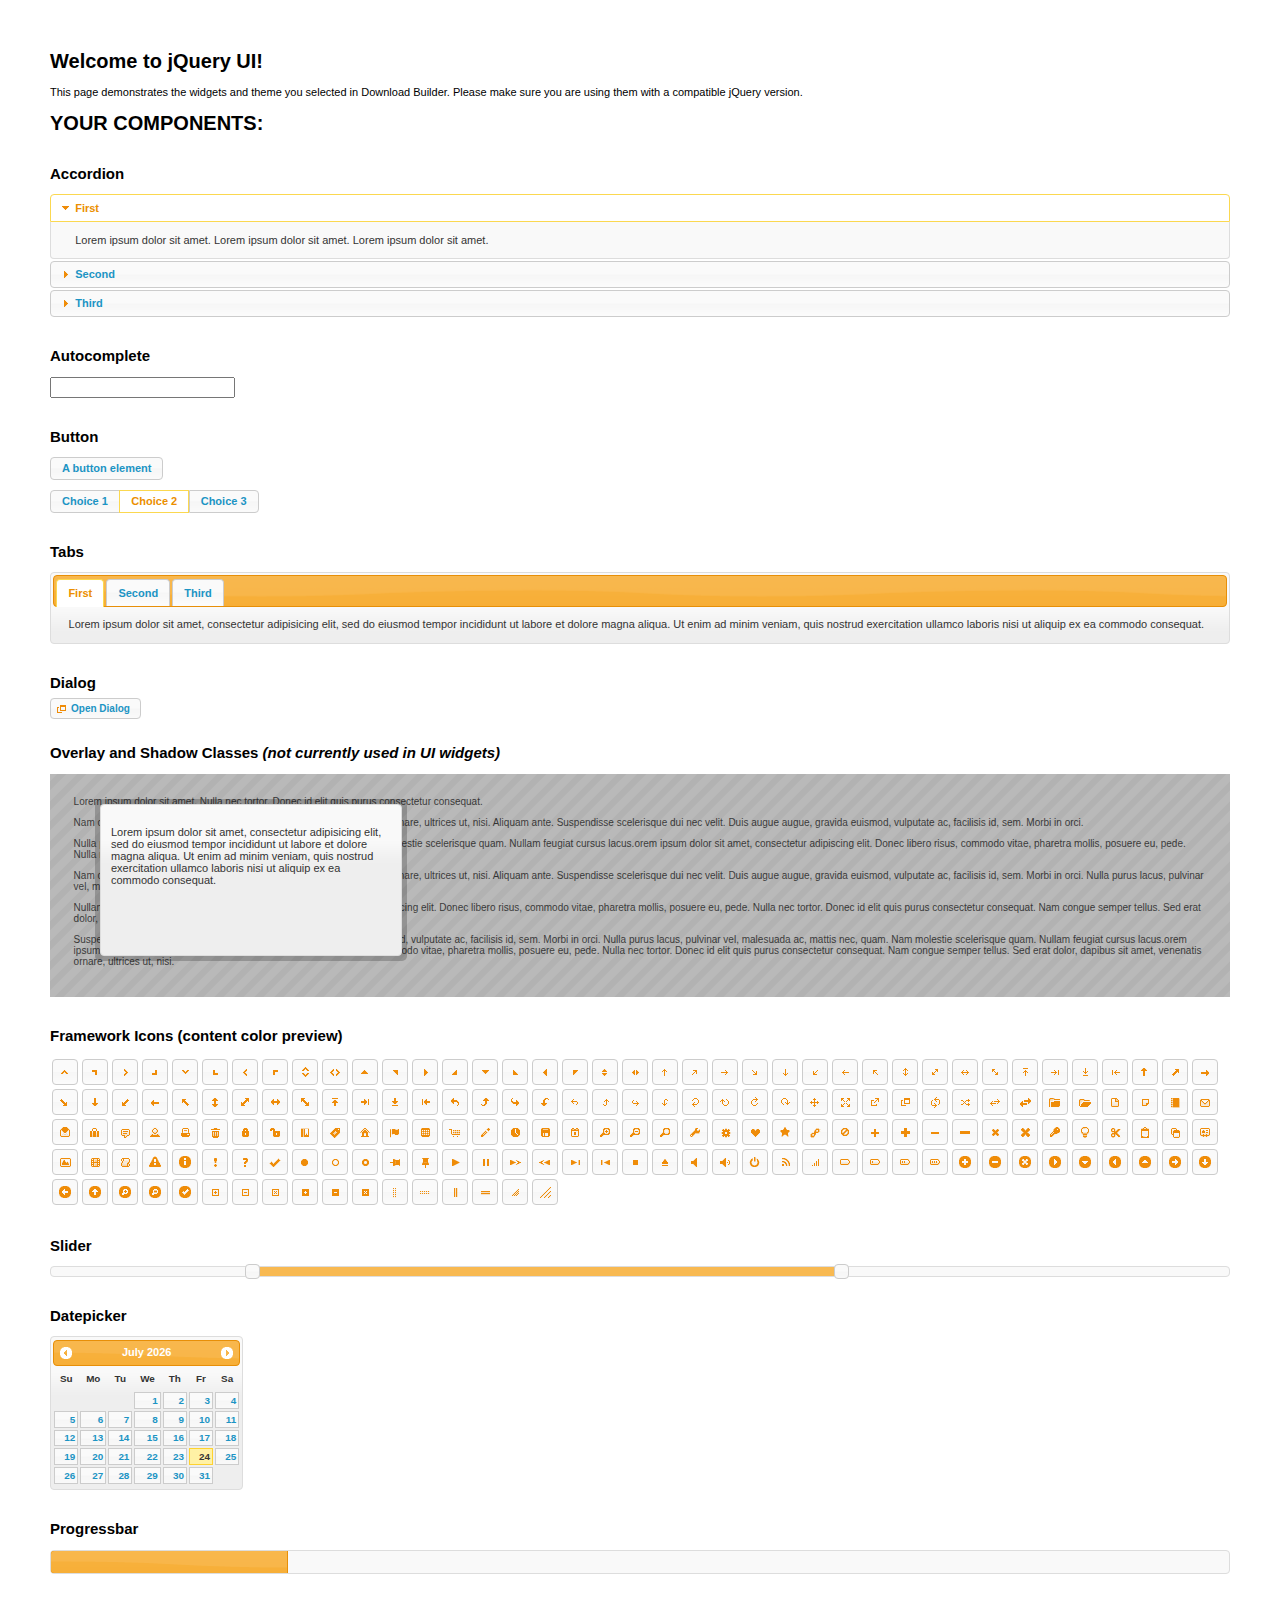
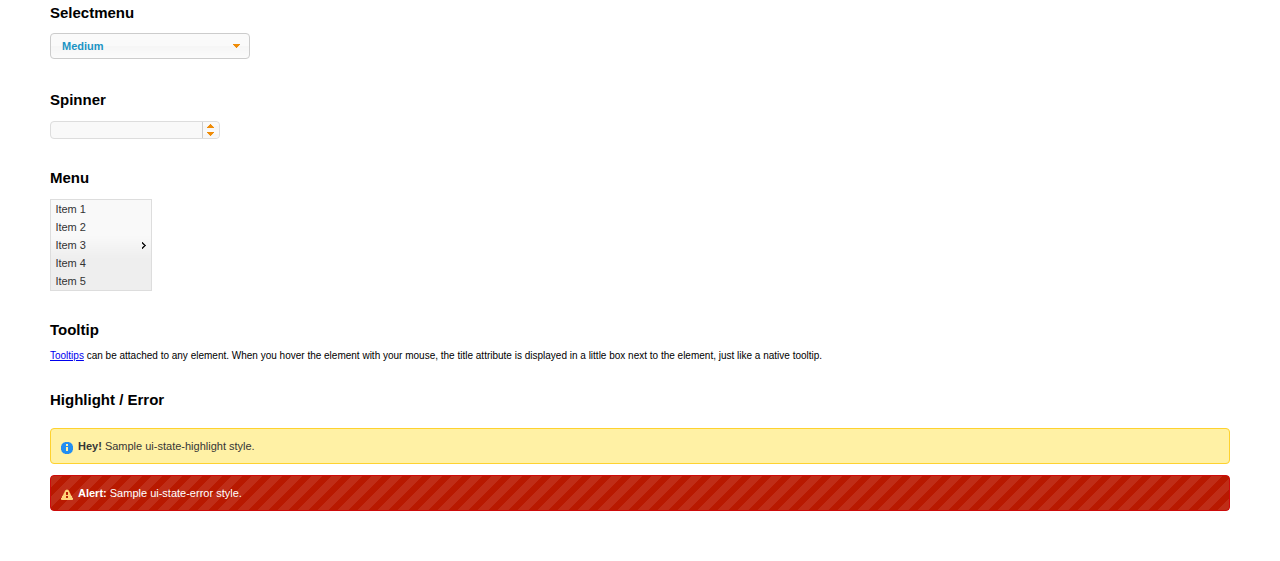
<file: jQuery/jquery-ui-1.11.4/index.html>
<!doctype html>
<html lang="us">
<head>
	<meta charset="utf-8">
	<title>jQuery UI Example Page</title>
	<link href="jquery-ui.css" rel="stylesheet">
	<style>
	body{
		font: 62.5% "Trebuchet MS", sans-serif;
		margin: 50px;
	}
	.demoHeaders {
		margin-top: 2em;
	}
	#dialog-link {
		padding: .4em 1em .4em 20px;
		text-decoration: none;
		position: relative;
	}
	#dialog-link span.ui-icon {
		margin: 0 5px 0 0;
		position: absolute;
		left: .2em;
		top: 50%;
		margin-top: -8px;
	}
	#icons {
		margin: 0;
		padding: 0;
	}
	#icons li {
		margin: 2px;
		position: relative;
		padding: 4px 0;
		cursor: pointer;
		float: left;
		list-style: none;
	}
	#icons span.ui-icon {
		float: left;
		margin: 0 4px;
	}
	.fakewindowcontain .ui-widget-overlay {
		position: absolute;
	}
	select {
		width: 200px;
	}
	</style>
</head>
<body>

<h1>Welcome to jQuery UI!</h1>

<div class="ui-widget">
	<p>This page demonstrates the widgets and theme you selected in Download Builder. Please make sure you are using them with a compatible jQuery version.</p>
</div>

<h1>YOUR COMPONENTS:</h1>


<!-- Accordion -->
<h2 class="demoHeaders">Accordion</h2>
<div id="accordion">
	<h3>First</h3>
	<div>Lorem ipsum dolor sit amet. Lorem ipsum dolor sit amet. Lorem ipsum dolor sit amet.</div>
	<h3>Second</h3>
	<div>Phasellus mattis tincidunt nibh.</div>
	<h3>Third</h3>
	<div>Nam dui erat, auctor a, dignissim quis.</div>
</div>



<!-- Autocomplete -->
<h2 class="demoHeaders">Autocomplete</h2>
<div>
	<input id="autocomplete" title="type &quot;a&quot;">
</div>



<!-- Button -->
<h2 class="demoHeaders">Button</h2>
<button id="button">A button element</button>
<form style="margin-top: 1em;">
	<div id="radioset">
		<input type="radio" id="radio1" name="radio"><label for="radio1">Choice 1</label>
		<input type="radio" id="radio2" name="radio" checked="checked"><label for="radio2">Choice 2</label>
		<input type="radio" id="radio3" name="radio"><label for="radio3">Choice 3</label>
	</div>
</form>



<!-- Tabs -->
<h2 class="demoHeaders">Tabs</h2>
<div id="tabs">
	<ul>
		<li><a href="#tabs-1">First</a></li>
		<li><a href="#tabs-2">Second</a></li>
		<li><a href="#tabs-3">Third</a></li>
	</ul>
	<div id="tabs-1">Lorem ipsum dolor sit amet, consectetur adipisicing elit, sed do eiusmod tempor incididunt ut labore et dolore magna aliqua. Ut enim ad minim veniam, quis nostrud exercitation ullamco laboris nisi ut aliquip ex ea commodo consequat.</div>
	<div id="tabs-2">Phasellus mattis tincidunt nibh. Cras orci urna, blandit id, pretium vel, aliquet ornare, felis. Maecenas scelerisque sem non nisl. Fusce sed lorem in enim dictum bibendum.</div>
	<div id="tabs-3">Nam dui erat, auctor a, dignissim quis, sollicitudin eu, felis. Pellentesque nisi urna, interdum eget, sagittis et, consequat vestibulum, lacus. Mauris porttitor ullamcorper augue.</div>
</div>



<!-- Dialog NOTE: Dialog is not generated by UI in this demo so it can be visually styled in themeroller-->
<h2 class="demoHeaders">Dialog</h2>
<p><a href="#" id="dialog-link" class="ui-state-default ui-corner-all"><span class="ui-icon ui-icon-newwin"></span>Open Dialog</a></p>

<h2 class="demoHeaders">Overlay and Shadow Classes <em>(not currently used in UI widgets)</em></h2>
<div style="position: relative; width: 96%; height: 200px; padding:1% 2%; overflow:hidden;" class="fakewindowcontain">
	<p>Lorem ipsum dolor sit amet,  Nulla nec tortor. Donec id elit quis purus consectetur consequat. </p><p>Nam congue semper tellus. Sed erat dolor, dapibus sit amet, venenatis ornare, ultrices ut, nisi. Aliquam ante. Suspendisse scelerisque dui nec velit. Duis augue augue, gravida euismod, vulputate ac, facilisis id, sem. Morbi in orci. </p><p>Nulla purus lacus, pulvinar vel, malesuada ac, mattis nec, quam. Nam molestie scelerisque quam. Nullam feugiat cursus lacus.orem ipsum dolor sit amet, consectetur adipiscing elit. Donec libero risus, commodo vitae, pharetra mollis, posuere eu, pede. Nulla nec tortor. Donec id elit quis purus consectetur consequat. </p><p>Nam congue semper tellus. Sed erat dolor, dapibus sit amet, venenatis ornare, ultrices ut, nisi. Aliquam ante. Suspendisse scelerisque dui nec velit. Duis augue augue, gravida euismod, vulputate ac, facilisis id, sem. Morbi in orci. Nulla purus lacus, pulvinar vel, malesuada ac, mattis nec, quam. Nam molestie scelerisque quam. </p><p>Nullam feugiat cursus lacus.orem ipsum dolor sit amet, consectetur adipiscing elit. Donec libero risus, commodo vitae, pharetra mollis, posuere eu, pede. Nulla nec tortor. Donec id elit quis purus consectetur consequat. Nam congue semper tellus. Sed erat dolor, dapibus sit amet, venenatis ornare, ultrices ut, nisi. Aliquam ante. </p><p>Suspendisse scelerisque dui nec velit. Duis augue augue, gravida euismod, vulputate ac, facilisis id, sem. Morbi in orci. Nulla purus lacus, pulvinar vel, malesuada ac, mattis nec, quam. Nam molestie scelerisque quam. Nullam feugiat cursus lacus.orem ipsum dolor sit amet, consectetur adipiscing elit. Donec libero risus, commodo vitae, pharetra mollis, posuere eu, pede. Nulla nec tortor. Donec id elit quis purus consectetur consequat. Nam congue semper tellus. Sed erat dolor, dapibus sit amet, venenatis ornare, ultrices ut, nisi. </p>

	<!-- ui-dialog -->
	<div class="ui-overlay"><div class="ui-widget-overlay"></div><div class="ui-widget-shadow ui-corner-all" style="width: 302px; height: 152px; position: absolute; left: 50px; top: 30px;"></div></div>
	<div style="position: absolute; width: 280px; height: 130px;left: 50px; top: 30px; padding: 10px;" class="ui-widget ui-widget-content ui-corner-all">
		<div class="ui-dialog-content ui-widget-content" style="background: none; border: 0;">
			<p>Lorem ipsum dolor sit amet, consectetur adipisicing elit, sed do eiusmod tempor incididunt ut labore et dolore magna aliqua. Ut enim ad minim veniam, quis nostrud exercitation ullamco laboris nisi ut aliquip ex ea commodo consequat.</p>
		</div>
	</div>

</div>

<!-- ui-dialog -->
<div id="dialog" title="Dialog Title">
	<p>Lorem ipsum dolor sit amet, consectetur adipisicing elit, sed do eiusmod tempor incididunt ut labore et dolore magna aliqua. Ut enim ad minim veniam, quis nostrud exercitation ullamco laboris nisi ut aliquip ex ea commodo consequat.</p>
</div>



<h2 class="demoHeaders">Framework Icons (content color preview)</h2>
<ul id="icons" class="ui-widget ui-helper-clearfix">
	<li class="ui-state-default ui-corner-all" title=".ui-icon-carat-1-n"><span class="ui-icon ui-icon-carat-1-n"></span></li>
	<li class="ui-state-default ui-corner-all" title=".ui-icon-carat-1-ne"><span class="ui-icon ui-icon-carat-1-ne"></span></li>
	<li class="ui-state-default ui-corner-all" title=".ui-icon-carat-1-e"><span class="ui-icon ui-icon-carat-1-e"></span></li>
	<li class="ui-state-default ui-corner-all" title=".ui-icon-carat-1-se"><span class="ui-icon ui-icon-carat-1-se"></span></li>
	<li class="ui-state-default ui-corner-all" title=".ui-icon-carat-1-s"><span class="ui-icon ui-icon-carat-1-s"></span></li>
	<li class="ui-state-default ui-corner-all" title=".ui-icon-carat-1-sw"><span class="ui-icon ui-icon-carat-1-sw"></span></li>
	<li class="ui-state-default ui-corner-all" title=".ui-icon-carat-1-w"><span class="ui-icon ui-icon-carat-1-w"></span></li>
	<li class="ui-state-default ui-corner-all" title=".ui-icon-carat-1-nw"><span class="ui-icon ui-icon-carat-1-nw"></span></li>
	<li class="ui-state-default ui-corner-all" title=".ui-icon-carat-2-n-s"><span class="ui-icon ui-icon-carat-2-n-s"></span></li>
	<li class="ui-state-default ui-corner-all" title=".ui-icon-carat-2-e-w"><span class="ui-icon ui-icon-carat-2-e-w"></span></li>
	<li class="ui-state-default ui-corner-all" title=".ui-icon-triangle-1-n"><span class="ui-icon ui-icon-triangle-1-n"></span></li>
	<li class="ui-state-default ui-corner-all" title=".ui-icon-triangle-1-ne"><span class="ui-icon ui-icon-triangle-1-ne"></span></li>
	<li class="ui-state-default ui-corner-all" title=".ui-icon-triangle-1-e"><span class="ui-icon ui-icon-triangle-1-e"></span></li>
	<li class="ui-state-default ui-corner-all" title=".ui-icon-triangle-1-se"><span class="ui-icon ui-icon-triangle-1-se"></span></li>
	<li class="ui-state-default ui-corner-all" title=".ui-icon-triangle-1-s"><span class="ui-icon ui-icon-triangle-1-s"></span></li>
	<li class="ui-state-default ui-corner-all" title=".ui-icon-triangle-1-sw"><span class="ui-icon ui-icon-triangle-1-sw"></span></li>
	<li class="ui-state-default ui-corner-all" title=".ui-icon-triangle-1-w"><span class="ui-icon ui-icon-triangle-1-w"></span></li>
	<li class="ui-state-default ui-corner-all" title=".ui-icon-triangle-1-nw"><span class="ui-icon ui-icon-triangle-1-nw"></span></li>
	<li class="ui-state-default ui-corner-all" title=".ui-icon-triangle-2-n-s"><span class="ui-icon ui-icon-triangle-2-n-s"></span></li>
	<li class="ui-state-default ui-corner-all" title=".ui-icon-triangle-2-e-w"><span class="ui-icon ui-icon-triangle-2-e-w"></span></li>
	<li class="ui-state-default ui-corner-all" title=".ui-icon-arrow-1-n"><span class="ui-icon ui-icon-arrow-1-n"></span></li>
	<li class="ui-state-default ui-corner-all" title=".ui-icon-arrow-1-ne"><span class="ui-icon ui-icon-arrow-1-ne"></span></li>
	<li class="ui-state-default ui-corner-all" title=".ui-icon-arrow-1-e"><span class="ui-icon ui-icon-arrow-1-e"></span></li>
	<li class="ui-state-default ui-corner-all" title=".ui-icon-arrow-1-se"><span class="ui-icon ui-icon-arrow-1-se"></span></li>
	<li class="ui-state-default ui-corner-all" title=".ui-icon-arrow-1-s"><span class="ui-icon ui-icon-arrow-1-s"></span></li>
	<li class="ui-state-default ui-corner-all" title=".ui-icon-arrow-1-sw"><span class="ui-icon ui-icon-arrow-1-sw"></span></li>
	<li class="ui-state-default ui-corner-all" title=".ui-icon-arrow-1-w"><span class="ui-icon ui-icon-arrow-1-w"></span></li>
	<li class="ui-state-default ui-corner-all" title=".ui-icon-arrow-1-nw"><span class="ui-icon ui-icon-arrow-1-nw"></span></li>
	<li class="ui-state-default ui-corner-all" title=".ui-icon-arrow-2-n-s"><span class="ui-icon ui-icon-arrow-2-n-s"></span></li>
	<li class="ui-state-default ui-corner-all" title=".ui-icon-arrow-2-ne-sw"><span class="ui-icon ui-icon-arrow-2-ne-sw"></span></li>
	<li class="ui-state-default ui-corner-all" title=".ui-icon-arrow-2-e-w"><span class="ui-icon ui-icon-arrow-2-e-w"></span></li>
	<li class="ui-state-default ui-corner-all" title=".ui-icon-arrow-2-se-nw"><span class="ui-icon ui-icon-arrow-2-se-nw"></span></li>
	<li class="ui-state-default ui-corner-all" title=".ui-icon-arrowstop-1-n"><span class="ui-icon ui-icon-arrowstop-1-n"></span></li>
	<li class="ui-state-default ui-corner-all" title=".ui-icon-arrowstop-1-e"><span class="ui-icon ui-icon-arrowstop-1-e"></span></li>
	<li class="ui-state-default ui-corner-all" title=".ui-icon-arrowstop-1-s"><span class="ui-icon ui-icon-arrowstop-1-s"></span></li>
	<li class="ui-state-default ui-corner-all" title=".ui-icon-arrowstop-1-w"><span class="ui-icon ui-icon-arrowstop-1-w"></span></li>
	<li class="ui-state-default ui-corner-all" title=".ui-icon-arrowthick-1-n"><span class="ui-icon ui-icon-arrowthick-1-n"></span></li>
	<li class="ui-state-default ui-corner-all" title=".ui-icon-arrowthick-1-ne"><span class="ui-icon ui-icon-arrowthick-1-ne"></span></li>
	<li class="ui-state-default ui-corner-all" title=".ui-icon-arrowthick-1-e"><span class="ui-icon ui-icon-arrowthick-1-e"></span></li>
	<li class="ui-state-default ui-corner-all" title=".ui-icon-arrowthick-1-se"><span class="ui-icon ui-icon-arrowthick-1-se"></span></li>
	<li class="ui-state-default ui-corner-all" title=".ui-icon-arrowthick-1-s"><span class="ui-icon ui-icon-arrowthick-1-s"></span></li>
	<li class="ui-state-default ui-corner-all" title=".ui-icon-arrowthick-1-sw"><span class="ui-icon ui-icon-arrowthick-1-sw"></span></li>
	<li class="ui-state-default ui-corner-all" title=".ui-icon-arrowthick-1-w"><span class="ui-icon ui-icon-arrowthick-1-w"></span></li>
	<li class="ui-state-default ui-corner-all" title=".ui-icon-arrowthick-1-nw"><span class="ui-icon ui-icon-arrowthick-1-nw"></span></li>
	<li class="ui-state-default ui-corner-all" title=".ui-icon-arrowthick-2-n-s"><span class="ui-icon ui-icon-arrowthick-2-n-s"></span></li>
	<li class="ui-state-default ui-corner-all" title=".ui-icon-arrowthick-2-ne-sw"><span class="ui-icon ui-icon-arrowthick-2-ne-sw"></span></li>
	<li class="ui-state-default ui-corner-all" title=".ui-icon-arrowthick-2-e-w"><span class="ui-icon ui-icon-arrowthick-2-e-w"></span></li>
	<li class="ui-state-default ui-corner-all" title=".ui-icon-arrowthick-2-se-nw"><span class="ui-icon ui-icon-arrowthick-2-se-nw"></span></li>
	<li class="ui-state-default ui-corner-all" title=".ui-icon-arrowthickstop-1-n"><span class="ui-icon ui-icon-arrowthickstop-1-n"></span></li>
	<li class="ui-state-default ui-corner-all" title=".ui-icon-arrowthickstop-1-e"><span class="ui-icon ui-icon-arrowthickstop-1-e"></span></li>
	<li class="ui-state-default ui-corner-all" title=".ui-icon-arrowthickstop-1-s"><span class="ui-icon ui-icon-arrowthickstop-1-s"></span></li>
	<li class="ui-state-default ui-corner-all" title=".ui-icon-arrowthickstop-1-w"><span class="ui-icon ui-icon-arrowthickstop-1-w"></span></li>
	<li class="ui-state-default ui-corner-all" title=".ui-icon-arrowreturnthick-1-w"><span class="ui-icon ui-icon-arrowreturnthick-1-w"></span></li>
	<li class="ui-state-default ui-corner-all" title=".ui-icon-arrowreturnthick-1-n"><span class="ui-icon ui-icon-arrowreturnthick-1-n"></span></li>
	<li class="ui-state-default ui-corner-all" title=".ui-icon-arrowreturnthick-1-e"><span class="ui-icon ui-icon-arrowreturnthick-1-e"></span></li>
	<li class="ui-state-default ui-corner-all" title=".ui-icon-arrowreturnthick-1-s"><span class="ui-icon ui-icon-arrowreturnthick-1-s"></span></li>
	<li class="ui-state-default ui-corner-all" title=".ui-icon-arrowreturn-1-w"><span class="ui-icon ui-icon-arrowreturn-1-w"></span></li>
	<li class="ui-state-default ui-corner-all" title=".ui-icon-arrowreturn-1-n"><span class="ui-icon ui-icon-arrowreturn-1-n"></span></li>
	<li class="ui-state-default ui-corner-all" title=".ui-icon-arrowreturn-1-e"><span class="ui-icon ui-icon-arrowreturn-1-e"></span></li>
	<li class="ui-state-default ui-corner-all" title=".ui-icon-arrowreturn-1-s"><span class="ui-icon ui-icon-arrowreturn-1-s"></span></li>
	<li class="ui-state-default ui-corner-all" title=".ui-icon-arrowrefresh-1-w"><span class="ui-icon ui-icon-arrowrefresh-1-w"></span></li>
	<li class="ui-state-default ui-corner-all" title=".ui-icon-arrowrefresh-1-n"><span class="ui-icon ui-icon-arrowrefresh-1-n"></span></li>
	<li class="ui-state-default ui-corner-all" title=".ui-icon-arrowrefresh-1-e"><span class="ui-icon ui-icon-arrowrefresh-1-e"></span></li>
	<li class="ui-state-default ui-corner-all" title=".ui-icon-arrowrefresh-1-s"><span class="ui-icon ui-icon-arrowrefresh-1-s"></span></li>
	<li class="ui-state-default ui-corner-all" title=".ui-icon-arrow-4"><span class="ui-icon ui-icon-arrow-4"></span></li>
	<li class="ui-state-default ui-corner-all" title=".ui-icon-arrow-4-diag"><span class="ui-icon ui-icon-arrow-4-diag"></span></li>
	<li class="ui-state-default ui-corner-all" title=".ui-icon-extlink"><span class="ui-icon ui-icon-extlink"></span></li>
	<li class="ui-state-default ui-corner-all" title=".ui-icon-newwin"><span class="ui-icon ui-icon-newwin"></span></li>
	<li class="ui-state-default ui-corner-all" title=".ui-icon-refresh"><span class="ui-icon ui-icon-refresh"></span></li>
	<li class="ui-state-default ui-corner-all" title=".ui-icon-shuffle"><span class="ui-icon ui-icon-shuffle"></span></li>
	<li class="ui-state-default ui-corner-all" title=".ui-icon-transfer-e-w"><span class="ui-icon ui-icon-transfer-e-w"></span></li>
	<li class="ui-state-default ui-corner-all" title=".ui-icon-transferthick-e-w"><span class="ui-icon ui-icon-transferthick-e-w"></span></li>
	<li class="ui-state-default ui-corner-all" title=".ui-icon-folder-collapsed"><span class="ui-icon ui-icon-folder-collapsed"></span></li>
	<li class="ui-state-default ui-corner-all" title=".ui-icon-folder-open"><span class="ui-icon ui-icon-folder-open"></span></li>
	<li class="ui-state-default ui-corner-all" title=".ui-icon-document"><span class="ui-icon ui-icon-document"></span></li>
	<li class="ui-state-default ui-corner-all" title=".ui-icon-document-b"><span class="ui-icon ui-icon-document-b"></span></li>
	<li class="ui-state-default ui-corner-all" title=".ui-icon-note"><span class="ui-icon ui-icon-note"></span></li>
	<li class="ui-state-default ui-corner-all" title=".ui-icon-mail-closed"><span class="ui-icon ui-icon-mail-closed"></span></li>
	<li class="ui-state-default ui-corner-all" title=".ui-icon-mail-open"><span class="ui-icon ui-icon-mail-open"></span></li>
	<li class="ui-state-default ui-corner-all" title=".ui-icon-suitcase"><span class="ui-icon ui-icon-suitcase"></span></li>
	<li class="ui-state-default ui-corner-all" title=".ui-icon-comment"><span class="ui-icon ui-icon-comment"></span></li>
	<li class="ui-state-default ui-corner-all" title=".ui-icon-person"><span class="ui-icon ui-icon-person"></span></li>
	<li class="ui-state-default ui-corner-all" title=".ui-icon-print"><span class="ui-icon ui-icon-print"></span></li>
	<li class="ui-state-default ui-corner-all" title=".ui-icon-trash"><span class="ui-icon ui-icon-trash"></span></li>
	<li class="ui-state-default ui-corner-all" title=".ui-icon-locked"><span class="ui-icon ui-icon-locked"></span></li>
	<li class="ui-state-default ui-corner-all" title=".ui-icon-unlocked"><span class="ui-icon ui-icon-unlocked"></span></li>
	<li class="ui-state-default ui-corner-all" title=".ui-icon-bookmark"><span class="ui-icon ui-icon-bookmark"></span></li>
	<li class="ui-state-default ui-corner-all" title=".ui-icon-tag"><span class="ui-icon ui-icon-tag"></span></li>
	<li class="ui-state-default ui-corner-all" title=".ui-icon-home"><span class="ui-icon ui-icon-home"></span></li>
	<li class="ui-state-default ui-corner-all" title=".ui-icon-flag"><span class="ui-icon ui-icon-flag"></span></li>
	<li class="ui-state-default ui-corner-all" title=".ui-icon-calculator"><span class="ui-icon ui-icon-calculator"></span></li>
	<li class="ui-state-default ui-corner-all" title=".ui-icon-cart"><span class="ui-icon ui-icon-cart"></span></li>
	<li class="ui-state-default ui-corner-all" title=".ui-icon-pencil"><span class="ui-icon ui-icon-pencil"></span></li>
	<li class="ui-state-default ui-corner-all" title=".ui-icon-clock"><span class="ui-icon ui-icon-clock"></span></li>
	<li class="ui-state-default ui-corner-all" title=".ui-icon-disk"><span class="ui-icon ui-icon-disk"></span></li>
	<li class="ui-state-default ui-corner-all" title=".ui-icon-calendar"><span class="ui-icon ui-icon-calendar"></span></li>
	<li class="ui-state-default ui-corner-all" title=".ui-icon-zoomin"><span class="ui-icon ui-icon-zoomin"></span></li>
	<li class="ui-state-default ui-corner-all" title=".ui-icon-zoomout"><span class="ui-icon ui-icon-zoomout"></span></li>
	<li class="ui-state-default ui-corner-all" title=".ui-icon-search"><span class="ui-icon ui-icon-search"></span></li>
	<li class="ui-state-default ui-corner-all" title=".ui-icon-wrench"><span class="ui-icon ui-icon-wrench"></span></li>
	<li class="ui-state-default ui-corner-all" title=".ui-icon-gear"><span class="ui-icon ui-icon-gear"></span></li>
	<li class="ui-state-default ui-corner-all" title=".ui-icon-heart"><span class="ui-icon ui-icon-heart"></span></li>
	<li class="ui-state-default ui-corner-all" title=".ui-icon-star"><span class="ui-icon ui-icon-star"></span></li>
	<li class="ui-state-default ui-corner-all" title=".ui-icon-link"><span class="ui-icon ui-icon-link"></span></li>
	<li class="ui-state-default ui-corner-all" title=".ui-icon-cancel"><span class="ui-icon ui-icon-cancel"></span></li>
	<li class="ui-state-default ui-corner-all" title=".ui-icon-plus"><span class="ui-icon ui-icon-plus"></span></li>
	<li class="ui-state-default ui-corner-all" title=".ui-icon-plusthick"><span class="ui-icon ui-icon-plusthick"></span></li>
	<li class="ui-state-default ui-corner-all" title=".ui-icon-minus"><span class="ui-icon ui-icon-minus"></span></li>
	<li class="ui-state-default ui-corner-all" title=".ui-icon-minusthick"><span class="ui-icon ui-icon-minusthick"></span></li>
	<li class="ui-state-default ui-corner-all" title=".ui-icon-close"><span class="ui-icon ui-icon-close"></span></li>
	<li class="ui-state-default ui-corner-all" title=".ui-icon-closethick"><span class="ui-icon ui-icon-closethick"></span></li>
	<li class="ui-state-default ui-corner-all" title=".ui-icon-key"><span class="ui-icon ui-icon-key"></span></li>
	<li class="ui-state-default ui-corner-all" title=".ui-icon-lightbulb"><span class="ui-icon ui-icon-lightbulb"></span></li>
	<li class="ui-state-default ui-corner-all" title=".ui-icon-scissors"><span class="ui-icon ui-icon-scissors"></span></li>
	<li class="ui-state-default ui-corner-all" title=".ui-icon-clipboard"><span class="ui-icon ui-icon-clipboard"></span></li>
	<li class="ui-state-default ui-corner-all" title=".ui-icon-copy"><span class="ui-icon ui-icon-copy"></span></li>
	<li class="ui-state-default ui-corner-all" title=".ui-icon-contact"><span class="ui-icon ui-icon-contact"></span></li>
	<li class="ui-state-default ui-corner-all" title=".ui-icon-image"><span class="ui-icon ui-icon-image"></span></li>
	<li class="ui-state-default ui-corner-all" title=".ui-icon-video"><span class="ui-icon ui-icon-video"></span></li>
	<li class="ui-state-default ui-corner-all" title=".ui-icon-script"><span class="ui-icon ui-icon-script"></span></li>
	<li class="ui-state-default ui-corner-all" title=".ui-icon-alert"><span class="ui-icon ui-icon-alert"></span></li>
	<li class="ui-state-default ui-corner-all" title=".ui-icon-info"><span class="ui-icon ui-icon-info"></span></li>
	<li class="ui-state-default ui-corner-all" title=".ui-icon-notice"><span class="ui-icon ui-icon-notice"></span></li>
	<li class="ui-state-default ui-corner-all" title=".ui-icon-help"><span class="ui-icon ui-icon-help"></span></li>
	<li class="ui-state-default ui-corner-all" title=".ui-icon-check"><span class="ui-icon ui-icon-check"></span></li>
	<li class="ui-state-default ui-corner-all" title=".ui-icon-bullet"><span class="ui-icon ui-icon-bullet"></span></li>
	<li class="ui-state-default ui-corner-all" title=".ui-icon-radio-off"><span class="ui-icon ui-icon-radio-off"></span></li>
	<li class="ui-state-default ui-corner-all" title=".ui-icon-radio-on"><span class="ui-icon ui-icon-radio-on"></span></li>
	<li class="ui-state-default ui-corner-all" title=".ui-icon-pin-w"><span class="ui-icon ui-icon-pin-w"></span></li>
	<li class="ui-state-default ui-corner-all" title=".ui-icon-pin-s"><span class="ui-icon ui-icon-pin-s"></span></li>
	<li class="ui-state-default ui-corner-all" title=".ui-icon-play"><span class="ui-icon ui-icon-play"></span></li>
	<li class="ui-state-default ui-corner-all" title=".ui-icon-pause"><span class="ui-icon ui-icon-pause"></span></li>
	<li class="ui-state-default ui-corner-all" title=".ui-icon-seek-next"><span class="ui-icon ui-icon-seek-next"></span></li>
	<li class="ui-state-default ui-corner-all" title=".ui-icon-seek-prev"><span class="ui-icon ui-icon-seek-prev"></span></li>
	<li class="ui-state-default ui-corner-all" title=".ui-icon-seek-end"><span class="ui-icon ui-icon-seek-end"></span></li>
	<li class="ui-state-default ui-corner-all" title=".ui-icon-seek-first"><span class="ui-icon ui-icon-seek-first"></span></li>
	<li class="ui-state-default ui-corner-all" title=".ui-icon-stop"><span class="ui-icon ui-icon-stop"></span></li>
	<li class="ui-state-default ui-corner-all" title=".ui-icon-eject"><span class="ui-icon ui-icon-eject"></span></li>
	<li class="ui-state-default ui-corner-all" title=".ui-icon-volume-off"><span class="ui-icon ui-icon-volume-off"></span></li>
	<li class="ui-state-default ui-corner-all" title=".ui-icon-volume-on"><span class="ui-icon ui-icon-volume-on"></span></li>
	<li class="ui-state-default ui-corner-all" title=".ui-icon-power"><span class="ui-icon ui-icon-power"></span></li>
	<li class="ui-state-default ui-corner-all" title=".ui-icon-signal-diag"><span class="ui-icon ui-icon-signal-diag"></span></li>
	<li class="ui-state-default ui-corner-all" title=".ui-icon-signal"><span class="ui-icon ui-icon-signal"></span></li>
	<li class="ui-state-default ui-corner-all" title=".ui-icon-battery-0"><span class="ui-icon ui-icon-battery-0"></span></li>
	<li class="ui-state-default ui-corner-all" title=".ui-icon-battery-1"><span class="ui-icon ui-icon-battery-1"></span></li>
	<li class="ui-state-default ui-corner-all" title=".ui-icon-battery-2"><span class="ui-icon ui-icon-battery-2"></span></li>
	<li class="ui-state-default ui-corner-all" title=".ui-icon-battery-3"><span class="ui-icon ui-icon-battery-3"></span></li>
	<li class="ui-state-default ui-corner-all" title=".ui-icon-circle-plus"><span class="ui-icon ui-icon-circle-plus"></span></li>
	<li class="ui-state-default ui-corner-all" title=".ui-icon-circle-minus"><span class="ui-icon ui-icon-circle-minus"></span></li>
	<li class="ui-state-default ui-corner-all" title=".ui-icon-circle-close"><span class="ui-icon ui-icon-circle-close"></span></li>
	<li class="ui-state-default ui-corner-all" title=".ui-icon-circle-triangle-e"><span class="ui-icon ui-icon-circle-triangle-e"></span></li>
	<li class="ui-state-default ui-corner-all" title=".ui-icon-circle-triangle-s"><span class="ui-icon ui-icon-circle-triangle-s"></span></li>
	<li class="ui-state-default ui-corner-all" title=".ui-icon-circle-triangle-w"><span class="ui-icon ui-icon-circle-triangle-w"></span></li>
	<li class="ui-state-default ui-corner-all" title=".ui-icon-circle-triangle-n"><span class="ui-icon ui-icon-circle-triangle-n"></span></li>
	<li class="ui-state-default ui-corner-all" title=".ui-icon-circle-arrow-e"><span class="ui-icon ui-icon-circle-arrow-e"></span></li>
	<li class="ui-state-default ui-corner-all" title=".ui-icon-circle-arrow-s"><span class="ui-icon ui-icon-circle-arrow-s"></span></li>
	<li class="ui-state-default ui-corner-all" title=".ui-icon-circle-arrow-w"><span class="ui-icon ui-icon-circle-arrow-w"></span></li>
	<li class="ui-state-default ui-corner-all" title=".ui-icon-circle-arrow-n"><span class="ui-icon ui-icon-circle-arrow-n"></span></li>
	<li class="ui-state-default ui-corner-all" title=".ui-icon-circle-zoomin"><span class="ui-icon ui-icon-circle-zoomin"></span></li>
	<li class="ui-state-default ui-corner-all" title=".ui-icon-circle-zoomout"><span class="ui-icon ui-icon-circle-zoomout"></span></li>
	<li class="ui-state-default ui-corner-all" title=".ui-icon-circle-check"><span class="ui-icon ui-icon-circle-check"></span></li>
	<li class="ui-state-default ui-corner-all" title=".ui-icon-circlesmall-plus"><span class="ui-icon ui-icon-circlesmall-plus"></span></li>
	<li class="ui-state-default ui-corner-all" title=".ui-icon-circlesmall-minus"><span class="ui-icon ui-icon-circlesmall-minus"></span></li>
	<li class="ui-state-default ui-corner-all" title=".ui-icon-circlesmall-close"><span class="ui-icon ui-icon-circlesmall-close"></span></li>
	<li class="ui-state-default ui-corner-all" title=".ui-icon-squaresmall-plus"><span class="ui-icon ui-icon-squaresmall-plus"></span></li>
	<li class="ui-state-default ui-corner-all" title=".ui-icon-squaresmall-minus"><span class="ui-icon ui-icon-squaresmall-minus"></span></li>
	<li class="ui-state-default ui-corner-all" title=".ui-icon-squaresmall-close"><span class="ui-icon ui-icon-squaresmall-close"></span></li>
	<li class="ui-state-default ui-corner-all" title=".ui-icon-grip-dotted-vertical"><span class="ui-icon ui-icon-grip-dotted-vertical"></span></li>
	<li class="ui-state-default ui-corner-all" title=".ui-icon-grip-dotted-horizontal"><span class="ui-icon ui-icon-grip-dotted-horizontal"></span></li>
	<li class="ui-state-default ui-corner-all" title=".ui-icon-grip-solid-vertical"><span class="ui-icon ui-icon-grip-solid-vertical"></span></li>
	<li class="ui-state-default ui-corner-all" title=".ui-icon-grip-solid-horizontal"><span class="ui-icon ui-icon-grip-solid-horizontal"></span></li>
	<li class="ui-state-default ui-corner-all" title=".ui-icon-gripsmall-diagonal-se"><span class="ui-icon ui-icon-gripsmall-diagonal-se"></span></li>
	<li class="ui-state-default ui-corner-all" title=".ui-icon-grip-diagonal-se"><span class="ui-icon ui-icon-grip-diagonal-se"></span></li>
</ul>


<!-- Slider -->
<h2 class="demoHeaders">Slider</h2>
<div id="slider"></div>



<!-- Datepicker -->
<h2 class="demoHeaders">Datepicker</h2>
<div id="datepicker"></div>



<!-- Progressbar -->
<h2 class="demoHeaders">Progressbar</h2>
<div id="progressbar"></div>



<!-- Progressbar -->
<h2 class="demoHeaders">Selectmenu</h2>
<select id="selectmenu">
	<option>Slower</option>
	<option>Slow</option>
	<option selected="selected">Medium</option>
	<option>Fast</option>
	<option>Faster</option>
</select>



<!-- Spinner -->
<h2 class="demoHeaders">Spinner</h2>
<input id="spinner">



<!-- Menu -->
<h2 class="demoHeaders">Menu</h2>
<ul style="width:100px;" id="menu">
	<li>Item 1</li>
	<li>Item 2</li>
	<li>Item 3
		<ul>
			<li>Item 3-1</li>
			<li>Item 3-2</li>
			<li>Item 3-3</li>
			<li>Item 3-4</li>
			<li>Item 3-5</li>
		</ul>
	</li>
	<li>Item 4</li>
	<li>Item 5</li>
</ul>



<!-- Tooltip -->
<h2 class="demoHeaders">Tooltip</h2>
<p id="tooltip">
	<a href="#" title="That&apos;s what this widget is">Tooltips</a> can be attached to any element. When you hover
the element with your mouse, the title attribute is displayed in a little box next to the element, just like a native tooltip.
</p>


<!-- Highlight / Error -->
<h2 class="demoHeaders">Highlight / Error</h2>
<div class="ui-widget">
	<div class="ui-state-highlight ui-corner-all" style="margin-top: 20px; padding: 0 .7em;">
		<p><span class="ui-icon ui-icon-info" style="float: left; margin-right: .3em;"></span>
		<strong>Hey!</strong> Sample ui-state-highlight style.</p>
	</div>
</div>
<br>
<div class="ui-widget">
	<div class="ui-state-error ui-corner-all" style="padding: 0 .7em;">
		<p><span class="ui-icon ui-icon-alert" style="float: left; margin-right: .3em;"></span>
		<strong>Alert:</strong> Sample ui-state-error style.</p>
	</div>
</div>

<script src="external/jquery/jquery.js"></script>
<script src="jquery-ui.js"></script>
<script>

$( "#accordion" ).accordion();



var availableTags = [
	"ActionScript",
	"AppleScript",
	"Asp",
	"BASIC",
	"C",
	"C++",
	"Clojure",
	"COBOL",
	"ColdFusion",
	"Erlang",
	"Fortran",
	"Groovy",
	"Haskell",
	"Java",
	"JavaScript",
	"Lisp",
	"Perl",
	"PHP",
	"Python",
	"Ruby",
	"Scala",
	"Scheme"
];
$( "#autocomplete" ).autocomplete({
	source: availableTags
});



$( "#button" ).button();
$( "#radioset" ).buttonset();



$( "#tabs" ).tabs();



$( "#dialog" ).dialog({
	autoOpen: false,
	width: 400,
	buttons: [
		{
			text: "Ok",
			click: function() {
				$( this ).dialog( "close" );
			}
		},
		{
			text: "Cancel",
			click: function() {
				$( this ).dialog( "close" );
			}
		}
	]
});

// Link to open the dialog
$( "#dialog-link" ).click(function( event ) {
	$( "#dialog" ).dialog( "open" );
	event.preventDefault();
});



$( "#datepicker" ).datepicker({
	inline: true
});



$( "#slider" ).slider({
	range: true,
	values: [ 17, 67 ]
});



$( "#progressbar" ).progressbar({
	value: 20
});



$( "#spinner" ).spinner();



$( "#menu" ).menu();



$( "#tooltip" ).tooltip();



$( "#selectmenu" ).selectmenu();


// Hover states on the static widgets
$( "#dialog-link, #icons li" ).hover(
	function() {
		$( this ).addClass( "ui-state-hover" );
	},
	function() {
		$( this ).removeClass( "ui-state-hover" );
	}
);
</script>
</body>
</html>
</file>
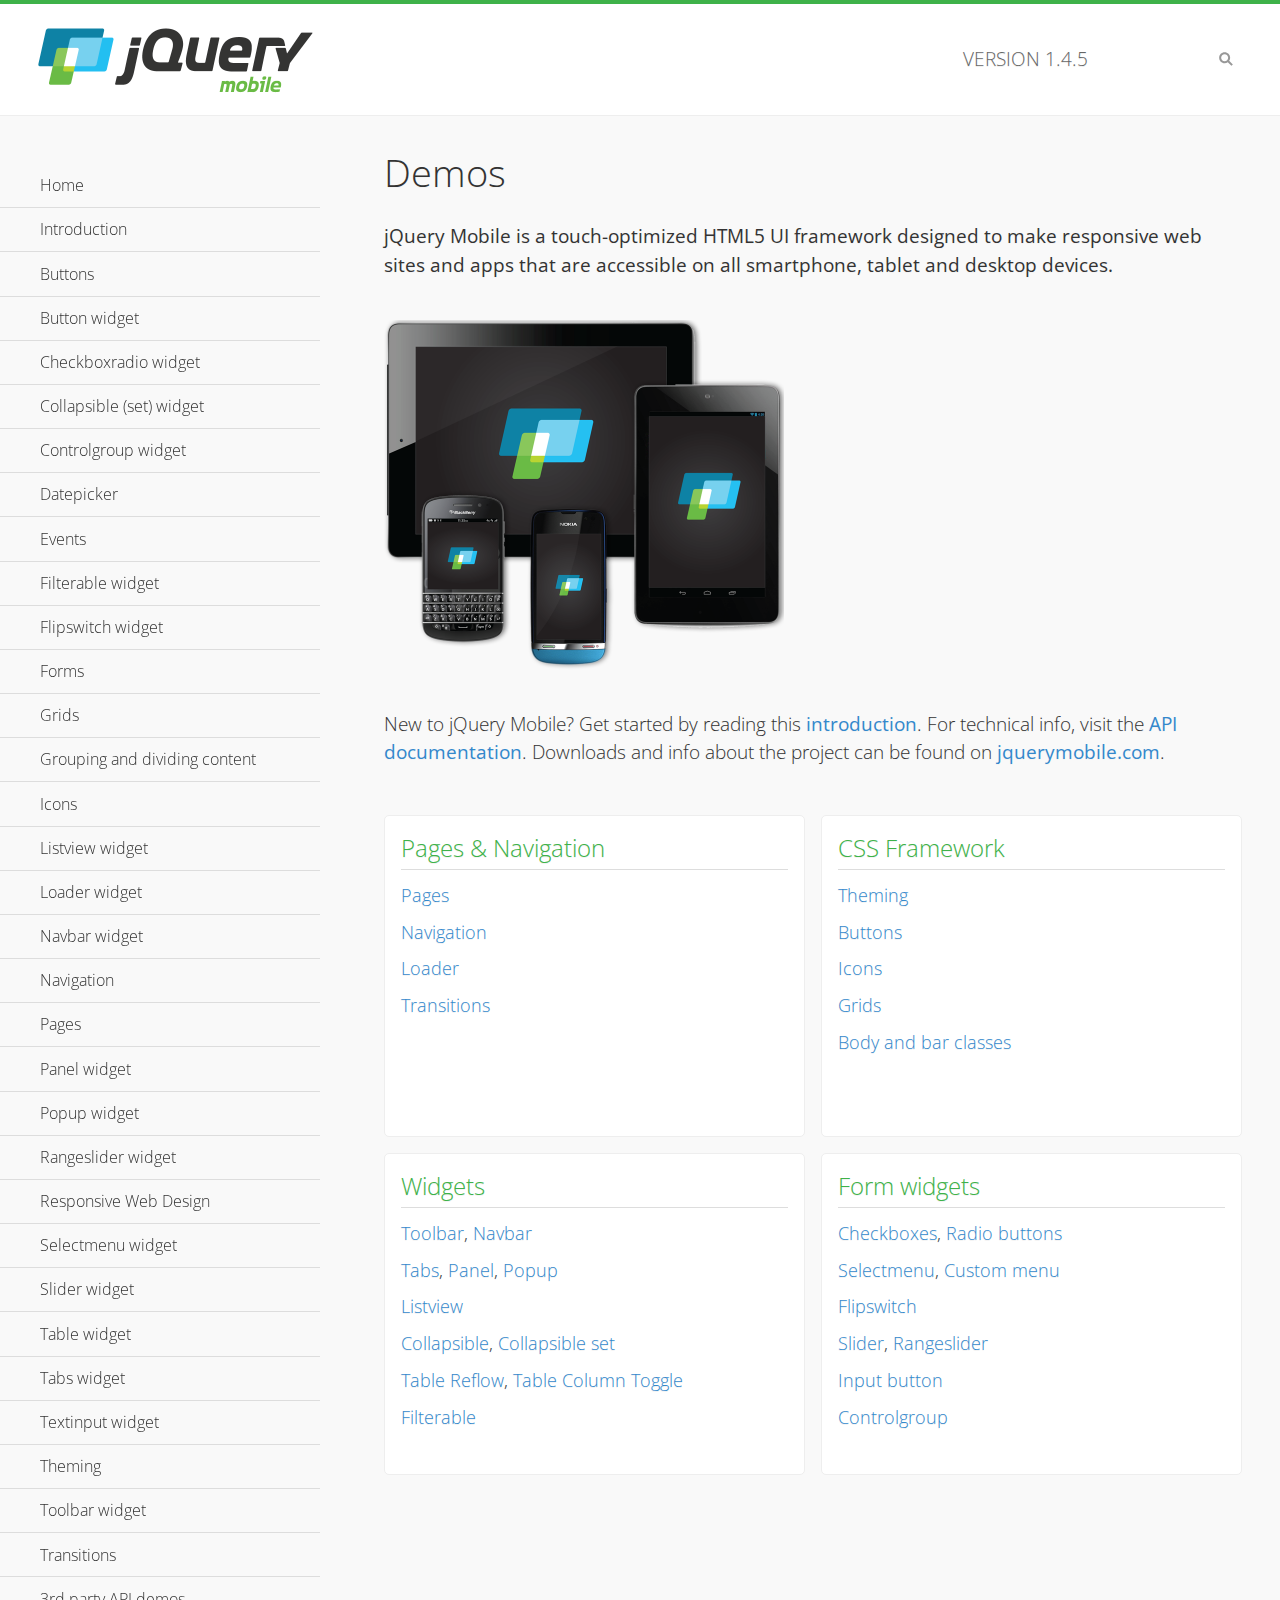
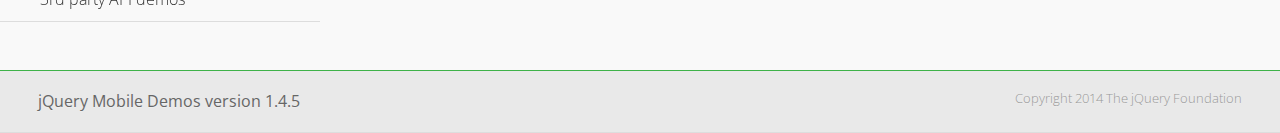
<file: jQuery/jquery.mobile-1.4.5/demos/index.html>
<!DOCTYPE html>
<html>
<head>
	<meta charset="utf-8">
	<meta name="viewport" content="width=device-width, initial-scale=1">
	<title>jQuery Mobile Demos</title>
	<link rel="shortcut icon" href="favicon.ico">
	<link rel="stylesheet" href="css/themes/default/jquery.mobile-1.4.5.min.css">
	<link rel="stylesheet" href="_assets/css/jqm-demos.css">
    <link rel="stylesheet" href="http://fonts.googleapis.com/css?family=Open+Sans:300,400,700">
	<script src="js/jquery.js"></script>
	<script src="_assets/js/index.js"></script>
	<script src="js/jquery.mobile-1.4.5.min.js"></script>
</head>
<body>
<div data-role="page" class="jqm-demos jqm-home">

	<div data-role="header" class="jqm-header">
		<h2><img src="_assets/img/jquery-logo.png" alt="jQuery Mobile"></h2>
		<p>Version <span class="jqm-version"></span></p>
		<a href="#" class="jqm-navmenu-link ui-btn ui-btn-icon-notext ui-corner-all ui-icon-bars ui-nodisc-icon ui-alt-icon ui-btn-left">Menu</a>
		<a href="#" class="jqm-search-link ui-btn ui-btn-icon-notext ui-corner-all ui-icon-search ui-nodisc-icon ui-alt-icon ui-btn-right">Search</a>
	</div><!-- /header -->

	<div role="main" class="ui-content jqm-content">

		<h1>Demos</h1>

		<p><strong>jQuery Mobile is a touch-optimized HTML5 UI framework designed to make responsive web sites and apps that are accessible on all smartphone, tablet and desktop devices.</strong></p>

		<img src="_assets/img/devices.png">

		<p>New to jQuery Mobile? Get started by reading this <a href="intro/" data-ajax="false">introduction</a>. For technical info, visit the <a href="http://api.jquerymobile.com" title="jQuery Mobile API documentation" target="_blank">API documentation</a>. Downloads and info about the project can be found on <a href="http://jquerymobile.com" title="jQuery Mobile web site" target="_blank">jquerymobile.com</a>.</p>

        <div class="ui-grid-a ui-responsive">
        	<div class="ui-block-a">
        		<div class="jqm-block-content">
        			<h3>Pages &amp; Navigation</h3>

        			<p><a href="pages/" data-ajax="false">Pages</a></p>
        			<p><a href="navigation/" data-ajax="false">Navigation</a></p>
        			<p><a href="loader/" data-ajax="false">Loader</a></p>
        			<p><a href="transitions/" data-ajax="false">Transitions</a></p>
        		</div>
        	</div>
        	<div class="ui-block-b">
        		<div class="jqm-block-content">
        			<h3>CSS Framework</h3>

        			<p><a href="theme-default/" data-ajax="false">Theming</a></p>
        			<p><a href="button-markup/" data-ajax="false">Buttons</a></p>
        			<p><a href="icons/" data-ajax="false">Icons</a></p>
        			<p><a href="grids/" data-ajax="false">Grids</a></p>
        			<p><a href="../body-bar-classes/" data-ajax="false">Body and bar classes</a></p>
        		</div>
        	</div>        	
        	<div class="ui-block-a">
        		<div class="jqm-block-content">
        			<h3>Widgets</h3>

        			<p><a href="toolbar/" data-ajax="false">Toolbar</a>, <a href="navbar/" data-ajax="false">Navbar</a></p>
        			<p><a href="tabs/" data-ajax="false">Tabs</a>, <a href="panel/" data-ajax="false">Panel</a>, <a href="popup/" data-ajax="false">Popup</a></p>
        			<p><a href="listview/" data-ajax="false">Listview</a></p>
        			<p><a href="collapsible/" data-ajax="false">Collapsible</a>, <a href="collapsibleset/" data-ajax="false">Collapsible set</a></p>
        			<p><a href="table-reflow/" data-ajax="false">Table Reflow</a>, <a href="table-column-toggle/" data-ajax="false">Table Column Toggle</a></p>
        			<p><a href="filterable/" data-ajax="false">Filterable</a></p>
        		</div>
        	</div>
        	<div class="ui-block-b">
        		<div class="jqm-block-content">
        			<h3>Form widgets</h3>

        			<p><a href="checkboxradio-checkbox/" data-ajax="false">Checkboxes</a>, <a href="checkboxradio-radio/" data-ajax="false">Radio buttons</a></p>
        			<p><a href="selectmenu/" data-ajax="false">Selectmenu</a>, <a href="selectmenu-custom/" data-ajax="false">Custom menu</a></p>
        			<p><a href="flipswitch/" data-ajax="false">Flipswitch</a></p>
        			<p><a href="slider/" data-ajax="false">Slider</a>, <a href="rangeslider/" data-ajax="false">Rangeslider</a></p>
        			<p><a href="button/" data-ajax="false">Input button</a></p>
        			<p><a href="controlgroup/" data-ajax="false">Controlgroup</a></p>
        		</div>
        	</div>
        </div>

	</div><!-- /content -->
	    <div data-role="panel" class="jqm-navmenu-panel" data-position="left" data-display="overlay" data-theme="a">
	    	<ul class="jqm-list ui-alt-icon ui-nodisc-icon">
<li data-filtertext="demos homepage" data-icon="home"><a href=".././">Home</a></li>
<li data-filtertext="introduction overview getting started"><a href="../intro/" data-ajax="false">Introduction</a></li>
<li data-filtertext="buttons button markup buttonmarkup method anchor link button element"><a href="../button-markup/" data-ajax="false">Buttons</a></li>
<li data-filtertext="form button widget input button submit reset"><a href="../button/" data-ajax="false">Button widget</a></li>
<li data-role="collapsible" data-enhanced="true" data-collapsed-icon="carat-d" data-expanded-icon="carat-u" data-iconpos="right" data-inset="false" class="ui-collapsible ui-collapsible-themed-content ui-collapsible-collapsed">
	<h3 class="ui-collapsible-heading ui-collapsible-heading-collapsed">
		<a href="#" class="ui-collapsible-heading-toggle ui-btn ui-btn-icon-right ui-btn-inherit ui-icon-carat-d">
		    Checkboxradio widget<span class="ui-collapsible-heading-status"> click to expand contents</span>
		</a>
	</h3>
	<div class="ui-collapsible-content ui-body-inherit ui-collapsible-content-collapsed" aria-hidden="true">
		<ul>
			<li data-filtertext="form checkboxradio widget checkbox input checkboxes controlgroups"><a href="../checkboxradio-checkbox/" data-ajax="false">Checkboxes</a></li>
			<li data-filtertext="form checkboxradio widget radio input radio buttons controlgroups"><a href="../checkboxradio-radio/" data-ajax="false">Radio buttons</a></li>
		</ul>
	</div>
</li>
<li data-role="collapsible" data-enhanced="true" data-collapsed-icon="carat-d" data-expanded-icon="carat-u" data-iconpos="right" data-inset="false" class="ui-collapsible ui-collapsible-themed-content ui-collapsible-collapsed">
	<h3 class="ui-collapsible-heading ui-collapsible-heading-collapsed">
		<a href="#" class="ui-collapsible-heading-toggle ui-btn ui-btn-icon-right ui-btn-inherit ui-icon-carat-d">
			Collapsible (set) widget<span class="ui-collapsible-heading-status"> click to expand contents</span>
		</a>
	</h3>
	<div class="ui-collapsible-content ui-body-inherit ui-collapsible-content-collapsed" aria-hidden="true">
		<ul>
			<li data-filtertext="collapsibles content formatting"><a href="../collapsible/" data-ajax="false">Collapsible</a></li>
			<li data-filtertext="dynamic collapsible set accordion append expand"><a href="../collapsible-dynamic/" data-ajax="false">Dynamic collapsibles</a></li>
			<li data-filtertext="accordions collapsible set widget content formatting grouped collapsibles"><a href="../collapsibleset/" data-ajax="false">Collapsible set</a></li>
		</ul>
	</div>
</li>
<li data-role="collapsible" data-enhanced="true" data-collapsed-icon="carat-d" data-expanded-icon="carat-u" data-iconpos="right" data-inset="false" class="ui-collapsible ui-collapsible-themed-content ui-collapsible-collapsed">
	<h3 class="ui-collapsible-heading ui-collapsible-heading-collapsed">
		<a href="#" class="ui-collapsible-heading-toggle ui-btn ui-btn-icon-right ui-btn-inherit ui-icon-carat-d">
			Controlgroup widget<span class="ui-collapsible-heading-status"> click to expand contents</span>
		</a>
	</h3>
	<div class="ui-collapsible-content ui-body-inherit ui-collapsible-content-collapsed" aria-hidden="true">
		<ul>
			<li data-filtertext="controlgroups selectmenu checkboxradio input grouped buttons horizontal vertical"><a href="../controlgroup/" data-ajax="false">Controlgroup</a></li>
			<li data-filtertext="dynamic controlgroup dynamically add buttons"><a href="../controlgroup-dynamic/" data-ajax="false">Dynamic controlgroups</a></li>
		</ul>
	</div>
</li>
<li data-filtertext="form datepicker widget date input"><a href="../datepicker/" data-ajax="false">Datepicker</a></li>
<li data-role="collapsible" data-enhanced="true" data-collapsed-icon="carat-d" data-expanded-icon="carat-u" data-iconpos="right" data-inset="false" class="ui-collapsible ui-collapsible-themed-content ui-collapsible-collapsed">
	<h3 class="ui-collapsible-heading ui-collapsible-heading-collapsed">
		<a href="#" class="ui-collapsible-heading-toggle ui-btn ui-btn-icon-right ui-btn-inherit ui-icon-carat-d">
			Events<span class="ui-collapsible-heading-status"> click to expand contents</span>
		</a>
	</h3>
	<div class="ui-collapsible-content ui-body-inherit ui-collapsible-content-collapsed" aria-hidden="true">
		<ul>
			<li data-filtertext="swipe to delete list items listviews swipe events"><a href="../swipe-list/" data-ajax="false">Swipe list items</a></li>
			<li data-filtertext="swipe to navigate swipe page navigation swipe events"><a href="../swipe-page/" data-ajax="false">Swipe page navigation</a></li>
		</ul>
	</div>
</li>
<li data-filtertext="filterable filter elements sorting searching listview table"><a href="../filterable/" data-ajax="false">Filterable widget</a></li>
<li data-filtertext="form flipswitch widget flip toggle switch binary select checkbox input"><a href="../flipswitch/" data-ajax="false">Flipswitch widget</a></li>
<li data-role="collapsible" data-enhanced="true" data-collapsed-icon="carat-d" data-expanded-icon="carat-u" data-iconpos="right" data-inset="false" class="ui-collapsible ui-collapsible-themed-content ui-collapsible-collapsed">
	<h3 class="ui-collapsible-heading ui-collapsible-heading-collapsed">
		<a href="#" class="ui-collapsible-heading-toggle ui-btn ui-btn-icon-right ui-btn-inherit ui-icon-carat-d">
			Forms<span class="ui-collapsible-heading-status"> click to expand contents</span>
		</a>
	</h3>
	<div class="ui-collapsible-content ui-body-inherit ui-collapsible-content-collapsed" aria-hidden="true">
		<ul>
			<li data-filtertext="forms text checkbox radio range button submit reset inputs selects textarea slider flipswitch label form elements"><a href="../forms/" data-ajax="false">Forms</a></li>
			<li data-filtertext="form hide labels hidden accessible ui-hidden-accessible forms"><a href="../forms-label-hidden-accessible/" data-ajax="false">Hide labels</a></li>
			<li data-filtertext="form field containers fieldcontain ui-field-contain forms"><a href="../forms-field-contain/" data-ajax="false">Field containers</a></li>
			<li data-filtertext="forms disabled form elements"><a href="../forms-disabled/" data-ajax="false">Forms disabled</a></li>
			<li data-filtertext="forms gallery examples overview forms text checkbox radio range button submit reset inputs selects textarea slider flipswitch label form elements"><a href="../forms-gallery/" data-ajax="false">Forms gallery</a></li>
		</ul>
	</div>
</li>
<li data-role="collapsible" data-enhanced="true" data-collapsed-icon="carat-d" data-expanded-icon="carat-u" data-iconpos="right" data-inset="false" class="ui-collapsible ui-collapsible-themed-content ui-collapsible-collapsed">
	<h3 class="ui-collapsible-heading ui-collapsible-heading-collapsed">
		<a href="#" class="ui-collapsible-heading-toggle ui-btn ui-btn-icon-right ui-btn-inherit ui-icon-carat-d">
			Grids<span class="ui-collapsible-heading-status"> click to expand contents</span>
		</a>
	</h3>
	<div class="ui-collapsible-content ui-body-inherit ui-collapsible-content-collapsed" aria-hidden="true">
		<ul>
			<li data-filtertext="grids columns blocks content formatting rwd responsive css framework"><a href="../grids/" data-ajax="false">Grids</a></li>
			<li data-filtertext="buttons in grids css framework"><a href="../grids-buttons/" data-ajax="false">Buttons in grids</a></li>
			<li data-filtertext="custom responsive grids rwd css framework"><a href="../grids-custom-responsive/" data-ajax="false">Custom responsive grids</a></li>
		</ul>
	</div>
</li>
<li data-filtertext="blocks content formatting sections heading"><a href="../body-bar-classes/" data-ajax="false">Grouping and dividing content</a></li>
<li data-role="collapsible" data-enhanced="true" data-collapsed-icon="carat-d" data-expanded-icon="carat-u" data-iconpos="right" data-inset="false" class="ui-collapsible ui-collapsible-themed-content ui-collapsible-collapsed">
	<h3 class="ui-collapsible-heading ui-collapsible-heading-collapsed">
		<a href="#" class="ui-collapsible-heading-toggle ui-btn ui-btn-icon-right ui-btn-inherit ui-icon-carat-d">
			Icons<span class="ui-collapsible-heading-status"> click to expand contents</span>
		</a>
	</h3>
	<div class="ui-collapsible-content ui-body-inherit ui-collapsible-content-collapsed" aria-hidden="true">
		<ul>
			<li data-filtertext="button icons svg disc alt custom icon position"><a href="../icons/" data-ajax="false">Icons</a></li>
			<li data-filtertext=""><a href="../icons-grunticon/" data-ajax="false">Grunticon loader</a></li>
		</ul>
	</div>
</li>
<li data-role="collapsible" data-enhanced="true" data-collapsed-icon="carat-d" data-expanded-icon="carat-u" data-iconpos="right" data-inset="false" class="ui-collapsible ui-collapsible-themed-content ui-collapsible-collapsed">
	<h3 class="ui-collapsible-heading ui-collapsible-heading-collapsed">
		<a href="#" class="ui-collapsible-heading-toggle ui-btn ui-btn-icon-right ui-btn-inherit ui-icon-carat-d">
			Listview widget<span class="ui-collapsible-heading-status"> click to expand contents</span>
		</a>
	</h3>
	<div class="ui-collapsible-content ui-body-inherit ui-collapsible-content-collapsed" aria-hidden="true">
		<ul>
			<li data-filtertext="listview widget thumbnails icons nested split button collapsible ul ol"><a href="../listview/" data-ajax="false">Listview</a></li>
			<li data-filtertext="autocomplete filterable reveal listview filtertextbeforefilter placeholder"><a href="../listview-autocomplete/" data-ajax="false">Listview autocomplete</a></li>
			<li data-filtertext="autocomplete filterable reveal listview remote data filtertextbeforefilter placeholder"><a href="../listview-autocomplete-remote/" data-ajax="false">Listview autocomplete remote data</a></li>
			<li data-filtertext="autodividers anchor jump scroll linkbars listview lists ul ol"><a href="../listview-autodividers-linkbar/" data-ajax="false">Listview autodividers linkbar</a></li>
			<li data-filtertext="listview autodividers selector autodividersselector lists ul ol"><a href="../listview-autodividers-selector/" data-ajax="false">Listview autodividers selector</a></li>
			<li data-filtertext="listview nested list items"><a href="../listview-nested-lists/" data-ajax="false">Nested Listviews</a></li>
			<li data-filtertext="listview collapsible list items flat"><a href="../listview-collapsible-item-flat/" data-ajax="false">Listview collapsible list items (flat)</a></li>
			<li data-filtertext="listview collapsible list indented"><a href="../listview-collapsible-item-indented/" data-ajax="false">Listview collapsible list items (indented)</a></li>
			<li data-filtertext="grid listview responsive grids responsive listviews lists ul"><a href="../listview-grid/" data-ajax="false">Listview responsive grid</a></li>
		</ul>
	</div>
</li>
<li data-filtertext="loader widget page loading navigation overlay spinner"><a href="../loader/" data-ajax="false">Loader widget</a></li>
<li data-filtertext="navbar widget navmenu toolbars header footer"><a href="../navbar/" data-ajax="false">Navbar widget</a></li>
<li data-role="collapsible" data-enhanced="true" data-collapsed-icon="carat-d" data-expanded-icon="carat-u" data-iconpos="right" data-inset="false" class="ui-collapsible ui-collapsible-themed-content ui-collapsible-collapsed">
	<h3 class="ui-collapsible-heading ui-collapsible-heading-collapsed">
		<a href="#" class="ui-collapsible-heading-toggle ui-btn ui-btn-icon-right ui-btn-inherit ui-icon-carat-d">
			Navigation<span class="ui-collapsible-heading-status"> click to expand contents</span>
		</a>
	</h3>
	<div class="ui-collapsible-content ui-body-inherit ui-collapsible-content-collapsed" aria-hidden="true">
		<ul>
			<li data-filtertext="ajax navigation navigate widget history event method"><a href="../navigation/" data-ajax="false">Navigation</a></li>
			<li data-filtertext="linking pages page links navigation ajax prefetch cache"><a href="../navigation-linking-pages/" data-ajax="false">Linking pages</a></li>
			<!-- <li data-filtertext="php redirect server redirection server-side navigation"><a href="../navigation-php-redirect/" data-ajax="false">PHP redirect demo</a></li>-->
			<li data-filtertext="navigation redirection hash query"><a href="../navigation-hash-processing/" data-ajax="false">Hash processing demo</a></li>
			<li data-filtertext="navigation redirection hash query"><a href="../page-events/" data-ajax="false">Page Navigation Events</a></li>
		</ul>
	</div>
</li>
<li data-role="collapsible" data-enhanced="true" data-collapsed-icon="carat-d" data-expanded-icon="carat-u" data-iconpos="right" data-inset="false" class="ui-collapsible ui-collapsible-themed-content ui-collapsible-collapsed">
	<h3 class="ui-collapsible-heading ui-collapsible-heading-collapsed">
		<a href="#" class="ui-collapsible-heading-toggle ui-btn ui-btn-icon-right ui-btn-inherit ui-icon-carat-d">
			Pages<span class="ui-collapsible-heading-status"> click to expand contents</span>
		</a>
	</h3>
	<div class="ui-collapsible-content ui-body-inherit ui-collapsible-content-collapsed" aria-hidden="true">
		<ul>
			<li data-filtertext="pages page widget ajax navigation"><a href="../pages/" data-ajax="false">Pages</a></li>
			<li data-filtertext="single page"><a href="../pages-single-page/" data-ajax="false">Single page</a></li>
			<li data-filtertext="multipage multi-page page"><a href="../pages-multi-page/" data-ajax="false">Multi-page template</a></li>
			<li data-filtertext="dialog page widget modal popup"><a href="../pages-dialog/" data-ajax="false">Dialog page</a></li>
		</ul>
	</div>
</li>
<li data-role="collapsible" data-enhanced="true" data-collapsed-icon="carat-d" data-expanded-icon="carat-u" data-iconpos="right" data-inset="false" class="ui-collapsible ui-collapsible-themed-content ui-collapsible-collapsed">
	<h3 class="ui-collapsible-heading ui-collapsible-heading-collapsed">
		<a href="#" class="ui-collapsible-heading-toggle ui-btn ui-btn-icon-right ui-btn-inherit ui-icon-carat-d">
			Panel widget<span class="ui-collapsible-heading-status"> click to expand contents</span>
		</a>
	</h3>
	<div class="ui-collapsible-content ui-body-inherit ui-collapsible-content-collapsed" aria-hidden="true">
		<ul>
			<li data-filtertext="panel widget sliding panels reveal push overlay responsive"><a href="../panel/" data-ajax="false">Panel</a></li>
			<li data-filtertext=""><a href="../panel-external/" data-ajax="false">External panels</a></li>
			<li data-filtertext="panel "><a href="../panel-fixed/" data-ajax="false">Fixed panels</a></li>
			<li data-filtertext="panel slide panels sliding panels shadow rwd responsive breakpoint"><a href="../panel-responsive/" data-ajax="false">Panels responsive</a></li>
			<li data-filtertext="panel custom style custom panel width reveal shadow listview panel styling page background wrapper"><a href="../panel-styling/" data-ajax="false">Custom panel style</a></li>
			<li data-filtertext="panel open on swipe"><a href="../panel-swipe-open/" data-ajax="false">Panel open on swipe</a></li>
			<li data-filtertext="panels outside page internal external toolbars"><a href="../panel-external-internal/" data-ajax="false">Panel external and internal</a></li>
		</ul>
	</div>
</li>
<li data-role="collapsible" data-enhanced="true" data-collapsed-icon="carat-d" data-expanded-icon="carat-u" data-iconpos="right" data-inset="false" class="ui-collapsible ui-collapsible-themed-content ui-collapsible-collapsed">
	<h3 class="ui-collapsible-heading ui-collapsible-heading-collapsed">
		<a href="#" class="ui-collapsible-heading-toggle ui-btn ui-btn-icon-right ui-btn-inherit ui-icon-carat-d">
			Popup widget<span class="ui-collapsible-heading-status"> click to expand contents</span>
		</a>
	</h3>
	<div class="ui-collapsible-content ui-body-inherit ui-collapsible-content-collapsed" aria-hidden="true">
		<ul>
			<li data-filtertext="popup widget popups dialog modal transition tooltip lightbox form overlay screen flip pop fade transition"><a href="../popup/" data-ajax="false">Popup</a></li>
			<li data-filtertext="popup alignment position"><a href="../popup-alignment/" data-ajax="false">Popup alignment</a></li>
			<li data-filtertext="popup arrow size popups popover"><a href="../popup-arrow-size/" data-ajax="false">Popup arrow size</a></li>
			<li data-filtertext="dynamic popups popup images lightbox"><a href="../popup-dynamic/" data-ajax="false">Dynamic popups</a></li>
			<li data-filtertext="popups with iframes scaling"><a href="../popup-iframe/" data-ajax="false">Popups with iframes</a></li>
			<li data-filtertext="popup image scaling"><a href="../popup-image-scaling/" data-ajax="false">Popup image scaling</a></li>
			<li data-filtertext="external popup outside multi-page"><a href="../popup-outside-multipage/" data-ajax="false">Popup outside multi-page</a></li>
		</ul>
	</div>
</li>
<li data-filtertext="form rangeslider widget dual sliders dual handle sliders range input"><a href="../rangeslider/" data-ajax="false">Rangeslider widget</a></li>
<li data-filtertext="responsive web design rwd adaptive progressive enhancement PE accessible mobile breakpoints media query media queries"><a href="../rwd/" data-ajax="false">Responsive Web Design</a></li>
<li data-role="collapsible" data-enhanced="true" data-collapsed-icon="carat-d" data-expanded-icon="carat-u" data-iconpos="right" data-inset="false" class="ui-collapsible ui-collapsible-themed-content ui-collapsible-collapsed">
	<h3 class="ui-collapsible-heading ui-collapsible-heading-collapsed">
		<a href="#" class="ui-collapsible-heading-toggle ui-btn ui-btn-icon-right ui-btn-inherit ui-icon-carat-d">
			Selectmenu widget<span class="ui-collapsible-heading-status"> click to expand contents</span>
		</a>
	</h3>
	<div class="ui-collapsible-content ui-body-inherit ui-collapsible-content-collapsed" aria-hidden="true">
		<ul>
			<li data-filtertext="form selectmenu widget select input custom select menu selects"><a href="../selectmenu/" data-ajax="false">Selectmenu</a></li>
			<li data-filtertext="form custom select menu selectmenu widget custom menu option optgroup multiple selects"><a href="../selectmenu-custom/" data-ajax="false">Custom select menu</a></li>
			<li data-filtertext="filterable select filter popup dialog"><a href="../selectmenu-custom-filter/" data-ajax="false">Custom select menu with filter</a></li>
		</ul>
	</div>
</li>
<li data-role="collapsible" data-enhanced="true" data-collapsed-icon="carat-d" data-expanded-icon="carat-u" data-iconpos="right" data-inset="false" class="ui-collapsible ui-collapsible-themed-content ui-collapsible-collapsed">
	<h3 class="ui-collapsible-heading ui-collapsible-heading-collapsed">
		<a href="#" class="ui-collapsible-heading-toggle ui-btn ui-btn-icon-right ui-btn-inherit ui-icon-carat-d">
			Slider widget<span class="ui-collapsible-heading-status"> click to expand contents</span>
		</a>
	</h3>
	<div class="ui-collapsible-content ui-body-inherit ui-collapsible-content-collapsed" aria-hidden="true">
		<ul>
			<li data-filtertext="form slider widget range input single sliders"><a href="../slider/" data-ajax="false">Slider</a></li>
			<li data-filtertext="form slider widget flipswitch slider binary select flip toggle switch"><a href="../slider-flipswitch/" data-ajax="false">Slider flip toggle switch</a></li>
			<li data-filtertext="form slider tooltip handle value input range sliders"><a href="../slider-tooltip/" data-ajax="false">Slider tooltip</a></li>
		</ul>
	</div>
</li>
<li data-role="collapsible" data-enhanced="true" data-collapsed-icon="carat-d" data-expanded-icon="carat-u" data-iconpos="right" data-inset="false" class="ui-collapsible ui-collapsible-themed-content ui-collapsible-collapsed">
	<h3 class="ui-collapsible-heading ui-collapsible-heading-collapsed">
		<a href="#" class="ui-collapsible-heading-toggle ui-btn ui-btn-icon-right ui-btn-inherit ui-icon-carat-d">
			Table widget<span class="ui-collapsible-heading-status"> click to expand contents</span>
		</a>
	</h3>
	<div class="ui-collapsible-content ui-body-inherit ui-collapsible-content-collapsed" aria-hidden="true">
		<ul>
			<li data-filtertext="table widget reflow column toggle th td responsive tables rwd hide show tabular"><a href="../table-column-toggle/" data-ajax="false">Table Column Toggle</a></li>
			<li data-filtertext="table column toggle phone comparison demo"><a href="../table-column-toggle-example/" data-ajax="false">Table Column Toggle demo</a></li>
			<li data-filtertext="responsive tables table column toggle heading groups rwd breakpoint"><a href="../table-column-toggle-heading-groups/" data-ajax="false">Table Column Toggle heading groups</a></li>
			<li data-filtertext="responsive tables table column toggle hide rwd breakpoint customization options"><a href="../table-column-toggle-options/" data-ajax="false">Table Column Toggle options</a></li>
			<li data-filtertext="table reflow th td responsive rwd columns tabular"><a href="../table-reflow/" data-ajax="false">Table Reflow</a></li>
			<li data-filtertext="responsive tables table reflow heading groups rwd breakpoint"><a href="../table-reflow-heading-groups/" data-ajax="false">Table Reflow heading groups</a></li>
			<li data-filtertext="responsive tables table reflow stripes strokes table style"><a href="../table-reflow-stripes-strokes/" data-ajax="false">Table Reflow stripes and strokes</a></li>
			<li data-filtertext="responsive tables table reflow stack custom styles"><a href="../table-reflow-styling/" data-ajax="false">Table Reflow custom styles</a></li>
		</ul>
	</div>
</li>
<li data-filtertext="ui tabs widget"><a href="../tabs/" data-ajax="false">Tabs widget</a></li>
<li data-filtertext="form textinput widget text input textarea number date time tel email file color password"><a href="../textinput/" data-ajax="false">Textinput widget</a></li>
<li data-role="collapsible" data-enhanced="true" data-collapsed-icon="carat-d" data-expanded-icon="carat-u" data-iconpos="right" data-inset="false" class="ui-collapsible ui-collapsible-themed-content ui-collapsible-collapsed">
	<h3 class="ui-collapsible-heading ui-collapsible-heading-collapsed">
		<a href="#" class="ui-collapsible-heading-toggle ui-btn ui-btn-icon-right ui-btn-inherit ui-icon-carat-d">
			Theming<span class="ui-collapsible-heading-status"> click to expand contents</span>
		</a>
	</h3>
	<div class="ui-collapsible-content ui-body-inherit ui-collapsible-content-collapsed" aria-hidden="true">
		<ul>
			<li data-filtertext="default theme swatches theming style css"><a href="../theme-default/" data-ajax="false">Default theme</a></li>
			<li data-filtertext="classic theme old theme swatches theming style css"><a href="../theme-classic/" data-ajax="false">Classic theme</a></li>
		</ul>
	</div>
</li>
<li data-role="collapsible" data-enhanced="true" data-collapsed-icon="carat-d" data-expanded-icon="carat-u" data-iconpos="right" data-inset="false" class="ui-collapsible ui-collapsible-themed-content ui-collapsible-collapsed">
	<h3 class="ui-collapsible-heading ui-collapsible-heading-collapsed">
		<a href="#" class="ui-collapsible-heading-toggle ui-btn ui-btn-icon-right ui-btn-inherit ui-icon-carat-d">
			Toolbar widget<span class="ui-collapsible-heading-status"> click to expand contents</span>
		</a>
	</h3>
	<div class="ui-collapsible-content ui-body-inherit ui-collapsible-content-collapsed" aria-hidden="true">
		<ul>
			<li data-filtertext="toolbar widget header footer toolbars fixed fullscreen external sections"><a href="../toolbar/" data-ajax="false">Toolbar</a></li>
			<li data-filtertext="dynamic toolbars dynamically add toolbar header footer"><a href="../toolbar-dynamic/" data-ajax="false">Dynamic toolbars</a></li>
			<li data-filtertext="external toolbars header footer"><a href="../toolbar-external/" data-ajax="false">External toolbars</a></li>
			<li data-filtertext="fixed toolbars header footer"><a href="../toolbar-fixed/" data-ajax="false">Fixed toolbars</a></li>
			<li data-filtertext="fixed fullscreen toolbars header footer"><a href="../toolbar-fixed-fullscreen/" data-ajax="false">Fullscreen toolbars</a></li>
			<li data-filtertext="external fixed toolbars header footer"><a href="../toolbar-fixed-external/" data-ajax="false">Fixed external toolbars</a></li>
			<li data-filtertext="external persistent toolbars header footer navbar navmenu"><a href="../toolbar-fixed-persistent/" data-ajax="false">Persistent toolbars</a></li>
			<li data-filtertext="external ajax optimized toolbars persistent toolbars header footer navbar"><a href="../toolbar-fixed-persistent-optimized/" data-ajax="false">Ajax optimized toolbars</a></li>
			<li data-filtertext="form in toolbars header footer"><a href="../toolbar-fixed-forms/" data-ajax="false">Form in toolbar</a></li>
		</ul>
	</div>
</li>
<li data-filtertext="page transitions animated pages popup navigation flip slide fade pop"><a href="../transitions/" data-ajax="false">Transitions</a></li>
<li data-role="collapsible" data-enhanced="true" data-collapsed-icon="carat-d" data-expanded-icon="carat-u" data-iconpos="right" data-inset="false" class="ui-collapsible ui-collapsible-themed-content ui-collapsible-collapsed">
	<h3 class="ui-collapsible-heading ui-collapsible-heading-collapsed">
		<a href="#" class="ui-collapsible-heading-toggle ui-btn ui-btn-icon-right ui-btn-inherit ui-icon-carat-d">
			3rd party API demos<span class="ui-collapsible-heading-status"> click to expand contents</span>
		</a>
	</h3>
	<div class="ui-collapsible-content ui-body-inherit ui-collapsible-content-collapsed" aria-hidden="true">
		<ul>
			<li data-filtertext="backbone requirejs navigation router"><a href="../backbone-requirejs/" data-ajax="false">Backbone RequireJS</a></li>
			<li data-filtertext="google maps geolocation demo"><a href="../map-geolocation/" data-ajax="false">Google Maps geolocation</a></li>
			<li data-filtertext="google maps hybrid"><a href="../map-list-toggle/" data-ajax="false">Google Maps list toggle</a></li>
		</ul>
	</div>
</li>



		     </ul>
		</div><!-- /panel -->


	<div data-role="footer" data-position="fixed" data-tap-toggle="false" class="jqm-footer">
		<p>jQuery Mobile Demos version <span class="jqm-version"></span></p>
		<p>Copyright 2014 The jQuery Foundation</p>
	</div><!-- /footer -->
	<!-- TODO: This should become an external panel so we can add input to markup (unique ID) -->
    <div data-role="panel" class="jqm-search-panel" data-position="right" data-display="overlay" data-theme="a">
		<div class="jqm-search">
			<ul class="jqm-list" data-filter-placeholder="Search demos..." data-filter-reveal="true">
<li data-filtertext="demos homepage" data-icon="home"><a href=".././">Home</a></li>
<li data-filtertext="introduction overview getting started"><a href="../intro/" data-ajax="false">Introduction</a></li>
<li data-filtertext="buttons button markup buttonmarkup method anchor link button element"><a href="../button-markup/" data-ajax="false">Buttons</a></li>
<li data-filtertext="form button widget input button submit reset"><a href="../button/" data-ajax="false">Button widget</a></li>
<li data-role="collapsible" data-enhanced="true" data-collapsed-icon="carat-d" data-expanded-icon="carat-u" data-iconpos="right" data-inset="false" class="ui-collapsible ui-collapsible-themed-content ui-collapsible-collapsed">
	<h3 class="ui-collapsible-heading ui-collapsible-heading-collapsed">
		<a href="#" class="ui-collapsible-heading-toggle ui-btn ui-btn-icon-right ui-btn-inherit ui-icon-carat-d">
		    Checkboxradio widget<span class="ui-collapsible-heading-status"> click to expand contents</span>
		</a>
	</h3>
	<div class="ui-collapsible-content ui-body-inherit ui-collapsible-content-collapsed" aria-hidden="true">
		<ul>
			<li data-filtertext="form checkboxradio widget checkbox input checkboxes controlgroups"><a href="../checkboxradio-checkbox/" data-ajax="false">Checkboxes</a></li>
			<li data-filtertext="form checkboxradio widget radio input radio buttons controlgroups"><a href="../checkboxradio-radio/" data-ajax="false">Radio buttons</a></li>
		</ul>
	</div>
</li>
<li data-role="collapsible" data-enhanced="true" data-collapsed-icon="carat-d" data-expanded-icon="carat-u" data-iconpos="right" data-inset="false" class="ui-collapsible ui-collapsible-themed-content ui-collapsible-collapsed">
	<h3 class="ui-collapsible-heading ui-collapsible-heading-collapsed">
		<a href="#" class="ui-collapsible-heading-toggle ui-btn ui-btn-icon-right ui-btn-inherit ui-icon-carat-d">
			Collapsible (set) widget<span class="ui-collapsible-heading-status"> click to expand contents</span>
		</a>
	</h3>
	<div class="ui-collapsible-content ui-body-inherit ui-collapsible-content-collapsed" aria-hidden="true">
		<ul>
			<li data-filtertext="collapsibles content formatting"><a href="../collapsible/" data-ajax="false">Collapsible</a></li>
			<li data-filtertext="dynamic collapsible set accordion append expand"><a href="../collapsible-dynamic/" data-ajax="false">Dynamic collapsibles</a></li>
			<li data-filtertext="accordions collapsible set widget content formatting grouped collapsibles"><a href="../collapsibleset/" data-ajax="false">Collapsible set</a></li>
		</ul>
	</div>
</li>
<li data-role="collapsible" data-enhanced="true" data-collapsed-icon="carat-d" data-expanded-icon="carat-u" data-iconpos="right" data-inset="false" class="ui-collapsible ui-collapsible-themed-content ui-collapsible-collapsed">
	<h3 class="ui-collapsible-heading ui-collapsible-heading-collapsed">
		<a href="#" class="ui-collapsible-heading-toggle ui-btn ui-btn-icon-right ui-btn-inherit ui-icon-carat-d">
			Controlgroup widget<span class="ui-collapsible-heading-status"> click to expand contents</span>
		</a>
	</h3>
	<div class="ui-collapsible-content ui-body-inherit ui-collapsible-content-collapsed" aria-hidden="true">
		<ul>
			<li data-filtertext="controlgroups selectmenu checkboxradio input grouped buttons horizontal vertical"><a href="../controlgroup/" data-ajax="false">Controlgroup</a></li>
			<li data-filtertext="dynamic controlgroup dynamically add buttons"><a href="../controlgroup-dynamic/" data-ajax="false">Dynamic controlgroups</a></li>
		</ul>
	</div>
</li>
<li data-filtertext="form datepicker widget date input"><a href="../datepicker/" data-ajax="false">Datepicker</a></li>
<li data-role="collapsible" data-enhanced="true" data-collapsed-icon="carat-d" data-expanded-icon="carat-u" data-iconpos="right" data-inset="false" class="ui-collapsible ui-collapsible-themed-content ui-collapsible-collapsed">
	<h3 class="ui-collapsible-heading ui-collapsible-heading-collapsed">
		<a href="#" class="ui-collapsible-heading-toggle ui-btn ui-btn-icon-right ui-btn-inherit ui-icon-carat-d">
			Events<span class="ui-collapsible-heading-status"> click to expand contents</span>
		</a>
	</h3>
	<div class="ui-collapsible-content ui-body-inherit ui-collapsible-content-collapsed" aria-hidden="true">
		<ul>
			<li data-filtertext="swipe to delete list items listviews swipe events"><a href="../swipe-list/" data-ajax="false">Swipe list items</a></li>
			<li data-filtertext="swipe to navigate swipe page navigation swipe events"><a href="../swipe-page/" data-ajax="false">Swipe page navigation</a></li>
		</ul>
	</div>
</li>
<li data-filtertext="filterable filter elements sorting searching listview table"><a href="../filterable/" data-ajax="false">Filterable widget</a></li>
<li data-filtertext="form flipswitch widget flip toggle switch binary select checkbox input"><a href="../flipswitch/" data-ajax="false">Flipswitch widget</a></li>
<li data-role="collapsible" data-enhanced="true" data-collapsed-icon="carat-d" data-expanded-icon="carat-u" data-iconpos="right" data-inset="false" class="ui-collapsible ui-collapsible-themed-content ui-collapsible-collapsed">
	<h3 class="ui-collapsible-heading ui-collapsible-heading-collapsed">
		<a href="#" class="ui-collapsible-heading-toggle ui-btn ui-btn-icon-right ui-btn-inherit ui-icon-carat-d">
			Forms<span class="ui-collapsible-heading-status"> click to expand contents</span>
		</a>
	</h3>
	<div class="ui-collapsible-content ui-body-inherit ui-collapsible-content-collapsed" aria-hidden="true">
		<ul>
			<li data-filtertext="forms text checkbox radio range button submit reset inputs selects textarea slider flipswitch label form elements"><a href="../forms/" data-ajax="false">Forms</a></li>
			<li data-filtertext="form hide labels hidden accessible ui-hidden-accessible forms"><a href="../forms-label-hidden-accessible/" data-ajax="false">Hide labels</a></li>
			<li data-filtertext="form field containers fieldcontain ui-field-contain forms"><a href="../forms-field-contain/" data-ajax="false">Field containers</a></li>
			<li data-filtertext="forms disabled form elements"><a href="../forms-disabled/" data-ajax="false">Forms disabled</a></li>
			<li data-filtertext="forms gallery examples overview forms text checkbox radio range button submit reset inputs selects textarea slider flipswitch label form elements"><a href="../forms-gallery/" data-ajax="false">Forms gallery</a></li>
		</ul>
	</div>
</li>
<li data-role="collapsible" data-enhanced="true" data-collapsed-icon="carat-d" data-expanded-icon="carat-u" data-iconpos="right" data-inset="false" class="ui-collapsible ui-collapsible-themed-content ui-collapsible-collapsed">
	<h3 class="ui-collapsible-heading ui-collapsible-heading-collapsed">
		<a href="#" class="ui-collapsible-heading-toggle ui-btn ui-btn-icon-right ui-btn-inherit ui-icon-carat-d">
			Grids<span class="ui-collapsible-heading-status"> click to expand contents</span>
		</a>
	</h3>
	<div class="ui-collapsible-content ui-body-inherit ui-collapsible-content-collapsed" aria-hidden="true">
		<ul>
			<li data-filtertext="grids columns blocks content formatting rwd responsive css framework"><a href="../grids/" data-ajax="false">Grids</a></li>
			<li data-filtertext="buttons in grids css framework"><a href="../grids-buttons/" data-ajax="false">Buttons in grids</a></li>
			<li data-filtertext="custom responsive grids rwd css framework"><a href="../grids-custom-responsive/" data-ajax="false">Custom responsive grids</a></li>
		</ul>
	</div>
</li>
<li data-filtertext="blocks content formatting sections heading"><a href="../body-bar-classes/" data-ajax="false">Grouping and dividing content</a></li>
<li data-role="collapsible" data-enhanced="true" data-collapsed-icon="carat-d" data-expanded-icon="carat-u" data-iconpos="right" data-inset="false" class="ui-collapsible ui-collapsible-themed-content ui-collapsible-collapsed">
	<h3 class="ui-collapsible-heading ui-collapsible-heading-collapsed">
		<a href="#" class="ui-collapsible-heading-toggle ui-btn ui-btn-icon-right ui-btn-inherit ui-icon-carat-d">
			Icons<span class="ui-collapsible-heading-status"> click to expand contents</span>
		</a>
	</h3>
	<div class="ui-collapsible-content ui-body-inherit ui-collapsible-content-collapsed" aria-hidden="true">
		<ul>
			<li data-filtertext="button icons svg disc alt custom icon position"><a href="../icons/" data-ajax="false">Icons</a></li>
			<li data-filtertext=""><a href="../icons-grunticon/" data-ajax="false">Grunticon loader</a></li>
		</ul>
	</div>
</li>
<li data-role="collapsible" data-enhanced="true" data-collapsed-icon="carat-d" data-expanded-icon="carat-u" data-iconpos="right" data-inset="false" class="ui-collapsible ui-collapsible-themed-content ui-collapsible-collapsed">
	<h3 class="ui-collapsible-heading ui-collapsible-heading-collapsed">
		<a href="#" class="ui-collapsible-heading-toggle ui-btn ui-btn-icon-right ui-btn-inherit ui-icon-carat-d">
			Listview widget<span class="ui-collapsible-heading-status"> click to expand contents</span>
		</a>
	</h3>
	<div class="ui-collapsible-content ui-body-inherit ui-collapsible-content-collapsed" aria-hidden="true">
		<ul>
			<li data-filtertext="listview widget thumbnails icons nested split button collapsible ul ol"><a href="../listview/" data-ajax="false">Listview</a></li>
			<li data-filtertext="autocomplete filterable reveal listview filtertextbeforefilter placeholder"><a href="../listview-autocomplete/" data-ajax="false">Listview autocomplete</a></li>
			<li data-filtertext="autocomplete filterable reveal listview remote data filtertextbeforefilter placeholder"><a href="../listview-autocomplete-remote/" data-ajax="false">Listview autocomplete remote data</a></li>
			<li data-filtertext="autodividers anchor jump scroll linkbars listview lists ul ol"><a href="../listview-autodividers-linkbar/" data-ajax="false">Listview autodividers linkbar</a></li>
			<li data-filtertext="listview autodividers selector autodividersselector lists ul ol"><a href="../listview-autodividers-selector/" data-ajax="false">Listview autodividers selector</a></li>
			<li data-filtertext="listview nested list items"><a href="../listview-nested-lists/" data-ajax="false">Nested Listviews</a></li>
			<li data-filtertext="listview collapsible list items flat"><a href="../listview-collapsible-item-flat/" data-ajax="false">Listview collapsible list items (flat)</a></li>
			<li data-filtertext="listview collapsible list indented"><a href="../listview-collapsible-item-indented/" data-ajax="false">Listview collapsible list items (indented)</a></li>
			<li data-filtertext="grid listview responsive grids responsive listviews lists ul"><a href="../listview-grid/" data-ajax="false">Listview responsive grid</a></li>
		</ul>
	</div>
</li>
<li data-filtertext="loader widget page loading navigation overlay spinner"><a href="../loader/" data-ajax="false">Loader widget</a></li>
<li data-filtertext="navbar widget navmenu toolbars header footer"><a href="../navbar/" data-ajax="false">Navbar widget</a></li>
<li data-role="collapsible" data-enhanced="true" data-collapsed-icon="carat-d" data-expanded-icon="carat-u" data-iconpos="right" data-inset="false" class="ui-collapsible ui-collapsible-themed-content ui-collapsible-collapsed">
	<h3 class="ui-collapsible-heading ui-collapsible-heading-collapsed">
		<a href="#" class="ui-collapsible-heading-toggle ui-btn ui-btn-icon-right ui-btn-inherit ui-icon-carat-d">
			Navigation<span class="ui-collapsible-heading-status"> click to expand contents</span>
		</a>
	</h3>
	<div class="ui-collapsible-content ui-body-inherit ui-collapsible-content-collapsed" aria-hidden="true">
		<ul>
			<li data-filtertext="ajax navigation navigate widget history event method"><a href="../navigation/" data-ajax="false">Navigation</a></li>
			<li data-filtertext="linking pages page links navigation ajax prefetch cache"><a href="../navigation-linking-pages/" data-ajax="false">Linking pages</a></li>
			<!-- <li data-filtertext="php redirect server redirection server-side navigation"><a href="../navigation-php-redirect/" data-ajax="false">PHP redirect demo</a></li>-->
			<li data-filtertext="navigation redirection hash query"><a href="../navigation-hash-processing/" data-ajax="false">Hash processing demo</a></li>
			<li data-filtertext="navigation redirection hash query"><a href="../page-events/" data-ajax="false">Page Navigation Events</a></li>
		</ul>
	</div>
</li>
<li data-role="collapsible" data-enhanced="true" data-collapsed-icon="carat-d" data-expanded-icon="carat-u" data-iconpos="right" data-inset="false" class="ui-collapsible ui-collapsible-themed-content ui-collapsible-collapsed">
	<h3 class="ui-collapsible-heading ui-collapsible-heading-collapsed">
		<a href="#" class="ui-collapsible-heading-toggle ui-btn ui-btn-icon-right ui-btn-inherit ui-icon-carat-d">
			Pages<span class="ui-collapsible-heading-status"> click to expand contents</span>
		</a>
	</h3>
	<div class="ui-collapsible-content ui-body-inherit ui-collapsible-content-collapsed" aria-hidden="true">
		<ul>
			<li data-filtertext="pages page widget ajax navigation"><a href="../pages/" data-ajax="false">Pages</a></li>
			<li data-filtertext="single page"><a href="../pages-single-page/" data-ajax="false">Single page</a></li>
			<li data-filtertext="multipage multi-page page"><a href="../pages-multi-page/" data-ajax="false">Multi-page template</a></li>
			<li data-filtertext="dialog page widget modal popup"><a href="../pages-dialog/" data-ajax="false">Dialog page</a></li>
		</ul>
	</div>
</li>
<li data-role="collapsible" data-enhanced="true" data-collapsed-icon="carat-d" data-expanded-icon="carat-u" data-iconpos="right" data-inset="false" class="ui-collapsible ui-collapsible-themed-content ui-collapsible-collapsed">
	<h3 class="ui-collapsible-heading ui-collapsible-heading-collapsed">
		<a href="#" class="ui-collapsible-heading-toggle ui-btn ui-btn-icon-right ui-btn-inherit ui-icon-carat-d">
			Panel widget<span class="ui-collapsible-heading-status"> click to expand contents</span>
		</a>
	</h3>
	<div class="ui-collapsible-content ui-body-inherit ui-collapsible-content-collapsed" aria-hidden="true">
		<ul>
			<li data-filtertext="panel widget sliding panels reveal push overlay responsive"><a href="../panel/" data-ajax="false">Panel</a></li>
			<li data-filtertext=""><a href="../panel-external/" data-ajax="false">External panels</a></li>
			<li data-filtertext="panel "><a href="../panel-fixed/" data-ajax="false">Fixed panels</a></li>
			<li data-filtertext="panel slide panels sliding panels shadow rwd responsive breakpoint"><a href="../panel-responsive/" data-ajax="false">Panels responsive</a></li>
			<li data-filtertext="panel custom style custom panel width reveal shadow listview panel styling page background wrapper"><a href="../panel-styling/" data-ajax="false">Custom panel style</a></li>
			<li data-filtertext="panel open on swipe"><a href="../panel-swipe-open/" data-ajax="false">Panel open on swipe</a></li>
			<li data-filtertext="panels outside page internal external toolbars"><a href="../panel-external-internal/" data-ajax="false">Panel external and internal</a></li>
		</ul>
	</div>
</li>
<li data-role="collapsible" data-enhanced="true" data-collapsed-icon="carat-d" data-expanded-icon="carat-u" data-iconpos="right" data-inset="false" class="ui-collapsible ui-collapsible-themed-content ui-collapsible-collapsed">
	<h3 class="ui-collapsible-heading ui-collapsible-heading-collapsed">
		<a href="#" class="ui-collapsible-heading-toggle ui-btn ui-btn-icon-right ui-btn-inherit ui-icon-carat-d">
			Popup widget<span class="ui-collapsible-heading-status"> click to expand contents</span>
		</a>
	</h3>
	<div class="ui-collapsible-content ui-body-inherit ui-collapsible-content-collapsed" aria-hidden="true">
		<ul>
			<li data-filtertext="popup widget popups dialog modal transition tooltip lightbox form overlay screen flip pop fade transition"><a href="../popup/" data-ajax="false">Popup</a></li>
			<li data-filtertext="popup alignment position"><a href="../popup-alignment/" data-ajax="false">Popup alignment</a></li>
			<li data-filtertext="popup arrow size popups popover"><a href="../popup-arrow-size/" data-ajax="false">Popup arrow size</a></li>
			<li data-filtertext="dynamic popups popup images lightbox"><a href="../popup-dynamic/" data-ajax="false">Dynamic popups</a></li>
			<li data-filtertext="popups with iframes scaling"><a href="../popup-iframe/" data-ajax="false">Popups with iframes</a></li>
			<li data-filtertext="popup image scaling"><a href="../popup-image-scaling/" data-ajax="false">Popup image scaling</a></li>
			<li data-filtertext="external popup outside multi-page"><a href="../popup-outside-multipage/" data-ajax="false">Popup outside multi-page</a></li>
		</ul>
	</div>
</li>
<li data-filtertext="form rangeslider widget dual sliders dual handle sliders range input"><a href="../rangeslider/" data-ajax="false">Rangeslider widget</a></li>
<li data-filtertext="responsive web design rwd adaptive progressive enhancement PE accessible mobile breakpoints media query media queries"><a href="../rwd/" data-ajax="false">Responsive Web Design</a></li>
<li data-role="collapsible" data-enhanced="true" data-collapsed-icon="carat-d" data-expanded-icon="carat-u" data-iconpos="right" data-inset="false" class="ui-collapsible ui-collapsible-themed-content ui-collapsible-collapsed">
	<h3 class="ui-collapsible-heading ui-collapsible-heading-collapsed">
		<a href="#" class="ui-collapsible-heading-toggle ui-btn ui-btn-icon-right ui-btn-inherit ui-icon-carat-d">
			Selectmenu widget<span class="ui-collapsible-heading-status"> click to expand contents</span>
		</a>
	</h3>
	<div class="ui-collapsible-content ui-body-inherit ui-collapsible-content-collapsed" aria-hidden="true">
		<ul>
			<li data-filtertext="form selectmenu widget select input custom select menu selects"><a href="../selectmenu/" data-ajax="false">Selectmenu</a></li>
			<li data-filtertext="form custom select menu selectmenu widget custom menu option optgroup multiple selects"><a href="../selectmenu-custom/" data-ajax="false">Custom select menu</a></li>
			<li data-filtertext="filterable select filter popup dialog"><a href="../selectmenu-custom-filter/" data-ajax="false">Custom select menu with filter</a></li>
		</ul>
	</div>
</li>
<li data-role="collapsible" data-enhanced="true" data-collapsed-icon="carat-d" data-expanded-icon="carat-u" data-iconpos="right" data-inset="false" class="ui-collapsible ui-collapsible-themed-content ui-collapsible-collapsed">
	<h3 class="ui-collapsible-heading ui-collapsible-heading-collapsed">
		<a href="#" class="ui-collapsible-heading-toggle ui-btn ui-btn-icon-right ui-btn-inherit ui-icon-carat-d">
			Slider widget<span class="ui-collapsible-heading-status"> click to expand contents</span>
		</a>
	</h3>
	<div class="ui-collapsible-content ui-body-inherit ui-collapsible-content-collapsed" aria-hidden="true">
		<ul>
			<li data-filtertext="form slider widget range input single sliders"><a href="../slider/" data-ajax="false">Slider</a></li>
			<li data-filtertext="form slider widget flipswitch slider binary select flip toggle switch"><a href="../slider-flipswitch/" data-ajax="false">Slider flip toggle switch</a></li>
			<li data-filtertext="form slider tooltip handle value input range sliders"><a href="../slider-tooltip/" data-ajax="false">Slider tooltip</a></li>
		</ul>
	</div>
</li>
<li data-role="collapsible" data-enhanced="true" data-collapsed-icon="carat-d" data-expanded-icon="carat-u" data-iconpos="right" data-inset="false" class="ui-collapsible ui-collapsible-themed-content ui-collapsible-collapsed">
	<h3 class="ui-collapsible-heading ui-collapsible-heading-collapsed">
		<a href="#" class="ui-collapsible-heading-toggle ui-btn ui-btn-icon-right ui-btn-inherit ui-icon-carat-d">
			Table widget<span class="ui-collapsible-heading-status"> click to expand contents</span>
		</a>
	</h3>
	<div class="ui-collapsible-content ui-body-inherit ui-collapsible-content-collapsed" aria-hidden="true">
		<ul>
			<li data-filtertext="table widget reflow column toggle th td responsive tables rwd hide show tabular"><a href="../table-column-toggle/" data-ajax="false">Table Column Toggle</a></li>
			<li data-filtertext="table column toggle phone comparison demo"><a href="../table-column-toggle-example/" data-ajax="false">Table Column Toggle demo</a></li>
			<li data-filtertext="responsive tables table column toggle heading groups rwd breakpoint"><a href="../table-column-toggle-heading-groups/" data-ajax="false">Table Column Toggle heading groups</a></li>
			<li data-filtertext="responsive tables table column toggle hide rwd breakpoint customization options"><a href="../table-column-toggle-options/" data-ajax="false">Table Column Toggle options</a></li>
			<li data-filtertext="table reflow th td responsive rwd columns tabular"><a href="../table-reflow/" data-ajax="false">Table Reflow</a></li>
			<li data-filtertext="responsive tables table reflow heading groups rwd breakpoint"><a href="../table-reflow-heading-groups/" data-ajax="false">Table Reflow heading groups</a></li>
			<li data-filtertext="responsive tables table reflow stripes strokes table style"><a href="../table-reflow-stripes-strokes/" data-ajax="false">Table Reflow stripes and strokes</a></li>
			<li data-filtertext="responsive tables table reflow stack custom styles"><a href="../table-reflow-styling/" data-ajax="false">Table Reflow custom styles</a></li>
		</ul>
	</div>
</li>
<li data-filtertext="ui tabs widget"><a href="../tabs/" data-ajax="false">Tabs widget</a></li>
<li data-filtertext="form textinput widget text input textarea number date time tel email file color password"><a href="../textinput/" data-ajax="false">Textinput widget</a></li>
<li data-role="collapsible" data-enhanced="true" data-collapsed-icon="carat-d" data-expanded-icon="carat-u" data-iconpos="right" data-inset="false" class="ui-collapsible ui-collapsible-themed-content ui-collapsible-collapsed">
	<h3 class="ui-collapsible-heading ui-collapsible-heading-collapsed">
		<a href="#" class="ui-collapsible-heading-toggle ui-btn ui-btn-icon-right ui-btn-inherit ui-icon-carat-d">
			Theming<span class="ui-collapsible-heading-status"> click to expand contents</span>
		</a>
	</h3>
	<div class="ui-collapsible-content ui-body-inherit ui-collapsible-content-collapsed" aria-hidden="true">
		<ul>
			<li data-filtertext="default theme swatches theming style css"><a href="../theme-default/" data-ajax="false">Default theme</a></li>
			<li data-filtertext="classic theme old theme swatches theming style css"><a href="../theme-classic/" data-ajax="false">Classic theme</a></li>
		</ul>
	</div>
</li>
<li data-role="collapsible" data-enhanced="true" data-collapsed-icon="carat-d" data-expanded-icon="carat-u" data-iconpos="right" data-inset="false" class="ui-collapsible ui-collapsible-themed-content ui-collapsible-collapsed">
	<h3 class="ui-collapsible-heading ui-collapsible-heading-collapsed">
		<a href="#" class="ui-collapsible-heading-toggle ui-btn ui-btn-icon-right ui-btn-inherit ui-icon-carat-d">
			Toolbar widget<span class="ui-collapsible-heading-status"> click to expand contents</span>
		</a>
	</h3>
	<div class="ui-collapsible-content ui-body-inherit ui-collapsible-content-collapsed" aria-hidden="true">
		<ul>
			<li data-filtertext="toolbar widget header footer toolbars fixed fullscreen external sections"><a href="../toolbar/" data-ajax="false">Toolbar</a></li>
			<li data-filtertext="dynamic toolbars dynamically add toolbar header footer"><a href="../toolbar-dynamic/" data-ajax="false">Dynamic toolbars</a></li>
			<li data-filtertext="external toolbars header footer"><a href="../toolbar-external/" data-ajax="false">External toolbars</a></li>
			<li data-filtertext="fixed toolbars header footer"><a href="../toolbar-fixed/" data-ajax="false">Fixed toolbars</a></li>
			<li data-filtertext="fixed fullscreen toolbars header footer"><a href="../toolbar-fixed-fullscreen/" data-ajax="false">Fullscreen toolbars</a></li>
			<li data-filtertext="external fixed toolbars header footer"><a href="../toolbar-fixed-external/" data-ajax="false">Fixed external toolbars</a></li>
			<li data-filtertext="external persistent toolbars header footer navbar navmenu"><a href="../toolbar-fixed-persistent/" data-ajax="false">Persistent toolbars</a></li>
			<li data-filtertext="external ajax optimized toolbars persistent toolbars header footer navbar"><a href="../toolbar-fixed-persistent-optimized/" data-ajax="false">Ajax optimized toolbars</a></li>
			<li data-filtertext="form in toolbars header footer"><a href="../toolbar-fixed-forms/" data-ajax="false">Form in toolbar</a></li>
		</ul>
	</div>
</li>
<li data-filtertext="page transitions animated pages popup navigation flip slide fade pop"><a href="../transitions/" data-ajax="false">Transitions</a></li>
<li data-role="collapsible" data-enhanced="true" data-collapsed-icon="carat-d" data-expanded-icon="carat-u" data-iconpos="right" data-inset="false" class="ui-collapsible ui-collapsible-themed-content ui-collapsible-collapsed">
	<h3 class="ui-collapsible-heading ui-collapsible-heading-collapsed">
		<a href="#" class="ui-collapsible-heading-toggle ui-btn ui-btn-icon-right ui-btn-inherit ui-icon-carat-d">
			3rd party API demos<span class="ui-collapsible-heading-status"> click to expand contents</span>
		</a>
	</h3>
	<div class="ui-collapsible-content ui-body-inherit ui-collapsible-content-collapsed" aria-hidden="true">
		<ul>
			<li data-filtertext="backbone requirejs navigation router"><a href="../backbone-requirejs/" data-ajax="false">Backbone RequireJS</a></li>
			<li data-filtertext="google maps geolocation demo"><a href="../map-geolocation/" data-ajax="false">Google Maps geolocation</a></li>
			<li data-filtertext="google maps hybrid"><a href="../map-list-toggle/" data-ajax="false">Google Maps list toggle</a></li>
		</ul>
	</div>
</li>



			</ul>
		</div>
	</div><!-- /panel -->


</div><!-- /page -->

</body>
</html>
</file>
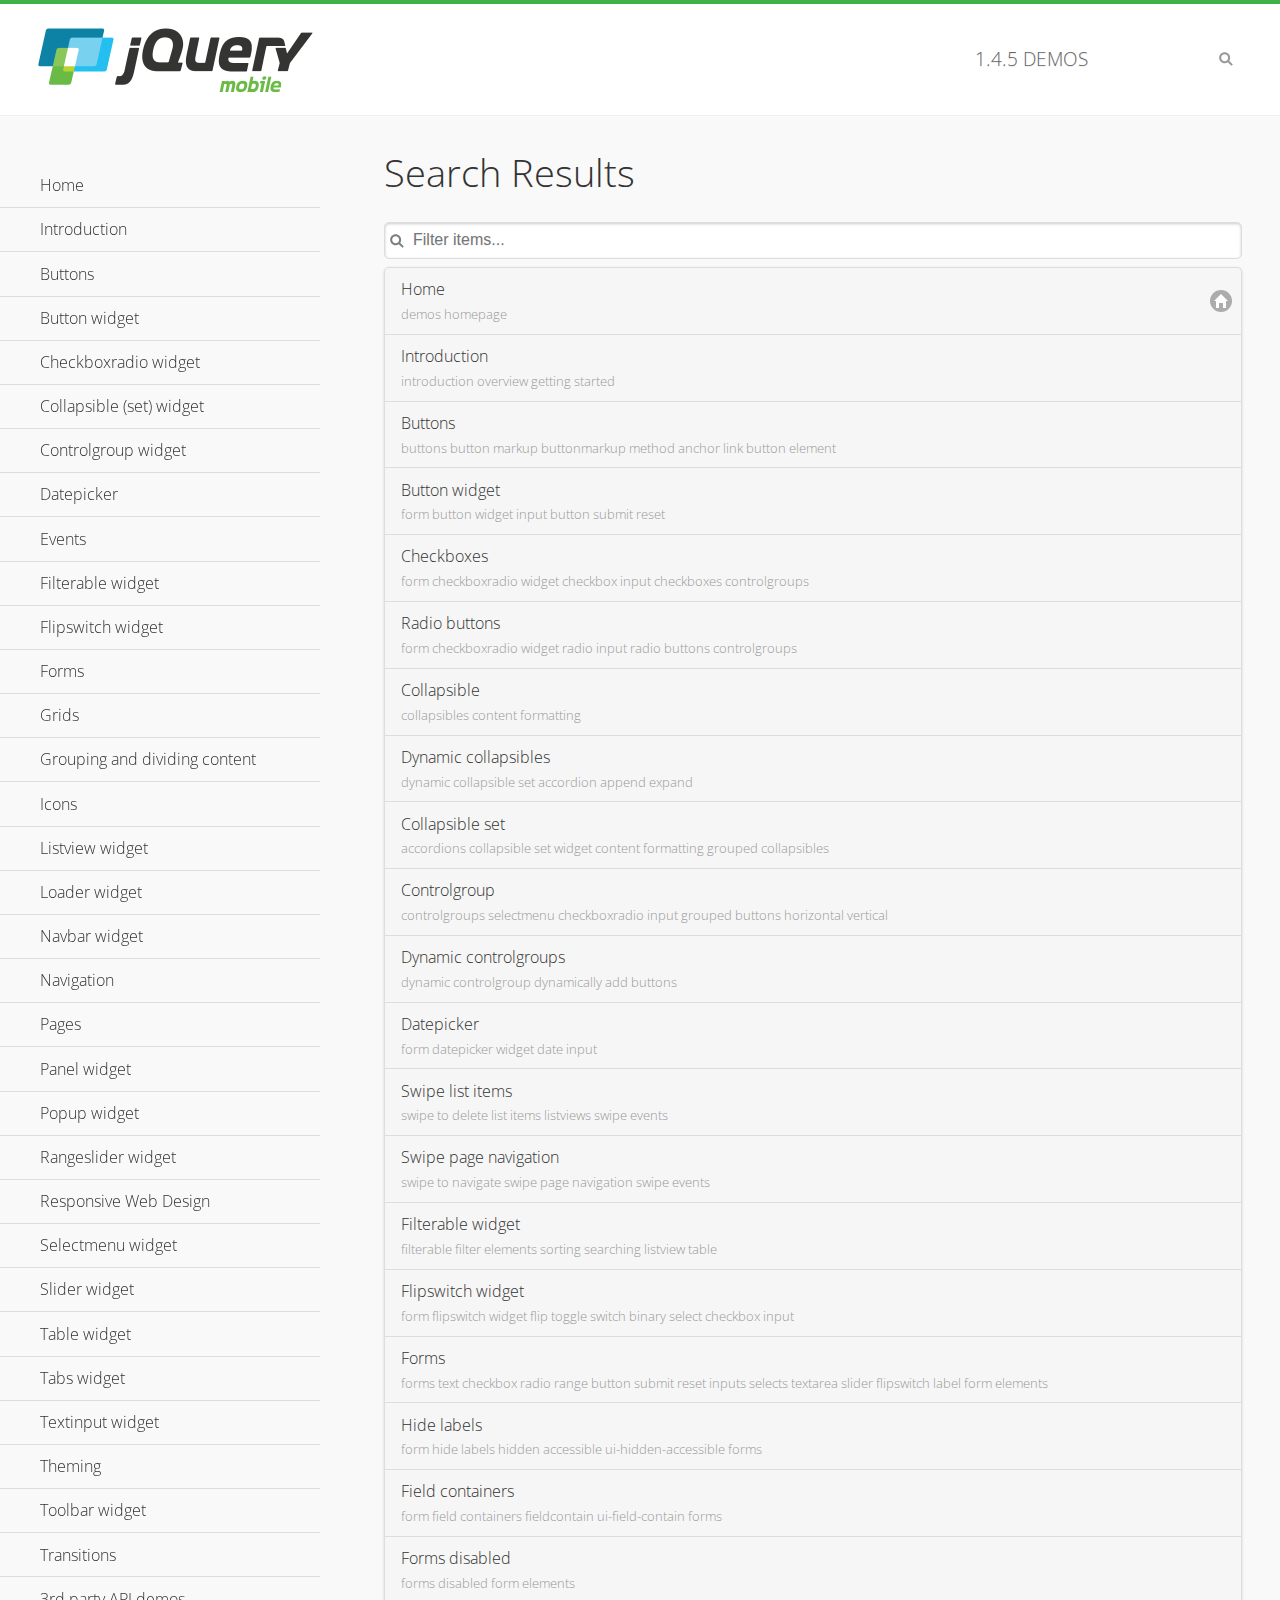
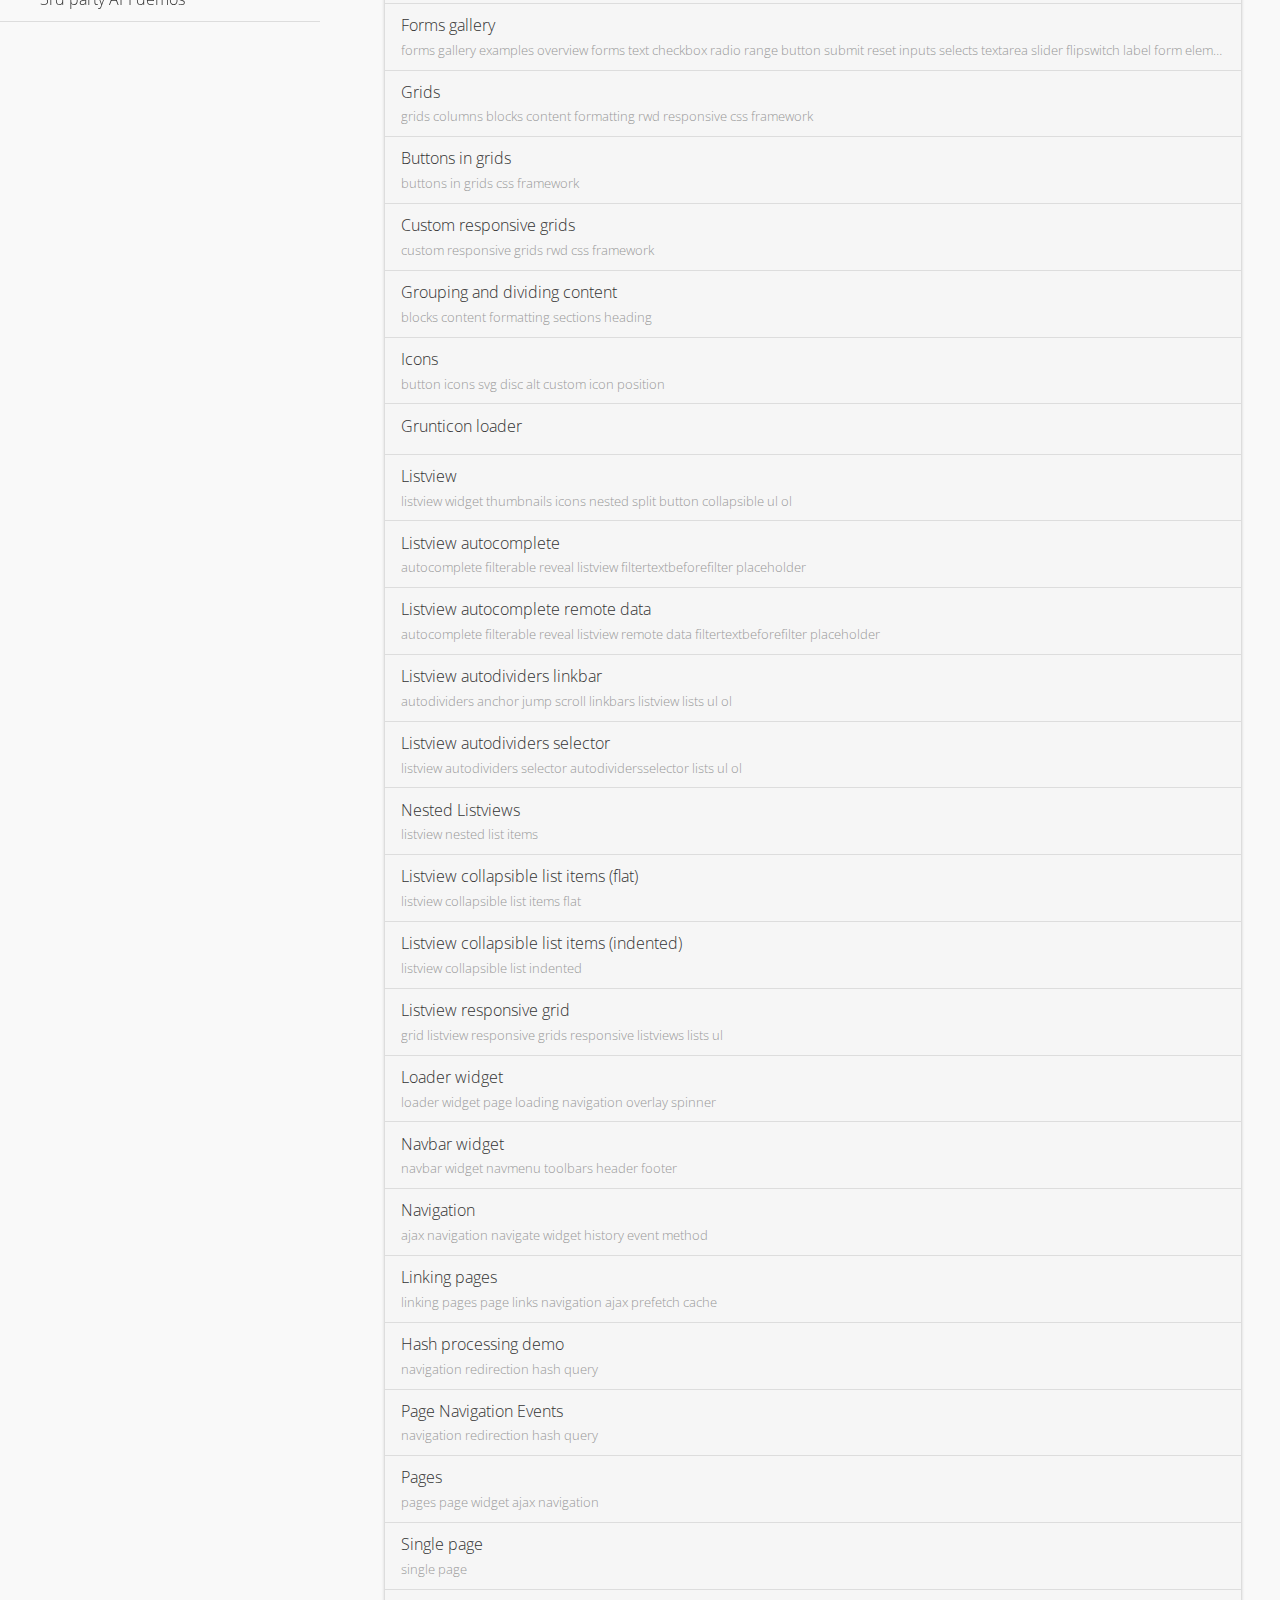
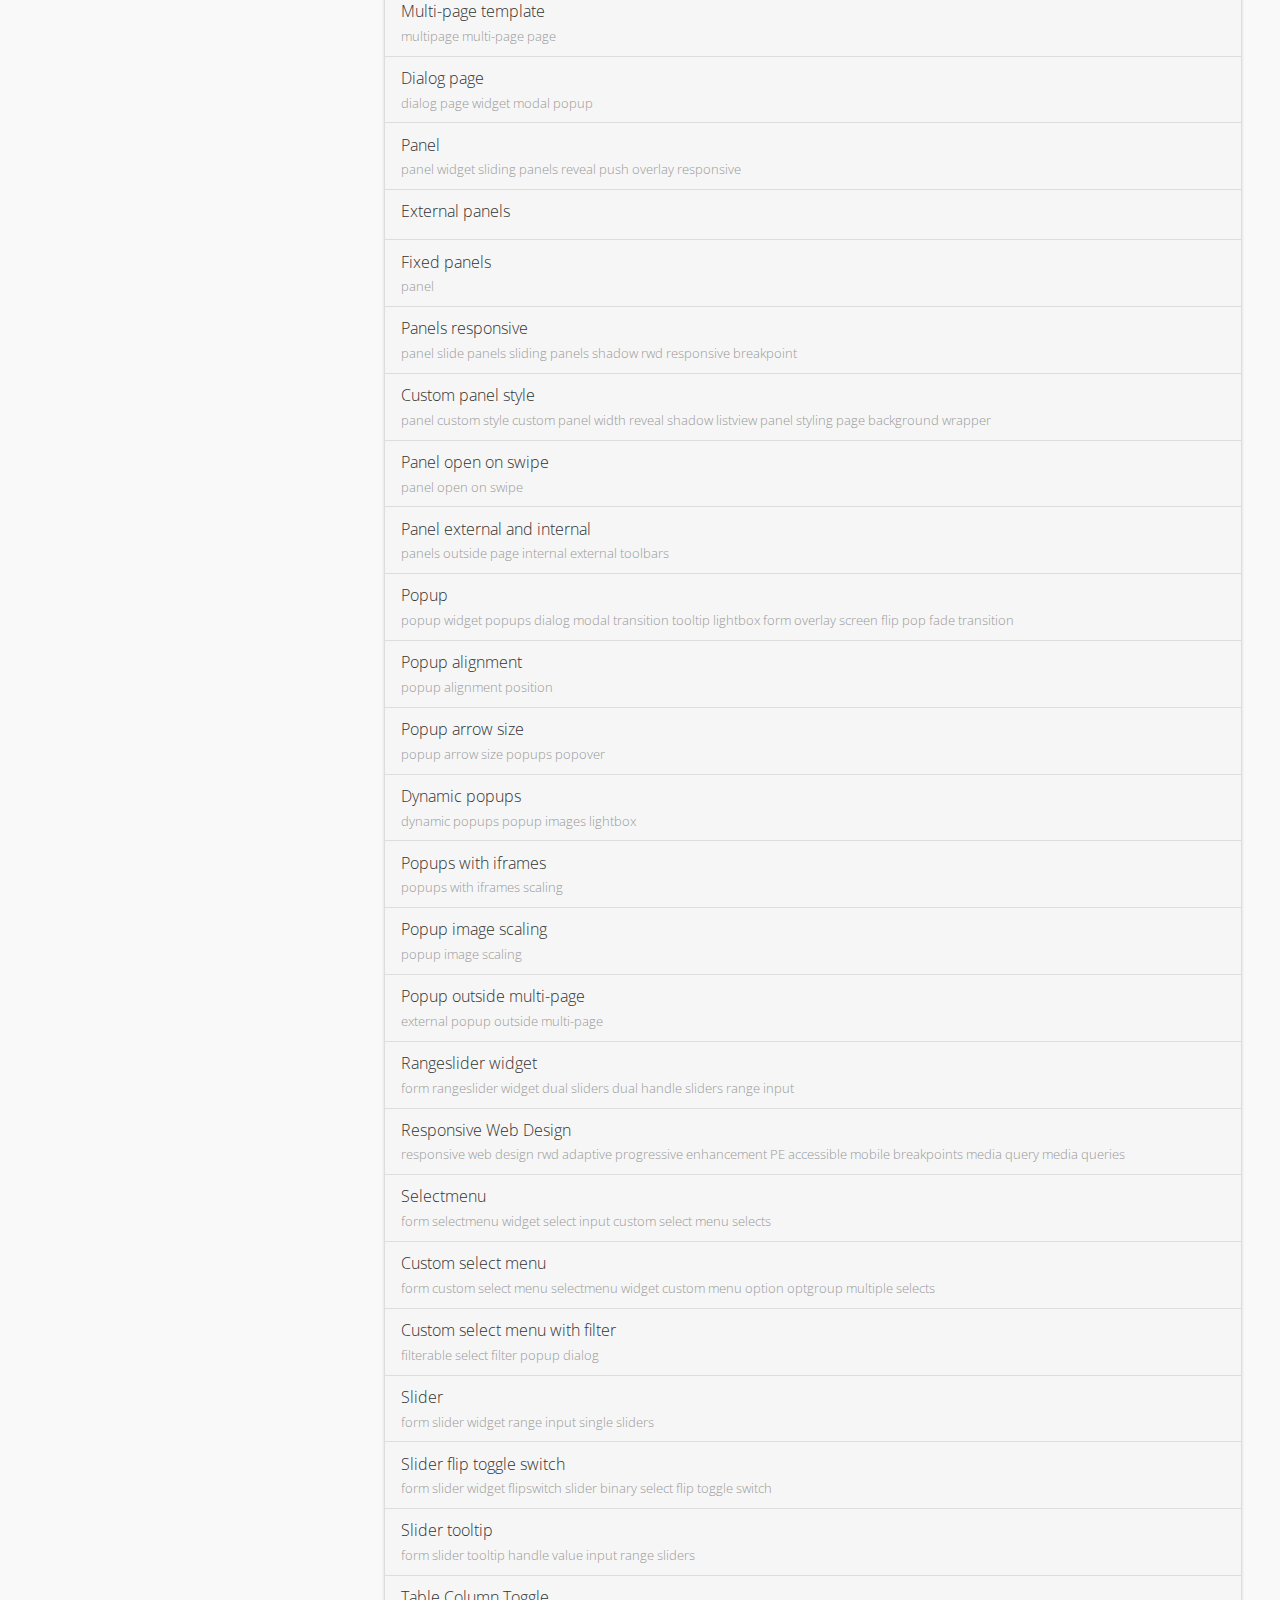
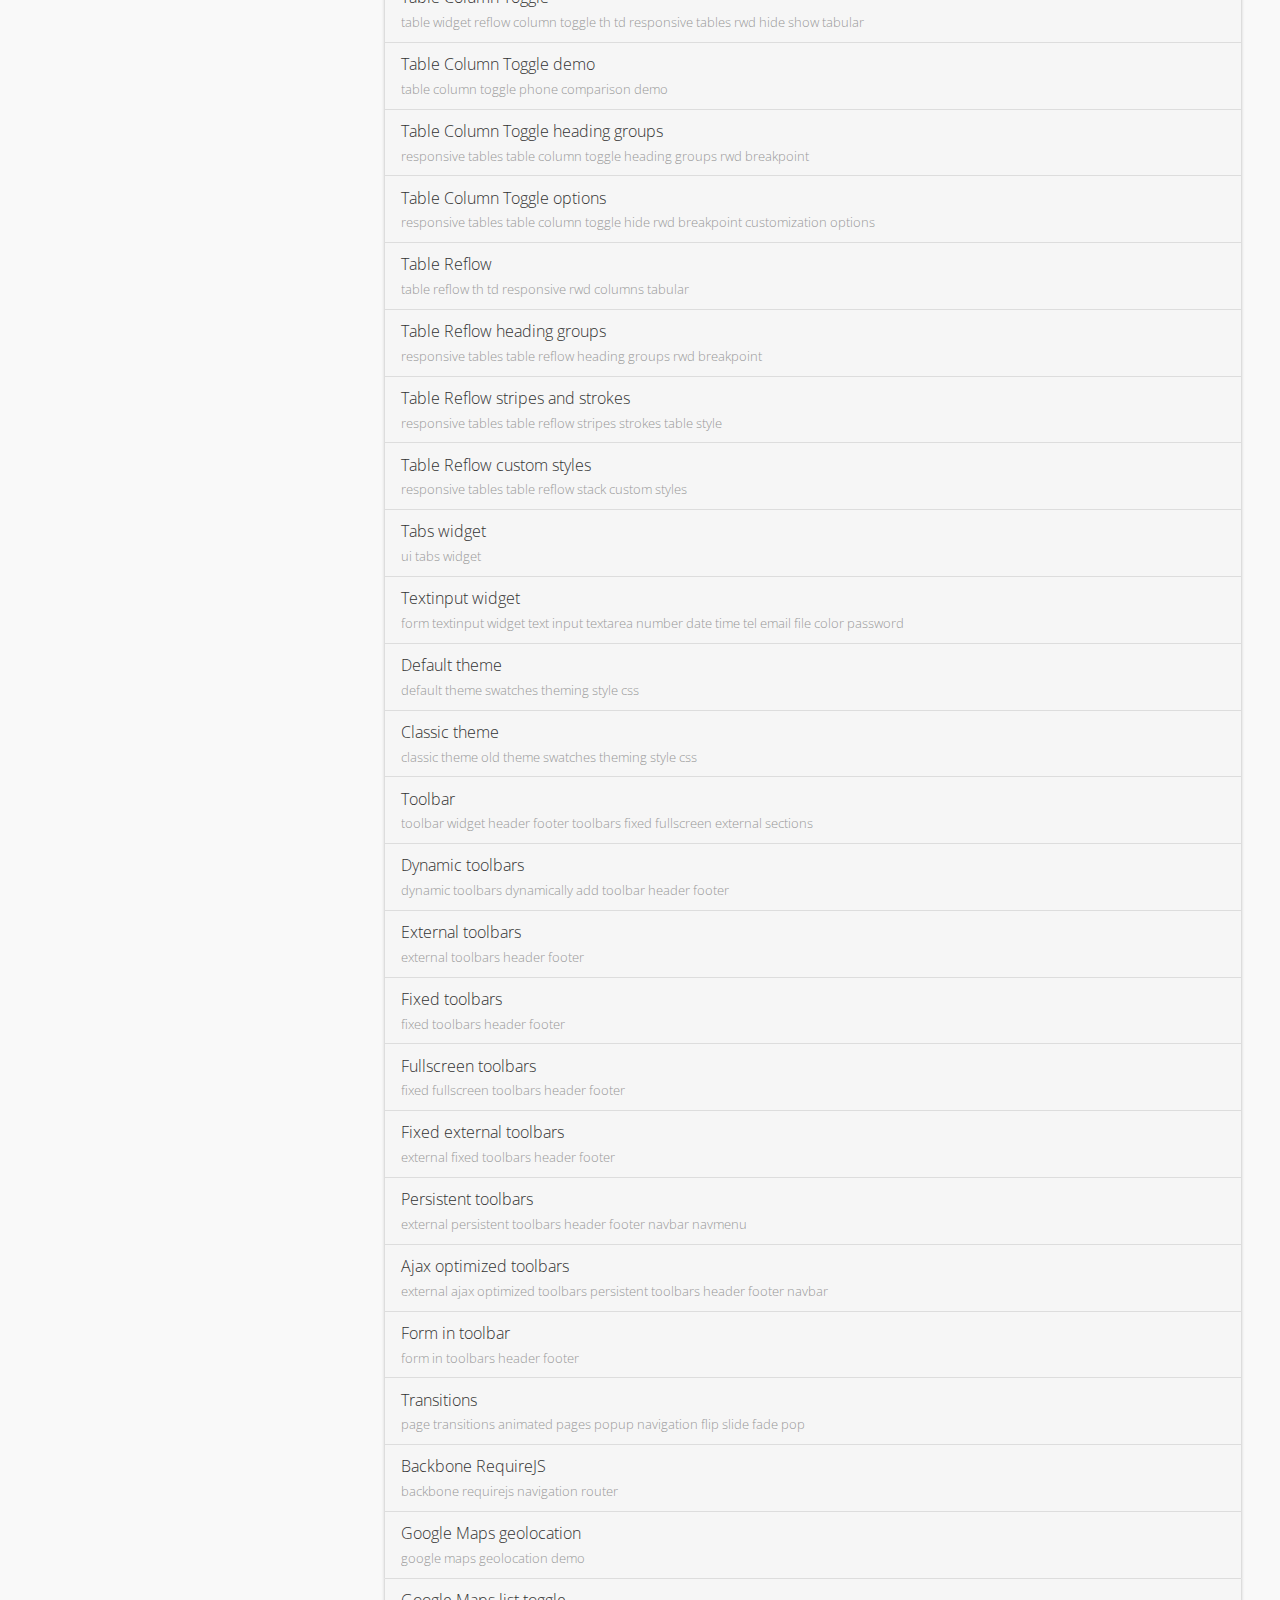
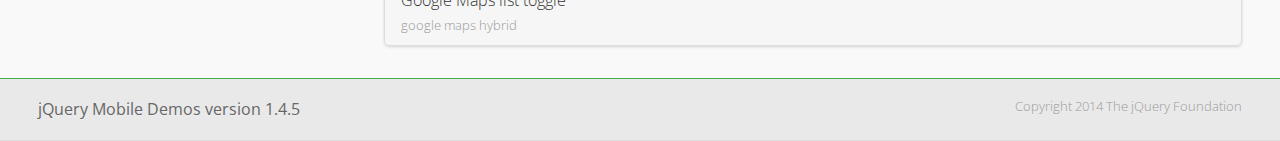
<file: jQuery/jquery.mobile-1.4.5/demos/_search/index.html>
<!DOCTYPE html>
<html>
<head>
	<meta charset="utf-8">
	<meta name="viewport" content="width=device-width, initial-scale=1">
	<title>jQuery Mobile Demos</title>
	<link rel="stylesheet" href="../css/themes/default/jquery.mobile-1.4.5.min.css">
	<link rel="stylesheet" href="../_assets/css/jqm-demos.css">
	<link rel="shortcut icon" href="../_assets/favicon.ico">
    <link rel="stylesheet" href="http://fonts.googleapis.com/css?family=Open+Sans:300,400,700">
	<script src="../js/jquery.js"></script>
	<script src="../_assets/js/index.js"></script>
	<script src="../js/jquery.mobile-1.4.5.min.js"></script>

</head>
<body>
<div data-role="page" class="jqm-demos jqm-demos-index jqm-demos-search-results">

	<div data-role="header" class="jqm-header">
		<h2><a href="../" title="jQuery Mobile Demos home"><img src="../_assets/img/jquery-logo.png" alt="jQuery Mobile"></a></h2>
		<p><span class="jqm-version"></span> Demos</p>
		<a href="#" class="jqm-navmenu-link ui-btn ui-btn-icon-notext ui-corner-all ui-icon-bars ui-nodisc-icon ui-alt-icon ui-btn-left">Menu</a>
		<a href="#" class="jqm-search-link ui-btn ui-btn-icon-notext ui-corner-all ui-icon-search ui-nodisc-icon ui-alt-icon ui-btn-right">Search</a>
	</div><!-- /header -->

	<div role="main" class="ui-content jqm-content">

		<h1>Search Results</h1>

        <div class="jqm-search-results-wrap">
	        <ul class="jqm-list jqm-search-results-list">
<li data-filtertext="demos homepage" data-icon="home"><a href=".././">Home</a></li>
<li data-filtertext="introduction overview getting started"><a href="../intro/" data-ajax="false">Introduction</a></li>
<li data-filtertext="buttons button markup buttonmarkup method anchor link button element"><a href="../button-markup/" data-ajax="false">Buttons</a></li>
<li data-filtertext="form button widget input button submit reset"><a href="../button/" data-ajax="false">Button widget</a></li>
<li data-role="collapsible" data-enhanced="true" data-collapsed-icon="carat-d" data-expanded-icon="carat-u" data-iconpos="right" data-inset="false" class="ui-collapsible ui-collapsible-themed-content ui-collapsible-collapsed">
	<h3 class="ui-collapsible-heading ui-collapsible-heading-collapsed">
		<a href="#" class="ui-collapsible-heading-toggle ui-btn ui-btn-icon-right ui-btn-inherit ui-icon-carat-d">
		    Checkboxradio widget<span class="ui-collapsible-heading-status"> click to expand contents</span>
		</a>
	</h3>
	<div class="ui-collapsible-content ui-body-inherit ui-collapsible-content-collapsed" aria-hidden="true">
		<ul>
			<li data-filtertext="form checkboxradio widget checkbox input checkboxes controlgroups"><a href="../checkboxradio-checkbox/" data-ajax="false">Checkboxes</a></li>
			<li data-filtertext="form checkboxradio widget radio input radio buttons controlgroups"><a href="../checkboxradio-radio/" data-ajax="false">Radio buttons</a></li>
		</ul>
	</div>
</li>
<li data-role="collapsible" data-enhanced="true" data-collapsed-icon="carat-d" data-expanded-icon="carat-u" data-iconpos="right" data-inset="false" class="ui-collapsible ui-collapsible-themed-content ui-collapsible-collapsed">
	<h3 class="ui-collapsible-heading ui-collapsible-heading-collapsed">
		<a href="#" class="ui-collapsible-heading-toggle ui-btn ui-btn-icon-right ui-btn-inherit ui-icon-carat-d">
			Collapsible (set) widget<span class="ui-collapsible-heading-status"> click to expand contents</span>
		</a>
	</h3>
	<div class="ui-collapsible-content ui-body-inherit ui-collapsible-content-collapsed" aria-hidden="true">
		<ul>
			<li data-filtertext="collapsibles content formatting"><a href="../collapsible/" data-ajax="false">Collapsible</a></li>
			<li data-filtertext="dynamic collapsible set accordion append expand"><a href="../collapsible-dynamic/" data-ajax="false">Dynamic collapsibles</a></li>
			<li data-filtertext="accordions collapsible set widget content formatting grouped collapsibles"><a href="../collapsibleset/" data-ajax="false">Collapsible set</a></li>
		</ul>
	</div>
</li>
<li data-role="collapsible" data-enhanced="true" data-collapsed-icon="carat-d" data-expanded-icon="carat-u" data-iconpos="right" data-inset="false" class="ui-collapsible ui-collapsible-themed-content ui-collapsible-collapsed">
	<h3 class="ui-collapsible-heading ui-collapsible-heading-collapsed">
		<a href="#" class="ui-collapsible-heading-toggle ui-btn ui-btn-icon-right ui-btn-inherit ui-icon-carat-d">
			Controlgroup widget<span class="ui-collapsible-heading-status"> click to expand contents</span>
		</a>
	</h3>
	<div class="ui-collapsible-content ui-body-inherit ui-collapsible-content-collapsed" aria-hidden="true">
		<ul>
			<li data-filtertext="controlgroups selectmenu checkboxradio input grouped buttons horizontal vertical"><a href="../controlgroup/" data-ajax="false">Controlgroup</a></li>
			<li data-filtertext="dynamic controlgroup dynamically add buttons"><a href="../controlgroup-dynamic/" data-ajax="false">Dynamic controlgroups</a></li>
		</ul>
	</div>
</li>
<li data-filtertext="form datepicker widget date input"><a href="../datepicker/" data-ajax="false">Datepicker</a></li>
<li data-role="collapsible" data-enhanced="true" data-collapsed-icon="carat-d" data-expanded-icon="carat-u" data-iconpos="right" data-inset="false" class="ui-collapsible ui-collapsible-themed-content ui-collapsible-collapsed">
	<h3 class="ui-collapsible-heading ui-collapsible-heading-collapsed">
		<a href="#" class="ui-collapsible-heading-toggle ui-btn ui-btn-icon-right ui-btn-inherit ui-icon-carat-d">
			Events<span class="ui-collapsible-heading-status"> click to expand contents</span>
		</a>
	</h3>
	<div class="ui-collapsible-content ui-body-inherit ui-collapsible-content-collapsed" aria-hidden="true">
		<ul>
			<li data-filtertext="swipe to delete list items listviews swipe events"><a href="../swipe-list/" data-ajax="false">Swipe list items</a></li>
			<li data-filtertext="swipe to navigate swipe page navigation swipe events"><a href="../swipe-page/" data-ajax="false">Swipe page navigation</a></li>
		</ul>
	</div>
</li>
<li data-filtertext="filterable filter elements sorting searching listview table"><a href="../filterable/" data-ajax="false">Filterable widget</a></li>
<li data-filtertext="form flipswitch widget flip toggle switch binary select checkbox input"><a href="../flipswitch/" data-ajax="false">Flipswitch widget</a></li>
<li data-role="collapsible" data-enhanced="true" data-collapsed-icon="carat-d" data-expanded-icon="carat-u" data-iconpos="right" data-inset="false" class="ui-collapsible ui-collapsible-themed-content ui-collapsible-collapsed">
	<h3 class="ui-collapsible-heading ui-collapsible-heading-collapsed">
		<a href="#" class="ui-collapsible-heading-toggle ui-btn ui-btn-icon-right ui-btn-inherit ui-icon-carat-d">
			Forms<span class="ui-collapsible-heading-status"> click to expand contents</span>
		</a>
	</h3>
	<div class="ui-collapsible-content ui-body-inherit ui-collapsible-content-collapsed" aria-hidden="true">
		<ul>
			<li data-filtertext="forms text checkbox radio range button submit reset inputs selects textarea slider flipswitch label form elements"><a href="../forms/" data-ajax="false">Forms</a></li>
			<li data-filtertext="form hide labels hidden accessible ui-hidden-accessible forms"><a href="../forms-label-hidden-accessible/" data-ajax="false">Hide labels</a></li>
			<li data-filtertext="form field containers fieldcontain ui-field-contain forms"><a href="../forms-field-contain/" data-ajax="false">Field containers</a></li>
			<li data-filtertext="forms disabled form elements"><a href="../forms-disabled/" data-ajax="false">Forms disabled</a></li>
			<li data-filtertext="forms gallery examples overview forms text checkbox radio range button submit reset inputs selects textarea slider flipswitch label form elements"><a href="../forms-gallery/" data-ajax="false">Forms gallery</a></li>
		</ul>
	</div>
</li>
<li data-role="collapsible" data-enhanced="true" data-collapsed-icon="carat-d" data-expanded-icon="carat-u" data-iconpos="right" data-inset="false" class="ui-collapsible ui-collapsible-themed-content ui-collapsible-collapsed">
	<h3 class="ui-collapsible-heading ui-collapsible-heading-collapsed">
		<a href="#" class="ui-collapsible-heading-toggle ui-btn ui-btn-icon-right ui-btn-inherit ui-icon-carat-d">
			Grids<span class="ui-collapsible-heading-status"> click to expand contents</span>
		</a>
	</h3>
	<div class="ui-collapsible-content ui-body-inherit ui-collapsible-content-collapsed" aria-hidden="true">
		<ul>
			<li data-filtertext="grids columns blocks content formatting rwd responsive css framework"><a href="../grids/" data-ajax="false">Grids</a></li>
			<li data-filtertext="buttons in grids css framework"><a href="../grids-buttons/" data-ajax="false">Buttons in grids</a></li>
			<li data-filtertext="custom responsive grids rwd css framework"><a href="../grids-custom-responsive/" data-ajax="false">Custom responsive grids</a></li>
		</ul>
	</div>
</li>
<li data-filtertext="blocks content formatting sections heading"><a href="../body-bar-classes/" data-ajax="false">Grouping and dividing content</a></li>
<li data-role="collapsible" data-enhanced="true" data-collapsed-icon="carat-d" data-expanded-icon="carat-u" data-iconpos="right" data-inset="false" class="ui-collapsible ui-collapsible-themed-content ui-collapsible-collapsed">
	<h3 class="ui-collapsible-heading ui-collapsible-heading-collapsed">
		<a href="#" class="ui-collapsible-heading-toggle ui-btn ui-btn-icon-right ui-btn-inherit ui-icon-carat-d">
			Icons<span class="ui-collapsible-heading-status"> click to expand contents</span>
		</a>
	</h3>
	<div class="ui-collapsible-content ui-body-inherit ui-collapsible-content-collapsed" aria-hidden="true">
		<ul>
			<li data-filtertext="button icons svg disc alt custom icon position"><a href="../icons/" data-ajax="false">Icons</a></li>
			<li data-filtertext=""><a href="../icons-grunticon/" data-ajax="false">Grunticon loader</a></li>
		</ul>
	</div>
</li>
<li data-role="collapsible" data-enhanced="true" data-collapsed-icon="carat-d" data-expanded-icon="carat-u" data-iconpos="right" data-inset="false" class="ui-collapsible ui-collapsible-themed-content ui-collapsible-collapsed">
	<h3 class="ui-collapsible-heading ui-collapsible-heading-collapsed">
		<a href="#" class="ui-collapsible-heading-toggle ui-btn ui-btn-icon-right ui-btn-inherit ui-icon-carat-d">
			Listview widget<span class="ui-collapsible-heading-status"> click to expand contents</span>
		</a>
	</h3>
	<div class="ui-collapsible-content ui-body-inherit ui-collapsible-content-collapsed" aria-hidden="true">
		<ul>
			<li data-filtertext="listview widget thumbnails icons nested split button collapsible ul ol"><a href="../listview/" data-ajax="false">Listview</a></li>
			<li data-filtertext="autocomplete filterable reveal listview filtertextbeforefilter placeholder"><a href="../listview-autocomplete/" data-ajax="false">Listview autocomplete</a></li>
			<li data-filtertext="autocomplete filterable reveal listview remote data filtertextbeforefilter placeholder"><a href="../listview-autocomplete-remote/" data-ajax="false">Listview autocomplete remote data</a></li>
			<li data-filtertext="autodividers anchor jump scroll linkbars listview lists ul ol"><a href="../listview-autodividers-linkbar/" data-ajax="false">Listview autodividers linkbar</a></li>
			<li data-filtertext="listview autodividers selector autodividersselector lists ul ol"><a href="../listview-autodividers-selector/" data-ajax="false">Listview autodividers selector</a></li>
			<li data-filtertext="listview nested list items"><a href="../listview-nested-lists/" data-ajax="false">Nested Listviews</a></li>
			<li data-filtertext="listview collapsible list items flat"><a href="../listview-collapsible-item-flat/" data-ajax="false">Listview collapsible list items (flat)</a></li>
			<li data-filtertext="listview collapsible list indented"><a href="../listview-collapsible-item-indented/" data-ajax="false">Listview collapsible list items (indented)</a></li>
			<li data-filtertext="grid listview responsive grids responsive listviews lists ul"><a href="../listview-grid/" data-ajax="false">Listview responsive grid</a></li>
		</ul>
	</div>
</li>
<li data-filtertext="loader widget page loading navigation overlay spinner"><a href="../loader/" data-ajax="false">Loader widget</a></li>
<li data-filtertext="navbar widget navmenu toolbars header footer"><a href="../navbar/" data-ajax="false">Navbar widget</a></li>
<li data-role="collapsible" data-enhanced="true" data-collapsed-icon="carat-d" data-expanded-icon="carat-u" data-iconpos="right" data-inset="false" class="ui-collapsible ui-collapsible-themed-content ui-collapsible-collapsed">
	<h3 class="ui-collapsible-heading ui-collapsible-heading-collapsed">
		<a href="#" class="ui-collapsible-heading-toggle ui-btn ui-btn-icon-right ui-btn-inherit ui-icon-carat-d">
			Navigation<span class="ui-collapsible-heading-status"> click to expand contents</span>
		</a>
	</h3>
	<div class="ui-collapsible-content ui-body-inherit ui-collapsible-content-collapsed" aria-hidden="true">
		<ul>
			<li data-filtertext="ajax navigation navigate widget history event method"><a href="../navigation/" data-ajax="false">Navigation</a></li>
			<li data-filtertext="linking pages page links navigation ajax prefetch cache"><a href="../navigation-linking-pages/" data-ajax="false">Linking pages</a></li>
			<!-- <li data-filtertext="php redirect server redirection server-side navigation"><a href="../navigation-php-redirect/" data-ajax="false">PHP redirect demo</a></li>-->
			<li data-filtertext="navigation redirection hash query"><a href="../navigation-hash-processing/" data-ajax="false">Hash processing demo</a></li>
			<li data-filtertext="navigation redirection hash query"><a href="../page-events/" data-ajax="false">Page Navigation Events</a></li>
		</ul>
	</div>
</li>
<li data-role="collapsible" data-enhanced="true" data-collapsed-icon="carat-d" data-expanded-icon="carat-u" data-iconpos="right" data-inset="false" class="ui-collapsible ui-collapsible-themed-content ui-collapsible-collapsed">
	<h3 class="ui-collapsible-heading ui-collapsible-heading-collapsed">
		<a href="#" class="ui-collapsible-heading-toggle ui-btn ui-btn-icon-right ui-btn-inherit ui-icon-carat-d">
			Pages<span class="ui-collapsible-heading-status"> click to expand contents</span>
		</a>
	</h3>
	<div class="ui-collapsible-content ui-body-inherit ui-collapsible-content-collapsed" aria-hidden="true">
		<ul>
			<li data-filtertext="pages page widget ajax navigation"><a href="../pages/" data-ajax="false">Pages</a></li>
			<li data-filtertext="single page"><a href="../pages-single-page/" data-ajax="false">Single page</a></li>
			<li data-filtertext="multipage multi-page page"><a href="../pages-multi-page/" data-ajax="false">Multi-page template</a></li>
			<li data-filtertext="dialog page widget modal popup"><a href="../pages-dialog/" data-ajax="false">Dialog page</a></li>
		</ul>
	</div>
</li>
<li data-role="collapsible" data-enhanced="true" data-collapsed-icon="carat-d" data-expanded-icon="carat-u" data-iconpos="right" data-inset="false" class="ui-collapsible ui-collapsible-themed-content ui-collapsible-collapsed">
	<h3 class="ui-collapsible-heading ui-collapsible-heading-collapsed">
		<a href="#" class="ui-collapsible-heading-toggle ui-btn ui-btn-icon-right ui-btn-inherit ui-icon-carat-d">
			Panel widget<span class="ui-collapsible-heading-status"> click to expand contents</span>
		</a>
	</h3>
	<div class="ui-collapsible-content ui-body-inherit ui-collapsible-content-collapsed" aria-hidden="true">
		<ul>
			<li data-filtertext="panel widget sliding panels reveal push overlay responsive"><a href="../panel/" data-ajax="false">Panel</a></li>
			<li data-filtertext=""><a href="../panel-external/" data-ajax="false">External panels</a></li>
			<li data-filtertext="panel "><a href="../panel-fixed/" data-ajax="false">Fixed panels</a></li>
			<li data-filtertext="panel slide panels sliding panels shadow rwd responsive breakpoint"><a href="../panel-responsive/" data-ajax="false">Panels responsive</a></li>
			<li data-filtertext="panel custom style custom panel width reveal shadow listview panel styling page background wrapper"><a href="../panel-styling/" data-ajax="false">Custom panel style</a></li>
			<li data-filtertext="panel open on swipe"><a href="../panel-swipe-open/" data-ajax="false">Panel open on swipe</a></li>
			<li data-filtertext="panels outside page internal external toolbars"><a href="../panel-external-internal/" data-ajax="false">Panel external and internal</a></li>
		</ul>
	</div>
</li>
<li data-role="collapsible" data-enhanced="true" data-collapsed-icon="carat-d" data-expanded-icon="carat-u" data-iconpos="right" data-inset="false" class="ui-collapsible ui-collapsible-themed-content ui-collapsible-collapsed">
	<h3 class="ui-collapsible-heading ui-collapsible-heading-collapsed">
		<a href="#" class="ui-collapsible-heading-toggle ui-btn ui-btn-icon-right ui-btn-inherit ui-icon-carat-d">
			Popup widget<span class="ui-collapsible-heading-status"> click to expand contents</span>
		</a>
	</h3>
	<div class="ui-collapsible-content ui-body-inherit ui-collapsible-content-collapsed" aria-hidden="true">
		<ul>
			<li data-filtertext="popup widget popups dialog modal transition tooltip lightbox form overlay screen flip pop fade transition"><a href="../popup/" data-ajax="false">Popup</a></li>
			<li data-filtertext="popup alignment position"><a href="../popup-alignment/" data-ajax="false">Popup alignment</a></li>
			<li data-filtertext="popup arrow size popups popover"><a href="../popup-arrow-size/" data-ajax="false">Popup arrow size</a></li>
			<li data-filtertext="dynamic popups popup images lightbox"><a href="../popup-dynamic/" data-ajax="false">Dynamic popups</a></li>
			<li data-filtertext="popups with iframes scaling"><a href="../popup-iframe/" data-ajax="false">Popups with iframes</a></li>
			<li data-filtertext="popup image scaling"><a href="../popup-image-scaling/" data-ajax="false">Popup image scaling</a></li>
			<li data-filtertext="external popup outside multi-page"><a href="../popup-outside-multipage/" data-ajax="false">Popup outside multi-page</a></li>
		</ul>
	</div>
</li>
<li data-filtertext="form rangeslider widget dual sliders dual handle sliders range input"><a href="../rangeslider/" data-ajax="false">Rangeslider widget</a></li>
<li data-filtertext="responsive web design rwd adaptive progressive enhancement PE accessible mobile breakpoints media query media queries"><a href="../rwd/" data-ajax="false">Responsive Web Design</a></li>
<li data-role="collapsible" data-enhanced="true" data-collapsed-icon="carat-d" data-expanded-icon="carat-u" data-iconpos="right" data-inset="false" class="ui-collapsible ui-collapsible-themed-content ui-collapsible-collapsed">
	<h3 class="ui-collapsible-heading ui-collapsible-heading-collapsed">
		<a href="#" class="ui-collapsible-heading-toggle ui-btn ui-btn-icon-right ui-btn-inherit ui-icon-carat-d">
			Selectmenu widget<span class="ui-collapsible-heading-status"> click to expand contents</span>
		</a>
	</h3>
	<div class="ui-collapsible-content ui-body-inherit ui-collapsible-content-collapsed" aria-hidden="true">
		<ul>
			<li data-filtertext="form selectmenu widget select input custom select menu selects"><a href="../selectmenu/" data-ajax="false">Selectmenu</a></li>
			<li data-filtertext="form custom select menu selectmenu widget custom menu option optgroup multiple selects"><a href="../selectmenu-custom/" data-ajax="false">Custom select menu</a></li>
			<li data-filtertext="filterable select filter popup dialog"><a href="../selectmenu-custom-filter/" data-ajax="false">Custom select menu with filter</a></li>
		</ul>
	</div>
</li>
<li data-role="collapsible" data-enhanced="true" data-collapsed-icon="carat-d" data-expanded-icon="carat-u" data-iconpos="right" data-inset="false" class="ui-collapsible ui-collapsible-themed-content ui-collapsible-collapsed">
	<h3 class="ui-collapsible-heading ui-collapsible-heading-collapsed">
		<a href="#" class="ui-collapsible-heading-toggle ui-btn ui-btn-icon-right ui-btn-inherit ui-icon-carat-d">
			Slider widget<span class="ui-collapsible-heading-status"> click to expand contents</span>
		</a>
	</h3>
	<div class="ui-collapsible-content ui-body-inherit ui-collapsible-content-collapsed" aria-hidden="true">
		<ul>
			<li data-filtertext="form slider widget range input single sliders"><a href="../slider/" data-ajax="false">Slider</a></li>
			<li data-filtertext="form slider widget flipswitch slider binary select flip toggle switch"><a href="../slider-flipswitch/" data-ajax="false">Slider flip toggle switch</a></li>
			<li data-filtertext="form slider tooltip handle value input range sliders"><a href="../slider-tooltip/" data-ajax="false">Slider tooltip</a></li>
		</ul>
	</div>
</li>
<li data-role="collapsible" data-enhanced="true" data-collapsed-icon="carat-d" data-expanded-icon="carat-u" data-iconpos="right" data-inset="false" class="ui-collapsible ui-collapsible-themed-content ui-collapsible-collapsed">
	<h3 class="ui-collapsible-heading ui-collapsible-heading-collapsed">
		<a href="#" class="ui-collapsible-heading-toggle ui-btn ui-btn-icon-right ui-btn-inherit ui-icon-carat-d">
			Table widget<span class="ui-collapsible-heading-status"> click to expand contents</span>
		</a>
	</h3>
	<div class="ui-collapsible-content ui-body-inherit ui-collapsible-content-collapsed" aria-hidden="true">
		<ul>
			<li data-filtertext="table widget reflow column toggle th td responsive tables rwd hide show tabular"><a href="../table-column-toggle/" data-ajax="false">Table Column Toggle</a></li>
			<li data-filtertext="table column toggle phone comparison demo"><a href="../table-column-toggle-example/" data-ajax="false">Table Column Toggle demo</a></li>
			<li data-filtertext="responsive tables table column toggle heading groups rwd breakpoint"><a href="../table-column-toggle-heading-groups/" data-ajax="false">Table Column Toggle heading groups</a></li>
			<li data-filtertext="responsive tables table column toggle hide rwd breakpoint customization options"><a href="../table-column-toggle-options/" data-ajax="false">Table Column Toggle options</a></li>
			<li data-filtertext="table reflow th td responsive rwd columns tabular"><a href="../table-reflow/" data-ajax="false">Table Reflow</a></li>
			<li data-filtertext="responsive tables table reflow heading groups rwd breakpoint"><a href="../table-reflow-heading-groups/" data-ajax="false">Table Reflow heading groups</a></li>
			<li data-filtertext="responsive tables table reflow stripes strokes table style"><a href="../table-reflow-stripes-strokes/" data-ajax="false">Table Reflow stripes and strokes</a></li>
			<li data-filtertext="responsive tables table reflow stack custom styles"><a href="../table-reflow-styling/" data-ajax="false">Table Reflow custom styles</a></li>
		</ul>
	</div>
</li>
<li data-filtertext="ui tabs widget"><a href="../tabs/" data-ajax="false">Tabs widget</a></li>
<li data-filtertext="form textinput widget text input textarea number date time tel email file color password"><a href="../textinput/" data-ajax="false">Textinput widget</a></li>
<li data-role="collapsible" data-enhanced="true" data-collapsed-icon="carat-d" data-expanded-icon="carat-u" data-iconpos="right" data-inset="false" class="ui-collapsible ui-collapsible-themed-content ui-collapsible-collapsed">
	<h3 class="ui-collapsible-heading ui-collapsible-heading-collapsed">
		<a href="#" class="ui-collapsible-heading-toggle ui-btn ui-btn-icon-right ui-btn-inherit ui-icon-carat-d">
			Theming<span class="ui-collapsible-heading-status"> click to expand contents</span>
		</a>
	</h3>
	<div class="ui-collapsible-content ui-body-inherit ui-collapsible-content-collapsed" aria-hidden="true">
		<ul>
			<li data-filtertext="default theme swatches theming style css"><a href="../theme-default/" data-ajax="false">Default theme</a></li>
			<li data-filtertext="classic theme old theme swatches theming style css"><a href="../theme-classic/" data-ajax="false">Classic theme</a></li>
		</ul>
	</div>
</li>
<li data-role="collapsible" data-enhanced="true" data-collapsed-icon="carat-d" data-expanded-icon="carat-u" data-iconpos="right" data-inset="false" class="ui-collapsible ui-collapsible-themed-content ui-collapsible-collapsed">
	<h3 class="ui-collapsible-heading ui-collapsible-heading-collapsed">
		<a href="#" class="ui-collapsible-heading-toggle ui-btn ui-btn-icon-right ui-btn-inherit ui-icon-carat-d">
			Toolbar widget<span class="ui-collapsible-heading-status"> click to expand contents</span>
		</a>
	</h3>
	<div class="ui-collapsible-content ui-body-inherit ui-collapsible-content-collapsed" aria-hidden="true">
		<ul>
			<li data-filtertext="toolbar widget header footer toolbars fixed fullscreen external sections"><a href="../toolbar/" data-ajax="false">Toolbar</a></li>
			<li data-filtertext="dynamic toolbars dynamically add toolbar header footer"><a href="../toolbar-dynamic/" data-ajax="false">Dynamic toolbars</a></li>
			<li data-filtertext="external toolbars header footer"><a href="../toolbar-external/" data-ajax="false">External toolbars</a></li>
			<li data-filtertext="fixed toolbars header footer"><a href="../toolbar-fixed/" data-ajax="false">Fixed toolbars</a></li>
			<li data-filtertext="fixed fullscreen toolbars header footer"><a href="../toolbar-fixed-fullscreen/" data-ajax="false">Fullscreen toolbars</a></li>
			<li data-filtertext="external fixed toolbars header footer"><a href="../toolbar-fixed-external/" data-ajax="false">Fixed external toolbars</a></li>
			<li data-filtertext="external persistent toolbars header footer navbar navmenu"><a href="../toolbar-fixed-persistent/" data-ajax="false">Persistent toolbars</a></li>
			<li data-filtertext="external ajax optimized toolbars persistent toolbars header footer navbar"><a href="../toolbar-fixed-persistent-optimized/" data-ajax="false">Ajax optimized toolbars</a></li>
			<li data-filtertext="form in toolbars header footer"><a href="../toolbar-fixed-forms/" data-ajax="false">Form in toolbar</a></li>
		</ul>
	</div>
</li>
<li data-filtertext="page transitions animated pages popup navigation flip slide fade pop"><a href="../transitions/" data-ajax="false">Transitions</a></li>
<li data-role="collapsible" data-enhanced="true" data-collapsed-icon="carat-d" data-expanded-icon="carat-u" data-iconpos="right" data-inset="false" class="ui-collapsible ui-collapsible-themed-content ui-collapsible-collapsed">
	<h3 class="ui-collapsible-heading ui-collapsible-heading-collapsed">
		<a href="#" class="ui-collapsible-heading-toggle ui-btn ui-btn-icon-right ui-btn-inherit ui-icon-carat-d">
			3rd party API demos<span class="ui-collapsible-heading-status"> click to expand contents</span>
		</a>
	</h3>
	<div class="ui-collapsible-content ui-body-inherit ui-collapsible-content-collapsed" aria-hidden="true">
		<ul>
			<li data-filtertext="backbone requirejs navigation router"><a href="../backbone-requirejs/" data-ajax="false">Backbone RequireJS</a></li>
			<li data-filtertext="google maps geolocation demo"><a href="../map-geolocation/" data-ajax="false">Google Maps geolocation</a></li>
			<li data-filtertext="google maps hybrid"><a href="../map-list-toggle/" data-ajax="false">Google Maps list toggle</a></li>
		</ul>
	</div>
</li>



	        </ul>
	    </div>

	</div><!-- /content -->
	    <div data-role="panel" class="jqm-navmenu-panel" data-position="left" data-display="overlay" data-theme="a">
	    	<ul class="jqm-list ui-alt-icon ui-nodisc-icon">
<li data-filtertext="demos homepage" data-icon="home"><a href=".././">Home</a></li>
<li data-filtertext="introduction overview getting started"><a href="../intro/" data-ajax="false">Introduction</a></li>
<li data-filtertext="buttons button markup buttonmarkup method anchor link button element"><a href="../button-markup/" data-ajax="false">Buttons</a></li>
<li data-filtertext="form button widget input button submit reset"><a href="../button/" data-ajax="false">Button widget</a></li>
<li data-role="collapsible" data-enhanced="true" data-collapsed-icon="carat-d" data-expanded-icon="carat-u" data-iconpos="right" data-inset="false" class="ui-collapsible ui-collapsible-themed-content ui-collapsible-collapsed">
	<h3 class="ui-collapsible-heading ui-collapsible-heading-collapsed">
		<a href="#" class="ui-collapsible-heading-toggle ui-btn ui-btn-icon-right ui-btn-inherit ui-icon-carat-d">
		    Checkboxradio widget<span class="ui-collapsible-heading-status"> click to expand contents</span>
		</a>
	</h3>
	<div class="ui-collapsible-content ui-body-inherit ui-collapsible-content-collapsed" aria-hidden="true">
		<ul>
			<li data-filtertext="form checkboxradio widget checkbox input checkboxes controlgroups"><a href="../checkboxradio-checkbox/" data-ajax="false">Checkboxes</a></li>
			<li data-filtertext="form checkboxradio widget radio input radio buttons controlgroups"><a href="../checkboxradio-radio/" data-ajax="false">Radio buttons</a></li>
		</ul>
	</div>
</li>
<li data-role="collapsible" data-enhanced="true" data-collapsed-icon="carat-d" data-expanded-icon="carat-u" data-iconpos="right" data-inset="false" class="ui-collapsible ui-collapsible-themed-content ui-collapsible-collapsed">
	<h3 class="ui-collapsible-heading ui-collapsible-heading-collapsed">
		<a href="#" class="ui-collapsible-heading-toggle ui-btn ui-btn-icon-right ui-btn-inherit ui-icon-carat-d">
			Collapsible (set) widget<span class="ui-collapsible-heading-status"> click to expand contents</span>
		</a>
	</h3>
	<div class="ui-collapsible-content ui-body-inherit ui-collapsible-content-collapsed" aria-hidden="true">
		<ul>
			<li data-filtertext="collapsibles content formatting"><a href="../collapsible/" data-ajax="false">Collapsible</a></li>
			<li data-filtertext="dynamic collapsible set accordion append expand"><a href="../collapsible-dynamic/" data-ajax="false">Dynamic collapsibles</a></li>
			<li data-filtertext="accordions collapsible set widget content formatting grouped collapsibles"><a href="../collapsibleset/" data-ajax="false">Collapsible set</a></li>
		</ul>
	</div>
</li>
<li data-role="collapsible" data-enhanced="true" data-collapsed-icon="carat-d" data-expanded-icon="carat-u" data-iconpos="right" data-inset="false" class="ui-collapsible ui-collapsible-themed-content ui-collapsible-collapsed">
	<h3 class="ui-collapsible-heading ui-collapsible-heading-collapsed">
		<a href="#" class="ui-collapsible-heading-toggle ui-btn ui-btn-icon-right ui-btn-inherit ui-icon-carat-d">
			Controlgroup widget<span class="ui-collapsible-heading-status"> click to expand contents</span>
		</a>
	</h3>
	<div class="ui-collapsible-content ui-body-inherit ui-collapsible-content-collapsed" aria-hidden="true">
		<ul>
			<li data-filtertext="controlgroups selectmenu checkboxradio input grouped buttons horizontal vertical"><a href="../controlgroup/" data-ajax="false">Controlgroup</a></li>
			<li data-filtertext="dynamic controlgroup dynamically add buttons"><a href="../controlgroup-dynamic/" data-ajax="false">Dynamic controlgroups</a></li>
		</ul>
	</div>
</li>
<li data-filtertext="form datepicker widget date input"><a href="../datepicker/" data-ajax="false">Datepicker</a></li>
<li data-role="collapsible" data-enhanced="true" data-collapsed-icon="carat-d" data-expanded-icon="carat-u" data-iconpos="right" data-inset="false" class="ui-collapsible ui-collapsible-themed-content ui-collapsible-collapsed">
	<h3 class="ui-collapsible-heading ui-collapsible-heading-collapsed">
		<a href="#" class="ui-collapsible-heading-toggle ui-btn ui-btn-icon-right ui-btn-inherit ui-icon-carat-d">
			Events<span class="ui-collapsible-heading-status"> click to expand contents</span>
		</a>
	</h3>
	<div class="ui-collapsible-content ui-body-inherit ui-collapsible-content-collapsed" aria-hidden="true">
		<ul>
			<li data-filtertext="swipe to delete list items listviews swipe events"><a href="../swipe-list/" data-ajax="false">Swipe list items</a></li>
			<li data-filtertext="swipe to navigate swipe page navigation swipe events"><a href="../swipe-page/" data-ajax="false">Swipe page navigation</a></li>
		</ul>
	</div>
</li>
<li data-filtertext="filterable filter elements sorting searching listview table"><a href="../filterable/" data-ajax="false">Filterable widget</a></li>
<li data-filtertext="form flipswitch widget flip toggle switch binary select checkbox input"><a href="../flipswitch/" data-ajax="false">Flipswitch widget</a></li>
<li data-role="collapsible" data-enhanced="true" data-collapsed-icon="carat-d" data-expanded-icon="carat-u" data-iconpos="right" data-inset="false" class="ui-collapsible ui-collapsible-themed-content ui-collapsible-collapsed">
	<h3 class="ui-collapsible-heading ui-collapsible-heading-collapsed">
		<a href="#" class="ui-collapsible-heading-toggle ui-btn ui-btn-icon-right ui-btn-inherit ui-icon-carat-d">
			Forms<span class="ui-collapsible-heading-status"> click to expand contents</span>
		</a>
	</h3>
	<div class="ui-collapsible-content ui-body-inherit ui-collapsible-content-collapsed" aria-hidden="true">
		<ul>
			<li data-filtertext="forms text checkbox radio range button submit reset inputs selects textarea slider flipswitch label form elements"><a href="../forms/" data-ajax="false">Forms</a></li>
			<li data-filtertext="form hide labels hidden accessible ui-hidden-accessible forms"><a href="../forms-label-hidden-accessible/" data-ajax="false">Hide labels</a></li>
			<li data-filtertext="form field containers fieldcontain ui-field-contain forms"><a href="../forms-field-contain/" data-ajax="false">Field containers</a></li>
			<li data-filtertext="forms disabled form elements"><a href="../forms-disabled/" data-ajax="false">Forms disabled</a></li>
			<li data-filtertext="forms gallery examples overview forms text checkbox radio range button submit reset inputs selects textarea slider flipswitch label form elements"><a href="../forms-gallery/" data-ajax="false">Forms gallery</a></li>
		</ul>
	</div>
</li>
<li data-role="collapsible" data-enhanced="true" data-collapsed-icon="carat-d" data-expanded-icon="carat-u" data-iconpos="right" data-inset="false" class="ui-collapsible ui-collapsible-themed-content ui-collapsible-collapsed">
	<h3 class="ui-collapsible-heading ui-collapsible-heading-collapsed">
		<a href="#" class="ui-collapsible-heading-toggle ui-btn ui-btn-icon-right ui-btn-inherit ui-icon-carat-d">
			Grids<span class="ui-collapsible-heading-status"> click to expand contents</span>
		</a>
	</h3>
	<div class="ui-collapsible-content ui-body-inherit ui-collapsible-content-collapsed" aria-hidden="true">
		<ul>
			<li data-filtertext="grids columns blocks content formatting rwd responsive css framework"><a href="../grids/" data-ajax="false">Grids</a></li>
			<li data-filtertext="buttons in grids css framework"><a href="../grids-buttons/" data-ajax="false">Buttons in grids</a></li>
			<li data-filtertext="custom responsive grids rwd css framework"><a href="../grids-custom-responsive/" data-ajax="false">Custom responsive grids</a></li>
		</ul>
	</div>
</li>
<li data-filtertext="blocks content formatting sections heading"><a href="../body-bar-classes/" data-ajax="false">Grouping and dividing content</a></li>
<li data-role="collapsible" data-enhanced="true" data-collapsed-icon="carat-d" data-expanded-icon="carat-u" data-iconpos="right" data-inset="false" class="ui-collapsible ui-collapsible-themed-content ui-collapsible-collapsed">
	<h3 class="ui-collapsible-heading ui-collapsible-heading-collapsed">
		<a href="#" class="ui-collapsible-heading-toggle ui-btn ui-btn-icon-right ui-btn-inherit ui-icon-carat-d">
			Icons<span class="ui-collapsible-heading-status"> click to expand contents</span>
		</a>
	</h3>
	<div class="ui-collapsible-content ui-body-inherit ui-collapsible-content-collapsed" aria-hidden="true">
		<ul>
			<li data-filtertext="button icons svg disc alt custom icon position"><a href="../icons/" data-ajax="false">Icons</a></li>
			<li data-filtertext=""><a href="../icons-grunticon/" data-ajax="false">Grunticon loader</a></li>
		</ul>
	</div>
</li>
<li data-role="collapsible" data-enhanced="true" data-collapsed-icon="carat-d" data-expanded-icon="carat-u" data-iconpos="right" data-inset="false" class="ui-collapsible ui-collapsible-themed-content ui-collapsible-collapsed">
	<h3 class="ui-collapsible-heading ui-collapsible-heading-collapsed">
		<a href="#" class="ui-collapsible-heading-toggle ui-btn ui-btn-icon-right ui-btn-inherit ui-icon-carat-d">
			Listview widget<span class="ui-collapsible-heading-status"> click to expand contents</span>
		</a>
	</h3>
	<div class="ui-collapsible-content ui-body-inherit ui-collapsible-content-collapsed" aria-hidden="true">
		<ul>
			<li data-filtertext="listview widget thumbnails icons nested split button collapsible ul ol"><a href="../listview/" data-ajax="false">Listview</a></li>
			<li data-filtertext="autocomplete filterable reveal listview filtertextbeforefilter placeholder"><a href="../listview-autocomplete/" data-ajax="false">Listview autocomplete</a></li>
			<li data-filtertext="autocomplete filterable reveal listview remote data filtertextbeforefilter placeholder"><a href="../listview-autocomplete-remote/" data-ajax="false">Listview autocomplete remote data</a></li>
			<li data-filtertext="autodividers anchor jump scroll linkbars listview lists ul ol"><a href="../listview-autodividers-linkbar/" data-ajax="false">Listview autodividers linkbar</a></li>
			<li data-filtertext="listview autodividers selector autodividersselector lists ul ol"><a href="../listview-autodividers-selector/" data-ajax="false">Listview autodividers selector</a></li>
			<li data-filtertext="listview nested list items"><a href="../listview-nested-lists/" data-ajax="false">Nested Listviews</a></li>
			<li data-filtertext="listview collapsible list items flat"><a href="../listview-collapsible-item-flat/" data-ajax="false">Listview collapsible list items (flat)</a></li>
			<li data-filtertext="listview collapsible list indented"><a href="../listview-collapsible-item-indented/" data-ajax="false">Listview collapsible list items (indented)</a></li>
			<li data-filtertext="grid listview responsive grids responsive listviews lists ul"><a href="../listview-grid/" data-ajax="false">Listview responsive grid</a></li>
		</ul>
	</div>
</li>
<li data-filtertext="loader widget page loading navigation overlay spinner"><a href="../loader/" data-ajax="false">Loader widget</a></li>
<li data-filtertext="navbar widget navmenu toolbars header footer"><a href="../navbar/" data-ajax="false">Navbar widget</a></li>
<li data-role="collapsible" data-enhanced="true" data-collapsed-icon="carat-d" data-expanded-icon="carat-u" data-iconpos="right" data-inset="false" class="ui-collapsible ui-collapsible-themed-content ui-collapsible-collapsed">
	<h3 class="ui-collapsible-heading ui-collapsible-heading-collapsed">
		<a href="#" class="ui-collapsible-heading-toggle ui-btn ui-btn-icon-right ui-btn-inherit ui-icon-carat-d">
			Navigation<span class="ui-collapsible-heading-status"> click to expand contents</span>
		</a>
	</h3>
	<div class="ui-collapsible-content ui-body-inherit ui-collapsible-content-collapsed" aria-hidden="true">
		<ul>
			<li data-filtertext="ajax navigation navigate widget history event method"><a href="../navigation/" data-ajax="false">Navigation</a></li>
			<li data-filtertext="linking pages page links navigation ajax prefetch cache"><a href="../navigation-linking-pages/" data-ajax="false">Linking pages</a></li>
			<!-- <li data-filtertext="php redirect server redirection server-side navigation"><a href="../navigation-php-redirect/" data-ajax="false">PHP redirect demo</a></li>-->
			<li data-filtertext="navigation redirection hash query"><a href="../navigation-hash-processing/" data-ajax="false">Hash processing demo</a></li>
			<li data-filtertext="navigation redirection hash query"><a href="../page-events/" data-ajax="false">Page Navigation Events</a></li>
		</ul>
	</div>
</li>
<li data-role="collapsible" data-enhanced="true" data-collapsed-icon="carat-d" data-expanded-icon="carat-u" data-iconpos="right" data-inset="false" class="ui-collapsible ui-collapsible-themed-content ui-collapsible-collapsed">
	<h3 class="ui-collapsible-heading ui-collapsible-heading-collapsed">
		<a href="#" class="ui-collapsible-heading-toggle ui-btn ui-btn-icon-right ui-btn-inherit ui-icon-carat-d">
			Pages<span class="ui-collapsible-heading-status"> click to expand contents</span>
		</a>
	</h3>
	<div class="ui-collapsible-content ui-body-inherit ui-collapsible-content-collapsed" aria-hidden="true">
		<ul>
			<li data-filtertext="pages page widget ajax navigation"><a href="../pages/" data-ajax="false">Pages</a></li>
			<li data-filtertext="single page"><a href="../pages-single-page/" data-ajax="false">Single page</a></li>
			<li data-filtertext="multipage multi-page page"><a href="../pages-multi-page/" data-ajax="false">Multi-page template</a></li>
			<li data-filtertext="dialog page widget modal popup"><a href="../pages-dialog/" data-ajax="false">Dialog page</a></li>
		</ul>
	</div>
</li>
<li data-role="collapsible" data-enhanced="true" data-collapsed-icon="carat-d" data-expanded-icon="carat-u" data-iconpos="right" data-inset="false" class="ui-collapsible ui-collapsible-themed-content ui-collapsible-collapsed">
	<h3 class="ui-collapsible-heading ui-collapsible-heading-collapsed">
		<a href="#" class="ui-collapsible-heading-toggle ui-btn ui-btn-icon-right ui-btn-inherit ui-icon-carat-d">
			Panel widget<span class="ui-collapsible-heading-status"> click to expand contents</span>
		</a>
	</h3>
	<div class="ui-collapsible-content ui-body-inherit ui-collapsible-content-collapsed" aria-hidden="true">
		<ul>
			<li data-filtertext="panel widget sliding panels reveal push overlay responsive"><a href="../panel/" data-ajax="false">Panel</a></li>
			<li data-filtertext=""><a href="../panel-external/" data-ajax="false">External panels</a></li>
			<li data-filtertext="panel "><a href="../panel-fixed/" data-ajax="false">Fixed panels</a></li>
			<li data-filtertext="panel slide panels sliding panels shadow rwd responsive breakpoint"><a href="../panel-responsive/" data-ajax="false">Panels responsive</a></li>
			<li data-filtertext="panel custom style custom panel width reveal shadow listview panel styling page background wrapper"><a href="../panel-styling/" data-ajax="false">Custom panel style</a></li>
			<li data-filtertext="panel open on swipe"><a href="../panel-swipe-open/" data-ajax="false">Panel open on swipe</a></li>
			<li data-filtertext="panels outside page internal external toolbars"><a href="../panel-external-internal/" data-ajax="false">Panel external and internal</a></li>
		</ul>
	</div>
</li>
<li data-role="collapsible" data-enhanced="true" data-collapsed-icon="carat-d" data-expanded-icon="carat-u" data-iconpos="right" data-inset="false" class="ui-collapsible ui-collapsible-themed-content ui-collapsible-collapsed">
	<h3 class="ui-collapsible-heading ui-collapsible-heading-collapsed">
		<a href="#" class="ui-collapsible-heading-toggle ui-btn ui-btn-icon-right ui-btn-inherit ui-icon-carat-d">
			Popup widget<span class="ui-collapsible-heading-status"> click to expand contents</span>
		</a>
	</h3>
	<div class="ui-collapsible-content ui-body-inherit ui-collapsible-content-collapsed" aria-hidden="true">
		<ul>
			<li data-filtertext="popup widget popups dialog modal transition tooltip lightbox form overlay screen flip pop fade transition"><a href="../popup/" data-ajax="false">Popup</a></li>
			<li data-filtertext="popup alignment position"><a href="../popup-alignment/" data-ajax="false">Popup alignment</a></li>
			<li data-filtertext="popup arrow size popups popover"><a href="../popup-arrow-size/" data-ajax="false">Popup arrow size</a></li>
			<li data-filtertext="dynamic popups popup images lightbox"><a href="../popup-dynamic/" data-ajax="false">Dynamic popups</a></li>
			<li data-filtertext="popups with iframes scaling"><a href="../popup-iframe/" data-ajax="false">Popups with iframes</a></li>
			<li data-filtertext="popup image scaling"><a href="../popup-image-scaling/" data-ajax="false">Popup image scaling</a></li>
			<li data-filtertext="external popup outside multi-page"><a href="../popup-outside-multipage/" data-ajax="false">Popup outside multi-page</a></li>
		</ul>
	</div>
</li>
<li data-filtertext="form rangeslider widget dual sliders dual handle sliders range input"><a href="../rangeslider/" data-ajax="false">Rangeslider widget</a></li>
<li data-filtertext="responsive web design rwd adaptive progressive enhancement PE accessible mobile breakpoints media query media queries"><a href="../rwd/" data-ajax="false">Responsive Web Design</a></li>
<li data-role="collapsible" data-enhanced="true" data-collapsed-icon="carat-d" data-expanded-icon="carat-u" data-iconpos="right" data-inset="false" class="ui-collapsible ui-collapsible-themed-content ui-collapsible-collapsed">
	<h3 class="ui-collapsible-heading ui-collapsible-heading-collapsed">
		<a href="#" class="ui-collapsible-heading-toggle ui-btn ui-btn-icon-right ui-btn-inherit ui-icon-carat-d">
			Selectmenu widget<span class="ui-collapsible-heading-status"> click to expand contents</span>
		</a>
	</h3>
	<div class="ui-collapsible-content ui-body-inherit ui-collapsible-content-collapsed" aria-hidden="true">
		<ul>
			<li data-filtertext="form selectmenu widget select input custom select menu selects"><a href="../selectmenu/" data-ajax="false">Selectmenu</a></li>
			<li data-filtertext="form custom select menu selectmenu widget custom menu option optgroup multiple selects"><a href="../selectmenu-custom/" data-ajax="false">Custom select menu</a></li>
			<li data-filtertext="filterable select filter popup dialog"><a href="../selectmenu-custom-filter/" data-ajax="false">Custom select menu with filter</a></li>
		</ul>
	</div>
</li>
<li data-role="collapsible" data-enhanced="true" data-collapsed-icon="carat-d" data-expanded-icon="carat-u" data-iconpos="right" data-inset="false" class="ui-collapsible ui-collapsible-themed-content ui-collapsible-collapsed">
	<h3 class="ui-collapsible-heading ui-collapsible-heading-collapsed">
		<a href="#" class="ui-collapsible-heading-toggle ui-btn ui-btn-icon-right ui-btn-inherit ui-icon-carat-d">
			Slider widget<span class="ui-collapsible-heading-status"> click to expand contents</span>
		</a>
	</h3>
	<div class="ui-collapsible-content ui-body-inherit ui-collapsible-content-collapsed" aria-hidden="true">
		<ul>
			<li data-filtertext="form slider widget range input single sliders"><a href="../slider/" data-ajax="false">Slider</a></li>
			<li data-filtertext="form slider widget flipswitch slider binary select flip toggle switch"><a href="../slider-flipswitch/" data-ajax="false">Slider flip toggle switch</a></li>
			<li data-filtertext="form slider tooltip handle value input range sliders"><a href="../slider-tooltip/" data-ajax="false">Slider tooltip</a></li>
		</ul>
	</div>
</li>
<li data-role="collapsible" data-enhanced="true" data-collapsed-icon="carat-d" data-expanded-icon="carat-u" data-iconpos="right" data-inset="false" class="ui-collapsible ui-collapsible-themed-content ui-collapsible-collapsed">
	<h3 class="ui-collapsible-heading ui-collapsible-heading-collapsed">
		<a href="#" class="ui-collapsible-heading-toggle ui-btn ui-btn-icon-right ui-btn-inherit ui-icon-carat-d">
			Table widget<span class="ui-collapsible-heading-status"> click to expand contents</span>
		</a>
	</h3>
	<div class="ui-collapsible-content ui-body-inherit ui-collapsible-content-collapsed" aria-hidden="true">
		<ul>
			<li data-filtertext="table widget reflow column toggle th td responsive tables rwd hide show tabular"><a href="../table-column-toggle/" data-ajax="false">Table Column Toggle</a></li>
			<li data-filtertext="table column toggle phone comparison demo"><a href="../table-column-toggle-example/" data-ajax="false">Table Column Toggle demo</a></li>
			<li data-filtertext="responsive tables table column toggle heading groups rwd breakpoint"><a href="../table-column-toggle-heading-groups/" data-ajax="false">Table Column Toggle heading groups</a></li>
			<li data-filtertext="responsive tables table column toggle hide rwd breakpoint customization options"><a href="../table-column-toggle-options/" data-ajax="false">Table Column Toggle options</a></li>
			<li data-filtertext="table reflow th td responsive rwd columns tabular"><a href="../table-reflow/" data-ajax="false">Table Reflow</a></li>
			<li data-filtertext="responsive tables table reflow heading groups rwd breakpoint"><a href="../table-reflow-heading-groups/" data-ajax="false">Table Reflow heading groups</a></li>
			<li data-filtertext="responsive tables table reflow stripes strokes table style"><a href="../table-reflow-stripes-strokes/" data-ajax="false">Table Reflow stripes and strokes</a></li>
			<li data-filtertext="responsive tables table reflow stack custom styles"><a href="../table-reflow-styling/" data-ajax="false">Table Reflow custom styles</a></li>
		</ul>
	</div>
</li>
<li data-filtertext="ui tabs widget"><a href="../tabs/" data-ajax="false">Tabs widget</a></li>
<li data-filtertext="form textinput widget text input textarea number date time tel email file color password"><a href="../textinput/" data-ajax="false">Textinput widget</a></li>
<li data-role="collapsible" data-enhanced="true" data-collapsed-icon="carat-d" data-expanded-icon="carat-u" data-iconpos="right" data-inset="false" class="ui-collapsible ui-collapsible-themed-content ui-collapsible-collapsed">
	<h3 class="ui-collapsible-heading ui-collapsible-heading-collapsed">
		<a href="#" class="ui-collapsible-heading-toggle ui-btn ui-btn-icon-right ui-btn-inherit ui-icon-carat-d">
			Theming<span class="ui-collapsible-heading-status"> click to expand contents</span>
		</a>
	</h3>
	<div class="ui-collapsible-content ui-body-inherit ui-collapsible-content-collapsed" aria-hidden="true">
		<ul>
			<li data-filtertext="default theme swatches theming style css"><a href="../theme-default/" data-ajax="false">Default theme</a></li>
			<li data-filtertext="classic theme old theme swatches theming style css"><a href="../theme-classic/" data-ajax="false">Classic theme</a></li>
		</ul>
	</div>
</li>
<li data-role="collapsible" data-enhanced="true" data-collapsed-icon="carat-d" data-expanded-icon="carat-u" data-iconpos="right" data-inset="false" class="ui-collapsible ui-collapsible-themed-content ui-collapsible-collapsed">
	<h3 class="ui-collapsible-heading ui-collapsible-heading-collapsed">
		<a href="#" class="ui-collapsible-heading-toggle ui-btn ui-btn-icon-right ui-btn-inherit ui-icon-carat-d">
			Toolbar widget<span class="ui-collapsible-heading-status"> click to expand contents</span>
		</a>
	</h3>
	<div class="ui-collapsible-content ui-body-inherit ui-collapsible-content-collapsed" aria-hidden="true">
		<ul>
			<li data-filtertext="toolbar widget header footer toolbars fixed fullscreen external sections"><a href="../toolbar/" data-ajax="false">Toolbar</a></li>
			<li data-filtertext="dynamic toolbars dynamically add toolbar header footer"><a href="../toolbar-dynamic/" data-ajax="false">Dynamic toolbars</a></li>
			<li data-filtertext="external toolbars header footer"><a href="../toolbar-external/" data-ajax="false">External toolbars</a></li>
			<li data-filtertext="fixed toolbars header footer"><a href="../toolbar-fixed/" data-ajax="false">Fixed toolbars</a></li>
			<li data-filtertext="fixed fullscreen toolbars header footer"><a href="../toolbar-fixed-fullscreen/" data-ajax="false">Fullscreen toolbars</a></li>
			<li data-filtertext="external fixed toolbars header footer"><a href="../toolbar-fixed-external/" data-ajax="false">Fixed external toolbars</a></li>
			<li data-filtertext="external persistent toolbars header footer navbar navmenu"><a href="../toolbar-fixed-persistent/" data-ajax="false">Persistent toolbars</a></li>
			<li data-filtertext="external ajax optimized toolbars persistent toolbars header footer navbar"><a href="../toolbar-fixed-persistent-optimized/" data-ajax="false">Ajax optimized toolbars</a></li>
			<li data-filtertext="form in toolbars header footer"><a href="../toolbar-fixed-forms/" data-ajax="false">Form in toolbar</a></li>
		</ul>
	</div>
</li>
<li data-filtertext="page transitions animated pages popup navigation flip slide fade pop"><a href="../transitions/" data-ajax="false">Transitions</a></li>
<li data-role="collapsible" data-enhanced="true" data-collapsed-icon="carat-d" data-expanded-icon="carat-u" data-iconpos="right" data-inset="false" class="ui-collapsible ui-collapsible-themed-content ui-collapsible-collapsed">
	<h3 class="ui-collapsible-heading ui-collapsible-heading-collapsed">
		<a href="#" class="ui-collapsible-heading-toggle ui-btn ui-btn-icon-right ui-btn-inherit ui-icon-carat-d">
			3rd party API demos<span class="ui-collapsible-heading-status"> click to expand contents</span>
		</a>
	</h3>
	<div class="ui-collapsible-content ui-body-inherit ui-collapsible-content-collapsed" aria-hidden="true">
		<ul>
			<li data-filtertext="backbone requirejs navigation router"><a href="../backbone-requirejs/" data-ajax="false">Backbone RequireJS</a></li>
			<li data-filtertext="google maps geolocation demo"><a href="../map-geolocation/" data-ajax="false">Google Maps geolocation</a></li>
			<li data-filtertext="google maps hybrid"><a href="../map-list-toggle/" data-ajax="false">Google Maps list toggle</a></li>
		</ul>
	</div>
</li>



		     </ul>
		</div><!-- /panel -->


	<div data-role="footer" data-position="fixed" data-tap-toggle="false" class="jqm-footer">
		<p>jQuery Mobile Demos version <span class="jqm-version"></span></p>
		<p>Copyright 2014 The jQuery Foundation</p>
	</div><!-- /footer -->
	<!-- TODO: This should become an external panel so we can add input to markup (unique ID) -->
    <div data-role="panel" class="jqm-search-panel" data-position="right" data-display="overlay" data-theme="a">
		<div class="jqm-search">
			<ul class="jqm-list" data-filter-placeholder="Search demos..." data-filter-reveal="true">
<li data-filtertext="demos homepage" data-icon="home"><a href=".././">Home</a></li>
<li data-filtertext="introduction overview getting started"><a href="../intro/" data-ajax="false">Introduction</a></li>
<li data-filtertext="buttons button markup buttonmarkup method anchor link button element"><a href="../button-markup/" data-ajax="false">Buttons</a></li>
<li data-filtertext="form button widget input button submit reset"><a href="../button/" data-ajax="false">Button widget</a></li>
<li data-role="collapsible" data-enhanced="true" data-collapsed-icon="carat-d" data-expanded-icon="carat-u" data-iconpos="right" data-inset="false" class="ui-collapsible ui-collapsible-themed-content ui-collapsible-collapsed">
	<h3 class="ui-collapsible-heading ui-collapsible-heading-collapsed">
		<a href="#" class="ui-collapsible-heading-toggle ui-btn ui-btn-icon-right ui-btn-inherit ui-icon-carat-d">
		    Checkboxradio widget<span class="ui-collapsible-heading-status"> click to expand contents</span>
		</a>
	</h3>
	<div class="ui-collapsible-content ui-body-inherit ui-collapsible-content-collapsed" aria-hidden="true">
		<ul>
			<li data-filtertext="form checkboxradio widget checkbox input checkboxes controlgroups"><a href="../checkboxradio-checkbox/" data-ajax="false">Checkboxes</a></li>
			<li data-filtertext="form checkboxradio widget radio input radio buttons controlgroups"><a href="../checkboxradio-radio/" data-ajax="false">Radio buttons</a></li>
		</ul>
	</div>
</li>
<li data-role="collapsible" data-enhanced="true" data-collapsed-icon="carat-d" data-expanded-icon="carat-u" data-iconpos="right" data-inset="false" class="ui-collapsible ui-collapsible-themed-content ui-collapsible-collapsed">
	<h3 class="ui-collapsible-heading ui-collapsible-heading-collapsed">
		<a href="#" class="ui-collapsible-heading-toggle ui-btn ui-btn-icon-right ui-btn-inherit ui-icon-carat-d">
			Collapsible (set) widget<span class="ui-collapsible-heading-status"> click to expand contents</span>
		</a>
	</h3>
	<div class="ui-collapsible-content ui-body-inherit ui-collapsible-content-collapsed" aria-hidden="true">
		<ul>
			<li data-filtertext="collapsibles content formatting"><a href="../collapsible/" data-ajax="false">Collapsible</a></li>
			<li data-filtertext="dynamic collapsible set accordion append expand"><a href="../collapsible-dynamic/" data-ajax="false">Dynamic collapsibles</a></li>
			<li data-filtertext="accordions collapsible set widget content formatting grouped collapsibles"><a href="../collapsibleset/" data-ajax="false">Collapsible set</a></li>
		</ul>
	</div>
</li>
<li data-role="collapsible" data-enhanced="true" data-collapsed-icon="carat-d" data-expanded-icon="carat-u" data-iconpos="right" data-inset="false" class="ui-collapsible ui-collapsible-themed-content ui-collapsible-collapsed">
	<h3 class="ui-collapsible-heading ui-collapsible-heading-collapsed">
		<a href="#" class="ui-collapsible-heading-toggle ui-btn ui-btn-icon-right ui-btn-inherit ui-icon-carat-d">
			Controlgroup widget<span class="ui-collapsible-heading-status"> click to expand contents</span>
		</a>
	</h3>
	<div class="ui-collapsible-content ui-body-inherit ui-collapsible-content-collapsed" aria-hidden="true">
		<ul>
			<li data-filtertext="controlgroups selectmenu checkboxradio input grouped buttons horizontal vertical"><a href="../controlgroup/" data-ajax="false">Controlgroup</a></li>
			<li data-filtertext="dynamic controlgroup dynamically add buttons"><a href="../controlgroup-dynamic/" data-ajax="false">Dynamic controlgroups</a></li>
		</ul>
	</div>
</li>
<li data-filtertext="form datepicker widget date input"><a href="../datepicker/" data-ajax="false">Datepicker</a></li>
<li data-role="collapsible" data-enhanced="true" data-collapsed-icon="carat-d" data-expanded-icon="carat-u" data-iconpos="right" data-inset="false" class="ui-collapsible ui-collapsible-themed-content ui-collapsible-collapsed">
	<h3 class="ui-collapsible-heading ui-collapsible-heading-collapsed">
		<a href="#" class="ui-collapsible-heading-toggle ui-btn ui-btn-icon-right ui-btn-inherit ui-icon-carat-d">
			Events<span class="ui-collapsible-heading-status"> click to expand contents</span>
		</a>
	</h3>
	<div class="ui-collapsible-content ui-body-inherit ui-collapsible-content-collapsed" aria-hidden="true">
		<ul>
			<li data-filtertext="swipe to delete list items listviews swipe events"><a href="../swipe-list/" data-ajax="false">Swipe list items</a></li>
			<li data-filtertext="swipe to navigate swipe page navigation swipe events"><a href="../swipe-page/" data-ajax="false">Swipe page navigation</a></li>
		</ul>
	</div>
</li>
<li data-filtertext="filterable filter elements sorting searching listview table"><a href="../filterable/" data-ajax="false">Filterable widget</a></li>
<li data-filtertext="form flipswitch widget flip toggle switch binary select checkbox input"><a href="../flipswitch/" data-ajax="false">Flipswitch widget</a></li>
<li data-role="collapsible" data-enhanced="true" data-collapsed-icon="carat-d" data-expanded-icon="carat-u" data-iconpos="right" data-inset="false" class="ui-collapsible ui-collapsible-themed-content ui-collapsible-collapsed">
	<h3 class="ui-collapsible-heading ui-collapsible-heading-collapsed">
		<a href="#" class="ui-collapsible-heading-toggle ui-btn ui-btn-icon-right ui-btn-inherit ui-icon-carat-d">
			Forms<span class="ui-collapsible-heading-status"> click to expand contents</span>
		</a>
	</h3>
	<div class="ui-collapsible-content ui-body-inherit ui-collapsible-content-collapsed" aria-hidden="true">
		<ul>
			<li data-filtertext="forms text checkbox radio range button submit reset inputs selects textarea slider flipswitch label form elements"><a href="../forms/" data-ajax="false">Forms</a></li>
			<li data-filtertext="form hide labels hidden accessible ui-hidden-accessible forms"><a href="../forms-label-hidden-accessible/" data-ajax="false">Hide labels</a></li>
			<li data-filtertext="form field containers fieldcontain ui-field-contain forms"><a href="../forms-field-contain/" data-ajax="false">Field containers</a></li>
			<li data-filtertext="forms disabled form elements"><a href="../forms-disabled/" data-ajax="false">Forms disabled</a></li>
			<li data-filtertext="forms gallery examples overview forms text checkbox radio range button submit reset inputs selects textarea slider flipswitch label form elements"><a href="../forms-gallery/" data-ajax="false">Forms gallery</a></li>
		</ul>
	</div>
</li>
<li data-role="collapsible" data-enhanced="true" data-collapsed-icon="carat-d" data-expanded-icon="carat-u" data-iconpos="right" data-inset="false" class="ui-collapsible ui-collapsible-themed-content ui-collapsible-collapsed">
	<h3 class="ui-collapsible-heading ui-collapsible-heading-collapsed">
		<a href="#" class="ui-collapsible-heading-toggle ui-btn ui-btn-icon-right ui-btn-inherit ui-icon-carat-d">
			Grids<span class="ui-collapsible-heading-status"> click to expand contents</span>
		</a>
	</h3>
	<div class="ui-collapsible-content ui-body-inherit ui-collapsible-content-collapsed" aria-hidden="true">
		<ul>
			<li data-filtertext="grids columns blocks content formatting rwd responsive css framework"><a href="../grids/" data-ajax="false">Grids</a></li>
			<li data-filtertext="buttons in grids css framework"><a href="../grids-buttons/" data-ajax="false">Buttons in grids</a></li>
			<li data-filtertext="custom responsive grids rwd css framework"><a href="../grids-custom-responsive/" data-ajax="false">Custom responsive grids</a></li>
		</ul>
	</div>
</li>
<li data-filtertext="blocks content formatting sections heading"><a href="../body-bar-classes/" data-ajax="false">Grouping and dividing content</a></li>
<li data-role="collapsible" data-enhanced="true" data-collapsed-icon="carat-d" data-expanded-icon="carat-u" data-iconpos="right" data-inset="false" class="ui-collapsible ui-collapsible-themed-content ui-collapsible-collapsed">
	<h3 class="ui-collapsible-heading ui-collapsible-heading-collapsed">
		<a href="#" class="ui-collapsible-heading-toggle ui-btn ui-btn-icon-right ui-btn-inherit ui-icon-carat-d">
			Icons<span class="ui-collapsible-heading-status"> click to expand contents</span>
		</a>
	</h3>
	<div class="ui-collapsible-content ui-body-inherit ui-collapsible-content-collapsed" aria-hidden="true">
		<ul>
			<li data-filtertext="button icons svg disc alt custom icon position"><a href="../icons/" data-ajax="false">Icons</a></li>
			<li data-filtertext=""><a href="../icons-grunticon/" data-ajax="false">Grunticon loader</a></li>
		</ul>
	</div>
</li>
<li data-role="collapsible" data-enhanced="true" data-collapsed-icon="carat-d" data-expanded-icon="carat-u" data-iconpos="right" data-inset="false" class="ui-collapsible ui-collapsible-themed-content ui-collapsible-collapsed">
	<h3 class="ui-collapsible-heading ui-collapsible-heading-collapsed">
		<a href="#" class="ui-collapsible-heading-toggle ui-btn ui-btn-icon-right ui-btn-inherit ui-icon-carat-d">
			Listview widget<span class="ui-collapsible-heading-status"> click to expand contents</span>
		</a>
	</h3>
	<div class="ui-collapsible-content ui-body-inherit ui-collapsible-content-collapsed" aria-hidden="true">
		<ul>
			<li data-filtertext="listview widget thumbnails icons nested split button collapsible ul ol"><a href="../listview/" data-ajax="false">Listview</a></li>
			<li data-filtertext="autocomplete filterable reveal listview filtertextbeforefilter placeholder"><a href="../listview-autocomplete/" data-ajax="false">Listview autocomplete</a></li>
			<li data-filtertext="autocomplete filterable reveal listview remote data filtertextbeforefilter placeholder"><a href="../listview-autocomplete-remote/" data-ajax="false">Listview autocomplete remote data</a></li>
			<li data-filtertext="autodividers anchor jump scroll linkbars listview lists ul ol"><a href="../listview-autodividers-linkbar/" data-ajax="false">Listview autodividers linkbar</a></li>
			<li data-filtertext="listview autodividers selector autodividersselector lists ul ol"><a href="../listview-autodividers-selector/" data-ajax="false">Listview autodividers selector</a></li>
			<li data-filtertext="listview nested list items"><a href="../listview-nested-lists/" data-ajax="false">Nested Listviews</a></li>
			<li data-filtertext="listview collapsible list items flat"><a href="../listview-collapsible-item-flat/" data-ajax="false">Listview collapsible list items (flat)</a></li>
			<li data-filtertext="listview collapsible list indented"><a href="../listview-collapsible-item-indented/" data-ajax="false">Listview collapsible list items (indented)</a></li>
			<li data-filtertext="grid listview responsive grids responsive listviews lists ul"><a href="../listview-grid/" data-ajax="false">Listview responsive grid</a></li>
		</ul>
	</div>
</li>
<li data-filtertext="loader widget page loading navigation overlay spinner"><a href="../loader/" data-ajax="false">Loader widget</a></li>
<li data-filtertext="navbar widget navmenu toolbars header footer"><a href="../navbar/" data-ajax="false">Navbar widget</a></li>
<li data-role="collapsible" data-enhanced="true" data-collapsed-icon="carat-d" data-expanded-icon="carat-u" data-iconpos="right" data-inset="false" class="ui-collapsible ui-collapsible-themed-content ui-collapsible-collapsed">
	<h3 class="ui-collapsible-heading ui-collapsible-heading-collapsed">
		<a href="#" class="ui-collapsible-heading-toggle ui-btn ui-btn-icon-right ui-btn-inherit ui-icon-carat-d">
			Navigation<span class="ui-collapsible-heading-status"> click to expand contents</span>
		</a>
	</h3>
	<div class="ui-collapsible-content ui-body-inherit ui-collapsible-content-collapsed" aria-hidden="true">
		<ul>
			<li data-filtertext="ajax navigation navigate widget history event method"><a href="../navigation/" data-ajax="false">Navigation</a></li>
			<li data-filtertext="linking pages page links navigation ajax prefetch cache"><a href="../navigation-linking-pages/" data-ajax="false">Linking pages</a></li>
			<!-- <li data-filtertext="php redirect server redirection server-side navigation"><a href="../navigation-php-redirect/" data-ajax="false">PHP redirect demo</a></li>-->
			<li data-filtertext="navigation redirection hash query"><a href="../navigation-hash-processing/" data-ajax="false">Hash processing demo</a></li>
			<li data-filtertext="navigation redirection hash query"><a href="../page-events/" data-ajax="false">Page Navigation Events</a></li>
		</ul>
	</div>
</li>
<li data-role="collapsible" data-enhanced="true" data-collapsed-icon="carat-d" data-expanded-icon="carat-u" data-iconpos="right" data-inset="false" class="ui-collapsible ui-collapsible-themed-content ui-collapsible-collapsed">
	<h3 class="ui-collapsible-heading ui-collapsible-heading-collapsed">
		<a href="#" class="ui-collapsible-heading-toggle ui-btn ui-btn-icon-right ui-btn-inherit ui-icon-carat-d">
			Pages<span class="ui-collapsible-heading-status"> click to expand contents</span>
		</a>
	</h3>
	<div class="ui-collapsible-content ui-body-inherit ui-collapsible-content-collapsed" aria-hidden="true">
		<ul>
			<li data-filtertext="pages page widget ajax navigation"><a href="../pages/" data-ajax="false">Pages</a></li>
			<li data-filtertext="single page"><a href="../pages-single-page/" data-ajax="false">Single page</a></li>
			<li data-filtertext="multipage multi-page page"><a href="../pages-multi-page/" data-ajax="false">Multi-page template</a></li>
			<li data-filtertext="dialog page widget modal popup"><a href="../pages-dialog/" data-ajax="false">Dialog page</a></li>
		</ul>
	</div>
</li>
<li data-role="collapsible" data-enhanced="true" data-collapsed-icon="carat-d" data-expanded-icon="carat-u" data-iconpos="right" data-inset="false" class="ui-collapsible ui-collapsible-themed-content ui-collapsible-collapsed">
	<h3 class="ui-collapsible-heading ui-collapsible-heading-collapsed">
		<a href="#" class="ui-collapsible-heading-toggle ui-btn ui-btn-icon-right ui-btn-inherit ui-icon-carat-d">
			Panel widget<span class="ui-collapsible-heading-status"> click to expand contents</span>
		</a>
	</h3>
	<div class="ui-collapsible-content ui-body-inherit ui-collapsible-content-collapsed" aria-hidden="true">
		<ul>
			<li data-filtertext="panel widget sliding panels reveal push overlay responsive"><a href="../panel/" data-ajax="false">Panel</a></li>
			<li data-filtertext=""><a href="../panel-external/" data-ajax="false">External panels</a></li>
			<li data-filtertext="panel "><a href="../panel-fixed/" data-ajax="false">Fixed panels</a></li>
			<li data-filtertext="panel slide panels sliding panels shadow rwd responsive breakpoint"><a href="../panel-responsive/" data-ajax="false">Panels responsive</a></li>
			<li data-filtertext="panel custom style custom panel width reveal shadow listview panel styling page background wrapper"><a href="../panel-styling/" data-ajax="false">Custom panel style</a></li>
			<li data-filtertext="panel open on swipe"><a href="../panel-swipe-open/" data-ajax="false">Panel open on swipe</a></li>
			<li data-filtertext="panels outside page internal external toolbars"><a href="../panel-external-internal/" data-ajax="false">Panel external and internal</a></li>
		</ul>
	</div>
</li>
<li data-role="collapsible" data-enhanced="true" data-collapsed-icon="carat-d" data-expanded-icon="carat-u" data-iconpos="right" data-inset="false" class="ui-collapsible ui-collapsible-themed-content ui-collapsible-collapsed">
	<h3 class="ui-collapsible-heading ui-collapsible-heading-collapsed">
		<a href="#" class="ui-collapsible-heading-toggle ui-btn ui-btn-icon-right ui-btn-inherit ui-icon-carat-d">
			Popup widget<span class="ui-collapsible-heading-status"> click to expand contents</span>
		</a>
	</h3>
	<div class="ui-collapsible-content ui-body-inherit ui-collapsible-content-collapsed" aria-hidden="true">
		<ul>
			<li data-filtertext="popup widget popups dialog modal transition tooltip lightbox form overlay screen flip pop fade transition"><a href="../popup/" data-ajax="false">Popup</a></li>
			<li data-filtertext="popup alignment position"><a href="../popup-alignment/" data-ajax="false">Popup alignment</a></li>
			<li data-filtertext="popup arrow size popups popover"><a href="../popup-arrow-size/" data-ajax="false">Popup arrow size</a></li>
			<li data-filtertext="dynamic popups popup images lightbox"><a href="../popup-dynamic/" data-ajax="false">Dynamic popups</a></li>
			<li data-filtertext="popups with iframes scaling"><a href="../popup-iframe/" data-ajax="false">Popups with iframes</a></li>
			<li data-filtertext="popup image scaling"><a href="../popup-image-scaling/" data-ajax="false">Popup image scaling</a></li>
			<li data-filtertext="external popup outside multi-page"><a href="../popup-outside-multipage/" data-ajax="false">Popup outside multi-page</a></li>
		</ul>
	</div>
</li>
<li data-filtertext="form rangeslider widget dual sliders dual handle sliders range input"><a href="../rangeslider/" data-ajax="false">Rangeslider widget</a></li>
<li data-filtertext="responsive web design rwd adaptive progressive enhancement PE accessible mobile breakpoints media query media queries"><a href="../rwd/" data-ajax="false">Responsive Web Design</a></li>
<li data-role="collapsible" data-enhanced="true" data-collapsed-icon="carat-d" data-expanded-icon="carat-u" data-iconpos="right" data-inset="false" class="ui-collapsible ui-collapsible-themed-content ui-collapsible-collapsed">
	<h3 class="ui-collapsible-heading ui-collapsible-heading-collapsed">
		<a href="#" class="ui-collapsible-heading-toggle ui-btn ui-btn-icon-right ui-btn-inherit ui-icon-carat-d">
			Selectmenu widget<span class="ui-collapsible-heading-status"> click to expand contents</span>
		</a>
	</h3>
	<div class="ui-collapsible-content ui-body-inherit ui-collapsible-content-collapsed" aria-hidden="true">
		<ul>
			<li data-filtertext="form selectmenu widget select input custom select menu selects"><a href="../selectmenu/" data-ajax="false">Selectmenu</a></li>
			<li data-filtertext="form custom select menu selectmenu widget custom menu option optgroup multiple selects"><a href="../selectmenu-custom/" data-ajax="false">Custom select menu</a></li>
			<li data-filtertext="filterable select filter popup dialog"><a href="../selectmenu-custom-filter/" data-ajax="false">Custom select menu with filter</a></li>
		</ul>
	</div>
</li>
<li data-role="collapsible" data-enhanced="true" data-collapsed-icon="carat-d" data-expanded-icon="carat-u" data-iconpos="right" data-inset="false" class="ui-collapsible ui-collapsible-themed-content ui-collapsible-collapsed">
	<h3 class="ui-collapsible-heading ui-collapsible-heading-collapsed">
		<a href="#" class="ui-collapsible-heading-toggle ui-btn ui-btn-icon-right ui-btn-inherit ui-icon-carat-d">
			Slider widget<span class="ui-collapsible-heading-status"> click to expand contents</span>
		</a>
	</h3>
	<div class="ui-collapsible-content ui-body-inherit ui-collapsible-content-collapsed" aria-hidden="true">
		<ul>
			<li data-filtertext="form slider widget range input single sliders"><a href="../slider/" data-ajax="false">Slider</a></li>
			<li data-filtertext="form slider widget flipswitch slider binary select flip toggle switch"><a href="../slider-flipswitch/" data-ajax="false">Slider flip toggle switch</a></li>
			<li data-filtertext="form slider tooltip handle value input range sliders"><a href="../slider-tooltip/" data-ajax="false">Slider tooltip</a></li>
		</ul>
	</div>
</li>
<li data-role="collapsible" data-enhanced="true" data-collapsed-icon="carat-d" data-expanded-icon="carat-u" data-iconpos="right" data-inset="false" class="ui-collapsible ui-collapsible-themed-content ui-collapsible-collapsed">
	<h3 class="ui-collapsible-heading ui-collapsible-heading-collapsed">
		<a href="#" class="ui-collapsible-heading-toggle ui-btn ui-btn-icon-right ui-btn-inherit ui-icon-carat-d">
			Table widget<span class="ui-collapsible-heading-status"> click to expand contents</span>
		</a>
	</h3>
	<div class="ui-collapsible-content ui-body-inherit ui-collapsible-content-collapsed" aria-hidden="true">
		<ul>
			<li data-filtertext="table widget reflow column toggle th td responsive tables rwd hide show tabular"><a href="../table-column-toggle/" data-ajax="false">Table Column Toggle</a></li>
			<li data-filtertext="table column toggle phone comparison demo"><a href="../table-column-toggle-example/" data-ajax="false">Table Column Toggle demo</a></li>
			<li data-filtertext="responsive tables table column toggle heading groups rwd breakpoint"><a href="../table-column-toggle-heading-groups/" data-ajax="false">Table Column Toggle heading groups</a></li>
			<li data-filtertext="responsive tables table column toggle hide rwd breakpoint customization options"><a href="../table-column-toggle-options/" data-ajax="false">Table Column Toggle options</a></li>
			<li data-filtertext="table reflow th td responsive rwd columns tabular"><a href="../table-reflow/" data-ajax="false">Table Reflow</a></li>
			<li data-filtertext="responsive tables table reflow heading groups rwd breakpoint"><a href="../table-reflow-heading-groups/" data-ajax="false">Table Reflow heading groups</a></li>
			<li data-filtertext="responsive tables table reflow stripes strokes table style"><a href="../table-reflow-stripes-strokes/" data-ajax="false">Table Reflow stripes and strokes</a></li>
			<li data-filtertext="responsive tables table reflow stack custom styles"><a href="../table-reflow-styling/" data-ajax="false">Table Reflow custom styles</a></li>
		</ul>
	</div>
</li>
<li data-filtertext="ui tabs widget"><a href="../tabs/" data-ajax="false">Tabs widget</a></li>
<li data-filtertext="form textinput widget text input textarea number date time tel email file color password"><a href="../textinput/" data-ajax="false">Textinput widget</a></li>
<li data-role="collapsible" data-enhanced="true" data-collapsed-icon="carat-d" data-expanded-icon="carat-u" data-iconpos="right" data-inset="false" class="ui-collapsible ui-collapsible-themed-content ui-collapsible-collapsed">
	<h3 class="ui-collapsible-heading ui-collapsible-heading-collapsed">
		<a href="#" class="ui-collapsible-heading-toggle ui-btn ui-btn-icon-right ui-btn-inherit ui-icon-carat-d">
			Theming<span class="ui-collapsible-heading-status"> click to expand contents</span>
		</a>
	</h3>
	<div class="ui-collapsible-content ui-body-inherit ui-collapsible-content-collapsed" aria-hidden="true">
		<ul>
			<li data-filtertext="default theme swatches theming style css"><a href="../theme-default/" data-ajax="false">Default theme</a></li>
			<li data-filtertext="classic theme old theme swatches theming style css"><a href="../theme-classic/" data-ajax="false">Classic theme</a></li>
		</ul>
	</div>
</li>
<li data-role="collapsible" data-enhanced="true" data-collapsed-icon="carat-d" data-expanded-icon="carat-u" data-iconpos="right" data-inset="false" class="ui-collapsible ui-collapsible-themed-content ui-collapsible-collapsed">
	<h3 class="ui-collapsible-heading ui-collapsible-heading-collapsed">
		<a href="#" class="ui-collapsible-heading-toggle ui-btn ui-btn-icon-right ui-btn-inherit ui-icon-carat-d">
			Toolbar widget<span class="ui-collapsible-heading-status"> click to expand contents</span>
		</a>
	</h3>
	<div class="ui-collapsible-content ui-body-inherit ui-collapsible-content-collapsed" aria-hidden="true">
		<ul>
			<li data-filtertext="toolbar widget header footer toolbars fixed fullscreen external sections"><a href="../toolbar/" data-ajax="false">Toolbar</a></li>
			<li data-filtertext="dynamic toolbars dynamically add toolbar header footer"><a href="../toolbar-dynamic/" data-ajax="false">Dynamic toolbars</a></li>
			<li data-filtertext="external toolbars header footer"><a href="../toolbar-external/" data-ajax="false">External toolbars</a></li>
			<li data-filtertext="fixed toolbars header footer"><a href="../toolbar-fixed/" data-ajax="false">Fixed toolbars</a></li>
			<li data-filtertext="fixed fullscreen toolbars header footer"><a href="../toolbar-fixed-fullscreen/" data-ajax="false">Fullscreen toolbars</a></li>
			<li data-filtertext="external fixed toolbars header footer"><a href="../toolbar-fixed-external/" data-ajax="false">Fixed external toolbars</a></li>
			<li data-filtertext="external persistent toolbars header footer navbar navmenu"><a href="../toolbar-fixed-persistent/" data-ajax="false">Persistent toolbars</a></li>
			<li data-filtertext="external ajax optimized toolbars persistent toolbars header footer navbar"><a href="../toolbar-fixed-persistent-optimized/" data-ajax="false">Ajax optimized toolbars</a></li>
			<li data-filtertext="form in toolbars header footer"><a href="../toolbar-fixed-forms/" data-ajax="false">Form in toolbar</a></li>
		</ul>
	</div>
</li>
<li data-filtertext="page transitions animated pages popup navigation flip slide fade pop"><a href="../transitions/" data-ajax="false">Transitions</a></li>
<li data-role="collapsible" data-enhanced="true" data-collapsed-icon="carat-d" data-expanded-icon="carat-u" data-iconpos="right" data-inset="false" class="ui-collapsible ui-collapsible-themed-content ui-collapsible-collapsed">
	<h3 class="ui-collapsible-heading ui-collapsible-heading-collapsed">
		<a href="#" class="ui-collapsible-heading-toggle ui-btn ui-btn-icon-right ui-btn-inherit ui-icon-carat-d">
			3rd party API demos<span class="ui-collapsible-heading-status"> click to expand contents</span>
		</a>
	</h3>
	<div class="ui-collapsible-content ui-body-inherit ui-collapsible-content-collapsed" aria-hidden="true">
		<ul>
			<li data-filtertext="backbone requirejs navigation router"><a href="../backbone-requirejs/" data-ajax="false">Backbone RequireJS</a></li>
			<li data-filtertext="google maps geolocation demo"><a href="../map-geolocation/" data-ajax="false">Google Maps geolocation</a></li>
			<li data-filtertext="google maps hybrid"><a href="../map-list-toggle/" data-ajax="false">Google Maps list toggle</a></li>
		</ul>
	</div>
</li>



			</ul>
		</div>
	</div><!-- /panel -->


</div><!-- /page -->

</body>
</html>
</file>
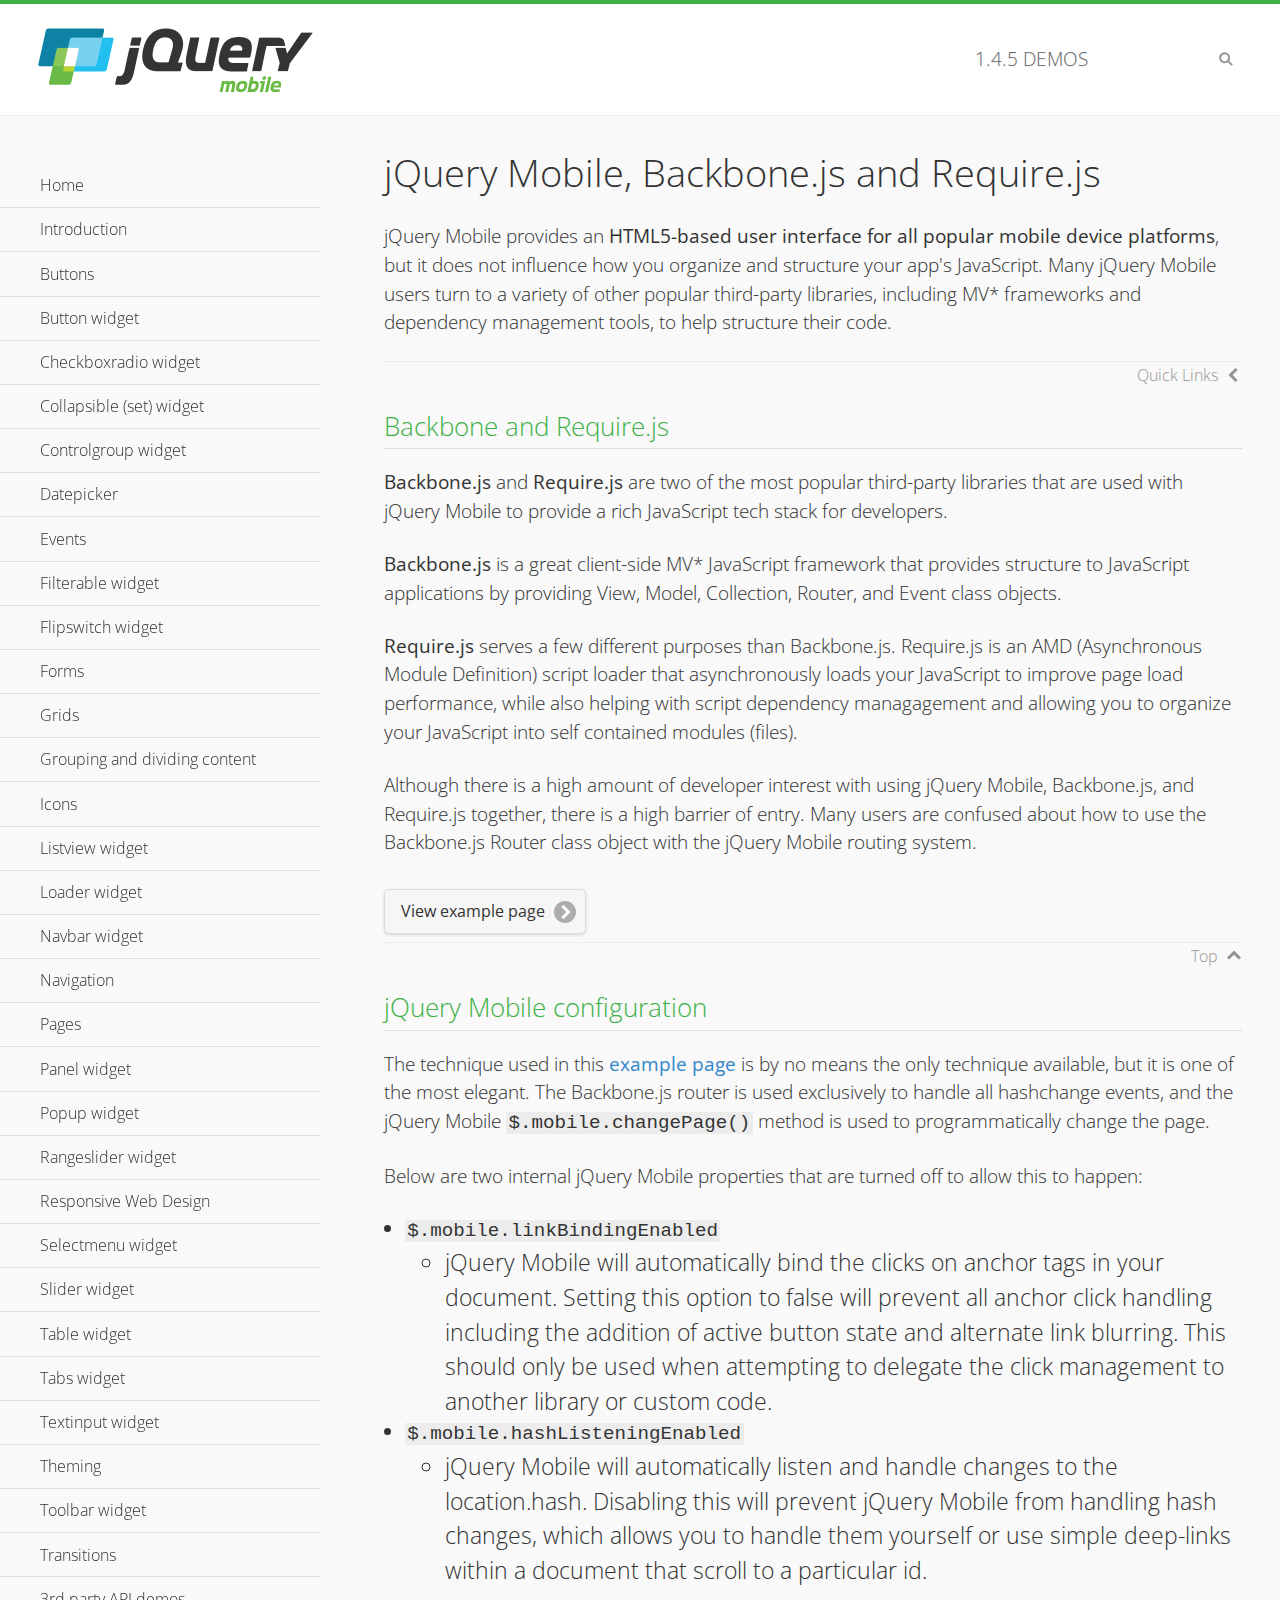
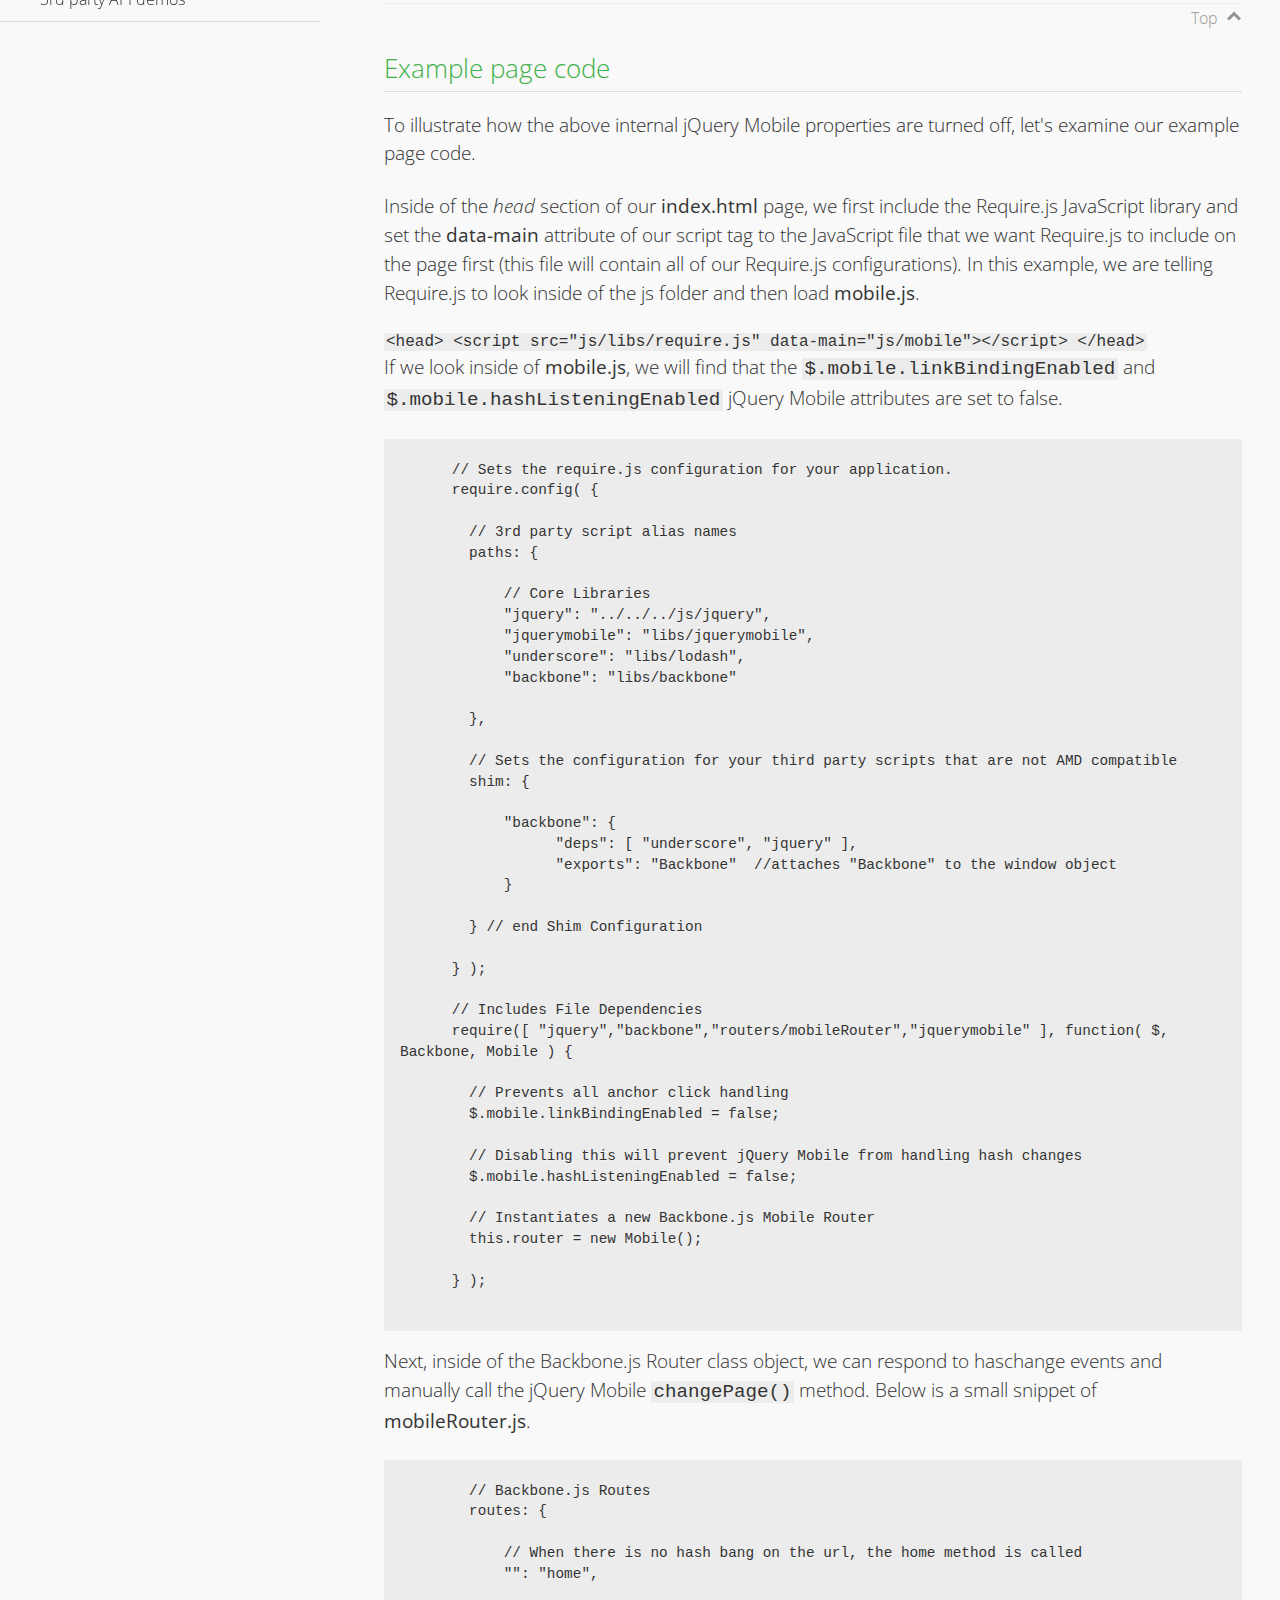
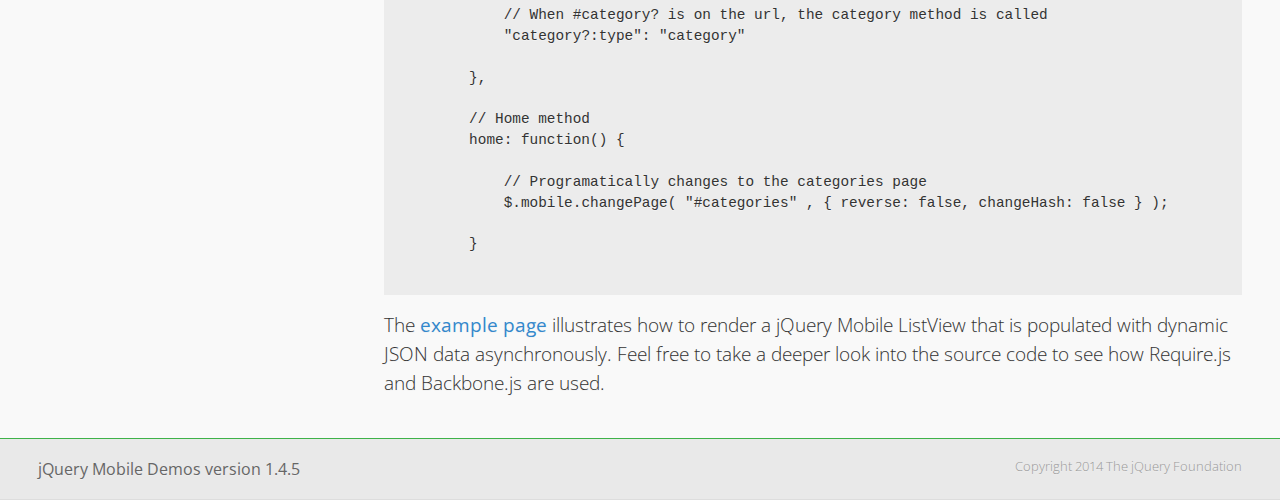
<file: jQuery/jquery.mobile-1.4.5/demos/backbone-requirejs/index.html>
<!DOCTYPE html>
<html>
  <head>
  <meta charset="utf-8">
  <meta name="viewport" content="width=device-width, initial-scale=1">
  <title>jQuery Mobile - Backbone.js and Require.js Apps</title>
	<link rel="shortcut icon" href="../favicon.ico">
    <link rel="stylesheet" href="http://fonts.googleapis.com/css?family=Open+Sans:300,400,700">
	<link rel="stylesheet" href="../css/themes/default/jquery.mobile-1.4.5.min.css">
	<link rel="stylesheet" href="../_assets/css/jqm-demos.css">
	<script src="../js/jquery.js"></script>
	<script src="../_assets/js/index.js"></script>
	<script src="../js/jquery.mobile-1.4.5.min.js"></script>

</head>
<body>
<div data-role="page" class="jqm-demos" data-quicklinks="true">

    <div data-role="header" class="jqm-header">
		<h2><a href="../" title="jQuery Mobile Demos home"><img src="../_assets/img/jquery-logo.png" alt="jQuery Mobile"></a></h2>
		<p><span class="jqm-version"></span> Demos</p>
        <a href="#" class="jqm-navmenu-link ui-btn ui-btn-icon-notext ui-corner-all ui-icon-bars ui-nodisc-icon ui-alt-icon ui-btn-left">Menu</a>
        <a href="#" class="jqm-search-link ui-btn ui-btn-icon-notext ui-corner-all ui-icon-search ui-nodisc-icon ui-alt-icon ui-btn-right">Search</a>
    </div><!-- /header -->

	<div role="main" class="ui-content jqm-content">

      <h1>jQuery Mobile, Backbone.js and Require.js</h1>
      <p>jQuery Mobile provides an <strong>HTML5-based user interface for all popular mobile device platforms</strong>, but it does not influence how you organize and structure your app's JavaScript.  Many jQuery Mobile users turn to a variety of other popular third-party libraries, including MV* frameworks and dependency management tools, to help structure their code.
      </p>

	  <h2>Backbone and Require.js</h2>
      <p><strong>Backbone.js</strong> and <strong>Require.js</strong> are two of the most popular third-party libraries that are used with jQuery Mobile to provide a rich JavaScript tech stack for developers.
      </p>
      <p><strong>Backbone.js</strong> is a great client-side MV* JavaScript framework that provides structure to JavaScript applications by providing View, Model, Collection, Router, and Event class objects.
      </p>
      <p><strong>Require.js</strong> serves a few different purposes than Backbone.js. Require.js is an AMD (Asynchronous Module Definition) script loader that asynchronously loads your JavaScript to improve page load performance, while also helping with script dependency managagement and allowing you to organize your JavaScript into self contained modules (files).
      </p>
      <p>Although there is a high amount of developer interest with using jQuery Mobile, Backbone.js, and Require.js together, there is a high barrier of entry.  Many users are confused about how to use the Backbone.js Router class object with the jQuery Mobile routing system.</p>

	   <a href="backbone-require.html" rel="external" class="ui-btn ui-btn-inline ui-corner-all ui-shadow ui-btn-icon-right ui-icon-carat-r">View example page</a>

      <h2>jQuery Mobile configuration</h2>

      <p>The technique used in this <a href="backbone-require.html" rel="external">example page</a> is by no means the only technique available, but it is one of the most elegant.  The Backbone.js router is used exclusively to handle all hashchange events, and the jQuery Mobile <code>$.mobile.changePage()</code> method is used to programmatically change the page.</p>

      <p>Below are two internal jQuery Mobile properties that are turned off to allow this to happen:</p>

      <ul>
        <li><code>$.mobile.linkBindingEnabled</code>
          <ul>
            <li>jQuery Mobile will automatically bind the clicks on anchor tags in your document. Setting this option to false will prevent all anchor click handling including the addition of active button state and alternate link blurring. This should only be used when attempting to delegate the click management to another library or custom code.</li>
            </ul>
        </li>
        <li><code>$.mobile.hashListeningEnabled</code>
          <ul>
            <li>jQuery Mobile will automatically listen and handle changes to the location.hash. Disabling this will prevent jQuery Mobile from handling hash changes, which allows you to handle them yourself or use simple deep-links within a document that scroll to a particular id.</li>
            </ul>
        </li>
      </ul>

	  <h2>Example page code</h2>
      <p>To illustrate how the above internal jQuery Mobile properties are turned off, let's examine our example page code.</p>

      <p>Inside of the <em>head</em> section of our <strong>index.html</strong> page, we first include the Require.js JavaScript library and set the <strong>data-main</strong> attribute of our script tag to the JavaScript file that we want Require.js to include on the page first (this file will contain all of our Require.js configurations).  In this example, we are telling Require.js to look inside of the js folder and then load <strong>mobile.js</strong>.
      </p>

      <code>
        &lt;head&gt;
          &lt;script src=&quot;js/libs/require.js&quot; data-main=&quot;js/mobile&quot;&gt;&lt;/script&gt;
        &lt;/head&gt;
      </code>
      <p>If we look inside of <strong>mobile.js</strong>, we will find that the <code>$.mobile.linkBindingEnabled</code> and <code>$.mobile.hashListeningEnabled</code> jQuery Mobile attributes are set to false.
      </p>
      <pre>
      <code>
      // Sets the require.js configuration for your application.
      require.config( {

        // 3rd party script alias names
        paths: {

            // Core Libraries
            "jquery": "../../../js/jquery",
            "jquerymobile": "libs/jquerymobile",
            "underscore": "libs/lodash",
            "backbone": "libs/backbone"

        },

        // Sets the configuration for your third party scripts that are not AMD compatible
        shim: {

            "backbone": {
                  "deps": [ "underscore", "jquery" ],
                  "exports": "Backbone"  //attaches "Backbone" to the window object
            }

        } // end Shim Configuration

      } );

      // Includes File Dependencies
      require([ "jquery","backbone","routers/mobileRouter","jquerymobile" ], function( $, Backbone, Mobile ) {

        // Prevents all anchor click handling
        $.mobile.linkBindingEnabled = false;

        // Disabling this will prevent jQuery Mobile from handling hash changes
        $.mobile.hashListeningEnabled = false;

        // Instantiates a new Backbone.js Mobile Router
        this.router = new Mobile();

      } );
</code>
</pre>
<p>Next, inside of the Backbone.js Router class object, we can respond to haschange events and manually call the jQuery Mobile <code>changePage()</code> method.  Below is a small snippet of <strong>mobileRouter.js</strong>.</p>
<pre>
<code>
        // Backbone.js Routes
        routes: {

            // When there is no hash bang on the url, the home method is called
            "": "home",

            // When #category? is on the url, the category method is called
            "category?:type": "category"

        },

        // Home method
        home: function() {

            // Programatically changes to the categories page
            $.mobile.changePage( "#categories" , { reverse: false, changeHash: false } );

        }
</code>
</pre>

		<p>The <a href="backbone-require.html" rel="external">example page</a> illustrates how to render a jQuery Mobile ListView that is populated with dynamic JSON data asynchronously. Feel free to take a deeper look into the source code to see how Require.js and Backbone.js are used.</p>

    </div><!-- /content -->
	    <div data-role="panel" class="jqm-navmenu-panel" data-position="left" data-display="overlay" data-theme="a">
	    	<ul class="jqm-list ui-alt-icon ui-nodisc-icon">
<li data-filtertext="demos homepage" data-icon="home"><a href=".././">Home</a></li>
<li data-filtertext="introduction overview getting started"><a href="../intro/" data-ajax="false">Introduction</a></li>
<li data-filtertext="buttons button markup buttonmarkup method anchor link button element"><a href="../button-markup/" data-ajax="false">Buttons</a></li>
<li data-filtertext="form button widget input button submit reset"><a href="../button/" data-ajax="false">Button widget</a></li>
<li data-role="collapsible" data-enhanced="true" data-collapsed-icon="carat-d" data-expanded-icon="carat-u" data-iconpos="right" data-inset="false" class="ui-collapsible ui-collapsible-themed-content ui-collapsible-collapsed">
	<h3 class="ui-collapsible-heading ui-collapsible-heading-collapsed">
		<a href="#" class="ui-collapsible-heading-toggle ui-btn ui-btn-icon-right ui-btn-inherit ui-icon-carat-d">
		    Checkboxradio widget<span class="ui-collapsible-heading-status"> click to expand contents</span>
		</a>
	</h3>
	<div class="ui-collapsible-content ui-body-inherit ui-collapsible-content-collapsed" aria-hidden="true">
		<ul>
			<li data-filtertext="form checkboxradio widget checkbox input checkboxes controlgroups"><a href="../checkboxradio-checkbox/" data-ajax="false">Checkboxes</a></li>
			<li data-filtertext="form checkboxradio widget radio input radio buttons controlgroups"><a href="../checkboxradio-radio/" data-ajax="false">Radio buttons</a></li>
		</ul>
	</div>
</li>
<li data-role="collapsible" data-enhanced="true" data-collapsed-icon="carat-d" data-expanded-icon="carat-u" data-iconpos="right" data-inset="false" class="ui-collapsible ui-collapsible-themed-content ui-collapsible-collapsed">
	<h3 class="ui-collapsible-heading ui-collapsible-heading-collapsed">
		<a href="#" class="ui-collapsible-heading-toggle ui-btn ui-btn-icon-right ui-btn-inherit ui-icon-carat-d">
			Collapsible (set) widget<span class="ui-collapsible-heading-status"> click to expand contents</span>
		</a>
	</h3>
	<div class="ui-collapsible-content ui-body-inherit ui-collapsible-content-collapsed" aria-hidden="true">
		<ul>
			<li data-filtertext="collapsibles content formatting"><a href="../collapsible/" data-ajax="false">Collapsible</a></li>
			<li data-filtertext="dynamic collapsible set accordion append expand"><a href="../collapsible-dynamic/" data-ajax="false">Dynamic collapsibles</a></li>
			<li data-filtertext="accordions collapsible set widget content formatting grouped collapsibles"><a href="../collapsibleset/" data-ajax="false">Collapsible set</a></li>
		</ul>
	</div>
</li>
<li data-role="collapsible" data-enhanced="true" data-collapsed-icon="carat-d" data-expanded-icon="carat-u" data-iconpos="right" data-inset="false" class="ui-collapsible ui-collapsible-themed-content ui-collapsible-collapsed">
	<h3 class="ui-collapsible-heading ui-collapsible-heading-collapsed">
		<a href="#" class="ui-collapsible-heading-toggle ui-btn ui-btn-icon-right ui-btn-inherit ui-icon-carat-d">
			Controlgroup widget<span class="ui-collapsible-heading-status"> click to expand contents</span>
		</a>
	</h3>
	<div class="ui-collapsible-content ui-body-inherit ui-collapsible-content-collapsed" aria-hidden="true">
		<ul>
			<li data-filtertext="controlgroups selectmenu checkboxradio input grouped buttons horizontal vertical"><a href="../controlgroup/" data-ajax="false">Controlgroup</a></li>
			<li data-filtertext="dynamic controlgroup dynamically add buttons"><a href="../controlgroup-dynamic/" data-ajax="false">Dynamic controlgroups</a></li>
		</ul>
	</div>
</li>
<li data-filtertext="form datepicker widget date input"><a href="../datepicker/" data-ajax="false">Datepicker</a></li>
<li data-role="collapsible" data-enhanced="true" data-collapsed-icon="carat-d" data-expanded-icon="carat-u" data-iconpos="right" data-inset="false" class="ui-collapsible ui-collapsible-themed-content ui-collapsible-collapsed">
	<h3 class="ui-collapsible-heading ui-collapsible-heading-collapsed">
		<a href="#" class="ui-collapsible-heading-toggle ui-btn ui-btn-icon-right ui-btn-inherit ui-icon-carat-d">
			Events<span class="ui-collapsible-heading-status"> click to expand contents</span>
		</a>
	</h3>
	<div class="ui-collapsible-content ui-body-inherit ui-collapsible-content-collapsed" aria-hidden="true">
		<ul>
			<li data-filtertext="swipe to delete list items listviews swipe events"><a href="../swipe-list/" data-ajax="false">Swipe list items</a></li>
			<li data-filtertext="swipe to navigate swipe page navigation swipe events"><a href="../swipe-page/" data-ajax="false">Swipe page navigation</a></li>
		</ul>
	</div>
</li>
<li data-filtertext="filterable filter elements sorting searching listview table"><a href="../filterable/" data-ajax="false">Filterable widget</a></li>
<li data-filtertext="form flipswitch widget flip toggle switch binary select checkbox input"><a href="../flipswitch/" data-ajax="false">Flipswitch widget</a></li>
<li data-role="collapsible" data-enhanced="true" data-collapsed-icon="carat-d" data-expanded-icon="carat-u" data-iconpos="right" data-inset="false" class="ui-collapsible ui-collapsible-themed-content ui-collapsible-collapsed">
	<h3 class="ui-collapsible-heading ui-collapsible-heading-collapsed">
		<a href="#" class="ui-collapsible-heading-toggle ui-btn ui-btn-icon-right ui-btn-inherit ui-icon-carat-d">
			Forms<span class="ui-collapsible-heading-status"> click to expand contents</span>
		</a>
	</h3>
	<div class="ui-collapsible-content ui-body-inherit ui-collapsible-content-collapsed" aria-hidden="true">
		<ul>
			<li data-filtertext="forms text checkbox radio range button submit reset inputs selects textarea slider flipswitch label form elements"><a href="../forms/" data-ajax="false">Forms</a></li>
			<li data-filtertext="form hide labels hidden accessible ui-hidden-accessible forms"><a href="../forms-label-hidden-accessible/" data-ajax="false">Hide labels</a></li>
			<li data-filtertext="form field containers fieldcontain ui-field-contain forms"><a href="../forms-field-contain/" data-ajax="false">Field containers</a></li>
			<li data-filtertext="forms disabled form elements"><a href="../forms-disabled/" data-ajax="false">Forms disabled</a></li>
			<li data-filtertext="forms gallery examples overview forms text checkbox radio range button submit reset inputs selects textarea slider flipswitch label form elements"><a href="../forms-gallery/" data-ajax="false">Forms gallery</a></li>
		</ul>
	</div>
</li>
<li data-role="collapsible" data-enhanced="true" data-collapsed-icon="carat-d" data-expanded-icon="carat-u" data-iconpos="right" data-inset="false" class="ui-collapsible ui-collapsible-themed-content ui-collapsible-collapsed">
	<h3 class="ui-collapsible-heading ui-collapsible-heading-collapsed">
		<a href="#" class="ui-collapsible-heading-toggle ui-btn ui-btn-icon-right ui-btn-inherit ui-icon-carat-d">
			Grids<span class="ui-collapsible-heading-status"> click to expand contents</span>
		</a>
	</h3>
	<div class="ui-collapsible-content ui-body-inherit ui-collapsible-content-collapsed" aria-hidden="true">
		<ul>
			<li data-filtertext="grids columns blocks content formatting rwd responsive css framework"><a href="../grids/" data-ajax="false">Grids</a></li>
			<li data-filtertext="buttons in grids css framework"><a href="../grids-buttons/" data-ajax="false">Buttons in grids</a></li>
			<li data-filtertext="custom responsive grids rwd css framework"><a href="../grids-custom-responsive/" data-ajax="false">Custom responsive grids</a></li>
		</ul>
	</div>
</li>
<li data-filtertext="blocks content formatting sections heading"><a href="../body-bar-classes/" data-ajax="false">Grouping and dividing content</a></li>
<li data-role="collapsible" data-enhanced="true" data-collapsed-icon="carat-d" data-expanded-icon="carat-u" data-iconpos="right" data-inset="false" class="ui-collapsible ui-collapsible-themed-content ui-collapsible-collapsed">
	<h3 class="ui-collapsible-heading ui-collapsible-heading-collapsed">
		<a href="#" class="ui-collapsible-heading-toggle ui-btn ui-btn-icon-right ui-btn-inherit ui-icon-carat-d">
			Icons<span class="ui-collapsible-heading-status"> click to expand contents</span>
		</a>
	</h3>
	<div class="ui-collapsible-content ui-body-inherit ui-collapsible-content-collapsed" aria-hidden="true">
		<ul>
			<li data-filtertext="button icons svg disc alt custom icon position"><a href="../icons/" data-ajax="false">Icons</a></li>
			<li data-filtertext=""><a href="../icons-grunticon/" data-ajax="false">Grunticon loader</a></li>
		</ul>
	</div>
</li>
<li data-role="collapsible" data-enhanced="true" data-collapsed-icon="carat-d" data-expanded-icon="carat-u" data-iconpos="right" data-inset="false" class="ui-collapsible ui-collapsible-themed-content ui-collapsible-collapsed">
	<h3 class="ui-collapsible-heading ui-collapsible-heading-collapsed">
		<a href="#" class="ui-collapsible-heading-toggle ui-btn ui-btn-icon-right ui-btn-inherit ui-icon-carat-d">
			Listview widget<span class="ui-collapsible-heading-status"> click to expand contents</span>
		</a>
	</h3>
	<div class="ui-collapsible-content ui-body-inherit ui-collapsible-content-collapsed" aria-hidden="true">
		<ul>
			<li data-filtertext="listview widget thumbnails icons nested split button collapsible ul ol"><a href="../listview/" data-ajax="false">Listview</a></li>
			<li data-filtertext="autocomplete filterable reveal listview filtertextbeforefilter placeholder"><a href="../listview-autocomplete/" data-ajax="false">Listview autocomplete</a></li>
			<li data-filtertext="autocomplete filterable reveal listview remote data filtertextbeforefilter placeholder"><a href="../listview-autocomplete-remote/" data-ajax="false">Listview autocomplete remote data</a></li>
			<li data-filtertext="autodividers anchor jump scroll linkbars listview lists ul ol"><a href="../listview-autodividers-linkbar/" data-ajax="false">Listview autodividers linkbar</a></li>
			<li data-filtertext="listview autodividers selector autodividersselector lists ul ol"><a href="../listview-autodividers-selector/" data-ajax="false">Listview autodividers selector</a></li>
			<li data-filtertext="listview nested list items"><a href="../listview-nested-lists/" data-ajax="false">Nested Listviews</a></li>
			<li data-filtertext="listview collapsible list items flat"><a href="../listview-collapsible-item-flat/" data-ajax="false">Listview collapsible list items (flat)</a></li>
			<li data-filtertext="listview collapsible list indented"><a href="../listview-collapsible-item-indented/" data-ajax="false">Listview collapsible list items (indented)</a></li>
			<li data-filtertext="grid listview responsive grids responsive listviews lists ul"><a href="../listview-grid/" data-ajax="false">Listview responsive grid</a></li>
		</ul>
	</div>
</li>
<li data-filtertext="loader widget page loading navigation overlay spinner"><a href="../loader/" data-ajax="false">Loader widget</a></li>
<li data-filtertext="navbar widget navmenu toolbars header footer"><a href="../navbar/" data-ajax="false">Navbar widget</a></li>
<li data-role="collapsible" data-enhanced="true" data-collapsed-icon="carat-d" data-expanded-icon="carat-u" data-iconpos="right" data-inset="false" class="ui-collapsible ui-collapsible-themed-content ui-collapsible-collapsed">
	<h3 class="ui-collapsible-heading ui-collapsible-heading-collapsed">
		<a href="#" class="ui-collapsible-heading-toggle ui-btn ui-btn-icon-right ui-btn-inherit ui-icon-carat-d">
			Navigation<span class="ui-collapsible-heading-status"> click to expand contents</span>
		</a>
	</h3>
	<div class="ui-collapsible-content ui-body-inherit ui-collapsible-content-collapsed" aria-hidden="true">
		<ul>
			<li data-filtertext="ajax navigation navigate widget history event method"><a href="../navigation/" data-ajax="false">Navigation</a></li>
			<li data-filtertext="linking pages page links navigation ajax prefetch cache"><a href="../navigation-linking-pages/" data-ajax="false">Linking pages</a></li>
			<!-- <li data-filtertext="php redirect server redirection server-side navigation"><a href="../navigation-php-redirect/" data-ajax="false">PHP redirect demo</a></li>-->
			<li data-filtertext="navigation redirection hash query"><a href="../navigation-hash-processing/" data-ajax="false">Hash processing demo</a></li>
			<li data-filtertext="navigation redirection hash query"><a href="../page-events/" data-ajax="false">Page Navigation Events</a></li>
		</ul>
	</div>
</li>
<li data-role="collapsible" data-enhanced="true" data-collapsed-icon="carat-d" data-expanded-icon="carat-u" data-iconpos="right" data-inset="false" class="ui-collapsible ui-collapsible-themed-content ui-collapsible-collapsed">
	<h3 class="ui-collapsible-heading ui-collapsible-heading-collapsed">
		<a href="#" class="ui-collapsible-heading-toggle ui-btn ui-btn-icon-right ui-btn-inherit ui-icon-carat-d">
			Pages<span class="ui-collapsible-heading-status"> click to expand contents</span>
		</a>
	</h3>
	<div class="ui-collapsible-content ui-body-inherit ui-collapsible-content-collapsed" aria-hidden="true">
		<ul>
			<li data-filtertext="pages page widget ajax navigation"><a href="../pages/" data-ajax="false">Pages</a></li>
			<li data-filtertext="single page"><a href="../pages-single-page/" data-ajax="false">Single page</a></li>
			<li data-filtertext="multipage multi-page page"><a href="../pages-multi-page/" data-ajax="false">Multi-page template</a></li>
			<li data-filtertext="dialog page widget modal popup"><a href="../pages-dialog/" data-ajax="false">Dialog page</a></li>
		</ul>
	</div>
</li>
<li data-role="collapsible" data-enhanced="true" data-collapsed-icon="carat-d" data-expanded-icon="carat-u" data-iconpos="right" data-inset="false" class="ui-collapsible ui-collapsible-themed-content ui-collapsible-collapsed">
	<h3 class="ui-collapsible-heading ui-collapsible-heading-collapsed">
		<a href="#" class="ui-collapsible-heading-toggle ui-btn ui-btn-icon-right ui-btn-inherit ui-icon-carat-d">
			Panel widget<span class="ui-collapsible-heading-status"> click to expand contents</span>
		</a>
	</h3>
	<div class="ui-collapsible-content ui-body-inherit ui-collapsible-content-collapsed" aria-hidden="true">
		<ul>
			<li data-filtertext="panel widget sliding panels reveal push overlay responsive"><a href="../panel/" data-ajax="false">Panel</a></li>
			<li data-filtertext=""><a href="../panel-external/" data-ajax="false">External panels</a></li>
			<li data-filtertext="panel "><a href="../panel-fixed/" data-ajax="false">Fixed panels</a></li>
			<li data-filtertext="panel slide panels sliding panels shadow rwd responsive breakpoint"><a href="../panel-responsive/" data-ajax="false">Panels responsive</a></li>
			<li data-filtertext="panel custom style custom panel width reveal shadow listview panel styling page background wrapper"><a href="../panel-styling/" data-ajax="false">Custom panel style</a></li>
			<li data-filtertext="panel open on swipe"><a href="../panel-swipe-open/" data-ajax="false">Panel open on swipe</a></li>
			<li data-filtertext="panels outside page internal external toolbars"><a href="../panel-external-internal/" data-ajax="false">Panel external and internal</a></li>
		</ul>
	</div>
</li>
<li data-role="collapsible" data-enhanced="true" data-collapsed-icon="carat-d" data-expanded-icon="carat-u" data-iconpos="right" data-inset="false" class="ui-collapsible ui-collapsible-themed-content ui-collapsible-collapsed">
	<h3 class="ui-collapsible-heading ui-collapsible-heading-collapsed">
		<a href="#" class="ui-collapsible-heading-toggle ui-btn ui-btn-icon-right ui-btn-inherit ui-icon-carat-d">
			Popup widget<span class="ui-collapsible-heading-status"> click to expand contents</span>
		</a>
	</h3>
	<div class="ui-collapsible-content ui-body-inherit ui-collapsible-content-collapsed" aria-hidden="true">
		<ul>
			<li data-filtertext="popup widget popups dialog modal transition tooltip lightbox form overlay screen flip pop fade transition"><a href="../popup/" data-ajax="false">Popup</a></li>
			<li data-filtertext="popup alignment position"><a href="../popup-alignment/" data-ajax="false">Popup alignment</a></li>
			<li data-filtertext="popup arrow size popups popover"><a href="../popup-arrow-size/" data-ajax="false">Popup arrow size</a></li>
			<li data-filtertext="dynamic popups popup images lightbox"><a href="../popup-dynamic/" data-ajax="false">Dynamic popups</a></li>
			<li data-filtertext="popups with iframes scaling"><a href="../popup-iframe/" data-ajax="false">Popups with iframes</a></li>
			<li data-filtertext="popup image scaling"><a href="../popup-image-scaling/" data-ajax="false">Popup image scaling</a></li>
			<li data-filtertext="external popup outside multi-page"><a href="../popup-outside-multipage/" data-ajax="false">Popup outside multi-page</a></li>
		</ul>
	</div>
</li>
<li data-filtertext="form rangeslider widget dual sliders dual handle sliders range input"><a href="../rangeslider/" data-ajax="false">Rangeslider widget</a></li>
<li data-filtertext="responsive web design rwd adaptive progressive enhancement PE accessible mobile breakpoints media query media queries"><a href="../rwd/" data-ajax="false">Responsive Web Design</a></li>
<li data-role="collapsible" data-enhanced="true" data-collapsed-icon="carat-d" data-expanded-icon="carat-u" data-iconpos="right" data-inset="false" class="ui-collapsible ui-collapsible-themed-content ui-collapsible-collapsed">
	<h3 class="ui-collapsible-heading ui-collapsible-heading-collapsed">
		<a href="#" class="ui-collapsible-heading-toggle ui-btn ui-btn-icon-right ui-btn-inherit ui-icon-carat-d">
			Selectmenu widget<span class="ui-collapsible-heading-status"> click to expand contents</span>
		</a>
	</h3>
	<div class="ui-collapsible-content ui-body-inherit ui-collapsible-content-collapsed" aria-hidden="true">
		<ul>
			<li data-filtertext="form selectmenu widget select input custom select menu selects"><a href="../selectmenu/" data-ajax="false">Selectmenu</a></li>
			<li data-filtertext="form custom select menu selectmenu widget custom menu option optgroup multiple selects"><a href="../selectmenu-custom/" data-ajax="false">Custom select menu</a></li>
			<li data-filtertext="filterable select filter popup dialog"><a href="../selectmenu-custom-filter/" data-ajax="false">Custom select menu with filter</a></li>
		</ul>
	</div>
</li>
<li data-role="collapsible" data-enhanced="true" data-collapsed-icon="carat-d" data-expanded-icon="carat-u" data-iconpos="right" data-inset="false" class="ui-collapsible ui-collapsible-themed-content ui-collapsible-collapsed">
	<h3 class="ui-collapsible-heading ui-collapsible-heading-collapsed">
		<a href="#" class="ui-collapsible-heading-toggle ui-btn ui-btn-icon-right ui-btn-inherit ui-icon-carat-d">
			Slider widget<span class="ui-collapsible-heading-status"> click to expand contents</span>
		</a>
	</h3>
	<div class="ui-collapsible-content ui-body-inherit ui-collapsible-content-collapsed" aria-hidden="true">
		<ul>
			<li data-filtertext="form slider widget range input single sliders"><a href="../slider/" data-ajax="false">Slider</a></li>
			<li data-filtertext="form slider widget flipswitch slider binary select flip toggle switch"><a href="../slider-flipswitch/" data-ajax="false">Slider flip toggle switch</a></li>
			<li data-filtertext="form slider tooltip handle value input range sliders"><a href="../slider-tooltip/" data-ajax="false">Slider tooltip</a></li>
		</ul>
	</div>
</li>
<li data-role="collapsible" data-enhanced="true" data-collapsed-icon="carat-d" data-expanded-icon="carat-u" data-iconpos="right" data-inset="false" class="ui-collapsible ui-collapsible-themed-content ui-collapsible-collapsed">
	<h3 class="ui-collapsible-heading ui-collapsible-heading-collapsed">
		<a href="#" class="ui-collapsible-heading-toggle ui-btn ui-btn-icon-right ui-btn-inherit ui-icon-carat-d">
			Table widget<span class="ui-collapsible-heading-status"> click to expand contents</span>
		</a>
	</h3>
	<div class="ui-collapsible-content ui-body-inherit ui-collapsible-content-collapsed" aria-hidden="true">
		<ul>
			<li data-filtertext="table widget reflow column toggle th td responsive tables rwd hide show tabular"><a href="../table-column-toggle/" data-ajax="false">Table Column Toggle</a></li>
			<li data-filtertext="table column toggle phone comparison demo"><a href="../table-column-toggle-example/" data-ajax="false">Table Column Toggle demo</a></li>
			<li data-filtertext="responsive tables table column toggle heading groups rwd breakpoint"><a href="../table-column-toggle-heading-groups/" data-ajax="false">Table Column Toggle heading groups</a></li>
			<li data-filtertext="responsive tables table column toggle hide rwd breakpoint customization options"><a href="../table-column-toggle-options/" data-ajax="false">Table Column Toggle options</a></li>
			<li data-filtertext="table reflow th td responsive rwd columns tabular"><a href="../table-reflow/" data-ajax="false">Table Reflow</a></li>
			<li data-filtertext="responsive tables table reflow heading groups rwd breakpoint"><a href="../table-reflow-heading-groups/" data-ajax="false">Table Reflow heading groups</a></li>
			<li data-filtertext="responsive tables table reflow stripes strokes table style"><a href="../table-reflow-stripes-strokes/" data-ajax="false">Table Reflow stripes and strokes</a></li>
			<li data-filtertext="responsive tables table reflow stack custom styles"><a href="../table-reflow-styling/" data-ajax="false">Table Reflow custom styles</a></li>
		</ul>
	</div>
</li>
<li data-filtertext="ui tabs widget"><a href="../tabs/" data-ajax="false">Tabs widget</a></li>
<li data-filtertext="form textinput widget text input textarea number date time tel email file color password"><a href="../textinput/" data-ajax="false">Textinput widget</a></li>
<li data-role="collapsible" data-enhanced="true" data-collapsed-icon="carat-d" data-expanded-icon="carat-u" data-iconpos="right" data-inset="false" class="ui-collapsible ui-collapsible-themed-content ui-collapsible-collapsed">
	<h3 class="ui-collapsible-heading ui-collapsible-heading-collapsed">
		<a href="#" class="ui-collapsible-heading-toggle ui-btn ui-btn-icon-right ui-btn-inherit ui-icon-carat-d">
			Theming<span class="ui-collapsible-heading-status"> click to expand contents</span>
		</a>
	</h3>
	<div class="ui-collapsible-content ui-body-inherit ui-collapsible-content-collapsed" aria-hidden="true">
		<ul>
			<li data-filtertext="default theme swatches theming style css"><a href="../theme-default/" data-ajax="false">Default theme</a></li>
			<li data-filtertext="classic theme old theme swatches theming style css"><a href="../theme-classic/" data-ajax="false">Classic theme</a></li>
		</ul>
	</div>
</li>
<li data-role="collapsible" data-enhanced="true" data-collapsed-icon="carat-d" data-expanded-icon="carat-u" data-iconpos="right" data-inset="false" class="ui-collapsible ui-collapsible-themed-content ui-collapsible-collapsed">
	<h3 class="ui-collapsible-heading ui-collapsible-heading-collapsed">
		<a href="#" class="ui-collapsible-heading-toggle ui-btn ui-btn-icon-right ui-btn-inherit ui-icon-carat-d">
			Toolbar widget<span class="ui-collapsible-heading-status"> click to expand contents</span>
		</a>
	</h3>
	<div class="ui-collapsible-content ui-body-inherit ui-collapsible-content-collapsed" aria-hidden="true">
		<ul>
			<li data-filtertext="toolbar widget header footer toolbars fixed fullscreen external sections"><a href="../toolbar/" data-ajax="false">Toolbar</a></li>
			<li data-filtertext="dynamic toolbars dynamically add toolbar header footer"><a href="../toolbar-dynamic/" data-ajax="false">Dynamic toolbars</a></li>
			<li data-filtertext="external toolbars header footer"><a href="../toolbar-external/" data-ajax="false">External toolbars</a></li>
			<li data-filtertext="fixed toolbars header footer"><a href="../toolbar-fixed/" data-ajax="false">Fixed toolbars</a></li>
			<li data-filtertext="fixed fullscreen toolbars header footer"><a href="../toolbar-fixed-fullscreen/" data-ajax="false">Fullscreen toolbars</a></li>
			<li data-filtertext="external fixed toolbars header footer"><a href="../toolbar-fixed-external/" data-ajax="false">Fixed external toolbars</a></li>
			<li data-filtertext="external persistent toolbars header footer navbar navmenu"><a href="../toolbar-fixed-persistent/" data-ajax="false">Persistent toolbars</a></li>
			<li data-filtertext="external ajax optimized toolbars persistent toolbars header footer navbar"><a href="../toolbar-fixed-persistent-optimized/" data-ajax="false">Ajax optimized toolbars</a></li>
			<li data-filtertext="form in toolbars header footer"><a href="../toolbar-fixed-forms/" data-ajax="false">Form in toolbar</a></li>
		</ul>
	</div>
</li>
<li data-filtertext="page transitions animated pages popup navigation flip slide fade pop"><a href="../transitions/" data-ajax="false">Transitions</a></li>
<li data-role="collapsible" data-enhanced="true" data-collapsed-icon="carat-d" data-expanded-icon="carat-u" data-iconpos="right" data-inset="false" class="ui-collapsible ui-collapsible-themed-content ui-collapsible-collapsed">
	<h3 class="ui-collapsible-heading ui-collapsible-heading-collapsed">
		<a href="#" class="ui-collapsible-heading-toggle ui-btn ui-btn-icon-right ui-btn-inherit ui-icon-carat-d">
			3rd party API demos<span class="ui-collapsible-heading-status"> click to expand contents</span>
		</a>
	</h3>
	<div class="ui-collapsible-content ui-body-inherit ui-collapsible-content-collapsed" aria-hidden="true">
		<ul>
			<li data-filtertext="backbone requirejs navigation router"><a href="../backbone-requirejs/" data-ajax="false">Backbone RequireJS</a></li>
			<li data-filtertext="google maps geolocation demo"><a href="../map-geolocation/" data-ajax="false">Google Maps geolocation</a></li>
			<li data-filtertext="google maps hybrid"><a href="../map-list-toggle/" data-ajax="false">Google Maps list toggle</a></li>
		</ul>
	</div>
</li>



		     </ul>
		</div><!-- /panel -->


    <div data-role="footer" data-position="fixed" data-tap-toggle="false" class="jqm-footer">
        <p>jQuery Mobile Demos version <span class="jqm-version"></span></p>
        <p>Copyright 2014 The jQuery Foundation</p>
    </div><!-- /footer -->
	<!-- TODO: This should become an external panel so we can add input to markup (unique ID) -->
    <div data-role="panel" class="jqm-search-panel" data-position="right" data-display="overlay" data-theme="a">
		<div class="jqm-search">
			<ul class="jqm-list" data-filter-placeholder="Search demos..." data-filter-reveal="true">
<li data-filtertext="demos homepage" data-icon="home"><a href=".././">Home</a></li>
<li data-filtertext="introduction overview getting started"><a href="../intro/" data-ajax="false">Introduction</a></li>
<li data-filtertext="buttons button markup buttonmarkup method anchor link button element"><a href="../button-markup/" data-ajax="false">Buttons</a></li>
<li data-filtertext="form button widget input button submit reset"><a href="../button/" data-ajax="false">Button widget</a></li>
<li data-role="collapsible" data-enhanced="true" data-collapsed-icon="carat-d" data-expanded-icon="carat-u" data-iconpos="right" data-inset="false" class="ui-collapsible ui-collapsible-themed-content ui-collapsible-collapsed">
	<h3 class="ui-collapsible-heading ui-collapsible-heading-collapsed">
		<a href="#" class="ui-collapsible-heading-toggle ui-btn ui-btn-icon-right ui-btn-inherit ui-icon-carat-d">
		    Checkboxradio widget<span class="ui-collapsible-heading-status"> click to expand contents</span>
		</a>
	</h3>
	<div class="ui-collapsible-content ui-body-inherit ui-collapsible-content-collapsed" aria-hidden="true">
		<ul>
			<li data-filtertext="form checkboxradio widget checkbox input checkboxes controlgroups"><a href="../checkboxradio-checkbox/" data-ajax="false">Checkboxes</a></li>
			<li data-filtertext="form checkboxradio widget radio input radio buttons controlgroups"><a href="../checkboxradio-radio/" data-ajax="false">Radio buttons</a></li>
		</ul>
	</div>
</li>
<li data-role="collapsible" data-enhanced="true" data-collapsed-icon="carat-d" data-expanded-icon="carat-u" data-iconpos="right" data-inset="false" class="ui-collapsible ui-collapsible-themed-content ui-collapsible-collapsed">
	<h3 class="ui-collapsible-heading ui-collapsible-heading-collapsed">
		<a href="#" class="ui-collapsible-heading-toggle ui-btn ui-btn-icon-right ui-btn-inherit ui-icon-carat-d">
			Collapsible (set) widget<span class="ui-collapsible-heading-status"> click to expand contents</span>
		</a>
	</h3>
	<div class="ui-collapsible-content ui-body-inherit ui-collapsible-content-collapsed" aria-hidden="true">
		<ul>
			<li data-filtertext="collapsibles content formatting"><a href="../collapsible/" data-ajax="false">Collapsible</a></li>
			<li data-filtertext="dynamic collapsible set accordion append expand"><a href="../collapsible-dynamic/" data-ajax="false">Dynamic collapsibles</a></li>
			<li data-filtertext="accordions collapsible set widget content formatting grouped collapsibles"><a href="../collapsibleset/" data-ajax="false">Collapsible set</a></li>
		</ul>
	</div>
</li>
<li data-role="collapsible" data-enhanced="true" data-collapsed-icon="carat-d" data-expanded-icon="carat-u" data-iconpos="right" data-inset="false" class="ui-collapsible ui-collapsible-themed-content ui-collapsible-collapsed">
	<h3 class="ui-collapsible-heading ui-collapsible-heading-collapsed">
		<a href="#" class="ui-collapsible-heading-toggle ui-btn ui-btn-icon-right ui-btn-inherit ui-icon-carat-d">
			Controlgroup widget<span class="ui-collapsible-heading-status"> click to expand contents</span>
		</a>
	</h3>
	<div class="ui-collapsible-content ui-body-inherit ui-collapsible-content-collapsed" aria-hidden="true">
		<ul>
			<li data-filtertext="controlgroups selectmenu checkboxradio input grouped buttons horizontal vertical"><a href="../controlgroup/" data-ajax="false">Controlgroup</a></li>
			<li data-filtertext="dynamic controlgroup dynamically add buttons"><a href="../controlgroup-dynamic/" data-ajax="false">Dynamic controlgroups</a></li>
		</ul>
	</div>
</li>
<li data-filtertext="form datepicker widget date input"><a href="../datepicker/" data-ajax="false">Datepicker</a></li>
<li data-role="collapsible" data-enhanced="true" data-collapsed-icon="carat-d" data-expanded-icon="carat-u" data-iconpos="right" data-inset="false" class="ui-collapsible ui-collapsible-themed-content ui-collapsible-collapsed">
	<h3 class="ui-collapsible-heading ui-collapsible-heading-collapsed">
		<a href="#" class="ui-collapsible-heading-toggle ui-btn ui-btn-icon-right ui-btn-inherit ui-icon-carat-d">
			Events<span class="ui-collapsible-heading-status"> click to expand contents</span>
		</a>
	</h3>
	<div class="ui-collapsible-content ui-body-inherit ui-collapsible-content-collapsed" aria-hidden="true">
		<ul>
			<li data-filtertext="swipe to delete list items listviews swipe events"><a href="../swipe-list/" data-ajax="false">Swipe list items</a></li>
			<li data-filtertext="swipe to navigate swipe page navigation swipe events"><a href="../swipe-page/" data-ajax="false">Swipe page navigation</a></li>
		</ul>
	</div>
</li>
<li data-filtertext="filterable filter elements sorting searching listview table"><a href="../filterable/" data-ajax="false">Filterable widget</a></li>
<li data-filtertext="form flipswitch widget flip toggle switch binary select checkbox input"><a href="../flipswitch/" data-ajax="false">Flipswitch widget</a></li>
<li data-role="collapsible" data-enhanced="true" data-collapsed-icon="carat-d" data-expanded-icon="carat-u" data-iconpos="right" data-inset="false" class="ui-collapsible ui-collapsible-themed-content ui-collapsible-collapsed">
	<h3 class="ui-collapsible-heading ui-collapsible-heading-collapsed">
		<a href="#" class="ui-collapsible-heading-toggle ui-btn ui-btn-icon-right ui-btn-inherit ui-icon-carat-d">
			Forms<span class="ui-collapsible-heading-status"> click to expand contents</span>
		</a>
	</h3>
	<div class="ui-collapsible-content ui-body-inherit ui-collapsible-content-collapsed" aria-hidden="true">
		<ul>
			<li data-filtertext="forms text checkbox radio range button submit reset inputs selects textarea slider flipswitch label form elements"><a href="../forms/" data-ajax="false">Forms</a></li>
			<li data-filtertext="form hide labels hidden accessible ui-hidden-accessible forms"><a href="../forms-label-hidden-accessible/" data-ajax="false">Hide labels</a></li>
			<li data-filtertext="form field containers fieldcontain ui-field-contain forms"><a href="../forms-field-contain/" data-ajax="false">Field containers</a></li>
			<li data-filtertext="forms disabled form elements"><a href="../forms-disabled/" data-ajax="false">Forms disabled</a></li>
			<li data-filtertext="forms gallery examples overview forms text checkbox radio range button submit reset inputs selects textarea slider flipswitch label form elements"><a href="../forms-gallery/" data-ajax="false">Forms gallery</a></li>
		</ul>
	</div>
</li>
<li data-role="collapsible" data-enhanced="true" data-collapsed-icon="carat-d" data-expanded-icon="carat-u" data-iconpos="right" data-inset="false" class="ui-collapsible ui-collapsible-themed-content ui-collapsible-collapsed">
	<h3 class="ui-collapsible-heading ui-collapsible-heading-collapsed">
		<a href="#" class="ui-collapsible-heading-toggle ui-btn ui-btn-icon-right ui-btn-inherit ui-icon-carat-d">
			Grids<span class="ui-collapsible-heading-status"> click to expand contents</span>
		</a>
	</h3>
	<div class="ui-collapsible-content ui-body-inherit ui-collapsible-content-collapsed" aria-hidden="true">
		<ul>
			<li data-filtertext="grids columns blocks content formatting rwd responsive css framework"><a href="../grids/" data-ajax="false">Grids</a></li>
			<li data-filtertext="buttons in grids css framework"><a href="../grids-buttons/" data-ajax="false">Buttons in grids</a></li>
			<li data-filtertext="custom responsive grids rwd css framework"><a href="../grids-custom-responsive/" data-ajax="false">Custom responsive grids</a></li>
		</ul>
	</div>
</li>
<li data-filtertext="blocks content formatting sections heading"><a href="../body-bar-classes/" data-ajax="false">Grouping and dividing content</a></li>
<li data-role="collapsible" data-enhanced="true" data-collapsed-icon="carat-d" data-expanded-icon="carat-u" data-iconpos="right" data-inset="false" class="ui-collapsible ui-collapsible-themed-content ui-collapsible-collapsed">
	<h3 class="ui-collapsible-heading ui-collapsible-heading-collapsed">
		<a href="#" class="ui-collapsible-heading-toggle ui-btn ui-btn-icon-right ui-btn-inherit ui-icon-carat-d">
			Icons<span class="ui-collapsible-heading-status"> click to expand contents</span>
		</a>
	</h3>
	<div class="ui-collapsible-content ui-body-inherit ui-collapsible-content-collapsed" aria-hidden="true">
		<ul>
			<li data-filtertext="button icons svg disc alt custom icon position"><a href="../icons/" data-ajax="false">Icons</a></li>
			<li data-filtertext=""><a href="../icons-grunticon/" data-ajax="false">Grunticon loader</a></li>
		</ul>
	</div>
</li>
<li data-role="collapsible" data-enhanced="true" data-collapsed-icon="carat-d" data-expanded-icon="carat-u" data-iconpos="right" data-inset="false" class="ui-collapsible ui-collapsible-themed-content ui-collapsible-collapsed">
	<h3 class="ui-collapsible-heading ui-collapsible-heading-collapsed">
		<a href="#" class="ui-collapsible-heading-toggle ui-btn ui-btn-icon-right ui-btn-inherit ui-icon-carat-d">
			Listview widget<span class="ui-collapsible-heading-status"> click to expand contents</span>
		</a>
	</h3>
	<div class="ui-collapsible-content ui-body-inherit ui-collapsible-content-collapsed" aria-hidden="true">
		<ul>
			<li data-filtertext="listview widget thumbnails icons nested split button collapsible ul ol"><a href="../listview/" data-ajax="false">Listview</a></li>
			<li data-filtertext="autocomplete filterable reveal listview filtertextbeforefilter placeholder"><a href="../listview-autocomplete/" data-ajax="false">Listview autocomplete</a></li>
			<li data-filtertext="autocomplete filterable reveal listview remote data filtertextbeforefilter placeholder"><a href="../listview-autocomplete-remote/" data-ajax="false">Listview autocomplete remote data</a></li>
			<li data-filtertext="autodividers anchor jump scroll linkbars listview lists ul ol"><a href="../listview-autodividers-linkbar/" data-ajax="false">Listview autodividers linkbar</a></li>
			<li data-filtertext="listview autodividers selector autodividersselector lists ul ol"><a href="../listview-autodividers-selector/" data-ajax="false">Listview autodividers selector</a></li>
			<li data-filtertext="listview nested list items"><a href="../listview-nested-lists/" data-ajax="false">Nested Listviews</a></li>
			<li data-filtertext="listview collapsible list items flat"><a href="../listview-collapsible-item-flat/" data-ajax="false">Listview collapsible list items (flat)</a></li>
			<li data-filtertext="listview collapsible list indented"><a href="../listview-collapsible-item-indented/" data-ajax="false">Listview collapsible list items (indented)</a></li>
			<li data-filtertext="grid listview responsive grids responsive listviews lists ul"><a href="../listview-grid/" data-ajax="false">Listview responsive grid</a></li>
		</ul>
	</div>
</li>
<li data-filtertext="loader widget page loading navigation overlay spinner"><a href="../loader/" data-ajax="false">Loader widget</a></li>
<li data-filtertext="navbar widget navmenu toolbars header footer"><a href="../navbar/" data-ajax="false">Navbar widget</a></li>
<li data-role="collapsible" data-enhanced="true" data-collapsed-icon="carat-d" data-expanded-icon="carat-u" data-iconpos="right" data-inset="false" class="ui-collapsible ui-collapsible-themed-content ui-collapsible-collapsed">
	<h3 class="ui-collapsible-heading ui-collapsible-heading-collapsed">
		<a href="#" class="ui-collapsible-heading-toggle ui-btn ui-btn-icon-right ui-btn-inherit ui-icon-carat-d">
			Navigation<span class="ui-collapsible-heading-status"> click to expand contents</span>
		</a>
	</h3>
	<div class="ui-collapsible-content ui-body-inherit ui-collapsible-content-collapsed" aria-hidden="true">
		<ul>
			<li data-filtertext="ajax navigation navigate widget history event method"><a href="../navigation/" data-ajax="false">Navigation</a></li>
			<li data-filtertext="linking pages page links navigation ajax prefetch cache"><a href="../navigation-linking-pages/" data-ajax="false">Linking pages</a></li>
			<!-- <li data-filtertext="php redirect server redirection server-side navigation"><a href="../navigation-php-redirect/" data-ajax="false">PHP redirect demo</a></li>-->
			<li data-filtertext="navigation redirection hash query"><a href="../navigation-hash-processing/" data-ajax="false">Hash processing demo</a></li>
			<li data-filtertext="navigation redirection hash query"><a href="../page-events/" data-ajax="false">Page Navigation Events</a></li>
		</ul>
	</div>
</li>
<li data-role="collapsible" data-enhanced="true" data-collapsed-icon="carat-d" data-expanded-icon="carat-u" data-iconpos="right" data-inset="false" class="ui-collapsible ui-collapsible-themed-content ui-collapsible-collapsed">
	<h3 class="ui-collapsible-heading ui-collapsible-heading-collapsed">
		<a href="#" class="ui-collapsible-heading-toggle ui-btn ui-btn-icon-right ui-btn-inherit ui-icon-carat-d">
			Pages<span class="ui-collapsible-heading-status"> click to expand contents</span>
		</a>
	</h3>
	<div class="ui-collapsible-content ui-body-inherit ui-collapsible-content-collapsed" aria-hidden="true">
		<ul>
			<li data-filtertext="pages page widget ajax navigation"><a href="../pages/" data-ajax="false">Pages</a></li>
			<li data-filtertext="single page"><a href="../pages-single-page/" data-ajax="false">Single page</a></li>
			<li data-filtertext="multipage multi-page page"><a href="../pages-multi-page/" data-ajax="false">Multi-page template</a></li>
			<li data-filtertext="dialog page widget modal popup"><a href="../pages-dialog/" data-ajax="false">Dialog page</a></li>
		</ul>
	</div>
</li>
<li data-role="collapsible" data-enhanced="true" data-collapsed-icon="carat-d" data-expanded-icon="carat-u" data-iconpos="right" data-inset="false" class="ui-collapsible ui-collapsible-themed-content ui-collapsible-collapsed">
	<h3 class="ui-collapsible-heading ui-collapsible-heading-collapsed">
		<a href="#" class="ui-collapsible-heading-toggle ui-btn ui-btn-icon-right ui-btn-inherit ui-icon-carat-d">
			Panel widget<span class="ui-collapsible-heading-status"> click to expand contents</span>
		</a>
	</h3>
	<div class="ui-collapsible-content ui-body-inherit ui-collapsible-content-collapsed" aria-hidden="true">
		<ul>
			<li data-filtertext="panel widget sliding panels reveal push overlay responsive"><a href="../panel/" data-ajax="false">Panel</a></li>
			<li data-filtertext=""><a href="../panel-external/" data-ajax="false">External panels</a></li>
			<li data-filtertext="panel "><a href="../panel-fixed/" data-ajax="false">Fixed panels</a></li>
			<li data-filtertext="panel slide panels sliding panels shadow rwd responsive breakpoint"><a href="../panel-responsive/" data-ajax="false">Panels responsive</a></li>
			<li data-filtertext="panel custom style custom panel width reveal shadow listview panel styling page background wrapper"><a href="../panel-styling/" data-ajax="false">Custom panel style</a></li>
			<li data-filtertext="panel open on swipe"><a href="../panel-swipe-open/" data-ajax="false">Panel open on swipe</a></li>
			<li data-filtertext="panels outside page internal external toolbars"><a href="../panel-external-internal/" data-ajax="false">Panel external and internal</a></li>
		</ul>
	</div>
</li>
<li data-role="collapsible" data-enhanced="true" data-collapsed-icon="carat-d" data-expanded-icon="carat-u" data-iconpos="right" data-inset="false" class="ui-collapsible ui-collapsible-themed-content ui-collapsible-collapsed">
	<h3 class="ui-collapsible-heading ui-collapsible-heading-collapsed">
		<a href="#" class="ui-collapsible-heading-toggle ui-btn ui-btn-icon-right ui-btn-inherit ui-icon-carat-d">
			Popup widget<span class="ui-collapsible-heading-status"> click to expand contents</span>
		</a>
	</h3>
	<div class="ui-collapsible-content ui-body-inherit ui-collapsible-content-collapsed" aria-hidden="true">
		<ul>
			<li data-filtertext="popup widget popups dialog modal transition tooltip lightbox form overlay screen flip pop fade transition"><a href="../popup/" data-ajax="false">Popup</a></li>
			<li data-filtertext="popup alignment position"><a href="../popup-alignment/" data-ajax="false">Popup alignment</a></li>
			<li data-filtertext="popup arrow size popups popover"><a href="../popup-arrow-size/" data-ajax="false">Popup arrow size</a></li>
			<li data-filtertext="dynamic popups popup images lightbox"><a href="../popup-dynamic/" data-ajax="false">Dynamic popups</a></li>
			<li data-filtertext="popups with iframes scaling"><a href="../popup-iframe/" data-ajax="false">Popups with iframes</a></li>
			<li data-filtertext="popup image scaling"><a href="../popup-image-scaling/" data-ajax="false">Popup image scaling</a></li>
			<li data-filtertext="external popup outside multi-page"><a href="../popup-outside-multipage/" data-ajax="false">Popup outside multi-page</a></li>
		</ul>
	</div>
</li>
<li data-filtertext="form rangeslider widget dual sliders dual handle sliders range input"><a href="../rangeslider/" data-ajax="false">Rangeslider widget</a></li>
<li data-filtertext="responsive web design rwd adaptive progressive enhancement PE accessible mobile breakpoints media query media queries"><a href="../rwd/" data-ajax="false">Responsive Web Design</a></li>
<li data-role="collapsible" data-enhanced="true" data-collapsed-icon="carat-d" data-expanded-icon="carat-u" data-iconpos="right" data-inset="false" class="ui-collapsible ui-collapsible-themed-content ui-collapsible-collapsed">
	<h3 class="ui-collapsible-heading ui-collapsible-heading-collapsed">
		<a href="#" class="ui-collapsible-heading-toggle ui-btn ui-btn-icon-right ui-btn-inherit ui-icon-carat-d">
			Selectmenu widget<span class="ui-collapsible-heading-status"> click to expand contents</span>
		</a>
	</h3>
	<div class="ui-collapsible-content ui-body-inherit ui-collapsible-content-collapsed" aria-hidden="true">
		<ul>
			<li data-filtertext="form selectmenu widget select input custom select menu selects"><a href="../selectmenu/" data-ajax="false">Selectmenu</a></li>
			<li data-filtertext="form custom select menu selectmenu widget custom menu option optgroup multiple selects"><a href="../selectmenu-custom/" data-ajax="false">Custom select menu</a></li>
			<li data-filtertext="filterable select filter popup dialog"><a href="../selectmenu-custom-filter/" data-ajax="false">Custom select menu with filter</a></li>
		</ul>
	</div>
</li>
<li data-role="collapsible" data-enhanced="true" data-collapsed-icon="carat-d" data-expanded-icon="carat-u" data-iconpos="right" data-inset="false" class="ui-collapsible ui-collapsible-themed-content ui-collapsible-collapsed">
	<h3 class="ui-collapsible-heading ui-collapsible-heading-collapsed">
		<a href="#" class="ui-collapsible-heading-toggle ui-btn ui-btn-icon-right ui-btn-inherit ui-icon-carat-d">
			Slider widget<span class="ui-collapsible-heading-status"> click to expand contents</span>
		</a>
	</h3>
	<div class="ui-collapsible-content ui-body-inherit ui-collapsible-content-collapsed" aria-hidden="true">
		<ul>
			<li data-filtertext="form slider widget range input single sliders"><a href="../slider/" data-ajax="false">Slider</a></li>
			<li data-filtertext="form slider widget flipswitch slider binary select flip toggle switch"><a href="../slider-flipswitch/" data-ajax="false">Slider flip toggle switch</a></li>
			<li data-filtertext="form slider tooltip handle value input range sliders"><a href="../slider-tooltip/" data-ajax="false">Slider tooltip</a></li>
		</ul>
	</div>
</li>
<li data-role="collapsible" data-enhanced="true" data-collapsed-icon="carat-d" data-expanded-icon="carat-u" data-iconpos="right" data-inset="false" class="ui-collapsible ui-collapsible-themed-content ui-collapsible-collapsed">
	<h3 class="ui-collapsible-heading ui-collapsible-heading-collapsed">
		<a href="#" class="ui-collapsible-heading-toggle ui-btn ui-btn-icon-right ui-btn-inherit ui-icon-carat-d">
			Table widget<span class="ui-collapsible-heading-status"> click to expand contents</span>
		</a>
	</h3>
	<div class="ui-collapsible-content ui-body-inherit ui-collapsible-content-collapsed" aria-hidden="true">
		<ul>
			<li data-filtertext="table widget reflow column toggle th td responsive tables rwd hide show tabular"><a href="../table-column-toggle/" data-ajax="false">Table Column Toggle</a></li>
			<li data-filtertext="table column toggle phone comparison demo"><a href="../table-column-toggle-example/" data-ajax="false">Table Column Toggle demo</a></li>
			<li data-filtertext="responsive tables table column toggle heading groups rwd breakpoint"><a href="../table-column-toggle-heading-groups/" data-ajax="false">Table Column Toggle heading groups</a></li>
			<li data-filtertext="responsive tables table column toggle hide rwd breakpoint customization options"><a href="../table-column-toggle-options/" data-ajax="false">Table Column Toggle options</a></li>
			<li data-filtertext="table reflow th td responsive rwd columns tabular"><a href="../table-reflow/" data-ajax="false">Table Reflow</a></li>
			<li data-filtertext="responsive tables table reflow heading groups rwd breakpoint"><a href="../table-reflow-heading-groups/" data-ajax="false">Table Reflow heading groups</a></li>
			<li data-filtertext="responsive tables table reflow stripes strokes table style"><a href="../table-reflow-stripes-strokes/" data-ajax="false">Table Reflow stripes and strokes</a></li>
			<li data-filtertext="responsive tables table reflow stack custom styles"><a href="../table-reflow-styling/" data-ajax="false">Table Reflow custom styles</a></li>
		</ul>
	</div>
</li>
<li data-filtertext="ui tabs widget"><a href="../tabs/" data-ajax="false">Tabs widget</a></li>
<li data-filtertext="form textinput widget text input textarea number date time tel email file color password"><a href="../textinput/" data-ajax="false">Textinput widget</a></li>
<li data-role="collapsible" data-enhanced="true" data-collapsed-icon="carat-d" data-expanded-icon="carat-u" data-iconpos="right" data-inset="false" class="ui-collapsible ui-collapsible-themed-content ui-collapsible-collapsed">
	<h3 class="ui-collapsible-heading ui-collapsible-heading-collapsed">
		<a href="#" class="ui-collapsible-heading-toggle ui-btn ui-btn-icon-right ui-btn-inherit ui-icon-carat-d">
			Theming<span class="ui-collapsible-heading-status"> click to expand contents</span>
		</a>
	</h3>
	<div class="ui-collapsible-content ui-body-inherit ui-collapsible-content-collapsed" aria-hidden="true">
		<ul>
			<li data-filtertext="default theme swatches theming style css"><a href="../theme-default/" data-ajax="false">Default theme</a></li>
			<li data-filtertext="classic theme old theme swatches theming style css"><a href="../theme-classic/" data-ajax="false">Classic theme</a></li>
		</ul>
	</div>
</li>
<li data-role="collapsible" data-enhanced="true" data-collapsed-icon="carat-d" data-expanded-icon="carat-u" data-iconpos="right" data-inset="false" class="ui-collapsible ui-collapsible-themed-content ui-collapsible-collapsed">
	<h3 class="ui-collapsible-heading ui-collapsible-heading-collapsed">
		<a href="#" class="ui-collapsible-heading-toggle ui-btn ui-btn-icon-right ui-btn-inherit ui-icon-carat-d">
			Toolbar widget<span class="ui-collapsible-heading-status"> click to expand contents</span>
		</a>
	</h3>
	<div class="ui-collapsible-content ui-body-inherit ui-collapsible-content-collapsed" aria-hidden="true">
		<ul>
			<li data-filtertext="toolbar widget header footer toolbars fixed fullscreen external sections"><a href="../toolbar/" data-ajax="false">Toolbar</a></li>
			<li data-filtertext="dynamic toolbars dynamically add toolbar header footer"><a href="../toolbar-dynamic/" data-ajax="false">Dynamic toolbars</a></li>
			<li data-filtertext="external toolbars header footer"><a href="../toolbar-external/" data-ajax="false">External toolbars</a></li>
			<li data-filtertext="fixed toolbars header footer"><a href="../toolbar-fixed/" data-ajax="false">Fixed toolbars</a></li>
			<li data-filtertext="fixed fullscreen toolbars header footer"><a href="../toolbar-fixed-fullscreen/" data-ajax="false">Fullscreen toolbars</a></li>
			<li data-filtertext="external fixed toolbars header footer"><a href="../toolbar-fixed-external/" data-ajax="false">Fixed external toolbars</a></li>
			<li data-filtertext="external persistent toolbars header footer navbar navmenu"><a href="../toolbar-fixed-persistent/" data-ajax="false">Persistent toolbars</a></li>
			<li data-filtertext="external ajax optimized toolbars persistent toolbars header footer navbar"><a href="../toolbar-fixed-persistent-optimized/" data-ajax="false">Ajax optimized toolbars</a></li>
			<li data-filtertext="form in toolbars header footer"><a href="../toolbar-fixed-forms/" data-ajax="false">Form in toolbar</a></li>
		</ul>
	</div>
</li>
<li data-filtertext="page transitions animated pages popup navigation flip slide fade pop"><a href="../transitions/" data-ajax="false">Transitions</a></li>
<li data-role="collapsible" data-enhanced="true" data-collapsed-icon="carat-d" data-expanded-icon="carat-u" data-iconpos="right" data-inset="false" class="ui-collapsible ui-collapsible-themed-content ui-collapsible-collapsed">
	<h3 class="ui-collapsible-heading ui-collapsible-heading-collapsed">
		<a href="#" class="ui-collapsible-heading-toggle ui-btn ui-btn-icon-right ui-btn-inherit ui-icon-carat-d">
			3rd party API demos<span class="ui-collapsible-heading-status"> click to expand contents</span>
		</a>
	</h3>
	<div class="ui-collapsible-content ui-body-inherit ui-collapsible-content-collapsed" aria-hidden="true">
		<ul>
			<li data-filtertext="backbone requirejs navigation router"><a href="../backbone-requirejs/" data-ajax="false">Backbone RequireJS</a></li>
			<li data-filtertext="google maps geolocation demo"><a href="../map-geolocation/" data-ajax="false">Google Maps geolocation</a></li>
			<li data-filtertext="google maps hybrid"><a href="../map-list-toggle/" data-ajax="false">Google Maps list toggle</a></li>
		</ul>
	</div>
</li>



			</ul>
		</div>
	</div><!-- /panel -->


</div><!-- /page -->

</body>
</html>
</file>
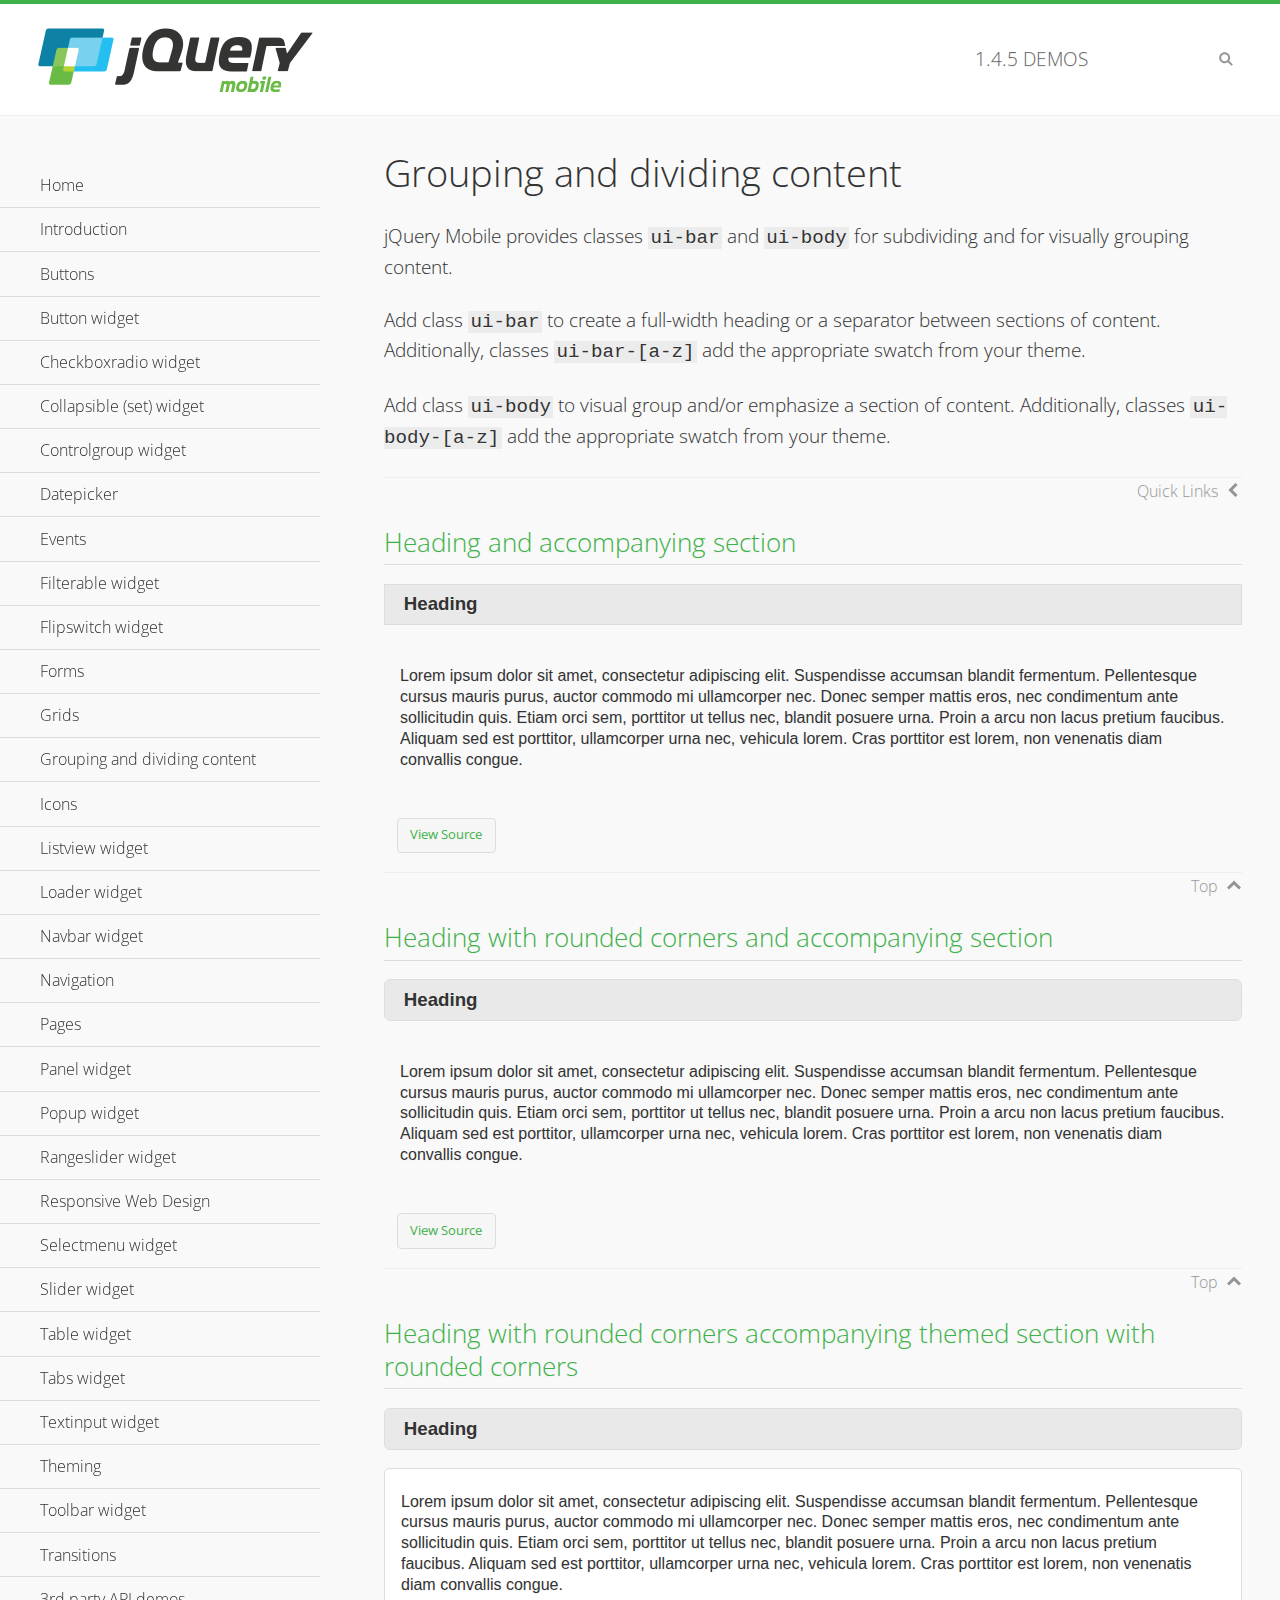
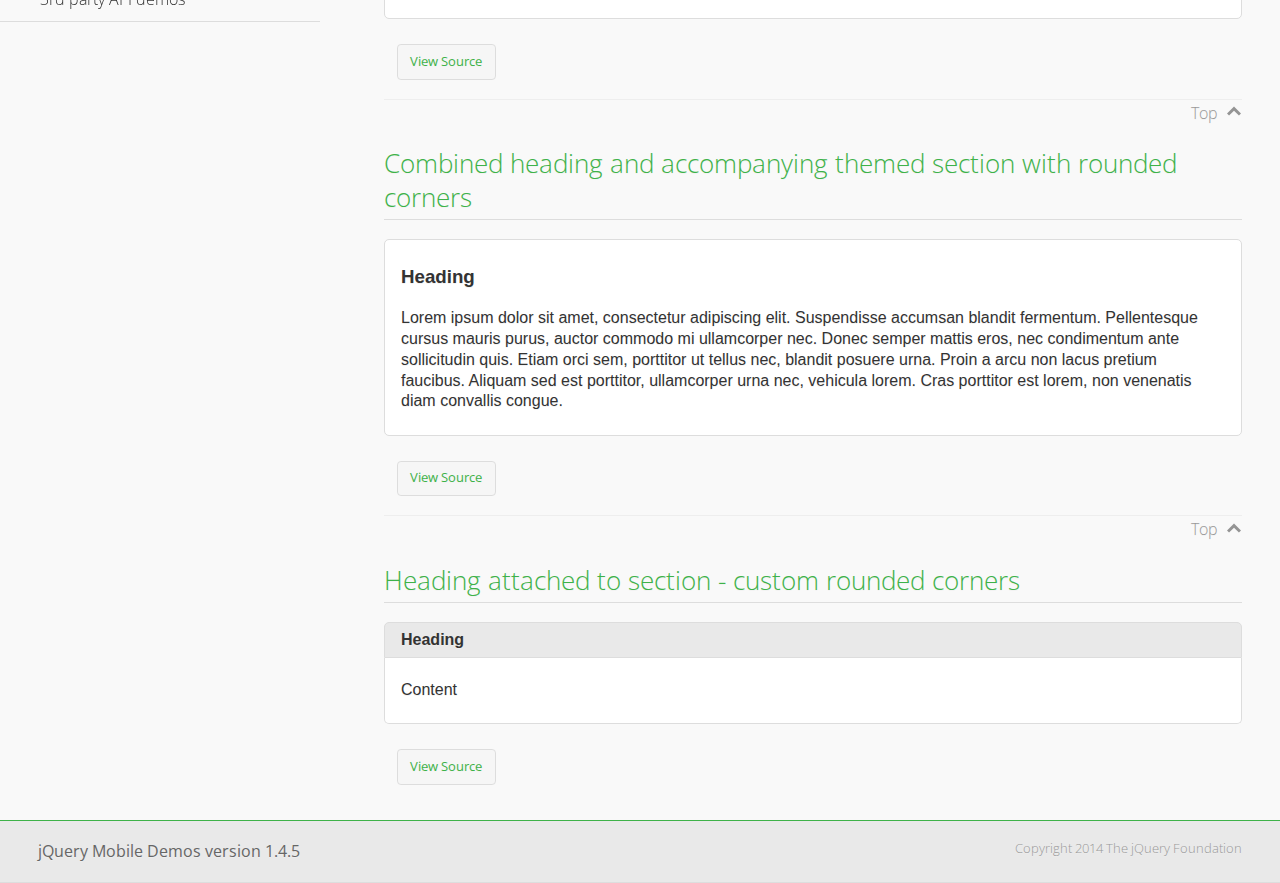
<file: jQuery/jquery.mobile-1.4.5/demos/body-bar-classes/index.html>
<!DOCTYPE html>
<html>
	<head>
	<meta charset="utf-8">
	<meta name="viewport" content="width=device-width, initial-scale=1">
	<title>Grouping and dividing content - jQuery Mobile Demos</title>
	<link rel="shortcut icon" href="../favicon.ico">
	<link rel="stylesheet" href="http://fonts.googleapis.com/css?family=Open+Sans:300,400,700">
	<link rel="stylesheet" href="../css/themes/default/jquery.mobile-1.4.5.min.css">
	<link rel="stylesheet" href="../_assets/css/jqm-demos.css">
	<script src="../js/jquery.js"></script>
	<script src="../_assets/js/index.js"></script>
	<script src="../js/jquery.mobile-1.4.5.min.js"></script>
  <style id="combined-heading-and-section">
    .custom-corners .ui-bar {
      -webkit-border-top-left-radius: inherit;
      border-top-left-radius: inherit;
      -webkit-border-top-right-radius: inherit;
      border-top-right-radius: inherit;
    }
    .custom-corners .ui-body {
      border-top-width: 0;
      -webkit-border-bottom-left-radius: inherit;
      border-bottom-left-radius: inherit;
      -webkit-border-bottom-right-radius: inherit;
      border-bottom-right-radius: inherit;
    }
  </style>
</head>
<body>
<div data-role="page" class="jqm-demos" data-quicklinks="true">

	<div data-role="header" class="jqm-header">
		<h2><a href="../" title="jQuery Mobile Demos home"><img src="../_assets/img/jquery-logo.png" alt="jQuery Mobile"></a></h2>
		<p><span class="jqm-version"></span> Demos</p>
		<a href="#" class="jqm-navmenu-link ui-btn ui-btn-icon-notext ui-corner-all ui-icon-bars ui-nodisc-icon ui-alt-icon ui-btn-left">Menu</a>
		<a href="#" class="jqm-search-link ui-btn ui-btn-icon-notext ui-corner-all ui-icon-search ui-nodisc-icon ui-alt-icon ui-btn-right">Search</a>
	</div><!-- /header -->

	<div role="main" class="ui-content jqm-content">

		<h1>Grouping and dividing content</h1>

		<p>jQuery Mobile provides classes <code>ui-bar</code> and <code>ui-body</code> for subdividing and for visually grouping content.</p>
		<p>Add class <code>ui-bar</code> to create a full-width heading or a separator between sections of content. Additionally, classes <code>ui-bar-[a-z]</code> add the appropriate swatch from your theme.</p>
		<p>Add class <code>ui-body</code> to visual group and/or emphasize a section of content. Additionally, classes <code>ui-body-[a-z]</code> add the appropriate swatch from your theme.</p>

		<h2>Heading and accompanying section</h2>

		<div data-demo-html="true">
      <h3 class="ui-bar ui-bar-a">Heading</h3>
			<div class="ui-body">
				<p>Lorem ipsum dolor sit amet, consectetur adipiscing elit. Suspendisse accumsan blandit fermentum. Pellentesque cursus mauris purus, auctor commodo mi ullamcorper nec. Donec semper mattis eros, nec condimentum ante sollicitudin quis. Etiam orci sem, porttitor ut tellus nec, blandit posuere urna. Proin a arcu non lacus pretium faucibus. Aliquam sed est porttitor, ullamcorper urna nec, vehicula lorem. Cras porttitor est lorem, non venenatis diam convallis congue.</p>
			</div>
		</div>

		<h2>Heading with rounded corners and accompanying section</h2>

		<div data-demo-html="true">
      <h3 class="ui-bar ui-bar-a ui-corner-all">Heading</h3>
			<div class="ui-body">
				<p>Lorem ipsum dolor sit amet, consectetur adipiscing elit. Suspendisse accumsan blandit fermentum. Pellentesque cursus mauris purus, auctor commodo mi ullamcorper nec. Donec semper mattis eros, nec condimentum ante sollicitudin quis. Etiam orci sem, porttitor ut tellus nec, blandit posuere urna. Proin a arcu non lacus pretium faucibus. Aliquam sed est porttitor, ullamcorper urna nec, vehicula lorem. Cras porttitor est lorem, non venenatis diam convallis congue.</p>
			</div>
		</div>

		<h2>Heading with rounded corners accompanying themed section with rounded corners</h2>

		<div data-demo-html="true">
      <h3 class="ui-bar ui-bar-a ui-corner-all">Heading</h3>
			<div class="ui-body ui-body-a ui-corner-all">
				<p>Lorem ipsum dolor sit amet, consectetur adipiscing elit. Suspendisse accumsan blandit fermentum. Pellentesque cursus mauris purus, auctor commodo mi ullamcorper nec. Donec semper mattis eros, nec condimentum ante sollicitudin quis. Etiam orci sem, porttitor ut tellus nec, blandit posuere urna. Proin a arcu non lacus pretium faucibus. Aliquam sed est porttitor, ullamcorper urna nec, vehicula lorem. Cras porttitor est lorem, non venenatis diam convallis congue.</p>
			</div>
		</div>

		<h2>Combined heading and accompanying themed section with rounded corners</h2>

		<div data-demo-html="true">
			<div class="ui-body ui-body-a ui-corner-all">
	      <h3>Heading</h3>
				<p>Lorem ipsum dolor sit amet, consectetur adipiscing elit. Suspendisse accumsan blandit fermentum. Pellentesque cursus mauris purus, auctor commodo mi ullamcorper nec. Donec semper mattis eros, nec condimentum ante sollicitudin quis. Etiam orci sem, porttitor ut tellus nec, blandit posuere urna. Proin a arcu non lacus pretium faucibus. Aliquam sed est porttitor, ullamcorper urna nec, vehicula lorem. Cras porttitor est lorem, non venenatis diam convallis congue.</p>
			</div>
		</div>

		<h2>Heading attached to section - custom rounded corners</h2>

		<div data-demo-html="true" data-demo-css="#combined-heading-and-section">
      <div class="ui-corner-all custom-corners">
        <div class="ui-bar ui-bar-a">
          <h3>Heading</h3>
        </div>
        <div class="ui-body ui-body-a">
          <p>Content</p>
        </div>
      </div>
		</div>

	</div><!-- /content -->
	    <div data-role="panel" class="jqm-navmenu-panel" data-position="left" data-display="overlay" data-theme="a">
	    	<ul class="jqm-list ui-alt-icon ui-nodisc-icon">
<li data-filtertext="demos homepage" data-icon="home"><a href=".././">Home</a></li>
<li data-filtertext="introduction overview getting started"><a href="../intro/" data-ajax="false">Introduction</a></li>
<li data-filtertext="buttons button markup buttonmarkup method anchor link button element"><a href="../button-markup/" data-ajax="false">Buttons</a></li>
<li data-filtertext="form button widget input button submit reset"><a href="../button/" data-ajax="false">Button widget</a></li>
<li data-role="collapsible" data-enhanced="true" data-collapsed-icon="carat-d" data-expanded-icon="carat-u" data-iconpos="right" data-inset="false" class="ui-collapsible ui-collapsible-themed-content ui-collapsible-collapsed">
	<h3 class="ui-collapsible-heading ui-collapsible-heading-collapsed">
		<a href="#" class="ui-collapsible-heading-toggle ui-btn ui-btn-icon-right ui-btn-inherit ui-icon-carat-d">
		    Checkboxradio widget<span class="ui-collapsible-heading-status"> click to expand contents</span>
		</a>
	</h3>
	<div class="ui-collapsible-content ui-body-inherit ui-collapsible-content-collapsed" aria-hidden="true">
		<ul>
			<li data-filtertext="form checkboxradio widget checkbox input checkboxes controlgroups"><a href="../checkboxradio-checkbox/" data-ajax="false">Checkboxes</a></li>
			<li data-filtertext="form checkboxradio widget radio input radio buttons controlgroups"><a href="../checkboxradio-radio/" data-ajax="false">Radio buttons</a></li>
		</ul>
	</div>
</li>
<li data-role="collapsible" data-enhanced="true" data-collapsed-icon="carat-d" data-expanded-icon="carat-u" data-iconpos="right" data-inset="false" class="ui-collapsible ui-collapsible-themed-content ui-collapsible-collapsed">
	<h3 class="ui-collapsible-heading ui-collapsible-heading-collapsed">
		<a href="#" class="ui-collapsible-heading-toggle ui-btn ui-btn-icon-right ui-btn-inherit ui-icon-carat-d">
			Collapsible (set) widget<span class="ui-collapsible-heading-status"> click to expand contents</span>
		</a>
	</h3>
	<div class="ui-collapsible-content ui-body-inherit ui-collapsible-content-collapsed" aria-hidden="true">
		<ul>
			<li data-filtertext="collapsibles content formatting"><a href="../collapsible/" data-ajax="false">Collapsible</a></li>
			<li data-filtertext="dynamic collapsible set accordion append expand"><a href="../collapsible-dynamic/" data-ajax="false">Dynamic collapsibles</a></li>
			<li data-filtertext="accordions collapsible set widget content formatting grouped collapsibles"><a href="../collapsibleset/" data-ajax="false">Collapsible set</a></li>
		</ul>
	</div>
</li>
<li data-role="collapsible" data-enhanced="true" data-collapsed-icon="carat-d" data-expanded-icon="carat-u" data-iconpos="right" data-inset="false" class="ui-collapsible ui-collapsible-themed-content ui-collapsible-collapsed">
	<h3 class="ui-collapsible-heading ui-collapsible-heading-collapsed">
		<a href="#" class="ui-collapsible-heading-toggle ui-btn ui-btn-icon-right ui-btn-inherit ui-icon-carat-d">
			Controlgroup widget<span class="ui-collapsible-heading-status"> click to expand contents</span>
		</a>
	</h3>
	<div class="ui-collapsible-content ui-body-inherit ui-collapsible-content-collapsed" aria-hidden="true">
		<ul>
			<li data-filtertext="controlgroups selectmenu checkboxradio input grouped buttons horizontal vertical"><a href="../controlgroup/" data-ajax="false">Controlgroup</a></li>
			<li data-filtertext="dynamic controlgroup dynamically add buttons"><a href="../controlgroup-dynamic/" data-ajax="false">Dynamic controlgroups</a></li>
		</ul>
	</div>
</li>
<li data-filtertext="form datepicker widget date input"><a href="../datepicker/" data-ajax="false">Datepicker</a></li>
<li data-role="collapsible" data-enhanced="true" data-collapsed-icon="carat-d" data-expanded-icon="carat-u" data-iconpos="right" data-inset="false" class="ui-collapsible ui-collapsible-themed-content ui-collapsible-collapsed">
	<h3 class="ui-collapsible-heading ui-collapsible-heading-collapsed">
		<a href="#" class="ui-collapsible-heading-toggle ui-btn ui-btn-icon-right ui-btn-inherit ui-icon-carat-d">
			Events<span class="ui-collapsible-heading-status"> click to expand contents</span>
		</a>
	</h3>
	<div class="ui-collapsible-content ui-body-inherit ui-collapsible-content-collapsed" aria-hidden="true">
		<ul>
			<li data-filtertext="swipe to delete list items listviews swipe events"><a href="../swipe-list/" data-ajax="false">Swipe list items</a></li>
			<li data-filtertext="swipe to navigate swipe page navigation swipe events"><a href="../swipe-page/" data-ajax="false">Swipe page navigation</a></li>
		</ul>
	</div>
</li>
<li data-filtertext="filterable filter elements sorting searching listview table"><a href="../filterable/" data-ajax="false">Filterable widget</a></li>
<li data-filtertext="form flipswitch widget flip toggle switch binary select checkbox input"><a href="../flipswitch/" data-ajax="false">Flipswitch widget</a></li>
<li data-role="collapsible" data-enhanced="true" data-collapsed-icon="carat-d" data-expanded-icon="carat-u" data-iconpos="right" data-inset="false" class="ui-collapsible ui-collapsible-themed-content ui-collapsible-collapsed">
	<h3 class="ui-collapsible-heading ui-collapsible-heading-collapsed">
		<a href="#" class="ui-collapsible-heading-toggle ui-btn ui-btn-icon-right ui-btn-inherit ui-icon-carat-d">
			Forms<span class="ui-collapsible-heading-status"> click to expand contents</span>
		</a>
	</h3>
	<div class="ui-collapsible-content ui-body-inherit ui-collapsible-content-collapsed" aria-hidden="true">
		<ul>
			<li data-filtertext="forms text checkbox radio range button submit reset inputs selects textarea slider flipswitch label form elements"><a href="../forms/" data-ajax="false">Forms</a></li>
			<li data-filtertext="form hide labels hidden accessible ui-hidden-accessible forms"><a href="../forms-label-hidden-accessible/" data-ajax="false">Hide labels</a></li>
			<li data-filtertext="form field containers fieldcontain ui-field-contain forms"><a href="../forms-field-contain/" data-ajax="false">Field containers</a></li>
			<li data-filtertext="forms disabled form elements"><a href="../forms-disabled/" data-ajax="false">Forms disabled</a></li>
			<li data-filtertext="forms gallery examples overview forms text checkbox radio range button submit reset inputs selects textarea slider flipswitch label form elements"><a href="../forms-gallery/" data-ajax="false">Forms gallery</a></li>
		</ul>
	</div>
</li>
<li data-role="collapsible" data-enhanced="true" data-collapsed-icon="carat-d" data-expanded-icon="carat-u" data-iconpos="right" data-inset="false" class="ui-collapsible ui-collapsible-themed-content ui-collapsible-collapsed">
	<h3 class="ui-collapsible-heading ui-collapsible-heading-collapsed">
		<a href="#" class="ui-collapsible-heading-toggle ui-btn ui-btn-icon-right ui-btn-inherit ui-icon-carat-d">
			Grids<span class="ui-collapsible-heading-status"> click to expand contents</span>
		</a>
	</h3>
	<div class="ui-collapsible-content ui-body-inherit ui-collapsible-content-collapsed" aria-hidden="true">
		<ul>
			<li data-filtertext="grids columns blocks content formatting rwd responsive css framework"><a href="../grids/" data-ajax="false">Grids</a></li>
			<li data-filtertext="buttons in grids css framework"><a href="../grids-buttons/" data-ajax="false">Buttons in grids</a></li>
			<li data-filtertext="custom responsive grids rwd css framework"><a href="../grids-custom-responsive/" data-ajax="false">Custom responsive grids</a></li>
		</ul>
	</div>
</li>
<li data-filtertext="blocks content formatting sections heading"><a href="../body-bar-classes/" data-ajax="false">Grouping and dividing content</a></li>
<li data-role="collapsible" data-enhanced="true" data-collapsed-icon="carat-d" data-expanded-icon="carat-u" data-iconpos="right" data-inset="false" class="ui-collapsible ui-collapsible-themed-content ui-collapsible-collapsed">
	<h3 class="ui-collapsible-heading ui-collapsible-heading-collapsed">
		<a href="#" class="ui-collapsible-heading-toggle ui-btn ui-btn-icon-right ui-btn-inherit ui-icon-carat-d">
			Icons<span class="ui-collapsible-heading-status"> click to expand contents</span>
		</a>
	</h3>
	<div class="ui-collapsible-content ui-body-inherit ui-collapsible-content-collapsed" aria-hidden="true">
		<ul>
			<li data-filtertext="button icons svg disc alt custom icon position"><a href="../icons/" data-ajax="false">Icons</a></li>
			<li data-filtertext=""><a href="../icons-grunticon/" data-ajax="false">Grunticon loader</a></li>
		</ul>
	</div>
</li>
<li data-role="collapsible" data-enhanced="true" data-collapsed-icon="carat-d" data-expanded-icon="carat-u" data-iconpos="right" data-inset="false" class="ui-collapsible ui-collapsible-themed-content ui-collapsible-collapsed">
	<h3 class="ui-collapsible-heading ui-collapsible-heading-collapsed">
		<a href="#" class="ui-collapsible-heading-toggle ui-btn ui-btn-icon-right ui-btn-inherit ui-icon-carat-d">
			Listview widget<span class="ui-collapsible-heading-status"> click to expand contents</span>
		</a>
	</h3>
	<div class="ui-collapsible-content ui-body-inherit ui-collapsible-content-collapsed" aria-hidden="true">
		<ul>
			<li data-filtertext="listview widget thumbnails icons nested split button collapsible ul ol"><a href="../listview/" data-ajax="false">Listview</a></li>
			<li data-filtertext="autocomplete filterable reveal listview filtertextbeforefilter placeholder"><a href="../listview-autocomplete/" data-ajax="false">Listview autocomplete</a></li>
			<li data-filtertext="autocomplete filterable reveal listview remote data filtertextbeforefilter placeholder"><a href="../listview-autocomplete-remote/" data-ajax="false">Listview autocomplete remote data</a></li>
			<li data-filtertext="autodividers anchor jump scroll linkbars listview lists ul ol"><a href="../listview-autodividers-linkbar/" data-ajax="false">Listview autodividers linkbar</a></li>
			<li data-filtertext="listview autodividers selector autodividersselector lists ul ol"><a href="../listview-autodividers-selector/" data-ajax="false">Listview autodividers selector</a></li>
			<li data-filtertext="listview nested list items"><a href="../listview-nested-lists/" data-ajax="false">Nested Listviews</a></li>
			<li data-filtertext="listview collapsible list items flat"><a href="../listview-collapsible-item-flat/" data-ajax="false">Listview collapsible list items (flat)</a></li>
			<li data-filtertext="listview collapsible list indented"><a href="../listview-collapsible-item-indented/" data-ajax="false">Listview collapsible list items (indented)</a></li>
			<li data-filtertext="grid listview responsive grids responsive listviews lists ul"><a href="../listview-grid/" data-ajax="false">Listview responsive grid</a></li>
		</ul>
	</div>
</li>
<li data-filtertext="loader widget page loading navigation overlay spinner"><a href="../loader/" data-ajax="false">Loader widget</a></li>
<li data-filtertext="navbar widget navmenu toolbars header footer"><a href="../navbar/" data-ajax="false">Navbar widget</a></li>
<li data-role="collapsible" data-enhanced="true" data-collapsed-icon="carat-d" data-expanded-icon="carat-u" data-iconpos="right" data-inset="false" class="ui-collapsible ui-collapsible-themed-content ui-collapsible-collapsed">
	<h3 class="ui-collapsible-heading ui-collapsible-heading-collapsed">
		<a href="#" class="ui-collapsible-heading-toggle ui-btn ui-btn-icon-right ui-btn-inherit ui-icon-carat-d">
			Navigation<span class="ui-collapsible-heading-status"> click to expand contents</span>
		</a>
	</h3>
	<div class="ui-collapsible-content ui-body-inherit ui-collapsible-content-collapsed" aria-hidden="true">
		<ul>
			<li data-filtertext="ajax navigation navigate widget history event method"><a href="../navigation/" data-ajax="false">Navigation</a></li>
			<li data-filtertext="linking pages page links navigation ajax prefetch cache"><a href="../navigation-linking-pages/" data-ajax="false">Linking pages</a></li>
			<!-- <li data-filtertext="php redirect server redirection server-side navigation"><a href="../navigation-php-redirect/" data-ajax="false">PHP redirect demo</a></li>-->
			<li data-filtertext="navigation redirection hash query"><a href="../navigation-hash-processing/" data-ajax="false">Hash processing demo</a></li>
			<li data-filtertext="navigation redirection hash query"><a href="../page-events/" data-ajax="false">Page Navigation Events</a></li>
		</ul>
	</div>
</li>
<li data-role="collapsible" data-enhanced="true" data-collapsed-icon="carat-d" data-expanded-icon="carat-u" data-iconpos="right" data-inset="false" class="ui-collapsible ui-collapsible-themed-content ui-collapsible-collapsed">
	<h3 class="ui-collapsible-heading ui-collapsible-heading-collapsed">
		<a href="#" class="ui-collapsible-heading-toggle ui-btn ui-btn-icon-right ui-btn-inherit ui-icon-carat-d">
			Pages<span class="ui-collapsible-heading-status"> click to expand contents</span>
		</a>
	</h3>
	<div class="ui-collapsible-content ui-body-inherit ui-collapsible-content-collapsed" aria-hidden="true">
		<ul>
			<li data-filtertext="pages page widget ajax navigation"><a href="../pages/" data-ajax="false">Pages</a></li>
			<li data-filtertext="single page"><a href="../pages-single-page/" data-ajax="false">Single page</a></li>
			<li data-filtertext="multipage multi-page page"><a href="../pages-multi-page/" data-ajax="false">Multi-page template</a></li>
			<li data-filtertext="dialog page widget modal popup"><a href="../pages-dialog/" data-ajax="false">Dialog page</a></li>
		</ul>
	</div>
</li>
<li data-role="collapsible" data-enhanced="true" data-collapsed-icon="carat-d" data-expanded-icon="carat-u" data-iconpos="right" data-inset="false" class="ui-collapsible ui-collapsible-themed-content ui-collapsible-collapsed">
	<h3 class="ui-collapsible-heading ui-collapsible-heading-collapsed">
		<a href="#" class="ui-collapsible-heading-toggle ui-btn ui-btn-icon-right ui-btn-inherit ui-icon-carat-d">
			Panel widget<span class="ui-collapsible-heading-status"> click to expand contents</span>
		</a>
	</h3>
	<div class="ui-collapsible-content ui-body-inherit ui-collapsible-content-collapsed" aria-hidden="true">
		<ul>
			<li data-filtertext="panel widget sliding panels reveal push overlay responsive"><a href="../panel/" data-ajax="false">Panel</a></li>
			<li data-filtertext=""><a href="../panel-external/" data-ajax="false">External panels</a></li>
			<li data-filtertext="panel "><a href="../panel-fixed/" data-ajax="false">Fixed panels</a></li>
			<li data-filtertext="panel slide panels sliding panels shadow rwd responsive breakpoint"><a href="../panel-responsive/" data-ajax="false">Panels responsive</a></li>
			<li data-filtertext="panel custom style custom panel width reveal shadow listview panel styling page background wrapper"><a href="../panel-styling/" data-ajax="false">Custom panel style</a></li>
			<li data-filtertext="panel open on swipe"><a href="../panel-swipe-open/" data-ajax="false">Panel open on swipe</a></li>
			<li data-filtertext="panels outside page internal external toolbars"><a href="../panel-external-internal/" data-ajax="false">Panel external and internal</a></li>
		</ul>
	</div>
</li>
<li data-role="collapsible" data-enhanced="true" data-collapsed-icon="carat-d" data-expanded-icon="carat-u" data-iconpos="right" data-inset="false" class="ui-collapsible ui-collapsible-themed-content ui-collapsible-collapsed">
	<h3 class="ui-collapsible-heading ui-collapsible-heading-collapsed">
		<a href="#" class="ui-collapsible-heading-toggle ui-btn ui-btn-icon-right ui-btn-inherit ui-icon-carat-d">
			Popup widget<span class="ui-collapsible-heading-status"> click to expand contents</span>
		</a>
	</h3>
	<div class="ui-collapsible-content ui-body-inherit ui-collapsible-content-collapsed" aria-hidden="true">
		<ul>
			<li data-filtertext="popup widget popups dialog modal transition tooltip lightbox form overlay screen flip pop fade transition"><a href="../popup/" data-ajax="false">Popup</a></li>
			<li data-filtertext="popup alignment position"><a href="../popup-alignment/" data-ajax="false">Popup alignment</a></li>
			<li data-filtertext="popup arrow size popups popover"><a href="../popup-arrow-size/" data-ajax="false">Popup arrow size</a></li>
			<li data-filtertext="dynamic popups popup images lightbox"><a href="../popup-dynamic/" data-ajax="false">Dynamic popups</a></li>
			<li data-filtertext="popups with iframes scaling"><a href="../popup-iframe/" data-ajax="false">Popups with iframes</a></li>
			<li data-filtertext="popup image scaling"><a href="../popup-image-scaling/" data-ajax="false">Popup image scaling</a></li>
			<li data-filtertext="external popup outside multi-page"><a href="../popup-outside-multipage/" data-ajax="false">Popup outside multi-page</a></li>
		</ul>
	</div>
</li>
<li data-filtertext="form rangeslider widget dual sliders dual handle sliders range input"><a href="../rangeslider/" data-ajax="false">Rangeslider widget</a></li>
<li data-filtertext="responsive web design rwd adaptive progressive enhancement PE accessible mobile breakpoints media query media queries"><a href="../rwd/" data-ajax="false">Responsive Web Design</a></li>
<li data-role="collapsible" data-enhanced="true" data-collapsed-icon="carat-d" data-expanded-icon="carat-u" data-iconpos="right" data-inset="false" class="ui-collapsible ui-collapsible-themed-content ui-collapsible-collapsed">
	<h3 class="ui-collapsible-heading ui-collapsible-heading-collapsed">
		<a href="#" class="ui-collapsible-heading-toggle ui-btn ui-btn-icon-right ui-btn-inherit ui-icon-carat-d">
			Selectmenu widget<span class="ui-collapsible-heading-status"> click to expand contents</span>
		</a>
	</h3>
	<div class="ui-collapsible-content ui-body-inherit ui-collapsible-content-collapsed" aria-hidden="true">
		<ul>
			<li data-filtertext="form selectmenu widget select input custom select menu selects"><a href="../selectmenu/" data-ajax="false">Selectmenu</a></li>
			<li data-filtertext="form custom select menu selectmenu widget custom menu option optgroup multiple selects"><a href="../selectmenu-custom/" data-ajax="false">Custom select menu</a></li>
			<li data-filtertext="filterable select filter popup dialog"><a href="../selectmenu-custom-filter/" data-ajax="false">Custom select menu with filter</a></li>
		</ul>
	</div>
</li>
<li data-role="collapsible" data-enhanced="true" data-collapsed-icon="carat-d" data-expanded-icon="carat-u" data-iconpos="right" data-inset="false" class="ui-collapsible ui-collapsible-themed-content ui-collapsible-collapsed">
	<h3 class="ui-collapsible-heading ui-collapsible-heading-collapsed">
		<a href="#" class="ui-collapsible-heading-toggle ui-btn ui-btn-icon-right ui-btn-inherit ui-icon-carat-d">
			Slider widget<span class="ui-collapsible-heading-status"> click to expand contents</span>
		</a>
	</h3>
	<div class="ui-collapsible-content ui-body-inherit ui-collapsible-content-collapsed" aria-hidden="true">
		<ul>
			<li data-filtertext="form slider widget range input single sliders"><a href="../slider/" data-ajax="false">Slider</a></li>
			<li data-filtertext="form slider widget flipswitch slider binary select flip toggle switch"><a href="../slider-flipswitch/" data-ajax="false">Slider flip toggle switch</a></li>
			<li data-filtertext="form slider tooltip handle value input range sliders"><a href="../slider-tooltip/" data-ajax="false">Slider tooltip</a></li>
		</ul>
	</div>
</li>
<li data-role="collapsible" data-enhanced="true" data-collapsed-icon="carat-d" data-expanded-icon="carat-u" data-iconpos="right" data-inset="false" class="ui-collapsible ui-collapsible-themed-content ui-collapsible-collapsed">
	<h3 class="ui-collapsible-heading ui-collapsible-heading-collapsed">
		<a href="#" class="ui-collapsible-heading-toggle ui-btn ui-btn-icon-right ui-btn-inherit ui-icon-carat-d">
			Table widget<span class="ui-collapsible-heading-status"> click to expand contents</span>
		</a>
	</h3>
	<div class="ui-collapsible-content ui-body-inherit ui-collapsible-content-collapsed" aria-hidden="true">
		<ul>
			<li data-filtertext="table widget reflow column toggle th td responsive tables rwd hide show tabular"><a href="../table-column-toggle/" data-ajax="false">Table Column Toggle</a></li>
			<li data-filtertext="table column toggle phone comparison demo"><a href="../table-column-toggle-example/" data-ajax="false">Table Column Toggle demo</a></li>
			<li data-filtertext="responsive tables table column toggle heading groups rwd breakpoint"><a href="../table-column-toggle-heading-groups/" data-ajax="false">Table Column Toggle heading groups</a></li>
			<li data-filtertext="responsive tables table column toggle hide rwd breakpoint customization options"><a href="../table-column-toggle-options/" data-ajax="false">Table Column Toggle options</a></li>
			<li data-filtertext="table reflow th td responsive rwd columns tabular"><a href="../table-reflow/" data-ajax="false">Table Reflow</a></li>
			<li data-filtertext="responsive tables table reflow heading groups rwd breakpoint"><a href="../table-reflow-heading-groups/" data-ajax="false">Table Reflow heading groups</a></li>
			<li data-filtertext="responsive tables table reflow stripes strokes table style"><a href="../table-reflow-stripes-strokes/" data-ajax="false">Table Reflow stripes and strokes</a></li>
			<li data-filtertext="responsive tables table reflow stack custom styles"><a href="../table-reflow-styling/" data-ajax="false">Table Reflow custom styles</a></li>
		</ul>
	</div>
</li>
<li data-filtertext="ui tabs widget"><a href="../tabs/" data-ajax="false">Tabs widget</a></li>
<li data-filtertext="form textinput widget text input textarea number date time tel email file color password"><a href="../textinput/" data-ajax="false">Textinput widget</a></li>
<li data-role="collapsible" data-enhanced="true" data-collapsed-icon="carat-d" data-expanded-icon="carat-u" data-iconpos="right" data-inset="false" class="ui-collapsible ui-collapsible-themed-content ui-collapsible-collapsed">
	<h3 class="ui-collapsible-heading ui-collapsible-heading-collapsed">
		<a href="#" class="ui-collapsible-heading-toggle ui-btn ui-btn-icon-right ui-btn-inherit ui-icon-carat-d">
			Theming<span class="ui-collapsible-heading-status"> click to expand contents</span>
		</a>
	</h3>
	<div class="ui-collapsible-content ui-body-inherit ui-collapsible-content-collapsed" aria-hidden="true">
		<ul>
			<li data-filtertext="default theme swatches theming style css"><a href="../theme-default/" data-ajax="false">Default theme</a></li>
			<li data-filtertext="classic theme old theme swatches theming style css"><a href="../theme-classic/" data-ajax="false">Classic theme</a></li>
		</ul>
	</div>
</li>
<li data-role="collapsible" data-enhanced="true" data-collapsed-icon="carat-d" data-expanded-icon="carat-u" data-iconpos="right" data-inset="false" class="ui-collapsible ui-collapsible-themed-content ui-collapsible-collapsed">
	<h3 class="ui-collapsible-heading ui-collapsible-heading-collapsed">
		<a href="#" class="ui-collapsible-heading-toggle ui-btn ui-btn-icon-right ui-btn-inherit ui-icon-carat-d">
			Toolbar widget<span class="ui-collapsible-heading-status"> click to expand contents</span>
		</a>
	</h3>
	<div class="ui-collapsible-content ui-body-inherit ui-collapsible-content-collapsed" aria-hidden="true">
		<ul>
			<li data-filtertext="toolbar widget header footer toolbars fixed fullscreen external sections"><a href="../toolbar/" data-ajax="false">Toolbar</a></li>
			<li data-filtertext="dynamic toolbars dynamically add toolbar header footer"><a href="../toolbar-dynamic/" data-ajax="false">Dynamic toolbars</a></li>
			<li data-filtertext="external toolbars header footer"><a href="../toolbar-external/" data-ajax="false">External toolbars</a></li>
			<li data-filtertext="fixed toolbars header footer"><a href="../toolbar-fixed/" data-ajax="false">Fixed toolbars</a></li>
			<li data-filtertext="fixed fullscreen toolbars header footer"><a href="../toolbar-fixed-fullscreen/" data-ajax="false">Fullscreen toolbars</a></li>
			<li data-filtertext="external fixed toolbars header footer"><a href="../toolbar-fixed-external/" data-ajax="false">Fixed external toolbars</a></li>
			<li data-filtertext="external persistent toolbars header footer navbar navmenu"><a href="../toolbar-fixed-persistent/" data-ajax="false">Persistent toolbars</a></li>
			<li data-filtertext="external ajax optimized toolbars persistent toolbars header footer navbar"><a href="../toolbar-fixed-persistent-optimized/" data-ajax="false">Ajax optimized toolbars</a></li>
			<li data-filtertext="form in toolbars header footer"><a href="../toolbar-fixed-forms/" data-ajax="false">Form in toolbar</a></li>
		</ul>
	</div>
</li>
<li data-filtertext="page transitions animated pages popup navigation flip slide fade pop"><a href="../transitions/" data-ajax="false">Transitions</a></li>
<li data-role="collapsible" data-enhanced="true" data-collapsed-icon="carat-d" data-expanded-icon="carat-u" data-iconpos="right" data-inset="false" class="ui-collapsible ui-collapsible-themed-content ui-collapsible-collapsed">
	<h3 class="ui-collapsible-heading ui-collapsible-heading-collapsed">
		<a href="#" class="ui-collapsible-heading-toggle ui-btn ui-btn-icon-right ui-btn-inherit ui-icon-carat-d">
			3rd party API demos<span class="ui-collapsible-heading-status"> click to expand contents</span>
		</a>
	</h3>
	<div class="ui-collapsible-content ui-body-inherit ui-collapsible-content-collapsed" aria-hidden="true">
		<ul>
			<li data-filtertext="backbone requirejs navigation router"><a href="../backbone-requirejs/" data-ajax="false">Backbone RequireJS</a></li>
			<li data-filtertext="google maps geolocation demo"><a href="../map-geolocation/" data-ajax="false">Google Maps geolocation</a></li>
			<li data-filtertext="google maps hybrid"><a href="../map-list-toggle/" data-ajax="false">Google Maps list toggle</a></li>
		</ul>
	</div>
</li>



		     </ul>
		</div><!-- /panel -->


	<div data-role="footer" data-position="fixed" data-tap-toggle="false" class="jqm-footer">
		<p>jQuery Mobile Demos version <span class="jqm-version"></span></p>
		<p>Copyright 2014 The jQuery Foundation</p>
	</div><!-- /footer -->
	<!-- TODO: This should become an external panel so we can add input to markup (unique ID) -->
    <div data-role="panel" class="jqm-search-panel" data-position="right" data-display="overlay" data-theme="a">
		<div class="jqm-search">
			<ul class="jqm-list" data-filter-placeholder="Search demos..." data-filter-reveal="true">
<li data-filtertext="demos homepage" data-icon="home"><a href=".././">Home</a></li>
<li data-filtertext="introduction overview getting started"><a href="../intro/" data-ajax="false">Introduction</a></li>
<li data-filtertext="buttons button markup buttonmarkup method anchor link button element"><a href="../button-markup/" data-ajax="false">Buttons</a></li>
<li data-filtertext="form button widget input button submit reset"><a href="../button/" data-ajax="false">Button widget</a></li>
<li data-role="collapsible" data-enhanced="true" data-collapsed-icon="carat-d" data-expanded-icon="carat-u" data-iconpos="right" data-inset="false" class="ui-collapsible ui-collapsible-themed-content ui-collapsible-collapsed">
	<h3 class="ui-collapsible-heading ui-collapsible-heading-collapsed">
		<a href="#" class="ui-collapsible-heading-toggle ui-btn ui-btn-icon-right ui-btn-inherit ui-icon-carat-d">
		    Checkboxradio widget<span class="ui-collapsible-heading-status"> click to expand contents</span>
		</a>
	</h3>
	<div class="ui-collapsible-content ui-body-inherit ui-collapsible-content-collapsed" aria-hidden="true">
		<ul>
			<li data-filtertext="form checkboxradio widget checkbox input checkboxes controlgroups"><a href="../checkboxradio-checkbox/" data-ajax="false">Checkboxes</a></li>
			<li data-filtertext="form checkboxradio widget radio input radio buttons controlgroups"><a href="../checkboxradio-radio/" data-ajax="false">Radio buttons</a></li>
		</ul>
	</div>
</li>
<li data-role="collapsible" data-enhanced="true" data-collapsed-icon="carat-d" data-expanded-icon="carat-u" data-iconpos="right" data-inset="false" class="ui-collapsible ui-collapsible-themed-content ui-collapsible-collapsed">
	<h3 class="ui-collapsible-heading ui-collapsible-heading-collapsed">
		<a href="#" class="ui-collapsible-heading-toggle ui-btn ui-btn-icon-right ui-btn-inherit ui-icon-carat-d">
			Collapsible (set) widget<span class="ui-collapsible-heading-status"> click to expand contents</span>
		</a>
	</h3>
	<div class="ui-collapsible-content ui-body-inherit ui-collapsible-content-collapsed" aria-hidden="true">
		<ul>
			<li data-filtertext="collapsibles content formatting"><a href="../collapsible/" data-ajax="false">Collapsible</a></li>
			<li data-filtertext="dynamic collapsible set accordion append expand"><a href="../collapsible-dynamic/" data-ajax="false">Dynamic collapsibles</a></li>
			<li data-filtertext="accordions collapsible set widget content formatting grouped collapsibles"><a href="../collapsibleset/" data-ajax="false">Collapsible set</a></li>
		</ul>
	</div>
</li>
<li data-role="collapsible" data-enhanced="true" data-collapsed-icon="carat-d" data-expanded-icon="carat-u" data-iconpos="right" data-inset="false" class="ui-collapsible ui-collapsible-themed-content ui-collapsible-collapsed">
	<h3 class="ui-collapsible-heading ui-collapsible-heading-collapsed">
		<a href="#" class="ui-collapsible-heading-toggle ui-btn ui-btn-icon-right ui-btn-inherit ui-icon-carat-d">
			Controlgroup widget<span class="ui-collapsible-heading-status"> click to expand contents</span>
		</a>
	</h3>
	<div class="ui-collapsible-content ui-body-inherit ui-collapsible-content-collapsed" aria-hidden="true">
		<ul>
			<li data-filtertext="controlgroups selectmenu checkboxradio input grouped buttons horizontal vertical"><a href="../controlgroup/" data-ajax="false">Controlgroup</a></li>
			<li data-filtertext="dynamic controlgroup dynamically add buttons"><a href="../controlgroup-dynamic/" data-ajax="false">Dynamic controlgroups</a></li>
		</ul>
	</div>
</li>
<li data-filtertext="form datepicker widget date input"><a href="../datepicker/" data-ajax="false">Datepicker</a></li>
<li data-role="collapsible" data-enhanced="true" data-collapsed-icon="carat-d" data-expanded-icon="carat-u" data-iconpos="right" data-inset="false" class="ui-collapsible ui-collapsible-themed-content ui-collapsible-collapsed">
	<h3 class="ui-collapsible-heading ui-collapsible-heading-collapsed">
		<a href="#" class="ui-collapsible-heading-toggle ui-btn ui-btn-icon-right ui-btn-inherit ui-icon-carat-d">
			Events<span class="ui-collapsible-heading-status"> click to expand contents</span>
		</a>
	</h3>
	<div class="ui-collapsible-content ui-body-inherit ui-collapsible-content-collapsed" aria-hidden="true">
		<ul>
			<li data-filtertext="swipe to delete list items listviews swipe events"><a href="../swipe-list/" data-ajax="false">Swipe list items</a></li>
			<li data-filtertext="swipe to navigate swipe page navigation swipe events"><a href="../swipe-page/" data-ajax="false">Swipe page navigation</a></li>
		</ul>
	</div>
</li>
<li data-filtertext="filterable filter elements sorting searching listview table"><a href="../filterable/" data-ajax="false">Filterable widget</a></li>
<li data-filtertext="form flipswitch widget flip toggle switch binary select checkbox input"><a href="../flipswitch/" data-ajax="false">Flipswitch widget</a></li>
<li data-role="collapsible" data-enhanced="true" data-collapsed-icon="carat-d" data-expanded-icon="carat-u" data-iconpos="right" data-inset="false" class="ui-collapsible ui-collapsible-themed-content ui-collapsible-collapsed">
	<h3 class="ui-collapsible-heading ui-collapsible-heading-collapsed">
		<a href="#" class="ui-collapsible-heading-toggle ui-btn ui-btn-icon-right ui-btn-inherit ui-icon-carat-d">
			Forms<span class="ui-collapsible-heading-status"> click to expand contents</span>
		</a>
	</h3>
	<div class="ui-collapsible-content ui-body-inherit ui-collapsible-content-collapsed" aria-hidden="true">
		<ul>
			<li data-filtertext="forms text checkbox radio range button submit reset inputs selects textarea slider flipswitch label form elements"><a href="../forms/" data-ajax="false">Forms</a></li>
			<li data-filtertext="form hide labels hidden accessible ui-hidden-accessible forms"><a href="../forms-label-hidden-accessible/" data-ajax="false">Hide labels</a></li>
			<li data-filtertext="form field containers fieldcontain ui-field-contain forms"><a href="../forms-field-contain/" data-ajax="false">Field containers</a></li>
			<li data-filtertext="forms disabled form elements"><a href="../forms-disabled/" data-ajax="false">Forms disabled</a></li>
			<li data-filtertext="forms gallery examples overview forms text checkbox radio range button submit reset inputs selects textarea slider flipswitch label form elements"><a href="../forms-gallery/" data-ajax="false">Forms gallery</a></li>
		</ul>
	</div>
</li>
<li data-role="collapsible" data-enhanced="true" data-collapsed-icon="carat-d" data-expanded-icon="carat-u" data-iconpos="right" data-inset="false" class="ui-collapsible ui-collapsible-themed-content ui-collapsible-collapsed">
	<h3 class="ui-collapsible-heading ui-collapsible-heading-collapsed">
		<a href="#" class="ui-collapsible-heading-toggle ui-btn ui-btn-icon-right ui-btn-inherit ui-icon-carat-d">
			Grids<span class="ui-collapsible-heading-status"> click to expand contents</span>
		</a>
	</h3>
	<div class="ui-collapsible-content ui-body-inherit ui-collapsible-content-collapsed" aria-hidden="true">
		<ul>
			<li data-filtertext="grids columns blocks content formatting rwd responsive css framework"><a href="../grids/" data-ajax="false">Grids</a></li>
			<li data-filtertext="buttons in grids css framework"><a href="../grids-buttons/" data-ajax="false">Buttons in grids</a></li>
			<li data-filtertext="custom responsive grids rwd css framework"><a href="../grids-custom-responsive/" data-ajax="false">Custom responsive grids</a></li>
		</ul>
	</div>
</li>
<li data-filtertext="blocks content formatting sections heading"><a href="../body-bar-classes/" data-ajax="false">Grouping and dividing content</a></li>
<li data-role="collapsible" data-enhanced="true" data-collapsed-icon="carat-d" data-expanded-icon="carat-u" data-iconpos="right" data-inset="false" class="ui-collapsible ui-collapsible-themed-content ui-collapsible-collapsed">
	<h3 class="ui-collapsible-heading ui-collapsible-heading-collapsed">
		<a href="#" class="ui-collapsible-heading-toggle ui-btn ui-btn-icon-right ui-btn-inherit ui-icon-carat-d">
			Icons<span class="ui-collapsible-heading-status"> click to expand contents</span>
		</a>
	</h3>
	<div class="ui-collapsible-content ui-body-inherit ui-collapsible-content-collapsed" aria-hidden="true">
		<ul>
			<li data-filtertext="button icons svg disc alt custom icon position"><a href="../icons/" data-ajax="false">Icons</a></li>
			<li data-filtertext=""><a href="../icons-grunticon/" data-ajax="false">Grunticon loader</a></li>
		</ul>
	</div>
</li>
<li data-role="collapsible" data-enhanced="true" data-collapsed-icon="carat-d" data-expanded-icon="carat-u" data-iconpos="right" data-inset="false" class="ui-collapsible ui-collapsible-themed-content ui-collapsible-collapsed">
	<h3 class="ui-collapsible-heading ui-collapsible-heading-collapsed">
		<a href="#" class="ui-collapsible-heading-toggle ui-btn ui-btn-icon-right ui-btn-inherit ui-icon-carat-d">
			Listview widget<span class="ui-collapsible-heading-status"> click to expand contents</span>
		</a>
	</h3>
	<div class="ui-collapsible-content ui-body-inherit ui-collapsible-content-collapsed" aria-hidden="true">
		<ul>
			<li data-filtertext="listview widget thumbnails icons nested split button collapsible ul ol"><a href="../listview/" data-ajax="false">Listview</a></li>
			<li data-filtertext="autocomplete filterable reveal listview filtertextbeforefilter placeholder"><a href="../listview-autocomplete/" data-ajax="false">Listview autocomplete</a></li>
			<li data-filtertext="autocomplete filterable reveal listview remote data filtertextbeforefilter placeholder"><a href="../listview-autocomplete-remote/" data-ajax="false">Listview autocomplete remote data</a></li>
			<li data-filtertext="autodividers anchor jump scroll linkbars listview lists ul ol"><a href="../listview-autodividers-linkbar/" data-ajax="false">Listview autodividers linkbar</a></li>
			<li data-filtertext="listview autodividers selector autodividersselector lists ul ol"><a href="../listview-autodividers-selector/" data-ajax="false">Listview autodividers selector</a></li>
			<li data-filtertext="listview nested list items"><a href="../listview-nested-lists/" data-ajax="false">Nested Listviews</a></li>
			<li data-filtertext="listview collapsible list items flat"><a href="../listview-collapsible-item-flat/" data-ajax="false">Listview collapsible list items (flat)</a></li>
			<li data-filtertext="listview collapsible list indented"><a href="../listview-collapsible-item-indented/" data-ajax="false">Listview collapsible list items (indented)</a></li>
			<li data-filtertext="grid listview responsive grids responsive listviews lists ul"><a href="../listview-grid/" data-ajax="false">Listview responsive grid</a></li>
		</ul>
	</div>
</li>
<li data-filtertext="loader widget page loading navigation overlay spinner"><a href="../loader/" data-ajax="false">Loader widget</a></li>
<li data-filtertext="navbar widget navmenu toolbars header footer"><a href="../navbar/" data-ajax="false">Navbar widget</a></li>
<li data-role="collapsible" data-enhanced="true" data-collapsed-icon="carat-d" data-expanded-icon="carat-u" data-iconpos="right" data-inset="false" class="ui-collapsible ui-collapsible-themed-content ui-collapsible-collapsed">
	<h3 class="ui-collapsible-heading ui-collapsible-heading-collapsed">
		<a href="#" class="ui-collapsible-heading-toggle ui-btn ui-btn-icon-right ui-btn-inherit ui-icon-carat-d">
			Navigation<span class="ui-collapsible-heading-status"> click to expand contents</span>
		</a>
	</h3>
	<div class="ui-collapsible-content ui-body-inherit ui-collapsible-content-collapsed" aria-hidden="true">
		<ul>
			<li data-filtertext="ajax navigation navigate widget history event method"><a href="../navigation/" data-ajax="false">Navigation</a></li>
			<li data-filtertext="linking pages page links navigation ajax prefetch cache"><a href="../navigation-linking-pages/" data-ajax="false">Linking pages</a></li>
			<!-- <li data-filtertext="php redirect server redirection server-side navigation"><a href="../navigation-php-redirect/" data-ajax="false">PHP redirect demo</a></li>-->
			<li data-filtertext="navigation redirection hash query"><a href="../navigation-hash-processing/" data-ajax="false">Hash processing demo</a></li>
			<li data-filtertext="navigation redirection hash query"><a href="../page-events/" data-ajax="false">Page Navigation Events</a></li>
		</ul>
	</div>
</li>
<li data-role="collapsible" data-enhanced="true" data-collapsed-icon="carat-d" data-expanded-icon="carat-u" data-iconpos="right" data-inset="false" class="ui-collapsible ui-collapsible-themed-content ui-collapsible-collapsed">
	<h3 class="ui-collapsible-heading ui-collapsible-heading-collapsed">
		<a href="#" class="ui-collapsible-heading-toggle ui-btn ui-btn-icon-right ui-btn-inherit ui-icon-carat-d">
			Pages<span class="ui-collapsible-heading-status"> click to expand contents</span>
		</a>
	</h3>
	<div class="ui-collapsible-content ui-body-inherit ui-collapsible-content-collapsed" aria-hidden="true">
		<ul>
			<li data-filtertext="pages page widget ajax navigation"><a href="../pages/" data-ajax="false">Pages</a></li>
			<li data-filtertext="single page"><a href="../pages-single-page/" data-ajax="false">Single page</a></li>
			<li data-filtertext="multipage multi-page page"><a href="../pages-multi-page/" data-ajax="false">Multi-page template</a></li>
			<li data-filtertext="dialog page widget modal popup"><a href="../pages-dialog/" data-ajax="false">Dialog page</a></li>
		</ul>
	</div>
</li>
<li data-role="collapsible" data-enhanced="true" data-collapsed-icon="carat-d" data-expanded-icon="carat-u" data-iconpos="right" data-inset="false" class="ui-collapsible ui-collapsible-themed-content ui-collapsible-collapsed">
	<h3 class="ui-collapsible-heading ui-collapsible-heading-collapsed">
		<a href="#" class="ui-collapsible-heading-toggle ui-btn ui-btn-icon-right ui-btn-inherit ui-icon-carat-d">
			Panel widget<span class="ui-collapsible-heading-status"> click to expand contents</span>
		</a>
	</h3>
	<div class="ui-collapsible-content ui-body-inherit ui-collapsible-content-collapsed" aria-hidden="true">
		<ul>
			<li data-filtertext="panel widget sliding panels reveal push overlay responsive"><a href="../panel/" data-ajax="false">Panel</a></li>
			<li data-filtertext=""><a href="../panel-external/" data-ajax="false">External panels</a></li>
			<li data-filtertext="panel "><a href="../panel-fixed/" data-ajax="false">Fixed panels</a></li>
			<li data-filtertext="panel slide panels sliding panels shadow rwd responsive breakpoint"><a href="../panel-responsive/" data-ajax="false">Panels responsive</a></li>
			<li data-filtertext="panel custom style custom panel width reveal shadow listview panel styling page background wrapper"><a href="../panel-styling/" data-ajax="false">Custom panel style</a></li>
			<li data-filtertext="panel open on swipe"><a href="../panel-swipe-open/" data-ajax="false">Panel open on swipe</a></li>
			<li data-filtertext="panels outside page internal external toolbars"><a href="../panel-external-internal/" data-ajax="false">Panel external and internal</a></li>
		</ul>
	</div>
</li>
<li data-role="collapsible" data-enhanced="true" data-collapsed-icon="carat-d" data-expanded-icon="carat-u" data-iconpos="right" data-inset="false" class="ui-collapsible ui-collapsible-themed-content ui-collapsible-collapsed">
	<h3 class="ui-collapsible-heading ui-collapsible-heading-collapsed">
		<a href="#" class="ui-collapsible-heading-toggle ui-btn ui-btn-icon-right ui-btn-inherit ui-icon-carat-d">
			Popup widget<span class="ui-collapsible-heading-status"> click to expand contents</span>
		</a>
	</h3>
	<div class="ui-collapsible-content ui-body-inherit ui-collapsible-content-collapsed" aria-hidden="true">
		<ul>
			<li data-filtertext="popup widget popups dialog modal transition tooltip lightbox form overlay screen flip pop fade transition"><a href="../popup/" data-ajax="false">Popup</a></li>
			<li data-filtertext="popup alignment position"><a href="../popup-alignment/" data-ajax="false">Popup alignment</a></li>
			<li data-filtertext="popup arrow size popups popover"><a href="../popup-arrow-size/" data-ajax="false">Popup arrow size</a></li>
			<li data-filtertext="dynamic popups popup images lightbox"><a href="../popup-dynamic/" data-ajax="false">Dynamic popups</a></li>
			<li data-filtertext="popups with iframes scaling"><a href="../popup-iframe/" data-ajax="false">Popups with iframes</a></li>
			<li data-filtertext="popup image scaling"><a href="../popup-image-scaling/" data-ajax="false">Popup image scaling</a></li>
			<li data-filtertext="external popup outside multi-page"><a href="../popup-outside-multipage/" data-ajax="false">Popup outside multi-page</a></li>
		</ul>
	</div>
</li>
<li data-filtertext="form rangeslider widget dual sliders dual handle sliders range input"><a href="../rangeslider/" data-ajax="false">Rangeslider widget</a></li>
<li data-filtertext="responsive web design rwd adaptive progressive enhancement PE accessible mobile breakpoints media query media queries"><a href="../rwd/" data-ajax="false">Responsive Web Design</a></li>
<li data-role="collapsible" data-enhanced="true" data-collapsed-icon="carat-d" data-expanded-icon="carat-u" data-iconpos="right" data-inset="false" class="ui-collapsible ui-collapsible-themed-content ui-collapsible-collapsed">
	<h3 class="ui-collapsible-heading ui-collapsible-heading-collapsed">
		<a href="#" class="ui-collapsible-heading-toggle ui-btn ui-btn-icon-right ui-btn-inherit ui-icon-carat-d">
			Selectmenu widget<span class="ui-collapsible-heading-status"> click to expand contents</span>
		</a>
	</h3>
	<div class="ui-collapsible-content ui-body-inherit ui-collapsible-content-collapsed" aria-hidden="true">
		<ul>
			<li data-filtertext="form selectmenu widget select input custom select menu selects"><a href="../selectmenu/" data-ajax="false">Selectmenu</a></li>
			<li data-filtertext="form custom select menu selectmenu widget custom menu option optgroup multiple selects"><a href="../selectmenu-custom/" data-ajax="false">Custom select menu</a></li>
			<li data-filtertext="filterable select filter popup dialog"><a href="../selectmenu-custom-filter/" data-ajax="false">Custom select menu with filter</a></li>
		</ul>
	</div>
</li>
<li data-role="collapsible" data-enhanced="true" data-collapsed-icon="carat-d" data-expanded-icon="carat-u" data-iconpos="right" data-inset="false" class="ui-collapsible ui-collapsible-themed-content ui-collapsible-collapsed">
	<h3 class="ui-collapsible-heading ui-collapsible-heading-collapsed">
		<a href="#" class="ui-collapsible-heading-toggle ui-btn ui-btn-icon-right ui-btn-inherit ui-icon-carat-d">
			Slider widget<span class="ui-collapsible-heading-status"> click to expand contents</span>
		</a>
	</h3>
	<div class="ui-collapsible-content ui-body-inherit ui-collapsible-content-collapsed" aria-hidden="true">
		<ul>
			<li data-filtertext="form slider widget range input single sliders"><a href="../slider/" data-ajax="false">Slider</a></li>
			<li data-filtertext="form slider widget flipswitch slider binary select flip toggle switch"><a href="../slider-flipswitch/" data-ajax="false">Slider flip toggle switch</a></li>
			<li data-filtertext="form slider tooltip handle value input range sliders"><a href="../slider-tooltip/" data-ajax="false">Slider tooltip</a></li>
		</ul>
	</div>
</li>
<li data-role="collapsible" data-enhanced="true" data-collapsed-icon="carat-d" data-expanded-icon="carat-u" data-iconpos="right" data-inset="false" class="ui-collapsible ui-collapsible-themed-content ui-collapsible-collapsed">
	<h3 class="ui-collapsible-heading ui-collapsible-heading-collapsed">
		<a href="#" class="ui-collapsible-heading-toggle ui-btn ui-btn-icon-right ui-btn-inherit ui-icon-carat-d">
			Table widget<span class="ui-collapsible-heading-status"> click to expand contents</span>
		</a>
	</h3>
	<div class="ui-collapsible-content ui-body-inherit ui-collapsible-content-collapsed" aria-hidden="true">
		<ul>
			<li data-filtertext="table widget reflow column toggle th td responsive tables rwd hide show tabular"><a href="../table-column-toggle/" data-ajax="false">Table Column Toggle</a></li>
			<li data-filtertext="table column toggle phone comparison demo"><a href="../table-column-toggle-example/" data-ajax="false">Table Column Toggle demo</a></li>
			<li data-filtertext="responsive tables table column toggle heading groups rwd breakpoint"><a href="../table-column-toggle-heading-groups/" data-ajax="false">Table Column Toggle heading groups</a></li>
			<li data-filtertext="responsive tables table column toggle hide rwd breakpoint customization options"><a href="../table-column-toggle-options/" data-ajax="false">Table Column Toggle options</a></li>
			<li data-filtertext="table reflow th td responsive rwd columns tabular"><a href="../table-reflow/" data-ajax="false">Table Reflow</a></li>
			<li data-filtertext="responsive tables table reflow heading groups rwd breakpoint"><a href="../table-reflow-heading-groups/" data-ajax="false">Table Reflow heading groups</a></li>
			<li data-filtertext="responsive tables table reflow stripes strokes table style"><a href="../table-reflow-stripes-strokes/" data-ajax="false">Table Reflow stripes and strokes</a></li>
			<li data-filtertext="responsive tables table reflow stack custom styles"><a href="../table-reflow-styling/" data-ajax="false">Table Reflow custom styles</a></li>
		</ul>
	</div>
</li>
<li data-filtertext="ui tabs widget"><a href="../tabs/" data-ajax="false">Tabs widget</a></li>
<li data-filtertext="form textinput widget text input textarea number date time tel email file color password"><a href="../textinput/" data-ajax="false">Textinput widget</a></li>
<li data-role="collapsible" data-enhanced="true" data-collapsed-icon="carat-d" data-expanded-icon="carat-u" data-iconpos="right" data-inset="false" class="ui-collapsible ui-collapsible-themed-content ui-collapsible-collapsed">
	<h3 class="ui-collapsible-heading ui-collapsible-heading-collapsed">
		<a href="#" class="ui-collapsible-heading-toggle ui-btn ui-btn-icon-right ui-btn-inherit ui-icon-carat-d">
			Theming<span class="ui-collapsible-heading-status"> click to expand contents</span>
		</a>
	</h3>
	<div class="ui-collapsible-content ui-body-inherit ui-collapsible-content-collapsed" aria-hidden="true">
		<ul>
			<li data-filtertext="default theme swatches theming style css"><a href="../theme-default/" data-ajax="false">Default theme</a></li>
			<li data-filtertext="classic theme old theme swatches theming style css"><a href="../theme-classic/" data-ajax="false">Classic theme</a></li>
		</ul>
	</div>
</li>
<li data-role="collapsible" data-enhanced="true" data-collapsed-icon="carat-d" data-expanded-icon="carat-u" data-iconpos="right" data-inset="false" class="ui-collapsible ui-collapsible-themed-content ui-collapsible-collapsed">
	<h3 class="ui-collapsible-heading ui-collapsible-heading-collapsed">
		<a href="#" class="ui-collapsible-heading-toggle ui-btn ui-btn-icon-right ui-btn-inherit ui-icon-carat-d">
			Toolbar widget<span class="ui-collapsible-heading-status"> click to expand contents</span>
		</a>
	</h3>
	<div class="ui-collapsible-content ui-body-inherit ui-collapsible-content-collapsed" aria-hidden="true">
		<ul>
			<li data-filtertext="toolbar widget header footer toolbars fixed fullscreen external sections"><a href="../toolbar/" data-ajax="false">Toolbar</a></li>
			<li data-filtertext="dynamic toolbars dynamically add toolbar header footer"><a href="../toolbar-dynamic/" data-ajax="false">Dynamic toolbars</a></li>
			<li data-filtertext="external toolbars header footer"><a href="../toolbar-external/" data-ajax="false">External toolbars</a></li>
			<li data-filtertext="fixed toolbars header footer"><a href="../toolbar-fixed/" data-ajax="false">Fixed toolbars</a></li>
			<li data-filtertext="fixed fullscreen toolbars header footer"><a href="../toolbar-fixed-fullscreen/" data-ajax="false">Fullscreen toolbars</a></li>
			<li data-filtertext="external fixed toolbars header footer"><a href="../toolbar-fixed-external/" data-ajax="false">Fixed external toolbars</a></li>
			<li data-filtertext="external persistent toolbars header footer navbar navmenu"><a href="../toolbar-fixed-persistent/" data-ajax="false">Persistent toolbars</a></li>
			<li data-filtertext="external ajax optimized toolbars persistent toolbars header footer navbar"><a href="../toolbar-fixed-persistent-optimized/" data-ajax="false">Ajax optimized toolbars</a></li>
			<li data-filtertext="form in toolbars header footer"><a href="../toolbar-fixed-forms/" data-ajax="false">Form in toolbar</a></li>
		</ul>
	</div>
</li>
<li data-filtertext="page transitions animated pages popup navigation flip slide fade pop"><a href="../transitions/" data-ajax="false">Transitions</a></li>
<li data-role="collapsible" data-enhanced="true" data-collapsed-icon="carat-d" data-expanded-icon="carat-u" data-iconpos="right" data-inset="false" class="ui-collapsible ui-collapsible-themed-content ui-collapsible-collapsed">
	<h3 class="ui-collapsible-heading ui-collapsible-heading-collapsed">
		<a href="#" class="ui-collapsible-heading-toggle ui-btn ui-btn-icon-right ui-btn-inherit ui-icon-carat-d">
			3rd party API demos<span class="ui-collapsible-heading-status"> click to expand contents</span>
		</a>
	</h3>
	<div class="ui-collapsible-content ui-body-inherit ui-collapsible-content-collapsed" aria-hidden="true">
		<ul>
			<li data-filtertext="backbone requirejs navigation router"><a href="../backbone-requirejs/" data-ajax="false">Backbone RequireJS</a></li>
			<li data-filtertext="google maps geolocation demo"><a href="../map-geolocation/" data-ajax="false">Google Maps geolocation</a></li>
			<li data-filtertext="google maps hybrid"><a href="../map-list-toggle/" data-ajax="false">Google Maps list toggle</a></li>
		</ul>
	</div>
</li>



			</ul>
		</div>
	</div><!-- /panel -->


</div><!-- /page -->

</body>
</html>
</file>
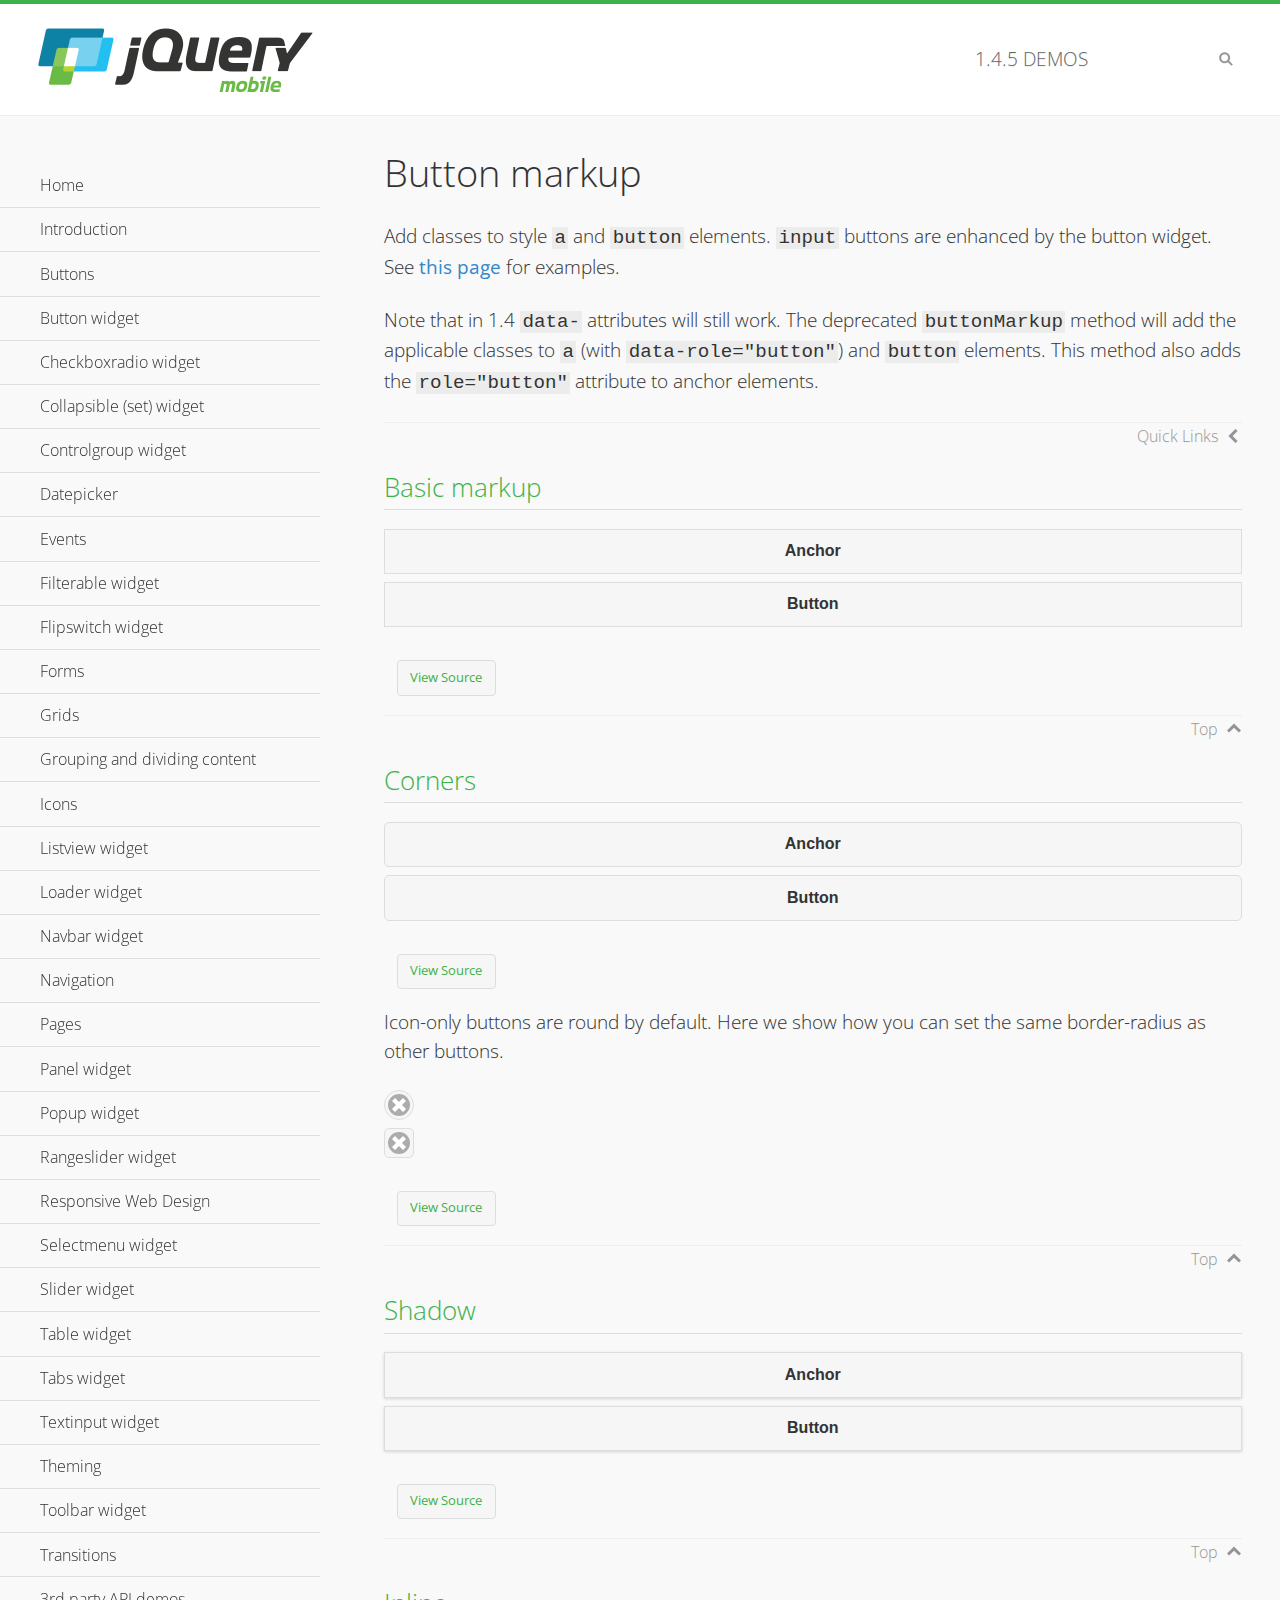
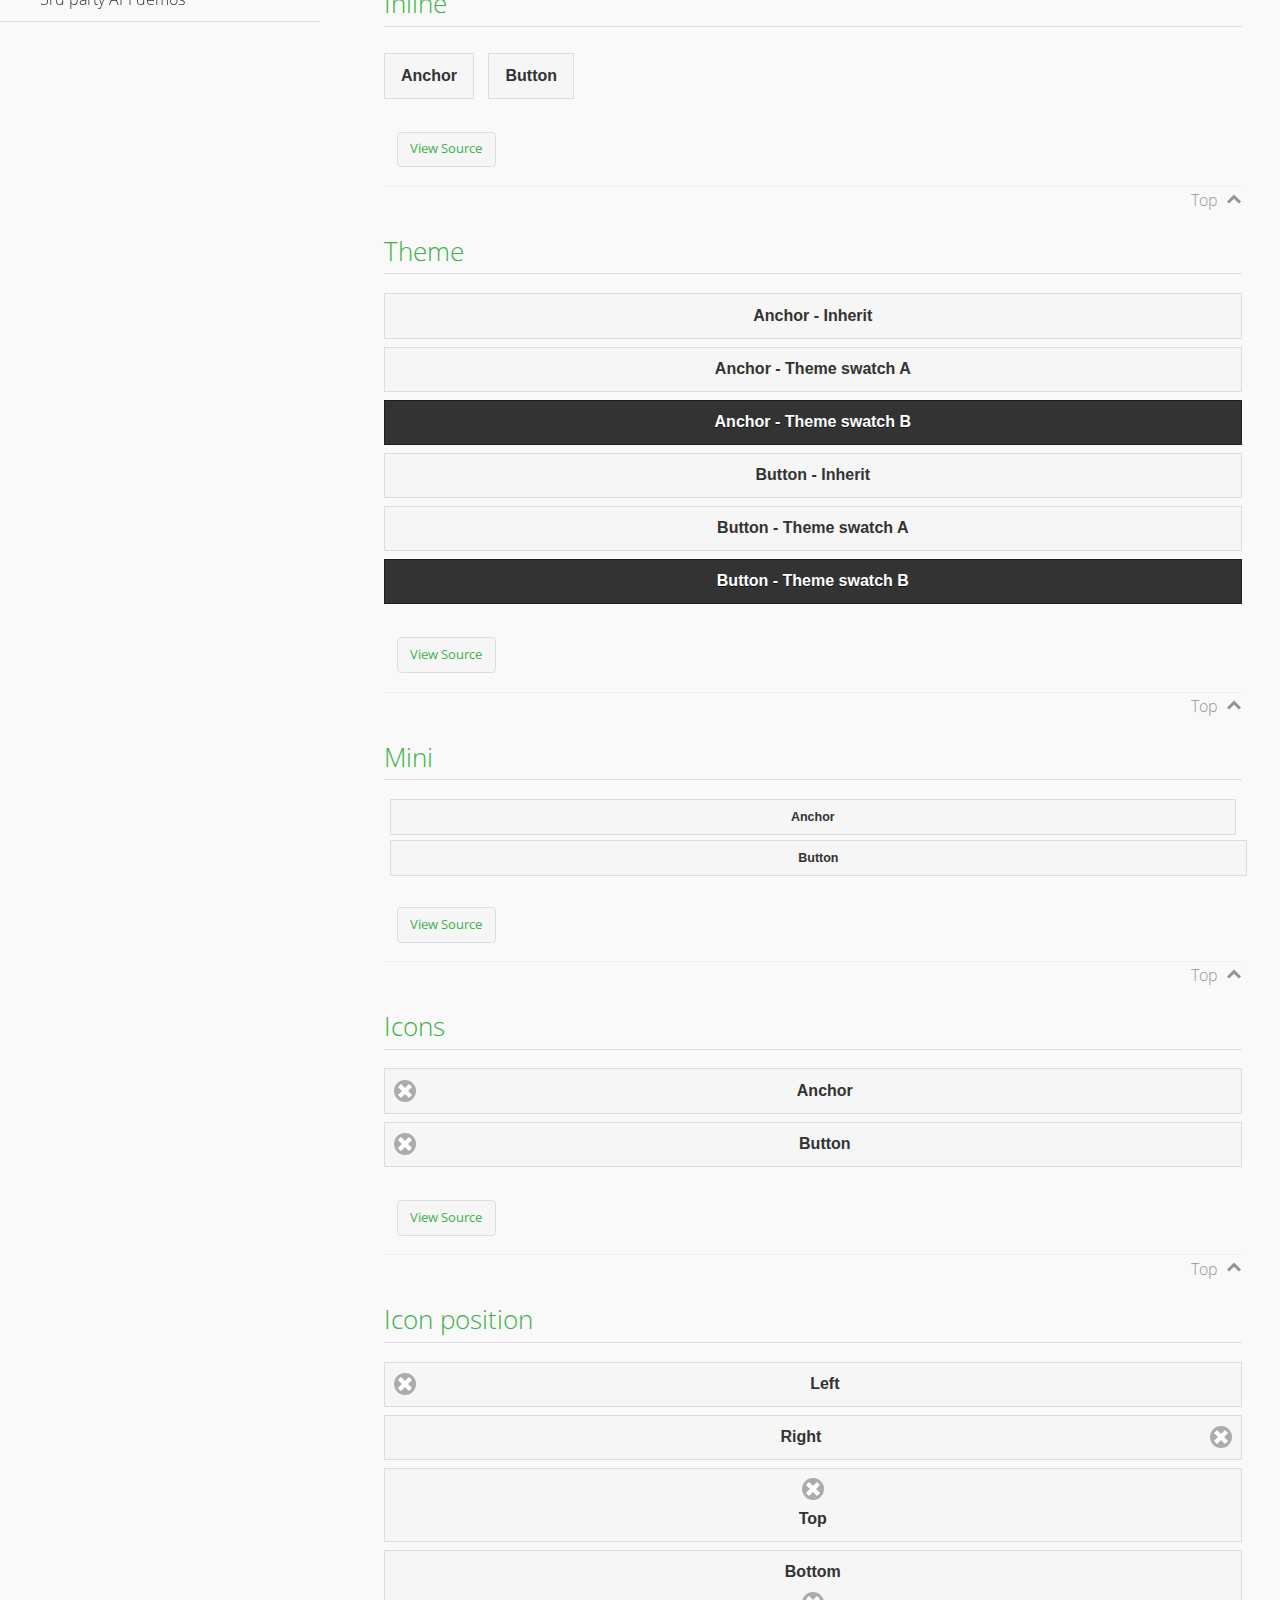
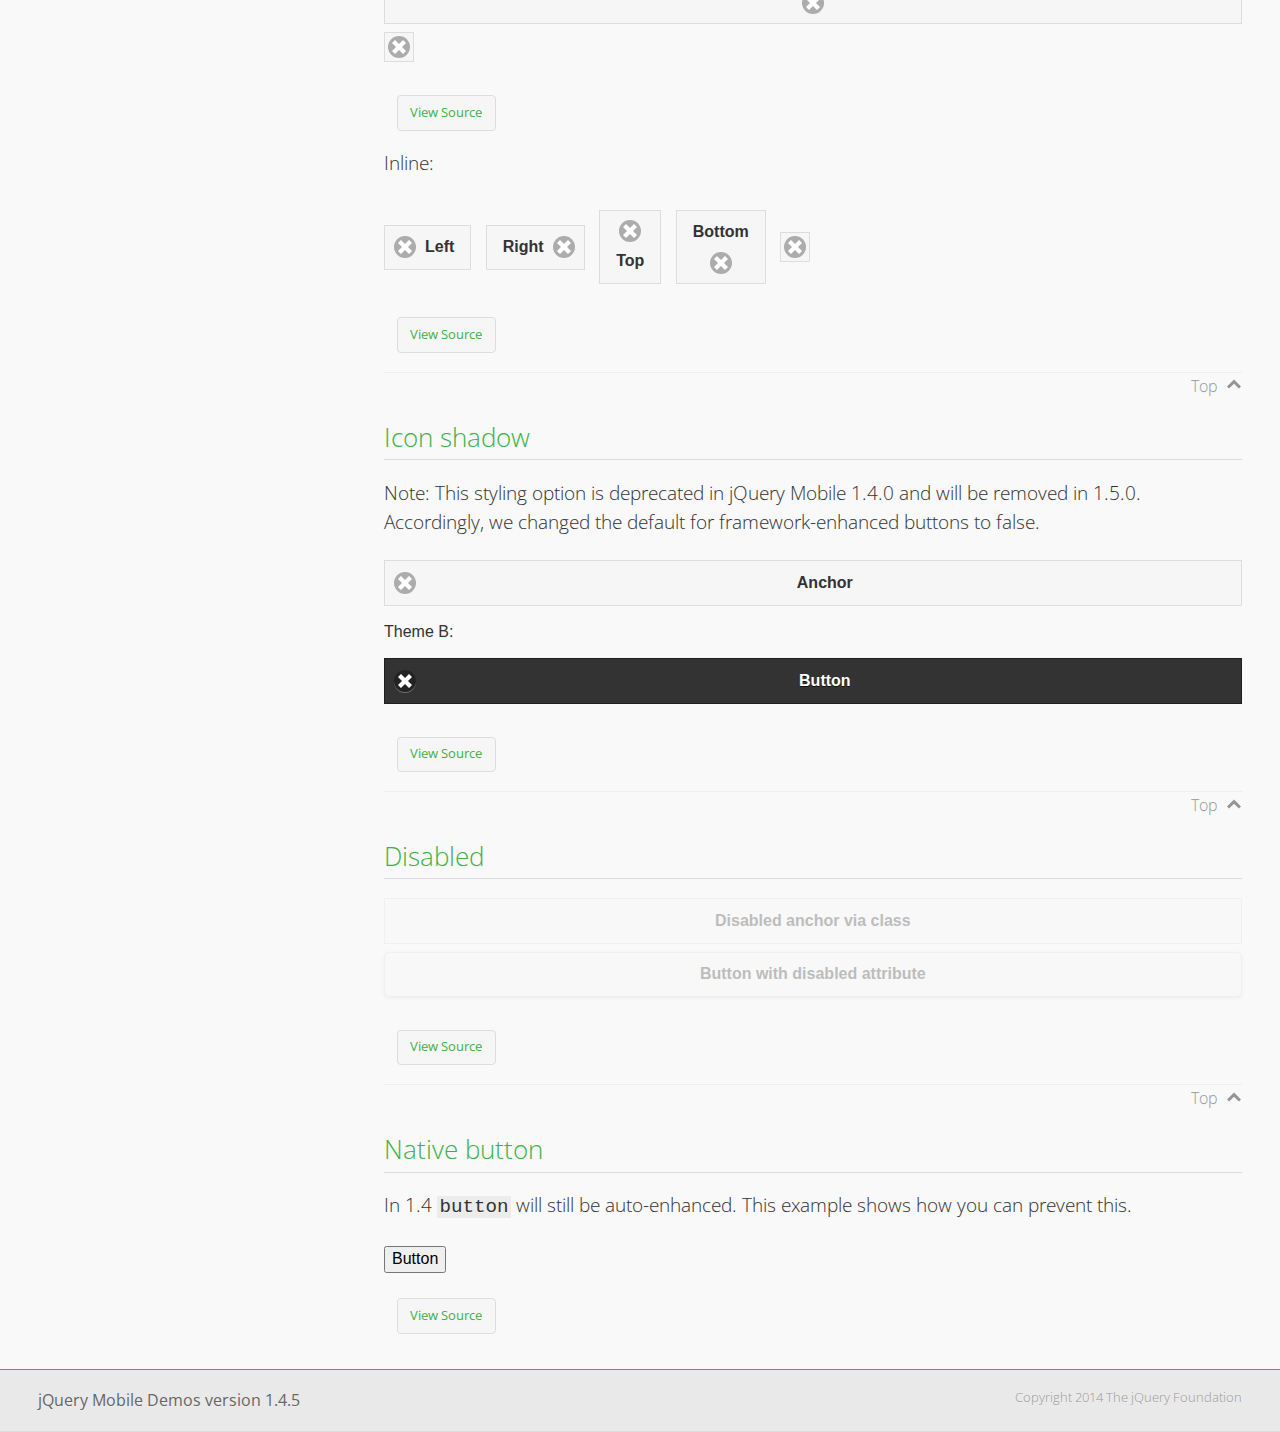
<file: jQuery/jquery.mobile-1.4.5/demos/button-markup/index.html>
<!DOCTYPE html>
<html>
<head>
	<meta charset="utf-8">
	<meta name="viewport" content="width=device-width, initial-scale=1">
	<title>Button markup - jQuery Mobile Demos</title>
	<link rel="shortcut icon" href="../favicon.ico">
    <link rel="stylesheet" href="http://fonts.googleapis.com/css?family=Open+Sans:300,400,700">
	<link rel="stylesheet" href="../css/themes/default/jquery.mobile-1.4.5.min.css">
	<link rel="stylesheet" href="../_assets/css/jqm-demos.css">
	<script src="../js/jquery.js"></script>
	<script src="../_assets/js/index.js"></script>
	<script src="../js/jquery.mobile-1.4.5.min.js"></script>
	<style>
		#custom-border-radius .ui-btn-icon-notext.ui-corner-all {
			-webkit-border-radius: .3125em;
			border-radius: .3125em;
		}
	</style>
</head>
<body>
<div data-role="page" class="jqm-demos" data-quicklinks="true">

	<div data-role="header" class="jqm-header">
		<h2><a href="../" title="jQuery Mobile Demos home"><img src="../_assets/img/jquery-logo.png" alt="jQuery Mobile"></a></h2>
		<p><span class="jqm-version"></span> Demos</p>
		<a href="#" class="jqm-navmenu-link ui-btn ui-btn-icon-notext ui-corner-all ui-icon-bars ui-nodisc-icon ui-alt-icon ui-btn-left">Menu</a>
		<a href="#" class="jqm-search-link ui-btn ui-btn-icon-notext ui-corner-all ui-icon-search ui-nodisc-icon ui-alt-icon ui-btn-right">Search</a>
	</div><!-- /header -->

	<div role="main" class="ui-content jqm-content">

		<h1>Button markup</h1>

		<p>Add classes to style <code>a</code> and <code>button</code> elements. <code>input</code> buttons are enhanced by the button widget. See <a href="../button/" data-ajax="false">this page</a> for examples.</p>

		<p>Note that in 1.4 <code>data-</code> attributes will still work. The deprecated <code>buttonMarkup</code> method will add the applicable classes to <code>a</code> (with <code>data-role="button"</code>) and <code>button</code> elements. This method also adds the <code>role="button"</code> attribute to anchor elements.</p>

		<h2>Basic markup</h2>

		<div data-demo-html="true">
			<a href="#" class="ui-btn">Anchor</a>
			<button class="ui-btn">Button</button>
		</div><!--/demo-html -->

		<h2>Corners</h2>

		<div data-demo-html="true">
			<a href="#" class="ui-btn ui-corner-all">Anchor</a>
			<button class="ui-btn ui-corner-all">Button</button>
		</div><!--/demo-html -->

		<p>Icon-only buttons are round by default. Here we show how you can set the same border-radius as other buttons.</p>

		<div data-demo-html="true" data-demo-css="true">
			<a href="#" class="ui-btn ui-icon-delete ui-btn-icon-notext ui-corner-all">No text</a>
			<div id="custom-border-radius">
				<a href="#" class="ui-btn ui-icon-delete ui-btn-icon-notext ui-corner-all">No text</a>
			</div>
		</div><!--/demo-html -->

		<h2>Shadow</h2>

		<div data-demo-html="true">
			<a href="#" class="ui-btn ui-shadow">Anchor</a>
			<button class="ui-btn ui-shadow">Button</button>
		</div><!--/demo-html -->

		<h2>Inline</h2>

		<div data-demo-html="true">
			<a href="#" class="ui-btn ui-btn-inline">Anchor</a>
			<button class="ui-btn ui-btn-inline">Button</button>
		</div><!--/demo-html -->

		<h2>Theme</h2>

		<div data-demo-html="true">
			<a href="#" class="ui-btn">Anchor - Inherit</a>
			<a href="#" class="ui-btn ui-btn-a">Anchor - Theme swatch A</a>
			<a href="#" class="ui-btn ui-btn-b">Anchor - Theme swatch B</a>
			<button class="ui-btn">Button - Inherit</button>
			<button class="ui-btn ui-btn-a">Button - Theme swatch A</button>
			<button class="ui-btn ui-btn-b">Button - Theme swatch B</button>
		</div><!--/demo-html -->

		<h2>Mini</h2>

		<div data-demo-html="true">
			<a href="#" class="ui-btn ui-mini">Anchor</a>
			<button class="ui-btn ui-mini">Button</button>
		</div><!--/demo-html -->

		<h2>Icons</h2>

		<div data-demo-html="true">
			<a href="#" class="ui-btn ui-icon-delete ui-btn-icon-left">Anchor</a>
			<button class="ui-btn ui-icon-delete ui-btn-icon-left">Button</button>
		</div><!--/demo-html -->

		<h2>Icon position</h2>

		<div data-demo-html="true">
			<a href="#" class="ui-btn ui-icon-delete ui-btn-icon-left">Left</a>
			<a href="#" class="ui-btn ui-icon-delete ui-btn-icon-right">Right</a>
			<a href="#" class="ui-btn ui-icon-delete ui-btn-icon-top">Top</a>
			<a href="#" class="ui-btn ui-icon-delete ui-btn-icon-bottom">Bottom</a>
			<a href="#" class="ui-btn ui-icon-delete ui-btn-icon-notext">Icon only</a>
		</div><!--/demo-html -->

		<p>Inline:</p>

		<div data-demo-html="true">
			<a href="#" class="ui-btn ui-btn-inline ui-icon-delete ui-btn-icon-left">Left</a>
			<a href="#" class="ui-btn ui-btn-inline ui-icon-delete ui-btn-icon-right">Right</a>
			<a href="#" class="ui-btn ui-btn-inline ui-icon-delete ui-btn-icon-top">Top</a>
			<a href="#" class="ui-btn ui-btn-inline ui-icon-delete ui-btn-icon-bottom">Bottom</a>
			<a href="#" class="ui-btn ui-btn-inline ui-icon-delete ui-btn-icon-notext">Icon only</a>
		</div><!--/demo-html -->

		<h2>Icon shadow</h2>
		<p>Note: This styling option is deprecated in jQuery Mobile 1.4.0 and will be removed in 1.5.0. Accordingly, we changed the default for framework-enhanced buttons to false.</p>

		<div data-demo-html="true">
			<a href="#" class="ui-btn ui-icon-delete ui-btn-icon-left ui-shadow-icon">Anchor</a>
			<p>Theme B:</p>
			<button class="ui-btn ui-icon-delete ui-btn-icon-left ui-shadow-icon ui-btn-b">Button</button>
		</div><!--/demo-html -->

		<h2>Disabled</h2>

		<div data-demo-html="true">
			<a href="#" class="ui-btn ui-state-disabled">Disabled anchor via class</a>
			<button disabled>Button with disabled attribute</button>
		</div><!--/demo-html -->

		<h2>Native button</h2>
		<!-- TODO: Remove this demo in 1.5 -->
		<p>In 1.4 <code>button</code> will still be auto-enhanced. This example shows how you can prevent this.</p>

		<div data-demo-html="true">
			<button data-role="none">Button</button>
		</div><!--/demo-html -->

	</div><!-- /content -->
	    <div data-role="panel" class="jqm-navmenu-panel" data-position="left" data-display="overlay" data-theme="a">
	    	<ul class="jqm-list ui-alt-icon ui-nodisc-icon">
<li data-filtertext="demos homepage" data-icon="home"><a href=".././">Home</a></li>
<li data-filtertext="introduction overview getting started"><a href="../intro/" data-ajax="false">Introduction</a></li>
<li data-filtertext="buttons button markup buttonmarkup method anchor link button element"><a href="../button-markup/" data-ajax="false">Buttons</a></li>
<li data-filtertext="form button widget input button submit reset"><a href="../button/" data-ajax="false">Button widget</a></li>
<li data-role="collapsible" data-enhanced="true" data-collapsed-icon="carat-d" data-expanded-icon="carat-u" data-iconpos="right" data-inset="false" class="ui-collapsible ui-collapsible-themed-content ui-collapsible-collapsed">
	<h3 class="ui-collapsible-heading ui-collapsible-heading-collapsed">
		<a href="#" class="ui-collapsible-heading-toggle ui-btn ui-btn-icon-right ui-btn-inherit ui-icon-carat-d">
		    Checkboxradio widget<span class="ui-collapsible-heading-status"> click to expand contents</span>
		</a>
	</h3>
	<div class="ui-collapsible-content ui-body-inherit ui-collapsible-content-collapsed" aria-hidden="true">
		<ul>
			<li data-filtertext="form checkboxradio widget checkbox input checkboxes controlgroups"><a href="../checkboxradio-checkbox/" data-ajax="false">Checkboxes</a></li>
			<li data-filtertext="form checkboxradio widget radio input radio buttons controlgroups"><a href="../checkboxradio-radio/" data-ajax="false">Radio buttons</a></li>
		</ul>
	</div>
</li>
<li data-role="collapsible" data-enhanced="true" data-collapsed-icon="carat-d" data-expanded-icon="carat-u" data-iconpos="right" data-inset="false" class="ui-collapsible ui-collapsible-themed-content ui-collapsible-collapsed">
	<h3 class="ui-collapsible-heading ui-collapsible-heading-collapsed">
		<a href="#" class="ui-collapsible-heading-toggle ui-btn ui-btn-icon-right ui-btn-inherit ui-icon-carat-d">
			Collapsible (set) widget<span class="ui-collapsible-heading-status"> click to expand contents</span>
		</a>
	</h3>
	<div class="ui-collapsible-content ui-body-inherit ui-collapsible-content-collapsed" aria-hidden="true">
		<ul>
			<li data-filtertext="collapsibles content formatting"><a href="../collapsible/" data-ajax="false">Collapsible</a></li>
			<li data-filtertext="dynamic collapsible set accordion append expand"><a href="../collapsible-dynamic/" data-ajax="false">Dynamic collapsibles</a></li>
			<li data-filtertext="accordions collapsible set widget content formatting grouped collapsibles"><a href="../collapsibleset/" data-ajax="false">Collapsible set</a></li>
		</ul>
	</div>
</li>
<li data-role="collapsible" data-enhanced="true" data-collapsed-icon="carat-d" data-expanded-icon="carat-u" data-iconpos="right" data-inset="false" class="ui-collapsible ui-collapsible-themed-content ui-collapsible-collapsed">
	<h3 class="ui-collapsible-heading ui-collapsible-heading-collapsed">
		<a href="#" class="ui-collapsible-heading-toggle ui-btn ui-btn-icon-right ui-btn-inherit ui-icon-carat-d">
			Controlgroup widget<span class="ui-collapsible-heading-status"> click to expand contents</span>
		</a>
	</h3>
	<div class="ui-collapsible-content ui-body-inherit ui-collapsible-content-collapsed" aria-hidden="true">
		<ul>
			<li data-filtertext="controlgroups selectmenu checkboxradio input grouped buttons horizontal vertical"><a href="../controlgroup/" data-ajax="false">Controlgroup</a></li>
			<li data-filtertext="dynamic controlgroup dynamically add buttons"><a href="../controlgroup-dynamic/" data-ajax="false">Dynamic controlgroups</a></li>
		</ul>
	</div>
</li>
<li data-filtertext="form datepicker widget date input"><a href="../datepicker/" data-ajax="false">Datepicker</a></li>
<li data-role="collapsible" data-enhanced="true" data-collapsed-icon="carat-d" data-expanded-icon="carat-u" data-iconpos="right" data-inset="false" class="ui-collapsible ui-collapsible-themed-content ui-collapsible-collapsed">
	<h3 class="ui-collapsible-heading ui-collapsible-heading-collapsed">
		<a href="#" class="ui-collapsible-heading-toggle ui-btn ui-btn-icon-right ui-btn-inherit ui-icon-carat-d">
			Events<span class="ui-collapsible-heading-status"> click to expand contents</span>
		</a>
	</h3>
	<div class="ui-collapsible-content ui-body-inherit ui-collapsible-content-collapsed" aria-hidden="true">
		<ul>
			<li data-filtertext="swipe to delete list items listviews swipe events"><a href="../swipe-list/" data-ajax="false">Swipe list items</a></li>
			<li data-filtertext="swipe to navigate swipe page navigation swipe events"><a href="../swipe-page/" data-ajax="false">Swipe page navigation</a></li>
		</ul>
	</div>
</li>
<li data-filtertext="filterable filter elements sorting searching listview table"><a href="../filterable/" data-ajax="false">Filterable widget</a></li>
<li data-filtertext="form flipswitch widget flip toggle switch binary select checkbox input"><a href="../flipswitch/" data-ajax="false">Flipswitch widget</a></li>
<li data-role="collapsible" data-enhanced="true" data-collapsed-icon="carat-d" data-expanded-icon="carat-u" data-iconpos="right" data-inset="false" class="ui-collapsible ui-collapsible-themed-content ui-collapsible-collapsed">
	<h3 class="ui-collapsible-heading ui-collapsible-heading-collapsed">
		<a href="#" class="ui-collapsible-heading-toggle ui-btn ui-btn-icon-right ui-btn-inherit ui-icon-carat-d">
			Forms<span class="ui-collapsible-heading-status"> click to expand contents</span>
		</a>
	</h3>
	<div class="ui-collapsible-content ui-body-inherit ui-collapsible-content-collapsed" aria-hidden="true">
		<ul>
			<li data-filtertext="forms text checkbox radio range button submit reset inputs selects textarea slider flipswitch label form elements"><a href="../forms/" data-ajax="false">Forms</a></li>
			<li data-filtertext="form hide labels hidden accessible ui-hidden-accessible forms"><a href="../forms-label-hidden-accessible/" data-ajax="false">Hide labels</a></li>
			<li data-filtertext="form field containers fieldcontain ui-field-contain forms"><a href="../forms-field-contain/" data-ajax="false">Field containers</a></li>
			<li data-filtertext="forms disabled form elements"><a href="../forms-disabled/" data-ajax="false">Forms disabled</a></li>
			<li data-filtertext="forms gallery examples overview forms text checkbox radio range button submit reset inputs selects textarea slider flipswitch label form elements"><a href="../forms-gallery/" data-ajax="false">Forms gallery</a></li>
		</ul>
	</div>
</li>
<li data-role="collapsible" data-enhanced="true" data-collapsed-icon="carat-d" data-expanded-icon="carat-u" data-iconpos="right" data-inset="false" class="ui-collapsible ui-collapsible-themed-content ui-collapsible-collapsed">
	<h3 class="ui-collapsible-heading ui-collapsible-heading-collapsed">
		<a href="#" class="ui-collapsible-heading-toggle ui-btn ui-btn-icon-right ui-btn-inherit ui-icon-carat-d">
			Grids<span class="ui-collapsible-heading-status"> click to expand contents</span>
		</a>
	</h3>
	<div class="ui-collapsible-content ui-body-inherit ui-collapsible-content-collapsed" aria-hidden="true">
		<ul>
			<li data-filtertext="grids columns blocks content formatting rwd responsive css framework"><a href="../grids/" data-ajax="false">Grids</a></li>
			<li data-filtertext="buttons in grids css framework"><a href="../grids-buttons/" data-ajax="false">Buttons in grids</a></li>
			<li data-filtertext="custom responsive grids rwd css framework"><a href="../grids-custom-responsive/" data-ajax="false">Custom responsive grids</a></li>
		</ul>
	</div>
</li>
<li data-filtertext="blocks content formatting sections heading"><a href="../body-bar-classes/" data-ajax="false">Grouping and dividing content</a></li>
<li data-role="collapsible" data-enhanced="true" data-collapsed-icon="carat-d" data-expanded-icon="carat-u" data-iconpos="right" data-inset="false" class="ui-collapsible ui-collapsible-themed-content ui-collapsible-collapsed">
	<h3 class="ui-collapsible-heading ui-collapsible-heading-collapsed">
		<a href="#" class="ui-collapsible-heading-toggle ui-btn ui-btn-icon-right ui-btn-inherit ui-icon-carat-d">
			Icons<span class="ui-collapsible-heading-status"> click to expand contents</span>
		</a>
	</h3>
	<div class="ui-collapsible-content ui-body-inherit ui-collapsible-content-collapsed" aria-hidden="true">
		<ul>
			<li data-filtertext="button icons svg disc alt custom icon position"><a href="../icons/" data-ajax="false">Icons</a></li>
			<li data-filtertext=""><a href="../icons-grunticon/" data-ajax="false">Grunticon loader</a></li>
		</ul>
	</div>
</li>
<li data-role="collapsible" data-enhanced="true" data-collapsed-icon="carat-d" data-expanded-icon="carat-u" data-iconpos="right" data-inset="false" class="ui-collapsible ui-collapsible-themed-content ui-collapsible-collapsed">
	<h3 class="ui-collapsible-heading ui-collapsible-heading-collapsed">
		<a href="#" class="ui-collapsible-heading-toggle ui-btn ui-btn-icon-right ui-btn-inherit ui-icon-carat-d">
			Listview widget<span class="ui-collapsible-heading-status"> click to expand contents</span>
		</a>
	</h3>
	<div class="ui-collapsible-content ui-body-inherit ui-collapsible-content-collapsed" aria-hidden="true">
		<ul>
			<li data-filtertext="listview widget thumbnails icons nested split button collapsible ul ol"><a href="../listview/" data-ajax="false">Listview</a></li>
			<li data-filtertext="autocomplete filterable reveal listview filtertextbeforefilter placeholder"><a href="../listview-autocomplete/" data-ajax="false">Listview autocomplete</a></li>
			<li data-filtertext="autocomplete filterable reveal listview remote data filtertextbeforefilter placeholder"><a href="../listview-autocomplete-remote/" data-ajax="false">Listview autocomplete remote data</a></li>
			<li data-filtertext="autodividers anchor jump scroll linkbars listview lists ul ol"><a href="../listview-autodividers-linkbar/" data-ajax="false">Listview autodividers linkbar</a></li>
			<li data-filtertext="listview autodividers selector autodividersselector lists ul ol"><a href="../listview-autodividers-selector/" data-ajax="false">Listview autodividers selector</a></li>
			<li data-filtertext="listview nested list items"><a href="../listview-nested-lists/" data-ajax="false">Nested Listviews</a></li>
			<li data-filtertext="listview collapsible list items flat"><a href="../listview-collapsible-item-flat/" data-ajax="false">Listview collapsible list items (flat)</a></li>
			<li data-filtertext="listview collapsible list indented"><a href="../listview-collapsible-item-indented/" data-ajax="false">Listview collapsible list items (indented)</a></li>
			<li data-filtertext="grid listview responsive grids responsive listviews lists ul"><a href="../listview-grid/" data-ajax="false">Listview responsive grid</a></li>
		</ul>
	</div>
</li>
<li data-filtertext="loader widget page loading navigation overlay spinner"><a href="../loader/" data-ajax="false">Loader widget</a></li>
<li data-filtertext="navbar widget navmenu toolbars header footer"><a href="../navbar/" data-ajax="false">Navbar widget</a></li>
<li data-role="collapsible" data-enhanced="true" data-collapsed-icon="carat-d" data-expanded-icon="carat-u" data-iconpos="right" data-inset="false" class="ui-collapsible ui-collapsible-themed-content ui-collapsible-collapsed">
	<h3 class="ui-collapsible-heading ui-collapsible-heading-collapsed">
		<a href="#" class="ui-collapsible-heading-toggle ui-btn ui-btn-icon-right ui-btn-inherit ui-icon-carat-d">
			Navigation<span class="ui-collapsible-heading-status"> click to expand contents</span>
		</a>
	</h3>
	<div class="ui-collapsible-content ui-body-inherit ui-collapsible-content-collapsed" aria-hidden="true">
		<ul>
			<li data-filtertext="ajax navigation navigate widget history event method"><a href="../navigation/" data-ajax="false">Navigation</a></li>
			<li data-filtertext="linking pages page links navigation ajax prefetch cache"><a href="../navigation-linking-pages/" data-ajax="false">Linking pages</a></li>
			<!-- <li data-filtertext="php redirect server redirection server-side navigation"><a href="../navigation-php-redirect/" data-ajax="false">PHP redirect demo</a></li>-->
			<li data-filtertext="navigation redirection hash query"><a href="../navigation-hash-processing/" data-ajax="false">Hash processing demo</a></li>
			<li data-filtertext="navigation redirection hash query"><a href="../page-events/" data-ajax="false">Page Navigation Events</a></li>
		</ul>
	</div>
</li>
<li data-role="collapsible" data-enhanced="true" data-collapsed-icon="carat-d" data-expanded-icon="carat-u" data-iconpos="right" data-inset="false" class="ui-collapsible ui-collapsible-themed-content ui-collapsible-collapsed">
	<h3 class="ui-collapsible-heading ui-collapsible-heading-collapsed">
		<a href="#" class="ui-collapsible-heading-toggle ui-btn ui-btn-icon-right ui-btn-inherit ui-icon-carat-d">
			Pages<span class="ui-collapsible-heading-status"> click to expand contents</span>
		</a>
	</h3>
	<div class="ui-collapsible-content ui-body-inherit ui-collapsible-content-collapsed" aria-hidden="true">
		<ul>
			<li data-filtertext="pages page widget ajax navigation"><a href="../pages/" data-ajax="false">Pages</a></li>
			<li data-filtertext="single page"><a href="../pages-single-page/" data-ajax="false">Single page</a></li>
			<li data-filtertext="multipage multi-page page"><a href="../pages-multi-page/" data-ajax="false">Multi-page template</a></li>
			<li data-filtertext="dialog page widget modal popup"><a href="../pages-dialog/" data-ajax="false">Dialog page</a></li>
		</ul>
	</div>
</li>
<li data-role="collapsible" data-enhanced="true" data-collapsed-icon="carat-d" data-expanded-icon="carat-u" data-iconpos="right" data-inset="false" class="ui-collapsible ui-collapsible-themed-content ui-collapsible-collapsed">
	<h3 class="ui-collapsible-heading ui-collapsible-heading-collapsed">
		<a href="#" class="ui-collapsible-heading-toggle ui-btn ui-btn-icon-right ui-btn-inherit ui-icon-carat-d">
			Panel widget<span class="ui-collapsible-heading-status"> click to expand contents</span>
		</a>
	</h3>
	<div class="ui-collapsible-content ui-body-inherit ui-collapsible-content-collapsed" aria-hidden="true">
		<ul>
			<li data-filtertext="panel widget sliding panels reveal push overlay responsive"><a href="../panel/" data-ajax="false">Panel</a></li>
			<li data-filtertext=""><a href="../panel-external/" data-ajax="false">External panels</a></li>
			<li data-filtertext="panel "><a href="../panel-fixed/" data-ajax="false">Fixed panels</a></li>
			<li data-filtertext="panel slide panels sliding panels shadow rwd responsive breakpoint"><a href="../panel-responsive/" data-ajax="false">Panels responsive</a></li>
			<li data-filtertext="panel custom style custom panel width reveal shadow listview panel styling page background wrapper"><a href="../panel-styling/" data-ajax="false">Custom panel style</a></li>
			<li data-filtertext="panel open on swipe"><a href="../panel-swipe-open/" data-ajax="false">Panel open on swipe</a></li>
			<li data-filtertext="panels outside page internal external toolbars"><a href="../panel-external-internal/" data-ajax="false">Panel external and internal</a></li>
		</ul>
	</div>
</li>
<li data-role="collapsible" data-enhanced="true" data-collapsed-icon="carat-d" data-expanded-icon="carat-u" data-iconpos="right" data-inset="false" class="ui-collapsible ui-collapsible-themed-content ui-collapsible-collapsed">
	<h3 class="ui-collapsible-heading ui-collapsible-heading-collapsed">
		<a href="#" class="ui-collapsible-heading-toggle ui-btn ui-btn-icon-right ui-btn-inherit ui-icon-carat-d">
			Popup widget<span class="ui-collapsible-heading-status"> click to expand contents</span>
		</a>
	</h3>
	<div class="ui-collapsible-content ui-body-inherit ui-collapsible-content-collapsed" aria-hidden="true">
		<ul>
			<li data-filtertext="popup widget popups dialog modal transition tooltip lightbox form overlay screen flip pop fade transition"><a href="../popup/" data-ajax="false">Popup</a></li>
			<li data-filtertext="popup alignment position"><a href="../popup-alignment/" data-ajax="false">Popup alignment</a></li>
			<li data-filtertext="popup arrow size popups popover"><a href="../popup-arrow-size/" data-ajax="false">Popup arrow size</a></li>
			<li data-filtertext="dynamic popups popup images lightbox"><a href="../popup-dynamic/" data-ajax="false">Dynamic popups</a></li>
			<li data-filtertext="popups with iframes scaling"><a href="../popup-iframe/" data-ajax="false">Popups with iframes</a></li>
			<li data-filtertext="popup image scaling"><a href="../popup-image-scaling/" data-ajax="false">Popup image scaling</a></li>
			<li data-filtertext="external popup outside multi-page"><a href="../popup-outside-multipage/" data-ajax="false">Popup outside multi-page</a></li>
		</ul>
	</div>
</li>
<li data-filtertext="form rangeslider widget dual sliders dual handle sliders range input"><a href="../rangeslider/" data-ajax="false">Rangeslider widget</a></li>
<li data-filtertext="responsive web design rwd adaptive progressive enhancement PE accessible mobile breakpoints media query media queries"><a href="../rwd/" data-ajax="false">Responsive Web Design</a></li>
<li data-role="collapsible" data-enhanced="true" data-collapsed-icon="carat-d" data-expanded-icon="carat-u" data-iconpos="right" data-inset="false" class="ui-collapsible ui-collapsible-themed-content ui-collapsible-collapsed">
	<h3 class="ui-collapsible-heading ui-collapsible-heading-collapsed">
		<a href="#" class="ui-collapsible-heading-toggle ui-btn ui-btn-icon-right ui-btn-inherit ui-icon-carat-d">
			Selectmenu widget<span class="ui-collapsible-heading-status"> click to expand contents</span>
		</a>
	</h3>
	<div class="ui-collapsible-content ui-body-inherit ui-collapsible-content-collapsed" aria-hidden="true">
		<ul>
			<li data-filtertext="form selectmenu widget select input custom select menu selects"><a href="../selectmenu/" data-ajax="false">Selectmenu</a></li>
			<li data-filtertext="form custom select menu selectmenu widget custom menu option optgroup multiple selects"><a href="../selectmenu-custom/" data-ajax="false">Custom select menu</a></li>
			<li data-filtertext="filterable select filter popup dialog"><a href="../selectmenu-custom-filter/" data-ajax="false">Custom select menu with filter</a></li>
		</ul>
	</div>
</li>
<li data-role="collapsible" data-enhanced="true" data-collapsed-icon="carat-d" data-expanded-icon="carat-u" data-iconpos="right" data-inset="false" class="ui-collapsible ui-collapsible-themed-content ui-collapsible-collapsed">
	<h3 class="ui-collapsible-heading ui-collapsible-heading-collapsed">
		<a href="#" class="ui-collapsible-heading-toggle ui-btn ui-btn-icon-right ui-btn-inherit ui-icon-carat-d">
			Slider widget<span class="ui-collapsible-heading-status"> click to expand contents</span>
		</a>
	</h3>
	<div class="ui-collapsible-content ui-body-inherit ui-collapsible-content-collapsed" aria-hidden="true">
		<ul>
			<li data-filtertext="form slider widget range input single sliders"><a href="../slider/" data-ajax="false">Slider</a></li>
			<li data-filtertext="form slider widget flipswitch slider binary select flip toggle switch"><a href="../slider-flipswitch/" data-ajax="false">Slider flip toggle switch</a></li>
			<li data-filtertext="form slider tooltip handle value input range sliders"><a href="../slider-tooltip/" data-ajax="false">Slider tooltip</a></li>
		</ul>
	</div>
</li>
<li data-role="collapsible" data-enhanced="true" data-collapsed-icon="carat-d" data-expanded-icon="carat-u" data-iconpos="right" data-inset="false" class="ui-collapsible ui-collapsible-themed-content ui-collapsible-collapsed">
	<h3 class="ui-collapsible-heading ui-collapsible-heading-collapsed">
		<a href="#" class="ui-collapsible-heading-toggle ui-btn ui-btn-icon-right ui-btn-inherit ui-icon-carat-d">
			Table widget<span class="ui-collapsible-heading-status"> click to expand contents</span>
		</a>
	</h3>
	<div class="ui-collapsible-content ui-body-inherit ui-collapsible-content-collapsed" aria-hidden="true">
		<ul>
			<li data-filtertext="table widget reflow column toggle th td responsive tables rwd hide show tabular"><a href="../table-column-toggle/" data-ajax="false">Table Column Toggle</a></li>
			<li data-filtertext="table column toggle phone comparison demo"><a href="../table-column-toggle-example/" data-ajax="false">Table Column Toggle demo</a></li>
			<li data-filtertext="responsive tables table column toggle heading groups rwd breakpoint"><a href="../table-column-toggle-heading-groups/" data-ajax="false">Table Column Toggle heading groups</a></li>
			<li data-filtertext="responsive tables table column toggle hide rwd breakpoint customization options"><a href="../table-column-toggle-options/" data-ajax="false">Table Column Toggle options</a></li>
			<li data-filtertext="table reflow th td responsive rwd columns tabular"><a href="../table-reflow/" data-ajax="false">Table Reflow</a></li>
			<li data-filtertext="responsive tables table reflow heading groups rwd breakpoint"><a href="../table-reflow-heading-groups/" data-ajax="false">Table Reflow heading groups</a></li>
			<li data-filtertext="responsive tables table reflow stripes strokes table style"><a href="../table-reflow-stripes-strokes/" data-ajax="false">Table Reflow stripes and strokes</a></li>
			<li data-filtertext="responsive tables table reflow stack custom styles"><a href="../table-reflow-styling/" data-ajax="false">Table Reflow custom styles</a></li>
		</ul>
	</div>
</li>
<li data-filtertext="ui tabs widget"><a href="../tabs/" data-ajax="false">Tabs widget</a></li>
<li data-filtertext="form textinput widget text input textarea number date time tel email file color password"><a href="../textinput/" data-ajax="false">Textinput widget</a></li>
<li data-role="collapsible" data-enhanced="true" data-collapsed-icon="carat-d" data-expanded-icon="carat-u" data-iconpos="right" data-inset="false" class="ui-collapsible ui-collapsible-themed-content ui-collapsible-collapsed">
	<h3 class="ui-collapsible-heading ui-collapsible-heading-collapsed">
		<a href="#" class="ui-collapsible-heading-toggle ui-btn ui-btn-icon-right ui-btn-inherit ui-icon-carat-d">
			Theming<span class="ui-collapsible-heading-status"> click to expand contents</span>
		</a>
	</h3>
	<div class="ui-collapsible-content ui-body-inherit ui-collapsible-content-collapsed" aria-hidden="true">
		<ul>
			<li data-filtertext="default theme swatches theming style css"><a href="../theme-default/" data-ajax="false">Default theme</a></li>
			<li data-filtertext="classic theme old theme swatches theming style css"><a href="../theme-classic/" data-ajax="false">Classic theme</a></li>
		</ul>
	</div>
</li>
<li data-role="collapsible" data-enhanced="true" data-collapsed-icon="carat-d" data-expanded-icon="carat-u" data-iconpos="right" data-inset="false" class="ui-collapsible ui-collapsible-themed-content ui-collapsible-collapsed">
	<h3 class="ui-collapsible-heading ui-collapsible-heading-collapsed">
		<a href="#" class="ui-collapsible-heading-toggle ui-btn ui-btn-icon-right ui-btn-inherit ui-icon-carat-d">
			Toolbar widget<span class="ui-collapsible-heading-status"> click to expand contents</span>
		</a>
	</h3>
	<div class="ui-collapsible-content ui-body-inherit ui-collapsible-content-collapsed" aria-hidden="true">
		<ul>
			<li data-filtertext="toolbar widget header footer toolbars fixed fullscreen external sections"><a href="../toolbar/" data-ajax="false">Toolbar</a></li>
			<li data-filtertext="dynamic toolbars dynamically add toolbar header footer"><a href="../toolbar-dynamic/" data-ajax="false">Dynamic toolbars</a></li>
			<li data-filtertext="external toolbars header footer"><a href="../toolbar-external/" data-ajax="false">External toolbars</a></li>
			<li data-filtertext="fixed toolbars header footer"><a href="../toolbar-fixed/" data-ajax="false">Fixed toolbars</a></li>
			<li data-filtertext="fixed fullscreen toolbars header footer"><a href="../toolbar-fixed-fullscreen/" data-ajax="false">Fullscreen toolbars</a></li>
			<li data-filtertext="external fixed toolbars header footer"><a href="../toolbar-fixed-external/" data-ajax="false">Fixed external toolbars</a></li>
			<li data-filtertext="external persistent toolbars header footer navbar navmenu"><a href="../toolbar-fixed-persistent/" data-ajax="false">Persistent toolbars</a></li>
			<li data-filtertext="external ajax optimized toolbars persistent toolbars header footer navbar"><a href="../toolbar-fixed-persistent-optimized/" data-ajax="false">Ajax optimized toolbars</a></li>
			<li data-filtertext="form in toolbars header footer"><a href="../toolbar-fixed-forms/" data-ajax="false">Form in toolbar</a></li>
		</ul>
	</div>
</li>
<li data-filtertext="page transitions animated pages popup navigation flip slide fade pop"><a href="../transitions/" data-ajax="false">Transitions</a></li>
<li data-role="collapsible" data-enhanced="true" data-collapsed-icon="carat-d" data-expanded-icon="carat-u" data-iconpos="right" data-inset="false" class="ui-collapsible ui-collapsible-themed-content ui-collapsible-collapsed">
	<h3 class="ui-collapsible-heading ui-collapsible-heading-collapsed">
		<a href="#" class="ui-collapsible-heading-toggle ui-btn ui-btn-icon-right ui-btn-inherit ui-icon-carat-d">
			3rd party API demos<span class="ui-collapsible-heading-status"> click to expand contents</span>
		</a>
	</h3>
	<div class="ui-collapsible-content ui-body-inherit ui-collapsible-content-collapsed" aria-hidden="true">
		<ul>
			<li data-filtertext="backbone requirejs navigation router"><a href="../backbone-requirejs/" data-ajax="false">Backbone RequireJS</a></li>
			<li data-filtertext="google maps geolocation demo"><a href="../map-geolocation/" data-ajax="false">Google Maps geolocation</a></li>
			<li data-filtertext="google maps hybrid"><a href="../map-list-toggle/" data-ajax="false">Google Maps list toggle</a></li>
		</ul>
	</div>
</li>



		     </ul>
		</div><!-- /panel -->


	<div data-role="footer" data-position="fixed" data-tap-toggle="false" class="jqm-footer">
		<p>jQuery Mobile Demos version <span class="jqm-version"></span></p>
		<p>Copyright 2014 The jQuery Foundation</p>
	</div><!-- /footer -->
	<!-- TODO: This should become an external panel so we can add input to markup (unique ID) -->
    <div data-role="panel" class="jqm-search-panel" data-position="right" data-display="overlay" data-theme="a">
		<div class="jqm-search">
			<ul class="jqm-list" data-filter-placeholder="Search demos..." data-filter-reveal="true">
<li data-filtertext="demos homepage" data-icon="home"><a href=".././">Home</a></li>
<li data-filtertext="introduction overview getting started"><a href="../intro/" data-ajax="false">Introduction</a></li>
<li data-filtertext="buttons button markup buttonmarkup method anchor link button element"><a href="../button-markup/" data-ajax="false">Buttons</a></li>
<li data-filtertext="form button widget input button submit reset"><a href="../button/" data-ajax="false">Button widget</a></li>
<li data-role="collapsible" data-enhanced="true" data-collapsed-icon="carat-d" data-expanded-icon="carat-u" data-iconpos="right" data-inset="false" class="ui-collapsible ui-collapsible-themed-content ui-collapsible-collapsed">
	<h3 class="ui-collapsible-heading ui-collapsible-heading-collapsed">
		<a href="#" class="ui-collapsible-heading-toggle ui-btn ui-btn-icon-right ui-btn-inherit ui-icon-carat-d">
		    Checkboxradio widget<span class="ui-collapsible-heading-status"> click to expand contents</span>
		</a>
	</h3>
	<div class="ui-collapsible-content ui-body-inherit ui-collapsible-content-collapsed" aria-hidden="true">
		<ul>
			<li data-filtertext="form checkboxradio widget checkbox input checkboxes controlgroups"><a href="../checkboxradio-checkbox/" data-ajax="false">Checkboxes</a></li>
			<li data-filtertext="form checkboxradio widget radio input radio buttons controlgroups"><a href="../checkboxradio-radio/" data-ajax="false">Radio buttons</a></li>
		</ul>
	</div>
</li>
<li data-role="collapsible" data-enhanced="true" data-collapsed-icon="carat-d" data-expanded-icon="carat-u" data-iconpos="right" data-inset="false" class="ui-collapsible ui-collapsible-themed-content ui-collapsible-collapsed">
	<h3 class="ui-collapsible-heading ui-collapsible-heading-collapsed">
		<a href="#" class="ui-collapsible-heading-toggle ui-btn ui-btn-icon-right ui-btn-inherit ui-icon-carat-d">
			Collapsible (set) widget<span class="ui-collapsible-heading-status"> click to expand contents</span>
		</a>
	</h3>
	<div class="ui-collapsible-content ui-body-inherit ui-collapsible-content-collapsed" aria-hidden="true">
		<ul>
			<li data-filtertext="collapsibles content formatting"><a href="../collapsible/" data-ajax="false">Collapsible</a></li>
			<li data-filtertext="dynamic collapsible set accordion append expand"><a href="../collapsible-dynamic/" data-ajax="false">Dynamic collapsibles</a></li>
			<li data-filtertext="accordions collapsible set widget content formatting grouped collapsibles"><a href="../collapsibleset/" data-ajax="false">Collapsible set</a></li>
		</ul>
	</div>
</li>
<li data-role="collapsible" data-enhanced="true" data-collapsed-icon="carat-d" data-expanded-icon="carat-u" data-iconpos="right" data-inset="false" class="ui-collapsible ui-collapsible-themed-content ui-collapsible-collapsed">
	<h3 class="ui-collapsible-heading ui-collapsible-heading-collapsed">
		<a href="#" class="ui-collapsible-heading-toggle ui-btn ui-btn-icon-right ui-btn-inherit ui-icon-carat-d">
			Controlgroup widget<span class="ui-collapsible-heading-status"> click to expand contents</span>
		</a>
	</h3>
	<div class="ui-collapsible-content ui-body-inherit ui-collapsible-content-collapsed" aria-hidden="true">
		<ul>
			<li data-filtertext="controlgroups selectmenu checkboxradio input grouped buttons horizontal vertical"><a href="../controlgroup/" data-ajax="false">Controlgroup</a></li>
			<li data-filtertext="dynamic controlgroup dynamically add buttons"><a href="../controlgroup-dynamic/" data-ajax="false">Dynamic controlgroups</a></li>
		</ul>
	</div>
</li>
<li data-filtertext="form datepicker widget date input"><a href="../datepicker/" data-ajax="false">Datepicker</a></li>
<li data-role="collapsible" data-enhanced="true" data-collapsed-icon="carat-d" data-expanded-icon="carat-u" data-iconpos="right" data-inset="false" class="ui-collapsible ui-collapsible-themed-content ui-collapsible-collapsed">
	<h3 class="ui-collapsible-heading ui-collapsible-heading-collapsed">
		<a href="#" class="ui-collapsible-heading-toggle ui-btn ui-btn-icon-right ui-btn-inherit ui-icon-carat-d">
			Events<span class="ui-collapsible-heading-status"> click to expand contents</span>
		</a>
	</h3>
	<div class="ui-collapsible-content ui-body-inherit ui-collapsible-content-collapsed" aria-hidden="true">
		<ul>
			<li data-filtertext="swipe to delete list items listviews swipe events"><a href="../swipe-list/" data-ajax="false">Swipe list items</a></li>
			<li data-filtertext="swipe to navigate swipe page navigation swipe events"><a href="../swipe-page/" data-ajax="false">Swipe page navigation</a></li>
		</ul>
	</div>
</li>
<li data-filtertext="filterable filter elements sorting searching listview table"><a href="../filterable/" data-ajax="false">Filterable widget</a></li>
<li data-filtertext="form flipswitch widget flip toggle switch binary select checkbox input"><a href="../flipswitch/" data-ajax="false">Flipswitch widget</a></li>
<li data-role="collapsible" data-enhanced="true" data-collapsed-icon="carat-d" data-expanded-icon="carat-u" data-iconpos="right" data-inset="false" class="ui-collapsible ui-collapsible-themed-content ui-collapsible-collapsed">
	<h3 class="ui-collapsible-heading ui-collapsible-heading-collapsed">
		<a href="#" class="ui-collapsible-heading-toggle ui-btn ui-btn-icon-right ui-btn-inherit ui-icon-carat-d">
			Forms<span class="ui-collapsible-heading-status"> click to expand contents</span>
		</a>
	</h3>
	<div class="ui-collapsible-content ui-body-inherit ui-collapsible-content-collapsed" aria-hidden="true">
		<ul>
			<li data-filtertext="forms text checkbox radio range button submit reset inputs selects textarea slider flipswitch label form elements"><a href="../forms/" data-ajax="false">Forms</a></li>
			<li data-filtertext="form hide labels hidden accessible ui-hidden-accessible forms"><a href="../forms-label-hidden-accessible/" data-ajax="false">Hide labels</a></li>
			<li data-filtertext="form field containers fieldcontain ui-field-contain forms"><a href="../forms-field-contain/" data-ajax="false">Field containers</a></li>
			<li data-filtertext="forms disabled form elements"><a href="../forms-disabled/" data-ajax="false">Forms disabled</a></li>
			<li data-filtertext="forms gallery examples overview forms text checkbox radio range button submit reset inputs selects textarea slider flipswitch label form elements"><a href="../forms-gallery/" data-ajax="false">Forms gallery</a></li>
		</ul>
	</div>
</li>
<li data-role="collapsible" data-enhanced="true" data-collapsed-icon="carat-d" data-expanded-icon="carat-u" data-iconpos="right" data-inset="false" class="ui-collapsible ui-collapsible-themed-content ui-collapsible-collapsed">
	<h3 class="ui-collapsible-heading ui-collapsible-heading-collapsed">
		<a href="#" class="ui-collapsible-heading-toggle ui-btn ui-btn-icon-right ui-btn-inherit ui-icon-carat-d">
			Grids<span class="ui-collapsible-heading-status"> click to expand contents</span>
		</a>
	</h3>
	<div class="ui-collapsible-content ui-body-inherit ui-collapsible-content-collapsed" aria-hidden="true">
		<ul>
			<li data-filtertext="grids columns blocks content formatting rwd responsive css framework"><a href="../grids/" data-ajax="false">Grids</a></li>
			<li data-filtertext="buttons in grids css framework"><a href="../grids-buttons/" data-ajax="false">Buttons in grids</a></li>
			<li data-filtertext="custom responsive grids rwd css framework"><a href="../grids-custom-responsive/" data-ajax="false">Custom responsive grids</a></li>
		</ul>
	</div>
</li>
<li data-filtertext="blocks content formatting sections heading"><a href="../body-bar-classes/" data-ajax="false">Grouping and dividing content</a></li>
<li data-role="collapsible" data-enhanced="true" data-collapsed-icon="carat-d" data-expanded-icon="carat-u" data-iconpos="right" data-inset="false" class="ui-collapsible ui-collapsible-themed-content ui-collapsible-collapsed">
	<h3 class="ui-collapsible-heading ui-collapsible-heading-collapsed">
		<a href="#" class="ui-collapsible-heading-toggle ui-btn ui-btn-icon-right ui-btn-inherit ui-icon-carat-d">
			Icons<span class="ui-collapsible-heading-status"> click to expand contents</span>
		</a>
	</h3>
	<div class="ui-collapsible-content ui-body-inherit ui-collapsible-content-collapsed" aria-hidden="true">
		<ul>
			<li data-filtertext="button icons svg disc alt custom icon position"><a href="../icons/" data-ajax="false">Icons</a></li>
			<li data-filtertext=""><a href="../icons-grunticon/" data-ajax="false">Grunticon loader</a></li>
		</ul>
	</div>
</li>
<li data-role="collapsible" data-enhanced="true" data-collapsed-icon="carat-d" data-expanded-icon="carat-u" data-iconpos="right" data-inset="false" class="ui-collapsible ui-collapsible-themed-content ui-collapsible-collapsed">
	<h3 class="ui-collapsible-heading ui-collapsible-heading-collapsed">
		<a href="#" class="ui-collapsible-heading-toggle ui-btn ui-btn-icon-right ui-btn-inherit ui-icon-carat-d">
			Listview widget<span class="ui-collapsible-heading-status"> click to expand contents</span>
		</a>
	</h3>
	<div class="ui-collapsible-content ui-body-inherit ui-collapsible-content-collapsed" aria-hidden="true">
		<ul>
			<li data-filtertext="listview widget thumbnails icons nested split button collapsible ul ol"><a href="../listview/" data-ajax="false">Listview</a></li>
			<li data-filtertext="autocomplete filterable reveal listview filtertextbeforefilter placeholder"><a href="../listview-autocomplete/" data-ajax="false">Listview autocomplete</a></li>
			<li data-filtertext="autocomplete filterable reveal listview remote data filtertextbeforefilter placeholder"><a href="../listview-autocomplete-remote/" data-ajax="false">Listview autocomplete remote data</a></li>
			<li data-filtertext="autodividers anchor jump scroll linkbars listview lists ul ol"><a href="../listview-autodividers-linkbar/" data-ajax="false">Listview autodividers linkbar</a></li>
			<li data-filtertext="listview autodividers selector autodividersselector lists ul ol"><a href="../listview-autodividers-selector/" data-ajax="false">Listview autodividers selector</a></li>
			<li data-filtertext="listview nested list items"><a href="../listview-nested-lists/" data-ajax="false">Nested Listviews</a></li>
			<li data-filtertext="listview collapsible list items flat"><a href="../listview-collapsible-item-flat/" data-ajax="false">Listview collapsible list items (flat)</a></li>
			<li data-filtertext="listview collapsible list indented"><a href="../listview-collapsible-item-indented/" data-ajax="false">Listview collapsible list items (indented)</a></li>
			<li data-filtertext="grid listview responsive grids responsive listviews lists ul"><a href="../listview-grid/" data-ajax="false">Listview responsive grid</a></li>
		</ul>
	</div>
</li>
<li data-filtertext="loader widget page loading navigation overlay spinner"><a href="../loader/" data-ajax="false">Loader widget</a></li>
<li data-filtertext="navbar widget navmenu toolbars header footer"><a href="../navbar/" data-ajax="false">Navbar widget</a></li>
<li data-role="collapsible" data-enhanced="true" data-collapsed-icon="carat-d" data-expanded-icon="carat-u" data-iconpos="right" data-inset="false" class="ui-collapsible ui-collapsible-themed-content ui-collapsible-collapsed">
	<h3 class="ui-collapsible-heading ui-collapsible-heading-collapsed">
		<a href="#" class="ui-collapsible-heading-toggle ui-btn ui-btn-icon-right ui-btn-inherit ui-icon-carat-d">
			Navigation<span class="ui-collapsible-heading-status"> click to expand contents</span>
		</a>
	</h3>
	<div class="ui-collapsible-content ui-body-inherit ui-collapsible-content-collapsed" aria-hidden="true">
		<ul>
			<li data-filtertext="ajax navigation navigate widget history event method"><a href="../navigation/" data-ajax="false">Navigation</a></li>
			<li data-filtertext="linking pages page links navigation ajax prefetch cache"><a href="../navigation-linking-pages/" data-ajax="false">Linking pages</a></li>
			<!-- <li data-filtertext="php redirect server redirection server-side navigation"><a href="../navigation-php-redirect/" data-ajax="false">PHP redirect demo</a></li>-->
			<li data-filtertext="navigation redirection hash query"><a href="../navigation-hash-processing/" data-ajax="false">Hash processing demo</a></li>
			<li data-filtertext="navigation redirection hash query"><a href="../page-events/" data-ajax="false">Page Navigation Events</a></li>
		</ul>
	</div>
</li>
<li data-role="collapsible" data-enhanced="true" data-collapsed-icon="carat-d" data-expanded-icon="carat-u" data-iconpos="right" data-inset="false" class="ui-collapsible ui-collapsible-themed-content ui-collapsible-collapsed">
	<h3 class="ui-collapsible-heading ui-collapsible-heading-collapsed">
		<a href="#" class="ui-collapsible-heading-toggle ui-btn ui-btn-icon-right ui-btn-inherit ui-icon-carat-d">
			Pages<span class="ui-collapsible-heading-status"> click to expand contents</span>
		</a>
	</h3>
	<div class="ui-collapsible-content ui-body-inherit ui-collapsible-content-collapsed" aria-hidden="true">
		<ul>
			<li data-filtertext="pages page widget ajax navigation"><a href="../pages/" data-ajax="false">Pages</a></li>
			<li data-filtertext="single page"><a href="../pages-single-page/" data-ajax="false">Single page</a></li>
			<li data-filtertext="multipage multi-page page"><a href="../pages-multi-page/" data-ajax="false">Multi-page template</a></li>
			<li data-filtertext="dialog page widget modal popup"><a href="../pages-dialog/" data-ajax="false">Dialog page</a></li>
		</ul>
	</div>
</li>
<li data-role="collapsible" data-enhanced="true" data-collapsed-icon="carat-d" data-expanded-icon="carat-u" data-iconpos="right" data-inset="false" class="ui-collapsible ui-collapsible-themed-content ui-collapsible-collapsed">
	<h3 class="ui-collapsible-heading ui-collapsible-heading-collapsed">
		<a href="#" class="ui-collapsible-heading-toggle ui-btn ui-btn-icon-right ui-btn-inherit ui-icon-carat-d">
			Panel widget<span class="ui-collapsible-heading-status"> click to expand contents</span>
		</a>
	</h3>
	<div class="ui-collapsible-content ui-body-inherit ui-collapsible-content-collapsed" aria-hidden="true">
		<ul>
			<li data-filtertext="panel widget sliding panels reveal push overlay responsive"><a href="../panel/" data-ajax="false">Panel</a></li>
			<li data-filtertext=""><a href="../panel-external/" data-ajax="false">External panels</a></li>
			<li data-filtertext="panel "><a href="../panel-fixed/" data-ajax="false">Fixed panels</a></li>
			<li data-filtertext="panel slide panels sliding panels shadow rwd responsive breakpoint"><a href="../panel-responsive/" data-ajax="false">Panels responsive</a></li>
			<li data-filtertext="panel custom style custom panel width reveal shadow listview panel styling page background wrapper"><a href="../panel-styling/" data-ajax="false">Custom panel style</a></li>
			<li data-filtertext="panel open on swipe"><a href="../panel-swipe-open/" data-ajax="false">Panel open on swipe</a></li>
			<li data-filtertext="panels outside page internal external toolbars"><a href="../panel-external-internal/" data-ajax="false">Panel external and internal</a></li>
		</ul>
	</div>
</li>
<li data-role="collapsible" data-enhanced="true" data-collapsed-icon="carat-d" data-expanded-icon="carat-u" data-iconpos="right" data-inset="false" class="ui-collapsible ui-collapsible-themed-content ui-collapsible-collapsed">
	<h3 class="ui-collapsible-heading ui-collapsible-heading-collapsed">
		<a href="#" class="ui-collapsible-heading-toggle ui-btn ui-btn-icon-right ui-btn-inherit ui-icon-carat-d">
			Popup widget<span class="ui-collapsible-heading-status"> click to expand contents</span>
		</a>
	</h3>
	<div class="ui-collapsible-content ui-body-inherit ui-collapsible-content-collapsed" aria-hidden="true">
		<ul>
			<li data-filtertext="popup widget popups dialog modal transition tooltip lightbox form overlay screen flip pop fade transition"><a href="../popup/" data-ajax="false">Popup</a></li>
			<li data-filtertext="popup alignment position"><a href="../popup-alignment/" data-ajax="false">Popup alignment</a></li>
			<li data-filtertext="popup arrow size popups popover"><a href="../popup-arrow-size/" data-ajax="false">Popup arrow size</a></li>
			<li data-filtertext="dynamic popups popup images lightbox"><a href="../popup-dynamic/" data-ajax="false">Dynamic popups</a></li>
			<li data-filtertext="popups with iframes scaling"><a href="../popup-iframe/" data-ajax="false">Popups with iframes</a></li>
			<li data-filtertext="popup image scaling"><a href="../popup-image-scaling/" data-ajax="false">Popup image scaling</a></li>
			<li data-filtertext="external popup outside multi-page"><a href="../popup-outside-multipage/" data-ajax="false">Popup outside multi-page</a></li>
		</ul>
	</div>
</li>
<li data-filtertext="form rangeslider widget dual sliders dual handle sliders range input"><a href="../rangeslider/" data-ajax="false">Rangeslider widget</a></li>
<li data-filtertext="responsive web design rwd adaptive progressive enhancement PE accessible mobile breakpoints media query media queries"><a href="../rwd/" data-ajax="false">Responsive Web Design</a></li>
<li data-role="collapsible" data-enhanced="true" data-collapsed-icon="carat-d" data-expanded-icon="carat-u" data-iconpos="right" data-inset="false" class="ui-collapsible ui-collapsible-themed-content ui-collapsible-collapsed">
	<h3 class="ui-collapsible-heading ui-collapsible-heading-collapsed">
		<a href="#" class="ui-collapsible-heading-toggle ui-btn ui-btn-icon-right ui-btn-inherit ui-icon-carat-d">
			Selectmenu widget<span class="ui-collapsible-heading-status"> click to expand contents</span>
		</a>
	</h3>
	<div class="ui-collapsible-content ui-body-inherit ui-collapsible-content-collapsed" aria-hidden="true">
		<ul>
			<li data-filtertext="form selectmenu widget select input custom select menu selects"><a href="../selectmenu/" data-ajax="false">Selectmenu</a></li>
			<li data-filtertext="form custom select menu selectmenu widget custom menu option optgroup multiple selects"><a href="../selectmenu-custom/" data-ajax="false">Custom select menu</a></li>
			<li data-filtertext="filterable select filter popup dialog"><a href="../selectmenu-custom-filter/" data-ajax="false">Custom select menu with filter</a></li>
		</ul>
	</div>
</li>
<li data-role="collapsible" data-enhanced="true" data-collapsed-icon="carat-d" data-expanded-icon="carat-u" data-iconpos="right" data-inset="false" class="ui-collapsible ui-collapsible-themed-content ui-collapsible-collapsed">
	<h3 class="ui-collapsible-heading ui-collapsible-heading-collapsed">
		<a href="#" class="ui-collapsible-heading-toggle ui-btn ui-btn-icon-right ui-btn-inherit ui-icon-carat-d">
			Slider widget<span class="ui-collapsible-heading-status"> click to expand contents</span>
		</a>
	</h3>
	<div class="ui-collapsible-content ui-body-inherit ui-collapsible-content-collapsed" aria-hidden="true">
		<ul>
			<li data-filtertext="form slider widget range input single sliders"><a href="../slider/" data-ajax="false">Slider</a></li>
			<li data-filtertext="form slider widget flipswitch slider binary select flip toggle switch"><a href="../slider-flipswitch/" data-ajax="false">Slider flip toggle switch</a></li>
			<li data-filtertext="form slider tooltip handle value input range sliders"><a href="../slider-tooltip/" data-ajax="false">Slider tooltip</a></li>
		</ul>
	</div>
</li>
<li data-role="collapsible" data-enhanced="true" data-collapsed-icon="carat-d" data-expanded-icon="carat-u" data-iconpos="right" data-inset="false" class="ui-collapsible ui-collapsible-themed-content ui-collapsible-collapsed">
	<h3 class="ui-collapsible-heading ui-collapsible-heading-collapsed">
		<a href="#" class="ui-collapsible-heading-toggle ui-btn ui-btn-icon-right ui-btn-inherit ui-icon-carat-d">
			Table widget<span class="ui-collapsible-heading-status"> click to expand contents</span>
		</a>
	</h3>
	<div class="ui-collapsible-content ui-body-inherit ui-collapsible-content-collapsed" aria-hidden="true">
		<ul>
			<li data-filtertext="table widget reflow column toggle th td responsive tables rwd hide show tabular"><a href="../table-column-toggle/" data-ajax="false">Table Column Toggle</a></li>
			<li data-filtertext="table column toggle phone comparison demo"><a href="../table-column-toggle-example/" data-ajax="false">Table Column Toggle demo</a></li>
			<li data-filtertext="responsive tables table column toggle heading groups rwd breakpoint"><a href="../table-column-toggle-heading-groups/" data-ajax="false">Table Column Toggle heading groups</a></li>
			<li data-filtertext="responsive tables table column toggle hide rwd breakpoint customization options"><a href="../table-column-toggle-options/" data-ajax="false">Table Column Toggle options</a></li>
			<li data-filtertext="table reflow th td responsive rwd columns tabular"><a href="../table-reflow/" data-ajax="false">Table Reflow</a></li>
			<li data-filtertext="responsive tables table reflow heading groups rwd breakpoint"><a href="../table-reflow-heading-groups/" data-ajax="false">Table Reflow heading groups</a></li>
			<li data-filtertext="responsive tables table reflow stripes strokes table style"><a href="../table-reflow-stripes-strokes/" data-ajax="false">Table Reflow stripes and strokes</a></li>
			<li data-filtertext="responsive tables table reflow stack custom styles"><a href="../table-reflow-styling/" data-ajax="false">Table Reflow custom styles</a></li>
		</ul>
	</div>
</li>
<li data-filtertext="ui tabs widget"><a href="../tabs/" data-ajax="false">Tabs widget</a></li>
<li data-filtertext="form textinput widget text input textarea number date time tel email file color password"><a href="../textinput/" data-ajax="false">Textinput widget</a></li>
<li data-role="collapsible" data-enhanced="true" data-collapsed-icon="carat-d" data-expanded-icon="carat-u" data-iconpos="right" data-inset="false" class="ui-collapsible ui-collapsible-themed-content ui-collapsible-collapsed">
	<h3 class="ui-collapsible-heading ui-collapsible-heading-collapsed">
		<a href="#" class="ui-collapsible-heading-toggle ui-btn ui-btn-icon-right ui-btn-inherit ui-icon-carat-d">
			Theming<span class="ui-collapsible-heading-status"> click to expand contents</span>
		</a>
	</h3>
	<div class="ui-collapsible-content ui-body-inherit ui-collapsible-content-collapsed" aria-hidden="true">
		<ul>
			<li data-filtertext="default theme swatches theming style css"><a href="../theme-default/" data-ajax="false">Default theme</a></li>
			<li data-filtertext="classic theme old theme swatches theming style css"><a href="../theme-classic/" data-ajax="false">Classic theme</a></li>
		</ul>
	</div>
</li>
<li data-role="collapsible" data-enhanced="true" data-collapsed-icon="carat-d" data-expanded-icon="carat-u" data-iconpos="right" data-inset="false" class="ui-collapsible ui-collapsible-themed-content ui-collapsible-collapsed">
	<h3 class="ui-collapsible-heading ui-collapsible-heading-collapsed">
		<a href="#" class="ui-collapsible-heading-toggle ui-btn ui-btn-icon-right ui-btn-inherit ui-icon-carat-d">
			Toolbar widget<span class="ui-collapsible-heading-status"> click to expand contents</span>
		</a>
	</h3>
	<div class="ui-collapsible-content ui-body-inherit ui-collapsible-content-collapsed" aria-hidden="true">
		<ul>
			<li data-filtertext="toolbar widget header footer toolbars fixed fullscreen external sections"><a href="../toolbar/" data-ajax="false">Toolbar</a></li>
			<li data-filtertext="dynamic toolbars dynamically add toolbar header footer"><a href="../toolbar-dynamic/" data-ajax="false">Dynamic toolbars</a></li>
			<li data-filtertext="external toolbars header footer"><a href="../toolbar-external/" data-ajax="false">External toolbars</a></li>
			<li data-filtertext="fixed toolbars header footer"><a href="../toolbar-fixed/" data-ajax="false">Fixed toolbars</a></li>
			<li data-filtertext="fixed fullscreen toolbars header footer"><a href="../toolbar-fixed-fullscreen/" data-ajax="false">Fullscreen toolbars</a></li>
			<li data-filtertext="external fixed toolbars header footer"><a href="../toolbar-fixed-external/" data-ajax="false">Fixed external toolbars</a></li>
			<li data-filtertext="external persistent toolbars header footer navbar navmenu"><a href="../toolbar-fixed-persistent/" data-ajax="false">Persistent toolbars</a></li>
			<li data-filtertext="external ajax optimized toolbars persistent toolbars header footer navbar"><a href="../toolbar-fixed-persistent-optimized/" data-ajax="false">Ajax optimized toolbars</a></li>
			<li data-filtertext="form in toolbars header footer"><a href="../toolbar-fixed-forms/" data-ajax="false">Form in toolbar</a></li>
		</ul>
	</div>
</li>
<li data-filtertext="page transitions animated pages popup navigation flip slide fade pop"><a href="../transitions/" data-ajax="false">Transitions</a></li>
<li data-role="collapsible" data-enhanced="true" data-collapsed-icon="carat-d" data-expanded-icon="carat-u" data-iconpos="right" data-inset="false" class="ui-collapsible ui-collapsible-themed-content ui-collapsible-collapsed">
	<h3 class="ui-collapsible-heading ui-collapsible-heading-collapsed">
		<a href="#" class="ui-collapsible-heading-toggle ui-btn ui-btn-icon-right ui-btn-inherit ui-icon-carat-d">
			3rd party API demos<span class="ui-collapsible-heading-status"> click to expand contents</span>
		</a>
	</h3>
	<div class="ui-collapsible-content ui-body-inherit ui-collapsible-content-collapsed" aria-hidden="true">
		<ul>
			<li data-filtertext="backbone requirejs navigation router"><a href="../backbone-requirejs/" data-ajax="false">Backbone RequireJS</a></li>
			<li data-filtertext="google maps geolocation demo"><a href="../map-geolocation/" data-ajax="false">Google Maps geolocation</a></li>
			<li data-filtertext="google maps hybrid"><a href="../map-list-toggle/" data-ajax="false">Google Maps list toggle</a></li>
		</ul>
	</div>
</li>



			</ul>
		</div>
	</div><!-- /panel -->


</div><!-- /page -->

</body>
</html>
</file>
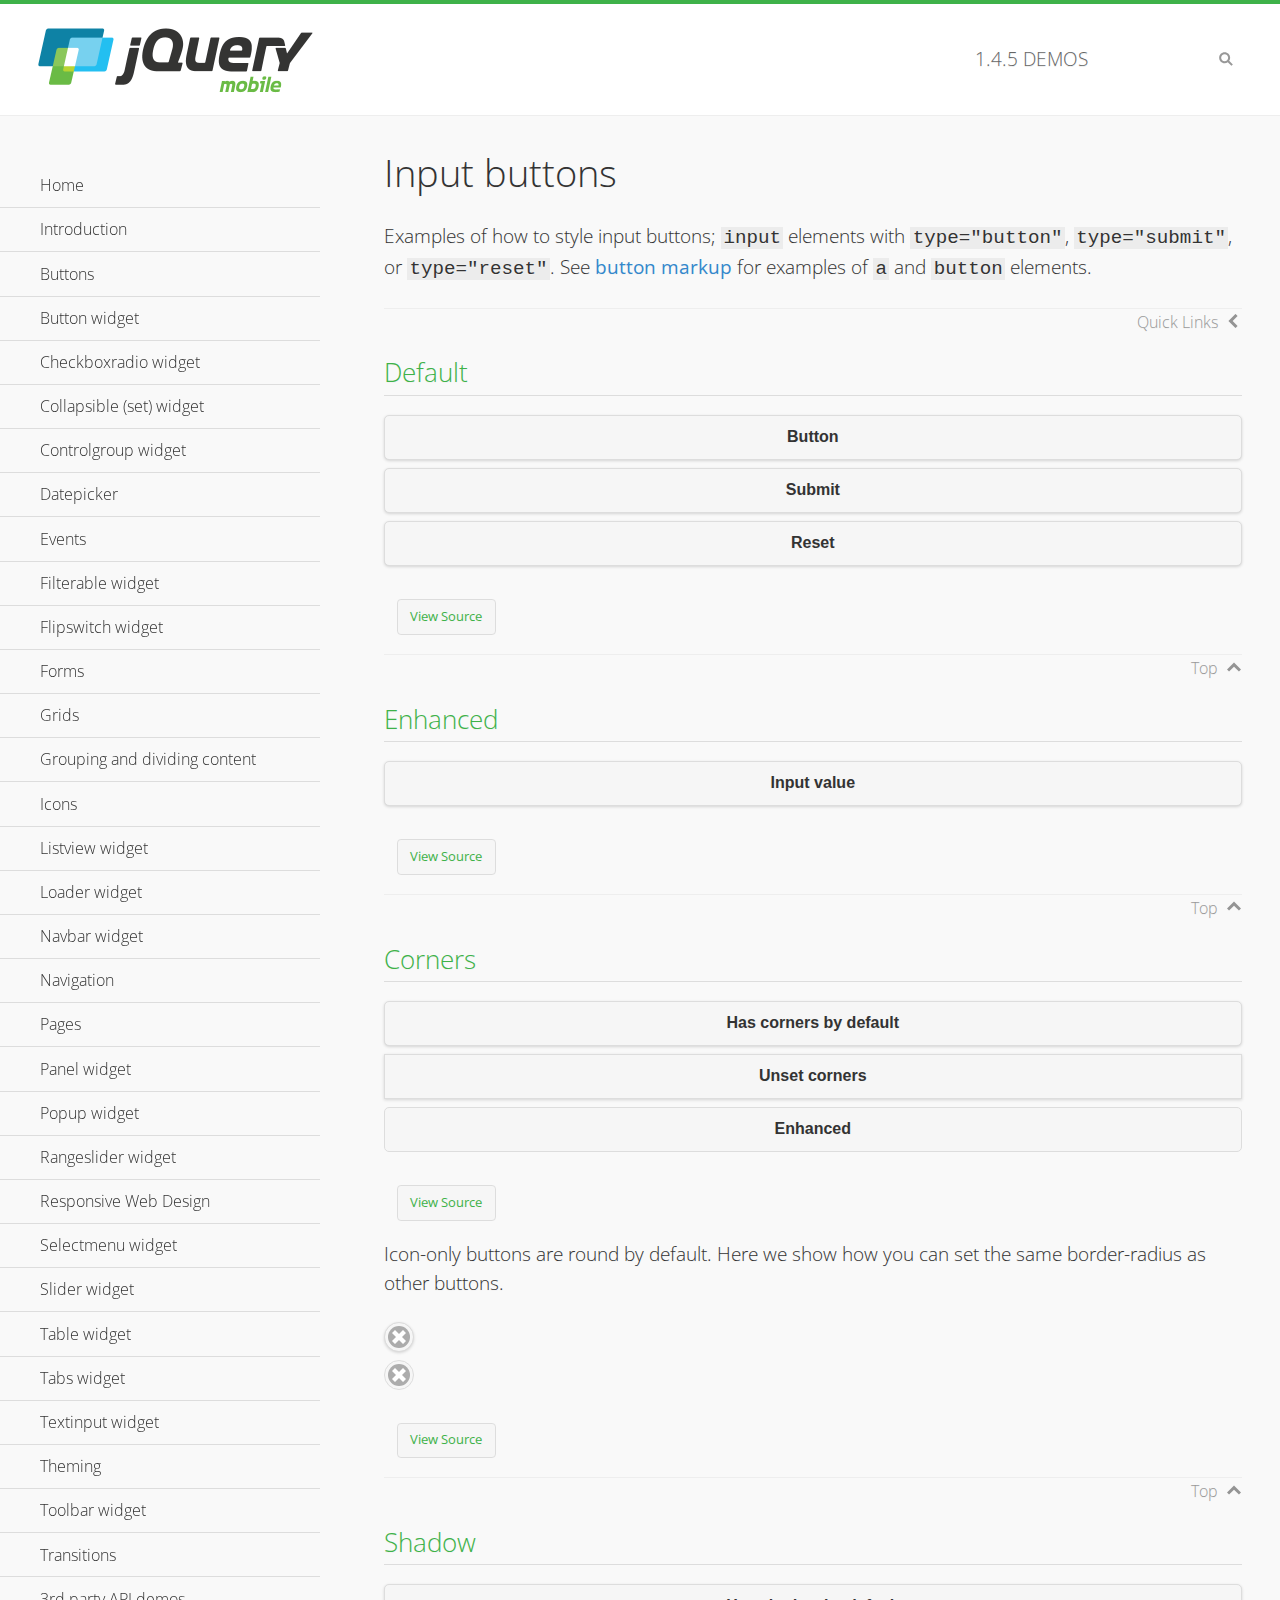
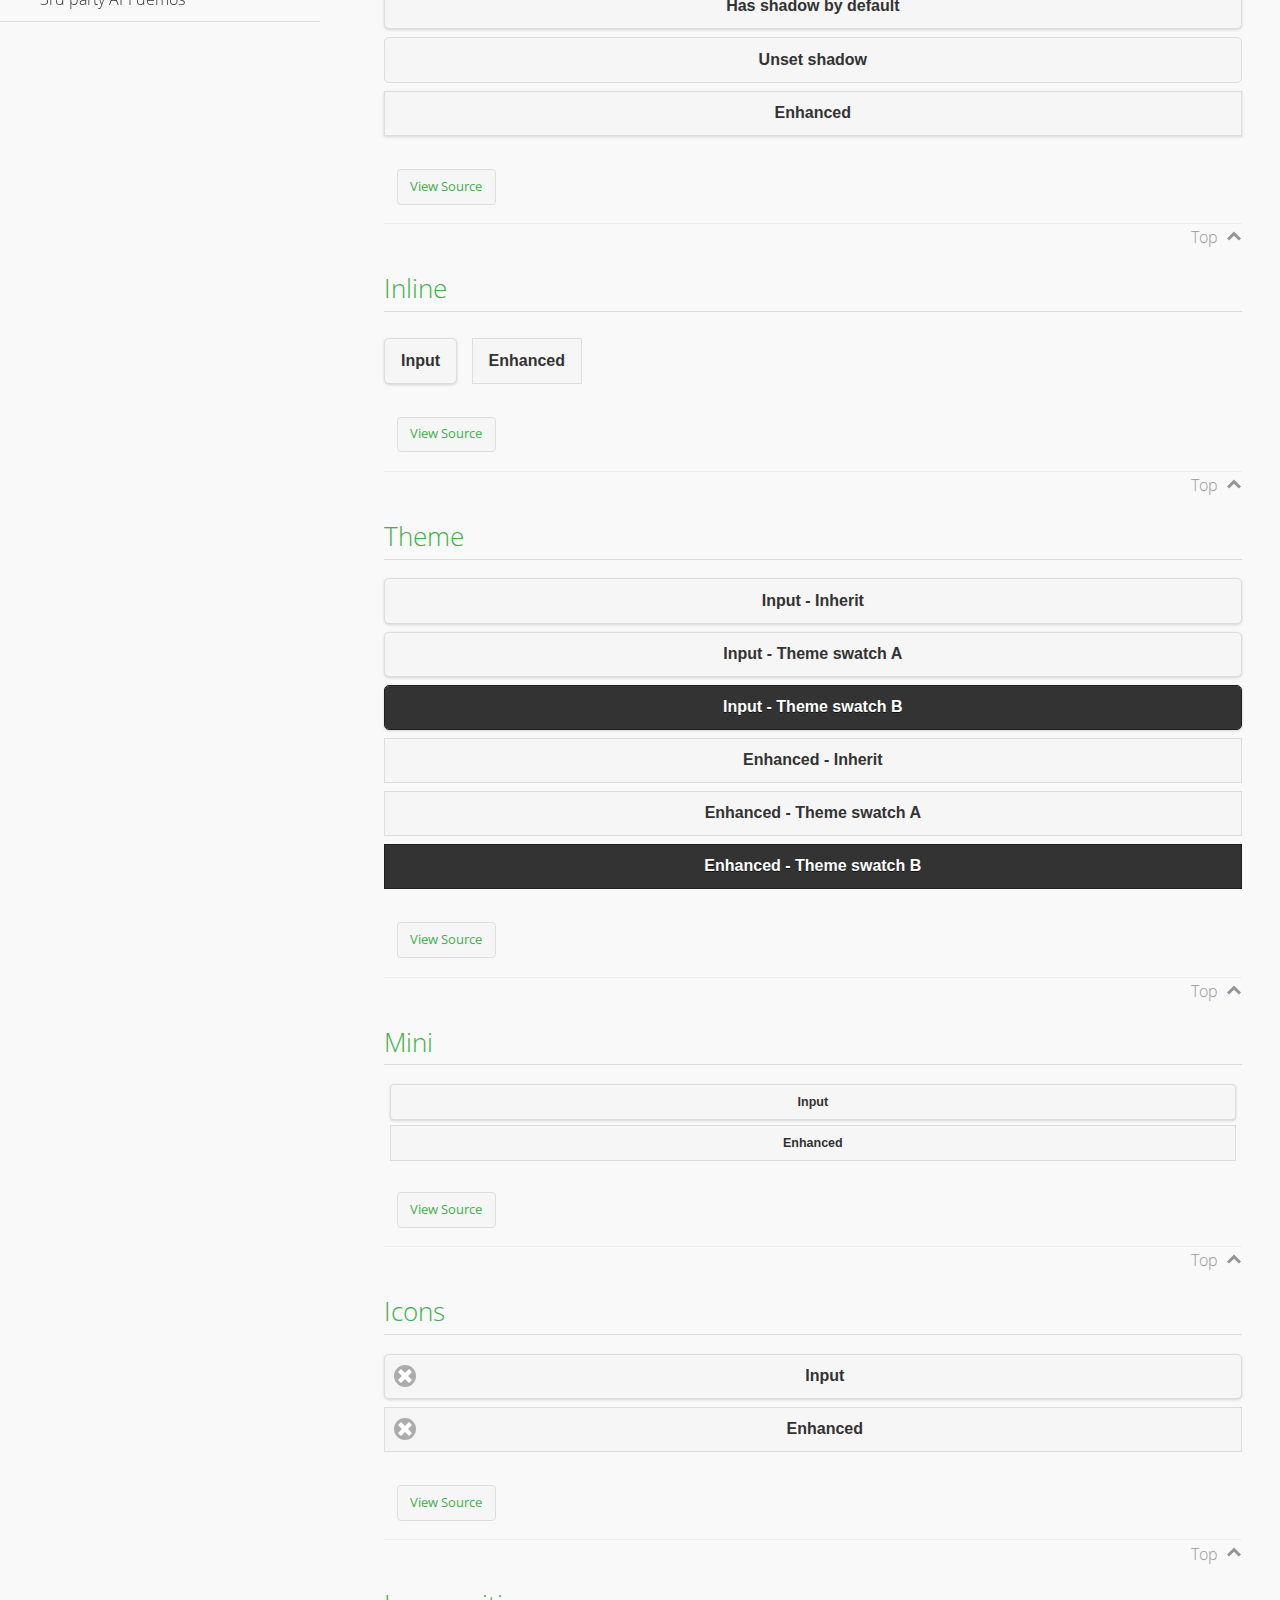
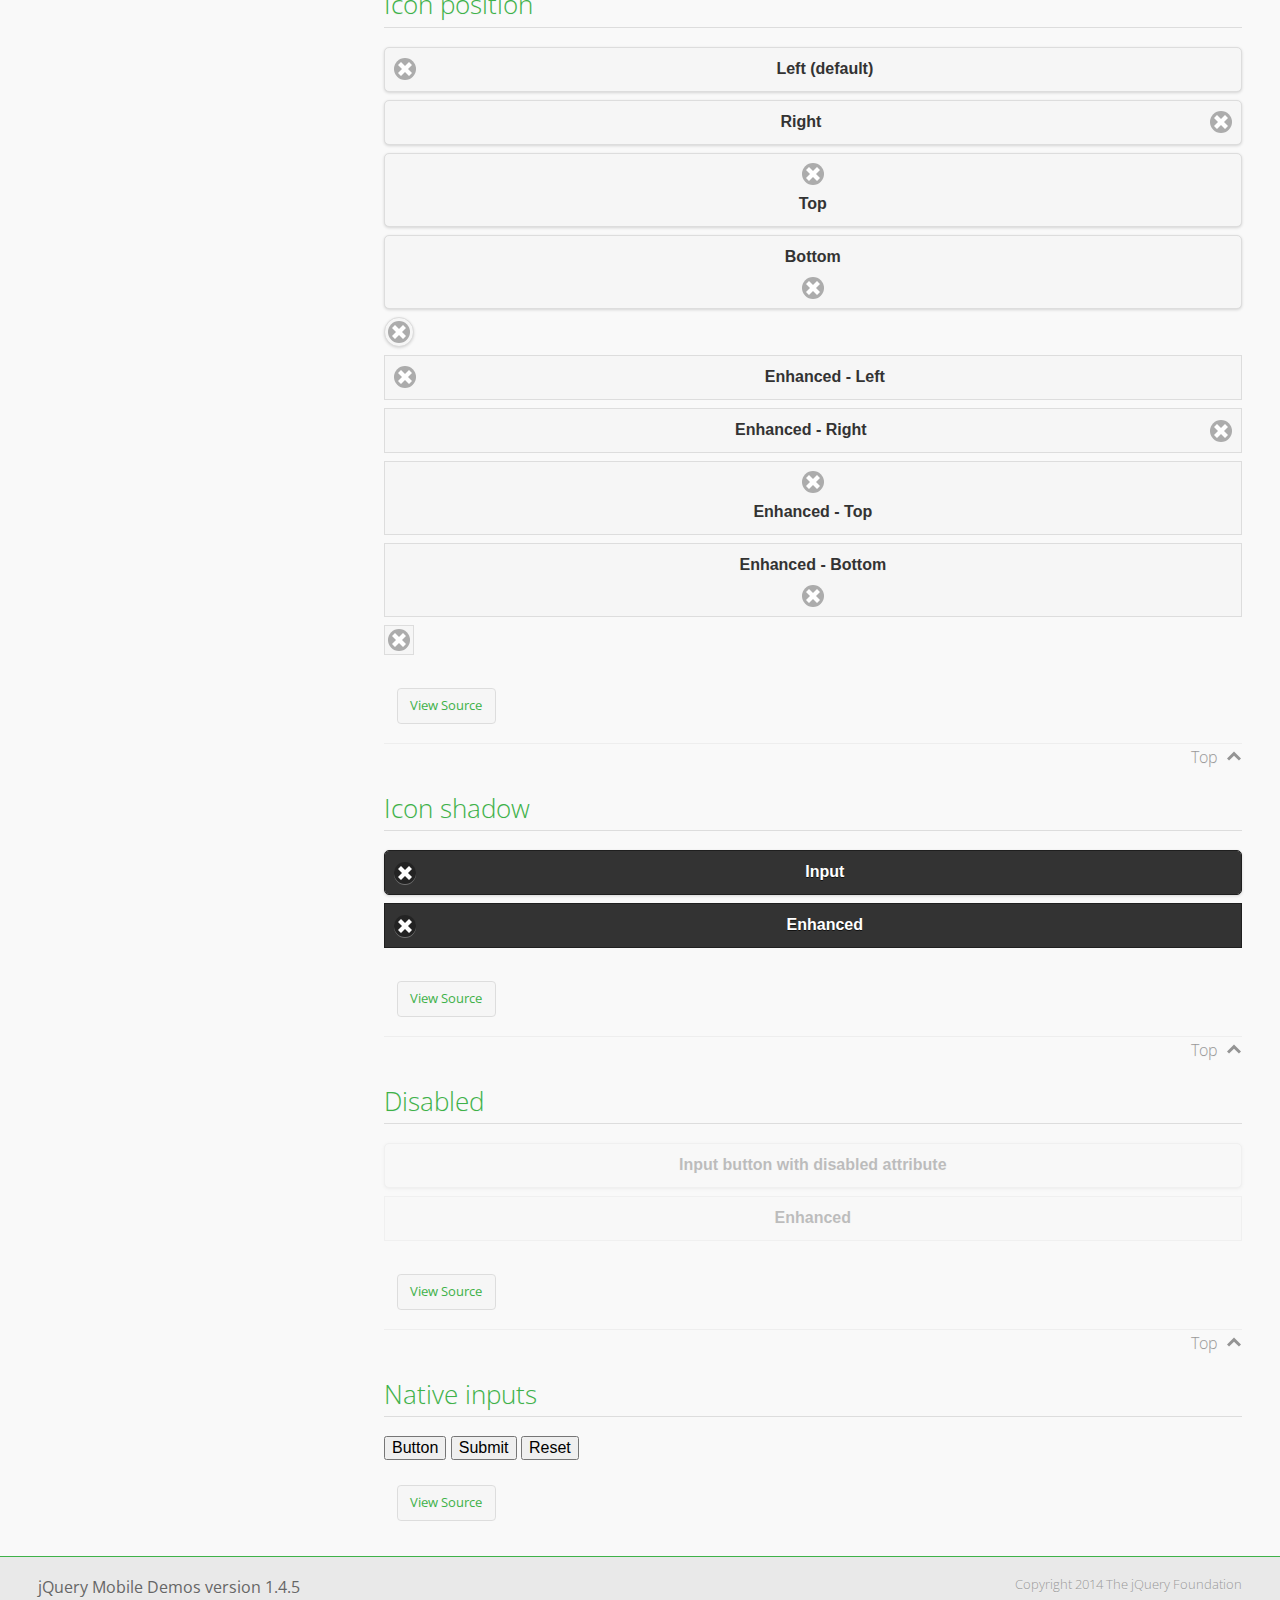
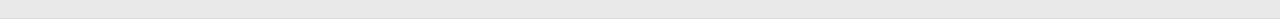
<file: jQuery/jquery.mobile-1.4.5/demos/button/index.html>
<!DOCTYPE html>
<html>
<head>
	<meta charset="utf-8">
	<meta name="viewport" content="width=device-width, initial-scale=1">
	<title>Input buttons - jQuery Mobile Demos</title>
	<link rel="shortcut icon" href="../favicon.ico">
    <link rel="stylesheet" href="http://fonts.googleapis.com/css?family=Open+Sans:300,400,700">
	<link rel="stylesheet" href="../css/themes/default/jquery.mobile-1.4.5.min.css">
	<link rel="stylesheet" href="../_assets/css/jqm-demos.css">
	<script src="../js/jquery.js"></script>
	<script src="../_assets/js/index.js"></script>
	<script src="../js/jquery.mobile-1.4.5.min.js"></script>
</head>
<body>
<div data-role="page" class="jqm-demos" data-quicklinks="true">

	<div data-role="header" class="jqm-header">
		<h2><a href="../" title="jQuery Mobile Demos home"><img src="../_assets/img/jquery-logo.png" alt="jQuery Mobile"></a></h2>
		<p><span class="jqm-version"></span> Demos</p>
		<a href="#" class="jqm-navmenu-link ui-btn ui-btn-icon-notext ui-corner-all ui-icon-bars ui-nodisc-icon ui-alt-icon ui-btn-left">Menu</a>
		<a href="#" class="jqm-search-link ui-btn ui-btn-icon-notext ui-corner-all ui-icon-search ui-nodisc-icon ui-alt-icon ui-btn-right">Search</a>
	</div><!-- /header -->

	<div role="main" class="ui-content jqm-content">

		<h1>Input buttons</h1>

		<p>Examples of how to style input buttons; <code>input</code> elements with <code>type="button"</code>, <code>type="submit"</code>, or <code>type="reset"</code>. See <a href="../button-markup/">button markup</a> for examples of <code>a</code> and <code>button</code> elements.</p>

		<h2>Default</h2>

		<div data-demo-html="true">
			<form>
				<input type="button" value="Button">
				<input type="submit" value="Submit">
				<input type="reset" value="Reset">
			</form>
		</div><!--/demo-html -->

		<h2>Enhanced</h2>

		<div data-demo-html="true">
			<form>
				<div class="ui-input-btn ui-btn ui-corner-all ui-shadow">
					Input value
					<input type="button" data-enhanced="true" value="Input value">
				</div>
			</form>
		</div><!--/demo-html -->

		<h2>Corners</h2>

		<div data-demo-html="true">
			<form>
				<input type="button" value="Has corners by default">
				<input type="button" data-corners="false" value="Unset corners">
				<div class="ui-input-btn ui-btn ui-corner-all">
					Enhanced
					<input type="button" data-enhanced="true" value="Enhanced">
				</div>
			</form>
		</div><!--/demo-html -->

		<p>Icon-only buttons are round by default. Here we show how you can set the same border-radius as other buttons.</p>

		<div data-demo-html="true" data-demo-css="true">
			<form>
				<input type="button" data-icon="delete" data-iconpos="notext" value="Icon only">
				<div id="custom-border-radius">
					<div class="ui-input-btn ui-btn ui-icon-delete ui-btn-icon-notext ui-corner-all">
						Enhanced - Icon only
						<input type="button" data-enhanced="true" value="Enhanced - Icon only">
					</div>
				</div>
			</form>
		</div><!--/demo-html -->

		<h2>Shadow</h2>

		<div data-demo-html="true">
			<form>
				<input type="button" value="Has shadow by default">
				<input type="button" data-shadow="false" value="Unset shadow">
				<div class="ui-input-btn ui-btn ui-shadow">
					Enhanced
					<input type="button" data-enhanced="true" value="Enhanced">
				</div>
			</form>
		</div><!--/demo-html -->

		<h2>Inline</h2>

		<div data-demo-html="true">
			<form>
				<input type="button" data-inline="true" value="Input">
				<div class="ui-input-btn ui-btn ui-btn-inline">
					Enhanced
					<input type="button" data-enhanced="true" value="Enhanced">
				</div>
			</form>
		</div><!--/demo-html -->

		<h2>Theme</h2>

		<div data-demo-html="true">
			<form>
				<input type="button" value="Input - Inherit">
				<input type="button" data-theme="a" value="Input - Theme swatch A">
				<input type="button" data-theme="b" value="Input - Theme swatch B">
				<div class="ui-input-btn ui-btn">
					Enhanced - Inherit
					<input type="button" data-enhanced="true" value="Enhanced - Inherit">
				</div>
				<div class="ui-input-btn ui-btn ui-btn-a">
					Enhanced - Theme swatch A
					<input type="button" data-enhanced="true" value="Enhanced - Theme swatch A">
				</div>
				<div class="ui-input-btn ui-btn ui-btn-b">
					Enhanced - Theme swatch B
					<input type="button" data-enhanced="true" value="Enhanced - Theme swatch B">
				</div>
			</form>
		</div><!--/demo-html -->

		<h2>Mini</h2>

		<div data-demo-html="true">
			<form>
				<input type="button" data-mini="true" value="Input">
				<div class="ui-input-btn ui-btn ui-mini">
					Enhanced
					<input type="button" data-enhanced="true" value="Enhanced">
				</div>
			</form>
		</div><!--/demo-html -->

		<h2>Icons</h2>

		<div data-demo-html="true">
			<form>
				<input type="button" data-icon="delete" value="Input">
				<div class="ui-input-btn ui-btn ui-icon-delete ui-btn-icon-left">
					Enhanced
					<input type="button" data-enhanced="true" value="Enhanced">
				</div>
			</form>
		</div><!--/demo-html -->

		<h2>Icon position</h2>

		<div data-demo-html="true">
			<form>
				<input type="button" data-icon="delete" value="Left (default)">
				<input type="button" data-icon="delete" data-iconpos="right" value="Right">
				<input type="button" data-icon="delete" data-iconpos="top" value="Top">
				<input type="button" data-icon="delete" data-iconpos="bottom" value="Bottom">
				<input type="button" data-icon="delete" data-iconpos="notext" value="Icon only">
				<div class="ui-input-btn ui-btn ui-icon-delete ui-btn-icon-left">
					Enhanced - Left
					<input type="button" data-enhanced="true" value="Enhanced - Left">
				</div>
				<div class="ui-input-btn ui-btn ui-icon-delete ui-btn-icon-right">
					Enhanced - Right
					<input type="button" data-enhanced="true" value="Enhanced - Right">
				</div>
				<div class="ui-input-btn ui-btn ui-icon-delete ui-btn-icon-top">
					Enhanced - Top
					<input type="button" data-enhanced="true" value="Enhanced - Top">
				</div>
				<div class="ui-input-btn ui-btn ui-icon-delete ui-btn-icon-bottom">
					Enhanced - Bottom
					<input type="button" data-enhanced="true" value="Enhanced - Bottom">
				</div>
				<div class="ui-input-btn ui-btn ui-icon-delete ui-btn-icon-notext">
					Enhanced - Icon only
					<input type="button" data-enhanced="true" value="Enhanced - Icon only">
				</div>
			</form>
		</div><!--/demo-html -->

		<h2>Icon shadow</h2>

		<div data-demo-html="true">
			<form>
				<input type="button" data-theme="b" data-icon="delete" data-iconshadow="true" value="Input">
				<div class="ui-input-btn ui-btn ui-btn-b ui-icon-delete ui-btn-icon-left ui-shadow-icon">
					Enhanced
					<input type="button" data-enhanced="true" value="Enhanced">
				</div>
			</form>
		</div><!--/demo-html -->

		<h2>Disabled</h2>

		<div data-demo-html="true">
			<form>
				<input type="button" disabled value="Input button with disabled attribute">
				<div class="ui-input-btn ui-btn ui-state-disabled">
					Enhanced
					<input type="button" disabled data-enhanced="true" value="Enhanced">
				</div>
			</form>
		</div><!--/demo-html -->

		<h2>Native inputs</h2>

		<div data-demo-html="true">
			<form>
				<input type="button" data-role="none" value="Button">
				<input type="submit" data-role="none" value="Submit">
				<input type="reset" data-role="none" value="Reset">
			</form>
		</div><!--/demo-html -->

	</div><!-- /content -->
	    <div data-role="panel" class="jqm-navmenu-panel" data-position="left" data-display="overlay" data-theme="a">
	    	<ul class="jqm-list ui-alt-icon ui-nodisc-icon">
<li data-filtertext="demos homepage" data-icon="home"><a href=".././">Home</a></li>
<li data-filtertext="introduction overview getting started"><a href="../intro/" data-ajax="false">Introduction</a></li>
<li data-filtertext="buttons button markup buttonmarkup method anchor link button element"><a href="../button-markup/" data-ajax="false">Buttons</a></li>
<li data-filtertext="form button widget input button submit reset"><a href="../button/" data-ajax="false">Button widget</a></li>
<li data-role="collapsible" data-enhanced="true" data-collapsed-icon="carat-d" data-expanded-icon="carat-u" data-iconpos="right" data-inset="false" class="ui-collapsible ui-collapsible-themed-content ui-collapsible-collapsed">
	<h3 class="ui-collapsible-heading ui-collapsible-heading-collapsed">
		<a href="#" class="ui-collapsible-heading-toggle ui-btn ui-btn-icon-right ui-btn-inherit ui-icon-carat-d">
		    Checkboxradio widget<span class="ui-collapsible-heading-status"> click to expand contents</span>
		</a>
	</h3>
	<div class="ui-collapsible-content ui-body-inherit ui-collapsible-content-collapsed" aria-hidden="true">
		<ul>
			<li data-filtertext="form checkboxradio widget checkbox input checkboxes controlgroups"><a href="../checkboxradio-checkbox/" data-ajax="false">Checkboxes</a></li>
			<li data-filtertext="form checkboxradio widget radio input radio buttons controlgroups"><a href="../checkboxradio-radio/" data-ajax="false">Radio buttons</a></li>
		</ul>
	</div>
</li>
<li data-role="collapsible" data-enhanced="true" data-collapsed-icon="carat-d" data-expanded-icon="carat-u" data-iconpos="right" data-inset="false" class="ui-collapsible ui-collapsible-themed-content ui-collapsible-collapsed">
	<h3 class="ui-collapsible-heading ui-collapsible-heading-collapsed">
		<a href="#" class="ui-collapsible-heading-toggle ui-btn ui-btn-icon-right ui-btn-inherit ui-icon-carat-d">
			Collapsible (set) widget<span class="ui-collapsible-heading-status"> click to expand contents</span>
		</a>
	</h3>
	<div class="ui-collapsible-content ui-body-inherit ui-collapsible-content-collapsed" aria-hidden="true">
		<ul>
			<li data-filtertext="collapsibles content formatting"><a href="../collapsible/" data-ajax="false">Collapsible</a></li>
			<li data-filtertext="dynamic collapsible set accordion append expand"><a href="../collapsible-dynamic/" data-ajax="false">Dynamic collapsibles</a></li>
			<li data-filtertext="accordions collapsible set widget content formatting grouped collapsibles"><a href="../collapsibleset/" data-ajax="false">Collapsible set</a></li>
		</ul>
	</div>
</li>
<li data-role="collapsible" data-enhanced="true" data-collapsed-icon="carat-d" data-expanded-icon="carat-u" data-iconpos="right" data-inset="false" class="ui-collapsible ui-collapsible-themed-content ui-collapsible-collapsed">
	<h3 class="ui-collapsible-heading ui-collapsible-heading-collapsed">
		<a href="#" class="ui-collapsible-heading-toggle ui-btn ui-btn-icon-right ui-btn-inherit ui-icon-carat-d">
			Controlgroup widget<span class="ui-collapsible-heading-status"> click to expand contents</span>
		</a>
	</h3>
	<div class="ui-collapsible-content ui-body-inherit ui-collapsible-content-collapsed" aria-hidden="true">
		<ul>
			<li data-filtertext="controlgroups selectmenu checkboxradio input grouped buttons horizontal vertical"><a href="../controlgroup/" data-ajax="false">Controlgroup</a></li>
			<li data-filtertext="dynamic controlgroup dynamically add buttons"><a href="../controlgroup-dynamic/" data-ajax="false">Dynamic controlgroups</a></li>
		</ul>
	</div>
</li>
<li data-filtertext="form datepicker widget date input"><a href="../datepicker/" data-ajax="false">Datepicker</a></li>
<li data-role="collapsible" data-enhanced="true" data-collapsed-icon="carat-d" data-expanded-icon="carat-u" data-iconpos="right" data-inset="false" class="ui-collapsible ui-collapsible-themed-content ui-collapsible-collapsed">
	<h3 class="ui-collapsible-heading ui-collapsible-heading-collapsed">
		<a href="#" class="ui-collapsible-heading-toggle ui-btn ui-btn-icon-right ui-btn-inherit ui-icon-carat-d">
			Events<span class="ui-collapsible-heading-status"> click to expand contents</span>
		</a>
	</h3>
	<div class="ui-collapsible-content ui-body-inherit ui-collapsible-content-collapsed" aria-hidden="true">
		<ul>
			<li data-filtertext="swipe to delete list items listviews swipe events"><a href="../swipe-list/" data-ajax="false">Swipe list items</a></li>
			<li data-filtertext="swipe to navigate swipe page navigation swipe events"><a href="../swipe-page/" data-ajax="false">Swipe page navigation</a></li>
		</ul>
	</div>
</li>
<li data-filtertext="filterable filter elements sorting searching listview table"><a href="../filterable/" data-ajax="false">Filterable widget</a></li>
<li data-filtertext="form flipswitch widget flip toggle switch binary select checkbox input"><a href="../flipswitch/" data-ajax="false">Flipswitch widget</a></li>
<li data-role="collapsible" data-enhanced="true" data-collapsed-icon="carat-d" data-expanded-icon="carat-u" data-iconpos="right" data-inset="false" class="ui-collapsible ui-collapsible-themed-content ui-collapsible-collapsed">
	<h3 class="ui-collapsible-heading ui-collapsible-heading-collapsed">
		<a href="#" class="ui-collapsible-heading-toggle ui-btn ui-btn-icon-right ui-btn-inherit ui-icon-carat-d">
			Forms<span class="ui-collapsible-heading-status"> click to expand contents</span>
		</a>
	</h3>
	<div class="ui-collapsible-content ui-body-inherit ui-collapsible-content-collapsed" aria-hidden="true">
		<ul>
			<li data-filtertext="forms text checkbox radio range button submit reset inputs selects textarea slider flipswitch label form elements"><a href="../forms/" data-ajax="false">Forms</a></li>
			<li data-filtertext="form hide labels hidden accessible ui-hidden-accessible forms"><a href="../forms-label-hidden-accessible/" data-ajax="false">Hide labels</a></li>
			<li data-filtertext="form field containers fieldcontain ui-field-contain forms"><a href="../forms-field-contain/" data-ajax="false">Field containers</a></li>
			<li data-filtertext="forms disabled form elements"><a href="../forms-disabled/" data-ajax="false">Forms disabled</a></li>
			<li data-filtertext="forms gallery examples overview forms text checkbox radio range button submit reset inputs selects textarea slider flipswitch label form elements"><a href="../forms-gallery/" data-ajax="false">Forms gallery</a></li>
		</ul>
	</div>
</li>
<li data-role="collapsible" data-enhanced="true" data-collapsed-icon="carat-d" data-expanded-icon="carat-u" data-iconpos="right" data-inset="false" class="ui-collapsible ui-collapsible-themed-content ui-collapsible-collapsed">
	<h3 class="ui-collapsible-heading ui-collapsible-heading-collapsed">
		<a href="#" class="ui-collapsible-heading-toggle ui-btn ui-btn-icon-right ui-btn-inherit ui-icon-carat-d">
			Grids<span class="ui-collapsible-heading-status"> click to expand contents</span>
		</a>
	</h3>
	<div class="ui-collapsible-content ui-body-inherit ui-collapsible-content-collapsed" aria-hidden="true">
		<ul>
			<li data-filtertext="grids columns blocks content formatting rwd responsive css framework"><a href="../grids/" data-ajax="false">Grids</a></li>
			<li data-filtertext="buttons in grids css framework"><a href="../grids-buttons/" data-ajax="false">Buttons in grids</a></li>
			<li data-filtertext="custom responsive grids rwd css framework"><a href="../grids-custom-responsive/" data-ajax="false">Custom responsive grids</a></li>
		</ul>
	</div>
</li>
<li data-filtertext="blocks content formatting sections heading"><a href="../body-bar-classes/" data-ajax="false">Grouping and dividing content</a></li>
<li data-role="collapsible" data-enhanced="true" data-collapsed-icon="carat-d" data-expanded-icon="carat-u" data-iconpos="right" data-inset="false" class="ui-collapsible ui-collapsible-themed-content ui-collapsible-collapsed">
	<h3 class="ui-collapsible-heading ui-collapsible-heading-collapsed">
		<a href="#" class="ui-collapsible-heading-toggle ui-btn ui-btn-icon-right ui-btn-inherit ui-icon-carat-d">
			Icons<span class="ui-collapsible-heading-status"> click to expand contents</span>
		</a>
	</h3>
	<div class="ui-collapsible-content ui-body-inherit ui-collapsible-content-collapsed" aria-hidden="true">
		<ul>
			<li data-filtertext="button icons svg disc alt custom icon position"><a href="../icons/" data-ajax="false">Icons</a></li>
			<li data-filtertext=""><a href="../icons-grunticon/" data-ajax="false">Grunticon loader</a></li>
		</ul>
	</div>
</li>
<li data-role="collapsible" data-enhanced="true" data-collapsed-icon="carat-d" data-expanded-icon="carat-u" data-iconpos="right" data-inset="false" class="ui-collapsible ui-collapsible-themed-content ui-collapsible-collapsed">
	<h3 class="ui-collapsible-heading ui-collapsible-heading-collapsed">
		<a href="#" class="ui-collapsible-heading-toggle ui-btn ui-btn-icon-right ui-btn-inherit ui-icon-carat-d">
			Listview widget<span class="ui-collapsible-heading-status"> click to expand contents</span>
		</a>
	</h3>
	<div class="ui-collapsible-content ui-body-inherit ui-collapsible-content-collapsed" aria-hidden="true">
		<ul>
			<li data-filtertext="listview widget thumbnails icons nested split button collapsible ul ol"><a href="../listview/" data-ajax="false">Listview</a></li>
			<li data-filtertext="autocomplete filterable reveal listview filtertextbeforefilter placeholder"><a href="../listview-autocomplete/" data-ajax="false">Listview autocomplete</a></li>
			<li data-filtertext="autocomplete filterable reveal listview remote data filtertextbeforefilter placeholder"><a href="../listview-autocomplete-remote/" data-ajax="false">Listview autocomplete remote data</a></li>
			<li data-filtertext="autodividers anchor jump scroll linkbars listview lists ul ol"><a href="../listview-autodividers-linkbar/" data-ajax="false">Listview autodividers linkbar</a></li>
			<li data-filtertext="listview autodividers selector autodividersselector lists ul ol"><a href="../listview-autodividers-selector/" data-ajax="false">Listview autodividers selector</a></li>
			<li data-filtertext="listview nested list items"><a href="../listview-nested-lists/" data-ajax="false">Nested Listviews</a></li>
			<li data-filtertext="listview collapsible list items flat"><a href="../listview-collapsible-item-flat/" data-ajax="false">Listview collapsible list items (flat)</a></li>
			<li data-filtertext="listview collapsible list indented"><a href="../listview-collapsible-item-indented/" data-ajax="false">Listview collapsible list items (indented)</a></li>
			<li data-filtertext="grid listview responsive grids responsive listviews lists ul"><a href="../listview-grid/" data-ajax="false">Listview responsive grid</a></li>
		</ul>
	</div>
</li>
<li data-filtertext="loader widget page loading navigation overlay spinner"><a href="../loader/" data-ajax="false">Loader widget</a></li>
<li data-filtertext="navbar widget navmenu toolbars header footer"><a href="../navbar/" data-ajax="false">Navbar widget</a></li>
<li data-role="collapsible" data-enhanced="true" data-collapsed-icon="carat-d" data-expanded-icon="carat-u" data-iconpos="right" data-inset="false" class="ui-collapsible ui-collapsible-themed-content ui-collapsible-collapsed">
	<h3 class="ui-collapsible-heading ui-collapsible-heading-collapsed">
		<a href="#" class="ui-collapsible-heading-toggle ui-btn ui-btn-icon-right ui-btn-inherit ui-icon-carat-d">
			Navigation<span class="ui-collapsible-heading-status"> click to expand contents</span>
		</a>
	</h3>
	<div class="ui-collapsible-content ui-body-inherit ui-collapsible-content-collapsed" aria-hidden="true">
		<ul>
			<li data-filtertext="ajax navigation navigate widget history event method"><a href="../navigation/" data-ajax="false">Navigation</a></li>
			<li data-filtertext="linking pages page links navigation ajax prefetch cache"><a href="../navigation-linking-pages/" data-ajax="false">Linking pages</a></li>
			<!-- <li data-filtertext="php redirect server redirection server-side navigation"><a href="../navigation-php-redirect/" data-ajax="false">PHP redirect demo</a></li>-->
			<li data-filtertext="navigation redirection hash query"><a href="../navigation-hash-processing/" data-ajax="false">Hash processing demo</a></li>
			<li data-filtertext="navigation redirection hash query"><a href="../page-events/" data-ajax="false">Page Navigation Events</a></li>
		</ul>
	</div>
</li>
<li data-role="collapsible" data-enhanced="true" data-collapsed-icon="carat-d" data-expanded-icon="carat-u" data-iconpos="right" data-inset="false" class="ui-collapsible ui-collapsible-themed-content ui-collapsible-collapsed">
	<h3 class="ui-collapsible-heading ui-collapsible-heading-collapsed">
		<a href="#" class="ui-collapsible-heading-toggle ui-btn ui-btn-icon-right ui-btn-inherit ui-icon-carat-d">
			Pages<span class="ui-collapsible-heading-status"> click to expand contents</span>
		</a>
	</h3>
	<div class="ui-collapsible-content ui-body-inherit ui-collapsible-content-collapsed" aria-hidden="true">
		<ul>
			<li data-filtertext="pages page widget ajax navigation"><a href="../pages/" data-ajax="false">Pages</a></li>
			<li data-filtertext="single page"><a href="../pages-single-page/" data-ajax="false">Single page</a></li>
			<li data-filtertext="multipage multi-page page"><a href="../pages-multi-page/" data-ajax="false">Multi-page template</a></li>
			<li data-filtertext="dialog page widget modal popup"><a href="../pages-dialog/" data-ajax="false">Dialog page</a></li>
		</ul>
	</div>
</li>
<li data-role="collapsible" data-enhanced="true" data-collapsed-icon="carat-d" data-expanded-icon="carat-u" data-iconpos="right" data-inset="false" class="ui-collapsible ui-collapsible-themed-content ui-collapsible-collapsed">
	<h3 class="ui-collapsible-heading ui-collapsible-heading-collapsed">
		<a href="#" class="ui-collapsible-heading-toggle ui-btn ui-btn-icon-right ui-btn-inherit ui-icon-carat-d">
			Panel widget<span class="ui-collapsible-heading-status"> click to expand contents</span>
		</a>
	</h3>
	<div class="ui-collapsible-content ui-body-inherit ui-collapsible-content-collapsed" aria-hidden="true">
		<ul>
			<li data-filtertext="panel widget sliding panels reveal push overlay responsive"><a href="../panel/" data-ajax="false">Panel</a></li>
			<li data-filtertext=""><a href="../panel-external/" data-ajax="false">External panels</a></li>
			<li data-filtertext="panel "><a href="../panel-fixed/" data-ajax="false">Fixed panels</a></li>
			<li data-filtertext="panel slide panels sliding panels shadow rwd responsive breakpoint"><a href="../panel-responsive/" data-ajax="false">Panels responsive</a></li>
			<li data-filtertext="panel custom style custom panel width reveal shadow listview panel styling page background wrapper"><a href="../panel-styling/" data-ajax="false">Custom panel style</a></li>
			<li data-filtertext="panel open on swipe"><a href="../panel-swipe-open/" data-ajax="false">Panel open on swipe</a></li>
			<li data-filtertext="panels outside page internal external toolbars"><a href="../panel-external-internal/" data-ajax="false">Panel external and internal</a></li>
		</ul>
	</div>
</li>
<li data-role="collapsible" data-enhanced="true" data-collapsed-icon="carat-d" data-expanded-icon="carat-u" data-iconpos="right" data-inset="false" class="ui-collapsible ui-collapsible-themed-content ui-collapsible-collapsed">
	<h3 class="ui-collapsible-heading ui-collapsible-heading-collapsed">
		<a href="#" class="ui-collapsible-heading-toggle ui-btn ui-btn-icon-right ui-btn-inherit ui-icon-carat-d">
			Popup widget<span class="ui-collapsible-heading-status"> click to expand contents</span>
		</a>
	</h3>
	<div class="ui-collapsible-content ui-body-inherit ui-collapsible-content-collapsed" aria-hidden="true">
		<ul>
			<li data-filtertext="popup widget popups dialog modal transition tooltip lightbox form overlay screen flip pop fade transition"><a href="../popup/" data-ajax="false">Popup</a></li>
			<li data-filtertext="popup alignment position"><a href="../popup-alignment/" data-ajax="false">Popup alignment</a></li>
			<li data-filtertext="popup arrow size popups popover"><a href="../popup-arrow-size/" data-ajax="false">Popup arrow size</a></li>
			<li data-filtertext="dynamic popups popup images lightbox"><a href="../popup-dynamic/" data-ajax="false">Dynamic popups</a></li>
			<li data-filtertext="popups with iframes scaling"><a href="../popup-iframe/" data-ajax="false">Popups with iframes</a></li>
			<li data-filtertext="popup image scaling"><a href="../popup-image-scaling/" data-ajax="false">Popup image scaling</a></li>
			<li data-filtertext="external popup outside multi-page"><a href="../popup-outside-multipage/" data-ajax="false">Popup outside multi-page</a></li>
		</ul>
	</div>
</li>
<li data-filtertext="form rangeslider widget dual sliders dual handle sliders range input"><a href="../rangeslider/" data-ajax="false">Rangeslider widget</a></li>
<li data-filtertext="responsive web design rwd adaptive progressive enhancement PE accessible mobile breakpoints media query media queries"><a href="../rwd/" data-ajax="false">Responsive Web Design</a></li>
<li data-role="collapsible" data-enhanced="true" data-collapsed-icon="carat-d" data-expanded-icon="carat-u" data-iconpos="right" data-inset="false" class="ui-collapsible ui-collapsible-themed-content ui-collapsible-collapsed">
	<h3 class="ui-collapsible-heading ui-collapsible-heading-collapsed">
		<a href="#" class="ui-collapsible-heading-toggle ui-btn ui-btn-icon-right ui-btn-inherit ui-icon-carat-d">
			Selectmenu widget<span class="ui-collapsible-heading-status"> click to expand contents</span>
		</a>
	</h3>
	<div class="ui-collapsible-content ui-body-inherit ui-collapsible-content-collapsed" aria-hidden="true">
		<ul>
			<li data-filtertext="form selectmenu widget select input custom select menu selects"><a href="../selectmenu/" data-ajax="false">Selectmenu</a></li>
			<li data-filtertext="form custom select menu selectmenu widget custom menu option optgroup multiple selects"><a href="../selectmenu-custom/" data-ajax="false">Custom select menu</a></li>
			<li data-filtertext="filterable select filter popup dialog"><a href="../selectmenu-custom-filter/" data-ajax="false">Custom select menu with filter</a></li>
		</ul>
	</div>
</li>
<li data-role="collapsible" data-enhanced="true" data-collapsed-icon="carat-d" data-expanded-icon="carat-u" data-iconpos="right" data-inset="false" class="ui-collapsible ui-collapsible-themed-content ui-collapsible-collapsed">
	<h3 class="ui-collapsible-heading ui-collapsible-heading-collapsed">
		<a href="#" class="ui-collapsible-heading-toggle ui-btn ui-btn-icon-right ui-btn-inherit ui-icon-carat-d">
			Slider widget<span class="ui-collapsible-heading-status"> click to expand contents</span>
		</a>
	</h3>
	<div class="ui-collapsible-content ui-body-inherit ui-collapsible-content-collapsed" aria-hidden="true">
		<ul>
			<li data-filtertext="form slider widget range input single sliders"><a href="../slider/" data-ajax="false">Slider</a></li>
			<li data-filtertext="form slider widget flipswitch slider binary select flip toggle switch"><a href="../slider-flipswitch/" data-ajax="false">Slider flip toggle switch</a></li>
			<li data-filtertext="form slider tooltip handle value input range sliders"><a href="../slider-tooltip/" data-ajax="false">Slider tooltip</a></li>
		</ul>
	</div>
</li>
<li data-role="collapsible" data-enhanced="true" data-collapsed-icon="carat-d" data-expanded-icon="carat-u" data-iconpos="right" data-inset="false" class="ui-collapsible ui-collapsible-themed-content ui-collapsible-collapsed">
	<h3 class="ui-collapsible-heading ui-collapsible-heading-collapsed">
		<a href="#" class="ui-collapsible-heading-toggle ui-btn ui-btn-icon-right ui-btn-inherit ui-icon-carat-d">
			Table widget<span class="ui-collapsible-heading-status"> click to expand contents</span>
		</a>
	</h3>
	<div class="ui-collapsible-content ui-body-inherit ui-collapsible-content-collapsed" aria-hidden="true">
		<ul>
			<li data-filtertext="table widget reflow column toggle th td responsive tables rwd hide show tabular"><a href="../table-column-toggle/" data-ajax="false">Table Column Toggle</a></li>
			<li data-filtertext="table column toggle phone comparison demo"><a href="../table-column-toggle-example/" data-ajax="false">Table Column Toggle demo</a></li>
			<li data-filtertext="responsive tables table column toggle heading groups rwd breakpoint"><a href="../table-column-toggle-heading-groups/" data-ajax="false">Table Column Toggle heading groups</a></li>
			<li data-filtertext="responsive tables table column toggle hide rwd breakpoint customization options"><a href="../table-column-toggle-options/" data-ajax="false">Table Column Toggle options</a></li>
			<li data-filtertext="table reflow th td responsive rwd columns tabular"><a href="../table-reflow/" data-ajax="false">Table Reflow</a></li>
			<li data-filtertext="responsive tables table reflow heading groups rwd breakpoint"><a href="../table-reflow-heading-groups/" data-ajax="false">Table Reflow heading groups</a></li>
			<li data-filtertext="responsive tables table reflow stripes strokes table style"><a href="../table-reflow-stripes-strokes/" data-ajax="false">Table Reflow stripes and strokes</a></li>
			<li data-filtertext="responsive tables table reflow stack custom styles"><a href="../table-reflow-styling/" data-ajax="false">Table Reflow custom styles</a></li>
		</ul>
	</div>
</li>
<li data-filtertext="ui tabs widget"><a href="../tabs/" data-ajax="false">Tabs widget</a></li>
<li data-filtertext="form textinput widget text input textarea number date time tel email file color password"><a href="../textinput/" data-ajax="false">Textinput widget</a></li>
<li data-role="collapsible" data-enhanced="true" data-collapsed-icon="carat-d" data-expanded-icon="carat-u" data-iconpos="right" data-inset="false" class="ui-collapsible ui-collapsible-themed-content ui-collapsible-collapsed">
	<h3 class="ui-collapsible-heading ui-collapsible-heading-collapsed">
		<a href="#" class="ui-collapsible-heading-toggle ui-btn ui-btn-icon-right ui-btn-inherit ui-icon-carat-d">
			Theming<span class="ui-collapsible-heading-status"> click to expand contents</span>
		</a>
	</h3>
	<div class="ui-collapsible-content ui-body-inherit ui-collapsible-content-collapsed" aria-hidden="true">
		<ul>
			<li data-filtertext="default theme swatches theming style css"><a href="../theme-default/" data-ajax="false">Default theme</a></li>
			<li data-filtertext="classic theme old theme swatches theming style css"><a href="../theme-classic/" data-ajax="false">Classic theme</a></li>
		</ul>
	</div>
</li>
<li data-role="collapsible" data-enhanced="true" data-collapsed-icon="carat-d" data-expanded-icon="carat-u" data-iconpos="right" data-inset="false" class="ui-collapsible ui-collapsible-themed-content ui-collapsible-collapsed">
	<h3 class="ui-collapsible-heading ui-collapsible-heading-collapsed">
		<a href="#" class="ui-collapsible-heading-toggle ui-btn ui-btn-icon-right ui-btn-inherit ui-icon-carat-d">
			Toolbar widget<span class="ui-collapsible-heading-status"> click to expand contents</span>
		</a>
	</h3>
	<div class="ui-collapsible-content ui-body-inherit ui-collapsible-content-collapsed" aria-hidden="true">
		<ul>
			<li data-filtertext="toolbar widget header footer toolbars fixed fullscreen external sections"><a href="../toolbar/" data-ajax="false">Toolbar</a></li>
			<li data-filtertext="dynamic toolbars dynamically add toolbar header footer"><a href="../toolbar-dynamic/" data-ajax="false">Dynamic toolbars</a></li>
			<li data-filtertext="external toolbars header footer"><a href="../toolbar-external/" data-ajax="false">External toolbars</a></li>
			<li data-filtertext="fixed toolbars header footer"><a href="../toolbar-fixed/" data-ajax="false">Fixed toolbars</a></li>
			<li data-filtertext="fixed fullscreen toolbars header footer"><a href="../toolbar-fixed-fullscreen/" data-ajax="false">Fullscreen toolbars</a></li>
			<li data-filtertext="external fixed toolbars header footer"><a href="../toolbar-fixed-external/" data-ajax="false">Fixed external toolbars</a></li>
			<li data-filtertext="external persistent toolbars header footer navbar navmenu"><a href="../toolbar-fixed-persistent/" data-ajax="false">Persistent toolbars</a></li>
			<li data-filtertext="external ajax optimized toolbars persistent toolbars header footer navbar"><a href="../toolbar-fixed-persistent-optimized/" data-ajax="false">Ajax optimized toolbars</a></li>
			<li data-filtertext="form in toolbars header footer"><a href="../toolbar-fixed-forms/" data-ajax="false">Form in toolbar</a></li>
		</ul>
	</div>
</li>
<li data-filtertext="page transitions animated pages popup navigation flip slide fade pop"><a href="../transitions/" data-ajax="false">Transitions</a></li>
<li data-role="collapsible" data-enhanced="true" data-collapsed-icon="carat-d" data-expanded-icon="carat-u" data-iconpos="right" data-inset="false" class="ui-collapsible ui-collapsible-themed-content ui-collapsible-collapsed">
	<h3 class="ui-collapsible-heading ui-collapsible-heading-collapsed">
		<a href="#" class="ui-collapsible-heading-toggle ui-btn ui-btn-icon-right ui-btn-inherit ui-icon-carat-d">
			3rd party API demos<span class="ui-collapsible-heading-status"> click to expand contents</span>
		</a>
	</h3>
	<div class="ui-collapsible-content ui-body-inherit ui-collapsible-content-collapsed" aria-hidden="true">
		<ul>
			<li data-filtertext="backbone requirejs navigation router"><a href="../backbone-requirejs/" data-ajax="false">Backbone RequireJS</a></li>
			<li data-filtertext="google maps geolocation demo"><a href="../map-geolocation/" data-ajax="false">Google Maps geolocation</a></li>
			<li data-filtertext="google maps hybrid"><a href="../map-list-toggle/" data-ajax="false">Google Maps list toggle</a></li>
		</ul>
	</div>
</li>



		     </ul>
		</div><!-- /panel -->


	<div data-role="footer" data-position="fixed" data-tap-toggle="false" class="jqm-footer">
		<p>jQuery Mobile Demos version <span class="jqm-version"></span></p>
		<p>Copyright 2014 The jQuery Foundation</p>
	</div><!-- /footer -->
	<!-- TODO: This should become an external panel so we can add input to markup (unique ID) -->
    <div data-role="panel" class="jqm-search-panel" data-position="right" data-display="overlay" data-theme="a">
		<div class="jqm-search">
			<ul class="jqm-list" data-filter-placeholder="Search demos..." data-filter-reveal="true">
<li data-filtertext="demos homepage" data-icon="home"><a href=".././">Home</a></li>
<li data-filtertext="introduction overview getting started"><a href="../intro/" data-ajax="false">Introduction</a></li>
<li data-filtertext="buttons button markup buttonmarkup method anchor link button element"><a href="../button-markup/" data-ajax="false">Buttons</a></li>
<li data-filtertext="form button widget input button submit reset"><a href="../button/" data-ajax="false">Button widget</a></li>
<li data-role="collapsible" data-enhanced="true" data-collapsed-icon="carat-d" data-expanded-icon="carat-u" data-iconpos="right" data-inset="false" class="ui-collapsible ui-collapsible-themed-content ui-collapsible-collapsed">
	<h3 class="ui-collapsible-heading ui-collapsible-heading-collapsed">
		<a href="#" class="ui-collapsible-heading-toggle ui-btn ui-btn-icon-right ui-btn-inherit ui-icon-carat-d">
		    Checkboxradio widget<span class="ui-collapsible-heading-status"> click to expand contents</span>
		</a>
	</h3>
	<div class="ui-collapsible-content ui-body-inherit ui-collapsible-content-collapsed" aria-hidden="true">
		<ul>
			<li data-filtertext="form checkboxradio widget checkbox input checkboxes controlgroups"><a href="../checkboxradio-checkbox/" data-ajax="false">Checkboxes</a></li>
			<li data-filtertext="form checkboxradio widget radio input radio buttons controlgroups"><a href="../checkboxradio-radio/" data-ajax="false">Radio buttons</a></li>
		</ul>
	</div>
</li>
<li data-role="collapsible" data-enhanced="true" data-collapsed-icon="carat-d" data-expanded-icon="carat-u" data-iconpos="right" data-inset="false" class="ui-collapsible ui-collapsible-themed-content ui-collapsible-collapsed">
	<h3 class="ui-collapsible-heading ui-collapsible-heading-collapsed">
		<a href="#" class="ui-collapsible-heading-toggle ui-btn ui-btn-icon-right ui-btn-inherit ui-icon-carat-d">
			Collapsible (set) widget<span class="ui-collapsible-heading-status"> click to expand contents</span>
		</a>
	</h3>
	<div class="ui-collapsible-content ui-body-inherit ui-collapsible-content-collapsed" aria-hidden="true">
		<ul>
			<li data-filtertext="collapsibles content formatting"><a href="../collapsible/" data-ajax="false">Collapsible</a></li>
			<li data-filtertext="dynamic collapsible set accordion append expand"><a href="../collapsible-dynamic/" data-ajax="false">Dynamic collapsibles</a></li>
			<li data-filtertext="accordions collapsible set widget content formatting grouped collapsibles"><a href="../collapsibleset/" data-ajax="false">Collapsible set</a></li>
		</ul>
	</div>
</li>
<li data-role="collapsible" data-enhanced="true" data-collapsed-icon="carat-d" data-expanded-icon="carat-u" data-iconpos="right" data-inset="false" class="ui-collapsible ui-collapsible-themed-content ui-collapsible-collapsed">
	<h3 class="ui-collapsible-heading ui-collapsible-heading-collapsed">
		<a href="#" class="ui-collapsible-heading-toggle ui-btn ui-btn-icon-right ui-btn-inherit ui-icon-carat-d">
			Controlgroup widget<span class="ui-collapsible-heading-status"> click to expand contents</span>
		</a>
	</h3>
	<div class="ui-collapsible-content ui-body-inherit ui-collapsible-content-collapsed" aria-hidden="true">
		<ul>
			<li data-filtertext="controlgroups selectmenu checkboxradio input grouped buttons horizontal vertical"><a href="../controlgroup/" data-ajax="false">Controlgroup</a></li>
			<li data-filtertext="dynamic controlgroup dynamically add buttons"><a href="../controlgroup-dynamic/" data-ajax="false">Dynamic controlgroups</a></li>
		</ul>
	</div>
</li>
<li data-filtertext="form datepicker widget date input"><a href="../datepicker/" data-ajax="false">Datepicker</a></li>
<li data-role="collapsible" data-enhanced="true" data-collapsed-icon="carat-d" data-expanded-icon="carat-u" data-iconpos="right" data-inset="false" class="ui-collapsible ui-collapsible-themed-content ui-collapsible-collapsed">
	<h3 class="ui-collapsible-heading ui-collapsible-heading-collapsed">
		<a href="#" class="ui-collapsible-heading-toggle ui-btn ui-btn-icon-right ui-btn-inherit ui-icon-carat-d">
			Events<span class="ui-collapsible-heading-status"> click to expand contents</span>
		</a>
	</h3>
	<div class="ui-collapsible-content ui-body-inherit ui-collapsible-content-collapsed" aria-hidden="true">
		<ul>
			<li data-filtertext="swipe to delete list items listviews swipe events"><a href="../swipe-list/" data-ajax="false">Swipe list items</a></li>
			<li data-filtertext="swipe to navigate swipe page navigation swipe events"><a href="../swipe-page/" data-ajax="false">Swipe page navigation</a></li>
		</ul>
	</div>
</li>
<li data-filtertext="filterable filter elements sorting searching listview table"><a href="../filterable/" data-ajax="false">Filterable widget</a></li>
<li data-filtertext="form flipswitch widget flip toggle switch binary select checkbox input"><a href="../flipswitch/" data-ajax="false">Flipswitch widget</a></li>
<li data-role="collapsible" data-enhanced="true" data-collapsed-icon="carat-d" data-expanded-icon="carat-u" data-iconpos="right" data-inset="false" class="ui-collapsible ui-collapsible-themed-content ui-collapsible-collapsed">
	<h3 class="ui-collapsible-heading ui-collapsible-heading-collapsed">
		<a href="#" class="ui-collapsible-heading-toggle ui-btn ui-btn-icon-right ui-btn-inherit ui-icon-carat-d">
			Forms<span class="ui-collapsible-heading-status"> click to expand contents</span>
		</a>
	</h3>
	<div class="ui-collapsible-content ui-body-inherit ui-collapsible-content-collapsed" aria-hidden="true">
		<ul>
			<li data-filtertext="forms text checkbox radio range button submit reset inputs selects textarea slider flipswitch label form elements"><a href="../forms/" data-ajax="false">Forms</a></li>
			<li data-filtertext="form hide labels hidden accessible ui-hidden-accessible forms"><a href="../forms-label-hidden-accessible/" data-ajax="false">Hide labels</a></li>
			<li data-filtertext="form field containers fieldcontain ui-field-contain forms"><a href="../forms-field-contain/" data-ajax="false">Field containers</a></li>
			<li data-filtertext="forms disabled form elements"><a href="../forms-disabled/" data-ajax="false">Forms disabled</a></li>
			<li data-filtertext="forms gallery examples overview forms text checkbox radio range button submit reset inputs selects textarea slider flipswitch label form elements"><a href="../forms-gallery/" data-ajax="false">Forms gallery</a></li>
		</ul>
	</div>
</li>
<li data-role="collapsible" data-enhanced="true" data-collapsed-icon="carat-d" data-expanded-icon="carat-u" data-iconpos="right" data-inset="false" class="ui-collapsible ui-collapsible-themed-content ui-collapsible-collapsed">
	<h3 class="ui-collapsible-heading ui-collapsible-heading-collapsed">
		<a href="#" class="ui-collapsible-heading-toggle ui-btn ui-btn-icon-right ui-btn-inherit ui-icon-carat-d">
			Grids<span class="ui-collapsible-heading-status"> click to expand contents</span>
		</a>
	</h3>
	<div class="ui-collapsible-content ui-body-inherit ui-collapsible-content-collapsed" aria-hidden="true">
		<ul>
			<li data-filtertext="grids columns blocks content formatting rwd responsive css framework"><a href="../grids/" data-ajax="false">Grids</a></li>
			<li data-filtertext="buttons in grids css framework"><a href="../grids-buttons/" data-ajax="false">Buttons in grids</a></li>
			<li data-filtertext="custom responsive grids rwd css framework"><a href="../grids-custom-responsive/" data-ajax="false">Custom responsive grids</a></li>
		</ul>
	</div>
</li>
<li data-filtertext="blocks content formatting sections heading"><a href="../body-bar-classes/" data-ajax="false">Grouping and dividing content</a></li>
<li data-role="collapsible" data-enhanced="true" data-collapsed-icon="carat-d" data-expanded-icon="carat-u" data-iconpos="right" data-inset="false" class="ui-collapsible ui-collapsible-themed-content ui-collapsible-collapsed">
	<h3 class="ui-collapsible-heading ui-collapsible-heading-collapsed">
		<a href="#" class="ui-collapsible-heading-toggle ui-btn ui-btn-icon-right ui-btn-inherit ui-icon-carat-d">
			Icons<span class="ui-collapsible-heading-status"> click to expand contents</span>
		</a>
	</h3>
	<div class="ui-collapsible-content ui-body-inherit ui-collapsible-content-collapsed" aria-hidden="true">
		<ul>
			<li data-filtertext="button icons svg disc alt custom icon position"><a href="../icons/" data-ajax="false">Icons</a></li>
			<li data-filtertext=""><a href="../icons-grunticon/" data-ajax="false">Grunticon loader</a></li>
		</ul>
	</div>
</li>
<li data-role="collapsible" data-enhanced="true" data-collapsed-icon="carat-d" data-expanded-icon="carat-u" data-iconpos="right" data-inset="false" class="ui-collapsible ui-collapsible-themed-content ui-collapsible-collapsed">
	<h3 class="ui-collapsible-heading ui-collapsible-heading-collapsed">
		<a href="#" class="ui-collapsible-heading-toggle ui-btn ui-btn-icon-right ui-btn-inherit ui-icon-carat-d">
			Listview widget<span class="ui-collapsible-heading-status"> click to expand contents</span>
		</a>
	</h3>
	<div class="ui-collapsible-content ui-body-inherit ui-collapsible-content-collapsed" aria-hidden="true">
		<ul>
			<li data-filtertext="listview widget thumbnails icons nested split button collapsible ul ol"><a href="../listview/" data-ajax="false">Listview</a></li>
			<li data-filtertext="autocomplete filterable reveal listview filtertextbeforefilter placeholder"><a href="../listview-autocomplete/" data-ajax="false">Listview autocomplete</a></li>
			<li data-filtertext="autocomplete filterable reveal listview remote data filtertextbeforefilter placeholder"><a href="../listview-autocomplete-remote/" data-ajax="false">Listview autocomplete remote data</a></li>
			<li data-filtertext="autodividers anchor jump scroll linkbars listview lists ul ol"><a href="../listview-autodividers-linkbar/" data-ajax="false">Listview autodividers linkbar</a></li>
			<li data-filtertext="listview autodividers selector autodividersselector lists ul ol"><a href="../listview-autodividers-selector/" data-ajax="false">Listview autodividers selector</a></li>
			<li data-filtertext="listview nested list items"><a href="../listview-nested-lists/" data-ajax="false">Nested Listviews</a></li>
			<li data-filtertext="listview collapsible list items flat"><a href="../listview-collapsible-item-flat/" data-ajax="false">Listview collapsible list items (flat)</a></li>
			<li data-filtertext="listview collapsible list indented"><a href="../listview-collapsible-item-indented/" data-ajax="false">Listview collapsible list items (indented)</a></li>
			<li data-filtertext="grid listview responsive grids responsive listviews lists ul"><a href="../listview-grid/" data-ajax="false">Listview responsive grid</a></li>
		</ul>
	</div>
</li>
<li data-filtertext="loader widget page loading navigation overlay spinner"><a href="../loader/" data-ajax="false">Loader widget</a></li>
<li data-filtertext="navbar widget navmenu toolbars header footer"><a href="../navbar/" data-ajax="false">Navbar widget</a></li>
<li data-role="collapsible" data-enhanced="true" data-collapsed-icon="carat-d" data-expanded-icon="carat-u" data-iconpos="right" data-inset="false" class="ui-collapsible ui-collapsible-themed-content ui-collapsible-collapsed">
	<h3 class="ui-collapsible-heading ui-collapsible-heading-collapsed">
		<a href="#" class="ui-collapsible-heading-toggle ui-btn ui-btn-icon-right ui-btn-inherit ui-icon-carat-d">
			Navigation<span class="ui-collapsible-heading-status"> click to expand contents</span>
		</a>
	</h3>
	<div class="ui-collapsible-content ui-body-inherit ui-collapsible-content-collapsed" aria-hidden="true">
		<ul>
			<li data-filtertext="ajax navigation navigate widget history event method"><a href="../navigation/" data-ajax="false">Navigation</a></li>
			<li data-filtertext="linking pages page links navigation ajax prefetch cache"><a href="../navigation-linking-pages/" data-ajax="false">Linking pages</a></li>
			<!-- <li data-filtertext="php redirect server redirection server-side navigation"><a href="../navigation-php-redirect/" data-ajax="false">PHP redirect demo</a></li>-->
			<li data-filtertext="navigation redirection hash query"><a href="../navigation-hash-processing/" data-ajax="false">Hash processing demo</a></li>
			<li data-filtertext="navigation redirection hash query"><a href="../page-events/" data-ajax="false">Page Navigation Events</a></li>
		</ul>
	</div>
</li>
<li data-role="collapsible" data-enhanced="true" data-collapsed-icon="carat-d" data-expanded-icon="carat-u" data-iconpos="right" data-inset="false" class="ui-collapsible ui-collapsible-themed-content ui-collapsible-collapsed">
	<h3 class="ui-collapsible-heading ui-collapsible-heading-collapsed">
		<a href="#" class="ui-collapsible-heading-toggle ui-btn ui-btn-icon-right ui-btn-inherit ui-icon-carat-d">
			Pages<span class="ui-collapsible-heading-status"> click to expand contents</span>
		</a>
	</h3>
	<div class="ui-collapsible-content ui-body-inherit ui-collapsible-content-collapsed" aria-hidden="true">
		<ul>
			<li data-filtertext="pages page widget ajax navigation"><a href="../pages/" data-ajax="false">Pages</a></li>
			<li data-filtertext="single page"><a href="../pages-single-page/" data-ajax="false">Single page</a></li>
			<li data-filtertext="multipage multi-page page"><a href="../pages-multi-page/" data-ajax="false">Multi-page template</a></li>
			<li data-filtertext="dialog page widget modal popup"><a href="../pages-dialog/" data-ajax="false">Dialog page</a></li>
		</ul>
	</div>
</li>
<li data-role="collapsible" data-enhanced="true" data-collapsed-icon="carat-d" data-expanded-icon="carat-u" data-iconpos="right" data-inset="false" class="ui-collapsible ui-collapsible-themed-content ui-collapsible-collapsed">
	<h3 class="ui-collapsible-heading ui-collapsible-heading-collapsed">
		<a href="#" class="ui-collapsible-heading-toggle ui-btn ui-btn-icon-right ui-btn-inherit ui-icon-carat-d">
			Panel widget<span class="ui-collapsible-heading-status"> click to expand contents</span>
		</a>
	</h3>
	<div class="ui-collapsible-content ui-body-inherit ui-collapsible-content-collapsed" aria-hidden="true">
		<ul>
			<li data-filtertext="panel widget sliding panels reveal push overlay responsive"><a href="../panel/" data-ajax="false">Panel</a></li>
			<li data-filtertext=""><a href="../panel-external/" data-ajax="false">External panels</a></li>
			<li data-filtertext="panel "><a href="../panel-fixed/" data-ajax="false">Fixed panels</a></li>
			<li data-filtertext="panel slide panels sliding panels shadow rwd responsive breakpoint"><a href="../panel-responsive/" data-ajax="false">Panels responsive</a></li>
			<li data-filtertext="panel custom style custom panel width reveal shadow listview panel styling page background wrapper"><a href="../panel-styling/" data-ajax="false">Custom panel style</a></li>
			<li data-filtertext="panel open on swipe"><a href="../panel-swipe-open/" data-ajax="false">Panel open on swipe</a></li>
			<li data-filtertext="panels outside page internal external toolbars"><a href="../panel-external-internal/" data-ajax="false">Panel external and internal</a></li>
		</ul>
	</div>
</li>
<li data-role="collapsible" data-enhanced="true" data-collapsed-icon="carat-d" data-expanded-icon="carat-u" data-iconpos="right" data-inset="false" class="ui-collapsible ui-collapsible-themed-content ui-collapsible-collapsed">
	<h3 class="ui-collapsible-heading ui-collapsible-heading-collapsed">
		<a href="#" class="ui-collapsible-heading-toggle ui-btn ui-btn-icon-right ui-btn-inherit ui-icon-carat-d">
			Popup widget<span class="ui-collapsible-heading-status"> click to expand contents</span>
		</a>
	</h3>
	<div class="ui-collapsible-content ui-body-inherit ui-collapsible-content-collapsed" aria-hidden="true">
		<ul>
			<li data-filtertext="popup widget popups dialog modal transition tooltip lightbox form overlay screen flip pop fade transition"><a href="../popup/" data-ajax="false">Popup</a></li>
			<li data-filtertext="popup alignment position"><a href="../popup-alignment/" data-ajax="false">Popup alignment</a></li>
			<li data-filtertext="popup arrow size popups popover"><a href="../popup-arrow-size/" data-ajax="false">Popup arrow size</a></li>
			<li data-filtertext="dynamic popups popup images lightbox"><a href="../popup-dynamic/" data-ajax="false">Dynamic popups</a></li>
			<li data-filtertext="popups with iframes scaling"><a href="../popup-iframe/" data-ajax="false">Popups with iframes</a></li>
			<li data-filtertext="popup image scaling"><a href="../popup-image-scaling/" data-ajax="false">Popup image scaling</a></li>
			<li data-filtertext="external popup outside multi-page"><a href="../popup-outside-multipage/" data-ajax="false">Popup outside multi-page</a></li>
		</ul>
	</div>
</li>
<li data-filtertext="form rangeslider widget dual sliders dual handle sliders range input"><a href="../rangeslider/" data-ajax="false">Rangeslider widget</a></li>
<li data-filtertext="responsive web design rwd adaptive progressive enhancement PE accessible mobile breakpoints media query media queries"><a href="../rwd/" data-ajax="false">Responsive Web Design</a></li>
<li data-role="collapsible" data-enhanced="true" data-collapsed-icon="carat-d" data-expanded-icon="carat-u" data-iconpos="right" data-inset="false" class="ui-collapsible ui-collapsible-themed-content ui-collapsible-collapsed">
	<h3 class="ui-collapsible-heading ui-collapsible-heading-collapsed">
		<a href="#" class="ui-collapsible-heading-toggle ui-btn ui-btn-icon-right ui-btn-inherit ui-icon-carat-d">
			Selectmenu widget<span class="ui-collapsible-heading-status"> click to expand contents</span>
		</a>
	</h3>
	<div class="ui-collapsible-content ui-body-inherit ui-collapsible-content-collapsed" aria-hidden="true">
		<ul>
			<li data-filtertext="form selectmenu widget select input custom select menu selects"><a href="../selectmenu/" data-ajax="false">Selectmenu</a></li>
			<li data-filtertext="form custom select menu selectmenu widget custom menu option optgroup multiple selects"><a href="../selectmenu-custom/" data-ajax="false">Custom select menu</a></li>
			<li data-filtertext="filterable select filter popup dialog"><a href="../selectmenu-custom-filter/" data-ajax="false">Custom select menu with filter</a></li>
		</ul>
	</div>
</li>
<li data-role="collapsible" data-enhanced="true" data-collapsed-icon="carat-d" data-expanded-icon="carat-u" data-iconpos="right" data-inset="false" class="ui-collapsible ui-collapsible-themed-content ui-collapsible-collapsed">
	<h3 class="ui-collapsible-heading ui-collapsible-heading-collapsed">
		<a href="#" class="ui-collapsible-heading-toggle ui-btn ui-btn-icon-right ui-btn-inherit ui-icon-carat-d">
			Slider widget<span class="ui-collapsible-heading-status"> click to expand contents</span>
		</a>
	</h3>
	<div class="ui-collapsible-content ui-body-inherit ui-collapsible-content-collapsed" aria-hidden="true">
		<ul>
			<li data-filtertext="form slider widget range input single sliders"><a href="../slider/" data-ajax="false">Slider</a></li>
			<li data-filtertext="form slider widget flipswitch slider binary select flip toggle switch"><a href="../slider-flipswitch/" data-ajax="false">Slider flip toggle switch</a></li>
			<li data-filtertext="form slider tooltip handle value input range sliders"><a href="../slider-tooltip/" data-ajax="false">Slider tooltip</a></li>
		</ul>
	</div>
</li>
<li data-role="collapsible" data-enhanced="true" data-collapsed-icon="carat-d" data-expanded-icon="carat-u" data-iconpos="right" data-inset="false" class="ui-collapsible ui-collapsible-themed-content ui-collapsible-collapsed">
	<h3 class="ui-collapsible-heading ui-collapsible-heading-collapsed">
		<a href="#" class="ui-collapsible-heading-toggle ui-btn ui-btn-icon-right ui-btn-inherit ui-icon-carat-d">
			Table widget<span class="ui-collapsible-heading-status"> click to expand contents</span>
		</a>
	</h3>
	<div class="ui-collapsible-content ui-body-inherit ui-collapsible-content-collapsed" aria-hidden="true">
		<ul>
			<li data-filtertext="table widget reflow column toggle th td responsive tables rwd hide show tabular"><a href="../table-column-toggle/" data-ajax="false">Table Column Toggle</a></li>
			<li data-filtertext="table column toggle phone comparison demo"><a href="../table-column-toggle-example/" data-ajax="false">Table Column Toggle demo</a></li>
			<li data-filtertext="responsive tables table column toggle heading groups rwd breakpoint"><a href="../table-column-toggle-heading-groups/" data-ajax="false">Table Column Toggle heading groups</a></li>
			<li data-filtertext="responsive tables table column toggle hide rwd breakpoint customization options"><a href="../table-column-toggle-options/" data-ajax="false">Table Column Toggle options</a></li>
			<li data-filtertext="table reflow th td responsive rwd columns tabular"><a href="../table-reflow/" data-ajax="false">Table Reflow</a></li>
			<li data-filtertext="responsive tables table reflow heading groups rwd breakpoint"><a href="../table-reflow-heading-groups/" data-ajax="false">Table Reflow heading groups</a></li>
			<li data-filtertext="responsive tables table reflow stripes strokes table style"><a href="../table-reflow-stripes-strokes/" data-ajax="false">Table Reflow stripes and strokes</a></li>
			<li data-filtertext="responsive tables table reflow stack custom styles"><a href="../table-reflow-styling/" data-ajax="false">Table Reflow custom styles</a></li>
		</ul>
	</div>
</li>
<li data-filtertext="ui tabs widget"><a href="../tabs/" data-ajax="false">Tabs widget</a></li>
<li data-filtertext="form textinput widget text input textarea number date time tel email file color password"><a href="../textinput/" data-ajax="false">Textinput widget</a></li>
<li data-role="collapsible" data-enhanced="true" data-collapsed-icon="carat-d" data-expanded-icon="carat-u" data-iconpos="right" data-inset="false" class="ui-collapsible ui-collapsible-themed-content ui-collapsible-collapsed">
	<h3 class="ui-collapsible-heading ui-collapsible-heading-collapsed">
		<a href="#" class="ui-collapsible-heading-toggle ui-btn ui-btn-icon-right ui-btn-inherit ui-icon-carat-d">
			Theming<span class="ui-collapsible-heading-status"> click to expand contents</span>
		</a>
	</h3>
	<div class="ui-collapsible-content ui-body-inherit ui-collapsible-content-collapsed" aria-hidden="true">
		<ul>
			<li data-filtertext="default theme swatches theming style css"><a href="../theme-default/" data-ajax="false">Default theme</a></li>
			<li data-filtertext="classic theme old theme swatches theming style css"><a href="../theme-classic/" data-ajax="false">Classic theme</a></li>
		</ul>
	</div>
</li>
<li data-role="collapsible" data-enhanced="true" data-collapsed-icon="carat-d" data-expanded-icon="carat-u" data-iconpos="right" data-inset="false" class="ui-collapsible ui-collapsible-themed-content ui-collapsible-collapsed">
	<h3 class="ui-collapsible-heading ui-collapsible-heading-collapsed">
		<a href="#" class="ui-collapsible-heading-toggle ui-btn ui-btn-icon-right ui-btn-inherit ui-icon-carat-d">
			Toolbar widget<span class="ui-collapsible-heading-status"> click to expand contents</span>
		</a>
	</h3>
	<div class="ui-collapsible-content ui-body-inherit ui-collapsible-content-collapsed" aria-hidden="true">
		<ul>
			<li data-filtertext="toolbar widget header footer toolbars fixed fullscreen external sections"><a href="../toolbar/" data-ajax="false">Toolbar</a></li>
			<li data-filtertext="dynamic toolbars dynamically add toolbar header footer"><a href="../toolbar-dynamic/" data-ajax="false">Dynamic toolbars</a></li>
			<li data-filtertext="external toolbars header footer"><a href="../toolbar-external/" data-ajax="false">External toolbars</a></li>
			<li data-filtertext="fixed toolbars header footer"><a href="../toolbar-fixed/" data-ajax="false">Fixed toolbars</a></li>
			<li data-filtertext="fixed fullscreen toolbars header footer"><a href="../toolbar-fixed-fullscreen/" data-ajax="false">Fullscreen toolbars</a></li>
			<li data-filtertext="external fixed toolbars header footer"><a href="../toolbar-fixed-external/" data-ajax="false">Fixed external toolbars</a></li>
			<li data-filtertext="external persistent toolbars header footer navbar navmenu"><a href="../toolbar-fixed-persistent/" data-ajax="false">Persistent toolbars</a></li>
			<li data-filtertext="external ajax optimized toolbars persistent toolbars header footer navbar"><a href="../toolbar-fixed-persistent-optimized/" data-ajax="false">Ajax optimized toolbars</a></li>
			<li data-filtertext="form in toolbars header footer"><a href="../toolbar-fixed-forms/" data-ajax="false">Form in toolbar</a></li>
		</ul>
	</div>
</li>
<li data-filtertext="page transitions animated pages popup navigation flip slide fade pop"><a href="../transitions/" data-ajax="false">Transitions</a></li>
<li data-role="collapsible" data-enhanced="true" data-collapsed-icon="carat-d" data-expanded-icon="carat-u" data-iconpos="right" data-inset="false" class="ui-collapsible ui-collapsible-themed-content ui-collapsible-collapsed">
	<h3 class="ui-collapsible-heading ui-collapsible-heading-collapsed">
		<a href="#" class="ui-collapsible-heading-toggle ui-btn ui-btn-icon-right ui-btn-inherit ui-icon-carat-d">
			3rd party API demos<span class="ui-collapsible-heading-status"> click to expand contents</span>
		</a>
	</h3>
	<div class="ui-collapsible-content ui-body-inherit ui-collapsible-content-collapsed" aria-hidden="true">
		<ul>
			<li data-filtertext="backbone requirejs navigation router"><a href="../backbone-requirejs/" data-ajax="false">Backbone RequireJS</a></li>
			<li data-filtertext="google maps geolocation demo"><a href="../map-geolocation/" data-ajax="false">Google Maps geolocation</a></li>
			<li data-filtertext="google maps hybrid"><a href="../map-list-toggle/" data-ajax="false">Google Maps list toggle</a></li>
		</ul>
	</div>
</li>



			</ul>
		</div>
	</div><!-- /panel -->


</div><!-- /page -->

</body>
</html>
</file>
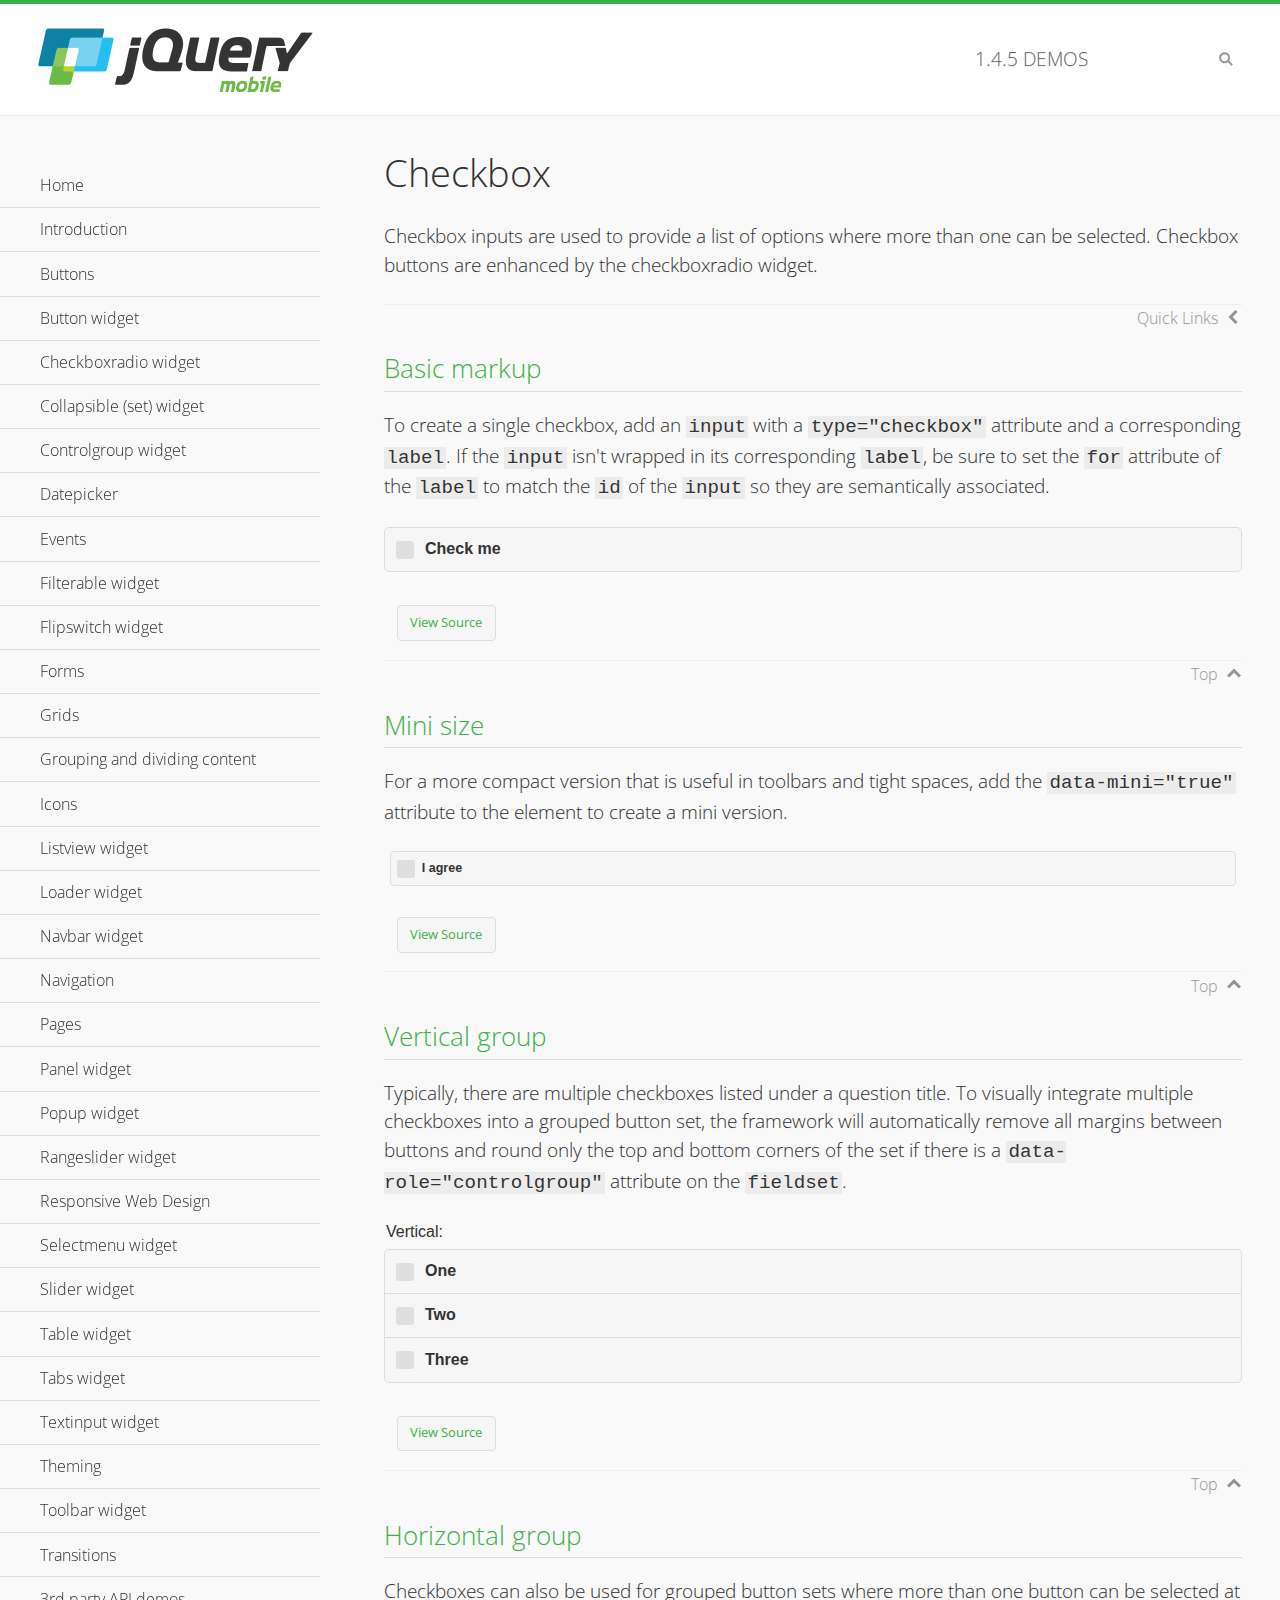
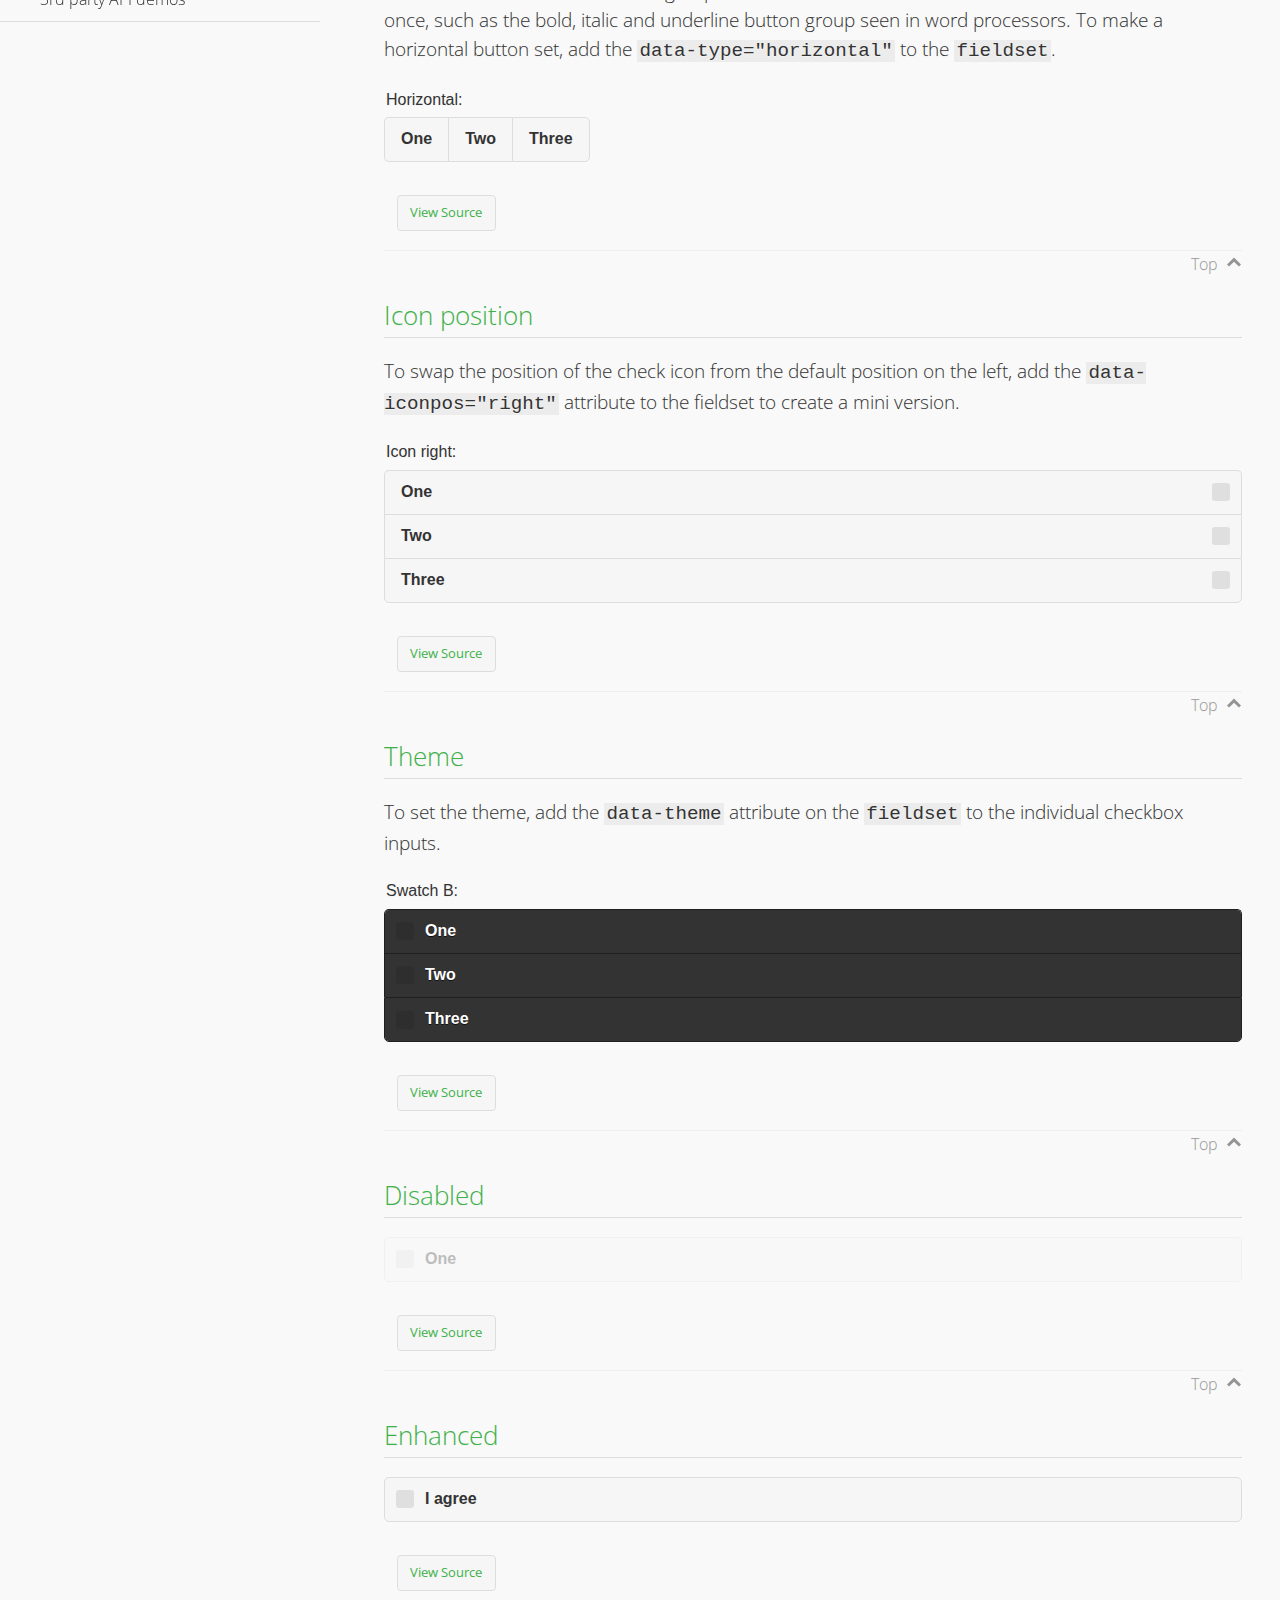
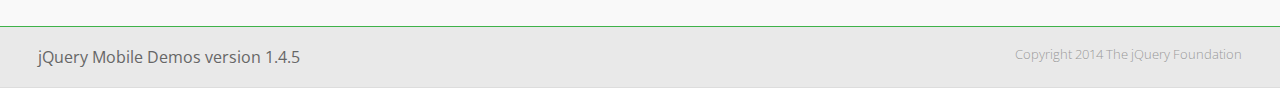
<file: jQuery/jquery.mobile-1.4.5/demos/checkboxradio-checkbox/index.html>
<!DOCTYPE html>
<html>
<head>
	<meta charset="utf-8">
	<meta name="viewport" content="width=device-width, initial-scale=1">
	<title>Checkbox - jQuery Mobile Demos</title>
	<link rel="shortcut icon" href="../favicon.ico">
	<link rel="stylesheet" href="http://fonts.googleapis.com/css?family=Open+Sans:300,400,700">
	<link rel="stylesheet" href="../css/themes/default/jquery.mobile-1.4.5.min.css">
	<link rel="stylesheet" href="../_assets/css/jqm-demos.css">
	<script src="../js/jquery.js"></script>
	<script src="../_assets/js/index.js"></script>
	<script src="../js/jquery.mobile-1.4.5.min.js"></script>
</head>
<body>
<div data-role="page" class="jqm-demos" data-quicklinks="true">

	<div data-role="header" class="jqm-header">
		<h2><a href="../" title="jQuery Mobile Demos home"><img src="../_assets/img/jquery-logo.png" alt="jQuery Mobile"></a></h2>
		<p><span class="jqm-version"></span> Demos</p>
		<a href="#" class="jqm-navmenu-link ui-btn ui-btn-icon-notext ui-corner-all ui-icon-bars ui-nodisc-icon ui-alt-icon ui-btn-left">Menu</a>
		<a href="#" class="jqm-search-link ui-btn ui-btn-icon-notext ui-corner-all ui-icon-search ui-nodisc-icon ui-alt-icon ui-btn-right">Search</a>
	</div><!-- /header -->

	<div role="main" class="ui-content jqm-content">

		<h1>Checkbox</h1>

		<p>Checkbox inputs are used to provide a list of options where more than one can be selected. Checkbox buttons are enhanced by the checkboxradio widget.</p>

		<h2>Basic markup</h2>

		<p>To create a single checkbox, add an <code>input</code> with a <code>type="checkbox"</code> attribute and a corresponding <code>label</code>. If the <code>input</code> isn't wrapped in its corresponding <code>label</code>, be sure to set the <code>for</code> attribute of the <code>label</code> to match the <code>id</code> of the <code>input</code> so they are semantically associated.</p>

		<div data-demo-html="true">
			<form>
				<label>
					<input type="checkbox" name="checkbox-0 ">Check me
				</label>
			</form>
		</div><!--/demo-html -->

		<h2>Mini size</h2>

		<p>For a more compact version that is useful in toolbars and tight spaces, add the <code>data-mini="true"</code> attribute to the element to create a mini version. </p>

		<div data-demo-html="true">
			<form>
				<input type="checkbox" name="checkbox-mini-0" id="checkbox-mini-0" data-mini="true">
				<label for="checkbox-mini-0">I agree</label>
			</form>
		</div><!--/demo-html -->

		<h2>Vertical group</h2>

		<p>Typically, there are multiple checkboxes listed under a question title. To visually integrate multiple checkboxes into a grouped button set, the framework will automatically remove all margins between buttons and round only the top and bottom corners of the set if there is a <code> data-role="controlgroup"</code> attribute on the <code>fieldset</code>.</p>

		<div data-demo-html="true">
			<form>
				<fieldset data-role="controlgroup">
					<legend>Vertical:</legend>
					<input type="checkbox" name="checkbox-v-2a" id="checkbox-v-2a">
					<label for="checkbox-v-2a">One</label>
					<input type="checkbox" name="checkbox-v-2b" id="checkbox-v-2b">
					<label for="checkbox-v-2b">Two</label>
					<input type="checkbox" name="checkbox-v-2c" id="checkbox-v-2c">
					<label for="checkbox-v-2c">Three</label>
				</fieldset>
			</form>
		</div><!--/demo-html -->

		<h2>Horizontal group</h2>

		<p>Checkboxes can also be used for grouped button sets where more than one button can be selected at once, such as the bold, italic and underline button group seen in word processors. To make a horizontal button set, add the <code> data-type="horizontal"</code> to the <code>fieldset</code>.</p>

		<div data-demo-html="true">
			<form>
				<fieldset data-role="controlgroup" data-type="horizontal">
					<legend>Horizontal:</legend>
					<input type="checkbox" name="checkbox-h-2a" id="checkbox-h-2a">
					<label for="checkbox-h-2a">One</label>
					<input type="checkbox" name="checkbox-h-2b" id="checkbox-h-2b">
					<label for="checkbox-h-2b">Two</label>
					<input type="checkbox" name="checkbox-h-2c" id="checkbox-h-2c">
					<label for="checkbox-h-2c">Three</label>
				</fieldset>
			</form>
		</div><!--/demo-html -->

		<h2>Icon position</h2>

		<p>To swap the position of the check icon from the default position on the left, add the <code>data-iconpos="right"</code> attribute to the fieldset to create a mini version. </p>

		<div data-demo-html="true">
			<form>
				<fieldset data-role="controlgroup" data-iconpos="right">
					<legend>Icon right:</legend>
					<input type="checkbox" name="checkbox-h-6a" id="checkbox-h-6a">
					<label for="checkbox-h-6a">One</label>
					<input type="checkbox" name="checkbox-h-6b" id="checkbox-h-6b">
					<label for="checkbox-h-6b">Two</label>
					<input type="checkbox" name="checkbox-h-6c" id="checkbox-h-6c">
					<label for="checkbox-h-6c">Three</label>
				</fieldset>
			</form>
		</div><!--/demo-html -->

		<h2>Theme</h2>

		<p>To set the theme, add the <code>data-theme</code> attribute on the <code>fieldset</code> to the individual checkbox inputs.</p>

		<div data-demo-html="true">
			<form>
				<fieldset data-role="controlgroup">
					<legend>Swatch B:</legend>
					<input type="checkbox" name="checkbox-t-2a" id="checkbox-t-2a" data-theme="b">
					<label for="checkbox-t-2a">One</label>
					<input type="checkbox" name="checkbox-t-2b" id="checkbox-t-2b" data-theme="b">
					<label for="checkbox-t-2b">Two</label>
					<input type="checkbox" name="checkbox-t-2c" id="checkbox-t-2c" data-theme="b">
					<label for="checkbox-t-2c">Three</label>
				</fieldset>
			</form>
		</div><!--/demo-html -->

		<h2>Disabled</h2>

		<div data-demo-html="true">
			<form>
				<input disabled type="checkbox" name="checkbox-t-3a" id="checkbox-t-3a" data-theme="a">
				<label for="checkbox-t-3a">One</label>
			</form>
		</div><!--/demo-html -->

		<h2>Enhanced</h2>

		<div data-demo-html="true">
			<div class="ui-checkbox">
				<label for="checkbox-enhanced" class="ui-btn ui-corner-all ui-btn-inherit ui-btn-icon-left ui-checkbox-off">I agree</label>
				<input type="checkbox" name="checkbox-enhanced" id="checkbox-enhanced" data-enhanced="true">
			</div>
		</div><!--/demo-html -->

	</div><!-- /content -->
	    <div data-role="panel" class="jqm-navmenu-panel" data-position="left" data-display="overlay" data-theme="a">
	    	<ul class="jqm-list ui-alt-icon ui-nodisc-icon">
<li data-filtertext="demos homepage" data-icon="home"><a href=".././">Home</a></li>
<li data-filtertext="introduction overview getting started"><a href="../intro/" data-ajax="false">Introduction</a></li>
<li data-filtertext="buttons button markup buttonmarkup method anchor link button element"><a href="../button-markup/" data-ajax="false">Buttons</a></li>
<li data-filtertext="form button widget input button submit reset"><a href="../button/" data-ajax="false">Button widget</a></li>
<li data-role="collapsible" data-enhanced="true" data-collapsed-icon="carat-d" data-expanded-icon="carat-u" data-iconpos="right" data-inset="false" class="ui-collapsible ui-collapsible-themed-content ui-collapsible-collapsed">
	<h3 class="ui-collapsible-heading ui-collapsible-heading-collapsed">
		<a href="#" class="ui-collapsible-heading-toggle ui-btn ui-btn-icon-right ui-btn-inherit ui-icon-carat-d">
		    Checkboxradio widget<span class="ui-collapsible-heading-status"> click to expand contents</span>
		</a>
	</h3>
	<div class="ui-collapsible-content ui-body-inherit ui-collapsible-content-collapsed" aria-hidden="true">
		<ul>
			<li data-filtertext="form checkboxradio widget checkbox input checkboxes controlgroups"><a href="../checkboxradio-checkbox/" data-ajax="false">Checkboxes</a></li>
			<li data-filtertext="form checkboxradio widget radio input radio buttons controlgroups"><a href="../checkboxradio-radio/" data-ajax="false">Radio buttons</a></li>
		</ul>
	</div>
</li>
<li data-role="collapsible" data-enhanced="true" data-collapsed-icon="carat-d" data-expanded-icon="carat-u" data-iconpos="right" data-inset="false" class="ui-collapsible ui-collapsible-themed-content ui-collapsible-collapsed">
	<h3 class="ui-collapsible-heading ui-collapsible-heading-collapsed">
		<a href="#" class="ui-collapsible-heading-toggle ui-btn ui-btn-icon-right ui-btn-inherit ui-icon-carat-d">
			Collapsible (set) widget<span class="ui-collapsible-heading-status"> click to expand contents</span>
		</a>
	</h3>
	<div class="ui-collapsible-content ui-body-inherit ui-collapsible-content-collapsed" aria-hidden="true">
		<ul>
			<li data-filtertext="collapsibles content formatting"><a href="../collapsible/" data-ajax="false">Collapsible</a></li>
			<li data-filtertext="dynamic collapsible set accordion append expand"><a href="../collapsible-dynamic/" data-ajax="false">Dynamic collapsibles</a></li>
			<li data-filtertext="accordions collapsible set widget content formatting grouped collapsibles"><a href="../collapsibleset/" data-ajax="false">Collapsible set</a></li>
		</ul>
	</div>
</li>
<li data-role="collapsible" data-enhanced="true" data-collapsed-icon="carat-d" data-expanded-icon="carat-u" data-iconpos="right" data-inset="false" class="ui-collapsible ui-collapsible-themed-content ui-collapsible-collapsed">
	<h3 class="ui-collapsible-heading ui-collapsible-heading-collapsed">
		<a href="#" class="ui-collapsible-heading-toggle ui-btn ui-btn-icon-right ui-btn-inherit ui-icon-carat-d">
			Controlgroup widget<span class="ui-collapsible-heading-status"> click to expand contents</span>
		</a>
	</h3>
	<div class="ui-collapsible-content ui-body-inherit ui-collapsible-content-collapsed" aria-hidden="true">
		<ul>
			<li data-filtertext="controlgroups selectmenu checkboxradio input grouped buttons horizontal vertical"><a href="../controlgroup/" data-ajax="false">Controlgroup</a></li>
			<li data-filtertext="dynamic controlgroup dynamically add buttons"><a href="../controlgroup-dynamic/" data-ajax="false">Dynamic controlgroups</a></li>
		</ul>
	</div>
</li>
<li data-filtertext="form datepicker widget date input"><a href="../datepicker/" data-ajax="false">Datepicker</a></li>
<li data-role="collapsible" data-enhanced="true" data-collapsed-icon="carat-d" data-expanded-icon="carat-u" data-iconpos="right" data-inset="false" class="ui-collapsible ui-collapsible-themed-content ui-collapsible-collapsed">
	<h3 class="ui-collapsible-heading ui-collapsible-heading-collapsed">
		<a href="#" class="ui-collapsible-heading-toggle ui-btn ui-btn-icon-right ui-btn-inherit ui-icon-carat-d">
			Events<span class="ui-collapsible-heading-status"> click to expand contents</span>
		</a>
	</h3>
	<div class="ui-collapsible-content ui-body-inherit ui-collapsible-content-collapsed" aria-hidden="true">
		<ul>
			<li data-filtertext="swipe to delete list items listviews swipe events"><a href="../swipe-list/" data-ajax="false">Swipe list items</a></li>
			<li data-filtertext="swipe to navigate swipe page navigation swipe events"><a href="../swipe-page/" data-ajax="false">Swipe page navigation</a></li>
		</ul>
	</div>
</li>
<li data-filtertext="filterable filter elements sorting searching listview table"><a href="../filterable/" data-ajax="false">Filterable widget</a></li>
<li data-filtertext="form flipswitch widget flip toggle switch binary select checkbox input"><a href="../flipswitch/" data-ajax="false">Flipswitch widget</a></li>
<li data-role="collapsible" data-enhanced="true" data-collapsed-icon="carat-d" data-expanded-icon="carat-u" data-iconpos="right" data-inset="false" class="ui-collapsible ui-collapsible-themed-content ui-collapsible-collapsed">
	<h3 class="ui-collapsible-heading ui-collapsible-heading-collapsed">
		<a href="#" class="ui-collapsible-heading-toggle ui-btn ui-btn-icon-right ui-btn-inherit ui-icon-carat-d">
			Forms<span class="ui-collapsible-heading-status"> click to expand contents</span>
		</a>
	</h3>
	<div class="ui-collapsible-content ui-body-inherit ui-collapsible-content-collapsed" aria-hidden="true">
		<ul>
			<li data-filtertext="forms text checkbox radio range button submit reset inputs selects textarea slider flipswitch label form elements"><a href="../forms/" data-ajax="false">Forms</a></li>
			<li data-filtertext="form hide labels hidden accessible ui-hidden-accessible forms"><a href="../forms-label-hidden-accessible/" data-ajax="false">Hide labels</a></li>
			<li data-filtertext="form field containers fieldcontain ui-field-contain forms"><a href="../forms-field-contain/" data-ajax="false">Field containers</a></li>
			<li data-filtertext="forms disabled form elements"><a href="../forms-disabled/" data-ajax="false">Forms disabled</a></li>
			<li data-filtertext="forms gallery examples overview forms text checkbox radio range button submit reset inputs selects textarea slider flipswitch label form elements"><a href="../forms-gallery/" data-ajax="false">Forms gallery</a></li>
		</ul>
	</div>
</li>
<li data-role="collapsible" data-enhanced="true" data-collapsed-icon="carat-d" data-expanded-icon="carat-u" data-iconpos="right" data-inset="false" class="ui-collapsible ui-collapsible-themed-content ui-collapsible-collapsed">
	<h3 class="ui-collapsible-heading ui-collapsible-heading-collapsed">
		<a href="#" class="ui-collapsible-heading-toggle ui-btn ui-btn-icon-right ui-btn-inherit ui-icon-carat-d">
			Grids<span class="ui-collapsible-heading-status"> click to expand contents</span>
		</a>
	</h3>
	<div class="ui-collapsible-content ui-body-inherit ui-collapsible-content-collapsed" aria-hidden="true">
		<ul>
			<li data-filtertext="grids columns blocks content formatting rwd responsive css framework"><a href="../grids/" data-ajax="false">Grids</a></li>
			<li data-filtertext="buttons in grids css framework"><a href="../grids-buttons/" data-ajax="false">Buttons in grids</a></li>
			<li data-filtertext="custom responsive grids rwd css framework"><a href="../grids-custom-responsive/" data-ajax="false">Custom responsive grids</a></li>
		</ul>
	</div>
</li>
<li data-filtertext="blocks content formatting sections heading"><a href="../body-bar-classes/" data-ajax="false">Grouping and dividing content</a></li>
<li data-role="collapsible" data-enhanced="true" data-collapsed-icon="carat-d" data-expanded-icon="carat-u" data-iconpos="right" data-inset="false" class="ui-collapsible ui-collapsible-themed-content ui-collapsible-collapsed">
	<h3 class="ui-collapsible-heading ui-collapsible-heading-collapsed">
		<a href="#" class="ui-collapsible-heading-toggle ui-btn ui-btn-icon-right ui-btn-inherit ui-icon-carat-d">
			Icons<span class="ui-collapsible-heading-status"> click to expand contents</span>
		</a>
	</h3>
	<div class="ui-collapsible-content ui-body-inherit ui-collapsible-content-collapsed" aria-hidden="true">
		<ul>
			<li data-filtertext="button icons svg disc alt custom icon position"><a href="../icons/" data-ajax="false">Icons</a></li>
			<li data-filtertext=""><a href="../icons-grunticon/" data-ajax="false">Grunticon loader</a></li>
		</ul>
	</div>
</li>
<li data-role="collapsible" data-enhanced="true" data-collapsed-icon="carat-d" data-expanded-icon="carat-u" data-iconpos="right" data-inset="false" class="ui-collapsible ui-collapsible-themed-content ui-collapsible-collapsed">
	<h3 class="ui-collapsible-heading ui-collapsible-heading-collapsed">
		<a href="#" class="ui-collapsible-heading-toggle ui-btn ui-btn-icon-right ui-btn-inherit ui-icon-carat-d">
			Listview widget<span class="ui-collapsible-heading-status"> click to expand contents</span>
		</a>
	</h3>
	<div class="ui-collapsible-content ui-body-inherit ui-collapsible-content-collapsed" aria-hidden="true">
		<ul>
			<li data-filtertext="listview widget thumbnails icons nested split button collapsible ul ol"><a href="../listview/" data-ajax="false">Listview</a></li>
			<li data-filtertext="autocomplete filterable reveal listview filtertextbeforefilter placeholder"><a href="../listview-autocomplete/" data-ajax="false">Listview autocomplete</a></li>
			<li data-filtertext="autocomplete filterable reveal listview remote data filtertextbeforefilter placeholder"><a href="../listview-autocomplete-remote/" data-ajax="false">Listview autocomplete remote data</a></li>
			<li data-filtertext="autodividers anchor jump scroll linkbars listview lists ul ol"><a href="../listview-autodividers-linkbar/" data-ajax="false">Listview autodividers linkbar</a></li>
			<li data-filtertext="listview autodividers selector autodividersselector lists ul ol"><a href="../listview-autodividers-selector/" data-ajax="false">Listview autodividers selector</a></li>
			<li data-filtertext="listview nested list items"><a href="../listview-nested-lists/" data-ajax="false">Nested Listviews</a></li>
			<li data-filtertext="listview collapsible list items flat"><a href="../listview-collapsible-item-flat/" data-ajax="false">Listview collapsible list items (flat)</a></li>
			<li data-filtertext="listview collapsible list indented"><a href="../listview-collapsible-item-indented/" data-ajax="false">Listview collapsible list items (indented)</a></li>
			<li data-filtertext="grid listview responsive grids responsive listviews lists ul"><a href="../listview-grid/" data-ajax="false">Listview responsive grid</a></li>
		</ul>
	</div>
</li>
<li data-filtertext="loader widget page loading navigation overlay spinner"><a href="../loader/" data-ajax="false">Loader widget</a></li>
<li data-filtertext="navbar widget navmenu toolbars header footer"><a href="../navbar/" data-ajax="false">Navbar widget</a></li>
<li data-role="collapsible" data-enhanced="true" data-collapsed-icon="carat-d" data-expanded-icon="carat-u" data-iconpos="right" data-inset="false" class="ui-collapsible ui-collapsible-themed-content ui-collapsible-collapsed">
	<h3 class="ui-collapsible-heading ui-collapsible-heading-collapsed">
		<a href="#" class="ui-collapsible-heading-toggle ui-btn ui-btn-icon-right ui-btn-inherit ui-icon-carat-d">
			Navigation<span class="ui-collapsible-heading-status"> click to expand contents</span>
		</a>
	</h3>
	<div class="ui-collapsible-content ui-body-inherit ui-collapsible-content-collapsed" aria-hidden="true">
		<ul>
			<li data-filtertext="ajax navigation navigate widget history event method"><a href="../navigation/" data-ajax="false">Navigation</a></li>
			<li data-filtertext="linking pages page links navigation ajax prefetch cache"><a href="../navigation-linking-pages/" data-ajax="false">Linking pages</a></li>
			<!-- <li data-filtertext="php redirect server redirection server-side navigation"><a href="../navigation-php-redirect/" data-ajax="false">PHP redirect demo</a></li>-->
			<li data-filtertext="navigation redirection hash query"><a href="../navigation-hash-processing/" data-ajax="false">Hash processing demo</a></li>
			<li data-filtertext="navigation redirection hash query"><a href="../page-events/" data-ajax="false">Page Navigation Events</a></li>
		</ul>
	</div>
</li>
<li data-role="collapsible" data-enhanced="true" data-collapsed-icon="carat-d" data-expanded-icon="carat-u" data-iconpos="right" data-inset="false" class="ui-collapsible ui-collapsible-themed-content ui-collapsible-collapsed">
	<h3 class="ui-collapsible-heading ui-collapsible-heading-collapsed">
		<a href="#" class="ui-collapsible-heading-toggle ui-btn ui-btn-icon-right ui-btn-inherit ui-icon-carat-d">
			Pages<span class="ui-collapsible-heading-status"> click to expand contents</span>
		</a>
	</h3>
	<div class="ui-collapsible-content ui-body-inherit ui-collapsible-content-collapsed" aria-hidden="true">
		<ul>
			<li data-filtertext="pages page widget ajax navigation"><a href="../pages/" data-ajax="false">Pages</a></li>
			<li data-filtertext="single page"><a href="../pages-single-page/" data-ajax="false">Single page</a></li>
			<li data-filtertext="multipage multi-page page"><a href="../pages-multi-page/" data-ajax="false">Multi-page template</a></li>
			<li data-filtertext="dialog page widget modal popup"><a href="../pages-dialog/" data-ajax="false">Dialog page</a></li>
		</ul>
	</div>
</li>
<li data-role="collapsible" data-enhanced="true" data-collapsed-icon="carat-d" data-expanded-icon="carat-u" data-iconpos="right" data-inset="false" class="ui-collapsible ui-collapsible-themed-content ui-collapsible-collapsed">
	<h3 class="ui-collapsible-heading ui-collapsible-heading-collapsed">
		<a href="#" class="ui-collapsible-heading-toggle ui-btn ui-btn-icon-right ui-btn-inherit ui-icon-carat-d">
			Panel widget<span class="ui-collapsible-heading-status"> click to expand contents</span>
		</a>
	</h3>
	<div class="ui-collapsible-content ui-body-inherit ui-collapsible-content-collapsed" aria-hidden="true">
		<ul>
			<li data-filtertext="panel widget sliding panels reveal push overlay responsive"><a href="../panel/" data-ajax="false">Panel</a></li>
			<li data-filtertext=""><a href="../panel-external/" data-ajax="false">External panels</a></li>
			<li data-filtertext="panel "><a href="../panel-fixed/" data-ajax="false">Fixed panels</a></li>
			<li data-filtertext="panel slide panels sliding panels shadow rwd responsive breakpoint"><a href="../panel-responsive/" data-ajax="false">Panels responsive</a></li>
			<li data-filtertext="panel custom style custom panel width reveal shadow listview panel styling page background wrapper"><a href="../panel-styling/" data-ajax="false">Custom panel style</a></li>
			<li data-filtertext="panel open on swipe"><a href="../panel-swipe-open/" data-ajax="false">Panel open on swipe</a></li>
			<li data-filtertext="panels outside page internal external toolbars"><a href="../panel-external-internal/" data-ajax="false">Panel external and internal</a></li>
		</ul>
	</div>
</li>
<li data-role="collapsible" data-enhanced="true" data-collapsed-icon="carat-d" data-expanded-icon="carat-u" data-iconpos="right" data-inset="false" class="ui-collapsible ui-collapsible-themed-content ui-collapsible-collapsed">
	<h3 class="ui-collapsible-heading ui-collapsible-heading-collapsed">
		<a href="#" class="ui-collapsible-heading-toggle ui-btn ui-btn-icon-right ui-btn-inherit ui-icon-carat-d">
			Popup widget<span class="ui-collapsible-heading-status"> click to expand contents</span>
		</a>
	</h3>
	<div class="ui-collapsible-content ui-body-inherit ui-collapsible-content-collapsed" aria-hidden="true">
		<ul>
			<li data-filtertext="popup widget popups dialog modal transition tooltip lightbox form overlay screen flip pop fade transition"><a href="../popup/" data-ajax="false">Popup</a></li>
			<li data-filtertext="popup alignment position"><a href="../popup-alignment/" data-ajax="false">Popup alignment</a></li>
			<li data-filtertext="popup arrow size popups popover"><a href="../popup-arrow-size/" data-ajax="false">Popup arrow size</a></li>
			<li data-filtertext="dynamic popups popup images lightbox"><a href="../popup-dynamic/" data-ajax="false">Dynamic popups</a></li>
			<li data-filtertext="popups with iframes scaling"><a href="../popup-iframe/" data-ajax="false">Popups with iframes</a></li>
			<li data-filtertext="popup image scaling"><a href="../popup-image-scaling/" data-ajax="false">Popup image scaling</a></li>
			<li data-filtertext="external popup outside multi-page"><a href="../popup-outside-multipage/" data-ajax="false">Popup outside multi-page</a></li>
		</ul>
	</div>
</li>
<li data-filtertext="form rangeslider widget dual sliders dual handle sliders range input"><a href="../rangeslider/" data-ajax="false">Rangeslider widget</a></li>
<li data-filtertext="responsive web design rwd adaptive progressive enhancement PE accessible mobile breakpoints media query media queries"><a href="../rwd/" data-ajax="false">Responsive Web Design</a></li>
<li data-role="collapsible" data-enhanced="true" data-collapsed-icon="carat-d" data-expanded-icon="carat-u" data-iconpos="right" data-inset="false" class="ui-collapsible ui-collapsible-themed-content ui-collapsible-collapsed">
	<h3 class="ui-collapsible-heading ui-collapsible-heading-collapsed">
		<a href="#" class="ui-collapsible-heading-toggle ui-btn ui-btn-icon-right ui-btn-inherit ui-icon-carat-d">
			Selectmenu widget<span class="ui-collapsible-heading-status"> click to expand contents</span>
		</a>
	</h3>
	<div class="ui-collapsible-content ui-body-inherit ui-collapsible-content-collapsed" aria-hidden="true">
		<ul>
			<li data-filtertext="form selectmenu widget select input custom select menu selects"><a href="../selectmenu/" data-ajax="false">Selectmenu</a></li>
			<li data-filtertext="form custom select menu selectmenu widget custom menu option optgroup multiple selects"><a href="../selectmenu-custom/" data-ajax="false">Custom select menu</a></li>
			<li data-filtertext="filterable select filter popup dialog"><a href="../selectmenu-custom-filter/" data-ajax="false">Custom select menu with filter</a></li>
		</ul>
	</div>
</li>
<li data-role="collapsible" data-enhanced="true" data-collapsed-icon="carat-d" data-expanded-icon="carat-u" data-iconpos="right" data-inset="false" class="ui-collapsible ui-collapsible-themed-content ui-collapsible-collapsed">
	<h3 class="ui-collapsible-heading ui-collapsible-heading-collapsed">
		<a href="#" class="ui-collapsible-heading-toggle ui-btn ui-btn-icon-right ui-btn-inherit ui-icon-carat-d">
			Slider widget<span class="ui-collapsible-heading-status"> click to expand contents</span>
		</a>
	</h3>
	<div class="ui-collapsible-content ui-body-inherit ui-collapsible-content-collapsed" aria-hidden="true">
		<ul>
			<li data-filtertext="form slider widget range input single sliders"><a href="../slider/" data-ajax="false">Slider</a></li>
			<li data-filtertext="form slider widget flipswitch slider binary select flip toggle switch"><a href="../slider-flipswitch/" data-ajax="false">Slider flip toggle switch</a></li>
			<li data-filtertext="form slider tooltip handle value input range sliders"><a href="../slider-tooltip/" data-ajax="false">Slider tooltip</a></li>
		</ul>
	</div>
</li>
<li data-role="collapsible" data-enhanced="true" data-collapsed-icon="carat-d" data-expanded-icon="carat-u" data-iconpos="right" data-inset="false" class="ui-collapsible ui-collapsible-themed-content ui-collapsible-collapsed">
	<h3 class="ui-collapsible-heading ui-collapsible-heading-collapsed">
		<a href="#" class="ui-collapsible-heading-toggle ui-btn ui-btn-icon-right ui-btn-inherit ui-icon-carat-d">
			Table widget<span class="ui-collapsible-heading-status"> click to expand contents</span>
		</a>
	</h3>
	<div class="ui-collapsible-content ui-body-inherit ui-collapsible-content-collapsed" aria-hidden="true">
		<ul>
			<li data-filtertext="table widget reflow column toggle th td responsive tables rwd hide show tabular"><a href="../table-column-toggle/" data-ajax="false">Table Column Toggle</a></li>
			<li data-filtertext="table column toggle phone comparison demo"><a href="../table-column-toggle-example/" data-ajax="false">Table Column Toggle demo</a></li>
			<li data-filtertext="responsive tables table column toggle heading groups rwd breakpoint"><a href="../table-column-toggle-heading-groups/" data-ajax="false">Table Column Toggle heading groups</a></li>
			<li data-filtertext="responsive tables table column toggle hide rwd breakpoint customization options"><a href="../table-column-toggle-options/" data-ajax="false">Table Column Toggle options</a></li>
			<li data-filtertext="table reflow th td responsive rwd columns tabular"><a href="../table-reflow/" data-ajax="false">Table Reflow</a></li>
			<li data-filtertext="responsive tables table reflow heading groups rwd breakpoint"><a href="../table-reflow-heading-groups/" data-ajax="false">Table Reflow heading groups</a></li>
			<li data-filtertext="responsive tables table reflow stripes strokes table style"><a href="../table-reflow-stripes-strokes/" data-ajax="false">Table Reflow stripes and strokes</a></li>
			<li data-filtertext="responsive tables table reflow stack custom styles"><a href="../table-reflow-styling/" data-ajax="false">Table Reflow custom styles</a></li>
		</ul>
	</div>
</li>
<li data-filtertext="ui tabs widget"><a href="../tabs/" data-ajax="false">Tabs widget</a></li>
<li data-filtertext="form textinput widget text input textarea number date time tel email file color password"><a href="../textinput/" data-ajax="false">Textinput widget</a></li>
<li data-role="collapsible" data-enhanced="true" data-collapsed-icon="carat-d" data-expanded-icon="carat-u" data-iconpos="right" data-inset="false" class="ui-collapsible ui-collapsible-themed-content ui-collapsible-collapsed">
	<h3 class="ui-collapsible-heading ui-collapsible-heading-collapsed">
		<a href="#" class="ui-collapsible-heading-toggle ui-btn ui-btn-icon-right ui-btn-inherit ui-icon-carat-d">
			Theming<span class="ui-collapsible-heading-status"> click to expand contents</span>
		</a>
	</h3>
	<div class="ui-collapsible-content ui-body-inherit ui-collapsible-content-collapsed" aria-hidden="true">
		<ul>
			<li data-filtertext="default theme swatches theming style css"><a href="../theme-default/" data-ajax="false">Default theme</a></li>
			<li data-filtertext="classic theme old theme swatches theming style css"><a href="../theme-classic/" data-ajax="false">Classic theme</a></li>
		</ul>
	</div>
</li>
<li data-role="collapsible" data-enhanced="true" data-collapsed-icon="carat-d" data-expanded-icon="carat-u" data-iconpos="right" data-inset="false" class="ui-collapsible ui-collapsible-themed-content ui-collapsible-collapsed">
	<h3 class="ui-collapsible-heading ui-collapsible-heading-collapsed">
		<a href="#" class="ui-collapsible-heading-toggle ui-btn ui-btn-icon-right ui-btn-inherit ui-icon-carat-d">
			Toolbar widget<span class="ui-collapsible-heading-status"> click to expand contents</span>
		</a>
	</h3>
	<div class="ui-collapsible-content ui-body-inherit ui-collapsible-content-collapsed" aria-hidden="true">
		<ul>
			<li data-filtertext="toolbar widget header footer toolbars fixed fullscreen external sections"><a href="../toolbar/" data-ajax="false">Toolbar</a></li>
			<li data-filtertext="dynamic toolbars dynamically add toolbar header footer"><a href="../toolbar-dynamic/" data-ajax="false">Dynamic toolbars</a></li>
			<li data-filtertext="external toolbars header footer"><a href="../toolbar-external/" data-ajax="false">External toolbars</a></li>
			<li data-filtertext="fixed toolbars header footer"><a href="../toolbar-fixed/" data-ajax="false">Fixed toolbars</a></li>
			<li data-filtertext="fixed fullscreen toolbars header footer"><a href="../toolbar-fixed-fullscreen/" data-ajax="false">Fullscreen toolbars</a></li>
			<li data-filtertext="external fixed toolbars header footer"><a href="../toolbar-fixed-external/" data-ajax="false">Fixed external toolbars</a></li>
			<li data-filtertext="external persistent toolbars header footer navbar navmenu"><a href="../toolbar-fixed-persistent/" data-ajax="false">Persistent toolbars</a></li>
			<li data-filtertext="external ajax optimized toolbars persistent toolbars header footer navbar"><a href="../toolbar-fixed-persistent-optimized/" data-ajax="false">Ajax optimized toolbars</a></li>
			<li data-filtertext="form in toolbars header footer"><a href="../toolbar-fixed-forms/" data-ajax="false">Form in toolbar</a></li>
		</ul>
	</div>
</li>
<li data-filtertext="page transitions animated pages popup navigation flip slide fade pop"><a href="../transitions/" data-ajax="false">Transitions</a></li>
<li data-role="collapsible" data-enhanced="true" data-collapsed-icon="carat-d" data-expanded-icon="carat-u" data-iconpos="right" data-inset="false" class="ui-collapsible ui-collapsible-themed-content ui-collapsible-collapsed">
	<h3 class="ui-collapsible-heading ui-collapsible-heading-collapsed">
		<a href="#" class="ui-collapsible-heading-toggle ui-btn ui-btn-icon-right ui-btn-inherit ui-icon-carat-d">
			3rd party API demos<span class="ui-collapsible-heading-status"> click to expand contents</span>
		</a>
	</h3>
	<div class="ui-collapsible-content ui-body-inherit ui-collapsible-content-collapsed" aria-hidden="true">
		<ul>
			<li data-filtertext="backbone requirejs navigation router"><a href="../backbone-requirejs/" data-ajax="false">Backbone RequireJS</a></li>
			<li data-filtertext="google maps geolocation demo"><a href="../map-geolocation/" data-ajax="false">Google Maps geolocation</a></li>
			<li data-filtertext="google maps hybrid"><a href="../map-list-toggle/" data-ajax="false">Google Maps list toggle</a></li>
		</ul>
	</div>
</li>



		     </ul>
		</div><!-- /panel -->


	<div data-role="footer" data-position="fixed" data-tap-toggle="false" class="jqm-footer">
		<p>jQuery Mobile Demos version <span class="jqm-version"></span></p>
		<p>Copyright 2014 The jQuery Foundation</p>
	</div><!-- /footer -->
	<!-- TODO: This should become an external panel so we can add input to markup (unique ID) -->
    <div data-role="panel" class="jqm-search-panel" data-position="right" data-display="overlay" data-theme="a">
		<div class="jqm-search">
			<ul class="jqm-list" data-filter-placeholder="Search demos..." data-filter-reveal="true">
<li data-filtertext="demos homepage" data-icon="home"><a href=".././">Home</a></li>
<li data-filtertext="introduction overview getting started"><a href="../intro/" data-ajax="false">Introduction</a></li>
<li data-filtertext="buttons button markup buttonmarkup method anchor link button element"><a href="../button-markup/" data-ajax="false">Buttons</a></li>
<li data-filtertext="form button widget input button submit reset"><a href="../button/" data-ajax="false">Button widget</a></li>
<li data-role="collapsible" data-enhanced="true" data-collapsed-icon="carat-d" data-expanded-icon="carat-u" data-iconpos="right" data-inset="false" class="ui-collapsible ui-collapsible-themed-content ui-collapsible-collapsed">
	<h3 class="ui-collapsible-heading ui-collapsible-heading-collapsed">
		<a href="#" class="ui-collapsible-heading-toggle ui-btn ui-btn-icon-right ui-btn-inherit ui-icon-carat-d">
		    Checkboxradio widget<span class="ui-collapsible-heading-status"> click to expand contents</span>
		</a>
	</h3>
	<div class="ui-collapsible-content ui-body-inherit ui-collapsible-content-collapsed" aria-hidden="true">
		<ul>
			<li data-filtertext="form checkboxradio widget checkbox input checkboxes controlgroups"><a href="../checkboxradio-checkbox/" data-ajax="false">Checkboxes</a></li>
			<li data-filtertext="form checkboxradio widget radio input radio buttons controlgroups"><a href="../checkboxradio-radio/" data-ajax="false">Radio buttons</a></li>
		</ul>
	</div>
</li>
<li data-role="collapsible" data-enhanced="true" data-collapsed-icon="carat-d" data-expanded-icon="carat-u" data-iconpos="right" data-inset="false" class="ui-collapsible ui-collapsible-themed-content ui-collapsible-collapsed">
	<h3 class="ui-collapsible-heading ui-collapsible-heading-collapsed">
		<a href="#" class="ui-collapsible-heading-toggle ui-btn ui-btn-icon-right ui-btn-inherit ui-icon-carat-d">
			Collapsible (set) widget<span class="ui-collapsible-heading-status"> click to expand contents</span>
		</a>
	</h3>
	<div class="ui-collapsible-content ui-body-inherit ui-collapsible-content-collapsed" aria-hidden="true">
		<ul>
			<li data-filtertext="collapsibles content formatting"><a href="../collapsible/" data-ajax="false">Collapsible</a></li>
			<li data-filtertext="dynamic collapsible set accordion append expand"><a href="../collapsible-dynamic/" data-ajax="false">Dynamic collapsibles</a></li>
			<li data-filtertext="accordions collapsible set widget content formatting grouped collapsibles"><a href="../collapsibleset/" data-ajax="false">Collapsible set</a></li>
		</ul>
	</div>
</li>
<li data-role="collapsible" data-enhanced="true" data-collapsed-icon="carat-d" data-expanded-icon="carat-u" data-iconpos="right" data-inset="false" class="ui-collapsible ui-collapsible-themed-content ui-collapsible-collapsed">
	<h3 class="ui-collapsible-heading ui-collapsible-heading-collapsed">
		<a href="#" class="ui-collapsible-heading-toggle ui-btn ui-btn-icon-right ui-btn-inherit ui-icon-carat-d">
			Controlgroup widget<span class="ui-collapsible-heading-status"> click to expand contents</span>
		</a>
	</h3>
	<div class="ui-collapsible-content ui-body-inherit ui-collapsible-content-collapsed" aria-hidden="true">
		<ul>
			<li data-filtertext="controlgroups selectmenu checkboxradio input grouped buttons horizontal vertical"><a href="../controlgroup/" data-ajax="false">Controlgroup</a></li>
			<li data-filtertext="dynamic controlgroup dynamically add buttons"><a href="../controlgroup-dynamic/" data-ajax="false">Dynamic controlgroups</a></li>
		</ul>
	</div>
</li>
<li data-filtertext="form datepicker widget date input"><a href="../datepicker/" data-ajax="false">Datepicker</a></li>
<li data-role="collapsible" data-enhanced="true" data-collapsed-icon="carat-d" data-expanded-icon="carat-u" data-iconpos="right" data-inset="false" class="ui-collapsible ui-collapsible-themed-content ui-collapsible-collapsed">
	<h3 class="ui-collapsible-heading ui-collapsible-heading-collapsed">
		<a href="#" class="ui-collapsible-heading-toggle ui-btn ui-btn-icon-right ui-btn-inherit ui-icon-carat-d">
			Events<span class="ui-collapsible-heading-status"> click to expand contents</span>
		</a>
	</h3>
	<div class="ui-collapsible-content ui-body-inherit ui-collapsible-content-collapsed" aria-hidden="true">
		<ul>
			<li data-filtertext="swipe to delete list items listviews swipe events"><a href="../swipe-list/" data-ajax="false">Swipe list items</a></li>
			<li data-filtertext="swipe to navigate swipe page navigation swipe events"><a href="../swipe-page/" data-ajax="false">Swipe page navigation</a></li>
		</ul>
	</div>
</li>
<li data-filtertext="filterable filter elements sorting searching listview table"><a href="../filterable/" data-ajax="false">Filterable widget</a></li>
<li data-filtertext="form flipswitch widget flip toggle switch binary select checkbox input"><a href="../flipswitch/" data-ajax="false">Flipswitch widget</a></li>
<li data-role="collapsible" data-enhanced="true" data-collapsed-icon="carat-d" data-expanded-icon="carat-u" data-iconpos="right" data-inset="false" class="ui-collapsible ui-collapsible-themed-content ui-collapsible-collapsed">
	<h3 class="ui-collapsible-heading ui-collapsible-heading-collapsed">
		<a href="#" class="ui-collapsible-heading-toggle ui-btn ui-btn-icon-right ui-btn-inherit ui-icon-carat-d">
			Forms<span class="ui-collapsible-heading-status"> click to expand contents</span>
		</a>
	</h3>
	<div class="ui-collapsible-content ui-body-inherit ui-collapsible-content-collapsed" aria-hidden="true">
		<ul>
			<li data-filtertext="forms text checkbox radio range button submit reset inputs selects textarea slider flipswitch label form elements"><a href="../forms/" data-ajax="false">Forms</a></li>
			<li data-filtertext="form hide labels hidden accessible ui-hidden-accessible forms"><a href="../forms-label-hidden-accessible/" data-ajax="false">Hide labels</a></li>
			<li data-filtertext="form field containers fieldcontain ui-field-contain forms"><a href="../forms-field-contain/" data-ajax="false">Field containers</a></li>
			<li data-filtertext="forms disabled form elements"><a href="../forms-disabled/" data-ajax="false">Forms disabled</a></li>
			<li data-filtertext="forms gallery examples overview forms text checkbox radio range button submit reset inputs selects textarea slider flipswitch label form elements"><a href="../forms-gallery/" data-ajax="false">Forms gallery</a></li>
		</ul>
	</div>
</li>
<li data-role="collapsible" data-enhanced="true" data-collapsed-icon="carat-d" data-expanded-icon="carat-u" data-iconpos="right" data-inset="false" class="ui-collapsible ui-collapsible-themed-content ui-collapsible-collapsed">
	<h3 class="ui-collapsible-heading ui-collapsible-heading-collapsed">
		<a href="#" class="ui-collapsible-heading-toggle ui-btn ui-btn-icon-right ui-btn-inherit ui-icon-carat-d">
			Grids<span class="ui-collapsible-heading-status"> click to expand contents</span>
		</a>
	</h3>
	<div class="ui-collapsible-content ui-body-inherit ui-collapsible-content-collapsed" aria-hidden="true">
		<ul>
			<li data-filtertext="grids columns blocks content formatting rwd responsive css framework"><a href="../grids/" data-ajax="false">Grids</a></li>
			<li data-filtertext="buttons in grids css framework"><a href="../grids-buttons/" data-ajax="false">Buttons in grids</a></li>
			<li data-filtertext="custom responsive grids rwd css framework"><a href="../grids-custom-responsive/" data-ajax="false">Custom responsive grids</a></li>
		</ul>
	</div>
</li>
<li data-filtertext="blocks content formatting sections heading"><a href="../body-bar-classes/" data-ajax="false">Grouping and dividing content</a></li>
<li data-role="collapsible" data-enhanced="true" data-collapsed-icon="carat-d" data-expanded-icon="carat-u" data-iconpos="right" data-inset="false" class="ui-collapsible ui-collapsible-themed-content ui-collapsible-collapsed">
	<h3 class="ui-collapsible-heading ui-collapsible-heading-collapsed">
		<a href="#" class="ui-collapsible-heading-toggle ui-btn ui-btn-icon-right ui-btn-inherit ui-icon-carat-d">
			Icons<span class="ui-collapsible-heading-status"> click to expand contents</span>
		</a>
	</h3>
	<div class="ui-collapsible-content ui-body-inherit ui-collapsible-content-collapsed" aria-hidden="true">
		<ul>
			<li data-filtertext="button icons svg disc alt custom icon position"><a href="../icons/" data-ajax="false">Icons</a></li>
			<li data-filtertext=""><a href="../icons-grunticon/" data-ajax="false">Grunticon loader</a></li>
		</ul>
	</div>
</li>
<li data-role="collapsible" data-enhanced="true" data-collapsed-icon="carat-d" data-expanded-icon="carat-u" data-iconpos="right" data-inset="false" class="ui-collapsible ui-collapsible-themed-content ui-collapsible-collapsed">
	<h3 class="ui-collapsible-heading ui-collapsible-heading-collapsed">
		<a href="#" class="ui-collapsible-heading-toggle ui-btn ui-btn-icon-right ui-btn-inherit ui-icon-carat-d">
			Listview widget<span class="ui-collapsible-heading-status"> click to expand contents</span>
		</a>
	</h3>
	<div class="ui-collapsible-content ui-body-inherit ui-collapsible-content-collapsed" aria-hidden="true">
		<ul>
			<li data-filtertext="listview widget thumbnails icons nested split button collapsible ul ol"><a href="../listview/" data-ajax="false">Listview</a></li>
			<li data-filtertext="autocomplete filterable reveal listview filtertextbeforefilter placeholder"><a href="../listview-autocomplete/" data-ajax="false">Listview autocomplete</a></li>
			<li data-filtertext="autocomplete filterable reveal listview remote data filtertextbeforefilter placeholder"><a href="../listview-autocomplete-remote/" data-ajax="false">Listview autocomplete remote data</a></li>
			<li data-filtertext="autodividers anchor jump scroll linkbars listview lists ul ol"><a href="../listview-autodividers-linkbar/" data-ajax="false">Listview autodividers linkbar</a></li>
			<li data-filtertext="listview autodividers selector autodividersselector lists ul ol"><a href="../listview-autodividers-selector/" data-ajax="false">Listview autodividers selector</a></li>
			<li data-filtertext="listview nested list items"><a href="../listview-nested-lists/" data-ajax="false">Nested Listviews</a></li>
			<li data-filtertext="listview collapsible list items flat"><a href="../listview-collapsible-item-flat/" data-ajax="false">Listview collapsible list items (flat)</a></li>
			<li data-filtertext="listview collapsible list indented"><a href="../listview-collapsible-item-indented/" data-ajax="false">Listview collapsible list items (indented)</a></li>
			<li data-filtertext="grid listview responsive grids responsive listviews lists ul"><a href="../listview-grid/" data-ajax="false">Listview responsive grid</a></li>
		</ul>
	</div>
</li>
<li data-filtertext="loader widget page loading navigation overlay spinner"><a href="../loader/" data-ajax="false">Loader widget</a></li>
<li data-filtertext="navbar widget navmenu toolbars header footer"><a href="../navbar/" data-ajax="false">Navbar widget</a></li>
<li data-role="collapsible" data-enhanced="true" data-collapsed-icon="carat-d" data-expanded-icon="carat-u" data-iconpos="right" data-inset="false" class="ui-collapsible ui-collapsible-themed-content ui-collapsible-collapsed">
	<h3 class="ui-collapsible-heading ui-collapsible-heading-collapsed">
		<a href="#" class="ui-collapsible-heading-toggle ui-btn ui-btn-icon-right ui-btn-inherit ui-icon-carat-d">
			Navigation<span class="ui-collapsible-heading-status"> click to expand contents</span>
		</a>
	</h3>
	<div class="ui-collapsible-content ui-body-inherit ui-collapsible-content-collapsed" aria-hidden="true">
		<ul>
			<li data-filtertext="ajax navigation navigate widget history event method"><a href="../navigation/" data-ajax="false">Navigation</a></li>
			<li data-filtertext="linking pages page links navigation ajax prefetch cache"><a href="../navigation-linking-pages/" data-ajax="false">Linking pages</a></li>
			<!-- <li data-filtertext="php redirect server redirection server-side navigation"><a href="../navigation-php-redirect/" data-ajax="false">PHP redirect demo</a></li>-->
			<li data-filtertext="navigation redirection hash query"><a href="../navigation-hash-processing/" data-ajax="false">Hash processing demo</a></li>
			<li data-filtertext="navigation redirection hash query"><a href="../page-events/" data-ajax="false">Page Navigation Events</a></li>
		</ul>
	</div>
</li>
<li data-role="collapsible" data-enhanced="true" data-collapsed-icon="carat-d" data-expanded-icon="carat-u" data-iconpos="right" data-inset="false" class="ui-collapsible ui-collapsible-themed-content ui-collapsible-collapsed">
	<h3 class="ui-collapsible-heading ui-collapsible-heading-collapsed">
		<a href="#" class="ui-collapsible-heading-toggle ui-btn ui-btn-icon-right ui-btn-inherit ui-icon-carat-d">
			Pages<span class="ui-collapsible-heading-status"> click to expand contents</span>
		</a>
	</h3>
	<div class="ui-collapsible-content ui-body-inherit ui-collapsible-content-collapsed" aria-hidden="true">
		<ul>
			<li data-filtertext="pages page widget ajax navigation"><a href="../pages/" data-ajax="false">Pages</a></li>
			<li data-filtertext="single page"><a href="../pages-single-page/" data-ajax="false">Single page</a></li>
			<li data-filtertext="multipage multi-page page"><a href="../pages-multi-page/" data-ajax="false">Multi-page template</a></li>
			<li data-filtertext="dialog page widget modal popup"><a href="../pages-dialog/" data-ajax="false">Dialog page</a></li>
		</ul>
	</div>
</li>
<li data-role="collapsible" data-enhanced="true" data-collapsed-icon="carat-d" data-expanded-icon="carat-u" data-iconpos="right" data-inset="false" class="ui-collapsible ui-collapsible-themed-content ui-collapsible-collapsed">
	<h3 class="ui-collapsible-heading ui-collapsible-heading-collapsed">
		<a href="#" class="ui-collapsible-heading-toggle ui-btn ui-btn-icon-right ui-btn-inherit ui-icon-carat-d">
			Panel widget<span class="ui-collapsible-heading-status"> click to expand contents</span>
		</a>
	</h3>
	<div class="ui-collapsible-content ui-body-inherit ui-collapsible-content-collapsed" aria-hidden="true">
		<ul>
			<li data-filtertext="panel widget sliding panels reveal push overlay responsive"><a href="../panel/" data-ajax="false">Panel</a></li>
			<li data-filtertext=""><a href="../panel-external/" data-ajax="false">External panels</a></li>
			<li data-filtertext="panel "><a href="../panel-fixed/" data-ajax="false">Fixed panels</a></li>
			<li data-filtertext="panel slide panels sliding panels shadow rwd responsive breakpoint"><a href="../panel-responsive/" data-ajax="false">Panels responsive</a></li>
			<li data-filtertext="panel custom style custom panel width reveal shadow listview panel styling page background wrapper"><a href="../panel-styling/" data-ajax="false">Custom panel style</a></li>
			<li data-filtertext="panel open on swipe"><a href="../panel-swipe-open/" data-ajax="false">Panel open on swipe</a></li>
			<li data-filtertext="panels outside page internal external toolbars"><a href="../panel-external-internal/" data-ajax="false">Panel external and internal</a></li>
		</ul>
	</div>
</li>
<li data-role="collapsible" data-enhanced="true" data-collapsed-icon="carat-d" data-expanded-icon="carat-u" data-iconpos="right" data-inset="false" class="ui-collapsible ui-collapsible-themed-content ui-collapsible-collapsed">
	<h3 class="ui-collapsible-heading ui-collapsible-heading-collapsed">
		<a href="#" class="ui-collapsible-heading-toggle ui-btn ui-btn-icon-right ui-btn-inherit ui-icon-carat-d">
			Popup widget<span class="ui-collapsible-heading-status"> click to expand contents</span>
		</a>
	</h3>
	<div class="ui-collapsible-content ui-body-inherit ui-collapsible-content-collapsed" aria-hidden="true">
		<ul>
			<li data-filtertext="popup widget popups dialog modal transition tooltip lightbox form overlay screen flip pop fade transition"><a href="../popup/" data-ajax="false">Popup</a></li>
			<li data-filtertext="popup alignment position"><a href="../popup-alignment/" data-ajax="false">Popup alignment</a></li>
			<li data-filtertext="popup arrow size popups popover"><a href="../popup-arrow-size/" data-ajax="false">Popup arrow size</a></li>
			<li data-filtertext="dynamic popups popup images lightbox"><a href="../popup-dynamic/" data-ajax="false">Dynamic popups</a></li>
			<li data-filtertext="popups with iframes scaling"><a href="../popup-iframe/" data-ajax="false">Popups with iframes</a></li>
			<li data-filtertext="popup image scaling"><a href="../popup-image-scaling/" data-ajax="false">Popup image scaling</a></li>
			<li data-filtertext="external popup outside multi-page"><a href="../popup-outside-multipage/" data-ajax="false">Popup outside multi-page</a></li>
		</ul>
	</div>
</li>
<li data-filtertext="form rangeslider widget dual sliders dual handle sliders range input"><a href="../rangeslider/" data-ajax="false">Rangeslider widget</a></li>
<li data-filtertext="responsive web design rwd adaptive progressive enhancement PE accessible mobile breakpoints media query media queries"><a href="../rwd/" data-ajax="false">Responsive Web Design</a></li>
<li data-role="collapsible" data-enhanced="true" data-collapsed-icon="carat-d" data-expanded-icon="carat-u" data-iconpos="right" data-inset="false" class="ui-collapsible ui-collapsible-themed-content ui-collapsible-collapsed">
	<h3 class="ui-collapsible-heading ui-collapsible-heading-collapsed">
		<a href="#" class="ui-collapsible-heading-toggle ui-btn ui-btn-icon-right ui-btn-inherit ui-icon-carat-d">
			Selectmenu widget<span class="ui-collapsible-heading-status"> click to expand contents</span>
		</a>
	</h3>
	<div class="ui-collapsible-content ui-body-inherit ui-collapsible-content-collapsed" aria-hidden="true">
		<ul>
			<li data-filtertext="form selectmenu widget select input custom select menu selects"><a href="../selectmenu/" data-ajax="false">Selectmenu</a></li>
			<li data-filtertext="form custom select menu selectmenu widget custom menu option optgroup multiple selects"><a href="../selectmenu-custom/" data-ajax="false">Custom select menu</a></li>
			<li data-filtertext="filterable select filter popup dialog"><a href="../selectmenu-custom-filter/" data-ajax="false">Custom select menu with filter</a></li>
		</ul>
	</div>
</li>
<li data-role="collapsible" data-enhanced="true" data-collapsed-icon="carat-d" data-expanded-icon="carat-u" data-iconpos="right" data-inset="false" class="ui-collapsible ui-collapsible-themed-content ui-collapsible-collapsed">
	<h3 class="ui-collapsible-heading ui-collapsible-heading-collapsed">
		<a href="#" class="ui-collapsible-heading-toggle ui-btn ui-btn-icon-right ui-btn-inherit ui-icon-carat-d">
			Slider widget<span class="ui-collapsible-heading-status"> click to expand contents</span>
		</a>
	</h3>
	<div class="ui-collapsible-content ui-body-inherit ui-collapsible-content-collapsed" aria-hidden="true">
		<ul>
			<li data-filtertext="form slider widget range input single sliders"><a href="../slider/" data-ajax="false">Slider</a></li>
			<li data-filtertext="form slider widget flipswitch slider binary select flip toggle switch"><a href="../slider-flipswitch/" data-ajax="false">Slider flip toggle switch</a></li>
			<li data-filtertext="form slider tooltip handle value input range sliders"><a href="../slider-tooltip/" data-ajax="false">Slider tooltip</a></li>
		</ul>
	</div>
</li>
<li data-role="collapsible" data-enhanced="true" data-collapsed-icon="carat-d" data-expanded-icon="carat-u" data-iconpos="right" data-inset="false" class="ui-collapsible ui-collapsible-themed-content ui-collapsible-collapsed">
	<h3 class="ui-collapsible-heading ui-collapsible-heading-collapsed">
		<a href="#" class="ui-collapsible-heading-toggle ui-btn ui-btn-icon-right ui-btn-inherit ui-icon-carat-d">
			Table widget<span class="ui-collapsible-heading-status"> click to expand contents</span>
		</a>
	</h3>
	<div class="ui-collapsible-content ui-body-inherit ui-collapsible-content-collapsed" aria-hidden="true">
		<ul>
			<li data-filtertext="table widget reflow column toggle th td responsive tables rwd hide show tabular"><a href="../table-column-toggle/" data-ajax="false">Table Column Toggle</a></li>
			<li data-filtertext="table column toggle phone comparison demo"><a href="../table-column-toggle-example/" data-ajax="false">Table Column Toggle demo</a></li>
			<li data-filtertext="responsive tables table column toggle heading groups rwd breakpoint"><a href="../table-column-toggle-heading-groups/" data-ajax="false">Table Column Toggle heading groups</a></li>
			<li data-filtertext="responsive tables table column toggle hide rwd breakpoint customization options"><a href="../table-column-toggle-options/" data-ajax="false">Table Column Toggle options</a></li>
			<li data-filtertext="table reflow th td responsive rwd columns tabular"><a href="../table-reflow/" data-ajax="false">Table Reflow</a></li>
			<li data-filtertext="responsive tables table reflow heading groups rwd breakpoint"><a href="../table-reflow-heading-groups/" data-ajax="false">Table Reflow heading groups</a></li>
			<li data-filtertext="responsive tables table reflow stripes strokes table style"><a href="../table-reflow-stripes-strokes/" data-ajax="false">Table Reflow stripes and strokes</a></li>
			<li data-filtertext="responsive tables table reflow stack custom styles"><a href="../table-reflow-styling/" data-ajax="false">Table Reflow custom styles</a></li>
		</ul>
	</div>
</li>
<li data-filtertext="ui tabs widget"><a href="../tabs/" data-ajax="false">Tabs widget</a></li>
<li data-filtertext="form textinput widget text input textarea number date time tel email file color password"><a href="../textinput/" data-ajax="false">Textinput widget</a></li>
<li data-role="collapsible" data-enhanced="true" data-collapsed-icon="carat-d" data-expanded-icon="carat-u" data-iconpos="right" data-inset="false" class="ui-collapsible ui-collapsible-themed-content ui-collapsible-collapsed">
	<h3 class="ui-collapsible-heading ui-collapsible-heading-collapsed">
		<a href="#" class="ui-collapsible-heading-toggle ui-btn ui-btn-icon-right ui-btn-inherit ui-icon-carat-d">
			Theming<span class="ui-collapsible-heading-status"> click to expand contents</span>
		</a>
	</h3>
	<div class="ui-collapsible-content ui-body-inherit ui-collapsible-content-collapsed" aria-hidden="true">
		<ul>
			<li data-filtertext="default theme swatches theming style css"><a href="../theme-default/" data-ajax="false">Default theme</a></li>
			<li data-filtertext="classic theme old theme swatches theming style css"><a href="../theme-classic/" data-ajax="false">Classic theme</a></li>
		</ul>
	</div>
</li>
<li data-role="collapsible" data-enhanced="true" data-collapsed-icon="carat-d" data-expanded-icon="carat-u" data-iconpos="right" data-inset="false" class="ui-collapsible ui-collapsible-themed-content ui-collapsible-collapsed">
	<h3 class="ui-collapsible-heading ui-collapsible-heading-collapsed">
		<a href="#" class="ui-collapsible-heading-toggle ui-btn ui-btn-icon-right ui-btn-inherit ui-icon-carat-d">
			Toolbar widget<span class="ui-collapsible-heading-status"> click to expand contents</span>
		</a>
	</h3>
	<div class="ui-collapsible-content ui-body-inherit ui-collapsible-content-collapsed" aria-hidden="true">
		<ul>
			<li data-filtertext="toolbar widget header footer toolbars fixed fullscreen external sections"><a href="../toolbar/" data-ajax="false">Toolbar</a></li>
			<li data-filtertext="dynamic toolbars dynamically add toolbar header footer"><a href="../toolbar-dynamic/" data-ajax="false">Dynamic toolbars</a></li>
			<li data-filtertext="external toolbars header footer"><a href="../toolbar-external/" data-ajax="false">External toolbars</a></li>
			<li data-filtertext="fixed toolbars header footer"><a href="../toolbar-fixed/" data-ajax="false">Fixed toolbars</a></li>
			<li data-filtertext="fixed fullscreen toolbars header footer"><a href="../toolbar-fixed-fullscreen/" data-ajax="false">Fullscreen toolbars</a></li>
			<li data-filtertext="external fixed toolbars header footer"><a href="../toolbar-fixed-external/" data-ajax="false">Fixed external toolbars</a></li>
			<li data-filtertext="external persistent toolbars header footer navbar navmenu"><a href="../toolbar-fixed-persistent/" data-ajax="false">Persistent toolbars</a></li>
			<li data-filtertext="external ajax optimized toolbars persistent toolbars header footer navbar"><a href="../toolbar-fixed-persistent-optimized/" data-ajax="false">Ajax optimized toolbars</a></li>
			<li data-filtertext="form in toolbars header footer"><a href="../toolbar-fixed-forms/" data-ajax="false">Form in toolbar</a></li>
		</ul>
	</div>
</li>
<li data-filtertext="page transitions animated pages popup navigation flip slide fade pop"><a href="../transitions/" data-ajax="false">Transitions</a></li>
<li data-role="collapsible" data-enhanced="true" data-collapsed-icon="carat-d" data-expanded-icon="carat-u" data-iconpos="right" data-inset="false" class="ui-collapsible ui-collapsible-themed-content ui-collapsible-collapsed">
	<h3 class="ui-collapsible-heading ui-collapsible-heading-collapsed">
		<a href="#" class="ui-collapsible-heading-toggle ui-btn ui-btn-icon-right ui-btn-inherit ui-icon-carat-d">
			3rd party API demos<span class="ui-collapsible-heading-status"> click to expand contents</span>
		</a>
	</h3>
	<div class="ui-collapsible-content ui-body-inherit ui-collapsible-content-collapsed" aria-hidden="true">
		<ul>
			<li data-filtertext="backbone requirejs navigation router"><a href="../backbone-requirejs/" data-ajax="false">Backbone RequireJS</a></li>
			<li data-filtertext="google maps geolocation demo"><a href="../map-geolocation/" data-ajax="false">Google Maps geolocation</a></li>
			<li data-filtertext="google maps hybrid"><a href="../map-list-toggle/" data-ajax="false">Google Maps list toggle</a></li>
		</ul>
	</div>
</li>



			</ul>
		</div>
	</div><!-- /panel -->


</div><!-- /page -->

</body>
</html>
</file>
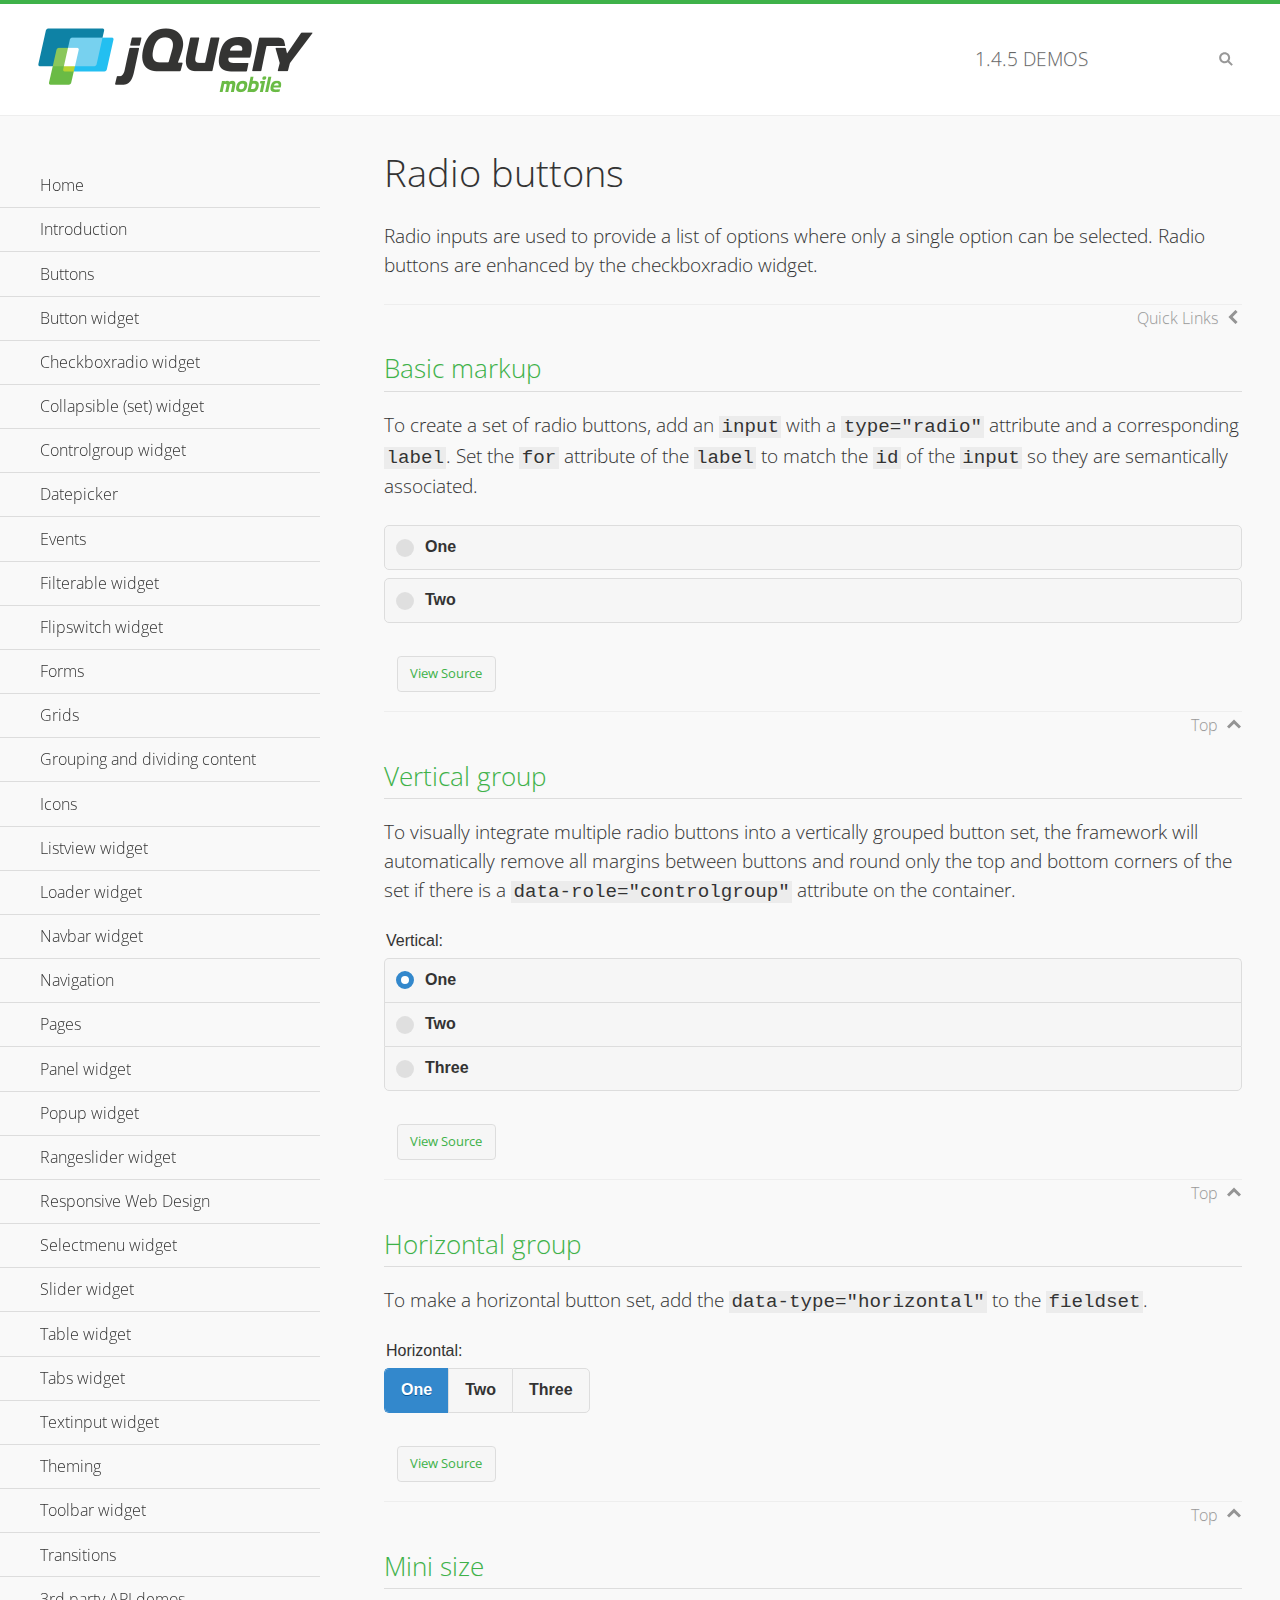
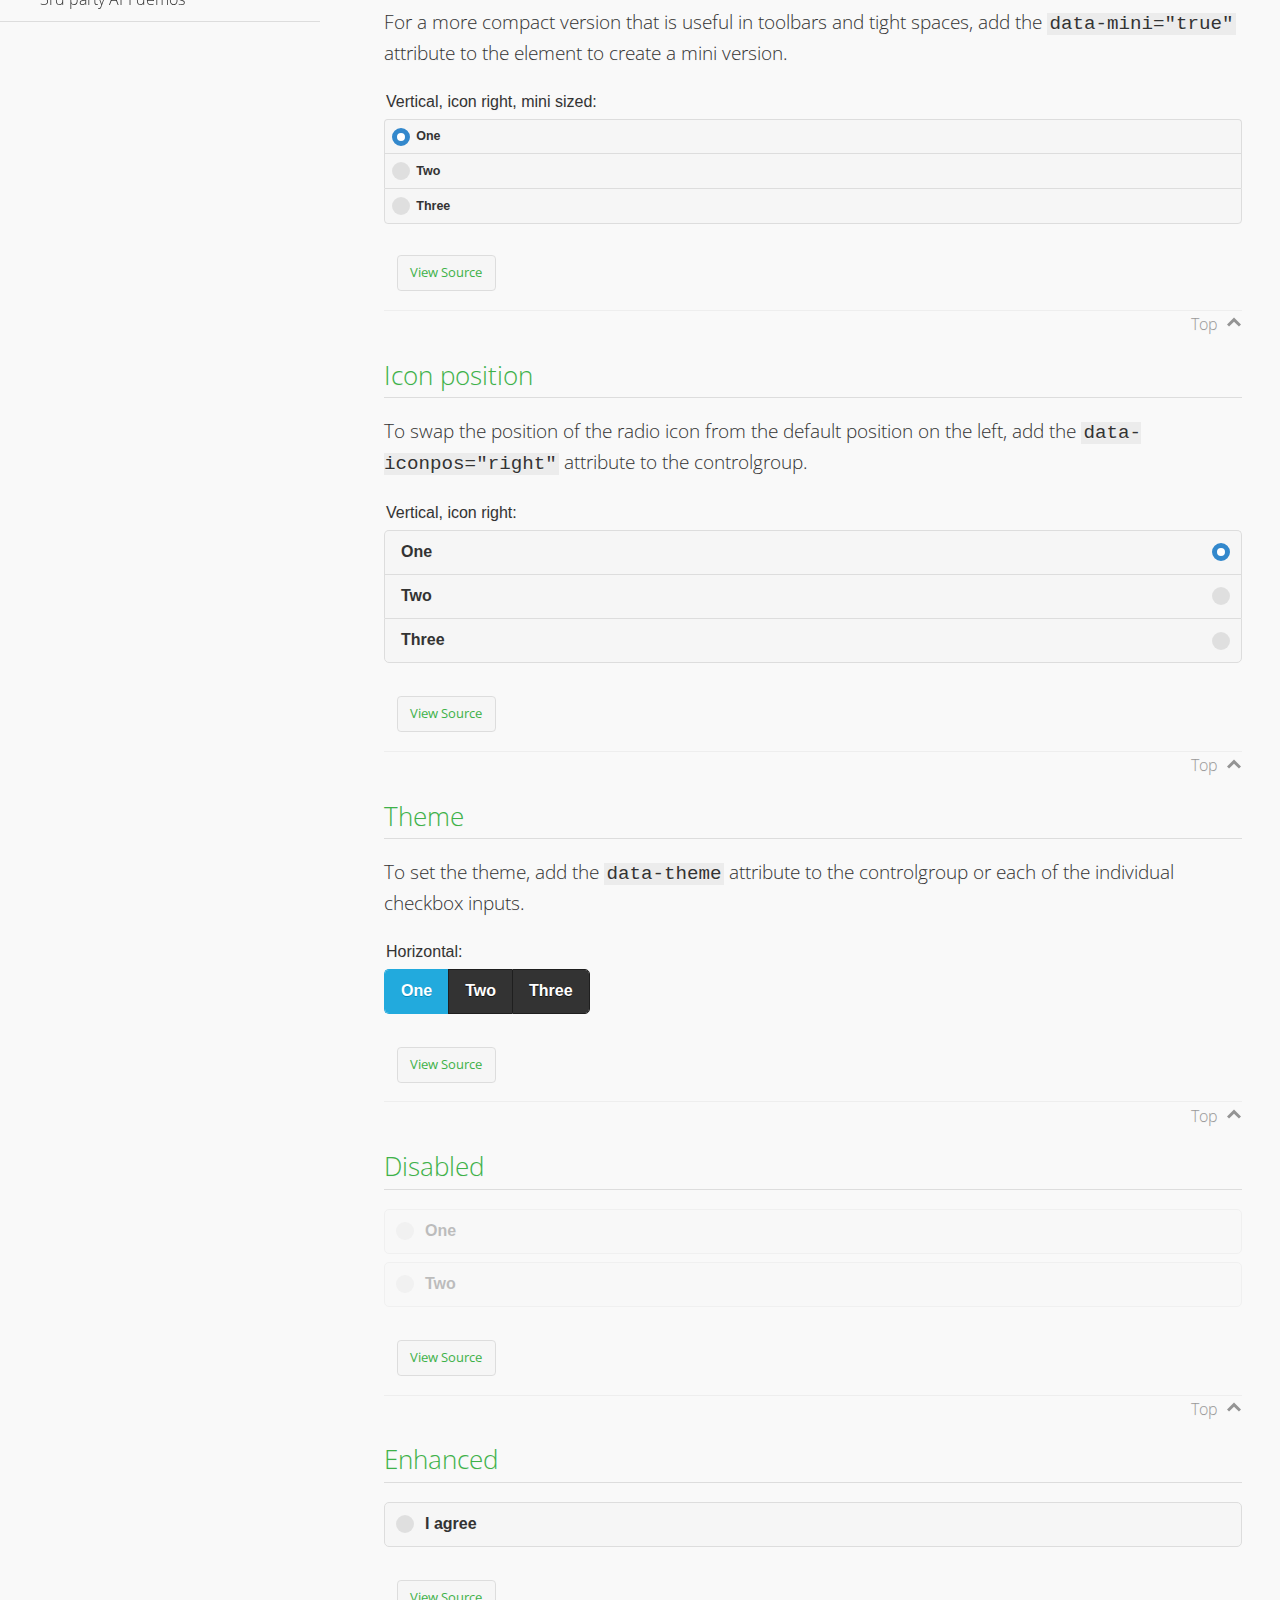
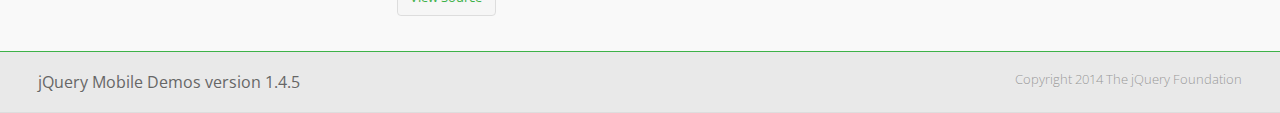
<file: jQuery/jquery.mobile-1.4.5/demos/checkboxradio-radio/index.html>
<!DOCTYPE html>
<html>
<head>
	<meta charset="utf-8">
	<meta name="viewport" content="width=device-width, initial-scale=1">
	<title>Radio buttons - jQuery Mobile Demos</title>
	<link rel="shortcut icon" href="../favicon.ico">
	<link rel="stylesheet" href="http://fonts.googleapis.com/css?family=Open+Sans:300,400,700">
	<link rel="stylesheet" href="../css/themes/default/jquery.mobile-1.4.5.min.css">
	<link rel="stylesheet" href="../_assets/css/jqm-demos.css">
	<script src="../js/jquery.js"></script>
	<script src="../_assets/js/index.js"></script>
	<script src="../js/jquery.mobile-1.4.5.min.js"></script>
</head>
<body>
<div data-role="page" class="jqm-demos" data-quicklinks="true">

	<div data-role="header" class="jqm-header">
		<h2><a href="../" title="jQuery Mobile Demos home"><img src="../_assets/img/jquery-logo.png" alt="jQuery Mobile"></a></h2>
		<p><span class="jqm-version"></span> Demos</p>
		<a href="#" class="jqm-navmenu-link ui-btn ui-btn-icon-notext ui-corner-all ui-icon-bars ui-nodisc-icon ui-alt-icon ui-btn-left">Menu</a>
		<a href="#" class="jqm-search-link ui-btn ui-btn-icon-notext ui-corner-all ui-icon-search ui-nodisc-icon ui-alt-icon ui-btn-right">Search</a>
	</div><!-- /header -->

	<div role="main" class="ui-content jqm-content">

		<h1>Radio buttons</h1>

		<p>Radio inputs are used to provide a list of options where only a single option can be selected. Radio buttons are enhanced by the checkboxradio widget.</p>

		<h2>Basic markup</h2>

		<p>To create a set of radio buttons, add an <code>input</code> with a <code>type="radio"</code> attribute and a corresponding <code>label</code>. Set the <code>for</code> attribute of the <code>label</code> to match the <code>id</code> of the <code>input</code> so they are semantically associated.</p>

		<div data-demo-html="true">
			<form>
				<label>
					<input type="radio" name="radio-choice-0" id="radio-choice-0a">One
				</label>

				<label for="radio-choice-0b">Two</label>
				<input type="radio" name="radio-choice-0" id="radio-choice-0b" class="custom">
			</form>
		</div><!--/demo-html -->

		<h2>Vertical group</h2>

		<p>To visually integrate multiple radio buttons into a vertically grouped button set, the framework will automatically remove all margins between buttons and round only the top and bottom corners of the set if there is a <code> data-role="controlgroup"</code> attribute on the container.</p>

		<div data-demo-html="true">
			<form>
					<fieldset data-role="controlgroup">
					<legend>Vertical:</legend>
					<input type="radio" name="radio-choice-v-2" id="radio-choice-v-2a" value="on" checked="checked">
					<label for="radio-choice-v-2a">One</label>
					<input type="radio" name="radio-choice-v-2" id="radio-choice-v-2b" value="off">
					<label for="radio-choice-v-2b">Two</label>
					<input type="radio" name="radio-choice-v-2" id="radio-choice-v-2c" value="other">
					<label for="radio-choice-v-2c">Three</label>
				</fieldset>
			</form>
		</div><!--/demo-html -->

		<h2>Horizontal group</h2>

		<p>To make a horizontal button set, add the <code> data-type="horizontal"</code> to the <code>fieldset</code>.</p>

		<div data-demo-html="true">
			<form>
				<fieldset data-role="controlgroup" data-type="horizontal">
					<legend>Horizontal:</legend>
					<input type="radio" name="radio-choice-h-2" id="radio-choice-h-2a" value="on" checked="checked">
					<label for="radio-choice-h-2a">One</label>
					<input type="radio" name="radio-choice-h-2" id="radio-choice-h-2b" value="off">
					<label for="radio-choice-h-2b">Two</label>
					<input type="radio" name="radio-choice-h-2" id="radio-choice-h-2c" value="other">
					<label for="radio-choice-h-2c">Three</label>
				</fieldset>
			</form>
		</div><!--/demo-html -->

		<h2>Mini size</h2>

		<p>For a more compact version that is useful in toolbars and tight spaces, add the <code>data-mini="true"</code> attribute to the element to create a mini version. </p>

		<div data-demo-html="true">
			<form>
				<fieldset data-role="controlgroup" data-mini="true">
					<legend>Vertical, icon right, mini sized:</legend>
					<input type="radio" name="radio-choice-v-6" id="radio-choice-v-6a" value="on" checked="checked">
					<label for="radio-choice-v-6a">One</label>
					<input type="radio" name="radio-choice-v-6" id="radio-choice-v-6b" value="off">
					<label for="radio-choice-v-6b">Two</label>
					<input type="radio" name="radio-choice-v-6" id="radio-choice-v-6c" value="other">
					<label for="radio-choice-v-6c">Three</label>
				</fieldset>
			</form>
		</div><!--/demo-html -->

		<h2>Icon position</h2>

		<p>To swap the position of the radio icon from the default position on the left, add the <code>data-iconpos="right"</code> attribute to the controlgroup.</p>

		<div data-demo-html="true">
			<form>
				<fieldset data-role="controlgroup" data-iconpos="right">
					<legend>Vertical, icon right:</legend>
					<input type="radio" name="radio-choice-w-6" id="radio-choice-w-6a" value="on" checked="checked">
					<label for="radio-choice-w-6a">One</label>
					<input type="radio" name="radio-choice-w-6" id="radio-choice-w-6b" value="off">
					<label for="radio-choice-w-6b">Two</label>
					<input type="radio" name="radio-choice-w-6" id="radio-choice-w-6c" value="other">
					<label for="radio-choice-w-6c">Three</label>
				</fieldset>
			</form>
		</div><!--/demo-html -->

		<h2>Theme</h2>

		<p>To set the theme, add the <code>data-theme</code> attribute to the controlgroup or each of the individual checkbox inputs.</p>

		<div data-demo-html="true">
			<form>
				<fieldset data-role="controlgroup" data-theme="b" data-type="horizontal">
					<legend>Horizontal:</legend>
					<input type="radio" name="radio-choice-t-6" id="radio-choice-t-6a" value="on" checked="checked">
					<label for="radio-choice-t-6a">One</label>
					<input type="radio" name="radio-choice-t-6" id="radio-choice-t-6b" value="off">
					<label for="radio-choice-t-6b">Two</label>
					<input type="radio" name="radio-choice-t-6" id="radio-choice-t-6c" value="other">
					<label for="radio-choice-t-6c">Three</label>
				</fieldset>
			</form>
		</div><!--/demo-html -->

		<h2>Disabled</h2>

		<div data-demo-html="true">
			<form>
				<label>
					<input type="radio" name="radio-choice-7" id="radio-choice-7a" disabled="disabled">One
				</label>
				<label for="radio-choice-7b">Two</label>
				<input type="radio" name="radio-choice-7" id="radio-choice-7b" disabled="disabled">
			</form>
		</div><!--/demo-html -->

		<h2>Enhanced</h2>

		<div data-demo-html="true">
			<div class="ui-radio">
				<label for="radio-enhanced" class="ui-btn ui-corner-all ui-btn-inherit ui-btn-icon-left ui-radio-off">I agree</label>
				<input type="radio" name="radio-enhanced" id="radio-enhanced" data-enhanced="true">
			</div>
		</div><!--/demo-html -->

	</div><!-- /content -->
	    <div data-role="panel" class="jqm-navmenu-panel" data-position="left" data-display="overlay" data-theme="a">
	    	<ul class="jqm-list ui-alt-icon ui-nodisc-icon">
<li data-filtertext="demos homepage" data-icon="home"><a href=".././">Home</a></li>
<li data-filtertext="introduction overview getting started"><a href="../intro/" data-ajax="false">Introduction</a></li>
<li data-filtertext="buttons button markup buttonmarkup method anchor link button element"><a href="../button-markup/" data-ajax="false">Buttons</a></li>
<li data-filtertext="form button widget input button submit reset"><a href="../button/" data-ajax="false">Button widget</a></li>
<li data-role="collapsible" data-enhanced="true" data-collapsed-icon="carat-d" data-expanded-icon="carat-u" data-iconpos="right" data-inset="false" class="ui-collapsible ui-collapsible-themed-content ui-collapsible-collapsed">
	<h3 class="ui-collapsible-heading ui-collapsible-heading-collapsed">
		<a href="#" class="ui-collapsible-heading-toggle ui-btn ui-btn-icon-right ui-btn-inherit ui-icon-carat-d">
		    Checkboxradio widget<span class="ui-collapsible-heading-status"> click to expand contents</span>
		</a>
	</h3>
	<div class="ui-collapsible-content ui-body-inherit ui-collapsible-content-collapsed" aria-hidden="true">
		<ul>
			<li data-filtertext="form checkboxradio widget checkbox input checkboxes controlgroups"><a href="../checkboxradio-checkbox/" data-ajax="false">Checkboxes</a></li>
			<li data-filtertext="form checkboxradio widget radio input radio buttons controlgroups"><a href="../checkboxradio-radio/" data-ajax="false">Radio buttons</a></li>
		</ul>
	</div>
</li>
<li data-role="collapsible" data-enhanced="true" data-collapsed-icon="carat-d" data-expanded-icon="carat-u" data-iconpos="right" data-inset="false" class="ui-collapsible ui-collapsible-themed-content ui-collapsible-collapsed">
	<h3 class="ui-collapsible-heading ui-collapsible-heading-collapsed">
		<a href="#" class="ui-collapsible-heading-toggle ui-btn ui-btn-icon-right ui-btn-inherit ui-icon-carat-d">
			Collapsible (set) widget<span class="ui-collapsible-heading-status"> click to expand contents</span>
		</a>
	</h3>
	<div class="ui-collapsible-content ui-body-inherit ui-collapsible-content-collapsed" aria-hidden="true">
		<ul>
			<li data-filtertext="collapsibles content formatting"><a href="../collapsible/" data-ajax="false">Collapsible</a></li>
			<li data-filtertext="dynamic collapsible set accordion append expand"><a href="../collapsible-dynamic/" data-ajax="false">Dynamic collapsibles</a></li>
			<li data-filtertext="accordions collapsible set widget content formatting grouped collapsibles"><a href="../collapsibleset/" data-ajax="false">Collapsible set</a></li>
		</ul>
	</div>
</li>
<li data-role="collapsible" data-enhanced="true" data-collapsed-icon="carat-d" data-expanded-icon="carat-u" data-iconpos="right" data-inset="false" class="ui-collapsible ui-collapsible-themed-content ui-collapsible-collapsed">
	<h3 class="ui-collapsible-heading ui-collapsible-heading-collapsed">
		<a href="#" class="ui-collapsible-heading-toggle ui-btn ui-btn-icon-right ui-btn-inherit ui-icon-carat-d">
			Controlgroup widget<span class="ui-collapsible-heading-status"> click to expand contents</span>
		</a>
	</h3>
	<div class="ui-collapsible-content ui-body-inherit ui-collapsible-content-collapsed" aria-hidden="true">
		<ul>
			<li data-filtertext="controlgroups selectmenu checkboxradio input grouped buttons horizontal vertical"><a href="../controlgroup/" data-ajax="false">Controlgroup</a></li>
			<li data-filtertext="dynamic controlgroup dynamically add buttons"><a href="../controlgroup-dynamic/" data-ajax="false">Dynamic controlgroups</a></li>
		</ul>
	</div>
</li>
<li data-filtertext="form datepicker widget date input"><a href="../datepicker/" data-ajax="false">Datepicker</a></li>
<li data-role="collapsible" data-enhanced="true" data-collapsed-icon="carat-d" data-expanded-icon="carat-u" data-iconpos="right" data-inset="false" class="ui-collapsible ui-collapsible-themed-content ui-collapsible-collapsed">
	<h3 class="ui-collapsible-heading ui-collapsible-heading-collapsed">
		<a href="#" class="ui-collapsible-heading-toggle ui-btn ui-btn-icon-right ui-btn-inherit ui-icon-carat-d">
			Events<span class="ui-collapsible-heading-status"> click to expand contents</span>
		</a>
	</h3>
	<div class="ui-collapsible-content ui-body-inherit ui-collapsible-content-collapsed" aria-hidden="true">
		<ul>
			<li data-filtertext="swipe to delete list items listviews swipe events"><a href="../swipe-list/" data-ajax="false">Swipe list items</a></li>
			<li data-filtertext="swipe to navigate swipe page navigation swipe events"><a href="../swipe-page/" data-ajax="false">Swipe page navigation</a></li>
		</ul>
	</div>
</li>
<li data-filtertext="filterable filter elements sorting searching listview table"><a href="../filterable/" data-ajax="false">Filterable widget</a></li>
<li data-filtertext="form flipswitch widget flip toggle switch binary select checkbox input"><a href="../flipswitch/" data-ajax="false">Flipswitch widget</a></li>
<li data-role="collapsible" data-enhanced="true" data-collapsed-icon="carat-d" data-expanded-icon="carat-u" data-iconpos="right" data-inset="false" class="ui-collapsible ui-collapsible-themed-content ui-collapsible-collapsed">
	<h3 class="ui-collapsible-heading ui-collapsible-heading-collapsed">
		<a href="#" class="ui-collapsible-heading-toggle ui-btn ui-btn-icon-right ui-btn-inherit ui-icon-carat-d">
			Forms<span class="ui-collapsible-heading-status"> click to expand contents</span>
		</a>
	</h3>
	<div class="ui-collapsible-content ui-body-inherit ui-collapsible-content-collapsed" aria-hidden="true">
		<ul>
			<li data-filtertext="forms text checkbox radio range button submit reset inputs selects textarea slider flipswitch label form elements"><a href="../forms/" data-ajax="false">Forms</a></li>
			<li data-filtertext="form hide labels hidden accessible ui-hidden-accessible forms"><a href="../forms-label-hidden-accessible/" data-ajax="false">Hide labels</a></li>
			<li data-filtertext="form field containers fieldcontain ui-field-contain forms"><a href="../forms-field-contain/" data-ajax="false">Field containers</a></li>
			<li data-filtertext="forms disabled form elements"><a href="../forms-disabled/" data-ajax="false">Forms disabled</a></li>
			<li data-filtertext="forms gallery examples overview forms text checkbox radio range button submit reset inputs selects textarea slider flipswitch label form elements"><a href="../forms-gallery/" data-ajax="false">Forms gallery</a></li>
		</ul>
	</div>
</li>
<li data-role="collapsible" data-enhanced="true" data-collapsed-icon="carat-d" data-expanded-icon="carat-u" data-iconpos="right" data-inset="false" class="ui-collapsible ui-collapsible-themed-content ui-collapsible-collapsed">
	<h3 class="ui-collapsible-heading ui-collapsible-heading-collapsed">
		<a href="#" class="ui-collapsible-heading-toggle ui-btn ui-btn-icon-right ui-btn-inherit ui-icon-carat-d">
			Grids<span class="ui-collapsible-heading-status"> click to expand contents</span>
		</a>
	</h3>
	<div class="ui-collapsible-content ui-body-inherit ui-collapsible-content-collapsed" aria-hidden="true">
		<ul>
			<li data-filtertext="grids columns blocks content formatting rwd responsive css framework"><a href="../grids/" data-ajax="false">Grids</a></li>
			<li data-filtertext="buttons in grids css framework"><a href="../grids-buttons/" data-ajax="false">Buttons in grids</a></li>
			<li data-filtertext="custom responsive grids rwd css framework"><a href="../grids-custom-responsive/" data-ajax="false">Custom responsive grids</a></li>
		</ul>
	</div>
</li>
<li data-filtertext="blocks content formatting sections heading"><a href="../body-bar-classes/" data-ajax="false">Grouping and dividing content</a></li>
<li data-role="collapsible" data-enhanced="true" data-collapsed-icon="carat-d" data-expanded-icon="carat-u" data-iconpos="right" data-inset="false" class="ui-collapsible ui-collapsible-themed-content ui-collapsible-collapsed">
	<h3 class="ui-collapsible-heading ui-collapsible-heading-collapsed">
		<a href="#" class="ui-collapsible-heading-toggle ui-btn ui-btn-icon-right ui-btn-inherit ui-icon-carat-d">
			Icons<span class="ui-collapsible-heading-status"> click to expand contents</span>
		</a>
	</h3>
	<div class="ui-collapsible-content ui-body-inherit ui-collapsible-content-collapsed" aria-hidden="true">
		<ul>
			<li data-filtertext="button icons svg disc alt custom icon position"><a href="../icons/" data-ajax="false">Icons</a></li>
			<li data-filtertext=""><a href="../icons-grunticon/" data-ajax="false">Grunticon loader</a></li>
		</ul>
	</div>
</li>
<li data-role="collapsible" data-enhanced="true" data-collapsed-icon="carat-d" data-expanded-icon="carat-u" data-iconpos="right" data-inset="false" class="ui-collapsible ui-collapsible-themed-content ui-collapsible-collapsed">
	<h3 class="ui-collapsible-heading ui-collapsible-heading-collapsed">
		<a href="#" class="ui-collapsible-heading-toggle ui-btn ui-btn-icon-right ui-btn-inherit ui-icon-carat-d">
			Listview widget<span class="ui-collapsible-heading-status"> click to expand contents</span>
		</a>
	</h3>
	<div class="ui-collapsible-content ui-body-inherit ui-collapsible-content-collapsed" aria-hidden="true">
		<ul>
			<li data-filtertext="listview widget thumbnails icons nested split button collapsible ul ol"><a href="../listview/" data-ajax="false">Listview</a></li>
			<li data-filtertext="autocomplete filterable reveal listview filtertextbeforefilter placeholder"><a href="../listview-autocomplete/" data-ajax="false">Listview autocomplete</a></li>
			<li data-filtertext="autocomplete filterable reveal listview remote data filtertextbeforefilter placeholder"><a href="../listview-autocomplete-remote/" data-ajax="false">Listview autocomplete remote data</a></li>
			<li data-filtertext="autodividers anchor jump scroll linkbars listview lists ul ol"><a href="../listview-autodividers-linkbar/" data-ajax="false">Listview autodividers linkbar</a></li>
			<li data-filtertext="listview autodividers selector autodividersselector lists ul ol"><a href="../listview-autodividers-selector/" data-ajax="false">Listview autodividers selector</a></li>
			<li data-filtertext="listview nested list items"><a href="../listview-nested-lists/" data-ajax="false">Nested Listviews</a></li>
			<li data-filtertext="listview collapsible list items flat"><a href="../listview-collapsible-item-flat/" data-ajax="false">Listview collapsible list items (flat)</a></li>
			<li data-filtertext="listview collapsible list indented"><a href="../listview-collapsible-item-indented/" data-ajax="false">Listview collapsible list items (indented)</a></li>
			<li data-filtertext="grid listview responsive grids responsive listviews lists ul"><a href="../listview-grid/" data-ajax="false">Listview responsive grid</a></li>
		</ul>
	</div>
</li>
<li data-filtertext="loader widget page loading navigation overlay spinner"><a href="../loader/" data-ajax="false">Loader widget</a></li>
<li data-filtertext="navbar widget navmenu toolbars header footer"><a href="../navbar/" data-ajax="false">Navbar widget</a></li>
<li data-role="collapsible" data-enhanced="true" data-collapsed-icon="carat-d" data-expanded-icon="carat-u" data-iconpos="right" data-inset="false" class="ui-collapsible ui-collapsible-themed-content ui-collapsible-collapsed">
	<h3 class="ui-collapsible-heading ui-collapsible-heading-collapsed">
		<a href="#" class="ui-collapsible-heading-toggle ui-btn ui-btn-icon-right ui-btn-inherit ui-icon-carat-d">
			Navigation<span class="ui-collapsible-heading-status"> click to expand contents</span>
		</a>
	</h3>
	<div class="ui-collapsible-content ui-body-inherit ui-collapsible-content-collapsed" aria-hidden="true">
		<ul>
			<li data-filtertext="ajax navigation navigate widget history event method"><a href="../navigation/" data-ajax="false">Navigation</a></li>
			<li data-filtertext="linking pages page links navigation ajax prefetch cache"><a href="../navigation-linking-pages/" data-ajax="false">Linking pages</a></li>
			<!-- <li data-filtertext="php redirect server redirection server-side navigation"><a href="../navigation-php-redirect/" data-ajax="false">PHP redirect demo</a></li>-->
			<li data-filtertext="navigation redirection hash query"><a href="../navigation-hash-processing/" data-ajax="false">Hash processing demo</a></li>
			<li data-filtertext="navigation redirection hash query"><a href="../page-events/" data-ajax="false">Page Navigation Events</a></li>
		</ul>
	</div>
</li>
<li data-role="collapsible" data-enhanced="true" data-collapsed-icon="carat-d" data-expanded-icon="carat-u" data-iconpos="right" data-inset="false" class="ui-collapsible ui-collapsible-themed-content ui-collapsible-collapsed">
	<h3 class="ui-collapsible-heading ui-collapsible-heading-collapsed">
		<a href="#" class="ui-collapsible-heading-toggle ui-btn ui-btn-icon-right ui-btn-inherit ui-icon-carat-d">
			Pages<span class="ui-collapsible-heading-status"> click to expand contents</span>
		</a>
	</h3>
	<div class="ui-collapsible-content ui-body-inherit ui-collapsible-content-collapsed" aria-hidden="true">
		<ul>
			<li data-filtertext="pages page widget ajax navigation"><a href="../pages/" data-ajax="false">Pages</a></li>
			<li data-filtertext="single page"><a href="../pages-single-page/" data-ajax="false">Single page</a></li>
			<li data-filtertext="multipage multi-page page"><a href="../pages-multi-page/" data-ajax="false">Multi-page template</a></li>
			<li data-filtertext="dialog page widget modal popup"><a href="../pages-dialog/" data-ajax="false">Dialog page</a></li>
		</ul>
	</div>
</li>
<li data-role="collapsible" data-enhanced="true" data-collapsed-icon="carat-d" data-expanded-icon="carat-u" data-iconpos="right" data-inset="false" class="ui-collapsible ui-collapsible-themed-content ui-collapsible-collapsed">
	<h3 class="ui-collapsible-heading ui-collapsible-heading-collapsed">
		<a href="#" class="ui-collapsible-heading-toggle ui-btn ui-btn-icon-right ui-btn-inherit ui-icon-carat-d">
			Panel widget<span class="ui-collapsible-heading-status"> click to expand contents</span>
		</a>
	</h3>
	<div class="ui-collapsible-content ui-body-inherit ui-collapsible-content-collapsed" aria-hidden="true">
		<ul>
			<li data-filtertext="panel widget sliding panels reveal push overlay responsive"><a href="../panel/" data-ajax="false">Panel</a></li>
			<li data-filtertext=""><a href="../panel-external/" data-ajax="false">External panels</a></li>
			<li data-filtertext="panel "><a href="../panel-fixed/" data-ajax="false">Fixed panels</a></li>
			<li data-filtertext="panel slide panels sliding panels shadow rwd responsive breakpoint"><a href="../panel-responsive/" data-ajax="false">Panels responsive</a></li>
			<li data-filtertext="panel custom style custom panel width reveal shadow listview panel styling page background wrapper"><a href="../panel-styling/" data-ajax="false">Custom panel style</a></li>
			<li data-filtertext="panel open on swipe"><a href="../panel-swipe-open/" data-ajax="false">Panel open on swipe</a></li>
			<li data-filtertext="panels outside page internal external toolbars"><a href="../panel-external-internal/" data-ajax="false">Panel external and internal</a></li>
		</ul>
	</div>
</li>
<li data-role="collapsible" data-enhanced="true" data-collapsed-icon="carat-d" data-expanded-icon="carat-u" data-iconpos="right" data-inset="false" class="ui-collapsible ui-collapsible-themed-content ui-collapsible-collapsed">
	<h3 class="ui-collapsible-heading ui-collapsible-heading-collapsed">
		<a href="#" class="ui-collapsible-heading-toggle ui-btn ui-btn-icon-right ui-btn-inherit ui-icon-carat-d">
			Popup widget<span class="ui-collapsible-heading-status"> click to expand contents</span>
		</a>
	</h3>
	<div class="ui-collapsible-content ui-body-inherit ui-collapsible-content-collapsed" aria-hidden="true">
		<ul>
			<li data-filtertext="popup widget popups dialog modal transition tooltip lightbox form overlay screen flip pop fade transition"><a href="../popup/" data-ajax="false">Popup</a></li>
			<li data-filtertext="popup alignment position"><a href="../popup-alignment/" data-ajax="false">Popup alignment</a></li>
			<li data-filtertext="popup arrow size popups popover"><a href="../popup-arrow-size/" data-ajax="false">Popup arrow size</a></li>
			<li data-filtertext="dynamic popups popup images lightbox"><a href="../popup-dynamic/" data-ajax="false">Dynamic popups</a></li>
			<li data-filtertext="popups with iframes scaling"><a href="../popup-iframe/" data-ajax="false">Popups with iframes</a></li>
			<li data-filtertext="popup image scaling"><a href="../popup-image-scaling/" data-ajax="false">Popup image scaling</a></li>
			<li data-filtertext="external popup outside multi-page"><a href="../popup-outside-multipage/" data-ajax="false">Popup outside multi-page</a></li>
		</ul>
	</div>
</li>
<li data-filtertext="form rangeslider widget dual sliders dual handle sliders range input"><a href="../rangeslider/" data-ajax="false">Rangeslider widget</a></li>
<li data-filtertext="responsive web design rwd adaptive progressive enhancement PE accessible mobile breakpoints media query media queries"><a href="../rwd/" data-ajax="false">Responsive Web Design</a></li>
<li data-role="collapsible" data-enhanced="true" data-collapsed-icon="carat-d" data-expanded-icon="carat-u" data-iconpos="right" data-inset="false" class="ui-collapsible ui-collapsible-themed-content ui-collapsible-collapsed">
	<h3 class="ui-collapsible-heading ui-collapsible-heading-collapsed">
		<a href="#" class="ui-collapsible-heading-toggle ui-btn ui-btn-icon-right ui-btn-inherit ui-icon-carat-d">
			Selectmenu widget<span class="ui-collapsible-heading-status"> click to expand contents</span>
		</a>
	</h3>
	<div class="ui-collapsible-content ui-body-inherit ui-collapsible-content-collapsed" aria-hidden="true">
		<ul>
			<li data-filtertext="form selectmenu widget select input custom select menu selects"><a href="../selectmenu/" data-ajax="false">Selectmenu</a></li>
			<li data-filtertext="form custom select menu selectmenu widget custom menu option optgroup multiple selects"><a href="../selectmenu-custom/" data-ajax="false">Custom select menu</a></li>
			<li data-filtertext="filterable select filter popup dialog"><a href="../selectmenu-custom-filter/" data-ajax="false">Custom select menu with filter</a></li>
		</ul>
	</div>
</li>
<li data-role="collapsible" data-enhanced="true" data-collapsed-icon="carat-d" data-expanded-icon="carat-u" data-iconpos="right" data-inset="false" class="ui-collapsible ui-collapsible-themed-content ui-collapsible-collapsed">
	<h3 class="ui-collapsible-heading ui-collapsible-heading-collapsed">
		<a href="#" class="ui-collapsible-heading-toggle ui-btn ui-btn-icon-right ui-btn-inherit ui-icon-carat-d">
			Slider widget<span class="ui-collapsible-heading-status"> click to expand contents</span>
		</a>
	</h3>
	<div class="ui-collapsible-content ui-body-inherit ui-collapsible-content-collapsed" aria-hidden="true">
		<ul>
			<li data-filtertext="form slider widget range input single sliders"><a href="../slider/" data-ajax="false">Slider</a></li>
			<li data-filtertext="form slider widget flipswitch slider binary select flip toggle switch"><a href="../slider-flipswitch/" data-ajax="false">Slider flip toggle switch</a></li>
			<li data-filtertext="form slider tooltip handle value input range sliders"><a href="../slider-tooltip/" data-ajax="false">Slider tooltip</a></li>
		</ul>
	</div>
</li>
<li data-role="collapsible" data-enhanced="true" data-collapsed-icon="carat-d" data-expanded-icon="carat-u" data-iconpos="right" data-inset="false" class="ui-collapsible ui-collapsible-themed-content ui-collapsible-collapsed">
	<h3 class="ui-collapsible-heading ui-collapsible-heading-collapsed">
		<a href="#" class="ui-collapsible-heading-toggle ui-btn ui-btn-icon-right ui-btn-inherit ui-icon-carat-d">
			Table widget<span class="ui-collapsible-heading-status"> click to expand contents</span>
		</a>
	</h3>
	<div class="ui-collapsible-content ui-body-inherit ui-collapsible-content-collapsed" aria-hidden="true">
		<ul>
			<li data-filtertext="table widget reflow column toggle th td responsive tables rwd hide show tabular"><a href="../table-column-toggle/" data-ajax="false">Table Column Toggle</a></li>
			<li data-filtertext="table column toggle phone comparison demo"><a href="../table-column-toggle-example/" data-ajax="false">Table Column Toggle demo</a></li>
			<li data-filtertext="responsive tables table column toggle heading groups rwd breakpoint"><a href="../table-column-toggle-heading-groups/" data-ajax="false">Table Column Toggle heading groups</a></li>
			<li data-filtertext="responsive tables table column toggle hide rwd breakpoint customization options"><a href="../table-column-toggle-options/" data-ajax="false">Table Column Toggle options</a></li>
			<li data-filtertext="table reflow th td responsive rwd columns tabular"><a href="../table-reflow/" data-ajax="false">Table Reflow</a></li>
			<li data-filtertext="responsive tables table reflow heading groups rwd breakpoint"><a href="../table-reflow-heading-groups/" data-ajax="false">Table Reflow heading groups</a></li>
			<li data-filtertext="responsive tables table reflow stripes strokes table style"><a href="../table-reflow-stripes-strokes/" data-ajax="false">Table Reflow stripes and strokes</a></li>
			<li data-filtertext="responsive tables table reflow stack custom styles"><a href="../table-reflow-styling/" data-ajax="false">Table Reflow custom styles</a></li>
		</ul>
	</div>
</li>
<li data-filtertext="ui tabs widget"><a href="../tabs/" data-ajax="false">Tabs widget</a></li>
<li data-filtertext="form textinput widget text input textarea number date time tel email file color password"><a href="../textinput/" data-ajax="false">Textinput widget</a></li>
<li data-role="collapsible" data-enhanced="true" data-collapsed-icon="carat-d" data-expanded-icon="carat-u" data-iconpos="right" data-inset="false" class="ui-collapsible ui-collapsible-themed-content ui-collapsible-collapsed">
	<h3 class="ui-collapsible-heading ui-collapsible-heading-collapsed">
		<a href="#" class="ui-collapsible-heading-toggle ui-btn ui-btn-icon-right ui-btn-inherit ui-icon-carat-d">
			Theming<span class="ui-collapsible-heading-status"> click to expand contents</span>
		</a>
	</h3>
	<div class="ui-collapsible-content ui-body-inherit ui-collapsible-content-collapsed" aria-hidden="true">
		<ul>
			<li data-filtertext="default theme swatches theming style css"><a href="../theme-default/" data-ajax="false">Default theme</a></li>
			<li data-filtertext="classic theme old theme swatches theming style css"><a href="../theme-classic/" data-ajax="false">Classic theme</a></li>
		</ul>
	</div>
</li>
<li data-role="collapsible" data-enhanced="true" data-collapsed-icon="carat-d" data-expanded-icon="carat-u" data-iconpos="right" data-inset="false" class="ui-collapsible ui-collapsible-themed-content ui-collapsible-collapsed">
	<h3 class="ui-collapsible-heading ui-collapsible-heading-collapsed">
		<a href="#" class="ui-collapsible-heading-toggle ui-btn ui-btn-icon-right ui-btn-inherit ui-icon-carat-d">
			Toolbar widget<span class="ui-collapsible-heading-status"> click to expand contents</span>
		</a>
	</h3>
	<div class="ui-collapsible-content ui-body-inherit ui-collapsible-content-collapsed" aria-hidden="true">
		<ul>
			<li data-filtertext="toolbar widget header footer toolbars fixed fullscreen external sections"><a href="../toolbar/" data-ajax="false">Toolbar</a></li>
			<li data-filtertext="dynamic toolbars dynamically add toolbar header footer"><a href="../toolbar-dynamic/" data-ajax="false">Dynamic toolbars</a></li>
			<li data-filtertext="external toolbars header footer"><a href="../toolbar-external/" data-ajax="false">External toolbars</a></li>
			<li data-filtertext="fixed toolbars header footer"><a href="../toolbar-fixed/" data-ajax="false">Fixed toolbars</a></li>
			<li data-filtertext="fixed fullscreen toolbars header footer"><a href="../toolbar-fixed-fullscreen/" data-ajax="false">Fullscreen toolbars</a></li>
			<li data-filtertext="external fixed toolbars header footer"><a href="../toolbar-fixed-external/" data-ajax="false">Fixed external toolbars</a></li>
			<li data-filtertext="external persistent toolbars header footer navbar navmenu"><a href="../toolbar-fixed-persistent/" data-ajax="false">Persistent toolbars</a></li>
			<li data-filtertext="external ajax optimized toolbars persistent toolbars header footer navbar"><a href="../toolbar-fixed-persistent-optimized/" data-ajax="false">Ajax optimized toolbars</a></li>
			<li data-filtertext="form in toolbars header footer"><a href="../toolbar-fixed-forms/" data-ajax="false">Form in toolbar</a></li>
		</ul>
	</div>
</li>
<li data-filtertext="page transitions animated pages popup navigation flip slide fade pop"><a href="../transitions/" data-ajax="false">Transitions</a></li>
<li data-role="collapsible" data-enhanced="true" data-collapsed-icon="carat-d" data-expanded-icon="carat-u" data-iconpos="right" data-inset="false" class="ui-collapsible ui-collapsible-themed-content ui-collapsible-collapsed">
	<h3 class="ui-collapsible-heading ui-collapsible-heading-collapsed">
		<a href="#" class="ui-collapsible-heading-toggle ui-btn ui-btn-icon-right ui-btn-inherit ui-icon-carat-d">
			3rd party API demos<span class="ui-collapsible-heading-status"> click to expand contents</span>
		</a>
	</h3>
	<div class="ui-collapsible-content ui-body-inherit ui-collapsible-content-collapsed" aria-hidden="true">
		<ul>
			<li data-filtertext="backbone requirejs navigation router"><a href="../backbone-requirejs/" data-ajax="false">Backbone RequireJS</a></li>
			<li data-filtertext="google maps geolocation demo"><a href="../map-geolocation/" data-ajax="false">Google Maps geolocation</a></li>
			<li data-filtertext="google maps hybrid"><a href="../map-list-toggle/" data-ajax="false">Google Maps list toggle</a></li>
		</ul>
	</div>
</li>



		     </ul>
		</div><!-- /panel -->


	<div data-role="footer" data-position="fixed" data-tap-toggle="false" class="jqm-footer">
		<p>jQuery Mobile Demos version <span class="jqm-version"></span></p>
		<p>Copyright 2014 The jQuery Foundation</p>
	</div><!-- /footer -->
	<!-- TODO: This should become an external panel so we can add input to markup (unique ID) -->
    <div data-role="panel" class="jqm-search-panel" data-position="right" data-display="overlay" data-theme="a">
		<div class="jqm-search">
			<ul class="jqm-list" data-filter-placeholder="Search demos..." data-filter-reveal="true">
<li data-filtertext="demos homepage" data-icon="home"><a href=".././">Home</a></li>
<li data-filtertext="introduction overview getting started"><a href="../intro/" data-ajax="false">Introduction</a></li>
<li data-filtertext="buttons button markup buttonmarkup method anchor link button element"><a href="../button-markup/" data-ajax="false">Buttons</a></li>
<li data-filtertext="form button widget input button submit reset"><a href="../button/" data-ajax="false">Button widget</a></li>
<li data-role="collapsible" data-enhanced="true" data-collapsed-icon="carat-d" data-expanded-icon="carat-u" data-iconpos="right" data-inset="false" class="ui-collapsible ui-collapsible-themed-content ui-collapsible-collapsed">
	<h3 class="ui-collapsible-heading ui-collapsible-heading-collapsed">
		<a href="#" class="ui-collapsible-heading-toggle ui-btn ui-btn-icon-right ui-btn-inherit ui-icon-carat-d">
		    Checkboxradio widget<span class="ui-collapsible-heading-status"> click to expand contents</span>
		</a>
	</h3>
	<div class="ui-collapsible-content ui-body-inherit ui-collapsible-content-collapsed" aria-hidden="true">
		<ul>
			<li data-filtertext="form checkboxradio widget checkbox input checkboxes controlgroups"><a href="../checkboxradio-checkbox/" data-ajax="false">Checkboxes</a></li>
			<li data-filtertext="form checkboxradio widget radio input radio buttons controlgroups"><a href="../checkboxradio-radio/" data-ajax="false">Radio buttons</a></li>
		</ul>
	</div>
</li>
<li data-role="collapsible" data-enhanced="true" data-collapsed-icon="carat-d" data-expanded-icon="carat-u" data-iconpos="right" data-inset="false" class="ui-collapsible ui-collapsible-themed-content ui-collapsible-collapsed">
	<h3 class="ui-collapsible-heading ui-collapsible-heading-collapsed">
		<a href="#" class="ui-collapsible-heading-toggle ui-btn ui-btn-icon-right ui-btn-inherit ui-icon-carat-d">
			Collapsible (set) widget<span class="ui-collapsible-heading-status"> click to expand contents</span>
		</a>
	</h3>
	<div class="ui-collapsible-content ui-body-inherit ui-collapsible-content-collapsed" aria-hidden="true">
		<ul>
			<li data-filtertext="collapsibles content formatting"><a href="../collapsible/" data-ajax="false">Collapsible</a></li>
			<li data-filtertext="dynamic collapsible set accordion append expand"><a href="../collapsible-dynamic/" data-ajax="false">Dynamic collapsibles</a></li>
			<li data-filtertext="accordions collapsible set widget content formatting grouped collapsibles"><a href="../collapsibleset/" data-ajax="false">Collapsible set</a></li>
		</ul>
	</div>
</li>
<li data-role="collapsible" data-enhanced="true" data-collapsed-icon="carat-d" data-expanded-icon="carat-u" data-iconpos="right" data-inset="false" class="ui-collapsible ui-collapsible-themed-content ui-collapsible-collapsed">
	<h3 class="ui-collapsible-heading ui-collapsible-heading-collapsed">
		<a href="#" class="ui-collapsible-heading-toggle ui-btn ui-btn-icon-right ui-btn-inherit ui-icon-carat-d">
			Controlgroup widget<span class="ui-collapsible-heading-status"> click to expand contents</span>
		</a>
	</h3>
	<div class="ui-collapsible-content ui-body-inherit ui-collapsible-content-collapsed" aria-hidden="true">
		<ul>
			<li data-filtertext="controlgroups selectmenu checkboxradio input grouped buttons horizontal vertical"><a href="../controlgroup/" data-ajax="false">Controlgroup</a></li>
			<li data-filtertext="dynamic controlgroup dynamically add buttons"><a href="../controlgroup-dynamic/" data-ajax="false">Dynamic controlgroups</a></li>
		</ul>
	</div>
</li>
<li data-filtertext="form datepicker widget date input"><a href="../datepicker/" data-ajax="false">Datepicker</a></li>
<li data-role="collapsible" data-enhanced="true" data-collapsed-icon="carat-d" data-expanded-icon="carat-u" data-iconpos="right" data-inset="false" class="ui-collapsible ui-collapsible-themed-content ui-collapsible-collapsed">
	<h3 class="ui-collapsible-heading ui-collapsible-heading-collapsed">
		<a href="#" class="ui-collapsible-heading-toggle ui-btn ui-btn-icon-right ui-btn-inherit ui-icon-carat-d">
			Events<span class="ui-collapsible-heading-status"> click to expand contents</span>
		</a>
	</h3>
	<div class="ui-collapsible-content ui-body-inherit ui-collapsible-content-collapsed" aria-hidden="true">
		<ul>
			<li data-filtertext="swipe to delete list items listviews swipe events"><a href="../swipe-list/" data-ajax="false">Swipe list items</a></li>
			<li data-filtertext="swipe to navigate swipe page navigation swipe events"><a href="../swipe-page/" data-ajax="false">Swipe page navigation</a></li>
		</ul>
	</div>
</li>
<li data-filtertext="filterable filter elements sorting searching listview table"><a href="../filterable/" data-ajax="false">Filterable widget</a></li>
<li data-filtertext="form flipswitch widget flip toggle switch binary select checkbox input"><a href="../flipswitch/" data-ajax="false">Flipswitch widget</a></li>
<li data-role="collapsible" data-enhanced="true" data-collapsed-icon="carat-d" data-expanded-icon="carat-u" data-iconpos="right" data-inset="false" class="ui-collapsible ui-collapsible-themed-content ui-collapsible-collapsed">
	<h3 class="ui-collapsible-heading ui-collapsible-heading-collapsed">
		<a href="#" class="ui-collapsible-heading-toggle ui-btn ui-btn-icon-right ui-btn-inherit ui-icon-carat-d">
			Forms<span class="ui-collapsible-heading-status"> click to expand contents</span>
		</a>
	</h3>
	<div class="ui-collapsible-content ui-body-inherit ui-collapsible-content-collapsed" aria-hidden="true">
		<ul>
			<li data-filtertext="forms text checkbox radio range button submit reset inputs selects textarea slider flipswitch label form elements"><a href="../forms/" data-ajax="false">Forms</a></li>
			<li data-filtertext="form hide labels hidden accessible ui-hidden-accessible forms"><a href="../forms-label-hidden-accessible/" data-ajax="false">Hide labels</a></li>
			<li data-filtertext="form field containers fieldcontain ui-field-contain forms"><a href="../forms-field-contain/" data-ajax="false">Field containers</a></li>
			<li data-filtertext="forms disabled form elements"><a href="../forms-disabled/" data-ajax="false">Forms disabled</a></li>
			<li data-filtertext="forms gallery examples overview forms text checkbox radio range button submit reset inputs selects textarea slider flipswitch label form elements"><a href="../forms-gallery/" data-ajax="false">Forms gallery</a></li>
		</ul>
	</div>
</li>
<li data-role="collapsible" data-enhanced="true" data-collapsed-icon="carat-d" data-expanded-icon="carat-u" data-iconpos="right" data-inset="false" class="ui-collapsible ui-collapsible-themed-content ui-collapsible-collapsed">
	<h3 class="ui-collapsible-heading ui-collapsible-heading-collapsed">
		<a href="#" class="ui-collapsible-heading-toggle ui-btn ui-btn-icon-right ui-btn-inherit ui-icon-carat-d">
			Grids<span class="ui-collapsible-heading-status"> click to expand contents</span>
		</a>
	</h3>
	<div class="ui-collapsible-content ui-body-inherit ui-collapsible-content-collapsed" aria-hidden="true">
		<ul>
			<li data-filtertext="grids columns blocks content formatting rwd responsive css framework"><a href="../grids/" data-ajax="false">Grids</a></li>
			<li data-filtertext="buttons in grids css framework"><a href="../grids-buttons/" data-ajax="false">Buttons in grids</a></li>
			<li data-filtertext="custom responsive grids rwd css framework"><a href="../grids-custom-responsive/" data-ajax="false">Custom responsive grids</a></li>
		</ul>
	</div>
</li>
<li data-filtertext="blocks content formatting sections heading"><a href="../body-bar-classes/" data-ajax="false">Grouping and dividing content</a></li>
<li data-role="collapsible" data-enhanced="true" data-collapsed-icon="carat-d" data-expanded-icon="carat-u" data-iconpos="right" data-inset="false" class="ui-collapsible ui-collapsible-themed-content ui-collapsible-collapsed">
	<h3 class="ui-collapsible-heading ui-collapsible-heading-collapsed">
		<a href="#" class="ui-collapsible-heading-toggle ui-btn ui-btn-icon-right ui-btn-inherit ui-icon-carat-d">
			Icons<span class="ui-collapsible-heading-status"> click to expand contents</span>
		</a>
	</h3>
	<div class="ui-collapsible-content ui-body-inherit ui-collapsible-content-collapsed" aria-hidden="true">
		<ul>
			<li data-filtertext="button icons svg disc alt custom icon position"><a href="../icons/" data-ajax="false">Icons</a></li>
			<li data-filtertext=""><a href="../icons-grunticon/" data-ajax="false">Grunticon loader</a></li>
		</ul>
	</div>
</li>
<li data-role="collapsible" data-enhanced="true" data-collapsed-icon="carat-d" data-expanded-icon="carat-u" data-iconpos="right" data-inset="false" class="ui-collapsible ui-collapsible-themed-content ui-collapsible-collapsed">
	<h3 class="ui-collapsible-heading ui-collapsible-heading-collapsed">
		<a href="#" class="ui-collapsible-heading-toggle ui-btn ui-btn-icon-right ui-btn-inherit ui-icon-carat-d">
			Listview widget<span class="ui-collapsible-heading-status"> click to expand contents</span>
		</a>
	</h3>
	<div class="ui-collapsible-content ui-body-inherit ui-collapsible-content-collapsed" aria-hidden="true">
		<ul>
			<li data-filtertext="listview widget thumbnails icons nested split button collapsible ul ol"><a href="../listview/" data-ajax="false">Listview</a></li>
			<li data-filtertext="autocomplete filterable reveal listview filtertextbeforefilter placeholder"><a href="../listview-autocomplete/" data-ajax="false">Listview autocomplete</a></li>
			<li data-filtertext="autocomplete filterable reveal listview remote data filtertextbeforefilter placeholder"><a href="../listview-autocomplete-remote/" data-ajax="false">Listview autocomplete remote data</a></li>
			<li data-filtertext="autodividers anchor jump scroll linkbars listview lists ul ol"><a href="../listview-autodividers-linkbar/" data-ajax="false">Listview autodividers linkbar</a></li>
			<li data-filtertext="listview autodividers selector autodividersselector lists ul ol"><a href="../listview-autodividers-selector/" data-ajax="false">Listview autodividers selector</a></li>
			<li data-filtertext="listview nested list items"><a href="../listview-nested-lists/" data-ajax="false">Nested Listviews</a></li>
			<li data-filtertext="listview collapsible list items flat"><a href="../listview-collapsible-item-flat/" data-ajax="false">Listview collapsible list items (flat)</a></li>
			<li data-filtertext="listview collapsible list indented"><a href="../listview-collapsible-item-indented/" data-ajax="false">Listview collapsible list items (indented)</a></li>
			<li data-filtertext="grid listview responsive grids responsive listviews lists ul"><a href="../listview-grid/" data-ajax="false">Listview responsive grid</a></li>
		</ul>
	</div>
</li>
<li data-filtertext="loader widget page loading navigation overlay spinner"><a href="../loader/" data-ajax="false">Loader widget</a></li>
<li data-filtertext="navbar widget navmenu toolbars header footer"><a href="../navbar/" data-ajax="false">Navbar widget</a></li>
<li data-role="collapsible" data-enhanced="true" data-collapsed-icon="carat-d" data-expanded-icon="carat-u" data-iconpos="right" data-inset="false" class="ui-collapsible ui-collapsible-themed-content ui-collapsible-collapsed">
	<h3 class="ui-collapsible-heading ui-collapsible-heading-collapsed">
		<a href="#" class="ui-collapsible-heading-toggle ui-btn ui-btn-icon-right ui-btn-inherit ui-icon-carat-d">
			Navigation<span class="ui-collapsible-heading-status"> click to expand contents</span>
		</a>
	</h3>
	<div class="ui-collapsible-content ui-body-inherit ui-collapsible-content-collapsed" aria-hidden="true">
		<ul>
			<li data-filtertext="ajax navigation navigate widget history event method"><a href="../navigation/" data-ajax="false">Navigation</a></li>
			<li data-filtertext="linking pages page links navigation ajax prefetch cache"><a href="../navigation-linking-pages/" data-ajax="false">Linking pages</a></li>
			<!-- <li data-filtertext="php redirect server redirection server-side navigation"><a href="../navigation-php-redirect/" data-ajax="false">PHP redirect demo</a></li>-->
			<li data-filtertext="navigation redirection hash query"><a href="../navigation-hash-processing/" data-ajax="false">Hash processing demo</a></li>
			<li data-filtertext="navigation redirection hash query"><a href="../page-events/" data-ajax="false">Page Navigation Events</a></li>
		</ul>
	</div>
</li>
<li data-role="collapsible" data-enhanced="true" data-collapsed-icon="carat-d" data-expanded-icon="carat-u" data-iconpos="right" data-inset="false" class="ui-collapsible ui-collapsible-themed-content ui-collapsible-collapsed">
	<h3 class="ui-collapsible-heading ui-collapsible-heading-collapsed">
		<a href="#" class="ui-collapsible-heading-toggle ui-btn ui-btn-icon-right ui-btn-inherit ui-icon-carat-d">
			Pages<span class="ui-collapsible-heading-status"> click to expand contents</span>
		</a>
	</h3>
	<div class="ui-collapsible-content ui-body-inherit ui-collapsible-content-collapsed" aria-hidden="true">
		<ul>
			<li data-filtertext="pages page widget ajax navigation"><a href="../pages/" data-ajax="false">Pages</a></li>
			<li data-filtertext="single page"><a href="../pages-single-page/" data-ajax="false">Single page</a></li>
			<li data-filtertext="multipage multi-page page"><a href="../pages-multi-page/" data-ajax="false">Multi-page template</a></li>
			<li data-filtertext="dialog page widget modal popup"><a href="../pages-dialog/" data-ajax="false">Dialog page</a></li>
		</ul>
	</div>
</li>
<li data-role="collapsible" data-enhanced="true" data-collapsed-icon="carat-d" data-expanded-icon="carat-u" data-iconpos="right" data-inset="false" class="ui-collapsible ui-collapsible-themed-content ui-collapsible-collapsed">
	<h3 class="ui-collapsible-heading ui-collapsible-heading-collapsed">
		<a href="#" class="ui-collapsible-heading-toggle ui-btn ui-btn-icon-right ui-btn-inherit ui-icon-carat-d">
			Panel widget<span class="ui-collapsible-heading-status"> click to expand contents</span>
		</a>
	</h3>
	<div class="ui-collapsible-content ui-body-inherit ui-collapsible-content-collapsed" aria-hidden="true">
		<ul>
			<li data-filtertext="panel widget sliding panels reveal push overlay responsive"><a href="../panel/" data-ajax="false">Panel</a></li>
			<li data-filtertext=""><a href="../panel-external/" data-ajax="false">External panels</a></li>
			<li data-filtertext="panel "><a href="../panel-fixed/" data-ajax="false">Fixed panels</a></li>
			<li data-filtertext="panel slide panels sliding panels shadow rwd responsive breakpoint"><a href="../panel-responsive/" data-ajax="false">Panels responsive</a></li>
			<li data-filtertext="panel custom style custom panel width reveal shadow listview panel styling page background wrapper"><a href="../panel-styling/" data-ajax="false">Custom panel style</a></li>
			<li data-filtertext="panel open on swipe"><a href="../panel-swipe-open/" data-ajax="false">Panel open on swipe</a></li>
			<li data-filtertext="panels outside page internal external toolbars"><a href="../panel-external-internal/" data-ajax="false">Panel external and internal</a></li>
		</ul>
	</div>
</li>
<li data-role="collapsible" data-enhanced="true" data-collapsed-icon="carat-d" data-expanded-icon="carat-u" data-iconpos="right" data-inset="false" class="ui-collapsible ui-collapsible-themed-content ui-collapsible-collapsed">
	<h3 class="ui-collapsible-heading ui-collapsible-heading-collapsed">
		<a href="#" class="ui-collapsible-heading-toggle ui-btn ui-btn-icon-right ui-btn-inherit ui-icon-carat-d">
			Popup widget<span class="ui-collapsible-heading-status"> click to expand contents</span>
		</a>
	</h3>
	<div class="ui-collapsible-content ui-body-inherit ui-collapsible-content-collapsed" aria-hidden="true">
		<ul>
			<li data-filtertext="popup widget popups dialog modal transition tooltip lightbox form overlay screen flip pop fade transition"><a href="../popup/" data-ajax="false">Popup</a></li>
			<li data-filtertext="popup alignment position"><a href="../popup-alignment/" data-ajax="false">Popup alignment</a></li>
			<li data-filtertext="popup arrow size popups popover"><a href="../popup-arrow-size/" data-ajax="false">Popup arrow size</a></li>
			<li data-filtertext="dynamic popups popup images lightbox"><a href="../popup-dynamic/" data-ajax="false">Dynamic popups</a></li>
			<li data-filtertext="popups with iframes scaling"><a href="../popup-iframe/" data-ajax="false">Popups with iframes</a></li>
			<li data-filtertext="popup image scaling"><a href="../popup-image-scaling/" data-ajax="false">Popup image scaling</a></li>
			<li data-filtertext="external popup outside multi-page"><a href="../popup-outside-multipage/" data-ajax="false">Popup outside multi-page</a></li>
		</ul>
	</div>
</li>
<li data-filtertext="form rangeslider widget dual sliders dual handle sliders range input"><a href="../rangeslider/" data-ajax="false">Rangeslider widget</a></li>
<li data-filtertext="responsive web design rwd adaptive progressive enhancement PE accessible mobile breakpoints media query media queries"><a href="../rwd/" data-ajax="false">Responsive Web Design</a></li>
<li data-role="collapsible" data-enhanced="true" data-collapsed-icon="carat-d" data-expanded-icon="carat-u" data-iconpos="right" data-inset="false" class="ui-collapsible ui-collapsible-themed-content ui-collapsible-collapsed">
	<h3 class="ui-collapsible-heading ui-collapsible-heading-collapsed">
		<a href="#" class="ui-collapsible-heading-toggle ui-btn ui-btn-icon-right ui-btn-inherit ui-icon-carat-d">
			Selectmenu widget<span class="ui-collapsible-heading-status"> click to expand contents</span>
		</a>
	</h3>
	<div class="ui-collapsible-content ui-body-inherit ui-collapsible-content-collapsed" aria-hidden="true">
		<ul>
			<li data-filtertext="form selectmenu widget select input custom select menu selects"><a href="../selectmenu/" data-ajax="false">Selectmenu</a></li>
			<li data-filtertext="form custom select menu selectmenu widget custom menu option optgroup multiple selects"><a href="../selectmenu-custom/" data-ajax="false">Custom select menu</a></li>
			<li data-filtertext="filterable select filter popup dialog"><a href="../selectmenu-custom-filter/" data-ajax="false">Custom select menu with filter</a></li>
		</ul>
	</div>
</li>
<li data-role="collapsible" data-enhanced="true" data-collapsed-icon="carat-d" data-expanded-icon="carat-u" data-iconpos="right" data-inset="false" class="ui-collapsible ui-collapsible-themed-content ui-collapsible-collapsed">
	<h3 class="ui-collapsible-heading ui-collapsible-heading-collapsed">
		<a href="#" class="ui-collapsible-heading-toggle ui-btn ui-btn-icon-right ui-btn-inherit ui-icon-carat-d">
			Slider widget<span class="ui-collapsible-heading-status"> click to expand contents</span>
		</a>
	</h3>
	<div class="ui-collapsible-content ui-body-inherit ui-collapsible-content-collapsed" aria-hidden="true">
		<ul>
			<li data-filtertext="form slider widget range input single sliders"><a href="../slider/" data-ajax="false">Slider</a></li>
			<li data-filtertext="form slider widget flipswitch slider binary select flip toggle switch"><a href="../slider-flipswitch/" data-ajax="false">Slider flip toggle switch</a></li>
			<li data-filtertext="form slider tooltip handle value input range sliders"><a href="../slider-tooltip/" data-ajax="false">Slider tooltip</a></li>
		</ul>
	</div>
</li>
<li data-role="collapsible" data-enhanced="true" data-collapsed-icon="carat-d" data-expanded-icon="carat-u" data-iconpos="right" data-inset="false" class="ui-collapsible ui-collapsible-themed-content ui-collapsible-collapsed">
	<h3 class="ui-collapsible-heading ui-collapsible-heading-collapsed">
		<a href="#" class="ui-collapsible-heading-toggle ui-btn ui-btn-icon-right ui-btn-inherit ui-icon-carat-d">
			Table widget<span class="ui-collapsible-heading-status"> click to expand contents</span>
		</a>
	</h3>
	<div class="ui-collapsible-content ui-body-inherit ui-collapsible-content-collapsed" aria-hidden="true">
		<ul>
			<li data-filtertext="table widget reflow column toggle th td responsive tables rwd hide show tabular"><a href="../table-column-toggle/" data-ajax="false">Table Column Toggle</a></li>
			<li data-filtertext="table column toggle phone comparison demo"><a href="../table-column-toggle-example/" data-ajax="false">Table Column Toggle demo</a></li>
			<li data-filtertext="responsive tables table column toggle heading groups rwd breakpoint"><a href="../table-column-toggle-heading-groups/" data-ajax="false">Table Column Toggle heading groups</a></li>
			<li data-filtertext="responsive tables table column toggle hide rwd breakpoint customization options"><a href="../table-column-toggle-options/" data-ajax="false">Table Column Toggle options</a></li>
			<li data-filtertext="table reflow th td responsive rwd columns tabular"><a href="../table-reflow/" data-ajax="false">Table Reflow</a></li>
			<li data-filtertext="responsive tables table reflow heading groups rwd breakpoint"><a href="../table-reflow-heading-groups/" data-ajax="false">Table Reflow heading groups</a></li>
			<li data-filtertext="responsive tables table reflow stripes strokes table style"><a href="../table-reflow-stripes-strokes/" data-ajax="false">Table Reflow stripes and strokes</a></li>
			<li data-filtertext="responsive tables table reflow stack custom styles"><a href="../table-reflow-styling/" data-ajax="false">Table Reflow custom styles</a></li>
		</ul>
	</div>
</li>
<li data-filtertext="ui tabs widget"><a href="../tabs/" data-ajax="false">Tabs widget</a></li>
<li data-filtertext="form textinput widget text input textarea number date time tel email file color password"><a href="../textinput/" data-ajax="false">Textinput widget</a></li>
<li data-role="collapsible" data-enhanced="true" data-collapsed-icon="carat-d" data-expanded-icon="carat-u" data-iconpos="right" data-inset="false" class="ui-collapsible ui-collapsible-themed-content ui-collapsible-collapsed">
	<h3 class="ui-collapsible-heading ui-collapsible-heading-collapsed">
		<a href="#" class="ui-collapsible-heading-toggle ui-btn ui-btn-icon-right ui-btn-inherit ui-icon-carat-d">
			Theming<span class="ui-collapsible-heading-status"> click to expand contents</span>
		</a>
	</h3>
	<div class="ui-collapsible-content ui-body-inherit ui-collapsible-content-collapsed" aria-hidden="true">
		<ul>
			<li data-filtertext="default theme swatches theming style css"><a href="../theme-default/" data-ajax="false">Default theme</a></li>
			<li data-filtertext="classic theme old theme swatches theming style css"><a href="../theme-classic/" data-ajax="false">Classic theme</a></li>
		</ul>
	</div>
</li>
<li data-role="collapsible" data-enhanced="true" data-collapsed-icon="carat-d" data-expanded-icon="carat-u" data-iconpos="right" data-inset="false" class="ui-collapsible ui-collapsible-themed-content ui-collapsible-collapsed">
	<h3 class="ui-collapsible-heading ui-collapsible-heading-collapsed">
		<a href="#" class="ui-collapsible-heading-toggle ui-btn ui-btn-icon-right ui-btn-inherit ui-icon-carat-d">
			Toolbar widget<span class="ui-collapsible-heading-status"> click to expand contents</span>
		</a>
	</h3>
	<div class="ui-collapsible-content ui-body-inherit ui-collapsible-content-collapsed" aria-hidden="true">
		<ul>
			<li data-filtertext="toolbar widget header footer toolbars fixed fullscreen external sections"><a href="../toolbar/" data-ajax="false">Toolbar</a></li>
			<li data-filtertext="dynamic toolbars dynamically add toolbar header footer"><a href="../toolbar-dynamic/" data-ajax="false">Dynamic toolbars</a></li>
			<li data-filtertext="external toolbars header footer"><a href="../toolbar-external/" data-ajax="false">External toolbars</a></li>
			<li data-filtertext="fixed toolbars header footer"><a href="../toolbar-fixed/" data-ajax="false">Fixed toolbars</a></li>
			<li data-filtertext="fixed fullscreen toolbars header footer"><a href="../toolbar-fixed-fullscreen/" data-ajax="false">Fullscreen toolbars</a></li>
			<li data-filtertext="external fixed toolbars header footer"><a href="../toolbar-fixed-external/" data-ajax="false">Fixed external toolbars</a></li>
			<li data-filtertext="external persistent toolbars header footer navbar navmenu"><a href="../toolbar-fixed-persistent/" data-ajax="false">Persistent toolbars</a></li>
			<li data-filtertext="external ajax optimized toolbars persistent toolbars header footer navbar"><a href="../toolbar-fixed-persistent-optimized/" data-ajax="false">Ajax optimized toolbars</a></li>
			<li data-filtertext="form in toolbars header footer"><a href="../toolbar-fixed-forms/" data-ajax="false">Form in toolbar</a></li>
		</ul>
	</div>
</li>
<li data-filtertext="page transitions animated pages popup navigation flip slide fade pop"><a href="../transitions/" data-ajax="false">Transitions</a></li>
<li data-role="collapsible" data-enhanced="true" data-collapsed-icon="carat-d" data-expanded-icon="carat-u" data-iconpos="right" data-inset="false" class="ui-collapsible ui-collapsible-themed-content ui-collapsible-collapsed">
	<h3 class="ui-collapsible-heading ui-collapsible-heading-collapsed">
		<a href="#" class="ui-collapsible-heading-toggle ui-btn ui-btn-icon-right ui-btn-inherit ui-icon-carat-d">
			3rd party API demos<span class="ui-collapsible-heading-status"> click to expand contents</span>
		</a>
	</h3>
	<div class="ui-collapsible-content ui-body-inherit ui-collapsible-content-collapsed" aria-hidden="true">
		<ul>
			<li data-filtertext="backbone requirejs navigation router"><a href="../backbone-requirejs/" data-ajax="false">Backbone RequireJS</a></li>
			<li data-filtertext="google maps geolocation demo"><a href="../map-geolocation/" data-ajax="false">Google Maps geolocation</a></li>
			<li data-filtertext="google maps hybrid"><a href="../map-list-toggle/" data-ajax="false">Google Maps list toggle</a></li>
		</ul>
	</div>
</li>



			</ul>
		</div>
	</div><!-- /panel -->


</div><!-- /page -->

</body>
</html>
</file>
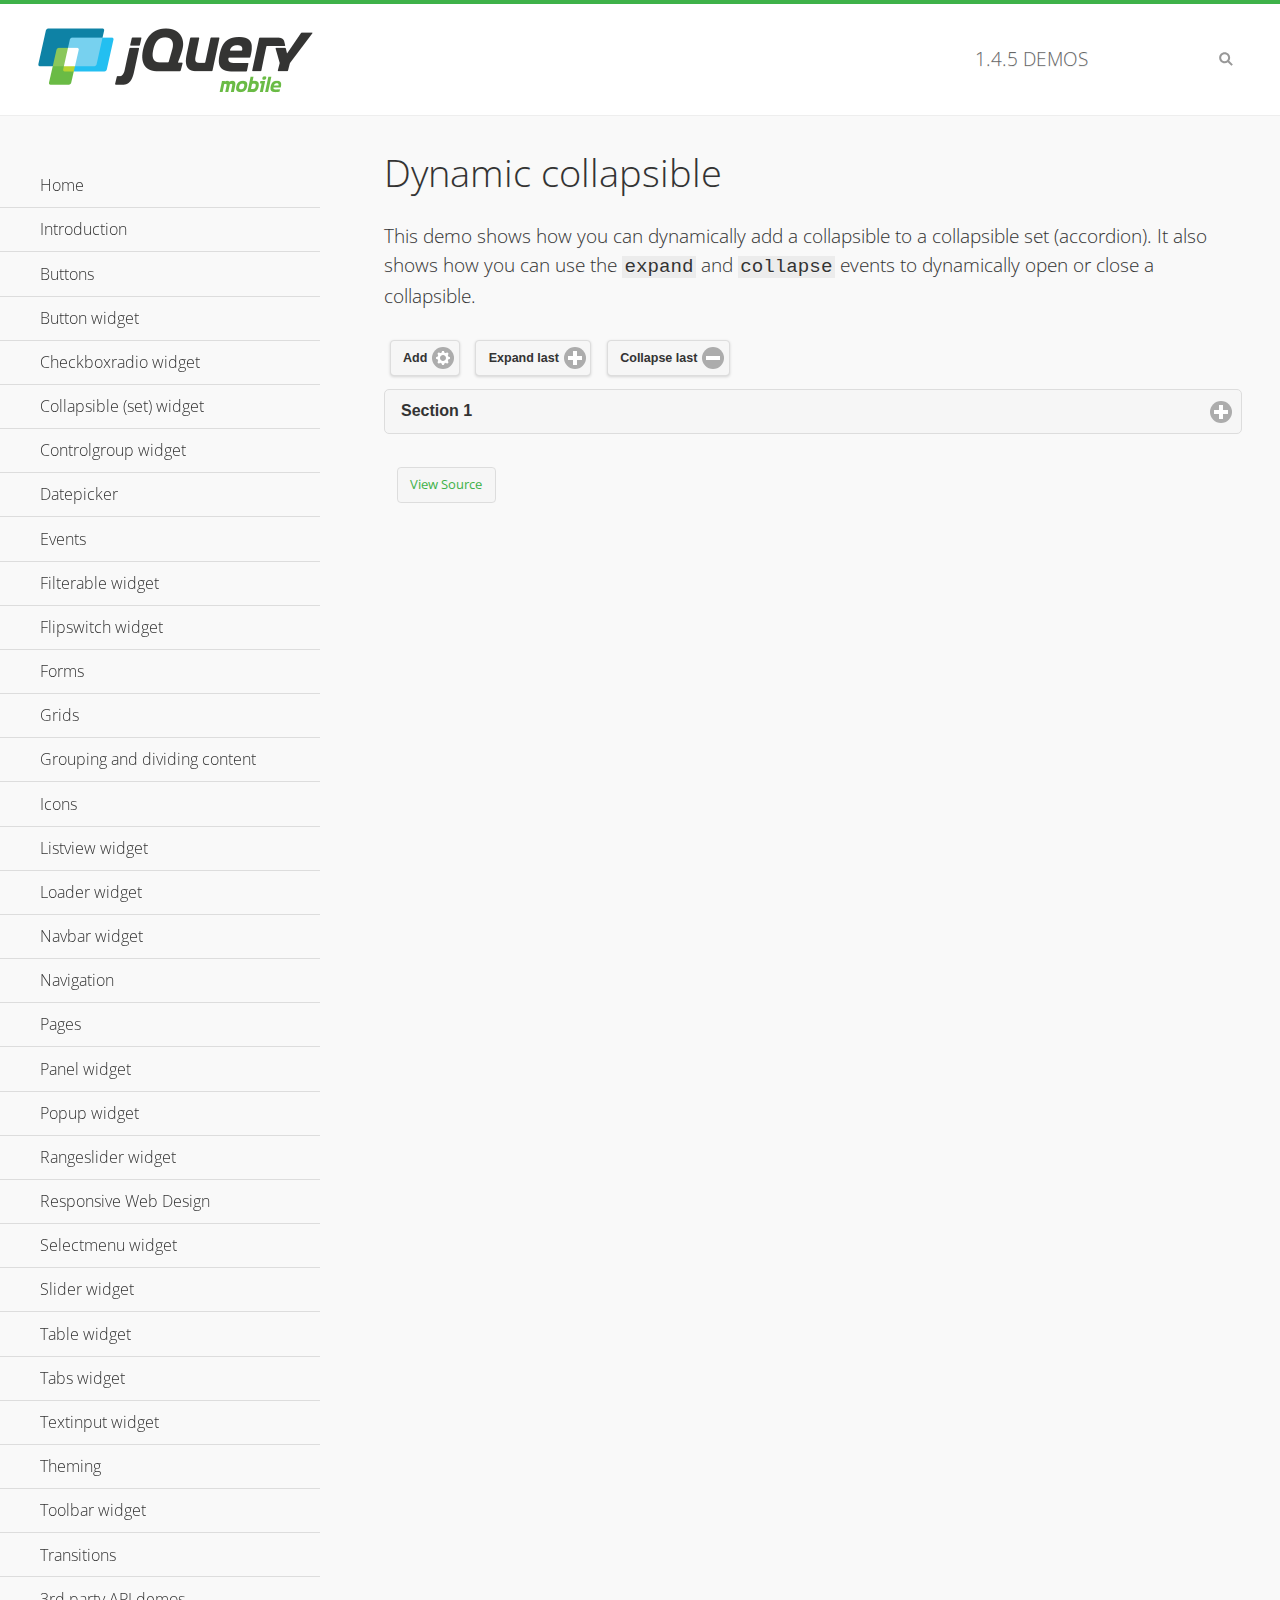
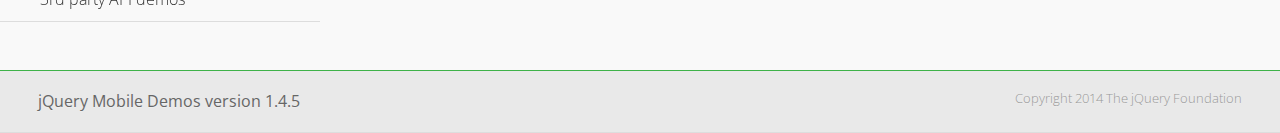
<file: jQuery/jquery.mobile-1.4.5/demos/collapsible-dynamic/index.html>
<!DOCTYPE html>
<html>
<head>
	<meta charset="utf-8">
	<meta name="viewport" content="width=device-width, initial-scale=1">
	<title>Dynamic collapsible - jQuery Mobile Demos</title>
	<link rel="shortcut icon" href="../favicon.ico">
    <link rel="stylesheet" href="http://fonts.googleapis.com/css?family=Open+Sans:300,400,700">
	<link rel="stylesheet" href="../css/themes/default/jquery.mobile-1.4.5.min.css">
	<link rel="stylesheet" href="../_assets/css/jqm-demos.css">
	<script src="../js/jquery.js"></script>
	<script src="../_assets/js/index.js"></script>
	<script src="../js/jquery.mobile-1.4.5.min.js"></script>
	<script>
		$( document ).on( "pagecreate", function() {
			var nextId = 1;

			$("#add").click(function() {
				nextId++;
				var content = "<div data-role='collapsible' id='set" + nextId + "'><h3>Section " + nextId + "</h3><p>I am the collapsible content in a set so this feels like an accordion. I am hidden by default because I have the 'collapsed' state; you need to expand the header to see me.</p></div>";

				$( "#set" ).append( content ).collapsibleset( "refresh" );
			});

			$( "#expand" ).click(function() {
				$("#set").children(":last").collapsible( "expand" );
			});

			$( "#collapse" ).click(function() {
				$( "#set" ).children( ":last" ).collapsible( "collapse" );
			});
		});
	</script>
</head>
<body>
<div data-role="page" class="jqm-demos">

	<div data-role="header" class="jqm-header">
		<h2><a href="../" title="jQuery Mobile Demos home"><img src="../_assets/img/jquery-logo.png" alt="jQuery Mobile"></a></h2>
		<p><span class="jqm-version"></span> Demos</p>
		<a href="#" class="jqm-navmenu-link ui-btn ui-btn-icon-notext ui-corner-all ui-icon-bars ui-nodisc-icon ui-alt-icon ui-btn-left">Menu</a>
		<a href="#" class="jqm-search-link ui-btn ui-btn-icon-notext ui-corner-all ui-icon-search ui-nodisc-icon ui-alt-icon ui-btn-right">Search</a>
	</div><!-- /header -->

	<div role="main" class="ui-content jqm-content">

        <h1>Dynamic collapsible</h1>

        <p>This demo shows how you can dynamically add a collapsible to a collapsible set (accordion). It also shows how you can use the <code>expand</code> and <code>collapse</code> events to dynamically open or close a collapsible.</p>

        <div data-demo-html="true" data-demo-js="true">
            <button type="button" data-icon="gear" data-iconpos="right" data-mini="true" data-inline="true" id="add">Add</button>
            <button type="button" data-icon="plus" data-iconpos="right" data-mini="true" data-inline="true" id="expand">Expand last</button>
            <button type="button" data-icon="minus" data-iconpos="right" data-mini="true" data-inline="true" id="collapse">Collapse last</button>

            <div data-role="collapsibleset" data-content-theme="a" data-iconpos="right" id="set">
                <div data-role="collapsible" id="set1" data-collapsed="true">
                    <h3>Section 1</h3>
                    <p>I'm the collapsible content.</p>
                </div>
            </div>

        </div><!--/demo-html -->

	</div><!-- /content -->
	    <div data-role="panel" class="jqm-navmenu-panel" data-position="left" data-display="overlay" data-theme="a">
	    	<ul class="jqm-list ui-alt-icon ui-nodisc-icon">
<li data-filtertext="demos homepage" data-icon="home"><a href=".././">Home</a></li>
<li data-filtertext="introduction overview getting started"><a href="../intro/" data-ajax="false">Introduction</a></li>
<li data-filtertext="buttons button markup buttonmarkup method anchor link button element"><a href="../button-markup/" data-ajax="false">Buttons</a></li>
<li data-filtertext="form button widget input button submit reset"><a href="../button/" data-ajax="false">Button widget</a></li>
<li data-role="collapsible" data-enhanced="true" data-collapsed-icon="carat-d" data-expanded-icon="carat-u" data-iconpos="right" data-inset="false" class="ui-collapsible ui-collapsible-themed-content ui-collapsible-collapsed">
	<h3 class="ui-collapsible-heading ui-collapsible-heading-collapsed">
		<a href="#" class="ui-collapsible-heading-toggle ui-btn ui-btn-icon-right ui-btn-inherit ui-icon-carat-d">
		    Checkboxradio widget<span class="ui-collapsible-heading-status"> click to expand contents</span>
		</a>
	</h3>
	<div class="ui-collapsible-content ui-body-inherit ui-collapsible-content-collapsed" aria-hidden="true">
		<ul>
			<li data-filtertext="form checkboxradio widget checkbox input checkboxes controlgroups"><a href="../checkboxradio-checkbox/" data-ajax="false">Checkboxes</a></li>
			<li data-filtertext="form checkboxradio widget radio input radio buttons controlgroups"><a href="../checkboxradio-radio/" data-ajax="false">Radio buttons</a></li>
		</ul>
	</div>
</li>
<li data-role="collapsible" data-enhanced="true" data-collapsed-icon="carat-d" data-expanded-icon="carat-u" data-iconpos="right" data-inset="false" class="ui-collapsible ui-collapsible-themed-content ui-collapsible-collapsed">
	<h3 class="ui-collapsible-heading ui-collapsible-heading-collapsed">
		<a href="#" class="ui-collapsible-heading-toggle ui-btn ui-btn-icon-right ui-btn-inherit ui-icon-carat-d">
			Collapsible (set) widget<span class="ui-collapsible-heading-status"> click to expand contents</span>
		</a>
	</h3>
	<div class="ui-collapsible-content ui-body-inherit ui-collapsible-content-collapsed" aria-hidden="true">
		<ul>
			<li data-filtertext="collapsibles content formatting"><a href="../collapsible/" data-ajax="false">Collapsible</a></li>
			<li data-filtertext="dynamic collapsible set accordion append expand"><a href="../collapsible-dynamic/" data-ajax="false">Dynamic collapsibles</a></li>
			<li data-filtertext="accordions collapsible set widget content formatting grouped collapsibles"><a href="../collapsibleset/" data-ajax="false">Collapsible set</a></li>
		</ul>
	</div>
</li>
<li data-role="collapsible" data-enhanced="true" data-collapsed-icon="carat-d" data-expanded-icon="carat-u" data-iconpos="right" data-inset="false" class="ui-collapsible ui-collapsible-themed-content ui-collapsible-collapsed">
	<h3 class="ui-collapsible-heading ui-collapsible-heading-collapsed">
		<a href="#" class="ui-collapsible-heading-toggle ui-btn ui-btn-icon-right ui-btn-inherit ui-icon-carat-d">
			Controlgroup widget<span class="ui-collapsible-heading-status"> click to expand contents</span>
		</a>
	</h3>
	<div class="ui-collapsible-content ui-body-inherit ui-collapsible-content-collapsed" aria-hidden="true">
		<ul>
			<li data-filtertext="controlgroups selectmenu checkboxradio input grouped buttons horizontal vertical"><a href="../controlgroup/" data-ajax="false">Controlgroup</a></li>
			<li data-filtertext="dynamic controlgroup dynamically add buttons"><a href="../controlgroup-dynamic/" data-ajax="false">Dynamic controlgroups</a></li>
		</ul>
	</div>
</li>
<li data-filtertext="form datepicker widget date input"><a href="../datepicker/" data-ajax="false">Datepicker</a></li>
<li data-role="collapsible" data-enhanced="true" data-collapsed-icon="carat-d" data-expanded-icon="carat-u" data-iconpos="right" data-inset="false" class="ui-collapsible ui-collapsible-themed-content ui-collapsible-collapsed">
	<h3 class="ui-collapsible-heading ui-collapsible-heading-collapsed">
		<a href="#" class="ui-collapsible-heading-toggle ui-btn ui-btn-icon-right ui-btn-inherit ui-icon-carat-d">
			Events<span class="ui-collapsible-heading-status"> click to expand contents</span>
		</a>
	</h3>
	<div class="ui-collapsible-content ui-body-inherit ui-collapsible-content-collapsed" aria-hidden="true">
		<ul>
			<li data-filtertext="swipe to delete list items listviews swipe events"><a href="../swipe-list/" data-ajax="false">Swipe list items</a></li>
			<li data-filtertext="swipe to navigate swipe page navigation swipe events"><a href="../swipe-page/" data-ajax="false">Swipe page navigation</a></li>
		</ul>
	</div>
</li>
<li data-filtertext="filterable filter elements sorting searching listview table"><a href="../filterable/" data-ajax="false">Filterable widget</a></li>
<li data-filtertext="form flipswitch widget flip toggle switch binary select checkbox input"><a href="../flipswitch/" data-ajax="false">Flipswitch widget</a></li>
<li data-role="collapsible" data-enhanced="true" data-collapsed-icon="carat-d" data-expanded-icon="carat-u" data-iconpos="right" data-inset="false" class="ui-collapsible ui-collapsible-themed-content ui-collapsible-collapsed">
	<h3 class="ui-collapsible-heading ui-collapsible-heading-collapsed">
		<a href="#" class="ui-collapsible-heading-toggle ui-btn ui-btn-icon-right ui-btn-inherit ui-icon-carat-d">
			Forms<span class="ui-collapsible-heading-status"> click to expand contents</span>
		</a>
	</h3>
	<div class="ui-collapsible-content ui-body-inherit ui-collapsible-content-collapsed" aria-hidden="true">
		<ul>
			<li data-filtertext="forms text checkbox radio range button submit reset inputs selects textarea slider flipswitch label form elements"><a href="../forms/" data-ajax="false">Forms</a></li>
			<li data-filtertext="form hide labels hidden accessible ui-hidden-accessible forms"><a href="../forms-label-hidden-accessible/" data-ajax="false">Hide labels</a></li>
			<li data-filtertext="form field containers fieldcontain ui-field-contain forms"><a href="../forms-field-contain/" data-ajax="false">Field containers</a></li>
			<li data-filtertext="forms disabled form elements"><a href="../forms-disabled/" data-ajax="false">Forms disabled</a></li>
			<li data-filtertext="forms gallery examples overview forms text checkbox radio range button submit reset inputs selects textarea slider flipswitch label form elements"><a href="../forms-gallery/" data-ajax="false">Forms gallery</a></li>
		</ul>
	</div>
</li>
<li data-role="collapsible" data-enhanced="true" data-collapsed-icon="carat-d" data-expanded-icon="carat-u" data-iconpos="right" data-inset="false" class="ui-collapsible ui-collapsible-themed-content ui-collapsible-collapsed">
	<h3 class="ui-collapsible-heading ui-collapsible-heading-collapsed">
		<a href="#" class="ui-collapsible-heading-toggle ui-btn ui-btn-icon-right ui-btn-inherit ui-icon-carat-d">
			Grids<span class="ui-collapsible-heading-status"> click to expand contents</span>
		</a>
	</h3>
	<div class="ui-collapsible-content ui-body-inherit ui-collapsible-content-collapsed" aria-hidden="true">
		<ul>
			<li data-filtertext="grids columns blocks content formatting rwd responsive css framework"><a href="../grids/" data-ajax="false">Grids</a></li>
			<li data-filtertext="buttons in grids css framework"><a href="../grids-buttons/" data-ajax="false">Buttons in grids</a></li>
			<li data-filtertext="custom responsive grids rwd css framework"><a href="../grids-custom-responsive/" data-ajax="false">Custom responsive grids</a></li>
		</ul>
	</div>
</li>
<li data-filtertext="blocks content formatting sections heading"><a href="../body-bar-classes/" data-ajax="false">Grouping and dividing content</a></li>
<li data-role="collapsible" data-enhanced="true" data-collapsed-icon="carat-d" data-expanded-icon="carat-u" data-iconpos="right" data-inset="false" class="ui-collapsible ui-collapsible-themed-content ui-collapsible-collapsed">
	<h3 class="ui-collapsible-heading ui-collapsible-heading-collapsed">
		<a href="#" class="ui-collapsible-heading-toggle ui-btn ui-btn-icon-right ui-btn-inherit ui-icon-carat-d">
			Icons<span class="ui-collapsible-heading-status"> click to expand contents</span>
		</a>
	</h3>
	<div class="ui-collapsible-content ui-body-inherit ui-collapsible-content-collapsed" aria-hidden="true">
		<ul>
			<li data-filtertext="button icons svg disc alt custom icon position"><a href="../icons/" data-ajax="false">Icons</a></li>
			<li data-filtertext=""><a href="../icons-grunticon/" data-ajax="false">Grunticon loader</a></li>
		</ul>
	</div>
</li>
<li data-role="collapsible" data-enhanced="true" data-collapsed-icon="carat-d" data-expanded-icon="carat-u" data-iconpos="right" data-inset="false" class="ui-collapsible ui-collapsible-themed-content ui-collapsible-collapsed">
	<h3 class="ui-collapsible-heading ui-collapsible-heading-collapsed">
		<a href="#" class="ui-collapsible-heading-toggle ui-btn ui-btn-icon-right ui-btn-inherit ui-icon-carat-d">
			Listview widget<span class="ui-collapsible-heading-status"> click to expand contents</span>
		</a>
	</h3>
	<div class="ui-collapsible-content ui-body-inherit ui-collapsible-content-collapsed" aria-hidden="true">
		<ul>
			<li data-filtertext="listview widget thumbnails icons nested split button collapsible ul ol"><a href="../listview/" data-ajax="false">Listview</a></li>
			<li data-filtertext="autocomplete filterable reveal listview filtertextbeforefilter placeholder"><a href="../listview-autocomplete/" data-ajax="false">Listview autocomplete</a></li>
			<li data-filtertext="autocomplete filterable reveal listview remote data filtertextbeforefilter placeholder"><a href="../listview-autocomplete-remote/" data-ajax="false">Listview autocomplete remote data</a></li>
			<li data-filtertext="autodividers anchor jump scroll linkbars listview lists ul ol"><a href="../listview-autodividers-linkbar/" data-ajax="false">Listview autodividers linkbar</a></li>
			<li data-filtertext="listview autodividers selector autodividersselector lists ul ol"><a href="../listview-autodividers-selector/" data-ajax="false">Listview autodividers selector</a></li>
			<li data-filtertext="listview nested list items"><a href="../listview-nested-lists/" data-ajax="false">Nested Listviews</a></li>
			<li data-filtertext="listview collapsible list items flat"><a href="../listview-collapsible-item-flat/" data-ajax="false">Listview collapsible list items (flat)</a></li>
			<li data-filtertext="listview collapsible list indented"><a href="../listview-collapsible-item-indented/" data-ajax="false">Listview collapsible list items (indented)</a></li>
			<li data-filtertext="grid listview responsive grids responsive listviews lists ul"><a href="../listview-grid/" data-ajax="false">Listview responsive grid</a></li>
		</ul>
	</div>
</li>
<li data-filtertext="loader widget page loading navigation overlay spinner"><a href="../loader/" data-ajax="false">Loader widget</a></li>
<li data-filtertext="navbar widget navmenu toolbars header footer"><a href="../navbar/" data-ajax="false">Navbar widget</a></li>
<li data-role="collapsible" data-enhanced="true" data-collapsed-icon="carat-d" data-expanded-icon="carat-u" data-iconpos="right" data-inset="false" class="ui-collapsible ui-collapsible-themed-content ui-collapsible-collapsed">
	<h3 class="ui-collapsible-heading ui-collapsible-heading-collapsed">
		<a href="#" class="ui-collapsible-heading-toggle ui-btn ui-btn-icon-right ui-btn-inherit ui-icon-carat-d">
			Navigation<span class="ui-collapsible-heading-status"> click to expand contents</span>
		</a>
	</h3>
	<div class="ui-collapsible-content ui-body-inherit ui-collapsible-content-collapsed" aria-hidden="true">
		<ul>
			<li data-filtertext="ajax navigation navigate widget history event method"><a href="../navigation/" data-ajax="false">Navigation</a></li>
			<li data-filtertext="linking pages page links navigation ajax prefetch cache"><a href="../navigation-linking-pages/" data-ajax="false">Linking pages</a></li>
			<!-- <li data-filtertext="php redirect server redirection server-side navigation"><a href="../navigation-php-redirect/" data-ajax="false">PHP redirect demo</a></li>-->
			<li data-filtertext="navigation redirection hash query"><a href="../navigation-hash-processing/" data-ajax="false">Hash processing demo</a></li>
			<li data-filtertext="navigation redirection hash query"><a href="../page-events/" data-ajax="false">Page Navigation Events</a></li>
		</ul>
	</div>
</li>
<li data-role="collapsible" data-enhanced="true" data-collapsed-icon="carat-d" data-expanded-icon="carat-u" data-iconpos="right" data-inset="false" class="ui-collapsible ui-collapsible-themed-content ui-collapsible-collapsed">
	<h3 class="ui-collapsible-heading ui-collapsible-heading-collapsed">
		<a href="#" class="ui-collapsible-heading-toggle ui-btn ui-btn-icon-right ui-btn-inherit ui-icon-carat-d">
			Pages<span class="ui-collapsible-heading-status"> click to expand contents</span>
		</a>
	</h3>
	<div class="ui-collapsible-content ui-body-inherit ui-collapsible-content-collapsed" aria-hidden="true">
		<ul>
			<li data-filtertext="pages page widget ajax navigation"><a href="../pages/" data-ajax="false">Pages</a></li>
			<li data-filtertext="single page"><a href="../pages-single-page/" data-ajax="false">Single page</a></li>
			<li data-filtertext="multipage multi-page page"><a href="../pages-multi-page/" data-ajax="false">Multi-page template</a></li>
			<li data-filtertext="dialog page widget modal popup"><a href="../pages-dialog/" data-ajax="false">Dialog page</a></li>
		</ul>
	</div>
</li>
<li data-role="collapsible" data-enhanced="true" data-collapsed-icon="carat-d" data-expanded-icon="carat-u" data-iconpos="right" data-inset="false" class="ui-collapsible ui-collapsible-themed-content ui-collapsible-collapsed">
	<h3 class="ui-collapsible-heading ui-collapsible-heading-collapsed">
		<a href="#" class="ui-collapsible-heading-toggle ui-btn ui-btn-icon-right ui-btn-inherit ui-icon-carat-d">
			Panel widget<span class="ui-collapsible-heading-status"> click to expand contents</span>
		</a>
	</h3>
	<div class="ui-collapsible-content ui-body-inherit ui-collapsible-content-collapsed" aria-hidden="true">
		<ul>
			<li data-filtertext="panel widget sliding panels reveal push overlay responsive"><a href="../panel/" data-ajax="false">Panel</a></li>
			<li data-filtertext=""><a href="../panel-external/" data-ajax="false">External panels</a></li>
			<li data-filtertext="panel "><a href="../panel-fixed/" data-ajax="false">Fixed panels</a></li>
			<li data-filtertext="panel slide panels sliding panels shadow rwd responsive breakpoint"><a href="../panel-responsive/" data-ajax="false">Panels responsive</a></li>
			<li data-filtertext="panel custom style custom panel width reveal shadow listview panel styling page background wrapper"><a href="../panel-styling/" data-ajax="false">Custom panel style</a></li>
			<li data-filtertext="panel open on swipe"><a href="../panel-swipe-open/" data-ajax="false">Panel open on swipe</a></li>
			<li data-filtertext="panels outside page internal external toolbars"><a href="../panel-external-internal/" data-ajax="false">Panel external and internal</a></li>
		</ul>
	</div>
</li>
<li data-role="collapsible" data-enhanced="true" data-collapsed-icon="carat-d" data-expanded-icon="carat-u" data-iconpos="right" data-inset="false" class="ui-collapsible ui-collapsible-themed-content ui-collapsible-collapsed">
	<h3 class="ui-collapsible-heading ui-collapsible-heading-collapsed">
		<a href="#" class="ui-collapsible-heading-toggle ui-btn ui-btn-icon-right ui-btn-inherit ui-icon-carat-d">
			Popup widget<span class="ui-collapsible-heading-status"> click to expand contents</span>
		</a>
	</h3>
	<div class="ui-collapsible-content ui-body-inherit ui-collapsible-content-collapsed" aria-hidden="true">
		<ul>
			<li data-filtertext="popup widget popups dialog modal transition tooltip lightbox form overlay screen flip pop fade transition"><a href="../popup/" data-ajax="false">Popup</a></li>
			<li data-filtertext="popup alignment position"><a href="../popup-alignment/" data-ajax="false">Popup alignment</a></li>
			<li data-filtertext="popup arrow size popups popover"><a href="../popup-arrow-size/" data-ajax="false">Popup arrow size</a></li>
			<li data-filtertext="dynamic popups popup images lightbox"><a href="../popup-dynamic/" data-ajax="false">Dynamic popups</a></li>
			<li data-filtertext="popups with iframes scaling"><a href="../popup-iframe/" data-ajax="false">Popups with iframes</a></li>
			<li data-filtertext="popup image scaling"><a href="../popup-image-scaling/" data-ajax="false">Popup image scaling</a></li>
			<li data-filtertext="external popup outside multi-page"><a href="../popup-outside-multipage/" data-ajax="false">Popup outside multi-page</a></li>
		</ul>
	</div>
</li>
<li data-filtertext="form rangeslider widget dual sliders dual handle sliders range input"><a href="../rangeslider/" data-ajax="false">Rangeslider widget</a></li>
<li data-filtertext="responsive web design rwd adaptive progressive enhancement PE accessible mobile breakpoints media query media queries"><a href="../rwd/" data-ajax="false">Responsive Web Design</a></li>
<li data-role="collapsible" data-enhanced="true" data-collapsed-icon="carat-d" data-expanded-icon="carat-u" data-iconpos="right" data-inset="false" class="ui-collapsible ui-collapsible-themed-content ui-collapsible-collapsed">
	<h3 class="ui-collapsible-heading ui-collapsible-heading-collapsed">
		<a href="#" class="ui-collapsible-heading-toggle ui-btn ui-btn-icon-right ui-btn-inherit ui-icon-carat-d">
			Selectmenu widget<span class="ui-collapsible-heading-status"> click to expand contents</span>
		</a>
	</h3>
	<div class="ui-collapsible-content ui-body-inherit ui-collapsible-content-collapsed" aria-hidden="true">
		<ul>
			<li data-filtertext="form selectmenu widget select input custom select menu selects"><a href="../selectmenu/" data-ajax="false">Selectmenu</a></li>
			<li data-filtertext="form custom select menu selectmenu widget custom menu option optgroup multiple selects"><a href="../selectmenu-custom/" data-ajax="false">Custom select menu</a></li>
			<li data-filtertext="filterable select filter popup dialog"><a href="../selectmenu-custom-filter/" data-ajax="false">Custom select menu with filter</a></li>
		</ul>
	</div>
</li>
<li data-role="collapsible" data-enhanced="true" data-collapsed-icon="carat-d" data-expanded-icon="carat-u" data-iconpos="right" data-inset="false" class="ui-collapsible ui-collapsible-themed-content ui-collapsible-collapsed">
	<h3 class="ui-collapsible-heading ui-collapsible-heading-collapsed">
		<a href="#" class="ui-collapsible-heading-toggle ui-btn ui-btn-icon-right ui-btn-inherit ui-icon-carat-d">
			Slider widget<span class="ui-collapsible-heading-status"> click to expand contents</span>
		</a>
	</h3>
	<div class="ui-collapsible-content ui-body-inherit ui-collapsible-content-collapsed" aria-hidden="true">
		<ul>
			<li data-filtertext="form slider widget range input single sliders"><a href="../slider/" data-ajax="false">Slider</a></li>
			<li data-filtertext="form slider widget flipswitch slider binary select flip toggle switch"><a href="../slider-flipswitch/" data-ajax="false">Slider flip toggle switch</a></li>
			<li data-filtertext="form slider tooltip handle value input range sliders"><a href="../slider-tooltip/" data-ajax="false">Slider tooltip</a></li>
		</ul>
	</div>
</li>
<li data-role="collapsible" data-enhanced="true" data-collapsed-icon="carat-d" data-expanded-icon="carat-u" data-iconpos="right" data-inset="false" class="ui-collapsible ui-collapsible-themed-content ui-collapsible-collapsed">
	<h3 class="ui-collapsible-heading ui-collapsible-heading-collapsed">
		<a href="#" class="ui-collapsible-heading-toggle ui-btn ui-btn-icon-right ui-btn-inherit ui-icon-carat-d">
			Table widget<span class="ui-collapsible-heading-status"> click to expand contents</span>
		</a>
	</h3>
	<div class="ui-collapsible-content ui-body-inherit ui-collapsible-content-collapsed" aria-hidden="true">
		<ul>
			<li data-filtertext="table widget reflow column toggle th td responsive tables rwd hide show tabular"><a href="../table-column-toggle/" data-ajax="false">Table Column Toggle</a></li>
			<li data-filtertext="table column toggle phone comparison demo"><a href="../table-column-toggle-example/" data-ajax="false">Table Column Toggle demo</a></li>
			<li data-filtertext="responsive tables table column toggle heading groups rwd breakpoint"><a href="../table-column-toggle-heading-groups/" data-ajax="false">Table Column Toggle heading groups</a></li>
			<li data-filtertext="responsive tables table column toggle hide rwd breakpoint customization options"><a href="../table-column-toggle-options/" data-ajax="false">Table Column Toggle options</a></li>
			<li data-filtertext="table reflow th td responsive rwd columns tabular"><a href="../table-reflow/" data-ajax="false">Table Reflow</a></li>
			<li data-filtertext="responsive tables table reflow heading groups rwd breakpoint"><a href="../table-reflow-heading-groups/" data-ajax="false">Table Reflow heading groups</a></li>
			<li data-filtertext="responsive tables table reflow stripes strokes table style"><a href="../table-reflow-stripes-strokes/" data-ajax="false">Table Reflow stripes and strokes</a></li>
			<li data-filtertext="responsive tables table reflow stack custom styles"><a href="../table-reflow-styling/" data-ajax="false">Table Reflow custom styles</a></li>
		</ul>
	</div>
</li>
<li data-filtertext="ui tabs widget"><a href="../tabs/" data-ajax="false">Tabs widget</a></li>
<li data-filtertext="form textinput widget text input textarea number date time tel email file color password"><a href="../textinput/" data-ajax="false">Textinput widget</a></li>
<li data-role="collapsible" data-enhanced="true" data-collapsed-icon="carat-d" data-expanded-icon="carat-u" data-iconpos="right" data-inset="false" class="ui-collapsible ui-collapsible-themed-content ui-collapsible-collapsed">
	<h3 class="ui-collapsible-heading ui-collapsible-heading-collapsed">
		<a href="#" class="ui-collapsible-heading-toggle ui-btn ui-btn-icon-right ui-btn-inherit ui-icon-carat-d">
			Theming<span class="ui-collapsible-heading-status"> click to expand contents</span>
		</a>
	</h3>
	<div class="ui-collapsible-content ui-body-inherit ui-collapsible-content-collapsed" aria-hidden="true">
		<ul>
			<li data-filtertext="default theme swatches theming style css"><a href="../theme-default/" data-ajax="false">Default theme</a></li>
			<li data-filtertext="classic theme old theme swatches theming style css"><a href="../theme-classic/" data-ajax="false">Classic theme</a></li>
		</ul>
	</div>
</li>
<li data-role="collapsible" data-enhanced="true" data-collapsed-icon="carat-d" data-expanded-icon="carat-u" data-iconpos="right" data-inset="false" class="ui-collapsible ui-collapsible-themed-content ui-collapsible-collapsed">
	<h3 class="ui-collapsible-heading ui-collapsible-heading-collapsed">
		<a href="#" class="ui-collapsible-heading-toggle ui-btn ui-btn-icon-right ui-btn-inherit ui-icon-carat-d">
			Toolbar widget<span class="ui-collapsible-heading-status"> click to expand contents</span>
		</a>
	</h3>
	<div class="ui-collapsible-content ui-body-inherit ui-collapsible-content-collapsed" aria-hidden="true">
		<ul>
			<li data-filtertext="toolbar widget header footer toolbars fixed fullscreen external sections"><a href="../toolbar/" data-ajax="false">Toolbar</a></li>
			<li data-filtertext="dynamic toolbars dynamically add toolbar header footer"><a href="../toolbar-dynamic/" data-ajax="false">Dynamic toolbars</a></li>
			<li data-filtertext="external toolbars header footer"><a href="../toolbar-external/" data-ajax="false">External toolbars</a></li>
			<li data-filtertext="fixed toolbars header footer"><a href="../toolbar-fixed/" data-ajax="false">Fixed toolbars</a></li>
			<li data-filtertext="fixed fullscreen toolbars header footer"><a href="../toolbar-fixed-fullscreen/" data-ajax="false">Fullscreen toolbars</a></li>
			<li data-filtertext="external fixed toolbars header footer"><a href="../toolbar-fixed-external/" data-ajax="false">Fixed external toolbars</a></li>
			<li data-filtertext="external persistent toolbars header footer navbar navmenu"><a href="../toolbar-fixed-persistent/" data-ajax="false">Persistent toolbars</a></li>
			<li data-filtertext="external ajax optimized toolbars persistent toolbars header footer navbar"><a href="../toolbar-fixed-persistent-optimized/" data-ajax="false">Ajax optimized toolbars</a></li>
			<li data-filtertext="form in toolbars header footer"><a href="../toolbar-fixed-forms/" data-ajax="false">Form in toolbar</a></li>
		</ul>
	</div>
</li>
<li data-filtertext="page transitions animated pages popup navigation flip slide fade pop"><a href="../transitions/" data-ajax="false">Transitions</a></li>
<li data-role="collapsible" data-enhanced="true" data-collapsed-icon="carat-d" data-expanded-icon="carat-u" data-iconpos="right" data-inset="false" class="ui-collapsible ui-collapsible-themed-content ui-collapsible-collapsed">
	<h3 class="ui-collapsible-heading ui-collapsible-heading-collapsed">
		<a href="#" class="ui-collapsible-heading-toggle ui-btn ui-btn-icon-right ui-btn-inherit ui-icon-carat-d">
			3rd party API demos<span class="ui-collapsible-heading-status"> click to expand contents</span>
		</a>
	</h3>
	<div class="ui-collapsible-content ui-body-inherit ui-collapsible-content-collapsed" aria-hidden="true">
		<ul>
			<li data-filtertext="backbone requirejs navigation router"><a href="../backbone-requirejs/" data-ajax="false">Backbone RequireJS</a></li>
			<li data-filtertext="google maps geolocation demo"><a href="../map-geolocation/" data-ajax="false">Google Maps geolocation</a></li>
			<li data-filtertext="google maps hybrid"><a href="../map-list-toggle/" data-ajax="false">Google Maps list toggle</a></li>
		</ul>
	</div>
</li>



		     </ul>
		</div><!-- /panel -->


	<div data-role="footer" data-position="fixed" data-tap-toggle="false" class="jqm-footer">
		<p>jQuery Mobile Demos version <span class="jqm-version"></span></p>
		<p>Copyright 2014 The jQuery Foundation</p>
	</div><!-- /footer -->
	<!-- TODO: This should become an external panel so we can add input to markup (unique ID) -->
    <div data-role="panel" class="jqm-search-panel" data-position="right" data-display="overlay" data-theme="a">
		<div class="jqm-search">
			<ul class="jqm-list" data-filter-placeholder="Search demos..." data-filter-reveal="true">
<li data-filtertext="demos homepage" data-icon="home"><a href=".././">Home</a></li>
<li data-filtertext="introduction overview getting started"><a href="../intro/" data-ajax="false">Introduction</a></li>
<li data-filtertext="buttons button markup buttonmarkup method anchor link button element"><a href="../button-markup/" data-ajax="false">Buttons</a></li>
<li data-filtertext="form button widget input button submit reset"><a href="../button/" data-ajax="false">Button widget</a></li>
<li data-role="collapsible" data-enhanced="true" data-collapsed-icon="carat-d" data-expanded-icon="carat-u" data-iconpos="right" data-inset="false" class="ui-collapsible ui-collapsible-themed-content ui-collapsible-collapsed">
	<h3 class="ui-collapsible-heading ui-collapsible-heading-collapsed">
		<a href="#" class="ui-collapsible-heading-toggle ui-btn ui-btn-icon-right ui-btn-inherit ui-icon-carat-d">
		    Checkboxradio widget<span class="ui-collapsible-heading-status"> click to expand contents</span>
		</a>
	</h3>
	<div class="ui-collapsible-content ui-body-inherit ui-collapsible-content-collapsed" aria-hidden="true">
		<ul>
			<li data-filtertext="form checkboxradio widget checkbox input checkboxes controlgroups"><a href="../checkboxradio-checkbox/" data-ajax="false">Checkboxes</a></li>
			<li data-filtertext="form checkboxradio widget radio input radio buttons controlgroups"><a href="../checkboxradio-radio/" data-ajax="false">Radio buttons</a></li>
		</ul>
	</div>
</li>
<li data-role="collapsible" data-enhanced="true" data-collapsed-icon="carat-d" data-expanded-icon="carat-u" data-iconpos="right" data-inset="false" class="ui-collapsible ui-collapsible-themed-content ui-collapsible-collapsed">
	<h3 class="ui-collapsible-heading ui-collapsible-heading-collapsed">
		<a href="#" class="ui-collapsible-heading-toggle ui-btn ui-btn-icon-right ui-btn-inherit ui-icon-carat-d">
			Collapsible (set) widget<span class="ui-collapsible-heading-status"> click to expand contents</span>
		</a>
	</h3>
	<div class="ui-collapsible-content ui-body-inherit ui-collapsible-content-collapsed" aria-hidden="true">
		<ul>
			<li data-filtertext="collapsibles content formatting"><a href="../collapsible/" data-ajax="false">Collapsible</a></li>
			<li data-filtertext="dynamic collapsible set accordion append expand"><a href="../collapsible-dynamic/" data-ajax="false">Dynamic collapsibles</a></li>
			<li data-filtertext="accordions collapsible set widget content formatting grouped collapsibles"><a href="../collapsibleset/" data-ajax="false">Collapsible set</a></li>
		</ul>
	</div>
</li>
<li data-role="collapsible" data-enhanced="true" data-collapsed-icon="carat-d" data-expanded-icon="carat-u" data-iconpos="right" data-inset="false" class="ui-collapsible ui-collapsible-themed-content ui-collapsible-collapsed">
	<h3 class="ui-collapsible-heading ui-collapsible-heading-collapsed">
		<a href="#" class="ui-collapsible-heading-toggle ui-btn ui-btn-icon-right ui-btn-inherit ui-icon-carat-d">
			Controlgroup widget<span class="ui-collapsible-heading-status"> click to expand contents</span>
		</a>
	</h3>
	<div class="ui-collapsible-content ui-body-inherit ui-collapsible-content-collapsed" aria-hidden="true">
		<ul>
			<li data-filtertext="controlgroups selectmenu checkboxradio input grouped buttons horizontal vertical"><a href="../controlgroup/" data-ajax="false">Controlgroup</a></li>
			<li data-filtertext="dynamic controlgroup dynamically add buttons"><a href="../controlgroup-dynamic/" data-ajax="false">Dynamic controlgroups</a></li>
		</ul>
	</div>
</li>
<li data-filtertext="form datepicker widget date input"><a href="../datepicker/" data-ajax="false">Datepicker</a></li>
<li data-role="collapsible" data-enhanced="true" data-collapsed-icon="carat-d" data-expanded-icon="carat-u" data-iconpos="right" data-inset="false" class="ui-collapsible ui-collapsible-themed-content ui-collapsible-collapsed">
	<h3 class="ui-collapsible-heading ui-collapsible-heading-collapsed">
		<a href="#" class="ui-collapsible-heading-toggle ui-btn ui-btn-icon-right ui-btn-inherit ui-icon-carat-d">
			Events<span class="ui-collapsible-heading-status"> click to expand contents</span>
		</a>
	</h3>
	<div class="ui-collapsible-content ui-body-inherit ui-collapsible-content-collapsed" aria-hidden="true">
		<ul>
			<li data-filtertext="swipe to delete list items listviews swipe events"><a href="../swipe-list/" data-ajax="false">Swipe list items</a></li>
			<li data-filtertext="swipe to navigate swipe page navigation swipe events"><a href="../swipe-page/" data-ajax="false">Swipe page navigation</a></li>
		</ul>
	</div>
</li>
<li data-filtertext="filterable filter elements sorting searching listview table"><a href="../filterable/" data-ajax="false">Filterable widget</a></li>
<li data-filtertext="form flipswitch widget flip toggle switch binary select checkbox input"><a href="../flipswitch/" data-ajax="false">Flipswitch widget</a></li>
<li data-role="collapsible" data-enhanced="true" data-collapsed-icon="carat-d" data-expanded-icon="carat-u" data-iconpos="right" data-inset="false" class="ui-collapsible ui-collapsible-themed-content ui-collapsible-collapsed">
	<h3 class="ui-collapsible-heading ui-collapsible-heading-collapsed">
		<a href="#" class="ui-collapsible-heading-toggle ui-btn ui-btn-icon-right ui-btn-inherit ui-icon-carat-d">
			Forms<span class="ui-collapsible-heading-status"> click to expand contents</span>
		</a>
	</h3>
	<div class="ui-collapsible-content ui-body-inherit ui-collapsible-content-collapsed" aria-hidden="true">
		<ul>
			<li data-filtertext="forms text checkbox radio range button submit reset inputs selects textarea slider flipswitch label form elements"><a href="../forms/" data-ajax="false">Forms</a></li>
			<li data-filtertext="form hide labels hidden accessible ui-hidden-accessible forms"><a href="../forms-label-hidden-accessible/" data-ajax="false">Hide labels</a></li>
			<li data-filtertext="form field containers fieldcontain ui-field-contain forms"><a href="../forms-field-contain/" data-ajax="false">Field containers</a></li>
			<li data-filtertext="forms disabled form elements"><a href="../forms-disabled/" data-ajax="false">Forms disabled</a></li>
			<li data-filtertext="forms gallery examples overview forms text checkbox radio range button submit reset inputs selects textarea slider flipswitch label form elements"><a href="../forms-gallery/" data-ajax="false">Forms gallery</a></li>
		</ul>
	</div>
</li>
<li data-role="collapsible" data-enhanced="true" data-collapsed-icon="carat-d" data-expanded-icon="carat-u" data-iconpos="right" data-inset="false" class="ui-collapsible ui-collapsible-themed-content ui-collapsible-collapsed">
	<h3 class="ui-collapsible-heading ui-collapsible-heading-collapsed">
		<a href="#" class="ui-collapsible-heading-toggle ui-btn ui-btn-icon-right ui-btn-inherit ui-icon-carat-d">
			Grids<span class="ui-collapsible-heading-status"> click to expand contents</span>
		</a>
	</h3>
	<div class="ui-collapsible-content ui-body-inherit ui-collapsible-content-collapsed" aria-hidden="true">
		<ul>
			<li data-filtertext="grids columns blocks content formatting rwd responsive css framework"><a href="../grids/" data-ajax="false">Grids</a></li>
			<li data-filtertext="buttons in grids css framework"><a href="../grids-buttons/" data-ajax="false">Buttons in grids</a></li>
			<li data-filtertext="custom responsive grids rwd css framework"><a href="../grids-custom-responsive/" data-ajax="false">Custom responsive grids</a></li>
		</ul>
	</div>
</li>
<li data-filtertext="blocks content formatting sections heading"><a href="../body-bar-classes/" data-ajax="false">Grouping and dividing content</a></li>
<li data-role="collapsible" data-enhanced="true" data-collapsed-icon="carat-d" data-expanded-icon="carat-u" data-iconpos="right" data-inset="false" class="ui-collapsible ui-collapsible-themed-content ui-collapsible-collapsed">
	<h3 class="ui-collapsible-heading ui-collapsible-heading-collapsed">
		<a href="#" class="ui-collapsible-heading-toggle ui-btn ui-btn-icon-right ui-btn-inherit ui-icon-carat-d">
			Icons<span class="ui-collapsible-heading-status"> click to expand contents</span>
		</a>
	</h3>
	<div class="ui-collapsible-content ui-body-inherit ui-collapsible-content-collapsed" aria-hidden="true">
		<ul>
			<li data-filtertext="button icons svg disc alt custom icon position"><a href="../icons/" data-ajax="false">Icons</a></li>
			<li data-filtertext=""><a href="../icons-grunticon/" data-ajax="false">Grunticon loader</a></li>
		</ul>
	</div>
</li>
<li data-role="collapsible" data-enhanced="true" data-collapsed-icon="carat-d" data-expanded-icon="carat-u" data-iconpos="right" data-inset="false" class="ui-collapsible ui-collapsible-themed-content ui-collapsible-collapsed">
	<h3 class="ui-collapsible-heading ui-collapsible-heading-collapsed">
		<a href="#" class="ui-collapsible-heading-toggle ui-btn ui-btn-icon-right ui-btn-inherit ui-icon-carat-d">
			Listview widget<span class="ui-collapsible-heading-status"> click to expand contents</span>
		</a>
	</h3>
	<div class="ui-collapsible-content ui-body-inherit ui-collapsible-content-collapsed" aria-hidden="true">
		<ul>
			<li data-filtertext="listview widget thumbnails icons nested split button collapsible ul ol"><a href="../listview/" data-ajax="false">Listview</a></li>
			<li data-filtertext="autocomplete filterable reveal listview filtertextbeforefilter placeholder"><a href="../listview-autocomplete/" data-ajax="false">Listview autocomplete</a></li>
			<li data-filtertext="autocomplete filterable reveal listview remote data filtertextbeforefilter placeholder"><a href="../listview-autocomplete-remote/" data-ajax="false">Listview autocomplete remote data</a></li>
			<li data-filtertext="autodividers anchor jump scroll linkbars listview lists ul ol"><a href="../listview-autodividers-linkbar/" data-ajax="false">Listview autodividers linkbar</a></li>
			<li data-filtertext="listview autodividers selector autodividersselector lists ul ol"><a href="../listview-autodividers-selector/" data-ajax="false">Listview autodividers selector</a></li>
			<li data-filtertext="listview nested list items"><a href="../listview-nested-lists/" data-ajax="false">Nested Listviews</a></li>
			<li data-filtertext="listview collapsible list items flat"><a href="../listview-collapsible-item-flat/" data-ajax="false">Listview collapsible list items (flat)</a></li>
			<li data-filtertext="listview collapsible list indented"><a href="../listview-collapsible-item-indented/" data-ajax="false">Listview collapsible list items (indented)</a></li>
			<li data-filtertext="grid listview responsive grids responsive listviews lists ul"><a href="../listview-grid/" data-ajax="false">Listview responsive grid</a></li>
		</ul>
	</div>
</li>
<li data-filtertext="loader widget page loading navigation overlay spinner"><a href="../loader/" data-ajax="false">Loader widget</a></li>
<li data-filtertext="navbar widget navmenu toolbars header footer"><a href="../navbar/" data-ajax="false">Navbar widget</a></li>
<li data-role="collapsible" data-enhanced="true" data-collapsed-icon="carat-d" data-expanded-icon="carat-u" data-iconpos="right" data-inset="false" class="ui-collapsible ui-collapsible-themed-content ui-collapsible-collapsed">
	<h3 class="ui-collapsible-heading ui-collapsible-heading-collapsed">
		<a href="#" class="ui-collapsible-heading-toggle ui-btn ui-btn-icon-right ui-btn-inherit ui-icon-carat-d">
			Navigation<span class="ui-collapsible-heading-status"> click to expand contents</span>
		</a>
	</h3>
	<div class="ui-collapsible-content ui-body-inherit ui-collapsible-content-collapsed" aria-hidden="true">
		<ul>
			<li data-filtertext="ajax navigation navigate widget history event method"><a href="../navigation/" data-ajax="false">Navigation</a></li>
			<li data-filtertext="linking pages page links navigation ajax prefetch cache"><a href="../navigation-linking-pages/" data-ajax="false">Linking pages</a></li>
			<!-- <li data-filtertext="php redirect server redirection server-side navigation"><a href="../navigation-php-redirect/" data-ajax="false">PHP redirect demo</a></li>-->
			<li data-filtertext="navigation redirection hash query"><a href="../navigation-hash-processing/" data-ajax="false">Hash processing demo</a></li>
			<li data-filtertext="navigation redirection hash query"><a href="../page-events/" data-ajax="false">Page Navigation Events</a></li>
		</ul>
	</div>
</li>
<li data-role="collapsible" data-enhanced="true" data-collapsed-icon="carat-d" data-expanded-icon="carat-u" data-iconpos="right" data-inset="false" class="ui-collapsible ui-collapsible-themed-content ui-collapsible-collapsed">
	<h3 class="ui-collapsible-heading ui-collapsible-heading-collapsed">
		<a href="#" class="ui-collapsible-heading-toggle ui-btn ui-btn-icon-right ui-btn-inherit ui-icon-carat-d">
			Pages<span class="ui-collapsible-heading-status"> click to expand contents</span>
		</a>
	</h3>
	<div class="ui-collapsible-content ui-body-inherit ui-collapsible-content-collapsed" aria-hidden="true">
		<ul>
			<li data-filtertext="pages page widget ajax navigation"><a href="../pages/" data-ajax="false">Pages</a></li>
			<li data-filtertext="single page"><a href="../pages-single-page/" data-ajax="false">Single page</a></li>
			<li data-filtertext="multipage multi-page page"><a href="../pages-multi-page/" data-ajax="false">Multi-page template</a></li>
			<li data-filtertext="dialog page widget modal popup"><a href="../pages-dialog/" data-ajax="false">Dialog page</a></li>
		</ul>
	</div>
</li>
<li data-role="collapsible" data-enhanced="true" data-collapsed-icon="carat-d" data-expanded-icon="carat-u" data-iconpos="right" data-inset="false" class="ui-collapsible ui-collapsible-themed-content ui-collapsible-collapsed">
	<h3 class="ui-collapsible-heading ui-collapsible-heading-collapsed">
		<a href="#" class="ui-collapsible-heading-toggle ui-btn ui-btn-icon-right ui-btn-inherit ui-icon-carat-d">
			Panel widget<span class="ui-collapsible-heading-status"> click to expand contents</span>
		</a>
	</h3>
	<div class="ui-collapsible-content ui-body-inherit ui-collapsible-content-collapsed" aria-hidden="true">
		<ul>
			<li data-filtertext="panel widget sliding panels reveal push overlay responsive"><a href="../panel/" data-ajax="false">Panel</a></li>
			<li data-filtertext=""><a href="../panel-external/" data-ajax="false">External panels</a></li>
			<li data-filtertext="panel "><a href="../panel-fixed/" data-ajax="false">Fixed panels</a></li>
			<li data-filtertext="panel slide panels sliding panels shadow rwd responsive breakpoint"><a href="../panel-responsive/" data-ajax="false">Panels responsive</a></li>
			<li data-filtertext="panel custom style custom panel width reveal shadow listview panel styling page background wrapper"><a href="../panel-styling/" data-ajax="false">Custom panel style</a></li>
			<li data-filtertext="panel open on swipe"><a href="../panel-swipe-open/" data-ajax="false">Panel open on swipe</a></li>
			<li data-filtertext="panels outside page internal external toolbars"><a href="../panel-external-internal/" data-ajax="false">Panel external and internal</a></li>
		</ul>
	</div>
</li>
<li data-role="collapsible" data-enhanced="true" data-collapsed-icon="carat-d" data-expanded-icon="carat-u" data-iconpos="right" data-inset="false" class="ui-collapsible ui-collapsible-themed-content ui-collapsible-collapsed">
	<h3 class="ui-collapsible-heading ui-collapsible-heading-collapsed">
		<a href="#" class="ui-collapsible-heading-toggle ui-btn ui-btn-icon-right ui-btn-inherit ui-icon-carat-d">
			Popup widget<span class="ui-collapsible-heading-status"> click to expand contents</span>
		</a>
	</h3>
	<div class="ui-collapsible-content ui-body-inherit ui-collapsible-content-collapsed" aria-hidden="true">
		<ul>
			<li data-filtertext="popup widget popups dialog modal transition tooltip lightbox form overlay screen flip pop fade transition"><a href="../popup/" data-ajax="false">Popup</a></li>
			<li data-filtertext="popup alignment position"><a href="../popup-alignment/" data-ajax="false">Popup alignment</a></li>
			<li data-filtertext="popup arrow size popups popover"><a href="../popup-arrow-size/" data-ajax="false">Popup arrow size</a></li>
			<li data-filtertext="dynamic popups popup images lightbox"><a href="../popup-dynamic/" data-ajax="false">Dynamic popups</a></li>
			<li data-filtertext="popups with iframes scaling"><a href="../popup-iframe/" data-ajax="false">Popups with iframes</a></li>
			<li data-filtertext="popup image scaling"><a href="../popup-image-scaling/" data-ajax="false">Popup image scaling</a></li>
			<li data-filtertext="external popup outside multi-page"><a href="../popup-outside-multipage/" data-ajax="false">Popup outside multi-page</a></li>
		</ul>
	</div>
</li>
<li data-filtertext="form rangeslider widget dual sliders dual handle sliders range input"><a href="../rangeslider/" data-ajax="false">Rangeslider widget</a></li>
<li data-filtertext="responsive web design rwd adaptive progressive enhancement PE accessible mobile breakpoints media query media queries"><a href="../rwd/" data-ajax="false">Responsive Web Design</a></li>
<li data-role="collapsible" data-enhanced="true" data-collapsed-icon="carat-d" data-expanded-icon="carat-u" data-iconpos="right" data-inset="false" class="ui-collapsible ui-collapsible-themed-content ui-collapsible-collapsed">
	<h3 class="ui-collapsible-heading ui-collapsible-heading-collapsed">
		<a href="#" class="ui-collapsible-heading-toggle ui-btn ui-btn-icon-right ui-btn-inherit ui-icon-carat-d">
			Selectmenu widget<span class="ui-collapsible-heading-status"> click to expand contents</span>
		</a>
	</h3>
	<div class="ui-collapsible-content ui-body-inherit ui-collapsible-content-collapsed" aria-hidden="true">
		<ul>
			<li data-filtertext="form selectmenu widget select input custom select menu selects"><a href="../selectmenu/" data-ajax="false">Selectmenu</a></li>
			<li data-filtertext="form custom select menu selectmenu widget custom menu option optgroup multiple selects"><a href="../selectmenu-custom/" data-ajax="false">Custom select menu</a></li>
			<li data-filtertext="filterable select filter popup dialog"><a href="../selectmenu-custom-filter/" data-ajax="false">Custom select menu with filter</a></li>
		</ul>
	</div>
</li>
<li data-role="collapsible" data-enhanced="true" data-collapsed-icon="carat-d" data-expanded-icon="carat-u" data-iconpos="right" data-inset="false" class="ui-collapsible ui-collapsible-themed-content ui-collapsible-collapsed">
	<h3 class="ui-collapsible-heading ui-collapsible-heading-collapsed">
		<a href="#" class="ui-collapsible-heading-toggle ui-btn ui-btn-icon-right ui-btn-inherit ui-icon-carat-d">
			Slider widget<span class="ui-collapsible-heading-status"> click to expand contents</span>
		</a>
	</h3>
	<div class="ui-collapsible-content ui-body-inherit ui-collapsible-content-collapsed" aria-hidden="true">
		<ul>
			<li data-filtertext="form slider widget range input single sliders"><a href="../slider/" data-ajax="false">Slider</a></li>
			<li data-filtertext="form slider widget flipswitch slider binary select flip toggle switch"><a href="../slider-flipswitch/" data-ajax="false">Slider flip toggle switch</a></li>
			<li data-filtertext="form slider tooltip handle value input range sliders"><a href="../slider-tooltip/" data-ajax="false">Slider tooltip</a></li>
		</ul>
	</div>
</li>
<li data-role="collapsible" data-enhanced="true" data-collapsed-icon="carat-d" data-expanded-icon="carat-u" data-iconpos="right" data-inset="false" class="ui-collapsible ui-collapsible-themed-content ui-collapsible-collapsed">
	<h3 class="ui-collapsible-heading ui-collapsible-heading-collapsed">
		<a href="#" class="ui-collapsible-heading-toggle ui-btn ui-btn-icon-right ui-btn-inherit ui-icon-carat-d">
			Table widget<span class="ui-collapsible-heading-status"> click to expand contents</span>
		</a>
	</h3>
	<div class="ui-collapsible-content ui-body-inherit ui-collapsible-content-collapsed" aria-hidden="true">
		<ul>
			<li data-filtertext="table widget reflow column toggle th td responsive tables rwd hide show tabular"><a href="../table-column-toggle/" data-ajax="false">Table Column Toggle</a></li>
			<li data-filtertext="table column toggle phone comparison demo"><a href="../table-column-toggle-example/" data-ajax="false">Table Column Toggle demo</a></li>
			<li data-filtertext="responsive tables table column toggle heading groups rwd breakpoint"><a href="../table-column-toggle-heading-groups/" data-ajax="false">Table Column Toggle heading groups</a></li>
			<li data-filtertext="responsive tables table column toggle hide rwd breakpoint customization options"><a href="../table-column-toggle-options/" data-ajax="false">Table Column Toggle options</a></li>
			<li data-filtertext="table reflow th td responsive rwd columns tabular"><a href="../table-reflow/" data-ajax="false">Table Reflow</a></li>
			<li data-filtertext="responsive tables table reflow heading groups rwd breakpoint"><a href="../table-reflow-heading-groups/" data-ajax="false">Table Reflow heading groups</a></li>
			<li data-filtertext="responsive tables table reflow stripes strokes table style"><a href="../table-reflow-stripes-strokes/" data-ajax="false">Table Reflow stripes and strokes</a></li>
			<li data-filtertext="responsive tables table reflow stack custom styles"><a href="../table-reflow-styling/" data-ajax="false">Table Reflow custom styles</a></li>
		</ul>
	</div>
</li>
<li data-filtertext="ui tabs widget"><a href="../tabs/" data-ajax="false">Tabs widget</a></li>
<li data-filtertext="form textinput widget text input textarea number date time tel email file color password"><a href="../textinput/" data-ajax="false">Textinput widget</a></li>
<li data-role="collapsible" data-enhanced="true" data-collapsed-icon="carat-d" data-expanded-icon="carat-u" data-iconpos="right" data-inset="false" class="ui-collapsible ui-collapsible-themed-content ui-collapsible-collapsed">
	<h3 class="ui-collapsible-heading ui-collapsible-heading-collapsed">
		<a href="#" class="ui-collapsible-heading-toggle ui-btn ui-btn-icon-right ui-btn-inherit ui-icon-carat-d">
			Theming<span class="ui-collapsible-heading-status"> click to expand contents</span>
		</a>
	</h3>
	<div class="ui-collapsible-content ui-body-inherit ui-collapsible-content-collapsed" aria-hidden="true">
		<ul>
			<li data-filtertext="default theme swatches theming style css"><a href="../theme-default/" data-ajax="false">Default theme</a></li>
			<li data-filtertext="classic theme old theme swatches theming style css"><a href="../theme-classic/" data-ajax="false">Classic theme</a></li>
		</ul>
	</div>
</li>
<li data-role="collapsible" data-enhanced="true" data-collapsed-icon="carat-d" data-expanded-icon="carat-u" data-iconpos="right" data-inset="false" class="ui-collapsible ui-collapsible-themed-content ui-collapsible-collapsed">
	<h3 class="ui-collapsible-heading ui-collapsible-heading-collapsed">
		<a href="#" class="ui-collapsible-heading-toggle ui-btn ui-btn-icon-right ui-btn-inherit ui-icon-carat-d">
			Toolbar widget<span class="ui-collapsible-heading-status"> click to expand contents</span>
		</a>
	</h3>
	<div class="ui-collapsible-content ui-body-inherit ui-collapsible-content-collapsed" aria-hidden="true">
		<ul>
			<li data-filtertext="toolbar widget header footer toolbars fixed fullscreen external sections"><a href="../toolbar/" data-ajax="false">Toolbar</a></li>
			<li data-filtertext="dynamic toolbars dynamically add toolbar header footer"><a href="../toolbar-dynamic/" data-ajax="false">Dynamic toolbars</a></li>
			<li data-filtertext="external toolbars header footer"><a href="../toolbar-external/" data-ajax="false">External toolbars</a></li>
			<li data-filtertext="fixed toolbars header footer"><a href="../toolbar-fixed/" data-ajax="false">Fixed toolbars</a></li>
			<li data-filtertext="fixed fullscreen toolbars header footer"><a href="../toolbar-fixed-fullscreen/" data-ajax="false">Fullscreen toolbars</a></li>
			<li data-filtertext="external fixed toolbars header footer"><a href="../toolbar-fixed-external/" data-ajax="false">Fixed external toolbars</a></li>
			<li data-filtertext="external persistent toolbars header footer navbar navmenu"><a href="../toolbar-fixed-persistent/" data-ajax="false">Persistent toolbars</a></li>
			<li data-filtertext="external ajax optimized toolbars persistent toolbars header footer navbar"><a href="../toolbar-fixed-persistent-optimized/" data-ajax="false">Ajax optimized toolbars</a></li>
			<li data-filtertext="form in toolbars header footer"><a href="../toolbar-fixed-forms/" data-ajax="false">Form in toolbar</a></li>
		</ul>
	</div>
</li>
<li data-filtertext="page transitions animated pages popup navigation flip slide fade pop"><a href="../transitions/" data-ajax="false">Transitions</a></li>
<li data-role="collapsible" data-enhanced="true" data-collapsed-icon="carat-d" data-expanded-icon="carat-u" data-iconpos="right" data-inset="false" class="ui-collapsible ui-collapsible-themed-content ui-collapsible-collapsed">
	<h3 class="ui-collapsible-heading ui-collapsible-heading-collapsed">
		<a href="#" class="ui-collapsible-heading-toggle ui-btn ui-btn-icon-right ui-btn-inherit ui-icon-carat-d">
			3rd party API demos<span class="ui-collapsible-heading-status"> click to expand contents</span>
		</a>
	</h3>
	<div class="ui-collapsible-content ui-body-inherit ui-collapsible-content-collapsed" aria-hidden="true">
		<ul>
			<li data-filtertext="backbone requirejs navigation router"><a href="../backbone-requirejs/" data-ajax="false">Backbone RequireJS</a></li>
			<li data-filtertext="google maps geolocation demo"><a href="../map-geolocation/" data-ajax="false">Google Maps geolocation</a></li>
			<li data-filtertext="google maps hybrid"><a href="../map-list-toggle/" data-ajax="false">Google Maps list toggle</a></li>
		</ul>
	</div>
</li>



			</ul>
		</div>
	</div><!-- /panel -->


</div><!-- /page -->

</body>
</html>
</file>
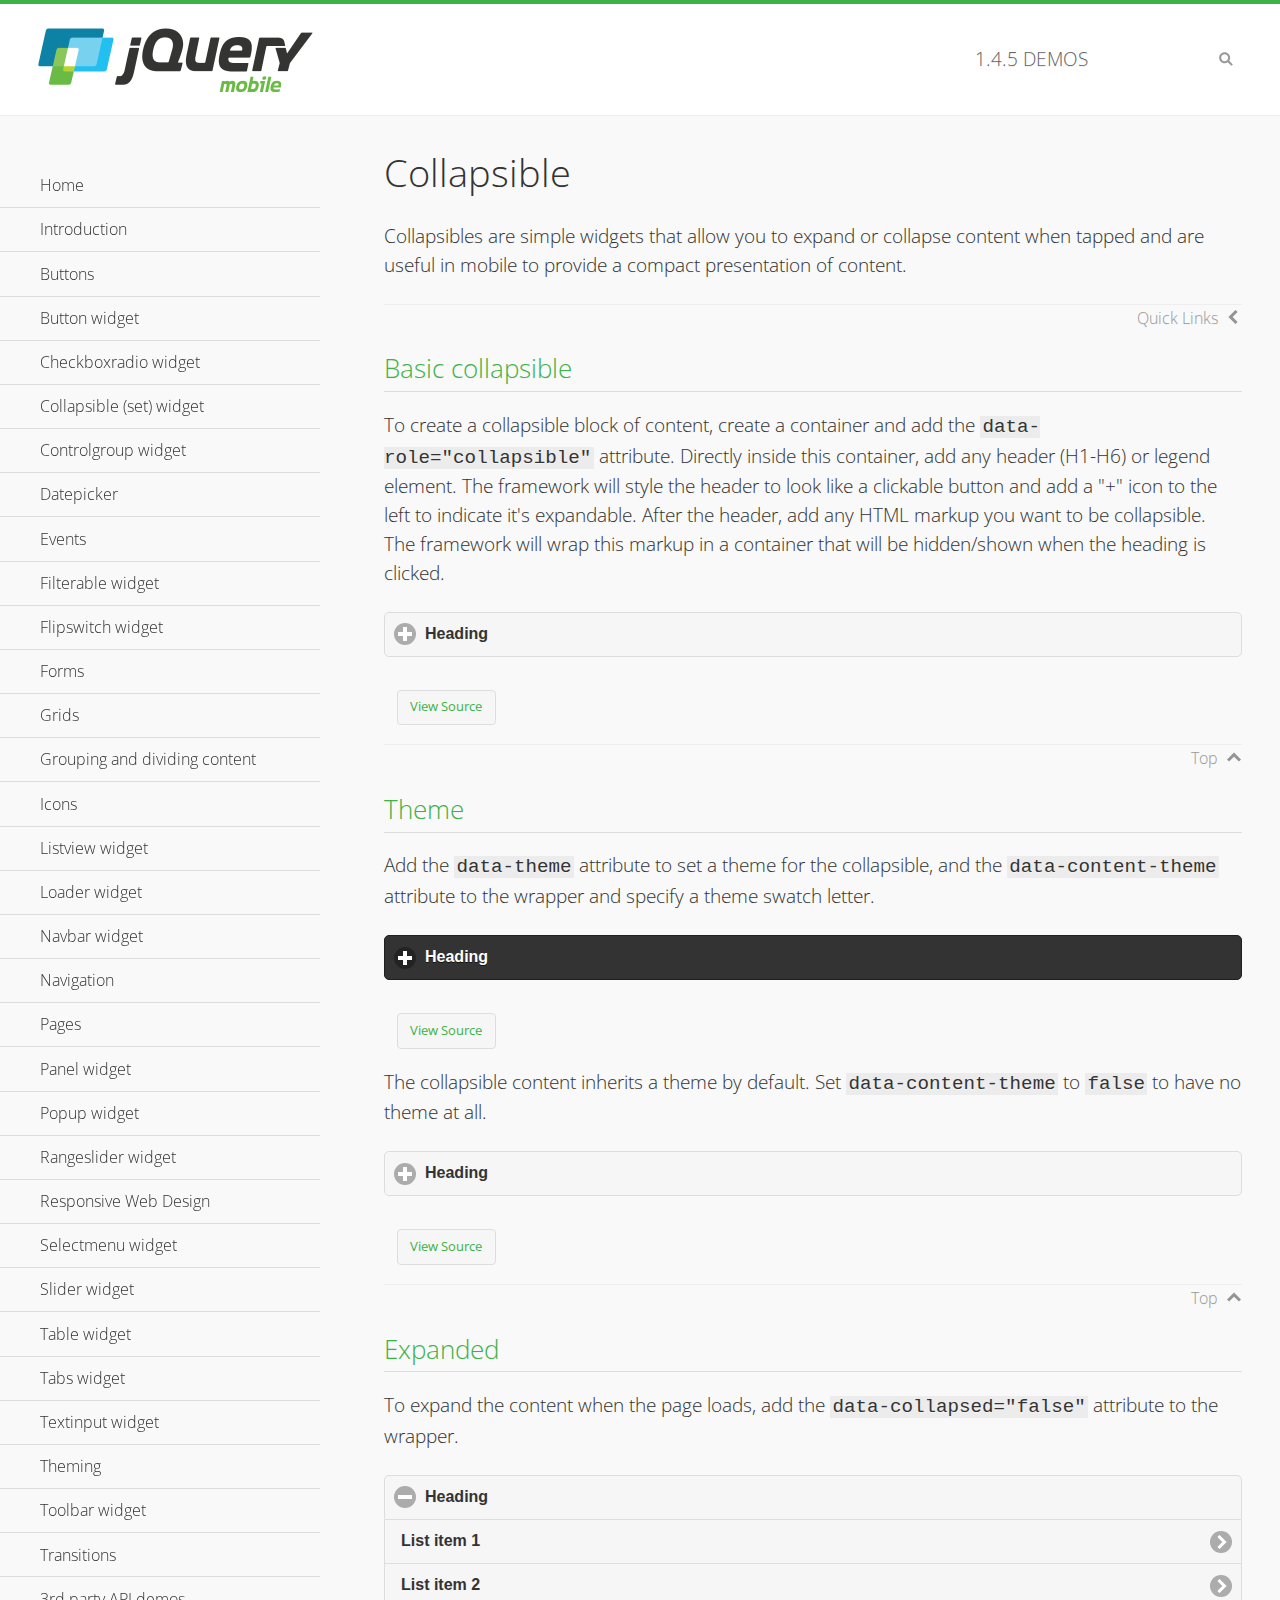
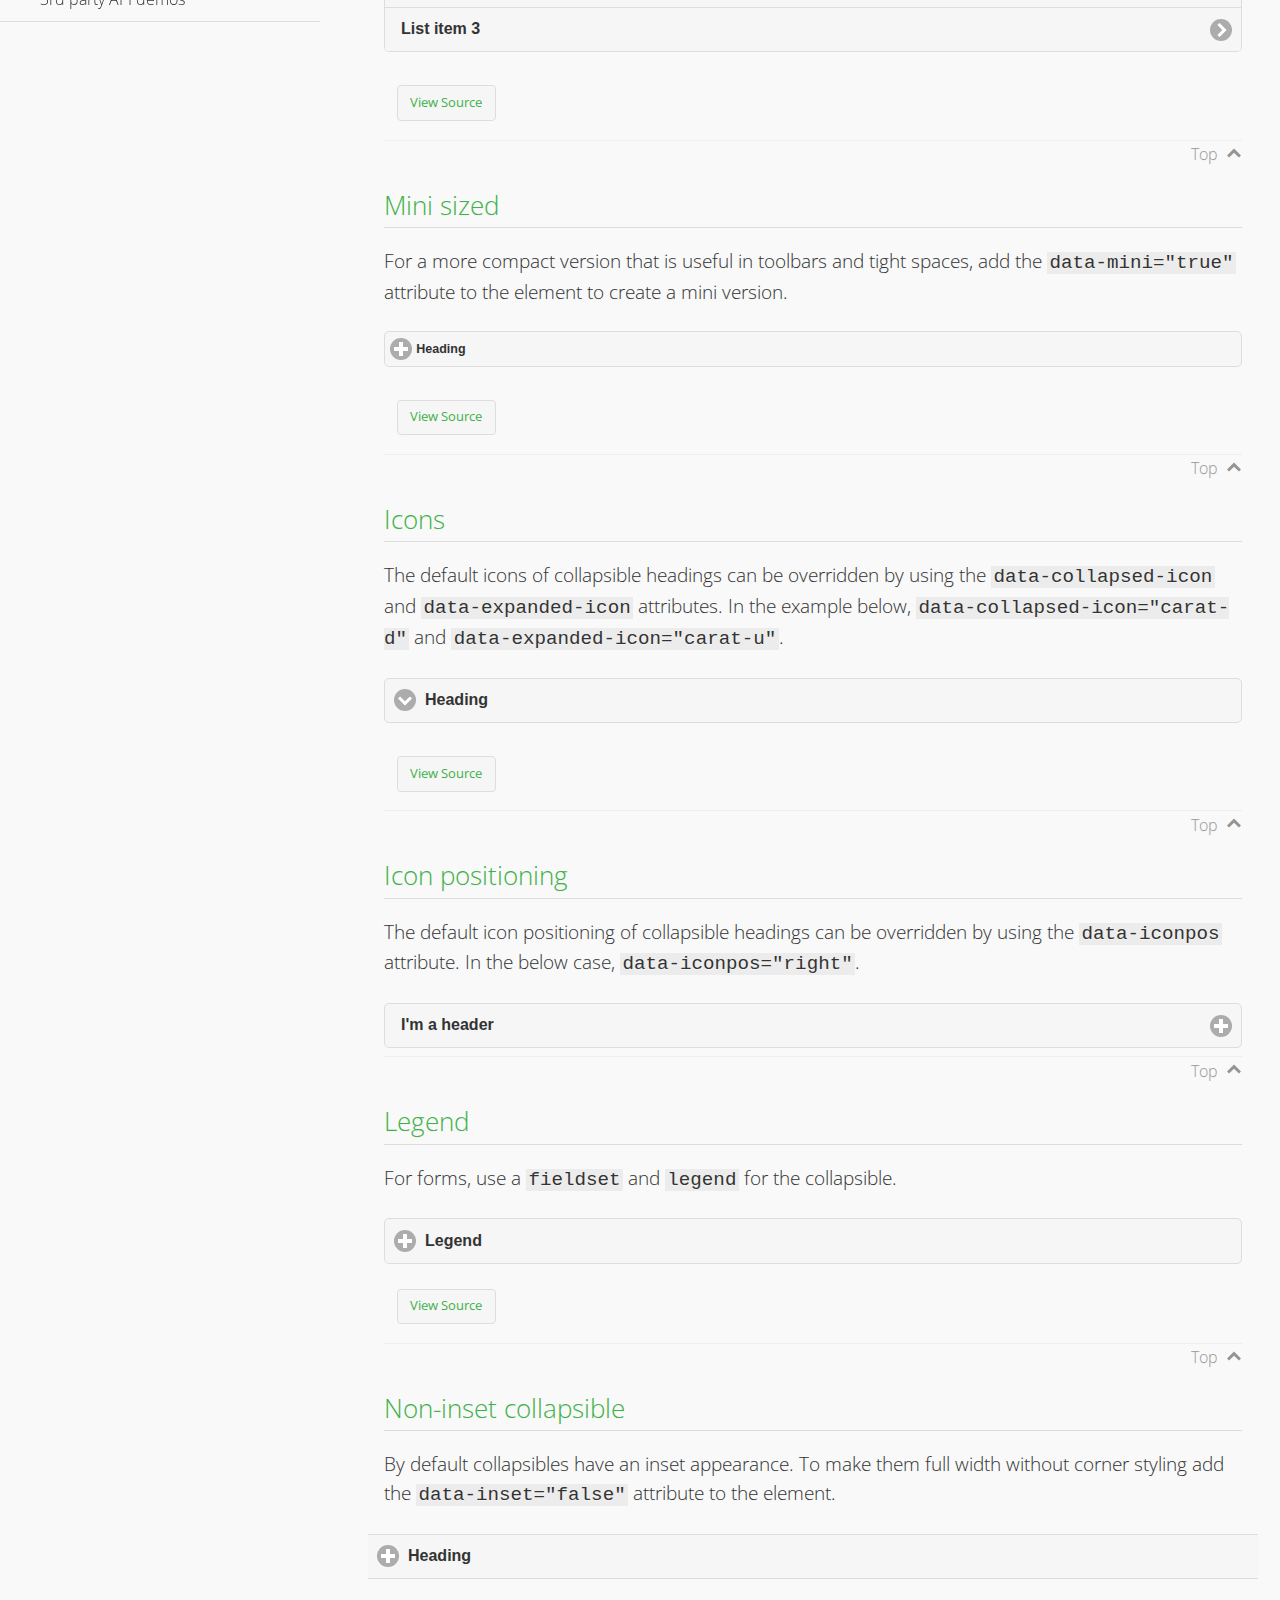
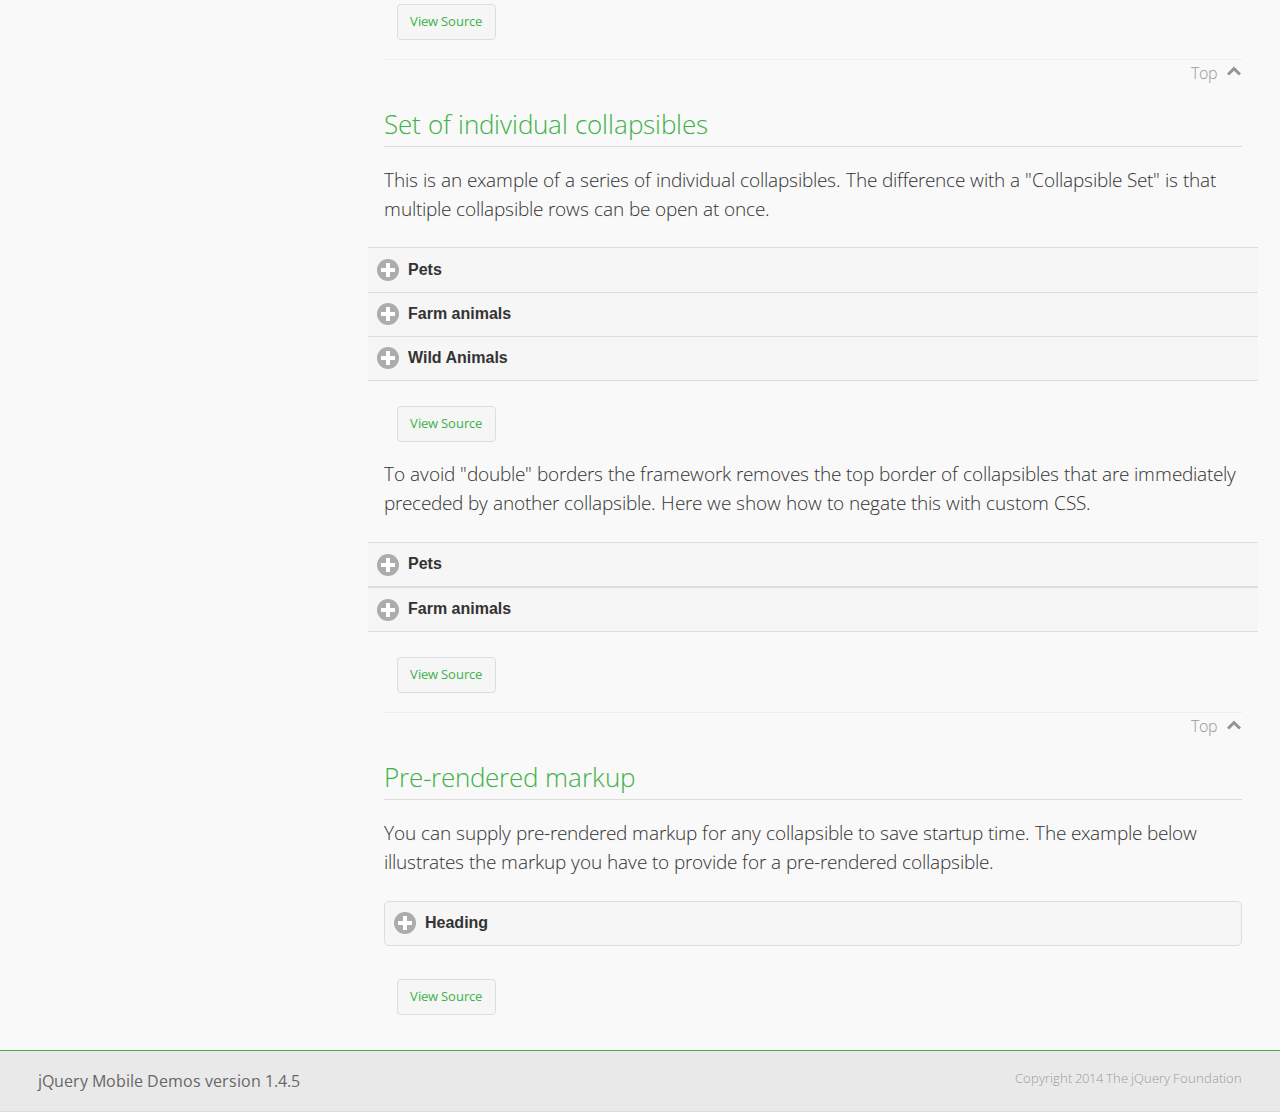
<file: jQuery/jquery.mobile-1.4.5/demos/collapsible/index.html>
<!DOCTYPE html>
<html>
<head>
	<meta charset="utf-8">
	<meta name="viewport" content="width=device-width, initial-scale=1">
	<title>Collapsible - jQuery Mobile Demos</title>
    <link rel="stylesheet" href="../css/themes/default/jquery.mobile-1.4.5.min.css">
    <link rel="stylesheet" href="../_assets/css/jqm-demos.css">
    <link rel="shortcut icon" href="../favicon.ico">
    <link rel="stylesheet" href="http://fonts.googleapis.com/css?family=Open+Sans:300,400,700">
    <script src="../js/jquery.js"></script>
    <script src="../_assets/js/index.js"></script>
    <script src="../js/jquery.mobile-1.4.5.min.js"></script>
    <style id="negateDoubleBorder">
        #demo-borders .ui-collapsible-heading .ui-btn { border-top-width: 1px !important; }
    </style>
</head>
<body>
<div data-role="page" class="jqm-demos" data-quicklinks="true">

    <div data-role="header" class="jqm-header">
		<h2><a href="../" title="jQuery Mobile Demos home"><img src="../_assets/img/jquery-logo.png" alt="jQuery Mobile"></a></h2>
		<p><span class="jqm-version"></span> Demos</p>
        <a href="#" class="jqm-navmenu-link ui-btn ui-btn-icon-notext ui-corner-all ui-icon-bars ui-nodisc-icon ui-alt-icon ui-btn-left">Menu</a>
        <a href="#" class="jqm-search-link ui-btn ui-btn-icon-notext ui-corner-all ui-icon-search ui-nodisc-icon ui-alt-icon ui-btn-right">Search</a>
    </div><!-- /header -->

    <div role="main" class="ui-content jqm-content">

        <h1>Collapsible</h1>

        <p>Collapsibles are simple widgets that allow you to expand or collapse content when tapped and are useful in mobile to provide a compact presentation of content.</p>

        <h2>Basic collapsible</h2>

        <p>To create a collapsible block of content, create a container and add the <code> data-role="collapsible"</code> attribute. Directly inside this container, add any header (H1-H6) or legend element. The framework will style the header to look like a clickable button and add a "+" icon to the left to indicate it's expandable. After the header, add any HTML markup you want to be collapsible. The framework will wrap this markup in a container that will be hidden/shown when the heading is clicked.</p>

        <div data-demo-html="true">
            <div data-role="collapsible">
                <h4>Heading</h4>
                <p>I'm the collapsible content. By default I'm closed, but you can click the header to open me.</p>
            </div>
        </div><!--/demo-html -->

        <h2>Theme</h2>

        <p>Add the <code>data-theme</code> attribute to set a theme for the collapsible, and the <code>data-content-theme</code> attribute to the wrapper and specify a theme swatch letter.</p>

        <div data-demo-html="true">
            <div data-role="collapsible" data-theme="b" data-content-theme="b">
                <h4>Heading</h4>
                <p>I'm the collapsible content with a themed content block set to "b".</p>
            </div>
        </div><!--/demo-html -->

        <p>The collapsible content inherits a theme by default. Set <code>data-content-theme</code> to <code>false</code> to have no theme at all.</p>

        <div data-demo-html="true">
            <div data-role="collapsible" data-content-theme="false">
                <h4>Heading</h4>
                <p>I'm the collapsible content without a theme.</p>
            </div>
        </div><!--/demo-html -->

        <h2>Expanded</h2>

        <p>To expand the content when the page loads, add the <code>data-collapsed="false"</code> attribute to the wrapper.</p>

        <div data-demo-html="true">
            <div data-role="collapsible" data-collapsed="false">
                <h4>Heading</h4>
                <ul data-role="listview">
                    <li><a href="#">List item 1</a></li>
                    <li><a href="#">List item 2</a></li>
                    <li><a href="#">List item 3</a></li>
                </ul>
            </div>
        </div><!--/demo-html -->

        <h2>Mini sized</h2>

        <p>For a more compact version that is useful in toolbars and tight spaces, add the <code>data-mini="true"</code> attribute to the element to create a mini version. </p>

        <div data-demo-html="true">
            <div data-role="collapsible" data-mini="true">
                <h4>Heading</h4>
                <ul data-role="listview">
                    <li><a href="#">List item 1</a></li>
                    <li><a href="#">List item 2</a></li>
                    <li><a href="#">List item 3</a></li>
                </ul>
            </div>
        </div><!--/demo-html -->

            <h2>Icons</h2>

            <p>The default icons of collapsible headings can be overridden by using the <code>data-collapsed-icon</code> and <code>data-expanded-icon</code> attributes. In the example below, <code>data-collapsed-icon="carat-d"</code> and <code>data-expanded-icon="carat-u"</code>.</p>

            <div data-demo-html="true">
                <div data-role="collapsible" data-collapsed-icon="carat-d" data-expanded-icon="carat-u">
                    <h4>Heading</h4>
                    <ul data-role="listview" data-inset="false">
                        <li>Read-only list item 1</li>
                        <li>Read-only list item 2</li>
                        <li>Read-only list item 3</li>
                    </ul>
                </div>
            </div><!--/demo-html -->

            <h2>Icon positioning</h2>

            <p>The default icon positioning of collapsible headings can be overridden by using the <code>data-iconpos</code> attribute. In the below case, <code>data-iconpos="right"</code>.</p>

            <div data-role="collapsible" data-iconpos="right">
                <h3>I'm a header</h3>
                <p><code>data-iconpos="right"</code></p>
            </div>

        <h2>Legend</h2>

        <p>For forms, use a <code>fieldset</code> and <code>legend</code> for the collapsible.</p>
        <div data-demo-html="true">
            <form>
                <fieldset data-role="collapsible">
                    <legend>Legend</legend>

                    <label for="textinput-f">Text Input:</label>
                    <input type="text" name="textinput-f" id="textinput-f" placeholder="Text input" value="">

                    <div data-role="controlgroup">
                        <input type="checkbox" name="checkbox-1-a" id="checkbox-1-a">
                        <label for="checkbox-1-a">One</label>
                        <input type="checkbox" name="checkbox-2-a" id="checkbox-2-a">
                        <label for="checkbox-2-a">Two</label>
                        <input type="checkbox" name="checkbox-3-a" id="checkbox-3-a">
                        <label for="checkbox-3-a">Three</label>
                    </div>
                </fieldset>
            </form>
        </div><!--/demo-html -->

        <h2>Non-inset collapsible</h2>

        <p>By default collapsibles have an inset appearance. To make them full width without corner styling add the <code>data-inset="false"</code> attribute to the element.</p>

        <div data-demo-html="true">
            <div data-role="collapsible" data-inset="false">
                <h4>Heading</h4>
                <p>I'm the collapsible content. By default I'm closed, but you can click the header to open me.</p>
            </div>
        </div><!--/demo-html -->

        <h2>Set of individual collapsibles</h2>

        <p>This is an example of a series of individual collapsibles. The difference with a "Collapsible Set" is that multiple collapsible rows can be open at once.</p>

        <div data-demo-html="true">
            <div data-role="collapsible" data-inset="false">
                <h3>Pets</h3>
                <ul data-role="listview">
                    <li><a href="#">Canary</a></li>
                    <li><a href="#">Cat</a></li>
                    <li><a href="#">Dog</a></li>
                    <li><a href="#">Gerbil</a></li>
                    <li><a href="#">Iguana</a></li>
                    <li><a href="#">Mouse</a></li>
                </ul>
            </div><!-- /collapsible -->
            <div data-role="collapsible" data-inset="false">
                <h3>Farm animals</h3>
                <ul data-role="listview">
                    <li><a href="#">Chicken</a></li>
                    <li><a href="#">Cow</a></li>
                    <li><a href="#">Duck</a></li>
                    <li><a href="#">Horse</a></li>
                    <li><a href="#">Pig</a></li>
                    <li><a href="#">Sheep</a></li>
                </ul>
            </div><!-- /collapsible -->
            <div data-role="collapsible" data-inset="false">
                <h3>Wild Animals</h3>
                <ul data-role="listview">
                    <li><a href="#">Aardvark</a></li>
                    <li><a href="#">Alligator</a></li>
                    <li><a href="#">Ant</a></li>
                    <li><a href="#">Bear</a></li>
                    <li><a href="#">Beaver</a></li>
                    <li><a href="#">Cougar</a></li>
                    <li><a href="#">Dingo</a></li>
                </ul>
            </div><!-- /collapsible -->
        </div><!--/demo-html -->

        <p>To avoid "double" borders the framework removes the top border of collapsibles that are immediately preceded by another collapsible. Here we show how to negate this with custom CSS.</p>

        <div data-demo-html="true" data-demo-css="#negateDoubleBorder">
            <div id="demo-borders">
                <div data-role="collapsible" data-inset="false">
                    <h3>Pets</h3>
                    <ul data-role="listview">
                        <li><a href="#">Canary</a></li>
                        <li><a href="#">Cat</a></li>
                        <li><a href="#">Dog</a></li>
                        <li><a href="#">Gerbil</a></li>
                        <li><a href="#">Iguana</a></li>
                        <li><a href="#">Mouse</a></li>
                    </ul>
                </div><!-- /collapsible -->
                <div data-role="collapsible" data-inset="false">
                    <h3>Farm animals</h3>
                    <ul data-role="listview">
                        <li><a href="#">Chicken</a></li>
                        <li><a href="#">Cow</a></li>
                        <li><a href="#">Duck</a></li>
                        <li><a href="#">Horse</a></li>
                        <li><a href="#">Pig</a></li>
                        <li><a href="#">Sheep</a></li>
                    </ul>
                </div><!-- /collapsible -->
            </div>
        </div><!--/demo-html -->

			<h2>Pre-rendered markup</h2>
			<p>You can supply pre-rendered markup for any collapsible to save startup time. The example below illustrates the markup you have to provide for a pre-rendered collapsible.</p>
				<div data-demo-html="true">
					<div data-role="collapsible" data-enhanced="true" class="ui-collapsible ui-collapsible-inset ui-corner-all ui-collapsible-collapsed">
						<h4 class="ui-collapsible-heading ui-collapsible-heading-collapsed">
							<a href="#" class="ui-collapsible-heading-toggle ui-btn ui-btn-icon-left ui-icon-plus">
							Heading
							<div class="ui-collapsible-heading-status"> click to expand contents</div>
							</a>
						</h4>
						<div class="ui-collapsible-content ui-collapsible-content-collapsed" aria-hidden="true">
						<p>I'm the collapsible content. By default I'm closed, but you can click the header to open me.</p>
						</div>
					</div>
				</div>

	</div><!-- /content -->
	    <div data-role="panel" class="jqm-navmenu-panel" data-position="left" data-display="overlay" data-theme="a">
	    	<ul class="jqm-list ui-alt-icon ui-nodisc-icon">
<li data-filtertext="demos homepage" data-icon="home"><a href=".././">Home</a></li>
<li data-filtertext="introduction overview getting started"><a href="../intro/" data-ajax="false">Introduction</a></li>
<li data-filtertext="buttons button markup buttonmarkup method anchor link button element"><a href="../button-markup/" data-ajax="false">Buttons</a></li>
<li data-filtertext="form button widget input button submit reset"><a href="../button/" data-ajax="false">Button widget</a></li>
<li data-role="collapsible" data-enhanced="true" data-collapsed-icon="carat-d" data-expanded-icon="carat-u" data-iconpos="right" data-inset="false" class="ui-collapsible ui-collapsible-themed-content ui-collapsible-collapsed">
	<h3 class="ui-collapsible-heading ui-collapsible-heading-collapsed">
		<a href="#" class="ui-collapsible-heading-toggle ui-btn ui-btn-icon-right ui-btn-inherit ui-icon-carat-d">
		    Checkboxradio widget<span class="ui-collapsible-heading-status"> click to expand contents</span>
		</a>
	</h3>
	<div class="ui-collapsible-content ui-body-inherit ui-collapsible-content-collapsed" aria-hidden="true">
		<ul>
			<li data-filtertext="form checkboxradio widget checkbox input checkboxes controlgroups"><a href="../checkboxradio-checkbox/" data-ajax="false">Checkboxes</a></li>
			<li data-filtertext="form checkboxradio widget radio input radio buttons controlgroups"><a href="../checkboxradio-radio/" data-ajax="false">Radio buttons</a></li>
		</ul>
	</div>
</li>
<li data-role="collapsible" data-enhanced="true" data-collapsed-icon="carat-d" data-expanded-icon="carat-u" data-iconpos="right" data-inset="false" class="ui-collapsible ui-collapsible-themed-content ui-collapsible-collapsed">
	<h3 class="ui-collapsible-heading ui-collapsible-heading-collapsed">
		<a href="#" class="ui-collapsible-heading-toggle ui-btn ui-btn-icon-right ui-btn-inherit ui-icon-carat-d">
			Collapsible (set) widget<span class="ui-collapsible-heading-status"> click to expand contents</span>
		</a>
	</h3>
	<div class="ui-collapsible-content ui-body-inherit ui-collapsible-content-collapsed" aria-hidden="true">
		<ul>
			<li data-filtertext="collapsibles content formatting"><a href="../collapsible/" data-ajax="false">Collapsible</a></li>
			<li data-filtertext="dynamic collapsible set accordion append expand"><a href="../collapsible-dynamic/" data-ajax="false">Dynamic collapsibles</a></li>
			<li data-filtertext="accordions collapsible set widget content formatting grouped collapsibles"><a href="../collapsibleset/" data-ajax="false">Collapsible set</a></li>
		</ul>
	</div>
</li>
<li data-role="collapsible" data-enhanced="true" data-collapsed-icon="carat-d" data-expanded-icon="carat-u" data-iconpos="right" data-inset="false" class="ui-collapsible ui-collapsible-themed-content ui-collapsible-collapsed">
	<h3 class="ui-collapsible-heading ui-collapsible-heading-collapsed">
		<a href="#" class="ui-collapsible-heading-toggle ui-btn ui-btn-icon-right ui-btn-inherit ui-icon-carat-d">
			Controlgroup widget<span class="ui-collapsible-heading-status"> click to expand contents</span>
		</a>
	</h3>
	<div class="ui-collapsible-content ui-body-inherit ui-collapsible-content-collapsed" aria-hidden="true">
		<ul>
			<li data-filtertext="controlgroups selectmenu checkboxradio input grouped buttons horizontal vertical"><a href="../controlgroup/" data-ajax="false">Controlgroup</a></li>
			<li data-filtertext="dynamic controlgroup dynamically add buttons"><a href="../controlgroup-dynamic/" data-ajax="false">Dynamic controlgroups</a></li>
		</ul>
	</div>
</li>
<li data-filtertext="form datepicker widget date input"><a href="../datepicker/" data-ajax="false">Datepicker</a></li>
<li data-role="collapsible" data-enhanced="true" data-collapsed-icon="carat-d" data-expanded-icon="carat-u" data-iconpos="right" data-inset="false" class="ui-collapsible ui-collapsible-themed-content ui-collapsible-collapsed">
	<h3 class="ui-collapsible-heading ui-collapsible-heading-collapsed">
		<a href="#" class="ui-collapsible-heading-toggle ui-btn ui-btn-icon-right ui-btn-inherit ui-icon-carat-d">
			Events<span class="ui-collapsible-heading-status"> click to expand contents</span>
		</a>
	</h3>
	<div class="ui-collapsible-content ui-body-inherit ui-collapsible-content-collapsed" aria-hidden="true">
		<ul>
			<li data-filtertext="swipe to delete list items listviews swipe events"><a href="../swipe-list/" data-ajax="false">Swipe list items</a></li>
			<li data-filtertext="swipe to navigate swipe page navigation swipe events"><a href="../swipe-page/" data-ajax="false">Swipe page navigation</a></li>
		</ul>
	</div>
</li>
<li data-filtertext="filterable filter elements sorting searching listview table"><a href="../filterable/" data-ajax="false">Filterable widget</a></li>
<li data-filtertext="form flipswitch widget flip toggle switch binary select checkbox input"><a href="../flipswitch/" data-ajax="false">Flipswitch widget</a></li>
<li data-role="collapsible" data-enhanced="true" data-collapsed-icon="carat-d" data-expanded-icon="carat-u" data-iconpos="right" data-inset="false" class="ui-collapsible ui-collapsible-themed-content ui-collapsible-collapsed">
	<h3 class="ui-collapsible-heading ui-collapsible-heading-collapsed">
		<a href="#" class="ui-collapsible-heading-toggle ui-btn ui-btn-icon-right ui-btn-inherit ui-icon-carat-d">
			Forms<span class="ui-collapsible-heading-status"> click to expand contents</span>
		</a>
	</h3>
	<div class="ui-collapsible-content ui-body-inherit ui-collapsible-content-collapsed" aria-hidden="true">
		<ul>
			<li data-filtertext="forms text checkbox radio range button submit reset inputs selects textarea slider flipswitch label form elements"><a href="../forms/" data-ajax="false">Forms</a></li>
			<li data-filtertext="form hide labels hidden accessible ui-hidden-accessible forms"><a href="../forms-label-hidden-accessible/" data-ajax="false">Hide labels</a></li>
			<li data-filtertext="form field containers fieldcontain ui-field-contain forms"><a href="../forms-field-contain/" data-ajax="false">Field containers</a></li>
			<li data-filtertext="forms disabled form elements"><a href="../forms-disabled/" data-ajax="false">Forms disabled</a></li>
			<li data-filtertext="forms gallery examples overview forms text checkbox radio range button submit reset inputs selects textarea slider flipswitch label form elements"><a href="../forms-gallery/" data-ajax="false">Forms gallery</a></li>
		</ul>
	</div>
</li>
<li data-role="collapsible" data-enhanced="true" data-collapsed-icon="carat-d" data-expanded-icon="carat-u" data-iconpos="right" data-inset="false" class="ui-collapsible ui-collapsible-themed-content ui-collapsible-collapsed">
	<h3 class="ui-collapsible-heading ui-collapsible-heading-collapsed">
		<a href="#" class="ui-collapsible-heading-toggle ui-btn ui-btn-icon-right ui-btn-inherit ui-icon-carat-d">
			Grids<span class="ui-collapsible-heading-status"> click to expand contents</span>
		</a>
	</h3>
	<div class="ui-collapsible-content ui-body-inherit ui-collapsible-content-collapsed" aria-hidden="true">
		<ul>
			<li data-filtertext="grids columns blocks content formatting rwd responsive css framework"><a href="../grids/" data-ajax="false">Grids</a></li>
			<li data-filtertext="buttons in grids css framework"><a href="../grids-buttons/" data-ajax="false">Buttons in grids</a></li>
			<li data-filtertext="custom responsive grids rwd css framework"><a href="../grids-custom-responsive/" data-ajax="false">Custom responsive grids</a></li>
		</ul>
	</div>
</li>
<li data-filtertext="blocks content formatting sections heading"><a href="../body-bar-classes/" data-ajax="false">Grouping and dividing content</a></li>
<li data-role="collapsible" data-enhanced="true" data-collapsed-icon="carat-d" data-expanded-icon="carat-u" data-iconpos="right" data-inset="false" class="ui-collapsible ui-collapsible-themed-content ui-collapsible-collapsed">
	<h3 class="ui-collapsible-heading ui-collapsible-heading-collapsed">
		<a href="#" class="ui-collapsible-heading-toggle ui-btn ui-btn-icon-right ui-btn-inherit ui-icon-carat-d">
			Icons<span class="ui-collapsible-heading-status"> click to expand contents</span>
		</a>
	</h3>
	<div class="ui-collapsible-content ui-body-inherit ui-collapsible-content-collapsed" aria-hidden="true">
		<ul>
			<li data-filtertext="button icons svg disc alt custom icon position"><a href="../icons/" data-ajax="false">Icons</a></li>
			<li data-filtertext=""><a href="../icons-grunticon/" data-ajax="false">Grunticon loader</a></li>
		</ul>
	</div>
</li>
<li data-role="collapsible" data-enhanced="true" data-collapsed-icon="carat-d" data-expanded-icon="carat-u" data-iconpos="right" data-inset="false" class="ui-collapsible ui-collapsible-themed-content ui-collapsible-collapsed">
	<h3 class="ui-collapsible-heading ui-collapsible-heading-collapsed">
		<a href="#" class="ui-collapsible-heading-toggle ui-btn ui-btn-icon-right ui-btn-inherit ui-icon-carat-d">
			Listview widget<span class="ui-collapsible-heading-status"> click to expand contents</span>
		</a>
	</h3>
	<div class="ui-collapsible-content ui-body-inherit ui-collapsible-content-collapsed" aria-hidden="true">
		<ul>
			<li data-filtertext="listview widget thumbnails icons nested split button collapsible ul ol"><a href="../listview/" data-ajax="false">Listview</a></li>
			<li data-filtertext="autocomplete filterable reveal listview filtertextbeforefilter placeholder"><a href="../listview-autocomplete/" data-ajax="false">Listview autocomplete</a></li>
			<li data-filtertext="autocomplete filterable reveal listview remote data filtertextbeforefilter placeholder"><a href="../listview-autocomplete-remote/" data-ajax="false">Listview autocomplete remote data</a></li>
			<li data-filtertext="autodividers anchor jump scroll linkbars listview lists ul ol"><a href="../listview-autodividers-linkbar/" data-ajax="false">Listview autodividers linkbar</a></li>
			<li data-filtertext="listview autodividers selector autodividersselector lists ul ol"><a href="../listview-autodividers-selector/" data-ajax="false">Listview autodividers selector</a></li>
			<li data-filtertext="listview nested list items"><a href="../listview-nested-lists/" data-ajax="false">Nested Listviews</a></li>
			<li data-filtertext="listview collapsible list items flat"><a href="../listview-collapsible-item-flat/" data-ajax="false">Listview collapsible list items (flat)</a></li>
			<li data-filtertext="listview collapsible list indented"><a href="../listview-collapsible-item-indented/" data-ajax="false">Listview collapsible list items (indented)</a></li>
			<li data-filtertext="grid listview responsive grids responsive listviews lists ul"><a href="../listview-grid/" data-ajax="false">Listview responsive grid</a></li>
		</ul>
	</div>
</li>
<li data-filtertext="loader widget page loading navigation overlay spinner"><a href="../loader/" data-ajax="false">Loader widget</a></li>
<li data-filtertext="navbar widget navmenu toolbars header footer"><a href="../navbar/" data-ajax="false">Navbar widget</a></li>
<li data-role="collapsible" data-enhanced="true" data-collapsed-icon="carat-d" data-expanded-icon="carat-u" data-iconpos="right" data-inset="false" class="ui-collapsible ui-collapsible-themed-content ui-collapsible-collapsed">
	<h3 class="ui-collapsible-heading ui-collapsible-heading-collapsed">
		<a href="#" class="ui-collapsible-heading-toggle ui-btn ui-btn-icon-right ui-btn-inherit ui-icon-carat-d">
			Navigation<span class="ui-collapsible-heading-status"> click to expand contents</span>
		</a>
	</h3>
	<div class="ui-collapsible-content ui-body-inherit ui-collapsible-content-collapsed" aria-hidden="true">
		<ul>
			<li data-filtertext="ajax navigation navigate widget history event method"><a href="../navigation/" data-ajax="false">Navigation</a></li>
			<li data-filtertext="linking pages page links navigation ajax prefetch cache"><a href="../navigation-linking-pages/" data-ajax="false">Linking pages</a></li>
			<!-- <li data-filtertext="php redirect server redirection server-side navigation"><a href="../navigation-php-redirect/" data-ajax="false">PHP redirect demo</a></li>-->
			<li data-filtertext="navigation redirection hash query"><a href="../navigation-hash-processing/" data-ajax="false">Hash processing demo</a></li>
			<li data-filtertext="navigation redirection hash query"><a href="../page-events/" data-ajax="false">Page Navigation Events</a></li>
		</ul>
	</div>
</li>
<li data-role="collapsible" data-enhanced="true" data-collapsed-icon="carat-d" data-expanded-icon="carat-u" data-iconpos="right" data-inset="false" class="ui-collapsible ui-collapsible-themed-content ui-collapsible-collapsed">
	<h3 class="ui-collapsible-heading ui-collapsible-heading-collapsed">
		<a href="#" class="ui-collapsible-heading-toggle ui-btn ui-btn-icon-right ui-btn-inherit ui-icon-carat-d">
			Pages<span class="ui-collapsible-heading-status"> click to expand contents</span>
		</a>
	</h3>
	<div class="ui-collapsible-content ui-body-inherit ui-collapsible-content-collapsed" aria-hidden="true">
		<ul>
			<li data-filtertext="pages page widget ajax navigation"><a href="../pages/" data-ajax="false">Pages</a></li>
			<li data-filtertext="single page"><a href="../pages-single-page/" data-ajax="false">Single page</a></li>
			<li data-filtertext="multipage multi-page page"><a href="../pages-multi-page/" data-ajax="false">Multi-page template</a></li>
			<li data-filtertext="dialog page widget modal popup"><a href="../pages-dialog/" data-ajax="false">Dialog page</a></li>
		</ul>
	</div>
</li>
<li data-role="collapsible" data-enhanced="true" data-collapsed-icon="carat-d" data-expanded-icon="carat-u" data-iconpos="right" data-inset="false" class="ui-collapsible ui-collapsible-themed-content ui-collapsible-collapsed">
	<h3 class="ui-collapsible-heading ui-collapsible-heading-collapsed">
		<a href="#" class="ui-collapsible-heading-toggle ui-btn ui-btn-icon-right ui-btn-inherit ui-icon-carat-d">
			Panel widget<span class="ui-collapsible-heading-status"> click to expand contents</span>
		</a>
	</h3>
	<div class="ui-collapsible-content ui-body-inherit ui-collapsible-content-collapsed" aria-hidden="true">
		<ul>
			<li data-filtertext="panel widget sliding panels reveal push overlay responsive"><a href="../panel/" data-ajax="false">Panel</a></li>
			<li data-filtertext=""><a href="../panel-external/" data-ajax="false">External panels</a></li>
			<li data-filtertext="panel "><a href="../panel-fixed/" data-ajax="false">Fixed panels</a></li>
			<li data-filtertext="panel slide panels sliding panels shadow rwd responsive breakpoint"><a href="../panel-responsive/" data-ajax="false">Panels responsive</a></li>
			<li data-filtertext="panel custom style custom panel width reveal shadow listview panel styling page background wrapper"><a href="../panel-styling/" data-ajax="false">Custom panel style</a></li>
			<li data-filtertext="panel open on swipe"><a href="../panel-swipe-open/" data-ajax="false">Panel open on swipe</a></li>
			<li data-filtertext="panels outside page internal external toolbars"><a href="../panel-external-internal/" data-ajax="false">Panel external and internal</a></li>
		</ul>
	</div>
</li>
<li data-role="collapsible" data-enhanced="true" data-collapsed-icon="carat-d" data-expanded-icon="carat-u" data-iconpos="right" data-inset="false" class="ui-collapsible ui-collapsible-themed-content ui-collapsible-collapsed">
	<h3 class="ui-collapsible-heading ui-collapsible-heading-collapsed">
		<a href="#" class="ui-collapsible-heading-toggle ui-btn ui-btn-icon-right ui-btn-inherit ui-icon-carat-d">
			Popup widget<span class="ui-collapsible-heading-status"> click to expand contents</span>
		</a>
	</h3>
	<div class="ui-collapsible-content ui-body-inherit ui-collapsible-content-collapsed" aria-hidden="true">
		<ul>
			<li data-filtertext="popup widget popups dialog modal transition tooltip lightbox form overlay screen flip pop fade transition"><a href="../popup/" data-ajax="false">Popup</a></li>
			<li data-filtertext="popup alignment position"><a href="../popup-alignment/" data-ajax="false">Popup alignment</a></li>
			<li data-filtertext="popup arrow size popups popover"><a href="../popup-arrow-size/" data-ajax="false">Popup arrow size</a></li>
			<li data-filtertext="dynamic popups popup images lightbox"><a href="../popup-dynamic/" data-ajax="false">Dynamic popups</a></li>
			<li data-filtertext="popups with iframes scaling"><a href="../popup-iframe/" data-ajax="false">Popups with iframes</a></li>
			<li data-filtertext="popup image scaling"><a href="../popup-image-scaling/" data-ajax="false">Popup image scaling</a></li>
			<li data-filtertext="external popup outside multi-page"><a href="../popup-outside-multipage/" data-ajax="false">Popup outside multi-page</a></li>
		</ul>
	</div>
</li>
<li data-filtertext="form rangeslider widget dual sliders dual handle sliders range input"><a href="../rangeslider/" data-ajax="false">Rangeslider widget</a></li>
<li data-filtertext="responsive web design rwd adaptive progressive enhancement PE accessible mobile breakpoints media query media queries"><a href="../rwd/" data-ajax="false">Responsive Web Design</a></li>
<li data-role="collapsible" data-enhanced="true" data-collapsed-icon="carat-d" data-expanded-icon="carat-u" data-iconpos="right" data-inset="false" class="ui-collapsible ui-collapsible-themed-content ui-collapsible-collapsed">
	<h3 class="ui-collapsible-heading ui-collapsible-heading-collapsed">
		<a href="#" class="ui-collapsible-heading-toggle ui-btn ui-btn-icon-right ui-btn-inherit ui-icon-carat-d">
			Selectmenu widget<span class="ui-collapsible-heading-status"> click to expand contents</span>
		</a>
	</h3>
	<div class="ui-collapsible-content ui-body-inherit ui-collapsible-content-collapsed" aria-hidden="true">
		<ul>
			<li data-filtertext="form selectmenu widget select input custom select menu selects"><a href="../selectmenu/" data-ajax="false">Selectmenu</a></li>
			<li data-filtertext="form custom select menu selectmenu widget custom menu option optgroup multiple selects"><a href="../selectmenu-custom/" data-ajax="false">Custom select menu</a></li>
			<li data-filtertext="filterable select filter popup dialog"><a href="../selectmenu-custom-filter/" data-ajax="false">Custom select menu with filter</a></li>
		</ul>
	</div>
</li>
<li data-role="collapsible" data-enhanced="true" data-collapsed-icon="carat-d" data-expanded-icon="carat-u" data-iconpos="right" data-inset="false" class="ui-collapsible ui-collapsible-themed-content ui-collapsible-collapsed">
	<h3 class="ui-collapsible-heading ui-collapsible-heading-collapsed">
		<a href="#" class="ui-collapsible-heading-toggle ui-btn ui-btn-icon-right ui-btn-inherit ui-icon-carat-d">
			Slider widget<span class="ui-collapsible-heading-status"> click to expand contents</span>
		</a>
	</h3>
	<div class="ui-collapsible-content ui-body-inherit ui-collapsible-content-collapsed" aria-hidden="true">
		<ul>
			<li data-filtertext="form slider widget range input single sliders"><a href="../slider/" data-ajax="false">Slider</a></li>
			<li data-filtertext="form slider widget flipswitch slider binary select flip toggle switch"><a href="../slider-flipswitch/" data-ajax="false">Slider flip toggle switch</a></li>
			<li data-filtertext="form slider tooltip handle value input range sliders"><a href="../slider-tooltip/" data-ajax="false">Slider tooltip</a></li>
		</ul>
	</div>
</li>
<li data-role="collapsible" data-enhanced="true" data-collapsed-icon="carat-d" data-expanded-icon="carat-u" data-iconpos="right" data-inset="false" class="ui-collapsible ui-collapsible-themed-content ui-collapsible-collapsed">
	<h3 class="ui-collapsible-heading ui-collapsible-heading-collapsed">
		<a href="#" class="ui-collapsible-heading-toggle ui-btn ui-btn-icon-right ui-btn-inherit ui-icon-carat-d">
			Table widget<span class="ui-collapsible-heading-status"> click to expand contents</span>
		</a>
	</h3>
	<div class="ui-collapsible-content ui-body-inherit ui-collapsible-content-collapsed" aria-hidden="true">
		<ul>
			<li data-filtertext="table widget reflow column toggle th td responsive tables rwd hide show tabular"><a href="../table-column-toggle/" data-ajax="false">Table Column Toggle</a></li>
			<li data-filtertext="table column toggle phone comparison demo"><a href="../table-column-toggle-example/" data-ajax="false">Table Column Toggle demo</a></li>
			<li data-filtertext="responsive tables table column toggle heading groups rwd breakpoint"><a href="../table-column-toggle-heading-groups/" data-ajax="false">Table Column Toggle heading groups</a></li>
			<li data-filtertext="responsive tables table column toggle hide rwd breakpoint customization options"><a href="../table-column-toggle-options/" data-ajax="false">Table Column Toggle options</a></li>
			<li data-filtertext="table reflow th td responsive rwd columns tabular"><a href="../table-reflow/" data-ajax="false">Table Reflow</a></li>
			<li data-filtertext="responsive tables table reflow heading groups rwd breakpoint"><a href="../table-reflow-heading-groups/" data-ajax="false">Table Reflow heading groups</a></li>
			<li data-filtertext="responsive tables table reflow stripes strokes table style"><a href="../table-reflow-stripes-strokes/" data-ajax="false">Table Reflow stripes and strokes</a></li>
			<li data-filtertext="responsive tables table reflow stack custom styles"><a href="../table-reflow-styling/" data-ajax="false">Table Reflow custom styles</a></li>
		</ul>
	</div>
</li>
<li data-filtertext="ui tabs widget"><a href="../tabs/" data-ajax="false">Tabs widget</a></li>
<li data-filtertext="form textinput widget text input textarea number date time tel email file color password"><a href="../textinput/" data-ajax="false">Textinput widget</a></li>
<li data-role="collapsible" data-enhanced="true" data-collapsed-icon="carat-d" data-expanded-icon="carat-u" data-iconpos="right" data-inset="false" class="ui-collapsible ui-collapsible-themed-content ui-collapsible-collapsed">
	<h3 class="ui-collapsible-heading ui-collapsible-heading-collapsed">
		<a href="#" class="ui-collapsible-heading-toggle ui-btn ui-btn-icon-right ui-btn-inherit ui-icon-carat-d">
			Theming<span class="ui-collapsible-heading-status"> click to expand contents</span>
		</a>
	</h3>
	<div class="ui-collapsible-content ui-body-inherit ui-collapsible-content-collapsed" aria-hidden="true">
		<ul>
			<li data-filtertext="default theme swatches theming style css"><a href="../theme-default/" data-ajax="false">Default theme</a></li>
			<li data-filtertext="classic theme old theme swatches theming style css"><a href="../theme-classic/" data-ajax="false">Classic theme</a></li>
		</ul>
	</div>
</li>
<li data-role="collapsible" data-enhanced="true" data-collapsed-icon="carat-d" data-expanded-icon="carat-u" data-iconpos="right" data-inset="false" class="ui-collapsible ui-collapsible-themed-content ui-collapsible-collapsed">
	<h3 class="ui-collapsible-heading ui-collapsible-heading-collapsed">
		<a href="#" class="ui-collapsible-heading-toggle ui-btn ui-btn-icon-right ui-btn-inherit ui-icon-carat-d">
			Toolbar widget<span class="ui-collapsible-heading-status"> click to expand contents</span>
		</a>
	</h3>
	<div class="ui-collapsible-content ui-body-inherit ui-collapsible-content-collapsed" aria-hidden="true">
		<ul>
			<li data-filtertext="toolbar widget header footer toolbars fixed fullscreen external sections"><a href="../toolbar/" data-ajax="false">Toolbar</a></li>
			<li data-filtertext="dynamic toolbars dynamically add toolbar header footer"><a href="../toolbar-dynamic/" data-ajax="false">Dynamic toolbars</a></li>
			<li data-filtertext="external toolbars header footer"><a href="../toolbar-external/" data-ajax="false">External toolbars</a></li>
			<li data-filtertext="fixed toolbars header footer"><a href="../toolbar-fixed/" data-ajax="false">Fixed toolbars</a></li>
			<li data-filtertext="fixed fullscreen toolbars header footer"><a href="../toolbar-fixed-fullscreen/" data-ajax="false">Fullscreen toolbars</a></li>
			<li data-filtertext="external fixed toolbars header footer"><a href="../toolbar-fixed-external/" data-ajax="false">Fixed external toolbars</a></li>
			<li data-filtertext="external persistent toolbars header footer navbar navmenu"><a href="../toolbar-fixed-persistent/" data-ajax="false">Persistent toolbars</a></li>
			<li data-filtertext="external ajax optimized toolbars persistent toolbars header footer navbar"><a href="../toolbar-fixed-persistent-optimized/" data-ajax="false">Ajax optimized toolbars</a></li>
			<li data-filtertext="form in toolbars header footer"><a href="../toolbar-fixed-forms/" data-ajax="false">Form in toolbar</a></li>
		</ul>
	</div>
</li>
<li data-filtertext="page transitions animated pages popup navigation flip slide fade pop"><a href="../transitions/" data-ajax="false">Transitions</a></li>
<li data-role="collapsible" data-enhanced="true" data-collapsed-icon="carat-d" data-expanded-icon="carat-u" data-iconpos="right" data-inset="false" class="ui-collapsible ui-collapsible-themed-content ui-collapsible-collapsed">
	<h3 class="ui-collapsible-heading ui-collapsible-heading-collapsed">
		<a href="#" class="ui-collapsible-heading-toggle ui-btn ui-btn-icon-right ui-btn-inherit ui-icon-carat-d">
			3rd party API demos<span class="ui-collapsible-heading-status"> click to expand contents</span>
		</a>
	</h3>
	<div class="ui-collapsible-content ui-body-inherit ui-collapsible-content-collapsed" aria-hidden="true">
		<ul>
			<li data-filtertext="backbone requirejs navigation router"><a href="../backbone-requirejs/" data-ajax="false">Backbone RequireJS</a></li>
			<li data-filtertext="google maps geolocation demo"><a href="../map-geolocation/" data-ajax="false">Google Maps geolocation</a></li>
			<li data-filtertext="google maps hybrid"><a href="../map-list-toggle/" data-ajax="false">Google Maps list toggle</a></li>
		</ul>
	</div>
</li>



		     </ul>
		</div><!-- /panel -->


	<div data-role="footer" data-position="fixed" data-tap-toggle="false" class="jqm-footer">
		<p>jQuery Mobile Demos version <span class="jqm-version"></span></p>
		<p>Copyright 2014 The jQuery Foundation</p>
	</div><!-- /footer -->
	<!-- TODO: This should become an external panel so we can add input to markup (unique ID) -->
    <div data-role="panel" class="jqm-search-panel" data-position="right" data-display="overlay" data-theme="a">
		<div class="jqm-search">
			<ul class="jqm-list" data-filter-placeholder="Search demos..." data-filter-reveal="true">
<li data-filtertext="demos homepage" data-icon="home"><a href=".././">Home</a></li>
<li data-filtertext="introduction overview getting started"><a href="../intro/" data-ajax="false">Introduction</a></li>
<li data-filtertext="buttons button markup buttonmarkup method anchor link button element"><a href="../button-markup/" data-ajax="false">Buttons</a></li>
<li data-filtertext="form button widget input button submit reset"><a href="../button/" data-ajax="false">Button widget</a></li>
<li data-role="collapsible" data-enhanced="true" data-collapsed-icon="carat-d" data-expanded-icon="carat-u" data-iconpos="right" data-inset="false" class="ui-collapsible ui-collapsible-themed-content ui-collapsible-collapsed">
	<h3 class="ui-collapsible-heading ui-collapsible-heading-collapsed">
		<a href="#" class="ui-collapsible-heading-toggle ui-btn ui-btn-icon-right ui-btn-inherit ui-icon-carat-d">
		    Checkboxradio widget<span class="ui-collapsible-heading-status"> click to expand contents</span>
		</a>
	</h3>
	<div class="ui-collapsible-content ui-body-inherit ui-collapsible-content-collapsed" aria-hidden="true">
		<ul>
			<li data-filtertext="form checkboxradio widget checkbox input checkboxes controlgroups"><a href="../checkboxradio-checkbox/" data-ajax="false">Checkboxes</a></li>
			<li data-filtertext="form checkboxradio widget radio input radio buttons controlgroups"><a href="../checkboxradio-radio/" data-ajax="false">Radio buttons</a></li>
		</ul>
	</div>
</li>
<li data-role="collapsible" data-enhanced="true" data-collapsed-icon="carat-d" data-expanded-icon="carat-u" data-iconpos="right" data-inset="false" class="ui-collapsible ui-collapsible-themed-content ui-collapsible-collapsed">
	<h3 class="ui-collapsible-heading ui-collapsible-heading-collapsed">
		<a href="#" class="ui-collapsible-heading-toggle ui-btn ui-btn-icon-right ui-btn-inherit ui-icon-carat-d">
			Collapsible (set) widget<span class="ui-collapsible-heading-status"> click to expand contents</span>
		</a>
	</h3>
	<div class="ui-collapsible-content ui-body-inherit ui-collapsible-content-collapsed" aria-hidden="true">
		<ul>
			<li data-filtertext="collapsibles content formatting"><a href="../collapsible/" data-ajax="false">Collapsible</a></li>
			<li data-filtertext="dynamic collapsible set accordion append expand"><a href="../collapsible-dynamic/" data-ajax="false">Dynamic collapsibles</a></li>
			<li data-filtertext="accordions collapsible set widget content formatting grouped collapsibles"><a href="../collapsibleset/" data-ajax="false">Collapsible set</a></li>
		</ul>
	</div>
</li>
<li data-role="collapsible" data-enhanced="true" data-collapsed-icon="carat-d" data-expanded-icon="carat-u" data-iconpos="right" data-inset="false" class="ui-collapsible ui-collapsible-themed-content ui-collapsible-collapsed">
	<h3 class="ui-collapsible-heading ui-collapsible-heading-collapsed">
		<a href="#" class="ui-collapsible-heading-toggle ui-btn ui-btn-icon-right ui-btn-inherit ui-icon-carat-d">
			Controlgroup widget<span class="ui-collapsible-heading-status"> click to expand contents</span>
		</a>
	</h3>
	<div class="ui-collapsible-content ui-body-inherit ui-collapsible-content-collapsed" aria-hidden="true">
		<ul>
			<li data-filtertext="controlgroups selectmenu checkboxradio input grouped buttons horizontal vertical"><a href="../controlgroup/" data-ajax="false">Controlgroup</a></li>
			<li data-filtertext="dynamic controlgroup dynamically add buttons"><a href="../controlgroup-dynamic/" data-ajax="false">Dynamic controlgroups</a></li>
		</ul>
	</div>
</li>
<li data-filtertext="form datepicker widget date input"><a href="../datepicker/" data-ajax="false">Datepicker</a></li>
<li data-role="collapsible" data-enhanced="true" data-collapsed-icon="carat-d" data-expanded-icon="carat-u" data-iconpos="right" data-inset="false" class="ui-collapsible ui-collapsible-themed-content ui-collapsible-collapsed">
	<h3 class="ui-collapsible-heading ui-collapsible-heading-collapsed">
		<a href="#" class="ui-collapsible-heading-toggle ui-btn ui-btn-icon-right ui-btn-inherit ui-icon-carat-d">
			Events<span class="ui-collapsible-heading-status"> click to expand contents</span>
		</a>
	</h3>
	<div class="ui-collapsible-content ui-body-inherit ui-collapsible-content-collapsed" aria-hidden="true">
		<ul>
			<li data-filtertext="swipe to delete list items listviews swipe events"><a href="../swipe-list/" data-ajax="false">Swipe list items</a></li>
			<li data-filtertext="swipe to navigate swipe page navigation swipe events"><a href="../swipe-page/" data-ajax="false">Swipe page navigation</a></li>
		</ul>
	</div>
</li>
<li data-filtertext="filterable filter elements sorting searching listview table"><a href="../filterable/" data-ajax="false">Filterable widget</a></li>
<li data-filtertext="form flipswitch widget flip toggle switch binary select checkbox input"><a href="../flipswitch/" data-ajax="false">Flipswitch widget</a></li>
<li data-role="collapsible" data-enhanced="true" data-collapsed-icon="carat-d" data-expanded-icon="carat-u" data-iconpos="right" data-inset="false" class="ui-collapsible ui-collapsible-themed-content ui-collapsible-collapsed">
	<h3 class="ui-collapsible-heading ui-collapsible-heading-collapsed">
		<a href="#" class="ui-collapsible-heading-toggle ui-btn ui-btn-icon-right ui-btn-inherit ui-icon-carat-d">
			Forms<span class="ui-collapsible-heading-status"> click to expand contents</span>
		</a>
	</h3>
	<div class="ui-collapsible-content ui-body-inherit ui-collapsible-content-collapsed" aria-hidden="true">
		<ul>
			<li data-filtertext="forms text checkbox radio range button submit reset inputs selects textarea slider flipswitch label form elements"><a href="../forms/" data-ajax="false">Forms</a></li>
			<li data-filtertext="form hide labels hidden accessible ui-hidden-accessible forms"><a href="../forms-label-hidden-accessible/" data-ajax="false">Hide labels</a></li>
			<li data-filtertext="form field containers fieldcontain ui-field-contain forms"><a href="../forms-field-contain/" data-ajax="false">Field containers</a></li>
			<li data-filtertext="forms disabled form elements"><a href="../forms-disabled/" data-ajax="false">Forms disabled</a></li>
			<li data-filtertext="forms gallery examples overview forms text checkbox radio range button submit reset inputs selects textarea slider flipswitch label form elements"><a href="../forms-gallery/" data-ajax="false">Forms gallery</a></li>
		</ul>
	</div>
</li>
<li data-role="collapsible" data-enhanced="true" data-collapsed-icon="carat-d" data-expanded-icon="carat-u" data-iconpos="right" data-inset="false" class="ui-collapsible ui-collapsible-themed-content ui-collapsible-collapsed">
	<h3 class="ui-collapsible-heading ui-collapsible-heading-collapsed">
		<a href="#" class="ui-collapsible-heading-toggle ui-btn ui-btn-icon-right ui-btn-inherit ui-icon-carat-d">
			Grids<span class="ui-collapsible-heading-status"> click to expand contents</span>
		</a>
	</h3>
	<div class="ui-collapsible-content ui-body-inherit ui-collapsible-content-collapsed" aria-hidden="true">
		<ul>
			<li data-filtertext="grids columns blocks content formatting rwd responsive css framework"><a href="../grids/" data-ajax="false">Grids</a></li>
			<li data-filtertext="buttons in grids css framework"><a href="../grids-buttons/" data-ajax="false">Buttons in grids</a></li>
			<li data-filtertext="custom responsive grids rwd css framework"><a href="../grids-custom-responsive/" data-ajax="false">Custom responsive grids</a></li>
		</ul>
	</div>
</li>
<li data-filtertext="blocks content formatting sections heading"><a href="../body-bar-classes/" data-ajax="false">Grouping and dividing content</a></li>
<li data-role="collapsible" data-enhanced="true" data-collapsed-icon="carat-d" data-expanded-icon="carat-u" data-iconpos="right" data-inset="false" class="ui-collapsible ui-collapsible-themed-content ui-collapsible-collapsed">
	<h3 class="ui-collapsible-heading ui-collapsible-heading-collapsed">
		<a href="#" class="ui-collapsible-heading-toggle ui-btn ui-btn-icon-right ui-btn-inherit ui-icon-carat-d">
			Icons<span class="ui-collapsible-heading-status"> click to expand contents</span>
		</a>
	</h3>
	<div class="ui-collapsible-content ui-body-inherit ui-collapsible-content-collapsed" aria-hidden="true">
		<ul>
			<li data-filtertext="button icons svg disc alt custom icon position"><a href="../icons/" data-ajax="false">Icons</a></li>
			<li data-filtertext=""><a href="../icons-grunticon/" data-ajax="false">Grunticon loader</a></li>
		</ul>
	</div>
</li>
<li data-role="collapsible" data-enhanced="true" data-collapsed-icon="carat-d" data-expanded-icon="carat-u" data-iconpos="right" data-inset="false" class="ui-collapsible ui-collapsible-themed-content ui-collapsible-collapsed">
	<h3 class="ui-collapsible-heading ui-collapsible-heading-collapsed">
		<a href="#" class="ui-collapsible-heading-toggle ui-btn ui-btn-icon-right ui-btn-inherit ui-icon-carat-d">
			Listview widget<span class="ui-collapsible-heading-status"> click to expand contents</span>
		</a>
	</h3>
	<div class="ui-collapsible-content ui-body-inherit ui-collapsible-content-collapsed" aria-hidden="true">
		<ul>
			<li data-filtertext="listview widget thumbnails icons nested split button collapsible ul ol"><a href="../listview/" data-ajax="false">Listview</a></li>
			<li data-filtertext="autocomplete filterable reveal listview filtertextbeforefilter placeholder"><a href="../listview-autocomplete/" data-ajax="false">Listview autocomplete</a></li>
			<li data-filtertext="autocomplete filterable reveal listview remote data filtertextbeforefilter placeholder"><a href="../listview-autocomplete-remote/" data-ajax="false">Listview autocomplete remote data</a></li>
			<li data-filtertext="autodividers anchor jump scroll linkbars listview lists ul ol"><a href="../listview-autodividers-linkbar/" data-ajax="false">Listview autodividers linkbar</a></li>
			<li data-filtertext="listview autodividers selector autodividersselector lists ul ol"><a href="../listview-autodividers-selector/" data-ajax="false">Listview autodividers selector</a></li>
			<li data-filtertext="listview nested list items"><a href="../listview-nested-lists/" data-ajax="false">Nested Listviews</a></li>
			<li data-filtertext="listview collapsible list items flat"><a href="../listview-collapsible-item-flat/" data-ajax="false">Listview collapsible list items (flat)</a></li>
			<li data-filtertext="listview collapsible list indented"><a href="../listview-collapsible-item-indented/" data-ajax="false">Listview collapsible list items (indented)</a></li>
			<li data-filtertext="grid listview responsive grids responsive listviews lists ul"><a href="../listview-grid/" data-ajax="false">Listview responsive grid</a></li>
		</ul>
	</div>
</li>
<li data-filtertext="loader widget page loading navigation overlay spinner"><a href="../loader/" data-ajax="false">Loader widget</a></li>
<li data-filtertext="navbar widget navmenu toolbars header footer"><a href="../navbar/" data-ajax="false">Navbar widget</a></li>
<li data-role="collapsible" data-enhanced="true" data-collapsed-icon="carat-d" data-expanded-icon="carat-u" data-iconpos="right" data-inset="false" class="ui-collapsible ui-collapsible-themed-content ui-collapsible-collapsed">
	<h3 class="ui-collapsible-heading ui-collapsible-heading-collapsed">
		<a href="#" class="ui-collapsible-heading-toggle ui-btn ui-btn-icon-right ui-btn-inherit ui-icon-carat-d">
			Navigation<span class="ui-collapsible-heading-status"> click to expand contents</span>
		</a>
	</h3>
	<div class="ui-collapsible-content ui-body-inherit ui-collapsible-content-collapsed" aria-hidden="true">
		<ul>
			<li data-filtertext="ajax navigation navigate widget history event method"><a href="../navigation/" data-ajax="false">Navigation</a></li>
			<li data-filtertext="linking pages page links navigation ajax prefetch cache"><a href="../navigation-linking-pages/" data-ajax="false">Linking pages</a></li>
			<!-- <li data-filtertext="php redirect server redirection server-side navigation"><a href="../navigation-php-redirect/" data-ajax="false">PHP redirect demo</a></li>-->
			<li data-filtertext="navigation redirection hash query"><a href="../navigation-hash-processing/" data-ajax="false">Hash processing demo</a></li>
			<li data-filtertext="navigation redirection hash query"><a href="../page-events/" data-ajax="false">Page Navigation Events</a></li>
		</ul>
	</div>
</li>
<li data-role="collapsible" data-enhanced="true" data-collapsed-icon="carat-d" data-expanded-icon="carat-u" data-iconpos="right" data-inset="false" class="ui-collapsible ui-collapsible-themed-content ui-collapsible-collapsed">
	<h3 class="ui-collapsible-heading ui-collapsible-heading-collapsed">
		<a href="#" class="ui-collapsible-heading-toggle ui-btn ui-btn-icon-right ui-btn-inherit ui-icon-carat-d">
			Pages<span class="ui-collapsible-heading-status"> click to expand contents</span>
		</a>
	</h3>
	<div class="ui-collapsible-content ui-body-inherit ui-collapsible-content-collapsed" aria-hidden="true">
		<ul>
			<li data-filtertext="pages page widget ajax navigation"><a href="../pages/" data-ajax="false">Pages</a></li>
			<li data-filtertext="single page"><a href="../pages-single-page/" data-ajax="false">Single page</a></li>
			<li data-filtertext="multipage multi-page page"><a href="../pages-multi-page/" data-ajax="false">Multi-page template</a></li>
			<li data-filtertext="dialog page widget modal popup"><a href="../pages-dialog/" data-ajax="false">Dialog page</a></li>
		</ul>
	</div>
</li>
<li data-role="collapsible" data-enhanced="true" data-collapsed-icon="carat-d" data-expanded-icon="carat-u" data-iconpos="right" data-inset="false" class="ui-collapsible ui-collapsible-themed-content ui-collapsible-collapsed">
	<h3 class="ui-collapsible-heading ui-collapsible-heading-collapsed">
		<a href="#" class="ui-collapsible-heading-toggle ui-btn ui-btn-icon-right ui-btn-inherit ui-icon-carat-d">
			Panel widget<span class="ui-collapsible-heading-status"> click to expand contents</span>
		</a>
	</h3>
	<div class="ui-collapsible-content ui-body-inherit ui-collapsible-content-collapsed" aria-hidden="true">
		<ul>
			<li data-filtertext="panel widget sliding panels reveal push overlay responsive"><a href="../panel/" data-ajax="false">Panel</a></li>
			<li data-filtertext=""><a href="../panel-external/" data-ajax="false">External panels</a></li>
			<li data-filtertext="panel "><a href="../panel-fixed/" data-ajax="false">Fixed panels</a></li>
			<li data-filtertext="panel slide panels sliding panels shadow rwd responsive breakpoint"><a href="../panel-responsive/" data-ajax="false">Panels responsive</a></li>
			<li data-filtertext="panel custom style custom panel width reveal shadow listview panel styling page background wrapper"><a href="../panel-styling/" data-ajax="false">Custom panel style</a></li>
			<li data-filtertext="panel open on swipe"><a href="../panel-swipe-open/" data-ajax="false">Panel open on swipe</a></li>
			<li data-filtertext="panels outside page internal external toolbars"><a href="../panel-external-internal/" data-ajax="false">Panel external and internal</a></li>
		</ul>
	</div>
</li>
<li data-role="collapsible" data-enhanced="true" data-collapsed-icon="carat-d" data-expanded-icon="carat-u" data-iconpos="right" data-inset="false" class="ui-collapsible ui-collapsible-themed-content ui-collapsible-collapsed">
	<h3 class="ui-collapsible-heading ui-collapsible-heading-collapsed">
		<a href="#" class="ui-collapsible-heading-toggle ui-btn ui-btn-icon-right ui-btn-inherit ui-icon-carat-d">
			Popup widget<span class="ui-collapsible-heading-status"> click to expand contents</span>
		</a>
	</h3>
	<div class="ui-collapsible-content ui-body-inherit ui-collapsible-content-collapsed" aria-hidden="true">
		<ul>
			<li data-filtertext="popup widget popups dialog modal transition tooltip lightbox form overlay screen flip pop fade transition"><a href="../popup/" data-ajax="false">Popup</a></li>
			<li data-filtertext="popup alignment position"><a href="../popup-alignment/" data-ajax="false">Popup alignment</a></li>
			<li data-filtertext="popup arrow size popups popover"><a href="../popup-arrow-size/" data-ajax="false">Popup arrow size</a></li>
			<li data-filtertext="dynamic popups popup images lightbox"><a href="../popup-dynamic/" data-ajax="false">Dynamic popups</a></li>
			<li data-filtertext="popups with iframes scaling"><a href="../popup-iframe/" data-ajax="false">Popups with iframes</a></li>
			<li data-filtertext="popup image scaling"><a href="../popup-image-scaling/" data-ajax="false">Popup image scaling</a></li>
			<li data-filtertext="external popup outside multi-page"><a href="../popup-outside-multipage/" data-ajax="false">Popup outside multi-page</a></li>
		</ul>
	</div>
</li>
<li data-filtertext="form rangeslider widget dual sliders dual handle sliders range input"><a href="../rangeslider/" data-ajax="false">Rangeslider widget</a></li>
<li data-filtertext="responsive web design rwd adaptive progressive enhancement PE accessible mobile breakpoints media query media queries"><a href="../rwd/" data-ajax="false">Responsive Web Design</a></li>
<li data-role="collapsible" data-enhanced="true" data-collapsed-icon="carat-d" data-expanded-icon="carat-u" data-iconpos="right" data-inset="false" class="ui-collapsible ui-collapsible-themed-content ui-collapsible-collapsed">
	<h3 class="ui-collapsible-heading ui-collapsible-heading-collapsed">
		<a href="#" class="ui-collapsible-heading-toggle ui-btn ui-btn-icon-right ui-btn-inherit ui-icon-carat-d">
			Selectmenu widget<span class="ui-collapsible-heading-status"> click to expand contents</span>
		</a>
	</h3>
	<div class="ui-collapsible-content ui-body-inherit ui-collapsible-content-collapsed" aria-hidden="true">
		<ul>
			<li data-filtertext="form selectmenu widget select input custom select menu selects"><a href="../selectmenu/" data-ajax="false">Selectmenu</a></li>
			<li data-filtertext="form custom select menu selectmenu widget custom menu option optgroup multiple selects"><a href="../selectmenu-custom/" data-ajax="false">Custom select menu</a></li>
			<li data-filtertext="filterable select filter popup dialog"><a href="../selectmenu-custom-filter/" data-ajax="false">Custom select menu with filter</a></li>
		</ul>
	</div>
</li>
<li data-role="collapsible" data-enhanced="true" data-collapsed-icon="carat-d" data-expanded-icon="carat-u" data-iconpos="right" data-inset="false" class="ui-collapsible ui-collapsible-themed-content ui-collapsible-collapsed">
	<h3 class="ui-collapsible-heading ui-collapsible-heading-collapsed">
		<a href="#" class="ui-collapsible-heading-toggle ui-btn ui-btn-icon-right ui-btn-inherit ui-icon-carat-d">
			Slider widget<span class="ui-collapsible-heading-status"> click to expand contents</span>
		</a>
	</h3>
	<div class="ui-collapsible-content ui-body-inherit ui-collapsible-content-collapsed" aria-hidden="true">
		<ul>
			<li data-filtertext="form slider widget range input single sliders"><a href="../slider/" data-ajax="false">Slider</a></li>
			<li data-filtertext="form slider widget flipswitch slider binary select flip toggle switch"><a href="../slider-flipswitch/" data-ajax="false">Slider flip toggle switch</a></li>
			<li data-filtertext="form slider tooltip handle value input range sliders"><a href="../slider-tooltip/" data-ajax="false">Slider tooltip</a></li>
		</ul>
	</div>
</li>
<li data-role="collapsible" data-enhanced="true" data-collapsed-icon="carat-d" data-expanded-icon="carat-u" data-iconpos="right" data-inset="false" class="ui-collapsible ui-collapsible-themed-content ui-collapsible-collapsed">
	<h3 class="ui-collapsible-heading ui-collapsible-heading-collapsed">
		<a href="#" class="ui-collapsible-heading-toggle ui-btn ui-btn-icon-right ui-btn-inherit ui-icon-carat-d">
			Table widget<span class="ui-collapsible-heading-status"> click to expand contents</span>
		</a>
	</h3>
	<div class="ui-collapsible-content ui-body-inherit ui-collapsible-content-collapsed" aria-hidden="true">
		<ul>
			<li data-filtertext="table widget reflow column toggle th td responsive tables rwd hide show tabular"><a href="../table-column-toggle/" data-ajax="false">Table Column Toggle</a></li>
			<li data-filtertext="table column toggle phone comparison demo"><a href="../table-column-toggle-example/" data-ajax="false">Table Column Toggle demo</a></li>
			<li data-filtertext="responsive tables table column toggle heading groups rwd breakpoint"><a href="../table-column-toggle-heading-groups/" data-ajax="false">Table Column Toggle heading groups</a></li>
			<li data-filtertext="responsive tables table column toggle hide rwd breakpoint customization options"><a href="../table-column-toggle-options/" data-ajax="false">Table Column Toggle options</a></li>
			<li data-filtertext="table reflow th td responsive rwd columns tabular"><a href="../table-reflow/" data-ajax="false">Table Reflow</a></li>
			<li data-filtertext="responsive tables table reflow heading groups rwd breakpoint"><a href="../table-reflow-heading-groups/" data-ajax="false">Table Reflow heading groups</a></li>
			<li data-filtertext="responsive tables table reflow stripes strokes table style"><a href="../table-reflow-stripes-strokes/" data-ajax="false">Table Reflow stripes and strokes</a></li>
			<li data-filtertext="responsive tables table reflow stack custom styles"><a href="../table-reflow-styling/" data-ajax="false">Table Reflow custom styles</a></li>
		</ul>
	</div>
</li>
<li data-filtertext="ui tabs widget"><a href="../tabs/" data-ajax="false">Tabs widget</a></li>
<li data-filtertext="form textinput widget text input textarea number date time tel email file color password"><a href="../textinput/" data-ajax="false">Textinput widget</a></li>
<li data-role="collapsible" data-enhanced="true" data-collapsed-icon="carat-d" data-expanded-icon="carat-u" data-iconpos="right" data-inset="false" class="ui-collapsible ui-collapsible-themed-content ui-collapsible-collapsed">
	<h3 class="ui-collapsible-heading ui-collapsible-heading-collapsed">
		<a href="#" class="ui-collapsible-heading-toggle ui-btn ui-btn-icon-right ui-btn-inherit ui-icon-carat-d">
			Theming<span class="ui-collapsible-heading-status"> click to expand contents</span>
		</a>
	</h3>
	<div class="ui-collapsible-content ui-body-inherit ui-collapsible-content-collapsed" aria-hidden="true">
		<ul>
			<li data-filtertext="default theme swatches theming style css"><a href="../theme-default/" data-ajax="false">Default theme</a></li>
			<li data-filtertext="classic theme old theme swatches theming style css"><a href="../theme-classic/" data-ajax="false">Classic theme</a></li>
		</ul>
	</div>
</li>
<li data-role="collapsible" data-enhanced="true" data-collapsed-icon="carat-d" data-expanded-icon="carat-u" data-iconpos="right" data-inset="false" class="ui-collapsible ui-collapsible-themed-content ui-collapsible-collapsed">
	<h3 class="ui-collapsible-heading ui-collapsible-heading-collapsed">
		<a href="#" class="ui-collapsible-heading-toggle ui-btn ui-btn-icon-right ui-btn-inherit ui-icon-carat-d">
			Toolbar widget<span class="ui-collapsible-heading-status"> click to expand contents</span>
		</a>
	</h3>
	<div class="ui-collapsible-content ui-body-inherit ui-collapsible-content-collapsed" aria-hidden="true">
		<ul>
			<li data-filtertext="toolbar widget header footer toolbars fixed fullscreen external sections"><a href="../toolbar/" data-ajax="false">Toolbar</a></li>
			<li data-filtertext="dynamic toolbars dynamically add toolbar header footer"><a href="../toolbar-dynamic/" data-ajax="false">Dynamic toolbars</a></li>
			<li data-filtertext="external toolbars header footer"><a href="../toolbar-external/" data-ajax="false">External toolbars</a></li>
			<li data-filtertext="fixed toolbars header footer"><a href="../toolbar-fixed/" data-ajax="false">Fixed toolbars</a></li>
			<li data-filtertext="fixed fullscreen toolbars header footer"><a href="../toolbar-fixed-fullscreen/" data-ajax="false">Fullscreen toolbars</a></li>
			<li data-filtertext="external fixed toolbars header footer"><a href="../toolbar-fixed-external/" data-ajax="false">Fixed external toolbars</a></li>
			<li data-filtertext="external persistent toolbars header footer navbar navmenu"><a href="../toolbar-fixed-persistent/" data-ajax="false">Persistent toolbars</a></li>
			<li data-filtertext="external ajax optimized toolbars persistent toolbars header footer navbar"><a href="../toolbar-fixed-persistent-optimized/" data-ajax="false">Ajax optimized toolbars</a></li>
			<li data-filtertext="form in toolbars header footer"><a href="../toolbar-fixed-forms/" data-ajax="false">Form in toolbar</a></li>
		</ul>
	</div>
</li>
<li data-filtertext="page transitions animated pages popup navigation flip slide fade pop"><a href="../transitions/" data-ajax="false">Transitions</a></li>
<li data-role="collapsible" data-enhanced="true" data-collapsed-icon="carat-d" data-expanded-icon="carat-u" data-iconpos="right" data-inset="false" class="ui-collapsible ui-collapsible-themed-content ui-collapsible-collapsed">
	<h3 class="ui-collapsible-heading ui-collapsible-heading-collapsed">
		<a href="#" class="ui-collapsible-heading-toggle ui-btn ui-btn-icon-right ui-btn-inherit ui-icon-carat-d">
			3rd party API demos<span class="ui-collapsible-heading-status"> click to expand contents</span>
		</a>
	</h3>
	<div class="ui-collapsible-content ui-body-inherit ui-collapsible-content-collapsed" aria-hidden="true">
		<ul>
			<li data-filtertext="backbone requirejs navigation router"><a href="../backbone-requirejs/" data-ajax="false">Backbone RequireJS</a></li>
			<li data-filtertext="google maps geolocation demo"><a href="../map-geolocation/" data-ajax="false">Google Maps geolocation</a></li>
			<li data-filtertext="google maps hybrid"><a href="../map-list-toggle/" data-ajax="false">Google Maps list toggle</a></li>
		</ul>
	</div>
</li>



			</ul>
		</div>
	</div><!-- /panel -->


</div><!-- /page -->

</body>
</html>
</file>
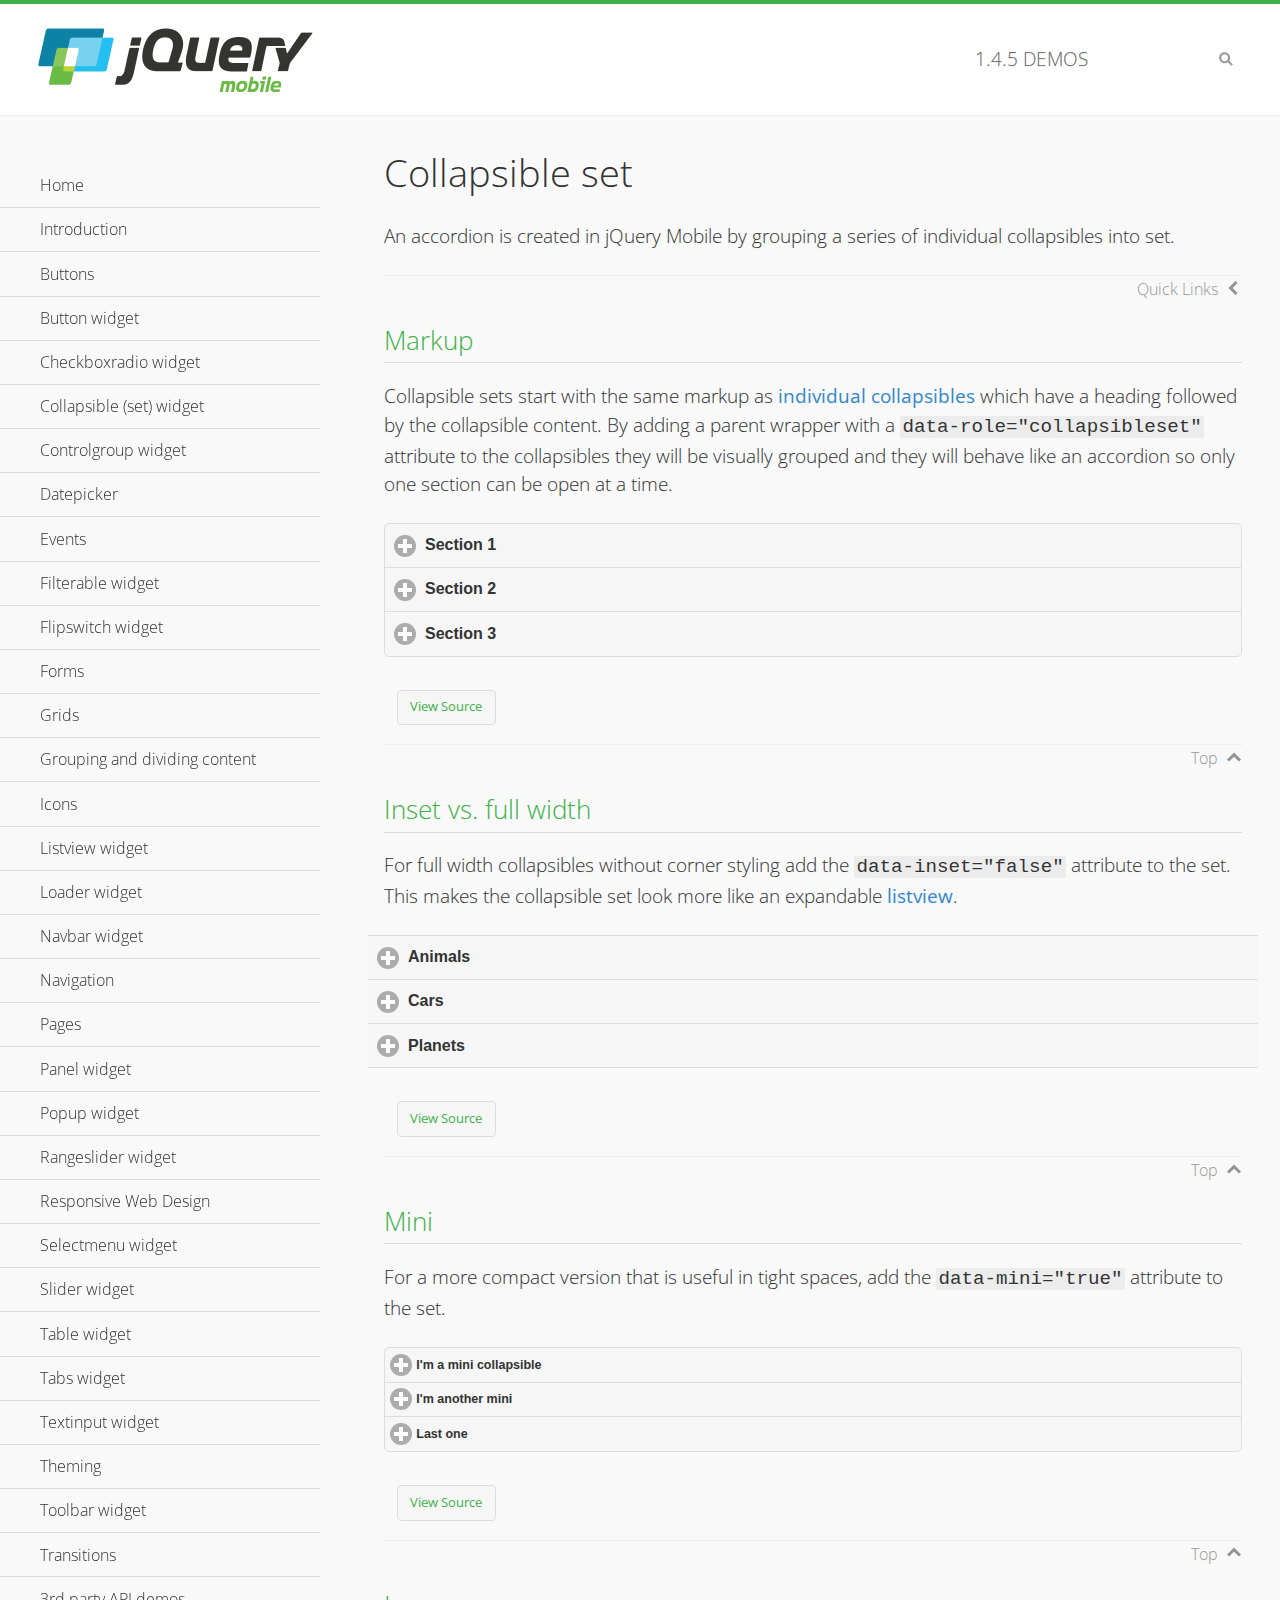
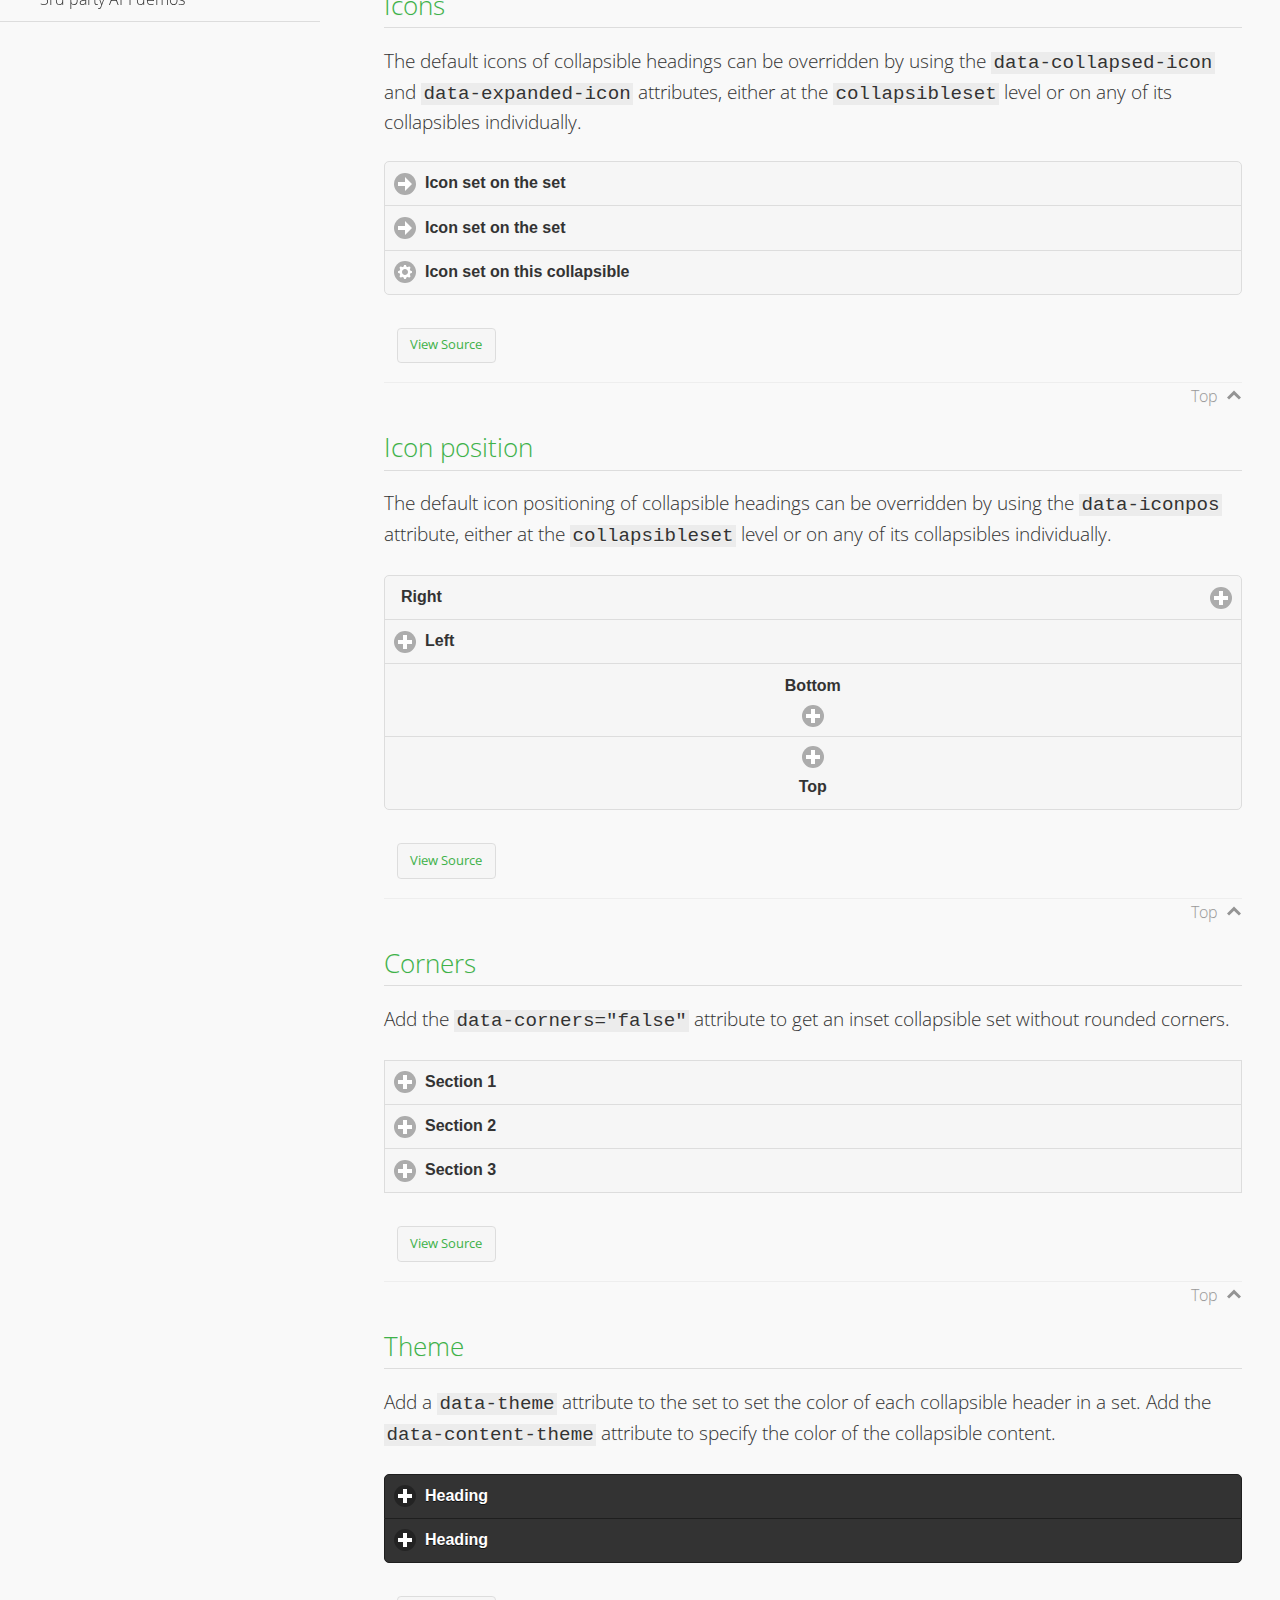
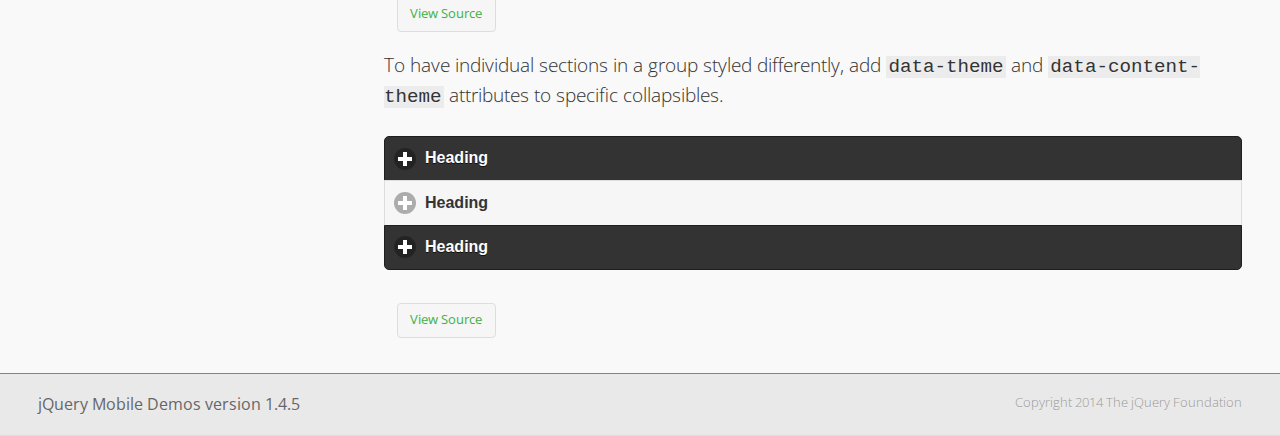
<file: jQuery/jquery.mobile-1.4.5/demos/collapsibleset/index.html>
<!DOCTYPE html>
<html>
<head>
	<meta charset="utf-8">
	<meta name="viewport" content="width=device-width, initial-scale=1">
	<title>Collapsible set - jQuery Mobile Demos</title>
	<link rel="shortcut icon" href="../favicon.ico">
    <link rel="stylesheet" href="http://fonts.googleapis.com/css?family=Open+Sans:300,400,700">
	<link rel="stylesheet" href="../css/themes/default/jquery.mobile-1.4.5.min.css">
	<link rel="stylesheet" href="../_assets/css/jqm-demos.css">
	<script src="../js/jquery.js"></script>
	<script src="../_assets/js/index.js"></script>
	<script src="../js/jquery.mobile-1.4.5.min.js"></script>
</head>
<body>
<div data-role="page" class="jqm-demos" data-quicklinks="true">

	<div data-role="header" class="jqm-header">
		<h2><a href="../" title="jQuery Mobile Demos home"><img src="../_assets/img/jquery-logo.png" alt="jQuery Mobile"></a></h2>
		<p><span class="jqm-version"></span> Demos</p>
		<a href="#" class="jqm-navmenu-link ui-btn ui-btn-icon-notext ui-corner-all ui-icon-bars ui-nodisc-icon ui-alt-icon ui-btn-left">Menu</a>
		<a href="#" class="jqm-search-link ui-btn ui-btn-icon-notext ui-corner-all ui-icon-search ui-nodisc-icon ui-alt-icon ui-btn-right">Search</a>
	</div><!-- /header -->

	<div role="main" class="ui-content jqm-content">

		<h1>Collapsible set</h1>

		<p>An accordion is created in jQuery Mobile by grouping a series of individual collapsibles into set.</p>

		<h2>Markup</h2>

		<p>Collapsible sets start with the same markup as <a href="../collapsible/" data-ajax="false">individual collapsibles</a> which have a heading followed by the collapsible content. By adding a parent wrapper with a <code>data-role="collapsibleset"</code> attribute to the collapsibles they will be visually grouped and they will behave like an accordion so only one section can be open at a time.</p>

			<div data-demo-html="true">
				<div data-role="collapsibleset" data-theme="a" data-content-theme="a">
					<div data-role="collapsible">
						<h3>Section 1</h3>
					<p>I'm the collapsible content for section 1</p>
					</div>
					<div data-role="collapsible">
						<h3>Section 2</h3>
					<p>I'm the collapsible content for section 2</p>

					</div>
					<div data-role="collapsible">
						<h3>Section 3</h3>
					<p>I'm the collapsible content for section 3</p>
					</div>
				</div>
			</div><!--/demo-html -->

		<h2>Inset vs. full width</h2>

		<p>For full width collapsibles without corner styling add the <code>data-inset="false"</code> attribute to the set. This makes the collapsible set look more like an expandable <a href="../listview/">listview</a>.</p>

			<div data-demo-html="true">
				<div data-role="collapsibleset" data-inset="false">
					<div data-role="collapsible">
						<h3>Animals</h3>
						<ul data-role="listview" data-inset="false">
							<li>Cats</li>
							<li>Dogs</li>
							<li>Lizards</li>
							<li>Snakes</li>
						</ul>
					</div>
					<div data-role="collapsible">
						<h3>Cars</h3>
						<ul data-role="listview" data-inset="false">
							<li>Acura</li>
							<li>Audi</li>
							<li>BMW</li>
							<li>Cadillac</li>
						</ul>
					</div>
					<div data-role="collapsible">
						<h3>Planets</h3>
						<ul data-role="listview" data-inset="false">
							<li>Earth</li>
							<li>Jupiter</li>
							<li>Mars</li>
							<li>Mercury</li>
						</ul>
					</div>
				</div>
			</div><!--/demo-html -->

		<h2>Mini</h2>

		<p>For a more compact version that is useful in tight spaces, add the <code>data-mini="true"</code> attribute to the set. </p>

			<div data-demo-html="true">
				<div data-role="collapsibleset" data-theme="a" data-content-theme="a" data-mini="true">
					<div data-role="collapsible">
						<h3>I'm a mini collapsible</h3>
					<p>This is good for tight spaces.</p>
					</div>
					<div data-role="collapsible">
						<h3>I'm another mini</h3>
					<p>Here's some collapsible content.</p>

					</div>
					<div data-role="collapsible">
						<h3>Last one</h3>
					<p>Final bit of collapsible content.</p>
					</div>
				</div>
			</div><!--/demo-html -->

		<h2>Icons</h2>

		<p>The default icons of collapsible headings can be overridden by using the <code>data-collapsed-icon</code> and <code>data-expanded-icon</code> attributes, either at the <code>collapsibleset</code> level or on any of its collapsibles individually.</p>

			<div data-demo-html="true">
				<div data-role="collapsibleset" data-theme="a" data-content-theme="a" data-collapsed-icon="arrow-r" data-expanded-icon="arrow-d">
					<div data-role="collapsible">
						<h3>Icon set on the set</h3>
					<p>Specify the open and close icons on the set to apply it to all the collapsibles within.</p>
					</div>
					<div data-role="collapsible">
						<h3>Icon set on the set</h3>
					<p>This collapsible also gets the icon from the set.</p>
					</div>
					<div data-role="collapsible" data-collapsed-icon="gear" data-expanded-icon="delete">
						<h3>Icon set on this collapsible</h3>
					<p>The icons here are applied to this collapsible specifically, thus overriding the set icons.</p>
					</div>
				</div>
			</div><!--/demo-html -->

		<h2>Icon position</h2>

		<p>The default icon positioning of collapsible headings can be overridden by using the <code>data-iconpos</code> attribute, either at the <code>collapsibleset</code> level or on any of its collapsibles individually.</p>

			<div data-demo-html="true">
				<div data-role="collapsibleset" data-theme="a" data-content-theme="a" data-iconpos="right">
					<div data-role="collapsible">
						<h3>Right</h3>
					<p>Inherits icon positioning from <code>data-iconpos="right"</code> attribute on set.</p>
					</div>
					<div data-role="collapsible" data-iconpos="left">
						<h3>Left</h3>
					<p>Set via <code>data-iconpos="left"</code> attribute on the collapsible</p>
					</div>
					<div data-role="collapsible" data-iconpos="bottom">
						<h3>Bottom</h3>
					<p>Set via <code>data-iconpos="bottom"</code> attribute on the collapsible</p>
					</div>
					<div data-role="collapsible" data-iconpos="top">
						<h3>Top</h3>
					<p>Set via <code>data-iconpos="top"</code> attribute on the collapsible</p>
					</div>
				</div>
			</div><!--/demo-html -->

		<h2>Corners</h2>
		<p>Add the <code>data-corners="false"</code> attribute to get an inset collapsible set without rounded corners.</p>

			<div data-demo-html="true">
				<div data-role="collapsibleset" data-corners="false" data-theme="a" data-content-theme="a">
					<div data-role="collapsible">
						<h3>Section 1</h3>
					<p>Collapsible content</p>
					</div>
					<div data-role="collapsible">
						<h3>Section 2</h3>
					<p>Collapsible content</p>

					</div>
					<div data-role="collapsible">
						<h3>Section 3</h3>
					<p>Collapsible content</p>
					</div>
				</div>
			</div><!--/demo-html -->

		<h2>Theme</h2>

		<p>Add a <code>data-theme</code> attribute to the set to set the color of each collapsible header in a set. Add the <code>data-content-theme</code> attribute to specify the color of the collapsible content. </p>

			<div data-demo-html="true">
				<div data-role="collapsibleset" data-theme="b" data-content-theme="b">
					<div data-role="collapsible">
						<h3>Heading</h3>
						<p>Content</p>
					</div>
					<div data-role="collapsible">
						<h3>Heading</h3>
						<p>Content</p>
					</div>
				</div>
			</div><!--/demo-html -->

		<p>To have individual sections in a group styled differently, add <code>data-theme</code> and <code>data-content-theme</code> attributes to specific collapsibles.</p>

			<div data-demo-html="true">
				<div data-role="collapsibleset" data-theme="b" data-content-theme="b">
					<div data-role="collapsible">
						<h3>Heading</h3>
						<p>Content</p>
					</div>
					<div data-role="collapsible" data-theme="a" data-content-theme="a">
						<h3>Heading</h3>
						<p>Content</p>
					</div>
					<div data-role="collapsible">
						<h3>Heading</h3>
						<p>Content</p>
					</div>
				</div>
		</div><!--/demo-html -->

	</div><!-- /content -->
	    <div data-role="panel" class="jqm-navmenu-panel" data-position="left" data-display="overlay" data-theme="a">
	    	<ul class="jqm-list ui-alt-icon ui-nodisc-icon">
<li data-filtertext="demos homepage" data-icon="home"><a href=".././">Home</a></li>
<li data-filtertext="introduction overview getting started"><a href="../intro/" data-ajax="false">Introduction</a></li>
<li data-filtertext="buttons button markup buttonmarkup method anchor link button element"><a href="../button-markup/" data-ajax="false">Buttons</a></li>
<li data-filtertext="form button widget input button submit reset"><a href="../button/" data-ajax="false">Button widget</a></li>
<li data-role="collapsible" data-enhanced="true" data-collapsed-icon="carat-d" data-expanded-icon="carat-u" data-iconpos="right" data-inset="false" class="ui-collapsible ui-collapsible-themed-content ui-collapsible-collapsed">
	<h3 class="ui-collapsible-heading ui-collapsible-heading-collapsed">
		<a href="#" class="ui-collapsible-heading-toggle ui-btn ui-btn-icon-right ui-btn-inherit ui-icon-carat-d">
		    Checkboxradio widget<span class="ui-collapsible-heading-status"> click to expand contents</span>
		</a>
	</h3>
	<div class="ui-collapsible-content ui-body-inherit ui-collapsible-content-collapsed" aria-hidden="true">
		<ul>
			<li data-filtertext="form checkboxradio widget checkbox input checkboxes controlgroups"><a href="../checkboxradio-checkbox/" data-ajax="false">Checkboxes</a></li>
			<li data-filtertext="form checkboxradio widget radio input radio buttons controlgroups"><a href="../checkboxradio-radio/" data-ajax="false">Radio buttons</a></li>
		</ul>
	</div>
</li>
<li data-role="collapsible" data-enhanced="true" data-collapsed-icon="carat-d" data-expanded-icon="carat-u" data-iconpos="right" data-inset="false" class="ui-collapsible ui-collapsible-themed-content ui-collapsible-collapsed">
	<h3 class="ui-collapsible-heading ui-collapsible-heading-collapsed">
		<a href="#" class="ui-collapsible-heading-toggle ui-btn ui-btn-icon-right ui-btn-inherit ui-icon-carat-d">
			Collapsible (set) widget<span class="ui-collapsible-heading-status"> click to expand contents</span>
		</a>
	</h3>
	<div class="ui-collapsible-content ui-body-inherit ui-collapsible-content-collapsed" aria-hidden="true">
		<ul>
			<li data-filtertext="collapsibles content formatting"><a href="../collapsible/" data-ajax="false">Collapsible</a></li>
			<li data-filtertext="dynamic collapsible set accordion append expand"><a href="../collapsible-dynamic/" data-ajax="false">Dynamic collapsibles</a></li>
			<li data-filtertext="accordions collapsible set widget content formatting grouped collapsibles"><a href="../collapsibleset/" data-ajax="false">Collapsible set</a></li>
		</ul>
	</div>
</li>
<li data-role="collapsible" data-enhanced="true" data-collapsed-icon="carat-d" data-expanded-icon="carat-u" data-iconpos="right" data-inset="false" class="ui-collapsible ui-collapsible-themed-content ui-collapsible-collapsed">
	<h3 class="ui-collapsible-heading ui-collapsible-heading-collapsed">
		<a href="#" class="ui-collapsible-heading-toggle ui-btn ui-btn-icon-right ui-btn-inherit ui-icon-carat-d">
			Controlgroup widget<span class="ui-collapsible-heading-status"> click to expand contents</span>
		</a>
	</h3>
	<div class="ui-collapsible-content ui-body-inherit ui-collapsible-content-collapsed" aria-hidden="true">
		<ul>
			<li data-filtertext="controlgroups selectmenu checkboxradio input grouped buttons horizontal vertical"><a href="../controlgroup/" data-ajax="false">Controlgroup</a></li>
			<li data-filtertext="dynamic controlgroup dynamically add buttons"><a href="../controlgroup-dynamic/" data-ajax="false">Dynamic controlgroups</a></li>
		</ul>
	</div>
</li>
<li data-filtertext="form datepicker widget date input"><a href="../datepicker/" data-ajax="false">Datepicker</a></li>
<li data-role="collapsible" data-enhanced="true" data-collapsed-icon="carat-d" data-expanded-icon="carat-u" data-iconpos="right" data-inset="false" class="ui-collapsible ui-collapsible-themed-content ui-collapsible-collapsed">
	<h3 class="ui-collapsible-heading ui-collapsible-heading-collapsed">
		<a href="#" class="ui-collapsible-heading-toggle ui-btn ui-btn-icon-right ui-btn-inherit ui-icon-carat-d">
			Events<span class="ui-collapsible-heading-status"> click to expand contents</span>
		</a>
	</h3>
	<div class="ui-collapsible-content ui-body-inherit ui-collapsible-content-collapsed" aria-hidden="true">
		<ul>
			<li data-filtertext="swipe to delete list items listviews swipe events"><a href="../swipe-list/" data-ajax="false">Swipe list items</a></li>
			<li data-filtertext="swipe to navigate swipe page navigation swipe events"><a href="../swipe-page/" data-ajax="false">Swipe page navigation</a></li>
		</ul>
	</div>
</li>
<li data-filtertext="filterable filter elements sorting searching listview table"><a href="../filterable/" data-ajax="false">Filterable widget</a></li>
<li data-filtertext="form flipswitch widget flip toggle switch binary select checkbox input"><a href="../flipswitch/" data-ajax="false">Flipswitch widget</a></li>
<li data-role="collapsible" data-enhanced="true" data-collapsed-icon="carat-d" data-expanded-icon="carat-u" data-iconpos="right" data-inset="false" class="ui-collapsible ui-collapsible-themed-content ui-collapsible-collapsed">
	<h3 class="ui-collapsible-heading ui-collapsible-heading-collapsed">
		<a href="#" class="ui-collapsible-heading-toggle ui-btn ui-btn-icon-right ui-btn-inherit ui-icon-carat-d">
			Forms<span class="ui-collapsible-heading-status"> click to expand contents</span>
		</a>
	</h3>
	<div class="ui-collapsible-content ui-body-inherit ui-collapsible-content-collapsed" aria-hidden="true">
		<ul>
			<li data-filtertext="forms text checkbox radio range button submit reset inputs selects textarea slider flipswitch label form elements"><a href="../forms/" data-ajax="false">Forms</a></li>
			<li data-filtertext="form hide labels hidden accessible ui-hidden-accessible forms"><a href="../forms-label-hidden-accessible/" data-ajax="false">Hide labels</a></li>
			<li data-filtertext="form field containers fieldcontain ui-field-contain forms"><a href="../forms-field-contain/" data-ajax="false">Field containers</a></li>
			<li data-filtertext="forms disabled form elements"><a href="../forms-disabled/" data-ajax="false">Forms disabled</a></li>
			<li data-filtertext="forms gallery examples overview forms text checkbox radio range button submit reset inputs selects textarea slider flipswitch label form elements"><a href="../forms-gallery/" data-ajax="false">Forms gallery</a></li>
		</ul>
	</div>
</li>
<li data-role="collapsible" data-enhanced="true" data-collapsed-icon="carat-d" data-expanded-icon="carat-u" data-iconpos="right" data-inset="false" class="ui-collapsible ui-collapsible-themed-content ui-collapsible-collapsed">
	<h3 class="ui-collapsible-heading ui-collapsible-heading-collapsed">
		<a href="#" class="ui-collapsible-heading-toggle ui-btn ui-btn-icon-right ui-btn-inherit ui-icon-carat-d">
			Grids<span class="ui-collapsible-heading-status"> click to expand contents</span>
		</a>
	</h3>
	<div class="ui-collapsible-content ui-body-inherit ui-collapsible-content-collapsed" aria-hidden="true">
		<ul>
			<li data-filtertext="grids columns blocks content formatting rwd responsive css framework"><a href="../grids/" data-ajax="false">Grids</a></li>
			<li data-filtertext="buttons in grids css framework"><a href="../grids-buttons/" data-ajax="false">Buttons in grids</a></li>
			<li data-filtertext="custom responsive grids rwd css framework"><a href="../grids-custom-responsive/" data-ajax="false">Custom responsive grids</a></li>
		</ul>
	</div>
</li>
<li data-filtertext="blocks content formatting sections heading"><a href="../body-bar-classes/" data-ajax="false">Grouping and dividing content</a></li>
<li data-role="collapsible" data-enhanced="true" data-collapsed-icon="carat-d" data-expanded-icon="carat-u" data-iconpos="right" data-inset="false" class="ui-collapsible ui-collapsible-themed-content ui-collapsible-collapsed">
	<h3 class="ui-collapsible-heading ui-collapsible-heading-collapsed">
		<a href="#" class="ui-collapsible-heading-toggle ui-btn ui-btn-icon-right ui-btn-inherit ui-icon-carat-d">
			Icons<span class="ui-collapsible-heading-status"> click to expand contents</span>
		</a>
	</h3>
	<div class="ui-collapsible-content ui-body-inherit ui-collapsible-content-collapsed" aria-hidden="true">
		<ul>
			<li data-filtertext="button icons svg disc alt custom icon position"><a href="../icons/" data-ajax="false">Icons</a></li>
			<li data-filtertext=""><a href="../icons-grunticon/" data-ajax="false">Grunticon loader</a></li>
		</ul>
	</div>
</li>
<li data-role="collapsible" data-enhanced="true" data-collapsed-icon="carat-d" data-expanded-icon="carat-u" data-iconpos="right" data-inset="false" class="ui-collapsible ui-collapsible-themed-content ui-collapsible-collapsed">
	<h3 class="ui-collapsible-heading ui-collapsible-heading-collapsed">
		<a href="#" class="ui-collapsible-heading-toggle ui-btn ui-btn-icon-right ui-btn-inherit ui-icon-carat-d">
			Listview widget<span class="ui-collapsible-heading-status"> click to expand contents</span>
		</a>
	</h3>
	<div class="ui-collapsible-content ui-body-inherit ui-collapsible-content-collapsed" aria-hidden="true">
		<ul>
			<li data-filtertext="listview widget thumbnails icons nested split button collapsible ul ol"><a href="../listview/" data-ajax="false">Listview</a></li>
			<li data-filtertext="autocomplete filterable reveal listview filtertextbeforefilter placeholder"><a href="../listview-autocomplete/" data-ajax="false">Listview autocomplete</a></li>
			<li data-filtertext="autocomplete filterable reveal listview remote data filtertextbeforefilter placeholder"><a href="../listview-autocomplete-remote/" data-ajax="false">Listview autocomplete remote data</a></li>
			<li data-filtertext="autodividers anchor jump scroll linkbars listview lists ul ol"><a href="../listview-autodividers-linkbar/" data-ajax="false">Listview autodividers linkbar</a></li>
			<li data-filtertext="listview autodividers selector autodividersselector lists ul ol"><a href="../listview-autodividers-selector/" data-ajax="false">Listview autodividers selector</a></li>
			<li data-filtertext="listview nested list items"><a href="../listview-nested-lists/" data-ajax="false">Nested Listviews</a></li>
			<li data-filtertext="listview collapsible list items flat"><a href="../listview-collapsible-item-flat/" data-ajax="false">Listview collapsible list items (flat)</a></li>
			<li data-filtertext="listview collapsible list indented"><a href="../listview-collapsible-item-indented/" data-ajax="false">Listview collapsible list items (indented)</a></li>
			<li data-filtertext="grid listview responsive grids responsive listviews lists ul"><a href="../listview-grid/" data-ajax="false">Listview responsive grid</a></li>
		</ul>
	</div>
</li>
<li data-filtertext="loader widget page loading navigation overlay spinner"><a href="../loader/" data-ajax="false">Loader widget</a></li>
<li data-filtertext="navbar widget navmenu toolbars header footer"><a href="../navbar/" data-ajax="false">Navbar widget</a></li>
<li data-role="collapsible" data-enhanced="true" data-collapsed-icon="carat-d" data-expanded-icon="carat-u" data-iconpos="right" data-inset="false" class="ui-collapsible ui-collapsible-themed-content ui-collapsible-collapsed">
	<h3 class="ui-collapsible-heading ui-collapsible-heading-collapsed">
		<a href="#" class="ui-collapsible-heading-toggle ui-btn ui-btn-icon-right ui-btn-inherit ui-icon-carat-d">
			Navigation<span class="ui-collapsible-heading-status"> click to expand contents</span>
		</a>
	</h3>
	<div class="ui-collapsible-content ui-body-inherit ui-collapsible-content-collapsed" aria-hidden="true">
		<ul>
			<li data-filtertext="ajax navigation navigate widget history event method"><a href="../navigation/" data-ajax="false">Navigation</a></li>
			<li data-filtertext="linking pages page links navigation ajax prefetch cache"><a href="../navigation-linking-pages/" data-ajax="false">Linking pages</a></li>
			<!-- <li data-filtertext="php redirect server redirection server-side navigation"><a href="../navigation-php-redirect/" data-ajax="false">PHP redirect demo</a></li>-->
			<li data-filtertext="navigation redirection hash query"><a href="../navigation-hash-processing/" data-ajax="false">Hash processing demo</a></li>
			<li data-filtertext="navigation redirection hash query"><a href="../page-events/" data-ajax="false">Page Navigation Events</a></li>
		</ul>
	</div>
</li>
<li data-role="collapsible" data-enhanced="true" data-collapsed-icon="carat-d" data-expanded-icon="carat-u" data-iconpos="right" data-inset="false" class="ui-collapsible ui-collapsible-themed-content ui-collapsible-collapsed">
	<h3 class="ui-collapsible-heading ui-collapsible-heading-collapsed">
		<a href="#" class="ui-collapsible-heading-toggle ui-btn ui-btn-icon-right ui-btn-inherit ui-icon-carat-d">
			Pages<span class="ui-collapsible-heading-status"> click to expand contents</span>
		</a>
	</h3>
	<div class="ui-collapsible-content ui-body-inherit ui-collapsible-content-collapsed" aria-hidden="true">
		<ul>
			<li data-filtertext="pages page widget ajax navigation"><a href="../pages/" data-ajax="false">Pages</a></li>
			<li data-filtertext="single page"><a href="../pages-single-page/" data-ajax="false">Single page</a></li>
			<li data-filtertext="multipage multi-page page"><a href="../pages-multi-page/" data-ajax="false">Multi-page template</a></li>
			<li data-filtertext="dialog page widget modal popup"><a href="../pages-dialog/" data-ajax="false">Dialog page</a></li>
		</ul>
	</div>
</li>
<li data-role="collapsible" data-enhanced="true" data-collapsed-icon="carat-d" data-expanded-icon="carat-u" data-iconpos="right" data-inset="false" class="ui-collapsible ui-collapsible-themed-content ui-collapsible-collapsed">
	<h3 class="ui-collapsible-heading ui-collapsible-heading-collapsed">
		<a href="#" class="ui-collapsible-heading-toggle ui-btn ui-btn-icon-right ui-btn-inherit ui-icon-carat-d">
			Panel widget<span class="ui-collapsible-heading-status"> click to expand contents</span>
		</a>
	</h3>
	<div class="ui-collapsible-content ui-body-inherit ui-collapsible-content-collapsed" aria-hidden="true">
		<ul>
			<li data-filtertext="panel widget sliding panels reveal push overlay responsive"><a href="../panel/" data-ajax="false">Panel</a></li>
			<li data-filtertext=""><a href="../panel-external/" data-ajax="false">External panels</a></li>
			<li data-filtertext="panel "><a href="../panel-fixed/" data-ajax="false">Fixed panels</a></li>
			<li data-filtertext="panel slide panels sliding panels shadow rwd responsive breakpoint"><a href="../panel-responsive/" data-ajax="false">Panels responsive</a></li>
			<li data-filtertext="panel custom style custom panel width reveal shadow listview panel styling page background wrapper"><a href="../panel-styling/" data-ajax="false">Custom panel style</a></li>
			<li data-filtertext="panel open on swipe"><a href="../panel-swipe-open/" data-ajax="false">Panel open on swipe</a></li>
			<li data-filtertext="panels outside page internal external toolbars"><a href="../panel-external-internal/" data-ajax="false">Panel external and internal</a></li>
		</ul>
	</div>
</li>
<li data-role="collapsible" data-enhanced="true" data-collapsed-icon="carat-d" data-expanded-icon="carat-u" data-iconpos="right" data-inset="false" class="ui-collapsible ui-collapsible-themed-content ui-collapsible-collapsed">
	<h3 class="ui-collapsible-heading ui-collapsible-heading-collapsed">
		<a href="#" class="ui-collapsible-heading-toggle ui-btn ui-btn-icon-right ui-btn-inherit ui-icon-carat-d">
			Popup widget<span class="ui-collapsible-heading-status"> click to expand contents</span>
		</a>
	</h3>
	<div class="ui-collapsible-content ui-body-inherit ui-collapsible-content-collapsed" aria-hidden="true">
		<ul>
			<li data-filtertext="popup widget popups dialog modal transition tooltip lightbox form overlay screen flip pop fade transition"><a href="../popup/" data-ajax="false">Popup</a></li>
			<li data-filtertext="popup alignment position"><a href="../popup-alignment/" data-ajax="false">Popup alignment</a></li>
			<li data-filtertext="popup arrow size popups popover"><a href="../popup-arrow-size/" data-ajax="false">Popup arrow size</a></li>
			<li data-filtertext="dynamic popups popup images lightbox"><a href="../popup-dynamic/" data-ajax="false">Dynamic popups</a></li>
			<li data-filtertext="popups with iframes scaling"><a href="../popup-iframe/" data-ajax="false">Popups with iframes</a></li>
			<li data-filtertext="popup image scaling"><a href="../popup-image-scaling/" data-ajax="false">Popup image scaling</a></li>
			<li data-filtertext="external popup outside multi-page"><a href="../popup-outside-multipage/" data-ajax="false">Popup outside multi-page</a></li>
		</ul>
	</div>
</li>
<li data-filtertext="form rangeslider widget dual sliders dual handle sliders range input"><a href="../rangeslider/" data-ajax="false">Rangeslider widget</a></li>
<li data-filtertext="responsive web design rwd adaptive progressive enhancement PE accessible mobile breakpoints media query media queries"><a href="../rwd/" data-ajax="false">Responsive Web Design</a></li>
<li data-role="collapsible" data-enhanced="true" data-collapsed-icon="carat-d" data-expanded-icon="carat-u" data-iconpos="right" data-inset="false" class="ui-collapsible ui-collapsible-themed-content ui-collapsible-collapsed">
	<h3 class="ui-collapsible-heading ui-collapsible-heading-collapsed">
		<a href="#" class="ui-collapsible-heading-toggle ui-btn ui-btn-icon-right ui-btn-inherit ui-icon-carat-d">
			Selectmenu widget<span class="ui-collapsible-heading-status"> click to expand contents</span>
		</a>
	</h3>
	<div class="ui-collapsible-content ui-body-inherit ui-collapsible-content-collapsed" aria-hidden="true">
		<ul>
			<li data-filtertext="form selectmenu widget select input custom select menu selects"><a href="../selectmenu/" data-ajax="false">Selectmenu</a></li>
			<li data-filtertext="form custom select menu selectmenu widget custom menu option optgroup multiple selects"><a href="../selectmenu-custom/" data-ajax="false">Custom select menu</a></li>
			<li data-filtertext="filterable select filter popup dialog"><a href="../selectmenu-custom-filter/" data-ajax="false">Custom select menu with filter</a></li>
		</ul>
	</div>
</li>
<li data-role="collapsible" data-enhanced="true" data-collapsed-icon="carat-d" data-expanded-icon="carat-u" data-iconpos="right" data-inset="false" class="ui-collapsible ui-collapsible-themed-content ui-collapsible-collapsed">
	<h3 class="ui-collapsible-heading ui-collapsible-heading-collapsed">
		<a href="#" class="ui-collapsible-heading-toggle ui-btn ui-btn-icon-right ui-btn-inherit ui-icon-carat-d">
			Slider widget<span class="ui-collapsible-heading-status"> click to expand contents</span>
		</a>
	</h3>
	<div class="ui-collapsible-content ui-body-inherit ui-collapsible-content-collapsed" aria-hidden="true">
		<ul>
			<li data-filtertext="form slider widget range input single sliders"><a href="../slider/" data-ajax="false">Slider</a></li>
			<li data-filtertext="form slider widget flipswitch slider binary select flip toggle switch"><a href="../slider-flipswitch/" data-ajax="false">Slider flip toggle switch</a></li>
			<li data-filtertext="form slider tooltip handle value input range sliders"><a href="../slider-tooltip/" data-ajax="false">Slider tooltip</a></li>
		</ul>
	</div>
</li>
<li data-role="collapsible" data-enhanced="true" data-collapsed-icon="carat-d" data-expanded-icon="carat-u" data-iconpos="right" data-inset="false" class="ui-collapsible ui-collapsible-themed-content ui-collapsible-collapsed">
	<h3 class="ui-collapsible-heading ui-collapsible-heading-collapsed">
		<a href="#" class="ui-collapsible-heading-toggle ui-btn ui-btn-icon-right ui-btn-inherit ui-icon-carat-d">
			Table widget<span class="ui-collapsible-heading-status"> click to expand contents</span>
		</a>
	</h3>
	<div class="ui-collapsible-content ui-body-inherit ui-collapsible-content-collapsed" aria-hidden="true">
		<ul>
			<li data-filtertext="table widget reflow column toggle th td responsive tables rwd hide show tabular"><a href="../table-column-toggle/" data-ajax="false">Table Column Toggle</a></li>
			<li data-filtertext="table column toggle phone comparison demo"><a href="../table-column-toggle-example/" data-ajax="false">Table Column Toggle demo</a></li>
			<li data-filtertext="responsive tables table column toggle heading groups rwd breakpoint"><a href="../table-column-toggle-heading-groups/" data-ajax="false">Table Column Toggle heading groups</a></li>
			<li data-filtertext="responsive tables table column toggle hide rwd breakpoint customization options"><a href="../table-column-toggle-options/" data-ajax="false">Table Column Toggle options</a></li>
			<li data-filtertext="table reflow th td responsive rwd columns tabular"><a href="../table-reflow/" data-ajax="false">Table Reflow</a></li>
			<li data-filtertext="responsive tables table reflow heading groups rwd breakpoint"><a href="../table-reflow-heading-groups/" data-ajax="false">Table Reflow heading groups</a></li>
			<li data-filtertext="responsive tables table reflow stripes strokes table style"><a href="../table-reflow-stripes-strokes/" data-ajax="false">Table Reflow stripes and strokes</a></li>
			<li data-filtertext="responsive tables table reflow stack custom styles"><a href="../table-reflow-styling/" data-ajax="false">Table Reflow custom styles</a></li>
		</ul>
	</div>
</li>
<li data-filtertext="ui tabs widget"><a href="../tabs/" data-ajax="false">Tabs widget</a></li>
<li data-filtertext="form textinput widget text input textarea number date time tel email file color password"><a href="../textinput/" data-ajax="false">Textinput widget</a></li>
<li data-role="collapsible" data-enhanced="true" data-collapsed-icon="carat-d" data-expanded-icon="carat-u" data-iconpos="right" data-inset="false" class="ui-collapsible ui-collapsible-themed-content ui-collapsible-collapsed">
	<h3 class="ui-collapsible-heading ui-collapsible-heading-collapsed">
		<a href="#" class="ui-collapsible-heading-toggle ui-btn ui-btn-icon-right ui-btn-inherit ui-icon-carat-d">
			Theming<span class="ui-collapsible-heading-status"> click to expand contents</span>
		</a>
	</h3>
	<div class="ui-collapsible-content ui-body-inherit ui-collapsible-content-collapsed" aria-hidden="true">
		<ul>
			<li data-filtertext="default theme swatches theming style css"><a href="../theme-default/" data-ajax="false">Default theme</a></li>
			<li data-filtertext="classic theme old theme swatches theming style css"><a href="../theme-classic/" data-ajax="false">Classic theme</a></li>
		</ul>
	</div>
</li>
<li data-role="collapsible" data-enhanced="true" data-collapsed-icon="carat-d" data-expanded-icon="carat-u" data-iconpos="right" data-inset="false" class="ui-collapsible ui-collapsible-themed-content ui-collapsible-collapsed">
	<h3 class="ui-collapsible-heading ui-collapsible-heading-collapsed">
		<a href="#" class="ui-collapsible-heading-toggle ui-btn ui-btn-icon-right ui-btn-inherit ui-icon-carat-d">
			Toolbar widget<span class="ui-collapsible-heading-status"> click to expand contents</span>
		</a>
	</h3>
	<div class="ui-collapsible-content ui-body-inherit ui-collapsible-content-collapsed" aria-hidden="true">
		<ul>
			<li data-filtertext="toolbar widget header footer toolbars fixed fullscreen external sections"><a href="../toolbar/" data-ajax="false">Toolbar</a></li>
			<li data-filtertext="dynamic toolbars dynamically add toolbar header footer"><a href="../toolbar-dynamic/" data-ajax="false">Dynamic toolbars</a></li>
			<li data-filtertext="external toolbars header footer"><a href="../toolbar-external/" data-ajax="false">External toolbars</a></li>
			<li data-filtertext="fixed toolbars header footer"><a href="../toolbar-fixed/" data-ajax="false">Fixed toolbars</a></li>
			<li data-filtertext="fixed fullscreen toolbars header footer"><a href="../toolbar-fixed-fullscreen/" data-ajax="false">Fullscreen toolbars</a></li>
			<li data-filtertext="external fixed toolbars header footer"><a href="../toolbar-fixed-external/" data-ajax="false">Fixed external toolbars</a></li>
			<li data-filtertext="external persistent toolbars header footer navbar navmenu"><a href="../toolbar-fixed-persistent/" data-ajax="false">Persistent toolbars</a></li>
			<li data-filtertext="external ajax optimized toolbars persistent toolbars header footer navbar"><a href="../toolbar-fixed-persistent-optimized/" data-ajax="false">Ajax optimized toolbars</a></li>
			<li data-filtertext="form in toolbars header footer"><a href="../toolbar-fixed-forms/" data-ajax="false">Form in toolbar</a></li>
		</ul>
	</div>
</li>
<li data-filtertext="page transitions animated pages popup navigation flip slide fade pop"><a href="../transitions/" data-ajax="false">Transitions</a></li>
<li data-role="collapsible" data-enhanced="true" data-collapsed-icon="carat-d" data-expanded-icon="carat-u" data-iconpos="right" data-inset="false" class="ui-collapsible ui-collapsible-themed-content ui-collapsible-collapsed">
	<h3 class="ui-collapsible-heading ui-collapsible-heading-collapsed">
		<a href="#" class="ui-collapsible-heading-toggle ui-btn ui-btn-icon-right ui-btn-inherit ui-icon-carat-d">
			3rd party API demos<span class="ui-collapsible-heading-status"> click to expand contents</span>
		</a>
	</h3>
	<div class="ui-collapsible-content ui-body-inherit ui-collapsible-content-collapsed" aria-hidden="true">
		<ul>
			<li data-filtertext="backbone requirejs navigation router"><a href="../backbone-requirejs/" data-ajax="false">Backbone RequireJS</a></li>
			<li data-filtertext="google maps geolocation demo"><a href="../map-geolocation/" data-ajax="false">Google Maps geolocation</a></li>
			<li data-filtertext="google maps hybrid"><a href="../map-list-toggle/" data-ajax="false">Google Maps list toggle</a></li>
		</ul>
	</div>
</li>



		     </ul>
		</div><!-- /panel -->


	<div data-role="footer" data-position="fixed" data-tap-toggle="false" class="jqm-footer">
		<p>jQuery Mobile Demos version <span class="jqm-version"></span></p>
		<p>Copyright 2014 The jQuery Foundation</p>
	</div><!-- /footer -->
	<!-- TODO: This should become an external panel so we can add input to markup (unique ID) -->
    <div data-role="panel" class="jqm-search-panel" data-position="right" data-display="overlay" data-theme="a">
		<div class="jqm-search">
			<ul class="jqm-list" data-filter-placeholder="Search demos..." data-filter-reveal="true">
<li data-filtertext="demos homepage" data-icon="home"><a href=".././">Home</a></li>
<li data-filtertext="introduction overview getting started"><a href="../intro/" data-ajax="false">Introduction</a></li>
<li data-filtertext="buttons button markup buttonmarkup method anchor link button element"><a href="../button-markup/" data-ajax="false">Buttons</a></li>
<li data-filtertext="form button widget input button submit reset"><a href="../button/" data-ajax="false">Button widget</a></li>
<li data-role="collapsible" data-enhanced="true" data-collapsed-icon="carat-d" data-expanded-icon="carat-u" data-iconpos="right" data-inset="false" class="ui-collapsible ui-collapsible-themed-content ui-collapsible-collapsed">
	<h3 class="ui-collapsible-heading ui-collapsible-heading-collapsed">
		<a href="#" class="ui-collapsible-heading-toggle ui-btn ui-btn-icon-right ui-btn-inherit ui-icon-carat-d">
		    Checkboxradio widget<span class="ui-collapsible-heading-status"> click to expand contents</span>
		</a>
	</h3>
	<div class="ui-collapsible-content ui-body-inherit ui-collapsible-content-collapsed" aria-hidden="true">
		<ul>
			<li data-filtertext="form checkboxradio widget checkbox input checkboxes controlgroups"><a href="../checkboxradio-checkbox/" data-ajax="false">Checkboxes</a></li>
			<li data-filtertext="form checkboxradio widget radio input radio buttons controlgroups"><a href="../checkboxradio-radio/" data-ajax="false">Radio buttons</a></li>
		</ul>
	</div>
</li>
<li data-role="collapsible" data-enhanced="true" data-collapsed-icon="carat-d" data-expanded-icon="carat-u" data-iconpos="right" data-inset="false" class="ui-collapsible ui-collapsible-themed-content ui-collapsible-collapsed">
	<h3 class="ui-collapsible-heading ui-collapsible-heading-collapsed">
		<a href="#" class="ui-collapsible-heading-toggle ui-btn ui-btn-icon-right ui-btn-inherit ui-icon-carat-d">
			Collapsible (set) widget<span class="ui-collapsible-heading-status"> click to expand contents</span>
		</a>
	</h3>
	<div class="ui-collapsible-content ui-body-inherit ui-collapsible-content-collapsed" aria-hidden="true">
		<ul>
			<li data-filtertext="collapsibles content formatting"><a href="../collapsible/" data-ajax="false">Collapsible</a></li>
			<li data-filtertext="dynamic collapsible set accordion append expand"><a href="../collapsible-dynamic/" data-ajax="false">Dynamic collapsibles</a></li>
			<li data-filtertext="accordions collapsible set widget content formatting grouped collapsibles"><a href="../collapsibleset/" data-ajax="false">Collapsible set</a></li>
		</ul>
	</div>
</li>
<li data-role="collapsible" data-enhanced="true" data-collapsed-icon="carat-d" data-expanded-icon="carat-u" data-iconpos="right" data-inset="false" class="ui-collapsible ui-collapsible-themed-content ui-collapsible-collapsed">
	<h3 class="ui-collapsible-heading ui-collapsible-heading-collapsed">
		<a href="#" class="ui-collapsible-heading-toggle ui-btn ui-btn-icon-right ui-btn-inherit ui-icon-carat-d">
			Controlgroup widget<span class="ui-collapsible-heading-status"> click to expand contents</span>
		</a>
	</h3>
	<div class="ui-collapsible-content ui-body-inherit ui-collapsible-content-collapsed" aria-hidden="true">
		<ul>
			<li data-filtertext="controlgroups selectmenu checkboxradio input grouped buttons horizontal vertical"><a href="../controlgroup/" data-ajax="false">Controlgroup</a></li>
			<li data-filtertext="dynamic controlgroup dynamically add buttons"><a href="../controlgroup-dynamic/" data-ajax="false">Dynamic controlgroups</a></li>
		</ul>
	</div>
</li>
<li data-filtertext="form datepicker widget date input"><a href="../datepicker/" data-ajax="false">Datepicker</a></li>
<li data-role="collapsible" data-enhanced="true" data-collapsed-icon="carat-d" data-expanded-icon="carat-u" data-iconpos="right" data-inset="false" class="ui-collapsible ui-collapsible-themed-content ui-collapsible-collapsed">
	<h3 class="ui-collapsible-heading ui-collapsible-heading-collapsed">
		<a href="#" class="ui-collapsible-heading-toggle ui-btn ui-btn-icon-right ui-btn-inherit ui-icon-carat-d">
			Events<span class="ui-collapsible-heading-status"> click to expand contents</span>
		</a>
	</h3>
	<div class="ui-collapsible-content ui-body-inherit ui-collapsible-content-collapsed" aria-hidden="true">
		<ul>
			<li data-filtertext="swipe to delete list items listviews swipe events"><a href="../swipe-list/" data-ajax="false">Swipe list items</a></li>
			<li data-filtertext="swipe to navigate swipe page navigation swipe events"><a href="../swipe-page/" data-ajax="false">Swipe page navigation</a></li>
		</ul>
	</div>
</li>
<li data-filtertext="filterable filter elements sorting searching listview table"><a href="../filterable/" data-ajax="false">Filterable widget</a></li>
<li data-filtertext="form flipswitch widget flip toggle switch binary select checkbox input"><a href="../flipswitch/" data-ajax="false">Flipswitch widget</a></li>
<li data-role="collapsible" data-enhanced="true" data-collapsed-icon="carat-d" data-expanded-icon="carat-u" data-iconpos="right" data-inset="false" class="ui-collapsible ui-collapsible-themed-content ui-collapsible-collapsed">
	<h3 class="ui-collapsible-heading ui-collapsible-heading-collapsed">
		<a href="#" class="ui-collapsible-heading-toggle ui-btn ui-btn-icon-right ui-btn-inherit ui-icon-carat-d">
			Forms<span class="ui-collapsible-heading-status"> click to expand contents</span>
		</a>
	</h3>
	<div class="ui-collapsible-content ui-body-inherit ui-collapsible-content-collapsed" aria-hidden="true">
		<ul>
			<li data-filtertext="forms text checkbox radio range button submit reset inputs selects textarea slider flipswitch label form elements"><a href="../forms/" data-ajax="false">Forms</a></li>
			<li data-filtertext="form hide labels hidden accessible ui-hidden-accessible forms"><a href="../forms-label-hidden-accessible/" data-ajax="false">Hide labels</a></li>
			<li data-filtertext="form field containers fieldcontain ui-field-contain forms"><a href="../forms-field-contain/" data-ajax="false">Field containers</a></li>
			<li data-filtertext="forms disabled form elements"><a href="../forms-disabled/" data-ajax="false">Forms disabled</a></li>
			<li data-filtertext="forms gallery examples overview forms text checkbox radio range button submit reset inputs selects textarea slider flipswitch label form elements"><a href="../forms-gallery/" data-ajax="false">Forms gallery</a></li>
		</ul>
	</div>
</li>
<li data-role="collapsible" data-enhanced="true" data-collapsed-icon="carat-d" data-expanded-icon="carat-u" data-iconpos="right" data-inset="false" class="ui-collapsible ui-collapsible-themed-content ui-collapsible-collapsed">
	<h3 class="ui-collapsible-heading ui-collapsible-heading-collapsed">
		<a href="#" class="ui-collapsible-heading-toggle ui-btn ui-btn-icon-right ui-btn-inherit ui-icon-carat-d">
			Grids<span class="ui-collapsible-heading-status"> click to expand contents</span>
		</a>
	</h3>
	<div class="ui-collapsible-content ui-body-inherit ui-collapsible-content-collapsed" aria-hidden="true">
		<ul>
			<li data-filtertext="grids columns blocks content formatting rwd responsive css framework"><a href="../grids/" data-ajax="false">Grids</a></li>
			<li data-filtertext="buttons in grids css framework"><a href="../grids-buttons/" data-ajax="false">Buttons in grids</a></li>
			<li data-filtertext="custom responsive grids rwd css framework"><a href="../grids-custom-responsive/" data-ajax="false">Custom responsive grids</a></li>
		</ul>
	</div>
</li>
<li data-filtertext="blocks content formatting sections heading"><a href="../body-bar-classes/" data-ajax="false">Grouping and dividing content</a></li>
<li data-role="collapsible" data-enhanced="true" data-collapsed-icon="carat-d" data-expanded-icon="carat-u" data-iconpos="right" data-inset="false" class="ui-collapsible ui-collapsible-themed-content ui-collapsible-collapsed">
	<h3 class="ui-collapsible-heading ui-collapsible-heading-collapsed">
		<a href="#" class="ui-collapsible-heading-toggle ui-btn ui-btn-icon-right ui-btn-inherit ui-icon-carat-d">
			Icons<span class="ui-collapsible-heading-status"> click to expand contents</span>
		</a>
	</h3>
	<div class="ui-collapsible-content ui-body-inherit ui-collapsible-content-collapsed" aria-hidden="true">
		<ul>
			<li data-filtertext="button icons svg disc alt custom icon position"><a href="../icons/" data-ajax="false">Icons</a></li>
			<li data-filtertext=""><a href="../icons-grunticon/" data-ajax="false">Grunticon loader</a></li>
		</ul>
	</div>
</li>
<li data-role="collapsible" data-enhanced="true" data-collapsed-icon="carat-d" data-expanded-icon="carat-u" data-iconpos="right" data-inset="false" class="ui-collapsible ui-collapsible-themed-content ui-collapsible-collapsed">
	<h3 class="ui-collapsible-heading ui-collapsible-heading-collapsed">
		<a href="#" class="ui-collapsible-heading-toggle ui-btn ui-btn-icon-right ui-btn-inherit ui-icon-carat-d">
			Listview widget<span class="ui-collapsible-heading-status"> click to expand contents</span>
		</a>
	</h3>
	<div class="ui-collapsible-content ui-body-inherit ui-collapsible-content-collapsed" aria-hidden="true">
		<ul>
			<li data-filtertext="listview widget thumbnails icons nested split button collapsible ul ol"><a href="../listview/" data-ajax="false">Listview</a></li>
			<li data-filtertext="autocomplete filterable reveal listview filtertextbeforefilter placeholder"><a href="../listview-autocomplete/" data-ajax="false">Listview autocomplete</a></li>
			<li data-filtertext="autocomplete filterable reveal listview remote data filtertextbeforefilter placeholder"><a href="../listview-autocomplete-remote/" data-ajax="false">Listview autocomplete remote data</a></li>
			<li data-filtertext="autodividers anchor jump scroll linkbars listview lists ul ol"><a href="../listview-autodividers-linkbar/" data-ajax="false">Listview autodividers linkbar</a></li>
			<li data-filtertext="listview autodividers selector autodividersselector lists ul ol"><a href="../listview-autodividers-selector/" data-ajax="false">Listview autodividers selector</a></li>
			<li data-filtertext="listview nested list items"><a href="../listview-nested-lists/" data-ajax="false">Nested Listviews</a></li>
			<li data-filtertext="listview collapsible list items flat"><a href="../listview-collapsible-item-flat/" data-ajax="false">Listview collapsible list items (flat)</a></li>
			<li data-filtertext="listview collapsible list indented"><a href="../listview-collapsible-item-indented/" data-ajax="false">Listview collapsible list items (indented)</a></li>
			<li data-filtertext="grid listview responsive grids responsive listviews lists ul"><a href="../listview-grid/" data-ajax="false">Listview responsive grid</a></li>
		</ul>
	</div>
</li>
<li data-filtertext="loader widget page loading navigation overlay spinner"><a href="../loader/" data-ajax="false">Loader widget</a></li>
<li data-filtertext="navbar widget navmenu toolbars header footer"><a href="../navbar/" data-ajax="false">Navbar widget</a></li>
<li data-role="collapsible" data-enhanced="true" data-collapsed-icon="carat-d" data-expanded-icon="carat-u" data-iconpos="right" data-inset="false" class="ui-collapsible ui-collapsible-themed-content ui-collapsible-collapsed">
	<h3 class="ui-collapsible-heading ui-collapsible-heading-collapsed">
		<a href="#" class="ui-collapsible-heading-toggle ui-btn ui-btn-icon-right ui-btn-inherit ui-icon-carat-d">
			Navigation<span class="ui-collapsible-heading-status"> click to expand contents</span>
		</a>
	</h3>
	<div class="ui-collapsible-content ui-body-inherit ui-collapsible-content-collapsed" aria-hidden="true">
		<ul>
			<li data-filtertext="ajax navigation navigate widget history event method"><a href="../navigation/" data-ajax="false">Navigation</a></li>
			<li data-filtertext="linking pages page links navigation ajax prefetch cache"><a href="../navigation-linking-pages/" data-ajax="false">Linking pages</a></li>
			<!-- <li data-filtertext="php redirect server redirection server-side navigation"><a href="../navigation-php-redirect/" data-ajax="false">PHP redirect demo</a></li>-->
			<li data-filtertext="navigation redirection hash query"><a href="../navigation-hash-processing/" data-ajax="false">Hash processing demo</a></li>
			<li data-filtertext="navigation redirection hash query"><a href="../page-events/" data-ajax="false">Page Navigation Events</a></li>
		</ul>
	</div>
</li>
<li data-role="collapsible" data-enhanced="true" data-collapsed-icon="carat-d" data-expanded-icon="carat-u" data-iconpos="right" data-inset="false" class="ui-collapsible ui-collapsible-themed-content ui-collapsible-collapsed">
	<h3 class="ui-collapsible-heading ui-collapsible-heading-collapsed">
		<a href="#" class="ui-collapsible-heading-toggle ui-btn ui-btn-icon-right ui-btn-inherit ui-icon-carat-d">
			Pages<span class="ui-collapsible-heading-status"> click to expand contents</span>
		</a>
	</h3>
	<div class="ui-collapsible-content ui-body-inherit ui-collapsible-content-collapsed" aria-hidden="true">
		<ul>
			<li data-filtertext="pages page widget ajax navigation"><a href="../pages/" data-ajax="false">Pages</a></li>
			<li data-filtertext="single page"><a href="../pages-single-page/" data-ajax="false">Single page</a></li>
			<li data-filtertext="multipage multi-page page"><a href="../pages-multi-page/" data-ajax="false">Multi-page template</a></li>
			<li data-filtertext="dialog page widget modal popup"><a href="../pages-dialog/" data-ajax="false">Dialog page</a></li>
		</ul>
	</div>
</li>
<li data-role="collapsible" data-enhanced="true" data-collapsed-icon="carat-d" data-expanded-icon="carat-u" data-iconpos="right" data-inset="false" class="ui-collapsible ui-collapsible-themed-content ui-collapsible-collapsed">
	<h3 class="ui-collapsible-heading ui-collapsible-heading-collapsed">
		<a href="#" class="ui-collapsible-heading-toggle ui-btn ui-btn-icon-right ui-btn-inherit ui-icon-carat-d">
			Panel widget<span class="ui-collapsible-heading-status"> click to expand contents</span>
		</a>
	</h3>
	<div class="ui-collapsible-content ui-body-inherit ui-collapsible-content-collapsed" aria-hidden="true">
		<ul>
			<li data-filtertext="panel widget sliding panels reveal push overlay responsive"><a href="../panel/" data-ajax="false">Panel</a></li>
			<li data-filtertext=""><a href="../panel-external/" data-ajax="false">External panels</a></li>
			<li data-filtertext="panel "><a href="../panel-fixed/" data-ajax="false">Fixed panels</a></li>
			<li data-filtertext="panel slide panels sliding panels shadow rwd responsive breakpoint"><a href="../panel-responsive/" data-ajax="false">Panels responsive</a></li>
			<li data-filtertext="panel custom style custom panel width reveal shadow listview panel styling page background wrapper"><a href="../panel-styling/" data-ajax="false">Custom panel style</a></li>
			<li data-filtertext="panel open on swipe"><a href="../panel-swipe-open/" data-ajax="false">Panel open on swipe</a></li>
			<li data-filtertext="panels outside page internal external toolbars"><a href="../panel-external-internal/" data-ajax="false">Panel external and internal</a></li>
		</ul>
	</div>
</li>
<li data-role="collapsible" data-enhanced="true" data-collapsed-icon="carat-d" data-expanded-icon="carat-u" data-iconpos="right" data-inset="false" class="ui-collapsible ui-collapsible-themed-content ui-collapsible-collapsed">
	<h3 class="ui-collapsible-heading ui-collapsible-heading-collapsed">
		<a href="#" class="ui-collapsible-heading-toggle ui-btn ui-btn-icon-right ui-btn-inherit ui-icon-carat-d">
			Popup widget<span class="ui-collapsible-heading-status"> click to expand contents</span>
		</a>
	</h3>
	<div class="ui-collapsible-content ui-body-inherit ui-collapsible-content-collapsed" aria-hidden="true">
		<ul>
			<li data-filtertext="popup widget popups dialog modal transition tooltip lightbox form overlay screen flip pop fade transition"><a href="../popup/" data-ajax="false">Popup</a></li>
			<li data-filtertext="popup alignment position"><a href="../popup-alignment/" data-ajax="false">Popup alignment</a></li>
			<li data-filtertext="popup arrow size popups popover"><a href="../popup-arrow-size/" data-ajax="false">Popup arrow size</a></li>
			<li data-filtertext="dynamic popups popup images lightbox"><a href="../popup-dynamic/" data-ajax="false">Dynamic popups</a></li>
			<li data-filtertext="popups with iframes scaling"><a href="../popup-iframe/" data-ajax="false">Popups with iframes</a></li>
			<li data-filtertext="popup image scaling"><a href="../popup-image-scaling/" data-ajax="false">Popup image scaling</a></li>
			<li data-filtertext="external popup outside multi-page"><a href="../popup-outside-multipage/" data-ajax="false">Popup outside multi-page</a></li>
		</ul>
	</div>
</li>
<li data-filtertext="form rangeslider widget dual sliders dual handle sliders range input"><a href="../rangeslider/" data-ajax="false">Rangeslider widget</a></li>
<li data-filtertext="responsive web design rwd adaptive progressive enhancement PE accessible mobile breakpoints media query media queries"><a href="../rwd/" data-ajax="false">Responsive Web Design</a></li>
<li data-role="collapsible" data-enhanced="true" data-collapsed-icon="carat-d" data-expanded-icon="carat-u" data-iconpos="right" data-inset="false" class="ui-collapsible ui-collapsible-themed-content ui-collapsible-collapsed">
	<h3 class="ui-collapsible-heading ui-collapsible-heading-collapsed">
		<a href="#" class="ui-collapsible-heading-toggle ui-btn ui-btn-icon-right ui-btn-inherit ui-icon-carat-d">
			Selectmenu widget<span class="ui-collapsible-heading-status"> click to expand contents</span>
		</a>
	</h3>
	<div class="ui-collapsible-content ui-body-inherit ui-collapsible-content-collapsed" aria-hidden="true">
		<ul>
			<li data-filtertext="form selectmenu widget select input custom select menu selects"><a href="../selectmenu/" data-ajax="false">Selectmenu</a></li>
			<li data-filtertext="form custom select menu selectmenu widget custom menu option optgroup multiple selects"><a href="../selectmenu-custom/" data-ajax="false">Custom select menu</a></li>
			<li data-filtertext="filterable select filter popup dialog"><a href="../selectmenu-custom-filter/" data-ajax="false">Custom select menu with filter</a></li>
		</ul>
	</div>
</li>
<li data-role="collapsible" data-enhanced="true" data-collapsed-icon="carat-d" data-expanded-icon="carat-u" data-iconpos="right" data-inset="false" class="ui-collapsible ui-collapsible-themed-content ui-collapsible-collapsed">
	<h3 class="ui-collapsible-heading ui-collapsible-heading-collapsed">
		<a href="#" class="ui-collapsible-heading-toggle ui-btn ui-btn-icon-right ui-btn-inherit ui-icon-carat-d">
			Slider widget<span class="ui-collapsible-heading-status"> click to expand contents</span>
		</a>
	</h3>
	<div class="ui-collapsible-content ui-body-inherit ui-collapsible-content-collapsed" aria-hidden="true">
		<ul>
			<li data-filtertext="form slider widget range input single sliders"><a href="../slider/" data-ajax="false">Slider</a></li>
			<li data-filtertext="form slider widget flipswitch slider binary select flip toggle switch"><a href="../slider-flipswitch/" data-ajax="false">Slider flip toggle switch</a></li>
			<li data-filtertext="form slider tooltip handle value input range sliders"><a href="../slider-tooltip/" data-ajax="false">Slider tooltip</a></li>
		</ul>
	</div>
</li>
<li data-role="collapsible" data-enhanced="true" data-collapsed-icon="carat-d" data-expanded-icon="carat-u" data-iconpos="right" data-inset="false" class="ui-collapsible ui-collapsible-themed-content ui-collapsible-collapsed">
	<h3 class="ui-collapsible-heading ui-collapsible-heading-collapsed">
		<a href="#" class="ui-collapsible-heading-toggle ui-btn ui-btn-icon-right ui-btn-inherit ui-icon-carat-d">
			Table widget<span class="ui-collapsible-heading-status"> click to expand contents</span>
		</a>
	</h3>
	<div class="ui-collapsible-content ui-body-inherit ui-collapsible-content-collapsed" aria-hidden="true">
		<ul>
			<li data-filtertext="table widget reflow column toggle th td responsive tables rwd hide show tabular"><a href="../table-column-toggle/" data-ajax="false">Table Column Toggle</a></li>
			<li data-filtertext="table column toggle phone comparison demo"><a href="../table-column-toggle-example/" data-ajax="false">Table Column Toggle demo</a></li>
			<li data-filtertext="responsive tables table column toggle heading groups rwd breakpoint"><a href="../table-column-toggle-heading-groups/" data-ajax="false">Table Column Toggle heading groups</a></li>
			<li data-filtertext="responsive tables table column toggle hide rwd breakpoint customization options"><a href="../table-column-toggle-options/" data-ajax="false">Table Column Toggle options</a></li>
			<li data-filtertext="table reflow th td responsive rwd columns tabular"><a href="../table-reflow/" data-ajax="false">Table Reflow</a></li>
			<li data-filtertext="responsive tables table reflow heading groups rwd breakpoint"><a href="../table-reflow-heading-groups/" data-ajax="false">Table Reflow heading groups</a></li>
			<li data-filtertext="responsive tables table reflow stripes strokes table style"><a href="../table-reflow-stripes-strokes/" data-ajax="false">Table Reflow stripes and strokes</a></li>
			<li data-filtertext="responsive tables table reflow stack custom styles"><a href="../table-reflow-styling/" data-ajax="false">Table Reflow custom styles</a></li>
		</ul>
	</div>
</li>
<li data-filtertext="ui tabs widget"><a href="../tabs/" data-ajax="false">Tabs widget</a></li>
<li data-filtertext="form textinput widget text input textarea number date time tel email file color password"><a href="../textinput/" data-ajax="false">Textinput widget</a></li>
<li data-role="collapsible" data-enhanced="true" data-collapsed-icon="carat-d" data-expanded-icon="carat-u" data-iconpos="right" data-inset="false" class="ui-collapsible ui-collapsible-themed-content ui-collapsible-collapsed">
	<h3 class="ui-collapsible-heading ui-collapsible-heading-collapsed">
		<a href="#" class="ui-collapsible-heading-toggle ui-btn ui-btn-icon-right ui-btn-inherit ui-icon-carat-d">
			Theming<span class="ui-collapsible-heading-status"> click to expand contents</span>
		</a>
	</h3>
	<div class="ui-collapsible-content ui-body-inherit ui-collapsible-content-collapsed" aria-hidden="true">
		<ul>
			<li data-filtertext="default theme swatches theming style css"><a href="../theme-default/" data-ajax="false">Default theme</a></li>
			<li data-filtertext="classic theme old theme swatches theming style css"><a href="../theme-classic/" data-ajax="false">Classic theme</a></li>
		</ul>
	</div>
</li>
<li data-role="collapsible" data-enhanced="true" data-collapsed-icon="carat-d" data-expanded-icon="carat-u" data-iconpos="right" data-inset="false" class="ui-collapsible ui-collapsible-themed-content ui-collapsible-collapsed">
	<h3 class="ui-collapsible-heading ui-collapsible-heading-collapsed">
		<a href="#" class="ui-collapsible-heading-toggle ui-btn ui-btn-icon-right ui-btn-inherit ui-icon-carat-d">
			Toolbar widget<span class="ui-collapsible-heading-status"> click to expand contents</span>
		</a>
	</h3>
	<div class="ui-collapsible-content ui-body-inherit ui-collapsible-content-collapsed" aria-hidden="true">
		<ul>
			<li data-filtertext="toolbar widget header footer toolbars fixed fullscreen external sections"><a href="../toolbar/" data-ajax="false">Toolbar</a></li>
			<li data-filtertext="dynamic toolbars dynamically add toolbar header footer"><a href="../toolbar-dynamic/" data-ajax="false">Dynamic toolbars</a></li>
			<li data-filtertext="external toolbars header footer"><a href="../toolbar-external/" data-ajax="false">External toolbars</a></li>
			<li data-filtertext="fixed toolbars header footer"><a href="../toolbar-fixed/" data-ajax="false">Fixed toolbars</a></li>
			<li data-filtertext="fixed fullscreen toolbars header footer"><a href="../toolbar-fixed-fullscreen/" data-ajax="false">Fullscreen toolbars</a></li>
			<li data-filtertext="external fixed toolbars header footer"><a href="../toolbar-fixed-external/" data-ajax="false">Fixed external toolbars</a></li>
			<li data-filtertext="external persistent toolbars header footer navbar navmenu"><a href="../toolbar-fixed-persistent/" data-ajax="false">Persistent toolbars</a></li>
			<li data-filtertext="external ajax optimized toolbars persistent toolbars header footer navbar"><a href="../toolbar-fixed-persistent-optimized/" data-ajax="false">Ajax optimized toolbars</a></li>
			<li data-filtertext="form in toolbars header footer"><a href="../toolbar-fixed-forms/" data-ajax="false">Form in toolbar</a></li>
		</ul>
	</div>
</li>
<li data-filtertext="page transitions animated pages popup navigation flip slide fade pop"><a href="../transitions/" data-ajax="false">Transitions</a></li>
<li data-role="collapsible" data-enhanced="true" data-collapsed-icon="carat-d" data-expanded-icon="carat-u" data-iconpos="right" data-inset="false" class="ui-collapsible ui-collapsible-themed-content ui-collapsible-collapsed">
	<h3 class="ui-collapsible-heading ui-collapsible-heading-collapsed">
		<a href="#" class="ui-collapsible-heading-toggle ui-btn ui-btn-icon-right ui-btn-inherit ui-icon-carat-d">
			3rd party API demos<span class="ui-collapsible-heading-status"> click to expand contents</span>
		</a>
	</h3>
	<div class="ui-collapsible-content ui-body-inherit ui-collapsible-content-collapsed" aria-hidden="true">
		<ul>
			<li data-filtertext="backbone requirejs navigation router"><a href="../backbone-requirejs/" data-ajax="false">Backbone RequireJS</a></li>
			<li data-filtertext="google maps geolocation demo"><a href="../map-geolocation/" data-ajax="false">Google Maps geolocation</a></li>
			<li data-filtertext="google maps hybrid"><a href="../map-list-toggle/" data-ajax="false">Google Maps list toggle</a></li>
		</ul>
	</div>
</li>



			</ul>
		</div>
	</div><!-- /panel -->


</div><!-- /page -->

</body>
</html>
</file>
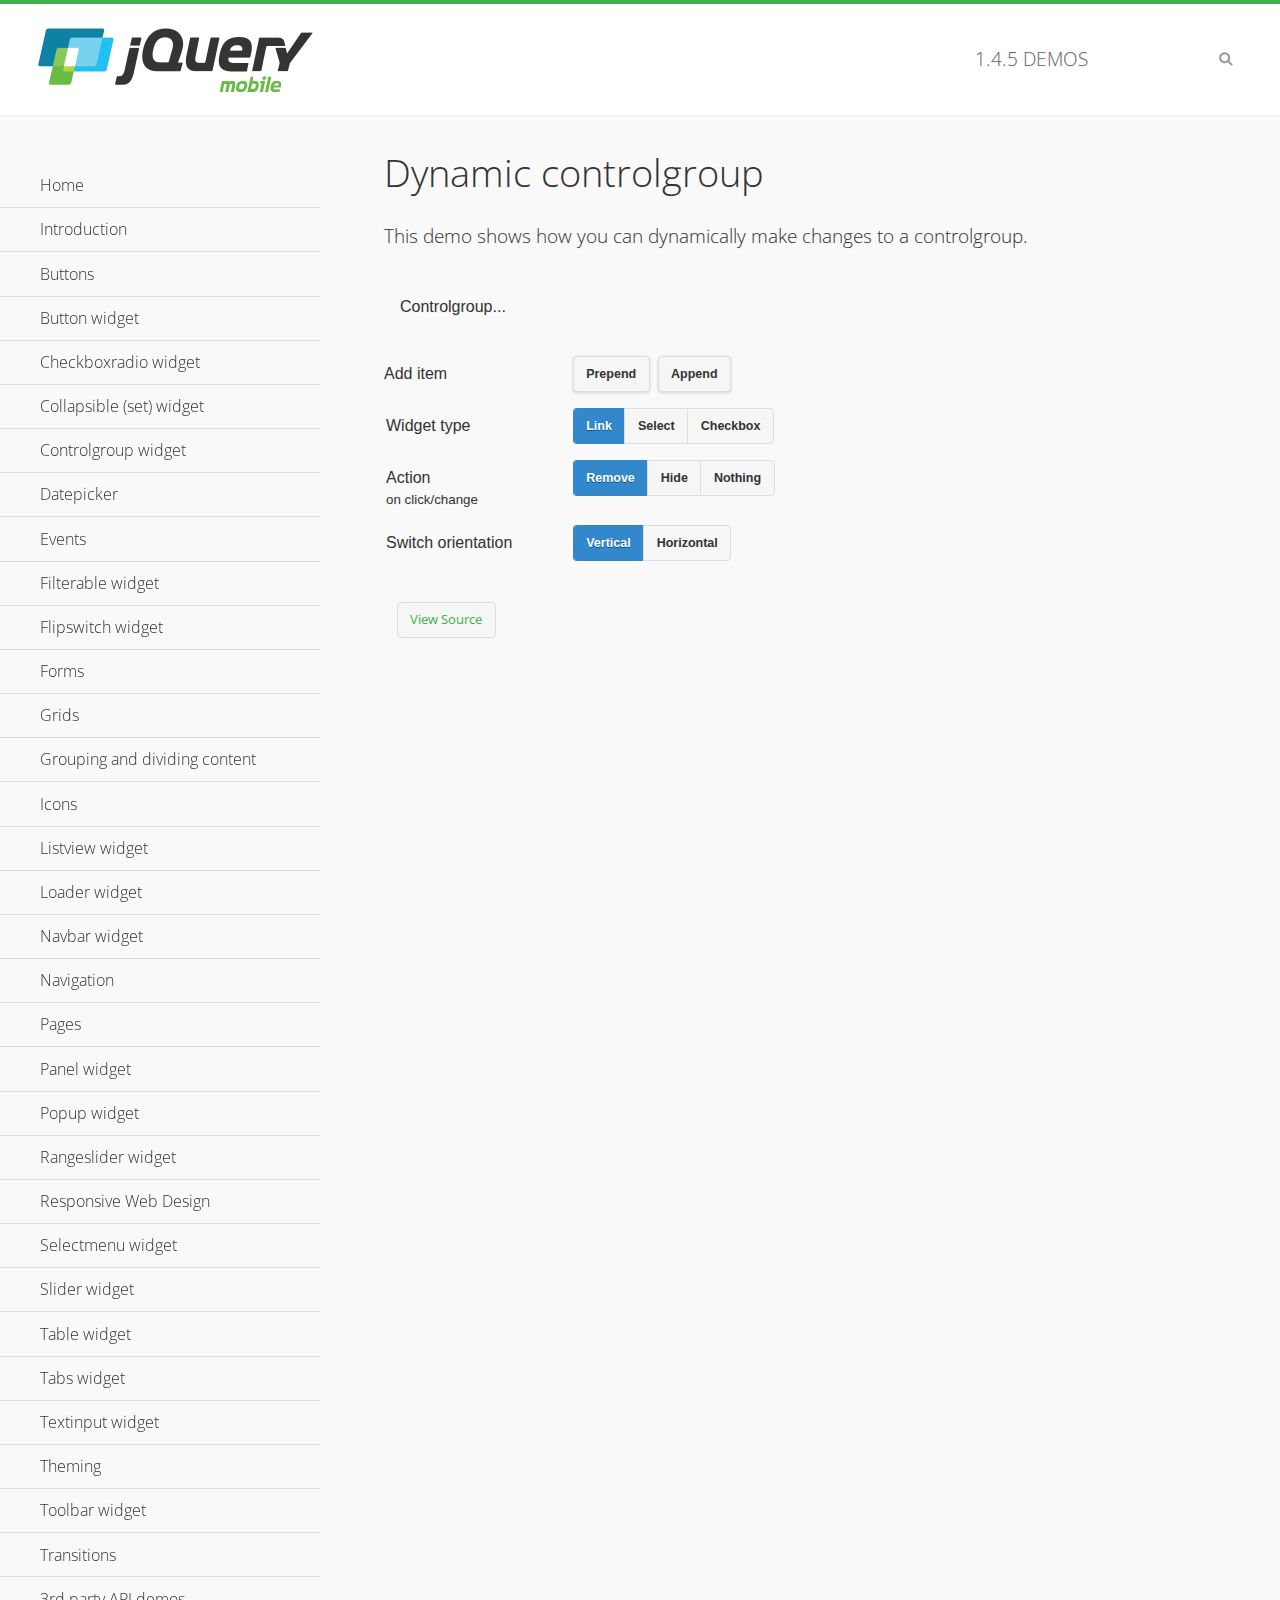
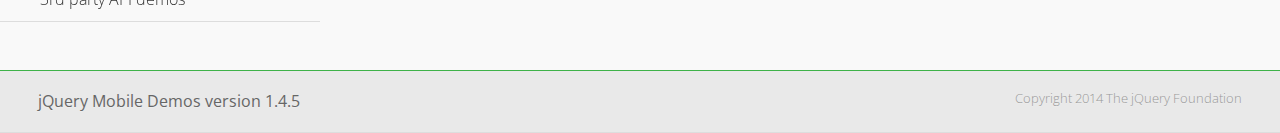
<file: jQuery/jquery.mobile-1.4.5/demos/controlgroup-dynamic/index.html>
<!DOCTYPE html>
<html>
<head>
	<meta charset="utf-8">
	<meta name="viewport" content="width=device-width, initial-scale=1">
	<title>Dynamic controlgroup - jQuery Mobile Demos</title>
	<link rel="shortcut icon" href="../favicon.ico">
    <link rel="stylesheet" href="http://fonts.googleapis.com/css?family=Open+Sans:300,400,700">
	<link rel="stylesheet" href="../css/themes/default/jquery.mobile-1.4.5.min.css">
	<link rel="stylesheet" href="../_assets/css/jqm-demos.css">
	<script src="../js/jquery.js"></script>
	<script src="../_assets/js/index.js"></script>
	<script src="../js/jquery.mobile-1.4.5.min.js"></script>
	<script>
		( function( $, undefined ) {
			var counter = 0;
			$( document ).bind( "pagecreate", function( e ) {
				$( "#prepend, #append", e.target ).on( "click", function( e ) {
					counter++;

					var widgetType = $( "[name='radio-widget']:checked" ).attr( "id" ),
						group = $( "#my-controlgroup" ),
						$el,
						action = function() {
							var action = $( "[name='radio-action']:checked" ).attr( "id" );
							if ( $( $el[1] ).is( "select" ) && action === "hide" ) {
								$el = $( $el[1] ).parents( ".ui-select" );
							}
							$el[ action ]();
							group.controlgroup( "refresh" );
						};

					if ( widgetType === "link" ) {

						$el = $( "<a href='#'>Link " + counter + "</a>" ).bind( "click", action );
						$( "#my-controlgroup" ).controlgroup( "container" )[ $( this ).attr( "id" ) ]( $el );
						$el.buttonMarkup();

					} else if ( widgetType === "select" ) {

						$el = $( "<label for='widget" + counter + "'>Select " + counter + "</label><select id='widget" + counter + "'><option value='option1'>Select " + counter + "</option><option value='option2'>Select option</option></select>" );
						$( $el[ 1 ] ).bind( "change", action);
						$( "#my-controlgroup" ).controlgroup( "container" )[ $( this ).attr( "id" ) ]( $el );
						$( $el[ 1 ] ).selectmenu();

					} else {

						$el = $( "<label for='widget" + counter + "'>Checkbox " + counter + "</label><input type='checkbox' id='widget" + counter + "'></input>" );
						$( $el[ 1 ] ).bind( "change", action );
						$( "#my-controlgroup" ).controlgroup( "container" )[ $( this ).attr( "id" ) ]( $el );
						$( $el[ 1 ] ).checkboxradio();

					}

					group.controlgroup( "refresh" );
				});

				$( "[name='radio-orientation']" ).bind( "change", function( e ) {
					$( "#my-controlgroup" ).controlgroup( "option", "type", ( $( "#isHorizontal" ).is( ":checked" ) ? "horizontal" : "vertical" ) );
				});
			});
		})( jQuery );
	</script>
</head>
<body>
<div data-role="page" class="jqm-demos">

	<div data-role="header" class="jqm-header">
		<h2><a href="../" title="jQuery Mobile Demos home"><img src="../_assets/img/jquery-logo.png" alt="jQuery Mobile"></a></h2>
		<p><span class="jqm-version"></span> Demos</p>
		<a href="#" class="jqm-navmenu-link ui-btn ui-btn-icon-notext ui-corner-all ui-icon-bars ui-nodisc-icon ui-alt-icon ui-btn-left">Menu</a>
		<a href="#" class="jqm-search-link ui-btn ui-btn-icon-notext ui-corner-all ui-icon-search ui-nodisc-icon ui-alt-icon ui-btn-right">Search</a>
	</div><!-- /header -->

	<div role="main" class="ui-content jqm-content">

        <h1>Dynamic controlgroup</h1>

        <p>This demo shows how you can dynamically make changes to a controlgroup.</p>

        <div data-demo-html="true" data-demo-js="true">

            <form>
            	<div class="ui-body ui-body-d ui-corner-all">
                	<p>Controlgroup...</p>
                	<div data-role="controlgroup" id="my-controlgroup"><!-- items will be injected here --></div>
                </div>
            </form>

            <div class="ui-field-contain">
                <label for="prepend">Add item</label>
                <button id="prepend" data-mini="true" data-inline="true">Prepend</button>
                <label for="append" class="ui-hidden-accessible">Action</label>
                <button id="append" data-mini="true" data-inline="true">Append</button>
            </div>

            <form action="#" method="get">
            	<div class="ui-field-contain">
                    <fieldset data-role="controlgroup" data-type="horizontal" data-mini="true">
                        <legend>Widget type</legend>

                        <input type="radio" name="radio-widget" id="link" value="link" checked="checked">
                        <label for="link">Link</label>

                        <input type="radio" name="radio-widget" id="select" value="select">
                        <label for="select">Select</label>

                        <input type="radio" name="radio-widget" id="checkbox" value="checkbox">
                        <label for="checkbox">Checkbox</label>
                    </fieldset>
            	</div>

            	<div class="ui-field-contain">
                    <fieldset data-role="controlgroup" data-type="horizontal" data-mini="true">
                        <legend>Action<br><small>on click/change</small></legend>

                        <input type="radio" name="radio-action" id="remove" value="remove" checked="checked">
                        <label for="remove">Remove</label>

                        <input type="radio" name="radio-action" id="hide" value="hide">
                        <label for="hide">Hide</label>

                        <input type="radio" name="radio-action" id="width" value="width">
                        <label for="width">Nothing</label>
                    </fieldset>
            	</div>

            	<div class="ui-field-contain">
                    <fieldset data-role="controlgroup" data-type="horizontal" data-mini="true">
                        <legend>Switch orientation</legend>

                        <input type="radio" name="radio-orientation" id="isVertical" value="isVertical" checked="checked">
                        <label for="isVertical">Vertical</label>

                        <input type="radio" name="radio-orientation" id="isHorizontal" value="isHorizontal">
                        <label for="isHorizontal">Horizontal</label>
                    </fieldset>
            	</div>

            </form>

        </div><!--/demo-html -->

	</div><!-- /content -->
	    <div data-role="panel" class="jqm-navmenu-panel" data-position="left" data-display="overlay" data-theme="a">
	    	<ul class="jqm-list ui-alt-icon ui-nodisc-icon">
<li data-filtertext="demos homepage" data-icon="home"><a href=".././">Home</a></li>
<li data-filtertext="introduction overview getting started"><a href="../intro/" data-ajax="false">Introduction</a></li>
<li data-filtertext="buttons button markup buttonmarkup method anchor link button element"><a href="../button-markup/" data-ajax="false">Buttons</a></li>
<li data-filtertext="form button widget input button submit reset"><a href="../button/" data-ajax="false">Button widget</a></li>
<li data-role="collapsible" data-enhanced="true" data-collapsed-icon="carat-d" data-expanded-icon="carat-u" data-iconpos="right" data-inset="false" class="ui-collapsible ui-collapsible-themed-content ui-collapsible-collapsed">
	<h3 class="ui-collapsible-heading ui-collapsible-heading-collapsed">
		<a href="#" class="ui-collapsible-heading-toggle ui-btn ui-btn-icon-right ui-btn-inherit ui-icon-carat-d">
		    Checkboxradio widget<span class="ui-collapsible-heading-status"> click to expand contents</span>
		</a>
	</h3>
	<div class="ui-collapsible-content ui-body-inherit ui-collapsible-content-collapsed" aria-hidden="true">
		<ul>
			<li data-filtertext="form checkboxradio widget checkbox input checkboxes controlgroups"><a href="../checkboxradio-checkbox/" data-ajax="false">Checkboxes</a></li>
			<li data-filtertext="form checkboxradio widget radio input radio buttons controlgroups"><a href="../checkboxradio-radio/" data-ajax="false">Radio buttons</a></li>
		</ul>
	</div>
</li>
<li data-role="collapsible" data-enhanced="true" data-collapsed-icon="carat-d" data-expanded-icon="carat-u" data-iconpos="right" data-inset="false" class="ui-collapsible ui-collapsible-themed-content ui-collapsible-collapsed">
	<h3 class="ui-collapsible-heading ui-collapsible-heading-collapsed">
		<a href="#" class="ui-collapsible-heading-toggle ui-btn ui-btn-icon-right ui-btn-inherit ui-icon-carat-d">
			Collapsible (set) widget<span class="ui-collapsible-heading-status"> click to expand contents</span>
		</a>
	</h3>
	<div class="ui-collapsible-content ui-body-inherit ui-collapsible-content-collapsed" aria-hidden="true">
		<ul>
			<li data-filtertext="collapsibles content formatting"><a href="../collapsible/" data-ajax="false">Collapsible</a></li>
			<li data-filtertext="dynamic collapsible set accordion append expand"><a href="../collapsible-dynamic/" data-ajax="false">Dynamic collapsibles</a></li>
			<li data-filtertext="accordions collapsible set widget content formatting grouped collapsibles"><a href="../collapsibleset/" data-ajax="false">Collapsible set</a></li>
		</ul>
	</div>
</li>
<li data-role="collapsible" data-enhanced="true" data-collapsed-icon="carat-d" data-expanded-icon="carat-u" data-iconpos="right" data-inset="false" class="ui-collapsible ui-collapsible-themed-content ui-collapsible-collapsed">
	<h3 class="ui-collapsible-heading ui-collapsible-heading-collapsed">
		<a href="#" class="ui-collapsible-heading-toggle ui-btn ui-btn-icon-right ui-btn-inherit ui-icon-carat-d">
			Controlgroup widget<span class="ui-collapsible-heading-status"> click to expand contents</span>
		</a>
	</h3>
	<div class="ui-collapsible-content ui-body-inherit ui-collapsible-content-collapsed" aria-hidden="true">
		<ul>
			<li data-filtertext="controlgroups selectmenu checkboxradio input grouped buttons horizontal vertical"><a href="../controlgroup/" data-ajax="false">Controlgroup</a></li>
			<li data-filtertext="dynamic controlgroup dynamically add buttons"><a href="../controlgroup-dynamic/" data-ajax="false">Dynamic controlgroups</a></li>
		</ul>
	</div>
</li>
<li data-filtertext="form datepicker widget date input"><a href="../datepicker/" data-ajax="false">Datepicker</a></li>
<li data-role="collapsible" data-enhanced="true" data-collapsed-icon="carat-d" data-expanded-icon="carat-u" data-iconpos="right" data-inset="false" class="ui-collapsible ui-collapsible-themed-content ui-collapsible-collapsed">
	<h3 class="ui-collapsible-heading ui-collapsible-heading-collapsed">
		<a href="#" class="ui-collapsible-heading-toggle ui-btn ui-btn-icon-right ui-btn-inherit ui-icon-carat-d">
			Events<span class="ui-collapsible-heading-status"> click to expand contents</span>
		</a>
	</h3>
	<div class="ui-collapsible-content ui-body-inherit ui-collapsible-content-collapsed" aria-hidden="true">
		<ul>
			<li data-filtertext="swipe to delete list items listviews swipe events"><a href="../swipe-list/" data-ajax="false">Swipe list items</a></li>
			<li data-filtertext="swipe to navigate swipe page navigation swipe events"><a href="../swipe-page/" data-ajax="false">Swipe page navigation</a></li>
		</ul>
	</div>
</li>
<li data-filtertext="filterable filter elements sorting searching listview table"><a href="../filterable/" data-ajax="false">Filterable widget</a></li>
<li data-filtertext="form flipswitch widget flip toggle switch binary select checkbox input"><a href="../flipswitch/" data-ajax="false">Flipswitch widget</a></li>
<li data-role="collapsible" data-enhanced="true" data-collapsed-icon="carat-d" data-expanded-icon="carat-u" data-iconpos="right" data-inset="false" class="ui-collapsible ui-collapsible-themed-content ui-collapsible-collapsed">
	<h3 class="ui-collapsible-heading ui-collapsible-heading-collapsed">
		<a href="#" class="ui-collapsible-heading-toggle ui-btn ui-btn-icon-right ui-btn-inherit ui-icon-carat-d">
			Forms<span class="ui-collapsible-heading-status"> click to expand contents</span>
		</a>
	</h3>
	<div class="ui-collapsible-content ui-body-inherit ui-collapsible-content-collapsed" aria-hidden="true">
		<ul>
			<li data-filtertext="forms text checkbox radio range button submit reset inputs selects textarea slider flipswitch label form elements"><a href="../forms/" data-ajax="false">Forms</a></li>
			<li data-filtertext="form hide labels hidden accessible ui-hidden-accessible forms"><a href="../forms-label-hidden-accessible/" data-ajax="false">Hide labels</a></li>
			<li data-filtertext="form field containers fieldcontain ui-field-contain forms"><a href="../forms-field-contain/" data-ajax="false">Field containers</a></li>
			<li data-filtertext="forms disabled form elements"><a href="../forms-disabled/" data-ajax="false">Forms disabled</a></li>
			<li data-filtertext="forms gallery examples overview forms text checkbox radio range button submit reset inputs selects textarea slider flipswitch label form elements"><a href="../forms-gallery/" data-ajax="false">Forms gallery</a></li>
		</ul>
	</div>
</li>
<li data-role="collapsible" data-enhanced="true" data-collapsed-icon="carat-d" data-expanded-icon="carat-u" data-iconpos="right" data-inset="false" class="ui-collapsible ui-collapsible-themed-content ui-collapsible-collapsed">
	<h3 class="ui-collapsible-heading ui-collapsible-heading-collapsed">
		<a href="#" class="ui-collapsible-heading-toggle ui-btn ui-btn-icon-right ui-btn-inherit ui-icon-carat-d">
			Grids<span class="ui-collapsible-heading-status"> click to expand contents</span>
		</a>
	</h3>
	<div class="ui-collapsible-content ui-body-inherit ui-collapsible-content-collapsed" aria-hidden="true">
		<ul>
			<li data-filtertext="grids columns blocks content formatting rwd responsive css framework"><a href="../grids/" data-ajax="false">Grids</a></li>
			<li data-filtertext="buttons in grids css framework"><a href="../grids-buttons/" data-ajax="false">Buttons in grids</a></li>
			<li data-filtertext="custom responsive grids rwd css framework"><a href="../grids-custom-responsive/" data-ajax="false">Custom responsive grids</a></li>
		</ul>
	</div>
</li>
<li data-filtertext="blocks content formatting sections heading"><a href="../body-bar-classes/" data-ajax="false">Grouping and dividing content</a></li>
<li data-role="collapsible" data-enhanced="true" data-collapsed-icon="carat-d" data-expanded-icon="carat-u" data-iconpos="right" data-inset="false" class="ui-collapsible ui-collapsible-themed-content ui-collapsible-collapsed">
	<h3 class="ui-collapsible-heading ui-collapsible-heading-collapsed">
		<a href="#" class="ui-collapsible-heading-toggle ui-btn ui-btn-icon-right ui-btn-inherit ui-icon-carat-d">
			Icons<span class="ui-collapsible-heading-status"> click to expand contents</span>
		</a>
	</h3>
	<div class="ui-collapsible-content ui-body-inherit ui-collapsible-content-collapsed" aria-hidden="true">
		<ul>
			<li data-filtertext="button icons svg disc alt custom icon position"><a href="../icons/" data-ajax="false">Icons</a></li>
			<li data-filtertext=""><a href="../icons-grunticon/" data-ajax="false">Grunticon loader</a></li>
		</ul>
	</div>
</li>
<li data-role="collapsible" data-enhanced="true" data-collapsed-icon="carat-d" data-expanded-icon="carat-u" data-iconpos="right" data-inset="false" class="ui-collapsible ui-collapsible-themed-content ui-collapsible-collapsed">
	<h3 class="ui-collapsible-heading ui-collapsible-heading-collapsed">
		<a href="#" class="ui-collapsible-heading-toggle ui-btn ui-btn-icon-right ui-btn-inherit ui-icon-carat-d">
			Listview widget<span class="ui-collapsible-heading-status"> click to expand contents</span>
		</a>
	</h3>
	<div class="ui-collapsible-content ui-body-inherit ui-collapsible-content-collapsed" aria-hidden="true">
		<ul>
			<li data-filtertext="listview widget thumbnails icons nested split button collapsible ul ol"><a href="../listview/" data-ajax="false">Listview</a></li>
			<li data-filtertext="autocomplete filterable reveal listview filtertextbeforefilter placeholder"><a href="../listview-autocomplete/" data-ajax="false">Listview autocomplete</a></li>
			<li data-filtertext="autocomplete filterable reveal listview remote data filtertextbeforefilter placeholder"><a href="../listview-autocomplete-remote/" data-ajax="false">Listview autocomplete remote data</a></li>
			<li data-filtertext="autodividers anchor jump scroll linkbars listview lists ul ol"><a href="../listview-autodividers-linkbar/" data-ajax="false">Listview autodividers linkbar</a></li>
			<li data-filtertext="listview autodividers selector autodividersselector lists ul ol"><a href="../listview-autodividers-selector/" data-ajax="false">Listview autodividers selector</a></li>
			<li data-filtertext="listview nested list items"><a href="../listview-nested-lists/" data-ajax="false">Nested Listviews</a></li>
			<li data-filtertext="listview collapsible list items flat"><a href="../listview-collapsible-item-flat/" data-ajax="false">Listview collapsible list items (flat)</a></li>
			<li data-filtertext="listview collapsible list indented"><a href="../listview-collapsible-item-indented/" data-ajax="false">Listview collapsible list items (indented)</a></li>
			<li data-filtertext="grid listview responsive grids responsive listviews lists ul"><a href="../listview-grid/" data-ajax="false">Listview responsive grid</a></li>
		</ul>
	</div>
</li>
<li data-filtertext="loader widget page loading navigation overlay spinner"><a href="../loader/" data-ajax="false">Loader widget</a></li>
<li data-filtertext="navbar widget navmenu toolbars header footer"><a href="../navbar/" data-ajax="false">Navbar widget</a></li>
<li data-role="collapsible" data-enhanced="true" data-collapsed-icon="carat-d" data-expanded-icon="carat-u" data-iconpos="right" data-inset="false" class="ui-collapsible ui-collapsible-themed-content ui-collapsible-collapsed">
	<h3 class="ui-collapsible-heading ui-collapsible-heading-collapsed">
		<a href="#" class="ui-collapsible-heading-toggle ui-btn ui-btn-icon-right ui-btn-inherit ui-icon-carat-d">
			Navigation<span class="ui-collapsible-heading-status"> click to expand contents</span>
		</a>
	</h3>
	<div class="ui-collapsible-content ui-body-inherit ui-collapsible-content-collapsed" aria-hidden="true">
		<ul>
			<li data-filtertext="ajax navigation navigate widget history event method"><a href="../navigation/" data-ajax="false">Navigation</a></li>
			<li data-filtertext="linking pages page links navigation ajax prefetch cache"><a href="../navigation-linking-pages/" data-ajax="false">Linking pages</a></li>
			<!-- <li data-filtertext="php redirect server redirection server-side navigation"><a href="../navigation-php-redirect/" data-ajax="false">PHP redirect demo</a></li>-->
			<li data-filtertext="navigation redirection hash query"><a href="../navigation-hash-processing/" data-ajax="false">Hash processing demo</a></li>
			<li data-filtertext="navigation redirection hash query"><a href="../page-events/" data-ajax="false">Page Navigation Events</a></li>
		</ul>
	</div>
</li>
<li data-role="collapsible" data-enhanced="true" data-collapsed-icon="carat-d" data-expanded-icon="carat-u" data-iconpos="right" data-inset="false" class="ui-collapsible ui-collapsible-themed-content ui-collapsible-collapsed">
	<h3 class="ui-collapsible-heading ui-collapsible-heading-collapsed">
		<a href="#" class="ui-collapsible-heading-toggle ui-btn ui-btn-icon-right ui-btn-inherit ui-icon-carat-d">
			Pages<span class="ui-collapsible-heading-status"> click to expand contents</span>
		</a>
	</h3>
	<div class="ui-collapsible-content ui-body-inherit ui-collapsible-content-collapsed" aria-hidden="true">
		<ul>
			<li data-filtertext="pages page widget ajax navigation"><a href="../pages/" data-ajax="false">Pages</a></li>
			<li data-filtertext="single page"><a href="../pages-single-page/" data-ajax="false">Single page</a></li>
			<li data-filtertext="multipage multi-page page"><a href="../pages-multi-page/" data-ajax="false">Multi-page template</a></li>
			<li data-filtertext="dialog page widget modal popup"><a href="../pages-dialog/" data-ajax="false">Dialog page</a></li>
		</ul>
	</div>
</li>
<li data-role="collapsible" data-enhanced="true" data-collapsed-icon="carat-d" data-expanded-icon="carat-u" data-iconpos="right" data-inset="false" class="ui-collapsible ui-collapsible-themed-content ui-collapsible-collapsed">
	<h3 class="ui-collapsible-heading ui-collapsible-heading-collapsed">
		<a href="#" class="ui-collapsible-heading-toggle ui-btn ui-btn-icon-right ui-btn-inherit ui-icon-carat-d">
			Panel widget<span class="ui-collapsible-heading-status"> click to expand contents</span>
		</a>
	</h3>
	<div class="ui-collapsible-content ui-body-inherit ui-collapsible-content-collapsed" aria-hidden="true">
		<ul>
			<li data-filtertext="panel widget sliding panels reveal push overlay responsive"><a href="../panel/" data-ajax="false">Panel</a></li>
			<li data-filtertext=""><a href="../panel-external/" data-ajax="false">External panels</a></li>
			<li data-filtertext="panel "><a href="../panel-fixed/" data-ajax="false">Fixed panels</a></li>
			<li data-filtertext="panel slide panels sliding panels shadow rwd responsive breakpoint"><a href="../panel-responsive/" data-ajax="false">Panels responsive</a></li>
			<li data-filtertext="panel custom style custom panel width reveal shadow listview panel styling page background wrapper"><a href="../panel-styling/" data-ajax="false">Custom panel style</a></li>
			<li data-filtertext="panel open on swipe"><a href="../panel-swipe-open/" data-ajax="false">Panel open on swipe</a></li>
			<li data-filtertext="panels outside page internal external toolbars"><a href="../panel-external-internal/" data-ajax="false">Panel external and internal</a></li>
		</ul>
	</div>
</li>
<li data-role="collapsible" data-enhanced="true" data-collapsed-icon="carat-d" data-expanded-icon="carat-u" data-iconpos="right" data-inset="false" class="ui-collapsible ui-collapsible-themed-content ui-collapsible-collapsed">
	<h3 class="ui-collapsible-heading ui-collapsible-heading-collapsed">
		<a href="#" class="ui-collapsible-heading-toggle ui-btn ui-btn-icon-right ui-btn-inherit ui-icon-carat-d">
			Popup widget<span class="ui-collapsible-heading-status"> click to expand contents</span>
		</a>
	</h3>
	<div class="ui-collapsible-content ui-body-inherit ui-collapsible-content-collapsed" aria-hidden="true">
		<ul>
			<li data-filtertext="popup widget popups dialog modal transition tooltip lightbox form overlay screen flip pop fade transition"><a href="../popup/" data-ajax="false">Popup</a></li>
			<li data-filtertext="popup alignment position"><a href="../popup-alignment/" data-ajax="false">Popup alignment</a></li>
			<li data-filtertext="popup arrow size popups popover"><a href="../popup-arrow-size/" data-ajax="false">Popup arrow size</a></li>
			<li data-filtertext="dynamic popups popup images lightbox"><a href="../popup-dynamic/" data-ajax="false">Dynamic popups</a></li>
			<li data-filtertext="popups with iframes scaling"><a href="../popup-iframe/" data-ajax="false">Popups with iframes</a></li>
			<li data-filtertext="popup image scaling"><a href="../popup-image-scaling/" data-ajax="false">Popup image scaling</a></li>
			<li data-filtertext="external popup outside multi-page"><a href="../popup-outside-multipage/" data-ajax="false">Popup outside multi-page</a></li>
		</ul>
	</div>
</li>
<li data-filtertext="form rangeslider widget dual sliders dual handle sliders range input"><a href="../rangeslider/" data-ajax="false">Rangeslider widget</a></li>
<li data-filtertext="responsive web design rwd adaptive progressive enhancement PE accessible mobile breakpoints media query media queries"><a href="../rwd/" data-ajax="false">Responsive Web Design</a></li>
<li data-role="collapsible" data-enhanced="true" data-collapsed-icon="carat-d" data-expanded-icon="carat-u" data-iconpos="right" data-inset="false" class="ui-collapsible ui-collapsible-themed-content ui-collapsible-collapsed">
	<h3 class="ui-collapsible-heading ui-collapsible-heading-collapsed">
		<a href="#" class="ui-collapsible-heading-toggle ui-btn ui-btn-icon-right ui-btn-inherit ui-icon-carat-d">
			Selectmenu widget<span class="ui-collapsible-heading-status"> click to expand contents</span>
		</a>
	</h3>
	<div class="ui-collapsible-content ui-body-inherit ui-collapsible-content-collapsed" aria-hidden="true">
		<ul>
			<li data-filtertext="form selectmenu widget select input custom select menu selects"><a href="../selectmenu/" data-ajax="false">Selectmenu</a></li>
			<li data-filtertext="form custom select menu selectmenu widget custom menu option optgroup multiple selects"><a href="../selectmenu-custom/" data-ajax="false">Custom select menu</a></li>
			<li data-filtertext="filterable select filter popup dialog"><a href="../selectmenu-custom-filter/" data-ajax="false">Custom select menu with filter</a></li>
		</ul>
	</div>
</li>
<li data-role="collapsible" data-enhanced="true" data-collapsed-icon="carat-d" data-expanded-icon="carat-u" data-iconpos="right" data-inset="false" class="ui-collapsible ui-collapsible-themed-content ui-collapsible-collapsed">
	<h3 class="ui-collapsible-heading ui-collapsible-heading-collapsed">
		<a href="#" class="ui-collapsible-heading-toggle ui-btn ui-btn-icon-right ui-btn-inherit ui-icon-carat-d">
			Slider widget<span class="ui-collapsible-heading-status"> click to expand contents</span>
		</a>
	</h3>
	<div class="ui-collapsible-content ui-body-inherit ui-collapsible-content-collapsed" aria-hidden="true">
		<ul>
			<li data-filtertext="form slider widget range input single sliders"><a href="../slider/" data-ajax="false">Slider</a></li>
			<li data-filtertext="form slider widget flipswitch slider binary select flip toggle switch"><a href="../slider-flipswitch/" data-ajax="false">Slider flip toggle switch</a></li>
			<li data-filtertext="form slider tooltip handle value input range sliders"><a href="../slider-tooltip/" data-ajax="false">Slider tooltip</a></li>
		</ul>
	</div>
</li>
<li data-role="collapsible" data-enhanced="true" data-collapsed-icon="carat-d" data-expanded-icon="carat-u" data-iconpos="right" data-inset="false" class="ui-collapsible ui-collapsible-themed-content ui-collapsible-collapsed">
	<h3 class="ui-collapsible-heading ui-collapsible-heading-collapsed">
		<a href="#" class="ui-collapsible-heading-toggle ui-btn ui-btn-icon-right ui-btn-inherit ui-icon-carat-d">
			Table widget<span class="ui-collapsible-heading-status"> click to expand contents</span>
		</a>
	</h3>
	<div class="ui-collapsible-content ui-body-inherit ui-collapsible-content-collapsed" aria-hidden="true">
		<ul>
			<li data-filtertext="table widget reflow column toggle th td responsive tables rwd hide show tabular"><a href="../table-column-toggle/" data-ajax="false">Table Column Toggle</a></li>
			<li data-filtertext="table column toggle phone comparison demo"><a href="../table-column-toggle-example/" data-ajax="false">Table Column Toggle demo</a></li>
			<li data-filtertext="responsive tables table column toggle heading groups rwd breakpoint"><a href="../table-column-toggle-heading-groups/" data-ajax="false">Table Column Toggle heading groups</a></li>
			<li data-filtertext="responsive tables table column toggle hide rwd breakpoint customization options"><a href="../table-column-toggle-options/" data-ajax="false">Table Column Toggle options</a></li>
			<li data-filtertext="table reflow th td responsive rwd columns tabular"><a href="../table-reflow/" data-ajax="false">Table Reflow</a></li>
			<li data-filtertext="responsive tables table reflow heading groups rwd breakpoint"><a href="../table-reflow-heading-groups/" data-ajax="false">Table Reflow heading groups</a></li>
			<li data-filtertext="responsive tables table reflow stripes strokes table style"><a href="../table-reflow-stripes-strokes/" data-ajax="false">Table Reflow stripes and strokes</a></li>
			<li data-filtertext="responsive tables table reflow stack custom styles"><a href="../table-reflow-styling/" data-ajax="false">Table Reflow custom styles</a></li>
		</ul>
	</div>
</li>
<li data-filtertext="ui tabs widget"><a href="../tabs/" data-ajax="false">Tabs widget</a></li>
<li data-filtertext="form textinput widget text input textarea number date time tel email file color password"><a href="../textinput/" data-ajax="false">Textinput widget</a></li>
<li data-role="collapsible" data-enhanced="true" data-collapsed-icon="carat-d" data-expanded-icon="carat-u" data-iconpos="right" data-inset="false" class="ui-collapsible ui-collapsible-themed-content ui-collapsible-collapsed">
	<h3 class="ui-collapsible-heading ui-collapsible-heading-collapsed">
		<a href="#" class="ui-collapsible-heading-toggle ui-btn ui-btn-icon-right ui-btn-inherit ui-icon-carat-d">
			Theming<span class="ui-collapsible-heading-status"> click to expand contents</span>
		</a>
	</h3>
	<div class="ui-collapsible-content ui-body-inherit ui-collapsible-content-collapsed" aria-hidden="true">
		<ul>
			<li data-filtertext="default theme swatches theming style css"><a href="../theme-default/" data-ajax="false">Default theme</a></li>
			<li data-filtertext="classic theme old theme swatches theming style css"><a href="../theme-classic/" data-ajax="false">Classic theme</a></li>
		</ul>
	</div>
</li>
<li data-role="collapsible" data-enhanced="true" data-collapsed-icon="carat-d" data-expanded-icon="carat-u" data-iconpos="right" data-inset="false" class="ui-collapsible ui-collapsible-themed-content ui-collapsible-collapsed">
	<h3 class="ui-collapsible-heading ui-collapsible-heading-collapsed">
		<a href="#" class="ui-collapsible-heading-toggle ui-btn ui-btn-icon-right ui-btn-inherit ui-icon-carat-d">
			Toolbar widget<span class="ui-collapsible-heading-status"> click to expand contents</span>
		</a>
	</h3>
	<div class="ui-collapsible-content ui-body-inherit ui-collapsible-content-collapsed" aria-hidden="true">
		<ul>
			<li data-filtertext="toolbar widget header footer toolbars fixed fullscreen external sections"><a href="../toolbar/" data-ajax="false">Toolbar</a></li>
			<li data-filtertext="dynamic toolbars dynamically add toolbar header footer"><a href="../toolbar-dynamic/" data-ajax="false">Dynamic toolbars</a></li>
			<li data-filtertext="external toolbars header footer"><a href="../toolbar-external/" data-ajax="false">External toolbars</a></li>
			<li data-filtertext="fixed toolbars header footer"><a href="../toolbar-fixed/" data-ajax="false">Fixed toolbars</a></li>
			<li data-filtertext="fixed fullscreen toolbars header footer"><a href="../toolbar-fixed-fullscreen/" data-ajax="false">Fullscreen toolbars</a></li>
			<li data-filtertext="external fixed toolbars header footer"><a href="../toolbar-fixed-external/" data-ajax="false">Fixed external toolbars</a></li>
			<li data-filtertext="external persistent toolbars header footer navbar navmenu"><a href="../toolbar-fixed-persistent/" data-ajax="false">Persistent toolbars</a></li>
			<li data-filtertext="external ajax optimized toolbars persistent toolbars header footer navbar"><a href="../toolbar-fixed-persistent-optimized/" data-ajax="false">Ajax optimized toolbars</a></li>
			<li data-filtertext="form in toolbars header footer"><a href="../toolbar-fixed-forms/" data-ajax="false">Form in toolbar</a></li>
		</ul>
	</div>
</li>
<li data-filtertext="page transitions animated pages popup navigation flip slide fade pop"><a href="../transitions/" data-ajax="false">Transitions</a></li>
<li data-role="collapsible" data-enhanced="true" data-collapsed-icon="carat-d" data-expanded-icon="carat-u" data-iconpos="right" data-inset="false" class="ui-collapsible ui-collapsible-themed-content ui-collapsible-collapsed">
	<h3 class="ui-collapsible-heading ui-collapsible-heading-collapsed">
		<a href="#" class="ui-collapsible-heading-toggle ui-btn ui-btn-icon-right ui-btn-inherit ui-icon-carat-d">
			3rd party API demos<span class="ui-collapsible-heading-status"> click to expand contents</span>
		</a>
	</h3>
	<div class="ui-collapsible-content ui-body-inherit ui-collapsible-content-collapsed" aria-hidden="true">
		<ul>
			<li data-filtertext="backbone requirejs navigation router"><a href="../backbone-requirejs/" data-ajax="false">Backbone RequireJS</a></li>
			<li data-filtertext="google maps geolocation demo"><a href="../map-geolocation/" data-ajax="false">Google Maps geolocation</a></li>
			<li data-filtertext="google maps hybrid"><a href="../map-list-toggle/" data-ajax="false">Google Maps list toggle</a></li>
		</ul>
	</div>
</li>



		     </ul>
		</div><!-- /panel -->


	<div data-role="footer" data-position="fixed" data-tap-toggle="false" class="jqm-footer">
		<p>jQuery Mobile Demos version <span class="jqm-version"></span></p>
		<p>Copyright 2014 The jQuery Foundation</p>
	</div><!-- /footer -->
	<!-- TODO: This should become an external panel so we can add input to markup (unique ID) -->
    <div data-role="panel" class="jqm-search-panel" data-position="right" data-display="overlay" data-theme="a">
		<div class="jqm-search">
			<ul class="jqm-list" data-filter-placeholder="Search demos..." data-filter-reveal="true">
<li data-filtertext="demos homepage" data-icon="home"><a href=".././">Home</a></li>
<li data-filtertext="introduction overview getting started"><a href="../intro/" data-ajax="false">Introduction</a></li>
<li data-filtertext="buttons button markup buttonmarkup method anchor link button element"><a href="../button-markup/" data-ajax="false">Buttons</a></li>
<li data-filtertext="form button widget input button submit reset"><a href="../button/" data-ajax="false">Button widget</a></li>
<li data-role="collapsible" data-enhanced="true" data-collapsed-icon="carat-d" data-expanded-icon="carat-u" data-iconpos="right" data-inset="false" class="ui-collapsible ui-collapsible-themed-content ui-collapsible-collapsed">
	<h3 class="ui-collapsible-heading ui-collapsible-heading-collapsed">
		<a href="#" class="ui-collapsible-heading-toggle ui-btn ui-btn-icon-right ui-btn-inherit ui-icon-carat-d">
		    Checkboxradio widget<span class="ui-collapsible-heading-status"> click to expand contents</span>
		</a>
	</h3>
	<div class="ui-collapsible-content ui-body-inherit ui-collapsible-content-collapsed" aria-hidden="true">
		<ul>
			<li data-filtertext="form checkboxradio widget checkbox input checkboxes controlgroups"><a href="../checkboxradio-checkbox/" data-ajax="false">Checkboxes</a></li>
			<li data-filtertext="form checkboxradio widget radio input radio buttons controlgroups"><a href="../checkboxradio-radio/" data-ajax="false">Radio buttons</a></li>
		</ul>
	</div>
</li>
<li data-role="collapsible" data-enhanced="true" data-collapsed-icon="carat-d" data-expanded-icon="carat-u" data-iconpos="right" data-inset="false" class="ui-collapsible ui-collapsible-themed-content ui-collapsible-collapsed">
	<h3 class="ui-collapsible-heading ui-collapsible-heading-collapsed">
		<a href="#" class="ui-collapsible-heading-toggle ui-btn ui-btn-icon-right ui-btn-inherit ui-icon-carat-d">
			Collapsible (set) widget<span class="ui-collapsible-heading-status"> click to expand contents</span>
		</a>
	</h3>
	<div class="ui-collapsible-content ui-body-inherit ui-collapsible-content-collapsed" aria-hidden="true">
		<ul>
			<li data-filtertext="collapsibles content formatting"><a href="../collapsible/" data-ajax="false">Collapsible</a></li>
			<li data-filtertext="dynamic collapsible set accordion append expand"><a href="../collapsible-dynamic/" data-ajax="false">Dynamic collapsibles</a></li>
			<li data-filtertext="accordions collapsible set widget content formatting grouped collapsibles"><a href="../collapsibleset/" data-ajax="false">Collapsible set</a></li>
		</ul>
	</div>
</li>
<li data-role="collapsible" data-enhanced="true" data-collapsed-icon="carat-d" data-expanded-icon="carat-u" data-iconpos="right" data-inset="false" class="ui-collapsible ui-collapsible-themed-content ui-collapsible-collapsed">
	<h3 class="ui-collapsible-heading ui-collapsible-heading-collapsed">
		<a href="#" class="ui-collapsible-heading-toggle ui-btn ui-btn-icon-right ui-btn-inherit ui-icon-carat-d">
			Controlgroup widget<span class="ui-collapsible-heading-status"> click to expand contents</span>
		</a>
	</h3>
	<div class="ui-collapsible-content ui-body-inherit ui-collapsible-content-collapsed" aria-hidden="true">
		<ul>
			<li data-filtertext="controlgroups selectmenu checkboxradio input grouped buttons horizontal vertical"><a href="../controlgroup/" data-ajax="false">Controlgroup</a></li>
			<li data-filtertext="dynamic controlgroup dynamically add buttons"><a href="../controlgroup-dynamic/" data-ajax="false">Dynamic controlgroups</a></li>
		</ul>
	</div>
</li>
<li data-filtertext="form datepicker widget date input"><a href="../datepicker/" data-ajax="false">Datepicker</a></li>
<li data-role="collapsible" data-enhanced="true" data-collapsed-icon="carat-d" data-expanded-icon="carat-u" data-iconpos="right" data-inset="false" class="ui-collapsible ui-collapsible-themed-content ui-collapsible-collapsed">
	<h3 class="ui-collapsible-heading ui-collapsible-heading-collapsed">
		<a href="#" class="ui-collapsible-heading-toggle ui-btn ui-btn-icon-right ui-btn-inherit ui-icon-carat-d">
			Events<span class="ui-collapsible-heading-status"> click to expand contents</span>
		</a>
	</h3>
	<div class="ui-collapsible-content ui-body-inherit ui-collapsible-content-collapsed" aria-hidden="true">
		<ul>
			<li data-filtertext="swipe to delete list items listviews swipe events"><a href="../swipe-list/" data-ajax="false">Swipe list items</a></li>
			<li data-filtertext="swipe to navigate swipe page navigation swipe events"><a href="../swipe-page/" data-ajax="false">Swipe page navigation</a></li>
		</ul>
	</div>
</li>
<li data-filtertext="filterable filter elements sorting searching listview table"><a href="../filterable/" data-ajax="false">Filterable widget</a></li>
<li data-filtertext="form flipswitch widget flip toggle switch binary select checkbox input"><a href="../flipswitch/" data-ajax="false">Flipswitch widget</a></li>
<li data-role="collapsible" data-enhanced="true" data-collapsed-icon="carat-d" data-expanded-icon="carat-u" data-iconpos="right" data-inset="false" class="ui-collapsible ui-collapsible-themed-content ui-collapsible-collapsed">
	<h3 class="ui-collapsible-heading ui-collapsible-heading-collapsed">
		<a href="#" class="ui-collapsible-heading-toggle ui-btn ui-btn-icon-right ui-btn-inherit ui-icon-carat-d">
			Forms<span class="ui-collapsible-heading-status"> click to expand contents</span>
		</a>
	</h3>
	<div class="ui-collapsible-content ui-body-inherit ui-collapsible-content-collapsed" aria-hidden="true">
		<ul>
			<li data-filtertext="forms text checkbox radio range button submit reset inputs selects textarea slider flipswitch label form elements"><a href="../forms/" data-ajax="false">Forms</a></li>
			<li data-filtertext="form hide labels hidden accessible ui-hidden-accessible forms"><a href="../forms-label-hidden-accessible/" data-ajax="false">Hide labels</a></li>
			<li data-filtertext="form field containers fieldcontain ui-field-contain forms"><a href="../forms-field-contain/" data-ajax="false">Field containers</a></li>
			<li data-filtertext="forms disabled form elements"><a href="../forms-disabled/" data-ajax="false">Forms disabled</a></li>
			<li data-filtertext="forms gallery examples overview forms text checkbox radio range button submit reset inputs selects textarea slider flipswitch label form elements"><a href="../forms-gallery/" data-ajax="false">Forms gallery</a></li>
		</ul>
	</div>
</li>
<li data-role="collapsible" data-enhanced="true" data-collapsed-icon="carat-d" data-expanded-icon="carat-u" data-iconpos="right" data-inset="false" class="ui-collapsible ui-collapsible-themed-content ui-collapsible-collapsed">
	<h3 class="ui-collapsible-heading ui-collapsible-heading-collapsed">
		<a href="#" class="ui-collapsible-heading-toggle ui-btn ui-btn-icon-right ui-btn-inherit ui-icon-carat-d">
			Grids<span class="ui-collapsible-heading-status"> click to expand contents</span>
		</a>
	</h3>
	<div class="ui-collapsible-content ui-body-inherit ui-collapsible-content-collapsed" aria-hidden="true">
		<ul>
			<li data-filtertext="grids columns blocks content formatting rwd responsive css framework"><a href="../grids/" data-ajax="false">Grids</a></li>
			<li data-filtertext="buttons in grids css framework"><a href="../grids-buttons/" data-ajax="false">Buttons in grids</a></li>
			<li data-filtertext="custom responsive grids rwd css framework"><a href="../grids-custom-responsive/" data-ajax="false">Custom responsive grids</a></li>
		</ul>
	</div>
</li>
<li data-filtertext="blocks content formatting sections heading"><a href="../body-bar-classes/" data-ajax="false">Grouping and dividing content</a></li>
<li data-role="collapsible" data-enhanced="true" data-collapsed-icon="carat-d" data-expanded-icon="carat-u" data-iconpos="right" data-inset="false" class="ui-collapsible ui-collapsible-themed-content ui-collapsible-collapsed">
	<h3 class="ui-collapsible-heading ui-collapsible-heading-collapsed">
		<a href="#" class="ui-collapsible-heading-toggle ui-btn ui-btn-icon-right ui-btn-inherit ui-icon-carat-d">
			Icons<span class="ui-collapsible-heading-status"> click to expand contents</span>
		</a>
	</h3>
	<div class="ui-collapsible-content ui-body-inherit ui-collapsible-content-collapsed" aria-hidden="true">
		<ul>
			<li data-filtertext="button icons svg disc alt custom icon position"><a href="../icons/" data-ajax="false">Icons</a></li>
			<li data-filtertext=""><a href="../icons-grunticon/" data-ajax="false">Grunticon loader</a></li>
		</ul>
	</div>
</li>
<li data-role="collapsible" data-enhanced="true" data-collapsed-icon="carat-d" data-expanded-icon="carat-u" data-iconpos="right" data-inset="false" class="ui-collapsible ui-collapsible-themed-content ui-collapsible-collapsed">
	<h3 class="ui-collapsible-heading ui-collapsible-heading-collapsed">
		<a href="#" class="ui-collapsible-heading-toggle ui-btn ui-btn-icon-right ui-btn-inherit ui-icon-carat-d">
			Listview widget<span class="ui-collapsible-heading-status"> click to expand contents</span>
		</a>
	</h3>
	<div class="ui-collapsible-content ui-body-inherit ui-collapsible-content-collapsed" aria-hidden="true">
		<ul>
			<li data-filtertext="listview widget thumbnails icons nested split button collapsible ul ol"><a href="../listview/" data-ajax="false">Listview</a></li>
			<li data-filtertext="autocomplete filterable reveal listview filtertextbeforefilter placeholder"><a href="../listview-autocomplete/" data-ajax="false">Listview autocomplete</a></li>
			<li data-filtertext="autocomplete filterable reveal listview remote data filtertextbeforefilter placeholder"><a href="../listview-autocomplete-remote/" data-ajax="false">Listview autocomplete remote data</a></li>
			<li data-filtertext="autodividers anchor jump scroll linkbars listview lists ul ol"><a href="../listview-autodividers-linkbar/" data-ajax="false">Listview autodividers linkbar</a></li>
			<li data-filtertext="listview autodividers selector autodividersselector lists ul ol"><a href="../listview-autodividers-selector/" data-ajax="false">Listview autodividers selector</a></li>
			<li data-filtertext="listview nested list items"><a href="../listview-nested-lists/" data-ajax="false">Nested Listviews</a></li>
			<li data-filtertext="listview collapsible list items flat"><a href="../listview-collapsible-item-flat/" data-ajax="false">Listview collapsible list items (flat)</a></li>
			<li data-filtertext="listview collapsible list indented"><a href="../listview-collapsible-item-indented/" data-ajax="false">Listview collapsible list items (indented)</a></li>
			<li data-filtertext="grid listview responsive grids responsive listviews lists ul"><a href="../listview-grid/" data-ajax="false">Listview responsive grid</a></li>
		</ul>
	</div>
</li>
<li data-filtertext="loader widget page loading navigation overlay spinner"><a href="../loader/" data-ajax="false">Loader widget</a></li>
<li data-filtertext="navbar widget navmenu toolbars header footer"><a href="../navbar/" data-ajax="false">Navbar widget</a></li>
<li data-role="collapsible" data-enhanced="true" data-collapsed-icon="carat-d" data-expanded-icon="carat-u" data-iconpos="right" data-inset="false" class="ui-collapsible ui-collapsible-themed-content ui-collapsible-collapsed">
	<h3 class="ui-collapsible-heading ui-collapsible-heading-collapsed">
		<a href="#" class="ui-collapsible-heading-toggle ui-btn ui-btn-icon-right ui-btn-inherit ui-icon-carat-d">
			Navigation<span class="ui-collapsible-heading-status"> click to expand contents</span>
		</a>
	</h3>
	<div class="ui-collapsible-content ui-body-inherit ui-collapsible-content-collapsed" aria-hidden="true">
		<ul>
			<li data-filtertext="ajax navigation navigate widget history event method"><a href="../navigation/" data-ajax="false">Navigation</a></li>
			<li data-filtertext="linking pages page links navigation ajax prefetch cache"><a href="../navigation-linking-pages/" data-ajax="false">Linking pages</a></li>
			<!-- <li data-filtertext="php redirect server redirection server-side navigation"><a href="../navigation-php-redirect/" data-ajax="false">PHP redirect demo</a></li>-->
			<li data-filtertext="navigation redirection hash query"><a href="../navigation-hash-processing/" data-ajax="false">Hash processing demo</a></li>
			<li data-filtertext="navigation redirection hash query"><a href="../page-events/" data-ajax="false">Page Navigation Events</a></li>
		</ul>
	</div>
</li>
<li data-role="collapsible" data-enhanced="true" data-collapsed-icon="carat-d" data-expanded-icon="carat-u" data-iconpos="right" data-inset="false" class="ui-collapsible ui-collapsible-themed-content ui-collapsible-collapsed">
	<h3 class="ui-collapsible-heading ui-collapsible-heading-collapsed">
		<a href="#" class="ui-collapsible-heading-toggle ui-btn ui-btn-icon-right ui-btn-inherit ui-icon-carat-d">
			Pages<span class="ui-collapsible-heading-status"> click to expand contents</span>
		</a>
	</h3>
	<div class="ui-collapsible-content ui-body-inherit ui-collapsible-content-collapsed" aria-hidden="true">
		<ul>
			<li data-filtertext="pages page widget ajax navigation"><a href="../pages/" data-ajax="false">Pages</a></li>
			<li data-filtertext="single page"><a href="../pages-single-page/" data-ajax="false">Single page</a></li>
			<li data-filtertext="multipage multi-page page"><a href="../pages-multi-page/" data-ajax="false">Multi-page template</a></li>
			<li data-filtertext="dialog page widget modal popup"><a href="../pages-dialog/" data-ajax="false">Dialog page</a></li>
		</ul>
	</div>
</li>
<li data-role="collapsible" data-enhanced="true" data-collapsed-icon="carat-d" data-expanded-icon="carat-u" data-iconpos="right" data-inset="false" class="ui-collapsible ui-collapsible-themed-content ui-collapsible-collapsed">
	<h3 class="ui-collapsible-heading ui-collapsible-heading-collapsed">
		<a href="#" class="ui-collapsible-heading-toggle ui-btn ui-btn-icon-right ui-btn-inherit ui-icon-carat-d">
			Panel widget<span class="ui-collapsible-heading-status"> click to expand contents</span>
		</a>
	</h3>
	<div class="ui-collapsible-content ui-body-inherit ui-collapsible-content-collapsed" aria-hidden="true">
		<ul>
			<li data-filtertext="panel widget sliding panels reveal push overlay responsive"><a href="../panel/" data-ajax="false">Panel</a></li>
			<li data-filtertext=""><a href="../panel-external/" data-ajax="false">External panels</a></li>
			<li data-filtertext="panel "><a href="../panel-fixed/" data-ajax="false">Fixed panels</a></li>
			<li data-filtertext="panel slide panels sliding panels shadow rwd responsive breakpoint"><a href="../panel-responsive/" data-ajax="false">Panels responsive</a></li>
			<li data-filtertext="panel custom style custom panel width reveal shadow listview panel styling page background wrapper"><a href="../panel-styling/" data-ajax="false">Custom panel style</a></li>
			<li data-filtertext="panel open on swipe"><a href="../panel-swipe-open/" data-ajax="false">Panel open on swipe</a></li>
			<li data-filtertext="panels outside page internal external toolbars"><a href="../panel-external-internal/" data-ajax="false">Panel external and internal</a></li>
		</ul>
	</div>
</li>
<li data-role="collapsible" data-enhanced="true" data-collapsed-icon="carat-d" data-expanded-icon="carat-u" data-iconpos="right" data-inset="false" class="ui-collapsible ui-collapsible-themed-content ui-collapsible-collapsed">
	<h3 class="ui-collapsible-heading ui-collapsible-heading-collapsed">
		<a href="#" class="ui-collapsible-heading-toggle ui-btn ui-btn-icon-right ui-btn-inherit ui-icon-carat-d">
			Popup widget<span class="ui-collapsible-heading-status"> click to expand contents</span>
		</a>
	</h3>
	<div class="ui-collapsible-content ui-body-inherit ui-collapsible-content-collapsed" aria-hidden="true">
		<ul>
			<li data-filtertext="popup widget popups dialog modal transition tooltip lightbox form overlay screen flip pop fade transition"><a href="../popup/" data-ajax="false">Popup</a></li>
			<li data-filtertext="popup alignment position"><a href="../popup-alignment/" data-ajax="false">Popup alignment</a></li>
			<li data-filtertext="popup arrow size popups popover"><a href="../popup-arrow-size/" data-ajax="false">Popup arrow size</a></li>
			<li data-filtertext="dynamic popups popup images lightbox"><a href="../popup-dynamic/" data-ajax="false">Dynamic popups</a></li>
			<li data-filtertext="popups with iframes scaling"><a href="../popup-iframe/" data-ajax="false">Popups with iframes</a></li>
			<li data-filtertext="popup image scaling"><a href="../popup-image-scaling/" data-ajax="false">Popup image scaling</a></li>
			<li data-filtertext="external popup outside multi-page"><a href="../popup-outside-multipage/" data-ajax="false">Popup outside multi-page</a></li>
		</ul>
	</div>
</li>
<li data-filtertext="form rangeslider widget dual sliders dual handle sliders range input"><a href="../rangeslider/" data-ajax="false">Rangeslider widget</a></li>
<li data-filtertext="responsive web design rwd adaptive progressive enhancement PE accessible mobile breakpoints media query media queries"><a href="../rwd/" data-ajax="false">Responsive Web Design</a></li>
<li data-role="collapsible" data-enhanced="true" data-collapsed-icon="carat-d" data-expanded-icon="carat-u" data-iconpos="right" data-inset="false" class="ui-collapsible ui-collapsible-themed-content ui-collapsible-collapsed">
	<h3 class="ui-collapsible-heading ui-collapsible-heading-collapsed">
		<a href="#" class="ui-collapsible-heading-toggle ui-btn ui-btn-icon-right ui-btn-inherit ui-icon-carat-d">
			Selectmenu widget<span class="ui-collapsible-heading-status"> click to expand contents</span>
		</a>
	</h3>
	<div class="ui-collapsible-content ui-body-inherit ui-collapsible-content-collapsed" aria-hidden="true">
		<ul>
			<li data-filtertext="form selectmenu widget select input custom select menu selects"><a href="../selectmenu/" data-ajax="false">Selectmenu</a></li>
			<li data-filtertext="form custom select menu selectmenu widget custom menu option optgroup multiple selects"><a href="../selectmenu-custom/" data-ajax="false">Custom select menu</a></li>
			<li data-filtertext="filterable select filter popup dialog"><a href="../selectmenu-custom-filter/" data-ajax="false">Custom select menu with filter</a></li>
		</ul>
	</div>
</li>
<li data-role="collapsible" data-enhanced="true" data-collapsed-icon="carat-d" data-expanded-icon="carat-u" data-iconpos="right" data-inset="false" class="ui-collapsible ui-collapsible-themed-content ui-collapsible-collapsed">
	<h3 class="ui-collapsible-heading ui-collapsible-heading-collapsed">
		<a href="#" class="ui-collapsible-heading-toggle ui-btn ui-btn-icon-right ui-btn-inherit ui-icon-carat-d">
			Slider widget<span class="ui-collapsible-heading-status"> click to expand contents</span>
		</a>
	</h3>
	<div class="ui-collapsible-content ui-body-inherit ui-collapsible-content-collapsed" aria-hidden="true">
		<ul>
			<li data-filtertext="form slider widget range input single sliders"><a href="../slider/" data-ajax="false">Slider</a></li>
			<li data-filtertext="form slider widget flipswitch slider binary select flip toggle switch"><a href="../slider-flipswitch/" data-ajax="false">Slider flip toggle switch</a></li>
			<li data-filtertext="form slider tooltip handle value input range sliders"><a href="../slider-tooltip/" data-ajax="false">Slider tooltip</a></li>
		</ul>
	</div>
</li>
<li data-role="collapsible" data-enhanced="true" data-collapsed-icon="carat-d" data-expanded-icon="carat-u" data-iconpos="right" data-inset="false" class="ui-collapsible ui-collapsible-themed-content ui-collapsible-collapsed">
	<h3 class="ui-collapsible-heading ui-collapsible-heading-collapsed">
		<a href="#" class="ui-collapsible-heading-toggle ui-btn ui-btn-icon-right ui-btn-inherit ui-icon-carat-d">
			Table widget<span class="ui-collapsible-heading-status"> click to expand contents</span>
		</a>
	</h3>
	<div class="ui-collapsible-content ui-body-inherit ui-collapsible-content-collapsed" aria-hidden="true">
		<ul>
			<li data-filtertext="table widget reflow column toggle th td responsive tables rwd hide show tabular"><a href="../table-column-toggle/" data-ajax="false">Table Column Toggle</a></li>
			<li data-filtertext="table column toggle phone comparison demo"><a href="../table-column-toggle-example/" data-ajax="false">Table Column Toggle demo</a></li>
			<li data-filtertext="responsive tables table column toggle heading groups rwd breakpoint"><a href="../table-column-toggle-heading-groups/" data-ajax="false">Table Column Toggle heading groups</a></li>
			<li data-filtertext="responsive tables table column toggle hide rwd breakpoint customization options"><a href="../table-column-toggle-options/" data-ajax="false">Table Column Toggle options</a></li>
			<li data-filtertext="table reflow th td responsive rwd columns tabular"><a href="../table-reflow/" data-ajax="false">Table Reflow</a></li>
			<li data-filtertext="responsive tables table reflow heading groups rwd breakpoint"><a href="../table-reflow-heading-groups/" data-ajax="false">Table Reflow heading groups</a></li>
			<li data-filtertext="responsive tables table reflow stripes strokes table style"><a href="../table-reflow-stripes-strokes/" data-ajax="false">Table Reflow stripes and strokes</a></li>
			<li data-filtertext="responsive tables table reflow stack custom styles"><a href="../table-reflow-styling/" data-ajax="false">Table Reflow custom styles</a></li>
		</ul>
	</div>
</li>
<li data-filtertext="ui tabs widget"><a href="../tabs/" data-ajax="false">Tabs widget</a></li>
<li data-filtertext="form textinput widget text input textarea number date time tel email file color password"><a href="../textinput/" data-ajax="false">Textinput widget</a></li>
<li data-role="collapsible" data-enhanced="true" data-collapsed-icon="carat-d" data-expanded-icon="carat-u" data-iconpos="right" data-inset="false" class="ui-collapsible ui-collapsible-themed-content ui-collapsible-collapsed">
	<h3 class="ui-collapsible-heading ui-collapsible-heading-collapsed">
		<a href="#" class="ui-collapsible-heading-toggle ui-btn ui-btn-icon-right ui-btn-inherit ui-icon-carat-d">
			Theming<span class="ui-collapsible-heading-status"> click to expand contents</span>
		</a>
	</h3>
	<div class="ui-collapsible-content ui-body-inherit ui-collapsible-content-collapsed" aria-hidden="true">
		<ul>
			<li data-filtertext="default theme swatches theming style css"><a href="../theme-default/" data-ajax="false">Default theme</a></li>
			<li data-filtertext="classic theme old theme swatches theming style css"><a href="../theme-classic/" data-ajax="false">Classic theme</a></li>
		</ul>
	</div>
</li>
<li data-role="collapsible" data-enhanced="true" data-collapsed-icon="carat-d" data-expanded-icon="carat-u" data-iconpos="right" data-inset="false" class="ui-collapsible ui-collapsible-themed-content ui-collapsible-collapsed">
	<h3 class="ui-collapsible-heading ui-collapsible-heading-collapsed">
		<a href="#" class="ui-collapsible-heading-toggle ui-btn ui-btn-icon-right ui-btn-inherit ui-icon-carat-d">
			Toolbar widget<span class="ui-collapsible-heading-status"> click to expand contents</span>
		</a>
	</h3>
	<div class="ui-collapsible-content ui-body-inherit ui-collapsible-content-collapsed" aria-hidden="true">
		<ul>
			<li data-filtertext="toolbar widget header footer toolbars fixed fullscreen external sections"><a href="../toolbar/" data-ajax="false">Toolbar</a></li>
			<li data-filtertext="dynamic toolbars dynamically add toolbar header footer"><a href="../toolbar-dynamic/" data-ajax="false">Dynamic toolbars</a></li>
			<li data-filtertext="external toolbars header footer"><a href="../toolbar-external/" data-ajax="false">External toolbars</a></li>
			<li data-filtertext="fixed toolbars header footer"><a href="../toolbar-fixed/" data-ajax="false">Fixed toolbars</a></li>
			<li data-filtertext="fixed fullscreen toolbars header footer"><a href="../toolbar-fixed-fullscreen/" data-ajax="false">Fullscreen toolbars</a></li>
			<li data-filtertext="external fixed toolbars header footer"><a href="../toolbar-fixed-external/" data-ajax="false">Fixed external toolbars</a></li>
			<li data-filtertext="external persistent toolbars header footer navbar navmenu"><a href="../toolbar-fixed-persistent/" data-ajax="false">Persistent toolbars</a></li>
			<li data-filtertext="external ajax optimized toolbars persistent toolbars header footer navbar"><a href="../toolbar-fixed-persistent-optimized/" data-ajax="false">Ajax optimized toolbars</a></li>
			<li data-filtertext="form in toolbars header footer"><a href="../toolbar-fixed-forms/" data-ajax="false">Form in toolbar</a></li>
		</ul>
	</div>
</li>
<li data-filtertext="page transitions animated pages popup navigation flip slide fade pop"><a href="../transitions/" data-ajax="false">Transitions</a></li>
<li data-role="collapsible" data-enhanced="true" data-collapsed-icon="carat-d" data-expanded-icon="carat-u" data-iconpos="right" data-inset="false" class="ui-collapsible ui-collapsible-themed-content ui-collapsible-collapsed">
	<h3 class="ui-collapsible-heading ui-collapsible-heading-collapsed">
		<a href="#" class="ui-collapsible-heading-toggle ui-btn ui-btn-icon-right ui-btn-inherit ui-icon-carat-d">
			3rd party API demos<span class="ui-collapsible-heading-status"> click to expand contents</span>
		</a>
	</h3>
	<div class="ui-collapsible-content ui-body-inherit ui-collapsible-content-collapsed" aria-hidden="true">
		<ul>
			<li data-filtertext="backbone requirejs navigation router"><a href="../backbone-requirejs/" data-ajax="false">Backbone RequireJS</a></li>
			<li data-filtertext="google maps geolocation demo"><a href="../map-geolocation/" data-ajax="false">Google Maps geolocation</a></li>
			<li data-filtertext="google maps hybrid"><a href="../map-list-toggle/" data-ajax="false">Google Maps list toggle</a></li>
		</ul>
	</div>
</li>



			</ul>
		</div>
	</div><!-- /panel -->


</div><!-- /page -->

</body>
</html>
</file>
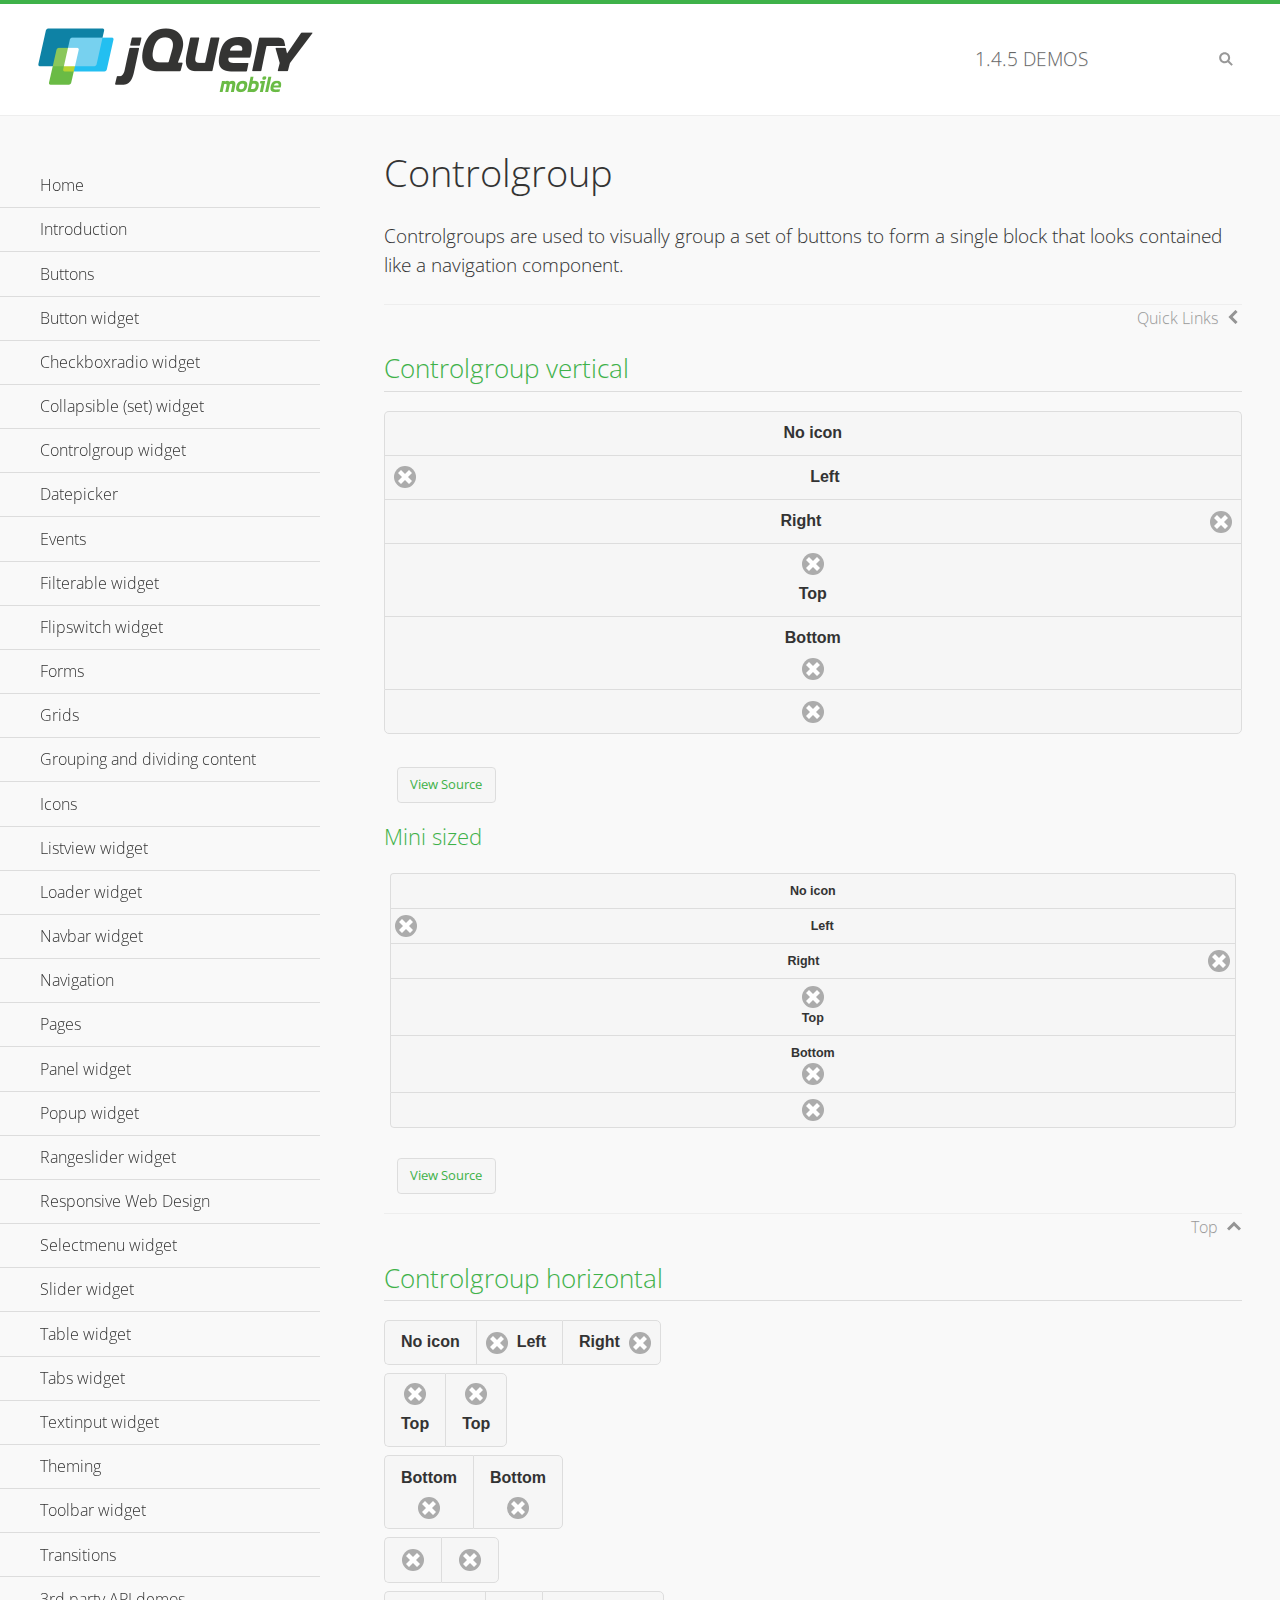
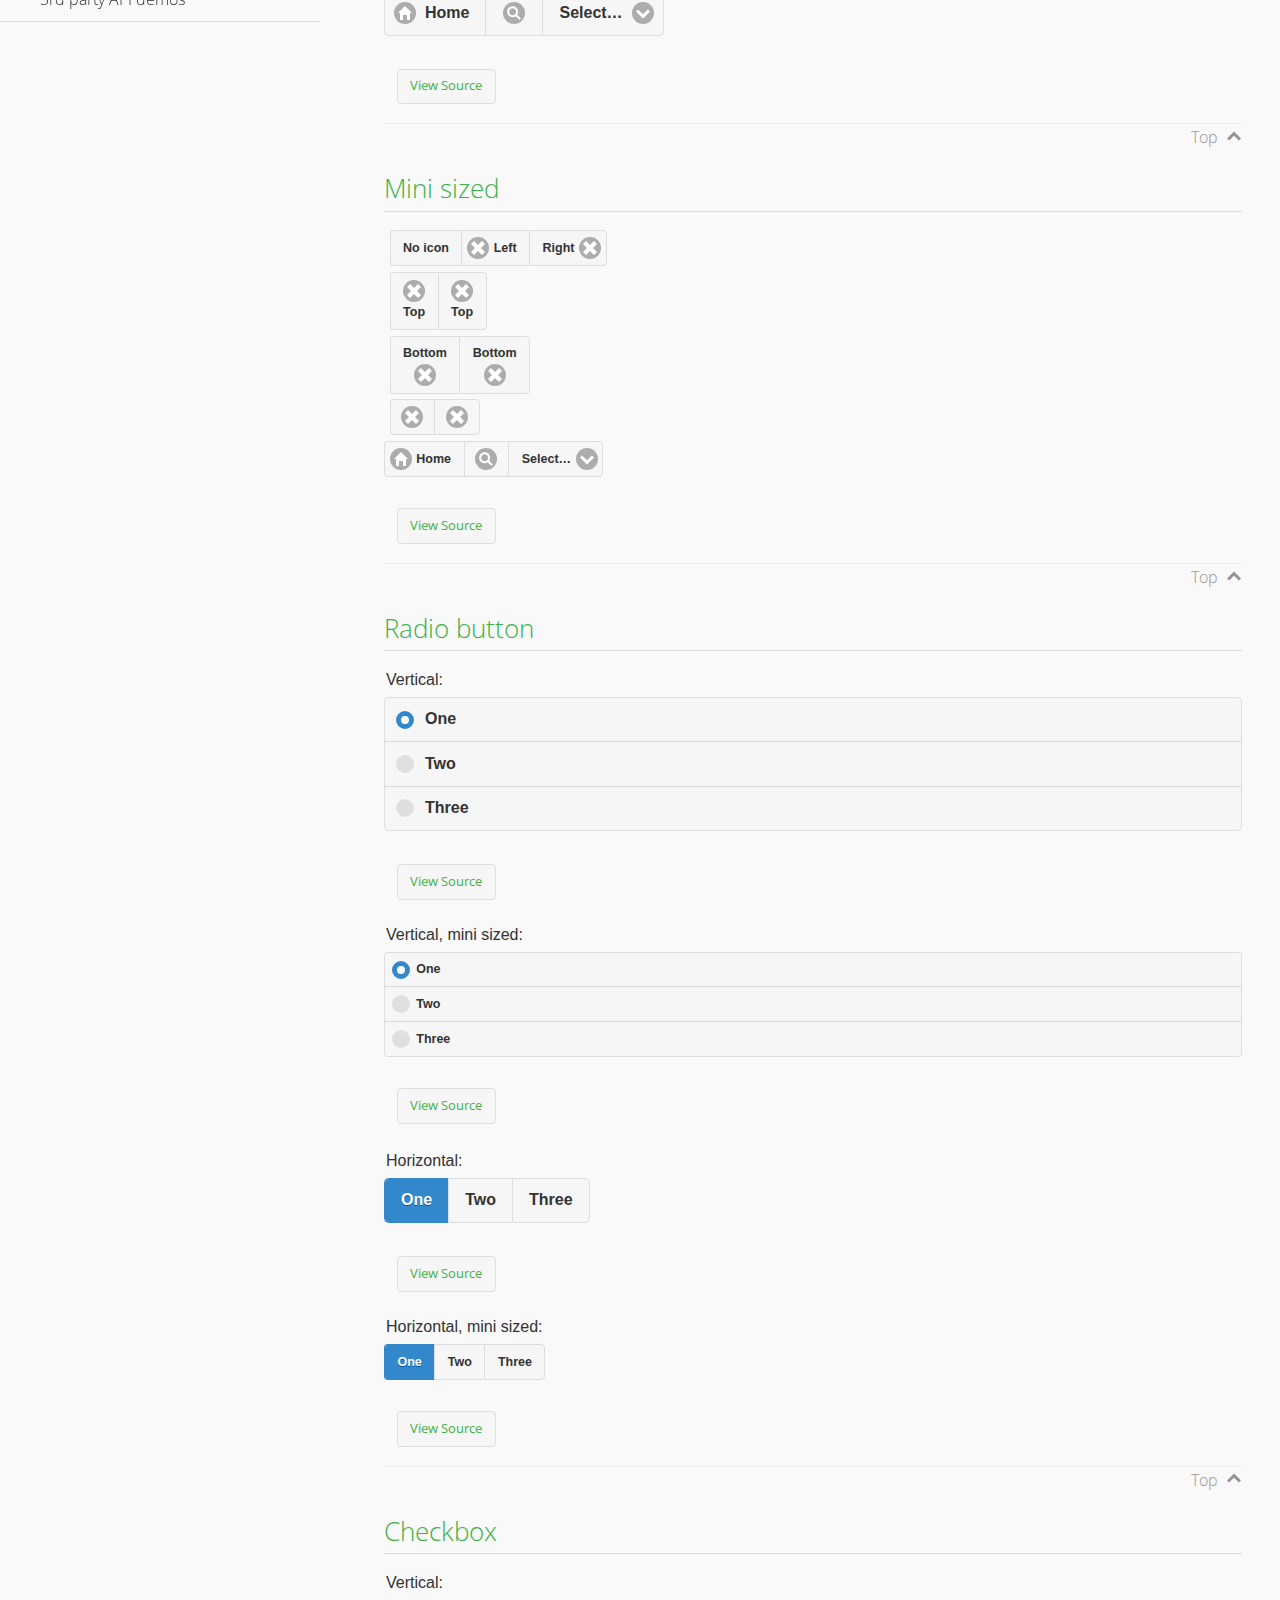
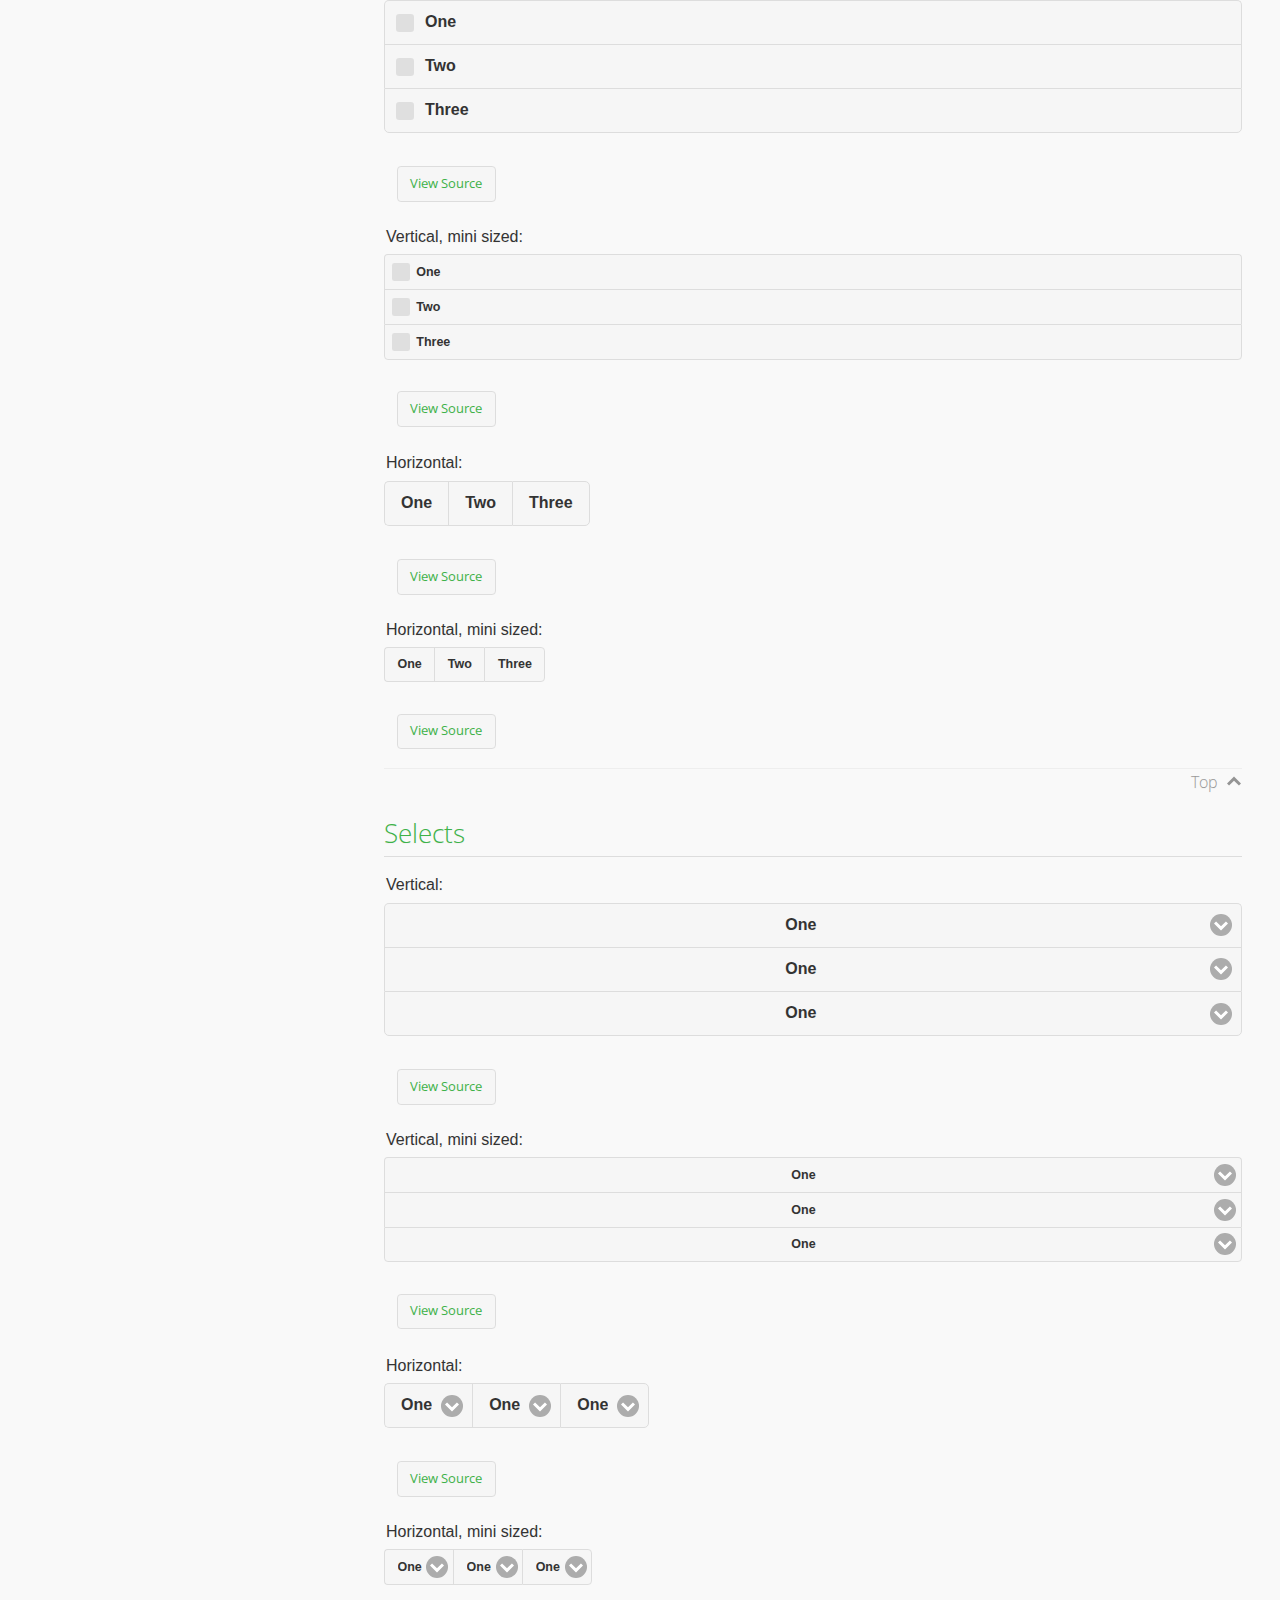
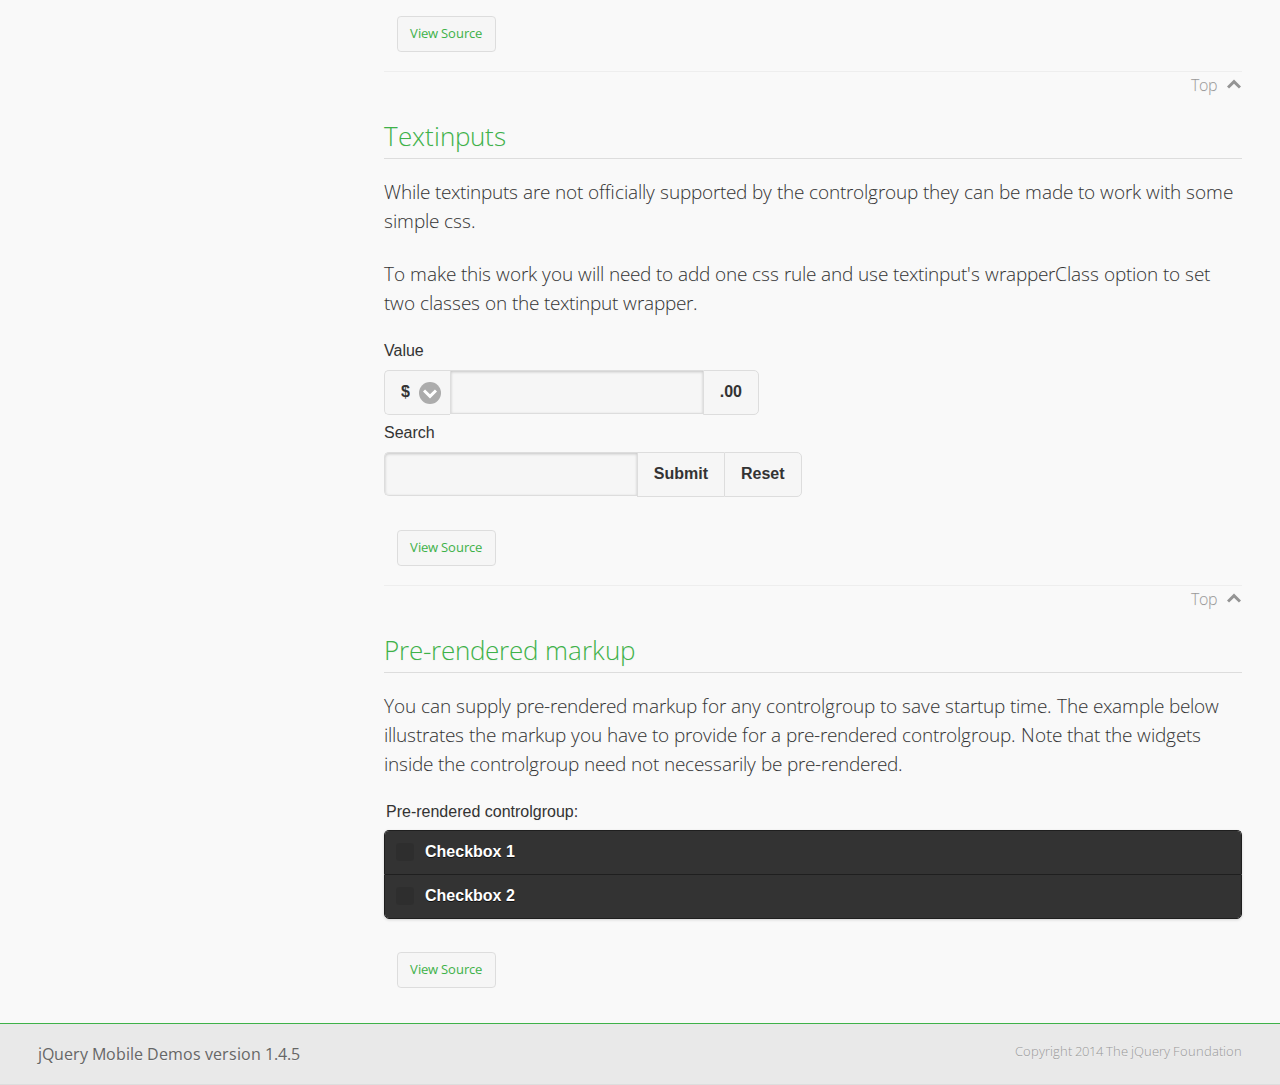
<file: jQuery/jquery.mobile-1.4.5/demos/controlgroup/index.html>
<!DOCTYPE html>
<html>
<head>
	<meta charset="utf-8">
	<meta name="viewport" content="width=device-width, initial-scale=1">
	<title>Controlgroup - jQuery Mobile Demos</title>
	    <link rel="stylesheet" href="../css/themes/default/jquery.mobile-1.4.5.min.css">
	    <link rel="stylesheet" href="../_assets/css/jqm-demos.css">
	    <link rel="shortcut icon" href="../favicon.ico">
	    <link rel="stylesheet" href="http://fonts.googleapis.com/css?family=Open+Sans:300,400,700">
	    <script src="../js/jquery.js"></script>
	    <script src="../_assets/js/index.js"></script>
	    <script src="../js/jquery.mobile-1.4.5.min.js"></script>
	    <style>
	        #demo-borders .ui-collapsible .ui-collapsible-heading .ui-btn { border-top-width: 1px !important; }
	    </style>
	    <style id="textinput-controlgroup">
			.controlgroup-textinput{
				padding-top:.22em;
				padding-bottom:.22em;
			}
	    </style>
	</head>
	<body>
	<div data-role="page" class="jqm-demos" data-quicklinks="true">

	    <div data-role="header" class="jqm-header">
			<h2><a href="../" title="jQuery Mobile Demos home"><img src="../_assets/img/jquery-logo.png" alt="jQuery Mobile"></a></h2>
		<p><span class="jqm-version"></span> Demos</p>
	        <a href="#" class="jqm-navmenu-link ui-btn ui-btn-icon-notext ui-corner-all ui-icon-bars ui-nodisc-icon ui-alt-icon ui-btn-left">Menu</a>
	        <a href="#" class="jqm-search-link ui-btn ui-btn-icon-notext ui-corner-all ui-icon-search ui-nodisc-icon ui-alt-icon ui-btn-right">Search</a>
		    </div><!-- /header -->

	    <div role="main" class="ui-content jqm-content">

        <h1>Controlgroup</h1>

        <p>Controlgroups are used to visually group a set of buttons to form a single block that looks contained like a navigation component.
        </p>

		<h2>Controlgroup vertical</h2>

			<div data-demo-html="true">
				<div data-role="controlgroup">
					<a href="#" class="ui-btn ui-corner-all">No icon</a>
					<a href="#" class="ui-btn ui-corner-all ui-icon-delete ui-btn-icon-left">Left</a>
					<a href="#" class="ui-btn ui-corner-all ui-icon-delete ui-btn-icon-right">Right</a>
					<a href="#" class="ui-btn ui-corner-all ui-icon-delete ui-btn-icon-top">Top</a>
					<a href="#" class="ui-btn ui-corner-all ui-icon-delete ui-btn-icon-bottom">Bottom</a>
					<a href="#" class="ui-btn ui-corner-all ui-icon-delete ui-btn-icon-notext">Icon only</a>
				</div>
			</div><!--/demo-html -->

			<h3>Mini sized</h3>

			<div data-demo-html="true">
				<div data-role="controlgroup" data-mini="true">
					<a href="#" class="ui-btn ui-corner-all">No icon</a>
					<a href="#" class="ui-btn ui-corner-all ui-icon-delete ui-btn-icon-left">Left</a>
					<a href="#" class="ui-btn ui-corner-all ui-icon-delete ui-btn-icon-right">Right</a>
					<a href="#" class="ui-btn ui-corner-all ui-icon-delete ui-btn-icon-top">Top</a>
					<a href="#" class="ui-btn ui-corner-all ui-icon-delete ui-btn-icon-bottom">Bottom</a>
					<a href="#" class="ui-btn ui-corner-all ui-icon-delete ui-btn-icon-notext">Icon only</a>
				</div>
			</div><!--/demo-html -->

		<h2>Controlgroup horizontal</h2>

			<div data-demo-html="true">
				<div data-role="controlgroup" data-type="horizontal">
					<a href="#" class="ui-btn ui-corner-all">No icon</a>
					<a href="#" class="ui-btn ui-corner-all ui-icon-delete ui-btn-icon-left">Left</a>
					<a href="#" class="ui-btn ui-corner-all ui-icon-delete ui-btn-icon-right">Right</a>
				</div>
				<div data-role="controlgroup" data-type="horizontal">
					<a href="#" class="ui-btn ui-corner-all ui-icon-delete ui-btn-icon-top">Top</a>
					<a href="#" class="ui-btn ui-corner-all ui-icon-delete ui-btn-icon-top">Top</a>
				</div>
				<div data-role="controlgroup" data-type="horizontal">
					<a href="#" class="ui-btn ui-corner-all ui-icon-delete ui-btn-icon-bottom">Bottom</a>
					<a href="#" class="ui-btn ui-corner-all ui-icon-delete ui-btn-icon-bottom">Bottom</a>
				</div>
				<div data-role="controlgroup" data-type="horizontal">
					<a href="#" class="ui-btn ui-corner-all ui-icon-delete ui-btn-icon-notext">Icon only</a>
					<a href="#" class="ui-btn ui-corner-all ui-icon-delete ui-btn-icon-notext">Icon only</a>
				</div>
				<form>
					<fieldset data-role="controlgroup" data-type="horizontal">
						<button data-icon="home">Home</button>
						<button data-icon="search" data-iconpos="notext">Search</button>
						<label for="select-more-1a" class="ui-hidden-accessible">More</label>
						<select name="select-more-1a" id="select-more-1a">
							<option value="">Select&hellip;</option>
							<option value="#">One</option>
							<option value="#">Two</option>
							<option value="#">Three</option>
						</select>
					</fieldset>
				</form>
			</div><!--/demo-html -->

		<h2>Mini sized</h2>

			<div data-demo-html="true">
				<div data-role="controlgroup" data-type="horizontal" data-mini="true">
					<a href="#" class="ui-btn ui-corner-all">No icon</a>
					<a href="#" class="ui-btn ui-corner-all ui-icon-delete ui-btn-icon-left">Left</a>
					<a href="#" class="ui-btn ui-corner-all ui-icon-delete ui-btn-icon-right">Right</a>
				</div>
				<div data-role="controlgroup" data-type="horizontal" data-mini="true">
					<a href="#" class="ui-btn ui-corner-all ui-icon-delete ui-btn-icon-top">Top</a>
					<a href="#" class="ui-btn ui-corner-all ui-icon-delete ui-btn-icon-top">Top</a>
				</div>
				<div data-role="controlgroup" data-type="horizontal" data-mini="true">
					<a href="#" class="ui-btn ui-corner-all ui-icon-delete ui-btn-icon-bottom">Bottom</a>
					<a href="#" class="ui-btn ui-corner-all ui-icon-delete ui-btn-icon-bottom">Bottom</a>
				</div>
				<div data-role="controlgroup" data-type="horizontal" data-mini="true">
					<a href="#" class="ui-btn ui-corner-all ui-icon-delete ui-btn-icon-notext">Icon only</a>
					<a href="#" class="ui-btn ui-corner-all ui-icon-delete ui-btn-icon-notext">Icon only</a>
				</div>
				<form>
					<fieldset data-role="controlgroup" data-type="horizontal" data-mini="true">
						<button data-icon="home">Home</button>
						<button data-icon="search" data-iconpos="notext">Search</button>
						<label for="select-more-2a" class="ui-hidden-accessible">More</label>
						<select name="select-more-2a" id="select-more-2a">
							<option value="">Select&hellip;</option>
							<option value="#">One</option>
							<option value="#">Two</option>
							<option value="#">Three</option>
						</select>
					</fieldset>
				</form>
			</div><!--/demo-html -->

			<h2>Radio button</h2>

				<div data-demo-html="true">
					<form>
					<fieldset data-role="controlgroup">
						<legend>Vertical:</legend>
						<input type="radio" name="radio-choice-v-2" id="radio-choice-v-2a" value="on" checked="checked">
						<label for="radio-choice-v-2a">One</label>
						<input type="radio" name="radio-choice-v-2" id="radio-choice-v-2b" value="off">
						<label for="radio-choice-v-2b">Two</label>
						<input type="radio" name="radio-choice-v-2" id="radio-choice-v-2c" value="other">
						<label for="radio-choice-v-2c">Three</label>
					</fieldset>
					</form>
				</div><!--/demo-html -->

				<div data-demo-html="true">
					<form>
					<fieldset data-role="controlgroup" data-mini="true">
						<legend>Vertical, mini sized:</legend>
						<input type="radio" name="radio-choice-v-6" id="radio-choice-v-6a" value="on" checked="checked">
						<label for="radio-choice-v-6a">One</label>
						<input type="radio" name="radio-choice-v-6" id="radio-choice-v-6b" value="off">
						<label for="radio-choice-v-6b">Two</label>
						<input type="radio" name="radio-choice-v-6" id="radio-choice-v-6c" value="other">
						<label for="radio-choice-v-6c">Three</label>
					</fieldset>
					</form>
				</div><!--/demo-html -->

				<div data-demo-html="true">
					<form>
					<fieldset data-role="controlgroup" data-type="horizontal">
						<legend>Horizontal:</legend>
						<input type="radio" name="radio-choice-h-2" id="radio-choice-h-2a" value="on" checked="checked">
						<label for="radio-choice-h-2a">One</label>
						<input type="radio" name="radio-choice-h-2" id="radio-choice-h-2b" value="off">
						<label for="radio-choice-h-2b">Two</label>
						<input type="radio" name="radio-choice-h-2" id="radio-choice-h-2c" value="other">
						<label for="radio-choice-h-2c">Three</label>
					</fieldset>
					</form>
				</div><!--/demo-html -->

				<div data-demo-html="true">
					<form>
					<fieldset data-role="controlgroup" data-type="horizontal" data-mini="true">
						<legend>Horizontal, mini sized:</legend>
						<input type="radio" name="radio-choice-h-6" id="radio-choice-h-6a" value="on" checked="checked">
						<label for="radio-choice-h-6a">One</label>
						<input type="radio" name="radio-choice-h-6" id="radio-choice-h-6b" value="off">
						<label for="radio-choice-h-6b">Two</label>
						<input type="radio" name="radio-choice-h-6" id="radio-choice-h-6c" value="other">
						<label for="radio-choice-h-6c">Three</label>
					</fieldset>
					</form>
				</div><!--/demo-html -->

			<h2>Checkbox</h2>

				<div data-demo-html="true">
					<form>
					<fieldset data-role="controlgroup">
						<legend>Vertical:</legend>
						<input type="checkbox" name="checkbox-v-2a" id="checkbox-v-2a">
						<label for="checkbox-v-2a">One</label>
						<input type="checkbox" name="checkbox-v-2b" id="checkbox-v-2b">
						<label for="checkbox-v-2b">Two</label>
						<input type="checkbox" name="checkbox-v-2c" id="checkbox-v-2c">
						<label for="checkbox-v-2c">Three</label>
					</fieldset>
					</form>
				</div><!--/demo-html -->

				<div data-demo-html="true">
					<form>
					<fieldset data-role="controlgroup" data-mini="true">
						<legend>Vertical, mini sized:</legend>
						<input type="checkbox" name="checkbox-v-6a" id="checkbox-v-6a">
						<label for="checkbox-v-6a">One</label>
						<input type="checkbox" name="checkbox-v-6b" id="checkbox-v-6b">
						<label for="checkbox-v-6b">Two</label>
						<input type="checkbox" name="checkbox-v-6c" id="checkbox-v-6c">
						<label for="checkbox-v-6c">Three</label>
					</fieldset>
					</form>
				</div><!--/demo-html -->

				<div data-demo-html="true">
					<form>
					<fieldset data-role="controlgroup" data-type="horizontal">
						<legend>Horizontal:</legend>
						<input type="checkbox" name="checkbox-h-2a" id="checkbox-h-2a">
						<label for="checkbox-h-2a">One</label>
						<input type="checkbox" name="checkbox-h-2b" id="checkbox-h-2b">
						<label for="checkbox-h-2b">Two</label>
						<input type="checkbox" name="checkbox-h-2c" id="checkbox-h-2c">
						<label for="checkbox-h-2c">Three</label>
					</fieldset>
					</form>
				</div><!--/demo-html -->

				<div data-demo-html="true">
					<form>
					<fieldset data-role="controlgroup" data-type="horizontal" data-mini="true">
						<legend>Horizontal, mini sized:</legend>
						<input type="checkbox" name="checkbox-h-6a" id="checkbox-h-6a">
						<label for="checkbox-h-6a">One</label>
						<input type="checkbox" name="checkbox-h-6b" id="checkbox-h-6b">
						<label for="checkbox-h-6b">Two</label>
						<input type="checkbox" name="checkbox-h-6c" id="checkbox-h-6c">
						<label for="checkbox-h-6c">Three</label>
					</fieldset>
					</form>
				</div><!--/demo-html -->

			<h2>Selects</h2>

				<div data-demo-html="true">
					<form>
					<fieldset data-role="controlgroup">
						<legend>Vertical:</legend>
						<label for="select-v-2a">Select A</label>
						<select name="select-v-2a" id="select-v-2a">
							<option value="#">One</option>
							<option value="#">Two</option>
							<option value="#">Three</option>
						</select>
						<label for="select-v-2b">Select B</label>
						<select name="select-v-2b" id="select-v-2b">
							<option value="#">One</option>
							<option value="#">Two</option>
							<option value="#">Three</option>
						</select>
						<label for="select-v-2c">Select C</label>
						<select name="select-v-2c" id="select-v-2c">
							<option value="#">One</option>
							<option value="#">Two</option>
							<option value="#">Three</option>
						</select>
					</fieldset>
					</form>
				</div><!--/demo-html -->

				<div data-demo-html="true">
					<form>
					<fieldset data-role="controlgroup" data-mini="true">
						<legend>Vertical, mini sized:</legend>
						<label for="select-v-6a">Select A</label>
						<select name="select-v-6a" id="select-v-6a">
							<option value="#">One</option>
							<option value="#">Two</option>
							<option value="#">Three</option>
						</select>
						<label for="select-v-6b">Select B</label>
						<select name="select-v-6b" id="select-v-6b">
							<option value="#">One</option>
							<option value="#">Two</option>
							<option value="#">Three</option>
						</select>
						<label for="select-v-6c">Select C</label>
						<select name="select-v-6c" id="select-v-6c">
							<option value="#">One</option>
							<option value="#">Two</option>
							<option value="#">Three</option>
						</select>
					</fieldset>
					</form>
				</div><!--/demo-html -->

				<div data-demo-html="true">
					<form>
					<fieldset data-role="controlgroup" data-type="horizontal">
						<legend>Horizontal:</legend>
						<label for="select-h-2a">Select A</label>
						<select name="select-h-2a" id="select-h-2a">
							<option value="#">One</option>
							<option value="#">Two</option>
							<option value="#">Three</option>
						</select>
						<label for="select-h-2b">Select B</label>
						<select name="select-h-2b" id="select-h-2b">
							<option value="#">One</option>
							<option value="#">Two</option>
							<option value="#">Three</option>
						</select>
						<label for="select-h-2c">Select C</label>
						<select name="select-h-2c" id="select-h-2c">
							<option value="#">One</option>
							<option value="#">Two</option>
							<option value="#">Three</option>
						</select>
					</fieldset>
					</form>
				</div><!--/demo-html -->

				<div data-demo-html="true">
					<form>
					<fieldset data-role="controlgroup" data-type="horizontal" data-mini="true">
						<legend>Horizontal, mini sized:</legend>
						<label for="select-h-6a">Select A</label>
						<select name="select-h-6a" id="select-h-6a">
							<option value="#">One</option>
							<option value="#">Two</option>
							<option value="#">Three</option>
						</select>
						<label for="select-h-6b">Select B</label>
						<select name="select-h-6b" id="select-h-6b">
							<option value="#">One</option>
							<option value="#">Two</option>
							<option value="#">Three</option>
						</select>
						<label for="select-h-6c">Select C</label>
						<select name="select-h-6c" id="select-h-6c">
							<option value="#">One</option>
							<option value="#">Two</option>
							<option value="#">Three</option>
						</select>
					</fieldset>
					</form>
				</div><!--/demo-html -->

				<h2>Textinputs</h2>
				<p>While textinputs are not officially supported by the controlgroup they can be made to work with some simple css.</p>
				<p>To make this work you will need to add one css rule and use textinput's wrapperClass option to set two classes on the textinput wrapper.</p>
				<div data-demo-html="true" data-demo-css="#textinput-controlgroup">
					<label for="currency-controlgroup">Value</label>
					<div data-role="controlgroup" data-type="horizontal">
						<select>
							<option>$</option>
							<option>€</option>
							<option>£</option>
							<option>¥</option>
							<option>₩</option>
							<option>₹</option>
						</select>
						<input id="currency-controlgroup" type="text" data-wrapper-class="controlgroup-textinput ui-btn">
						<button>.00</button>
					</div>
					<label for="search-control-group">Search</label>
					<div data-role="controlgroup" data-type="horizontal">
						<input type="text" id="search-control-group" data-wrapper-class="controlgroup-textinput ui-btn">
						<button>Submit</button>
						<button>Reset</button>
					</div>
				</div>

		<h2>Pre-rendered markup</h2>
		<p>You can supply pre-rendered markup for any controlgroup to save startup time. The example below illustrates the markup you have to provide for a pre-rendered controlgroup. Note that the widgets inside the controlgroup need not necessarily be pre-rendered.</p>
		<div data-demo-html="true">
			<div data-role="controlgroup" data-enhanced="true" class="ui-controlgroup ui-controlgroup-vertical ui-group-theme-b ui-corner-all">
				<div role="heading" class="ui-controlgroup-label">
					<legend>Pre-rendered controlgroup:</legend>
				</div>
				<div class="ui-controlgroup-controls ui-shadow">
					<label for="pre-rendered-cb-1" class="ui-first-child">Checkbox 1</label>
					<input type="checkbox" id="pre-rendered-cb-1" name="pre-rendered-cb-1" value="1">
					<label for="pre-rendered-cb-2" class="ui-last-child">Checkbox 2</label>
					<input type="checkbox" id="pre-rendered-cb-2" name="pre-rendered-cb-2" value="2">
				</div>
			</div>
		</div>

	</div><!-- /content -->
	    <div data-role="panel" class="jqm-navmenu-panel" data-position="left" data-display="overlay" data-theme="a">
	    	<ul class="jqm-list ui-alt-icon ui-nodisc-icon">
<li data-filtertext="demos homepage" data-icon="home"><a href=".././">Home</a></li>
<li data-filtertext="introduction overview getting started"><a href="../intro/" data-ajax="false">Introduction</a></li>
<li data-filtertext="buttons button markup buttonmarkup method anchor link button element"><a href="../button-markup/" data-ajax="false">Buttons</a></li>
<li data-filtertext="form button widget input button submit reset"><a href="../button/" data-ajax="false">Button widget</a></li>
<li data-role="collapsible" data-enhanced="true" data-collapsed-icon="carat-d" data-expanded-icon="carat-u" data-iconpos="right" data-inset="false" class="ui-collapsible ui-collapsible-themed-content ui-collapsible-collapsed">
	<h3 class="ui-collapsible-heading ui-collapsible-heading-collapsed">
		<a href="#" class="ui-collapsible-heading-toggle ui-btn ui-btn-icon-right ui-btn-inherit ui-icon-carat-d">
		    Checkboxradio widget<span class="ui-collapsible-heading-status"> click to expand contents</span>
		</a>
	</h3>
	<div class="ui-collapsible-content ui-body-inherit ui-collapsible-content-collapsed" aria-hidden="true">
		<ul>
			<li data-filtertext="form checkboxradio widget checkbox input checkboxes controlgroups"><a href="../checkboxradio-checkbox/" data-ajax="false">Checkboxes</a></li>
			<li data-filtertext="form checkboxradio widget radio input radio buttons controlgroups"><a href="../checkboxradio-radio/" data-ajax="false">Radio buttons</a></li>
		</ul>
	</div>
</li>
<li data-role="collapsible" data-enhanced="true" data-collapsed-icon="carat-d" data-expanded-icon="carat-u" data-iconpos="right" data-inset="false" class="ui-collapsible ui-collapsible-themed-content ui-collapsible-collapsed">
	<h3 class="ui-collapsible-heading ui-collapsible-heading-collapsed">
		<a href="#" class="ui-collapsible-heading-toggle ui-btn ui-btn-icon-right ui-btn-inherit ui-icon-carat-d">
			Collapsible (set) widget<span class="ui-collapsible-heading-status"> click to expand contents</span>
		</a>
	</h3>
	<div class="ui-collapsible-content ui-body-inherit ui-collapsible-content-collapsed" aria-hidden="true">
		<ul>
			<li data-filtertext="collapsibles content formatting"><a href="../collapsible/" data-ajax="false">Collapsible</a></li>
			<li data-filtertext="dynamic collapsible set accordion append expand"><a href="../collapsible-dynamic/" data-ajax="false">Dynamic collapsibles</a></li>
			<li data-filtertext="accordions collapsible set widget content formatting grouped collapsibles"><a href="../collapsibleset/" data-ajax="false">Collapsible set</a></li>
		</ul>
	</div>
</li>
<li data-role="collapsible" data-enhanced="true" data-collapsed-icon="carat-d" data-expanded-icon="carat-u" data-iconpos="right" data-inset="false" class="ui-collapsible ui-collapsible-themed-content ui-collapsible-collapsed">
	<h3 class="ui-collapsible-heading ui-collapsible-heading-collapsed">
		<a href="#" class="ui-collapsible-heading-toggle ui-btn ui-btn-icon-right ui-btn-inherit ui-icon-carat-d">
			Controlgroup widget<span class="ui-collapsible-heading-status"> click to expand contents</span>
		</a>
	</h3>
	<div class="ui-collapsible-content ui-body-inherit ui-collapsible-content-collapsed" aria-hidden="true">
		<ul>
			<li data-filtertext="controlgroups selectmenu checkboxradio input grouped buttons horizontal vertical"><a href="../controlgroup/" data-ajax="false">Controlgroup</a></li>
			<li data-filtertext="dynamic controlgroup dynamically add buttons"><a href="../controlgroup-dynamic/" data-ajax="false">Dynamic controlgroups</a></li>
		</ul>
	</div>
</li>
<li data-filtertext="form datepicker widget date input"><a href="../datepicker/" data-ajax="false">Datepicker</a></li>
<li data-role="collapsible" data-enhanced="true" data-collapsed-icon="carat-d" data-expanded-icon="carat-u" data-iconpos="right" data-inset="false" class="ui-collapsible ui-collapsible-themed-content ui-collapsible-collapsed">
	<h3 class="ui-collapsible-heading ui-collapsible-heading-collapsed">
		<a href="#" class="ui-collapsible-heading-toggle ui-btn ui-btn-icon-right ui-btn-inherit ui-icon-carat-d">
			Events<span class="ui-collapsible-heading-status"> click to expand contents</span>
		</a>
	</h3>
	<div class="ui-collapsible-content ui-body-inherit ui-collapsible-content-collapsed" aria-hidden="true">
		<ul>
			<li data-filtertext="swipe to delete list items listviews swipe events"><a href="../swipe-list/" data-ajax="false">Swipe list items</a></li>
			<li data-filtertext="swipe to navigate swipe page navigation swipe events"><a href="../swipe-page/" data-ajax="false">Swipe page navigation</a></li>
		</ul>
	</div>
</li>
<li data-filtertext="filterable filter elements sorting searching listview table"><a href="../filterable/" data-ajax="false">Filterable widget</a></li>
<li data-filtertext="form flipswitch widget flip toggle switch binary select checkbox input"><a href="../flipswitch/" data-ajax="false">Flipswitch widget</a></li>
<li data-role="collapsible" data-enhanced="true" data-collapsed-icon="carat-d" data-expanded-icon="carat-u" data-iconpos="right" data-inset="false" class="ui-collapsible ui-collapsible-themed-content ui-collapsible-collapsed">
	<h3 class="ui-collapsible-heading ui-collapsible-heading-collapsed">
		<a href="#" class="ui-collapsible-heading-toggle ui-btn ui-btn-icon-right ui-btn-inherit ui-icon-carat-d">
			Forms<span class="ui-collapsible-heading-status"> click to expand contents</span>
		</a>
	</h3>
	<div class="ui-collapsible-content ui-body-inherit ui-collapsible-content-collapsed" aria-hidden="true">
		<ul>
			<li data-filtertext="forms text checkbox radio range button submit reset inputs selects textarea slider flipswitch label form elements"><a href="../forms/" data-ajax="false">Forms</a></li>
			<li data-filtertext="form hide labels hidden accessible ui-hidden-accessible forms"><a href="../forms-label-hidden-accessible/" data-ajax="false">Hide labels</a></li>
			<li data-filtertext="form field containers fieldcontain ui-field-contain forms"><a href="../forms-field-contain/" data-ajax="false">Field containers</a></li>
			<li data-filtertext="forms disabled form elements"><a href="../forms-disabled/" data-ajax="false">Forms disabled</a></li>
			<li data-filtertext="forms gallery examples overview forms text checkbox radio range button submit reset inputs selects textarea slider flipswitch label form elements"><a href="../forms-gallery/" data-ajax="false">Forms gallery</a></li>
		</ul>
	</div>
</li>
<li data-role="collapsible" data-enhanced="true" data-collapsed-icon="carat-d" data-expanded-icon="carat-u" data-iconpos="right" data-inset="false" class="ui-collapsible ui-collapsible-themed-content ui-collapsible-collapsed">
	<h3 class="ui-collapsible-heading ui-collapsible-heading-collapsed">
		<a href="#" class="ui-collapsible-heading-toggle ui-btn ui-btn-icon-right ui-btn-inherit ui-icon-carat-d">
			Grids<span class="ui-collapsible-heading-status"> click to expand contents</span>
		</a>
	</h3>
	<div class="ui-collapsible-content ui-body-inherit ui-collapsible-content-collapsed" aria-hidden="true">
		<ul>
			<li data-filtertext="grids columns blocks content formatting rwd responsive css framework"><a href="../grids/" data-ajax="false">Grids</a></li>
			<li data-filtertext="buttons in grids css framework"><a href="../grids-buttons/" data-ajax="false">Buttons in grids</a></li>
			<li data-filtertext="custom responsive grids rwd css framework"><a href="../grids-custom-responsive/" data-ajax="false">Custom responsive grids</a></li>
		</ul>
	</div>
</li>
<li data-filtertext="blocks content formatting sections heading"><a href="../body-bar-classes/" data-ajax="false">Grouping and dividing content</a></li>
<li data-role="collapsible" data-enhanced="true" data-collapsed-icon="carat-d" data-expanded-icon="carat-u" data-iconpos="right" data-inset="false" class="ui-collapsible ui-collapsible-themed-content ui-collapsible-collapsed">
	<h3 class="ui-collapsible-heading ui-collapsible-heading-collapsed">
		<a href="#" class="ui-collapsible-heading-toggle ui-btn ui-btn-icon-right ui-btn-inherit ui-icon-carat-d">
			Icons<span class="ui-collapsible-heading-status"> click to expand contents</span>
		</a>
	</h3>
	<div class="ui-collapsible-content ui-body-inherit ui-collapsible-content-collapsed" aria-hidden="true">
		<ul>
			<li data-filtertext="button icons svg disc alt custom icon position"><a href="../icons/" data-ajax="false">Icons</a></li>
			<li data-filtertext=""><a href="../icons-grunticon/" data-ajax="false">Grunticon loader</a></li>
		</ul>
	</div>
</li>
<li data-role="collapsible" data-enhanced="true" data-collapsed-icon="carat-d" data-expanded-icon="carat-u" data-iconpos="right" data-inset="false" class="ui-collapsible ui-collapsible-themed-content ui-collapsible-collapsed">
	<h3 class="ui-collapsible-heading ui-collapsible-heading-collapsed">
		<a href="#" class="ui-collapsible-heading-toggle ui-btn ui-btn-icon-right ui-btn-inherit ui-icon-carat-d">
			Listview widget<span class="ui-collapsible-heading-status"> click to expand contents</span>
		</a>
	</h3>
	<div class="ui-collapsible-content ui-body-inherit ui-collapsible-content-collapsed" aria-hidden="true">
		<ul>
			<li data-filtertext="listview widget thumbnails icons nested split button collapsible ul ol"><a href="../listview/" data-ajax="false">Listview</a></li>
			<li data-filtertext="autocomplete filterable reveal listview filtertextbeforefilter placeholder"><a href="../listview-autocomplete/" data-ajax="false">Listview autocomplete</a></li>
			<li data-filtertext="autocomplete filterable reveal listview remote data filtertextbeforefilter placeholder"><a href="../listview-autocomplete-remote/" data-ajax="false">Listview autocomplete remote data</a></li>
			<li data-filtertext="autodividers anchor jump scroll linkbars listview lists ul ol"><a href="../listview-autodividers-linkbar/" data-ajax="false">Listview autodividers linkbar</a></li>
			<li data-filtertext="listview autodividers selector autodividersselector lists ul ol"><a href="../listview-autodividers-selector/" data-ajax="false">Listview autodividers selector</a></li>
			<li data-filtertext="listview nested list items"><a href="../listview-nested-lists/" data-ajax="false">Nested Listviews</a></li>
			<li data-filtertext="listview collapsible list items flat"><a href="../listview-collapsible-item-flat/" data-ajax="false">Listview collapsible list items (flat)</a></li>
			<li data-filtertext="listview collapsible list indented"><a href="../listview-collapsible-item-indented/" data-ajax="false">Listview collapsible list items (indented)</a></li>
			<li data-filtertext="grid listview responsive grids responsive listviews lists ul"><a href="../listview-grid/" data-ajax="false">Listview responsive grid</a></li>
		</ul>
	</div>
</li>
<li data-filtertext="loader widget page loading navigation overlay spinner"><a href="../loader/" data-ajax="false">Loader widget</a></li>
<li data-filtertext="navbar widget navmenu toolbars header footer"><a href="../navbar/" data-ajax="false">Navbar widget</a></li>
<li data-role="collapsible" data-enhanced="true" data-collapsed-icon="carat-d" data-expanded-icon="carat-u" data-iconpos="right" data-inset="false" class="ui-collapsible ui-collapsible-themed-content ui-collapsible-collapsed">
	<h3 class="ui-collapsible-heading ui-collapsible-heading-collapsed">
		<a href="#" class="ui-collapsible-heading-toggle ui-btn ui-btn-icon-right ui-btn-inherit ui-icon-carat-d">
			Navigation<span class="ui-collapsible-heading-status"> click to expand contents</span>
		</a>
	</h3>
	<div class="ui-collapsible-content ui-body-inherit ui-collapsible-content-collapsed" aria-hidden="true">
		<ul>
			<li data-filtertext="ajax navigation navigate widget history event method"><a href="../navigation/" data-ajax="false">Navigation</a></li>
			<li data-filtertext="linking pages page links navigation ajax prefetch cache"><a href="../navigation-linking-pages/" data-ajax="false">Linking pages</a></li>
			<!-- <li data-filtertext="php redirect server redirection server-side navigation"><a href="../navigation-php-redirect/" data-ajax="false">PHP redirect demo</a></li>-->
			<li data-filtertext="navigation redirection hash query"><a href="../navigation-hash-processing/" data-ajax="false">Hash processing demo</a></li>
			<li data-filtertext="navigation redirection hash query"><a href="../page-events/" data-ajax="false">Page Navigation Events</a></li>
		</ul>
	</div>
</li>
<li data-role="collapsible" data-enhanced="true" data-collapsed-icon="carat-d" data-expanded-icon="carat-u" data-iconpos="right" data-inset="false" class="ui-collapsible ui-collapsible-themed-content ui-collapsible-collapsed">
	<h3 class="ui-collapsible-heading ui-collapsible-heading-collapsed">
		<a href="#" class="ui-collapsible-heading-toggle ui-btn ui-btn-icon-right ui-btn-inherit ui-icon-carat-d">
			Pages<span class="ui-collapsible-heading-status"> click to expand contents</span>
		</a>
	</h3>
	<div class="ui-collapsible-content ui-body-inherit ui-collapsible-content-collapsed" aria-hidden="true">
		<ul>
			<li data-filtertext="pages page widget ajax navigation"><a href="../pages/" data-ajax="false">Pages</a></li>
			<li data-filtertext="single page"><a href="../pages-single-page/" data-ajax="false">Single page</a></li>
			<li data-filtertext="multipage multi-page page"><a href="../pages-multi-page/" data-ajax="false">Multi-page template</a></li>
			<li data-filtertext="dialog page widget modal popup"><a href="../pages-dialog/" data-ajax="false">Dialog page</a></li>
		</ul>
	</div>
</li>
<li data-role="collapsible" data-enhanced="true" data-collapsed-icon="carat-d" data-expanded-icon="carat-u" data-iconpos="right" data-inset="false" class="ui-collapsible ui-collapsible-themed-content ui-collapsible-collapsed">
	<h3 class="ui-collapsible-heading ui-collapsible-heading-collapsed">
		<a href="#" class="ui-collapsible-heading-toggle ui-btn ui-btn-icon-right ui-btn-inherit ui-icon-carat-d">
			Panel widget<span class="ui-collapsible-heading-status"> click to expand contents</span>
		</a>
	</h3>
	<div class="ui-collapsible-content ui-body-inherit ui-collapsible-content-collapsed" aria-hidden="true">
		<ul>
			<li data-filtertext="panel widget sliding panels reveal push overlay responsive"><a href="../panel/" data-ajax="false">Panel</a></li>
			<li data-filtertext=""><a href="../panel-external/" data-ajax="false">External panels</a></li>
			<li data-filtertext="panel "><a href="../panel-fixed/" data-ajax="false">Fixed panels</a></li>
			<li data-filtertext="panel slide panels sliding panels shadow rwd responsive breakpoint"><a href="../panel-responsive/" data-ajax="false">Panels responsive</a></li>
			<li data-filtertext="panel custom style custom panel width reveal shadow listview panel styling page background wrapper"><a href="../panel-styling/" data-ajax="false">Custom panel style</a></li>
			<li data-filtertext="panel open on swipe"><a href="../panel-swipe-open/" data-ajax="false">Panel open on swipe</a></li>
			<li data-filtertext="panels outside page internal external toolbars"><a href="../panel-external-internal/" data-ajax="false">Panel external and internal</a></li>
		</ul>
	</div>
</li>
<li data-role="collapsible" data-enhanced="true" data-collapsed-icon="carat-d" data-expanded-icon="carat-u" data-iconpos="right" data-inset="false" class="ui-collapsible ui-collapsible-themed-content ui-collapsible-collapsed">
	<h3 class="ui-collapsible-heading ui-collapsible-heading-collapsed">
		<a href="#" class="ui-collapsible-heading-toggle ui-btn ui-btn-icon-right ui-btn-inherit ui-icon-carat-d">
			Popup widget<span class="ui-collapsible-heading-status"> click to expand contents</span>
		</a>
	</h3>
	<div class="ui-collapsible-content ui-body-inherit ui-collapsible-content-collapsed" aria-hidden="true">
		<ul>
			<li data-filtertext="popup widget popups dialog modal transition tooltip lightbox form overlay screen flip pop fade transition"><a href="../popup/" data-ajax="false">Popup</a></li>
			<li data-filtertext="popup alignment position"><a href="../popup-alignment/" data-ajax="false">Popup alignment</a></li>
			<li data-filtertext="popup arrow size popups popover"><a href="../popup-arrow-size/" data-ajax="false">Popup arrow size</a></li>
			<li data-filtertext="dynamic popups popup images lightbox"><a href="../popup-dynamic/" data-ajax="false">Dynamic popups</a></li>
			<li data-filtertext="popups with iframes scaling"><a href="../popup-iframe/" data-ajax="false">Popups with iframes</a></li>
			<li data-filtertext="popup image scaling"><a href="../popup-image-scaling/" data-ajax="false">Popup image scaling</a></li>
			<li data-filtertext="external popup outside multi-page"><a href="../popup-outside-multipage/" data-ajax="false">Popup outside multi-page</a></li>
		</ul>
	</div>
</li>
<li data-filtertext="form rangeslider widget dual sliders dual handle sliders range input"><a href="../rangeslider/" data-ajax="false">Rangeslider widget</a></li>
<li data-filtertext="responsive web design rwd adaptive progressive enhancement PE accessible mobile breakpoints media query media queries"><a href="../rwd/" data-ajax="false">Responsive Web Design</a></li>
<li data-role="collapsible" data-enhanced="true" data-collapsed-icon="carat-d" data-expanded-icon="carat-u" data-iconpos="right" data-inset="false" class="ui-collapsible ui-collapsible-themed-content ui-collapsible-collapsed">
	<h3 class="ui-collapsible-heading ui-collapsible-heading-collapsed">
		<a href="#" class="ui-collapsible-heading-toggle ui-btn ui-btn-icon-right ui-btn-inherit ui-icon-carat-d">
			Selectmenu widget<span class="ui-collapsible-heading-status"> click to expand contents</span>
		</a>
	</h3>
	<div class="ui-collapsible-content ui-body-inherit ui-collapsible-content-collapsed" aria-hidden="true">
		<ul>
			<li data-filtertext="form selectmenu widget select input custom select menu selects"><a href="../selectmenu/" data-ajax="false">Selectmenu</a></li>
			<li data-filtertext="form custom select menu selectmenu widget custom menu option optgroup multiple selects"><a href="../selectmenu-custom/" data-ajax="false">Custom select menu</a></li>
			<li data-filtertext="filterable select filter popup dialog"><a href="../selectmenu-custom-filter/" data-ajax="false">Custom select menu with filter</a></li>
		</ul>
	</div>
</li>
<li data-role="collapsible" data-enhanced="true" data-collapsed-icon="carat-d" data-expanded-icon="carat-u" data-iconpos="right" data-inset="false" class="ui-collapsible ui-collapsible-themed-content ui-collapsible-collapsed">
	<h3 class="ui-collapsible-heading ui-collapsible-heading-collapsed">
		<a href="#" class="ui-collapsible-heading-toggle ui-btn ui-btn-icon-right ui-btn-inherit ui-icon-carat-d">
			Slider widget<span class="ui-collapsible-heading-status"> click to expand contents</span>
		</a>
	</h3>
	<div class="ui-collapsible-content ui-body-inherit ui-collapsible-content-collapsed" aria-hidden="true">
		<ul>
			<li data-filtertext="form slider widget range input single sliders"><a href="../slider/" data-ajax="false">Slider</a></li>
			<li data-filtertext="form slider widget flipswitch slider binary select flip toggle switch"><a href="../slider-flipswitch/" data-ajax="false">Slider flip toggle switch</a></li>
			<li data-filtertext="form slider tooltip handle value input range sliders"><a href="../slider-tooltip/" data-ajax="false">Slider tooltip</a></li>
		</ul>
	</div>
</li>
<li data-role="collapsible" data-enhanced="true" data-collapsed-icon="carat-d" data-expanded-icon="carat-u" data-iconpos="right" data-inset="false" class="ui-collapsible ui-collapsible-themed-content ui-collapsible-collapsed">
	<h3 class="ui-collapsible-heading ui-collapsible-heading-collapsed">
		<a href="#" class="ui-collapsible-heading-toggle ui-btn ui-btn-icon-right ui-btn-inherit ui-icon-carat-d">
			Table widget<span class="ui-collapsible-heading-status"> click to expand contents</span>
		</a>
	</h3>
	<div class="ui-collapsible-content ui-body-inherit ui-collapsible-content-collapsed" aria-hidden="true">
		<ul>
			<li data-filtertext="table widget reflow column toggle th td responsive tables rwd hide show tabular"><a href="../table-column-toggle/" data-ajax="false">Table Column Toggle</a></li>
			<li data-filtertext="table column toggle phone comparison demo"><a href="../table-column-toggle-example/" data-ajax="false">Table Column Toggle demo</a></li>
			<li data-filtertext="responsive tables table column toggle heading groups rwd breakpoint"><a href="../table-column-toggle-heading-groups/" data-ajax="false">Table Column Toggle heading groups</a></li>
			<li data-filtertext="responsive tables table column toggle hide rwd breakpoint customization options"><a href="../table-column-toggle-options/" data-ajax="false">Table Column Toggle options</a></li>
			<li data-filtertext="table reflow th td responsive rwd columns tabular"><a href="../table-reflow/" data-ajax="false">Table Reflow</a></li>
			<li data-filtertext="responsive tables table reflow heading groups rwd breakpoint"><a href="../table-reflow-heading-groups/" data-ajax="false">Table Reflow heading groups</a></li>
			<li data-filtertext="responsive tables table reflow stripes strokes table style"><a href="../table-reflow-stripes-strokes/" data-ajax="false">Table Reflow stripes and strokes</a></li>
			<li data-filtertext="responsive tables table reflow stack custom styles"><a href="../table-reflow-styling/" data-ajax="false">Table Reflow custom styles</a></li>
		</ul>
	</div>
</li>
<li data-filtertext="ui tabs widget"><a href="../tabs/" data-ajax="false">Tabs widget</a></li>
<li data-filtertext="form textinput widget text input textarea number date time tel email file color password"><a href="../textinput/" data-ajax="false">Textinput widget</a></li>
<li data-role="collapsible" data-enhanced="true" data-collapsed-icon="carat-d" data-expanded-icon="carat-u" data-iconpos="right" data-inset="false" class="ui-collapsible ui-collapsible-themed-content ui-collapsible-collapsed">
	<h3 class="ui-collapsible-heading ui-collapsible-heading-collapsed">
		<a href="#" class="ui-collapsible-heading-toggle ui-btn ui-btn-icon-right ui-btn-inherit ui-icon-carat-d">
			Theming<span class="ui-collapsible-heading-status"> click to expand contents</span>
		</a>
	</h3>
	<div class="ui-collapsible-content ui-body-inherit ui-collapsible-content-collapsed" aria-hidden="true">
		<ul>
			<li data-filtertext="default theme swatches theming style css"><a href="../theme-default/" data-ajax="false">Default theme</a></li>
			<li data-filtertext="classic theme old theme swatches theming style css"><a href="../theme-classic/" data-ajax="false">Classic theme</a></li>
		</ul>
	</div>
</li>
<li data-role="collapsible" data-enhanced="true" data-collapsed-icon="carat-d" data-expanded-icon="carat-u" data-iconpos="right" data-inset="false" class="ui-collapsible ui-collapsible-themed-content ui-collapsible-collapsed">
	<h3 class="ui-collapsible-heading ui-collapsible-heading-collapsed">
		<a href="#" class="ui-collapsible-heading-toggle ui-btn ui-btn-icon-right ui-btn-inherit ui-icon-carat-d">
			Toolbar widget<span class="ui-collapsible-heading-status"> click to expand contents</span>
		</a>
	</h3>
	<div class="ui-collapsible-content ui-body-inherit ui-collapsible-content-collapsed" aria-hidden="true">
		<ul>
			<li data-filtertext="toolbar widget header footer toolbars fixed fullscreen external sections"><a href="../toolbar/" data-ajax="false">Toolbar</a></li>
			<li data-filtertext="dynamic toolbars dynamically add toolbar header footer"><a href="../toolbar-dynamic/" data-ajax="false">Dynamic toolbars</a></li>
			<li data-filtertext="external toolbars header footer"><a href="../toolbar-external/" data-ajax="false">External toolbars</a></li>
			<li data-filtertext="fixed toolbars header footer"><a href="../toolbar-fixed/" data-ajax="false">Fixed toolbars</a></li>
			<li data-filtertext="fixed fullscreen toolbars header footer"><a href="../toolbar-fixed-fullscreen/" data-ajax="false">Fullscreen toolbars</a></li>
			<li data-filtertext="external fixed toolbars header footer"><a href="../toolbar-fixed-external/" data-ajax="false">Fixed external toolbars</a></li>
			<li data-filtertext="external persistent toolbars header footer navbar navmenu"><a href="../toolbar-fixed-persistent/" data-ajax="false">Persistent toolbars</a></li>
			<li data-filtertext="external ajax optimized toolbars persistent toolbars header footer navbar"><a href="../toolbar-fixed-persistent-optimized/" data-ajax="false">Ajax optimized toolbars</a></li>
			<li data-filtertext="form in toolbars header footer"><a href="../toolbar-fixed-forms/" data-ajax="false">Form in toolbar</a></li>
		</ul>
	</div>
</li>
<li data-filtertext="page transitions animated pages popup navigation flip slide fade pop"><a href="../transitions/" data-ajax="false">Transitions</a></li>
<li data-role="collapsible" data-enhanced="true" data-collapsed-icon="carat-d" data-expanded-icon="carat-u" data-iconpos="right" data-inset="false" class="ui-collapsible ui-collapsible-themed-content ui-collapsible-collapsed">
	<h3 class="ui-collapsible-heading ui-collapsible-heading-collapsed">
		<a href="#" class="ui-collapsible-heading-toggle ui-btn ui-btn-icon-right ui-btn-inherit ui-icon-carat-d">
			3rd party API demos<span class="ui-collapsible-heading-status"> click to expand contents</span>
		</a>
	</h3>
	<div class="ui-collapsible-content ui-body-inherit ui-collapsible-content-collapsed" aria-hidden="true">
		<ul>
			<li data-filtertext="backbone requirejs navigation router"><a href="../backbone-requirejs/" data-ajax="false">Backbone RequireJS</a></li>
			<li data-filtertext="google maps geolocation demo"><a href="../map-geolocation/" data-ajax="false">Google Maps geolocation</a></li>
			<li data-filtertext="google maps hybrid"><a href="../map-list-toggle/" data-ajax="false">Google Maps list toggle</a></li>
		</ul>
	</div>
</li>



		     </ul>
		</div><!-- /panel -->


	<div data-role="footer" data-position="fixed" data-tap-toggle="false" class="jqm-footer">
		<p>jQuery Mobile Demos version <span class="jqm-version"></span></p>
		<p>Copyright 2014 The jQuery Foundation</p>
	</div><!-- /footer -->
	<!-- TODO: This should become an external panel so we can add input to markup (unique ID) -->
    <div data-role="panel" class="jqm-search-panel" data-position="right" data-display="overlay" data-theme="a">
		<div class="jqm-search">
			<ul class="jqm-list" data-filter-placeholder="Search demos..." data-filter-reveal="true">
<li data-filtertext="demos homepage" data-icon="home"><a href=".././">Home</a></li>
<li data-filtertext="introduction overview getting started"><a href="../intro/" data-ajax="false">Introduction</a></li>
<li data-filtertext="buttons button markup buttonmarkup method anchor link button element"><a href="../button-markup/" data-ajax="false">Buttons</a></li>
<li data-filtertext="form button widget input button submit reset"><a href="../button/" data-ajax="false">Button widget</a></li>
<li data-role="collapsible" data-enhanced="true" data-collapsed-icon="carat-d" data-expanded-icon="carat-u" data-iconpos="right" data-inset="false" class="ui-collapsible ui-collapsible-themed-content ui-collapsible-collapsed">
	<h3 class="ui-collapsible-heading ui-collapsible-heading-collapsed">
		<a href="#" class="ui-collapsible-heading-toggle ui-btn ui-btn-icon-right ui-btn-inherit ui-icon-carat-d">
		    Checkboxradio widget<span class="ui-collapsible-heading-status"> click to expand contents</span>
		</a>
	</h3>
	<div class="ui-collapsible-content ui-body-inherit ui-collapsible-content-collapsed" aria-hidden="true">
		<ul>
			<li data-filtertext="form checkboxradio widget checkbox input checkboxes controlgroups"><a href="../checkboxradio-checkbox/" data-ajax="false">Checkboxes</a></li>
			<li data-filtertext="form checkboxradio widget radio input radio buttons controlgroups"><a href="../checkboxradio-radio/" data-ajax="false">Radio buttons</a></li>
		</ul>
	</div>
</li>
<li data-role="collapsible" data-enhanced="true" data-collapsed-icon="carat-d" data-expanded-icon="carat-u" data-iconpos="right" data-inset="false" class="ui-collapsible ui-collapsible-themed-content ui-collapsible-collapsed">
	<h3 class="ui-collapsible-heading ui-collapsible-heading-collapsed">
		<a href="#" class="ui-collapsible-heading-toggle ui-btn ui-btn-icon-right ui-btn-inherit ui-icon-carat-d">
			Collapsible (set) widget<span class="ui-collapsible-heading-status"> click to expand contents</span>
		</a>
	</h3>
	<div class="ui-collapsible-content ui-body-inherit ui-collapsible-content-collapsed" aria-hidden="true">
		<ul>
			<li data-filtertext="collapsibles content formatting"><a href="../collapsible/" data-ajax="false">Collapsible</a></li>
			<li data-filtertext="dynamic collapsible set accordion append expand"><a href="../collapsible-dynamic/" data-ajax="false">Dynamic collapsibles</a></li>
			<li data-filtertext="accordions collapsible set widget content formatting grouped collapsibles"><a href="../collapsibleset/" data-ajax="false">Collapsible set</a></li>
		</ul>
	</div>
</li>
<li data-role="collapsible" data-enhanced="true" data-collapsed-icon="carat-d" data-expanded-icon="carat-u" data-iconpos="right" data-inset="false" class="ui-collapsible ui-collapsible-themed-content ui-collapsible-collapsed">
	<h3 class="ui-collapsible-heading ui-collapsible-heading-collapsed">
		<a href="#" class="ui-collapsible-heading-toggle ui-btn ui-btn-icon-right ui-btn-inherit ui-icon-carat-d">
			Controlgroup widget<span class="ui-collapsible-heading-status"> click to expand contents</span>
		</a>
	</h3>
	<div class="ui-collapsible-content ui-body-inherit ui-collapsible-content-collapsed" aria-hidden="true">
		<ul>
			<li data-filtertext="controlgroups selectmenu checkboxradio input grouped buttons horizontal vertical"><a href="../controlgroup/" data-ajax="false">Controlgroup</a></li>
			<li data-filtertext="dynamic controlgroup dynamically add buttons"><a href="../controlgroup-dynamic/" data-ajax="false">Dynamic controlgroups</a></li>
		</ul>
	</div>
</li>
<li data-filtertext="form datepicker widget date input"><a href="../datepicker/" data-ajax="false">Datepicker</a></li>
<li data-role="collapsible" data-enhanced="true" data-collapsed-icon="carat-d" data-expanded-icon="carat-u" data-iconpos="right" data-inset="false" class="ui-collapsible ui-collapsible-themed-content ui-collapsible-collapsed">
	<h3 class="ui-collapsible-heading ui-collapsible-heading-collapsed">
		<a href="#" class="ui-collapsible-heading-toggle ui-btn ui-btn-icon-right ui-btn-inherit ui-icon-carat-d">
			Events<span class="ui-collapsible-heading-status"> click to expand contents</span>
		</a>
	</h3>
	<div class="ui-collapsible-content ui-body-inherit ui-collapsible-content-collapsed" aria-hidden="true">
		<ul>
			<li data-filtertext="swipe to delete list items listviews swipe events"><a href="../swipe-list/" data-ajax="false">Swipe list items</a></li>
			<li data-filtertext="swipe to navigate swipe page navigation swipe events"><a href="../swipe-page/" data-ajax="false">Swipe page navigation</a></li>
		</ul>
	</div>
</li>
<li data-filtertext="filterable filter elements sorting searching listview table"><a href="../filterable/" data-ajax="false">Filterable widget</a></li>
<li data-filtertext="form flipswitch widget flip toggle switch binary select checkbox input"><a href="../flipswitch/" data-ajax="false">Flipswitch widget</a></li>
<li data-role="collapsible" data-enhanced="true" data-collapsed-icon="carat-d" data-expanded-icon="carat-u" data-iconpos="right" data-inset="false" class="ui-collapsible ui-collapsible-themed-content ui-collapsible-collapsed">
	<h3 class="ui-collapsible-heading ui-collapsible-heading-collapsed">
		<a href="#" class="ui-collapsible-heading-toggle ui-btn ui-btn-icon-right ui-btn-inherit ui-icon-carat-d">
			Forms<span class="ui-collapsible-heading-status"> click to expand contents</span>
		</a>
	</h3>
	<div class="ui-collapsible-content ui-body-inherit ui-collapsible-content-collapsed" aria-hidden="true">
		<ul>
			<li data-filtertext="forms text checkbox radio range button submit reset inputs selects textarea slider flipswitch label form elements"><a href="../forms/" data-ajax="false">Forms</a></li>
			<li data-filtertext="form hide labels hidden accessible ui-hidden-accessible forms"><a href="../forms-label-hidden-accessible/" data-ajax="false">Hide labels</a></li>
			<li data-filtertext="form field containers fieldcontain ui-field-contain forms"><a href="../forms-field-contain/" data-ajax="false">Field containers</a></li>
			<li data-filtertext="forms disabled form elements"><a href="../forms-disabled/" data-ajax="false">Forms disabled</a></li>
			<li data-filtertext="forms gallery examples overview forms text checkbox radio range button submit reset inputs selects textarea slider flipswitch label form elements"><a href="../forms-gallery/" data-ajax="false">Forms gallery</a></li>
		</ul>
	</div>
</li>
<li data-role="collapsible" data-enhanced="true" data-collapsed-icon="carat-d" data-expanded-icon="carat-u" data-iconpos="right" data-inset="false" class="ui-collapsible ui-collapsible-themed-content ui-collapsible-collapsed">
	<h3 class="ui-collapsible-heading ui-collapsible-heading-collapsed">
		<a href="#" class="ui-collapsible-heading-toggle ui-btn ui-btn-icon-right ui-btn-inherit ui-icon-carat-d">
			Grids<span class="ui-collapsible-heading-status"> click to expand contents</span>
		</a>
	</h3>
	<div class="ui-collapsible-content ui-body-inherit ui-collapsible-content-collapsed" aria-hidden="true">
		<ul>
			<li data-filtertext="grids columns blocks content formatting rwd responsive css framework"><a href="../grids/" data-ajax="false">Grids</a></li>
			<li data-filtertext="buttons in grids css framework"><a href="../grids-buttons/" data-ajax="false">Buttons in grids</a></li>
			<li data-filtertext="custom responsive grids rwd css framework"><a href="../grids-custom-responsive/" data-ajax="false">Custom responsive grids</a></li>
		</ul>
	</div>
</li>
<li data-filtertext="blocks content formatting sections heading"><a href="../body-bar-classes/" data-ajax="false">Grouping and dividing content</a></li>
<li data-role="collapsible" data-enhanced="true" data-collapsed-icon="carat-d" data-expanded-icon="carat-u" data-iconpos="right" data-inset="false" class="ui-collapsible ui-collapsible-themed-content ui-collapsible-collapsed">
	<h3 class="ui-collapsible-heading ui-collapsible-heading-collapsed">
		<a href="#" class="ui-collapsible-heading-toggle ui-btn ui-btn-icon-right ui-btn-inherit ui-icon-carat-d">
			Icons<span class="ui-collapsible-heading-status"> click to expand contents</span>
		</a>
	</h3>
	<div class="ui-collapsible-content ui-body-inherit ui-collapsible-content-collapsed" aria-hidden="true">
		<ul>
			<li data-filtertext="button icons svg disc alt custom icon position"><a href="../icons/" data-ajax="false">Icons</a></li>
			<li data-filtertext=""><a href="../icons-grunticon/" data-ajax="false">Grunticon loader</a></li>
		</ul>
	</div>
</li>
<li data-role="collapsible" data-enhanced="true" data-collapsed-icon="carat-d" data-expanded-icon="carat-u" data-iconpos="right" data-inset="false" class="ui-collapsible ui-collapsible-themed-content ui-collapsible-collapsed">
	<h3 class="ui-collapsible-heading ui-collapsible-heading-collapsed">
		<a href="#" class="ui-collapsible-heading-toggle ui-btn ui-btn-icon-right ui-btn-inherit ui-icon-carat-d">
			Listview widget<span class="ui-collapsible-heading-status"> click to expand contents</span>
		</a>
	</h3>
	<div class="ui-collapsible-content ui-body-inherit ui-collapsible-content-collapsed" aria-hidden="true">
		<ul>
			<li data-filtertext="listview widget thumbnails icons nested split button collapsible ul ol"><a href="../listview/" data-ajax="false">Listview</a></li>
			<li data-filtertext="autocomplete filterable reveal listview filtertextbeforefilter placeholder"><a href="../listview-autocomplete/" data-ajax="false">Listview autocomplete</a></li>
			<li data-filtertext="autocomplete filterable reveal listview remote data filtertextbeforefilter placeholder"><a href="../listview-autocomplete-remote/" data-ajax="false">Listview autocomplete remote data</a></li>
			<li data-filtertext="autodividers anchor jump scroll linkbars listview lists ul ol"><a href="../listview-autodividers-linkbar/" data-ajax="false">Listview autodividers linkbar</a></li>
			<li data-filtertext="listview autodividers selector autodividersselector lists ul ol"><a href="../listview-autodividers-selector/" data-ajax="false">Listview autodividers selector</a></li>
			<li data-filtertext="listview nested list items"><a href="../listview-nested-lists/" data-ajax="false">Nested Listviews</a></li>
			<li data-filtertext="listview collapsible list items flat"><a href="../listview-collapsible-item-flat/" data-ajax="false">Listview collapsible list items (flat)</a></li>
			<li data-filtertext="listview collapsible list indented"><a href="../listview-collapsible-item-indented/" data-ajax="false">Listview collapsible list items (indented)</a></li>
			<li data-filtertext="grid listview responsive grids responsive listviews lists ul"><a href="../listview-grid/" data-ajax="false">Listview responsive grid</a></li>
		</ul>
	</div>
</li>
<li data-filtertext="loader widget page loading navigation overlay spinner"><a href="../loader/" data-ajax="false">Loader widget</a></li>
<li data-filtertext="navbar widget navmenu toolbars header footer"><a href="../navbar/" data-ajax="false">Navbar widget</a></li>
<li data-role="collapsible" data-enhanced="true" data-collapsed-icon="carat-d" data-expanded-icon="carat-u" data-iconpos="right" data-inset="false" class="ui-collapsible ui-collapsible-themed-content ui-collapsible-collapsed">
	<h3 class="ui-collapsible-heading ui-collapsible-heading-collapsed">
		<a href="#" class="ui-collapsible-heading-toggle ui-btn ui-btn-icon-right ui-btn-inherit ui-icon-carat-d">
			Navigation<span class="ui-collapsible-heading-status"> click to expand contents</span>
		</a>
	</h3>
	<div class="ui-collapsible-content ui-body-inherit ui-collapsible-content-collapsed" aria-hidden="true">
		<ul>
			<li data-filtertext="ajax navigation navigate widget history event method"><a href="../navigation/" data-ajax="false">Navigation</a></li>
			<li data-filtertext="linking pages page links navigation ajax prefetch cache"><a href="../navigation-linking-pages/" data-ajax="false">Linking pages</a></li>
			<!-- <li data-filtertext="php redirect server redirection server-side navigation"><a href="../navigation-php-redirect/" data-ajax="false">PHP redirect demo</a></li>-->
			<li data-filtertext="navigation redirection hash query"><a href="../navigation-hash-processing/" data-ajax="false">Hash processing demo</a></li>
			<li data-filtertext="navigation redirection hash query"><a href="../page-events/" data-ajax="false">Page Navigation Events</a></li>
		</ul>
	</div>
</li>
<li data-role="collapsible" data-enhanced="true" data-collapsed-icon="carat-d" data-expanded-icon="carat-u" data-iconpos="right" data-inset="false" class="ui-collapsible ui-collapsible-themed-content ui-collapsible-collapsed">
	<h3 class="ui-collapsible-heading ui-collapsible-heading-collapsed">
		<a href="#" class="ui-collapsible-heading-toggle ui-btn ui-btn-icon-right ui-btn-inherit ui-icon-carat-d">
			Pages<span class="ui-collapsible-heading-status"> click to expand contents</span>
		</a>
	</h3>
	<div class="ui-collapsible-content ui-body-inherit ui-collapsible-content-collapsed" aria-hidden="true">
		<ul>
			<li data-filtertext="pages page widget ajax navigation"><a href="../pages/" data-ajax="false">Pages</a></li>
			<li data-filtertext="single page"><a href="../pages-single-page/" data-ajax="false">Single page</a></li>
			<li data-filtertext="multipage multi-page page"><a href="../pages-multi-page/" data-ajax="false">Multi-page template</a></li>
			<li data-filtertext="dialog page widget modal popup"><a href="../pages-dialog/" data-ajax="false">Dialog page</a></li>
		</ul>
	</div>
</li>
<li data-role="collapsible" data-enhanced="true" data-collapsed-icon="carat-d" data-expanded-icon="carat-u" data-iconpos="right" data-inset="false" class="ui-collapsible ui-collapsible-themed-content ui-collapsible-collapsed">
	<h3 class="ui-collapsible-heading ui-collapsible-heading-collapsed">
		<a href="#" class="ui-collapsible-heading-toggle ui-btn ui-btn-icon-right ui-btn-inherit ui-icon-carat-d">
			Panel widget<span class="ui-collapsible-heading-status"> click to expand contents</span>
		</a>
	</h3>
	<div class="ui-collapsible-content ui-body-inherit ui-collapsible-content-collapsed" aria-hidden="true">
		<ul>
			<li data-filtertext="panel widget sliding panels reveal push overlay responsive"><a href="../panel/" data-ajax="false">Panel</a></li>
			<li data-filtertext=""><a href="../panel-external/" data-ajax="false">External panels</a></li>
			<li data-filtertext="panel "><a href="../panel-fixed/" data-ajax="false">Fixed panels</a></li>
			<li data-filtertext="panel slide panels sliding panels shadow rwd responsive breakpoint"><a href="../panel-responsive/" data-ajax="false">Panels responsive</a></li>
			<li data-filtertext="panel custom style custom panel width reveal shadow listview panel styling page background wrapper"><a href="../panel-styling/" data-ajax="false">Custom panel style</a></li>
			<li data-filtertext="panel open on swipe"><a href="../panel-swipe-open/" data-ajax="false">Panel open on swipe</a></li>
			<li data-filtertext="panels outside page internal external toolbars"><a href="../panel-external-internal/" data-ajax="false">Panel external and internal</a></li>
		</ul>
	</div>
</li>
<li data-role="collapsible" data-enhanced="true" data-collapsed-icon="carat-d" data-expanded-icon="carat-u" data-iconpos="right" data-inset="false" class="ui-collapsible ui-collapsible-themed-content ui-collapsible-collapsed">
	<h3 class="ui-collapsible-heading ui-collapsible-heading-collapsed">
		<a href="#" class="ui-collapsible-heading-toggle ui-btn ui-btn-icon-right ui-btn-inherit ui-icon-carat-d">
			Popup widget<span class="ui-collapsible-heading-status"> click to expand contents</span>
		</a>
	</h3>
	<div class="ui-collapsible-content ui-body-inherit ui-collapsible-content-collapsed" aria-hidden="true">
		<ul>
			<li data-filtertext="popup widget popups dialog modal transition tooltip lightbox form overlay screen flip pop fade transition"><a href="../popup/" data-ajax="false">Popup</a></li>
			<li data-filtertext="popup alignment position"><a href="../popup-alignment/" data-ajax="false">Popup alignment</a></li>
			<li data-filtertext="popup arrow size popups popover"><a href="../popup-arrow-size/" data-ajax="false">Popup arrow size</a></li>
			<li data-filtertext="dynamic popups popup images lightbox"><a href="../popup-dynamic/" data-ajax="false">Dynamic popups</a></li>
			<li data-filtertext="popups with iframes scaling"><a href="../popup-iframe/" data-ajax="false">Popups with iframes</a></li>
			<li data-filtertext="popup image scaling"><a href="../popup-image-scaling/" data-ajax="false">Popup image scaling</a></li>
			<li data-filtertext="external popup outside multi-page"><a href="../popup-outside-multipage/" data-ajax="false">Popup outside multi-page</a></li>
		</ul>
	</div>
</li>
<li data-filtertext="form rangeslider widget dual sliders dual handle sliders range input"><a href="../rangeslider/" data-ajax="false">Rangeslider widget</a></li>
<li data-filtertext="responsive web design rwd adaptive progressive enhancement PE accessible mobile breakpoints media query media queries"><a href="../rwd/" data-ajax="false">Responsive Web Design</a></li>
<li data-role="collapsible" data-enhanced="true" data-collapsed-icon="carat-d" data-expanded-icon="carat-u" data-iconpos="right" data-inset="false" class="ui-collapsible ui-collapsible-themed-content ui-collapsible-collapsed">
	<h3 class="ui-collapsible-heading ui-collapsible-heading-collapsed">
		<a href="#" class="ui-collapsible-heading-toggle ui-btn ui-btn-icon-right ui-btn-inherit ui-icon-carat-d">
			Selectmenu widget<span class="ui-collapsible-heading-status"> click to expand contents</span>
		</a>
	</h3>
	<div class="ui-collapsible-content ui-body-inherit ui-collapsible-content-collapsed" aria-hidden="true">
		<ul>
			<li data-filtertext="form selectmenu widget select input custom select menu selects"><a href="../selectmenu/" data-ajax="false">Selectmenu</a></li>
			<li data-filtertext="form custom select menu selectmenu widget custom menu option optgroup multiple selects"><a href="../selectmenu-custom/" data-ajax="false">Custom select menu</a></li>
			<li data-filtertext="filterable select filter popup dialog"><a href="../selectmenu-custom-filter/" data-ajax="false">Custom select menu with filter</a></li>
		</ul>
	</div>
</li>
<li data-role="collapsible" data-enhanced="true" data-collapsed-icon="carat-d" data-expanded-icon="carat-u" data-iconpos="right" data-inset="false" class="ui-collapsible ui-collapsible-themed-content ui-collapsible-collapsed">
	<h3 class="ui-collapsible-heading ui-collapsible-heading-collapsed">
		<a href="#" class="ui-collapsible-heading-toggle ui-btn ui-btn-icon-right ui-btn-inherit ui-icon-carat-d">
			Slider widget<span class="ui-collapsible-heading-status"> click to expand contents</span>
		</a>
	</h3>
	<div class="ui-collapsible-content ui-body-inherit ui-collapsible-content-collapsed" aria-hidden="true">
		<ul>
			<li data-filtertext="form slider widget range input single sliders"><a href="../slider/" data-ajax="false">Slider</a></li>
			<li data-filtertext="form slider widget flipswitch slider binary select flip toggle switch"><a href="../slider-flipswitch/" data-ajax="false">Slider flip toggle switch</a></li>
			<li data-filtertext="form slider tooltip handle value input range sliders"><a href="../slider-tooltip/" data-ajax="false">Slider tooltip</a></li>
		</ul>
	</div>
</li>
<li data-role="collapsible" data-enhanced="true" data-collapsed-icon="carat-d" data-expanded-icon="carat-u" data-iconpos="right" data-inset="false" class="ui-collapsible ui-collapsible-themed-content ui-collapsible-collapsed">
	<h3 class="ui-collapsible-heading ui-collapsible-heading-collapsed">
		<a href="#" class="ui-collapsible-heading-toggle ui-btn ui-btn-icon-right ui-btn-inherit ui-icon-carat-d">
			Table widget<span class="ui-collapsible-heading-status"> click to expand contents</span>
		</a>
	</h3>
	<div class="ui-collapsible-content ui-body-inherit ui-collapsible-content-collapsed" aria-hidden="true">
		<ul>
			<li data-filtertext="table widget reflow column toggle th td responsive tables rwd hide show tabular"><a href="../table-column-toggle/" data-ajax="false">Table Column Toggle</a></li>
			<li data-filtertext="table column toggle phone comparison demo"><a href="../table-column-toggle-example/" data-ajax="false">Table Column Toggle demo</a></li>
			<li data-filtertext="responsive tables table column toggle heading groups rwd breakpoint"><a href="../table-column-toggle-heading-groups/" data-ajax="false">Table Column Toggle heading groups</a></li>
			<li data-filtertext="responsive tables table column toggle hide rwd breakpoint customization options"><a href="../table-column-toggle-options/" data-ajax="false">Table Column Toggle options</a></li>
			<li data-filtertext="table reflow th td responsive rwd columns tabular"><a href="../table-reflow/" data-ajax="false">Table Reflow</a></li>
			<li data-filtertext="responsive tables table reflow heading groups rwd breakpoint"><a href="../table-reflow-heading-groups/" data-ajax="false">Table Reflow heading groups</a></li>
			<li data-filtertext="responsive tables table reflow stripes strokes table style"><a href="../table-reflow-stripes-strokes/" data-ajax="false">Table Reflow stripes and strokes</a></li>
			<li data-filtertext="responsive tables table reflow stack custom styles"><a href="../table-reflow-styling/" data-ajax="false">Table Reflow custom styles</a></li>
		</ul>
	</div>
</li>
<li data-filtertext="ui tabs widget"><a href="../tabs/" data-ajax="false">Tabs widget</a></li>
<li data-filtertext="form textinput widget text input textarea number date time tel email file color password"><a href="../textinput/" data-ajax="false">Textinput widget</a></li>
<li data-role="collapsible" data-enhanced="true" data-collapsed-icon="carat-d" data-expanded-icon="carat-u" data-iconpos="right" data-inset="false" class="ui-collapsible ui-collapsible-themed-content ui-collapsible-collapsed">
	<h3 class="ui-collapsible-heading ui-collapsible-heading-collapsed">
		<a href="#" class="ui-collapsible-heading-toggle ui-btn ui-btn-icon-right ui-btn-inherit ui-icon-carat-d">
			Theming<span class="ui-collapsible-heading-status"> click to expand contents</span>
		</a>
	</h3>
	<div class="ui-collapsible-content ui-body-inherit ui-collapsible-content-collapsed" aria-hidden="true">
		<ul>
			<li data-filtertext="default theme swatches theming style css"><a href="../theme-default/" data-ajax="false">Default theme</a></li>
			<li data-filtertext="classic theme old theme swatches theming style css"><a href="../theme-classic/" data-ajax="false">Classic theme</a></li>
		</ul>
	</div>
</li>
<li data-role="collapsible" data-enhanced="true" data-collapsed-icon="carat-d" data-expanded-icon="carat-u" data-iconpos="right" data-inset="false" class="ui-collapsible ui-collapsible-themed-content ui-collapsible-collapsed">
	<h3 class="ui-collapsible-heading ui-collapsible-heading-collapsed">
		<a href="#" class="ui-collapsible-heading-toggle ui-btn ui-btn-icon-right ui-btn-inherit ui-icon-carat-d">
			Toolbar widget<span class="ui-collapsible-heading-status"> click to expand contents</span>
		</a>
	</h3>
	<div class="ui-collapsible-content ui-body-inherit ui-collapsible-content-collapsed" aria-hidden="true">
		<ul>
			<li data-filtertext="toolbar widget header footer toolbars fixed fullscreen external sections"><a href="../toolbar/" data-ajax="false">Toolbar</a></li>
			<li data-filtertext="dynamic toolbars dynamically add toolbar header footer"><a href="../toolbar-dynamic/" data-ajax="false">Dynamic toolbars</a></li>
			<li data-filtertext="external toolbars header footer"><a href="../toolbar-external/" data-ajax="false">External toolbars</a></li>
			<li data-filtertext="fixed toolbars header footer"><a href="../toolbar-fixed/" data-ajax="false">Fixed toolbars</a></li>
			<li data-filtertext="fixed fullscreen toolbars header footer"><a href="../toolbar-fixed-fullscreen/" data-ajax="false">Fullscreen toolbars</a></li>
			<li data-filtertext="external fixed toolbars header footer"><a href="../toolbar-fixed-external/" data-ajax="false">Fixed external toolbars</a></li>
			<li data-filtertext="external persistent toolbars header footer navbar navmenu"><a href="../toolbar-fixed-persistent/" data-ajax="false">Persistent toolbars</a></li>
			<li data-filtertext="external ajax optimized toolbars persistent toolbars header footer navbar"><a href="../toolbar-fixed-persistent-optimized/" data-ajax="false">Ajax optimized toolbars</a></li>
			<li data-filtertext="form in toolbars header footer"><a href="../toolbar-fixed-forms/" data-ajax="false">Form in toolbar</a></li>
		</ul>
	</div>
</li>
<li data-filtertext="page transitions animated pages popup navigation flip slide fade pop"><a href="../transitions/" data-ajax="false">Transitions</a></li>
<li data-role="collapsible" data-enhanced="true" data-collapsed-icon="carat-d" data-expanded-icon="carat-u" data-iconpos="right" data-inset="false" class="ui-collapsible ui-collapsible-themed-content ui-collapsible-collapsed">
	<h3 class="ui-collapsible-heading ui-collapsible-heading-collapsed">
		<a href="#" class="ui-collapsible-heading-toggle ui-btn ui-btn-icon-right ui-btn-inherit ui-icon-carat-d">
			3rd party API demos<span class="ui-collapsible-heading-status"> click to expand contents</span>
		</a>
	</h3>
	<div class="ui-collapsible-content ui-body-inherit ui-collapsible-content-collapsed" aria-hidden="true">
		<ul>
			<li data-filtertext="backbone requirejs navigation router"><a href="../backbone-requirejs/" data-ajax="false">Backbone RequireJS</a></li>
			<li data-filtertext="google maps geolocation demo"><a href="../map-geolocation/" data-ajax="false">Google Maps geolocation</a></li>
			<li data-filtertext="google maps hybrid"><a href="../map-list-toggle/" data-ajax="false">Google Maps list toggle</a></li>
		</ul>
	</div>
</li>



			</ul>
		</div>
	</div><!-- /panel -->


</div><!-- /page -->

</body>
</html>
</file>
<file: jQuery/jquery.mobile-1.4.5/demos/_assets/css/jqm-demos.css>
/* JQM Demos custom CSS */

/* Header */
.jqm-demos .jqm-header {
	background: #fff;
	border-top: 4px solid #3eb249;
	border-bottom-color: #eee;
}
.jqm-demos .jqm-header h2 {
	padding: .4em 0 .1em;
	margin: 0 3em;
}
.jqm-demos .jqm-header h2 a {
	display: inline-block;
	text-decoration: none;
	min-height: 40px;
}
.jqm-demos .jqm-header h2 img {
	display: block;
	width: 140px;
	height: auto;
}
.jqm-demos .jqm-header h2 > img {
	display: inline-block;
}
.jqm-demos .jqm-header p {
	position: absolute;
	bottom: -2em;
	left: 1em;
	margin: 0;
	color: #666;
	font-family: 'Open Sans', sans-serif;
	font-weight: 300;
	text-transform: uppercase;
}
.jqm-demos .jqm-header .ui-btn {
	width: 2em;
	height: 2em;
	background: none;
	border: 0;
	top: 50%;
	margin-top: -1em;
	-webkit-border-radius: .3125em;
	border-radius: .3125em;
	opacity: .4;
	filter: Alpha(Opacity=40);
}

/* Footer */
.jqm-demos .jqm-footer.ui-footer {
	position: absolute;
	bottom: 0;
	padding-bottom: 0;
}
.jqm-demos .jqm-footer {
	border-top: 1px solid #3eb249;
}
.jqm-demos .jqm-footer p {
	font-size: .8em;
	color: #999;
	font-family: 'Open Sans', sans-serif;
	font-weight: 300;
	margin: 0 1.25em 1.25em;
}
.jqm-demos .jqm-footer p:first-child {
	font-size: 1em;
	color: #666;
	font-weight: 400;
	margin: 1em 1em .75em;
}

/* Content */
.jqm-demos .jqm-content {
	padding-top: 3em;
}
.jqm-demos .jqm-content > h1,
.jqm-demos .jqm-content > h2,
.jqm-demos .jqm-content > h3,
.jqm-demos .jqm-content > p,
.jqm-demos .jqm-content > ul li,
.jqm-demos .jqm-content > a {
	font-family: 'Open Sans', sans-serif;
	font-weight: 300;
}
.jqm-demos .jqm-content > h1 {
	font-size: 2.4em;
	margin: 0 0 .625em;
}
.jqm-demos .jqm-content > h2 {
	color: #3eb249;
	background-color: transparent;
	border-bottom: 1px solid #ddd;
	font-size: 1.6em;
	padding-bottom: .2em;
	margin: 0 0 .7375em;
}
.jqm-demos .jqm-content > h3 {
	color: #3eb249;
	background-color: transparent;
	font-size: 1.4em;
	margin: 0 0 1em;
}
.jqm-demos .jqm-content > p {
	font-size: 1.2em;
	line-height: 1.5;
}
.jqm-demos .jqm-content > ul:not(.jqm-list) li {
	font-size: 1.2em;
	line-height: 1.5;
}
.jqm-demos .jqm-content > p {
	margin: 0 0 1.25em;
}
.jqm-demos .jqm-content > ul,
.jqm-demos .jqm-content > ol {
	padding-left: 1.3em;
}
.jqm-demos .jqm-content > .ui-listview {
	padding-left: 0;
}
.jqm-demos .jqm-content > a,
.jqm-demos .jqm-content > p a,
.jqm-demos .jqm-content > ul:not(.jqm-list) li a {
	font-weight: 400;
	text-decoration: none;
}
.jqm-demos .jqm-content strong {
	font-weight: 700;
}
.jqm-demos .jqm-content > p strong {
	font-weight: 400;
}

/* Homepage */
.jqm-home > .jqm-content > img {
	width: 400px;
	max-width: 100%;
	display: block;
	margin: 2.5em 0;
}
.jqm-home .ui-grid-a {
	margin: 2.5em -.5em -.5em;
}
.jqm-block-content {
	margin: .5em;
	padding: 1em;
	background: #fff;
	border: 1px solid #eee;
	-webkit-border-radius: .3125em;
	border-radius: .3125em;
	font-family: 'Open Sans', sans-serif;
}
.jqm-block-content h3 {
	font-size: 1.5em;
	font-weight: 300;
	color: #3eb249;
	border-bottom: 1px solid #ddd;
	padding-bottom: .25em;
	margin: 0 0 .5em;
}
.jqm-block-content p {
	font-size: 1.1em;
	font-weight: 300;
	line-height: 1.4;
	margin: .7em 0;
}
.jqm-block-content p:last-child {
	margin-bottom: 0;
}
.jqm-block-content a:link {
	font-weight: 300;
	text-decoration: none;
}

/* Code */
.jqm-content pre,
.jqm-content code {
	font-family: "Consolas", "Bitstream Vera Sans Mono", "Courier New", Courier, monospace;
	background: #e5e5e5;
	background: rgba(0,0,0,.05);
	padding: 0 .125em;
}
.jqm-content pre {
	padding: 0 1em 1.2em;
	white-space: pre-wrap;
}
.jqm-content pre > code {
	padding: 0;
	background: none;
	font-size: .9em;
}

/* Lists */
.jqm-demos .jqm-search .jqm-list {
	margin: 0 -1em 1em;
}
.jqm-demos .jqm-list .ui-btn,
.jqm-demos .jqm-list .ui-btn:visited,
.jqm-demos .jqm-list .ui-li-divider {
	font-family: 'Open Sans', sans-serif;
	font-weight: 300;
	text-shadow: none !important;
}
.jqm-demos .jqm-list .ui-btn:hover,
.jqm-demos .jqm-list .ui-btn:active {
	color: #3388cc;
}
.jqm-demos .jqm-list .ui-btn.ui-btn-active {
	color: #fff;
}
.jqm-demos .jqm-list .ui-li-divider {
	color: #3eb249;
}

/* Navmenu */
.jqm-navmenu-panel .ui-listview > li .ui-collapsible-heading {
	margin: 0;
}
.jqm-navmenu-panel .ui-collapsible.ui-li-static {
	padding: 0;
	border: none !important;
}
.jqm-navmenu-panel .ui-collapsible + li > .ui-btn,
.jqm-navmenu-panel .ui-collapsible + .ui-collapsible > .ui-collapsible-heading > .ui-btn,
.jqm-navmenu-panel .ui-panel-inner > .ui-listview > li.ui-first-child .ui-btn {
	border-top: none !important;
}
.jqm-navmenu-panel .ui-listview .ui-listview .ui-btn {
	padding-left: 1.5em;
	color: #999;
}
.jqm-navmenu-panel .ui-listview .ui-listview .ui-btn.ui-btn-active {
	color: #fff;
}
.jqm-navmenu-panel .ui-btn:after {
	opacity: .4;
	filter: Alpha(Opacity=40);
}
.jqm-demos .jqm-navmenu-panel.jqm-panel-page-nav {
	display: none;
	position: absolute;
	top: 178px;
	left: 12px;
}
.jqm-demos .jqm-navmenu-panel.jqm-panel-page-nav ul li:first-child a{
	border-top: none;
}
/* Search */
.jqm-search-panel .ui-panel-inner {
	padding-top: 0;
}
.jqm-search-panel .ui-input-search {
	margin: 1em 0;
}
.jqm-search-panel .ui-input-search.ui-focus {
	-webkit-box-shadow: inset 0 1px 3px rgba(0,0,0,.2);
	-moz-box-shadow: inset 0 1px 3px rgba(0,0,0,.2);
	box-shadow: inset 0 1px 3px rgba(0,0,0,.2);
}
.jqm-list .jqm-search-results-keywords {
    padding: .46857em 0 0;
    font-size: .8em;
    font-weight: 300;
    color: #999;
    display: block;
	text-overflow: ellipsis;
	overflow: hidden;
	white-space: nowrap;
}
.ui-btn-active .jqm-search-results-keywords {
    color: #fff;
}
.jqm-search-results-highlight {
    color: #3388cc;
    font-weight: 400;
}
.ui-btn-active .jqm-search-results-highlight {
    color: #fff;
    font-weight: 300;
}

/* Quick links */
.jqm-demos .jqm-content .jqm-deeplink {
	display: block;
	color: #999;
	font-weight: 300;
	border-top: 1px solid #eee;
	text-align: right;
	padding-top: .2em;
	margin: 0 0 1.5em;
}
.jqm-demos .jqm-content .jqm-deeplink:after {
	content: "";
	display: block;
	float: right;
	margin: .1em 0 0 .5em;
	width: 1em;
	height: 1em;
	background-position: center center;
	background-repeat: no-repeat;
	opacity: .4;
	filter: Alpha(Opacity=40);
}

/* View source links */
.jqm-demos .jqm-content .jqm-view-source-link,
.jqm-demos .jqm-content .jqm-view-source-link:visited,
.jqm-demos .jqm-content .jqm-view-source-link:hover,
.jqm-demos .jqm-content .jqm-view-source-link:active {
	color: #3eb249;
	font-family: 'Open Sans', sans-serif;
	font-weight: 400;
	margin: 2em 0 1.5em 1em;
}
.jqm-demos .jqm-content .jqm-view-source-link.ui-btn-active:link {
	color: #fff;
}

@media (min-width: 60em) {
	.jqm-demos .jqm-header h2 {
		padding: 1em 0 .7em;
		margin: 0 1em 0 3%;
		text-align: left;
	}
	.jqm-demos .jqm-header h2 img {
		width: 275px;
		height: 78px;
	}
	.jqm-demos .jqm-header p {
		bottom: auto;
		left: auto;
		top: 50%;
		right: 15%;
		font-size: 1.2em;
		margin-top: -.625em;
	}
	.jqm-demos .jqm-navmenu-link {
		display: none;
	}
	.jqm-demos .jqm-search-link {
		right: 3%;
	}
	.jqm-demos .jqm-footer p {
		float: right;
		margin: 1.5em 3% 1.5em 1.5em;
	}
	.jqm-demos .jqm-footer p:first-child {
		float: left;
		margin: 1.25em 1.25em 1.25em 3%;
	}
	.jqm-demos .jqm-navmenu-panel {
		visibility: visible;
		position: relative;
		left: 0;
		clip: initial;
		float: left;
		width: 25%;
		background: none;
		-webkit-transition: none !important;
		-moz-transition: none !important;
		transition: none !important;
		-webkit-transform: none !important;
		-moz-transform: none !important;
		transform: none !important;
		-webkit-box-shadow: none;
		-moz-box-shadow: none;
		box-shadow: none;
	}
	.jqm-demos.jqm-panel-page .jqm-navmenu-panel {
		display: none;
	}
	html .jqm-demos.jqm-panel-page .jqm-navmenu-panel.jqm-panel-page-nav {
		display: block;
	}
	.jqm-demos .jqm-navmenu-panel .ui-panel-inner {
		margin-top: 3em;
		margin-bottom: 3em;
	}
	.jqm-demos .jqm-content {
		width: 67%;
		padding-top: 2em;
		padding-left: 5%;
		padding-right: 3%;
		float: right;
	}
    .jqm-demos .jqm-content.jqm-fullwidth {
		width: auto;
		padding-left: 15%;
		padding-right: 15%;
		float: none;
	}
	.jqm-navmenu-panel .ui-listview .ui-btn {
		padding-left: 12.5%;
	}
	.jqm-navmenu-panel .ui-listview .ui-listview .ui-btn {
		padding-left: 15%;
	}
	.jqm-navmenu-panel .ui-collapsible,
	.jqm-navmenu-panel .ui-collapsible-content,
	.jqm-navmenu-panel .ui-btn {
		background: none !important;
		border-color: #ddd !important;
	}
	.jqm-navmenu-panel .ui-btn.ui-btn-active {
		color: #3388cc !important;
	}
	.jqm-navmenu-panel .ui-btn::after {
		opacity: 0;
		-webkit-transition: opacity 500ms ease;
		-moz-transition: opacity 500ms ease;
		transition: opacity 500ms ease;
	}
	.jqm-navmenu-panel .ui-btn:hover::after {
		opacity: .4;
	}
	.jqm-search-panel {
		width: 26em;
		right: -26em;
		z-index: 1003; /* Puts the panel on top of the dismiss modal which is not adjusted to custom width */
	}
	.jqm-search-panel.ui-panel-animate.ui-panel-position-right {
		-webkit-transform: translate3d(26em,0,0);
		-moz-transform: translate3d(26em,0,0);
		transform: translate3d(26em,0,0);
	}
	.ui-panel-dismiss-open.ui-panel-dismiss-position-right {
		left: -17em;
		right: 17em;
	}
}
@media (min-width: 35em) {
	.jqm-block-content {
		min-height: 18em;
	}
}

/* View source popup */
#jqm-view-source-popup.ui-popup-container {
	width: 90%;
	max-width: 1500px;
}
.jqm-view-source .ui-collapsible-set {
	margin: 0;
}
.jqm-view-source .ui-collapsible-heading .ui-btn {
	font-family: 'Open Sans', sans-serif;
	font-weight: 400;
}
.jqm-view-source .ui-collapsible-heading .ui-btn-inner {
	padding: .4em;
}
.jqm-view-source .ui-collapsible-content {
	padding: 0;
	overflow: auto;
}
.jqm-view-source .ui-collapsible-content .phpStatus {
	padding: 1em;
}
.jqm-view-source .ui-collapsible-content > div,
.jqm-view-source .ui-collapsible-content .syntaxhighlighter {
	border-bottom-right-radius: inherit;
	border-bottom-left-radius: inherit;
}
.jqm-view-source .ui-collapsible-content::-webkit-scrollbar {
    width: 5px;
}
.jqm-view-source .ui-collapsible-content::-webkit-scrollbar-track {
    background: transparent;
}
.jqm-view-source .ui-collapsible-content::-webkit-scrollbar-thumb {
	background: #435A5F;
	border: solid #222;
	border-width: 12px 2px 12px 0;
	border-bottom-right-radius: 5px;
}
.jqm-view-source .ui-collapsible-content td.code .container > textarea {
	resize: none;
}

/* Button C - HTML */
.jqm-view-source .ui-btn.ui-btn-c,
.jqm-view-source .ui-btn.ui-btn-c:visited,
.jqm-view-source .ui-btn.ui-btn-c:hover,
.jqm-view-source .ui-btn.ui-btn-c:active,
.jqm-view-source .ui-btn.ui-btn-c.ui-btn-active {
	background: #005aff;
	border-color: #0033cc;
	color: #fff;
	text-shadow: 0 1px 0 #0033cc;
}
/* Button D - PHP */
.jqm-view-source .ui-btn.ui-btn-d,
.jqm-view-source .ui-btn.ui-btn-d:visited,
.jqm-view-source .ui-btn.ui-btn-d:hover,
.jqm-view-source .ui-btn.ui-btn-d:active,
.jqm-view-source .ui-btn.ui-btn-d.ui-btn-active {
	background: #ed1c24;
	border-color: #ff0000;
	color: #fff;
	text-shadow: 0 1px 0 #ff0000;
}
/* Button E - JS */
.jqm-view-source .ui-btn.ui-btn-e,
.jqm-view-source .ui-btn.ui-btn-e:visited,
.jqm-view-source .ui-btn.ui-btn-e:hover,
.jqm-view-source .ui-btn.ui-btn-e:active,
.jqm-view-source .ui-btn.ui-btn-e.ui-btn-active {
	background: #3EB249;
	border-color: #108040;
	color: #fff;
	text-shadow: 0 1px 0 #108040;
}
/* Button F - CSS */
.jqm-view-source .ui-btn.ui-btn-f,
.jqm-view-source .ui-btn.ui-btn-f:visited,
.jqm-view-source .ui-btn.ui-btn-f:hover,
.jqm-view-source .ui-btn.ui-btn-f:active,
.jqm-view-source .ui-btn.ui-btn-f.ui-btn-active {
	background: #ec008c;
	border-color: #cc0099;
	color: #fff;
	text-shadow: 0 1px 0 #cc0099;
}

/**
 * SyntaxHighlighter
 * http://alexgorbatchev.com/SyntaxHighlighter
 *
 * SyntaxHighlighter is donationware. If you are using it, please donate.
 * http://alexgorbatchev.com/SyntaxHighlighter/donate.html
 *
 * @version
 * 3.0.83 (July 02 2010)
 *
 * @copyright
 * Copyright (C) 2004-2010 Alex Gorbatchev.
 *
 * @license
 * Dual licensed under the MIT and GPL licenses.
 */
.syntaxhighlighter a,
.syntaxhighlighter div,
.syntaxhighlighter code,
.syntaxhighlighter table,
.syntaxhighlighter table td,
.syntaxhighlighter table tr,
.syntaxhighlighter table tbody,
.syntaxhighlighter table thead,
.syntaxhighlighter table caption,
.syntaxhighlighter textarea {
	background: none;
	border: 0;
	bottom: auto;
	float: none;
	left: auto;
	height: auto;
	line-height: 18px;
	margin: 0;
	outline: 0;
	overflow: visible;
	padding: 0;
	position: static;
	right: auto;
	text-align: left;
	top: auto;
	vertical-align: baseline;
	width: auto;
	box-sizing: content-box;
	font-family: "Consolas", "Bitstream Vera Sans Mono", "Courier New", Courier, monospace;
	font-weight: normal;
	font-style: normal;
	font-size: 14px;
	min-height: inherit;
	min-height: auto;
}
.syntaxhighlighter {
	width: auto;
	margin: 0;
	padding: 1em 0;
	position: relative;
	overflow: auto;
	font-size: 13px;
}
.syntaxhighlighter.source {
	overflow: hidden;
}
.syntaxhighlighter .bold {
	font-weight: bold;
}
.syntaxhighlighter .italic {
	font-style: italic;
}
.syntaxhighlighter .line {
	white-space: pre;
	white-space: pre-wrap;
}
.syntaxhighlighter table {
	width: 100%;
}
.syntaxhighlighter table caption {
	text-align: left;
	padding: .5em 0 0.5em 1em;
}
.syntaxhighlighter table td.code {
	width: 100%;
}
.syntaxhighlighter table td.code .container {
	position: relative;
}
.syntaxhighlighter table td.code .container textarea {
	box-sizing: border-box;
	position: absolute;
	left: 0;
	top: 0;
	width: 100%;
	height: 100%;
	border: none;
	background: white;
	padding-left: 1em;
	overflow: hidden;
	white-space: pre;
}
.syntaxhighlighter table td.gutter .line {
	text-align: right;
	padding: 0 0.5em 0 1em;
}
.syntaxhighlighter table td.code .line {
	padding: 0 1em;
}
.syntaxhighlighter.show {
	display: block;
}
.syntaxhighlighter.collapsed table {
	display: none;
}
.syntaxhighlighter .line.alt1 {
	background-color: transparent;
}
.syntaxhighlighter .line.alt2 {
	background-color: transparent;
}
.syntaxhighlighter .line.highlighted.alt1, .syntaxhighlighter .line.highlighted.alt2 {
	background-color: #253e5a;
}
.syntaxhighlighter .line.highlighted.number {
	color: #38566f;
}
.syntaxhighlighter table caption {
	color: #d1edff;
}
.syntaxhighlighter .gutter {
	color: #afafaf;
}
.syntaxhighlighter .gutter .line {
	border-right: 3px solid #435a5f;
}
.syntaxhighlighter .gutter .line.highlighted {
	background-color: #435a5f;
	color: #0f192a;
}
.syntaxhighlighter.collapsed {
	overflow: visible;
}
.syntaxhighlighter .plain, .syntaxhighlighter .plain a {
	color: #eee;
}
.syntaxhighlighter .comments, .syntaxhighlighter .comments a {
	color: #5ba1cf;
}
.syntaxhighlighter .string {
	color: #98da31;
}
.syntaxhighlighter .string a {
	color: #1dc116;
}
.syntaxhighlighter .keyword {
	color: #ffae00;
}
.syntaxhighlighter .preprocessor {
	color: #8aa6c1;
}
.syntaxhighlighter .variable {
	color: #ffaa3e;
}
.syntaxhighlighter .value {
	color: #f7e741;
}
.syntaxhighlighter .functions {
	color: #ffaa3e;
}
.syntaxhighlighter .constants {
	color: #e0e8ff;
}
.syntaxhighlighter .script {
	font-weight: bold;
	color: #b43d3d;
	background-color: none;
}
.syntaxhighlighter .color1 {
	color: #8df;
}
.syntaxhighlighter .color1 a {
	color: #f8bb00;
}
.syntaxhighlighter .color2, .syntaxhighlighter .color2 a {
	color: white;
}
.syntaxhighlighter .color3, .syntaxhighlighter .color3 a {
	color: #ffaa3e;
}
.syntaxhighlighter table td.code {
	cursor: text;
}
.syntaxhighlighter table td.code .container textarea {
	background: #eee;
	white-space: pre;
	white-space: pre-wrap;
}
.syntaxhighlighter ::-moz-selection {
	background-color: #3399ff;
	color: #fff;
	text-shadow: none;
}
.syntaxhighlighter ::-webkit-selection {
	background-color: #3399ff;
	color: #fff;
	text-shadow: none;
}
.syntaxhighlighter ::selection {
	background-color: #3399ff;
	color: #fff;
	text-shadow: none;
}
</file>
